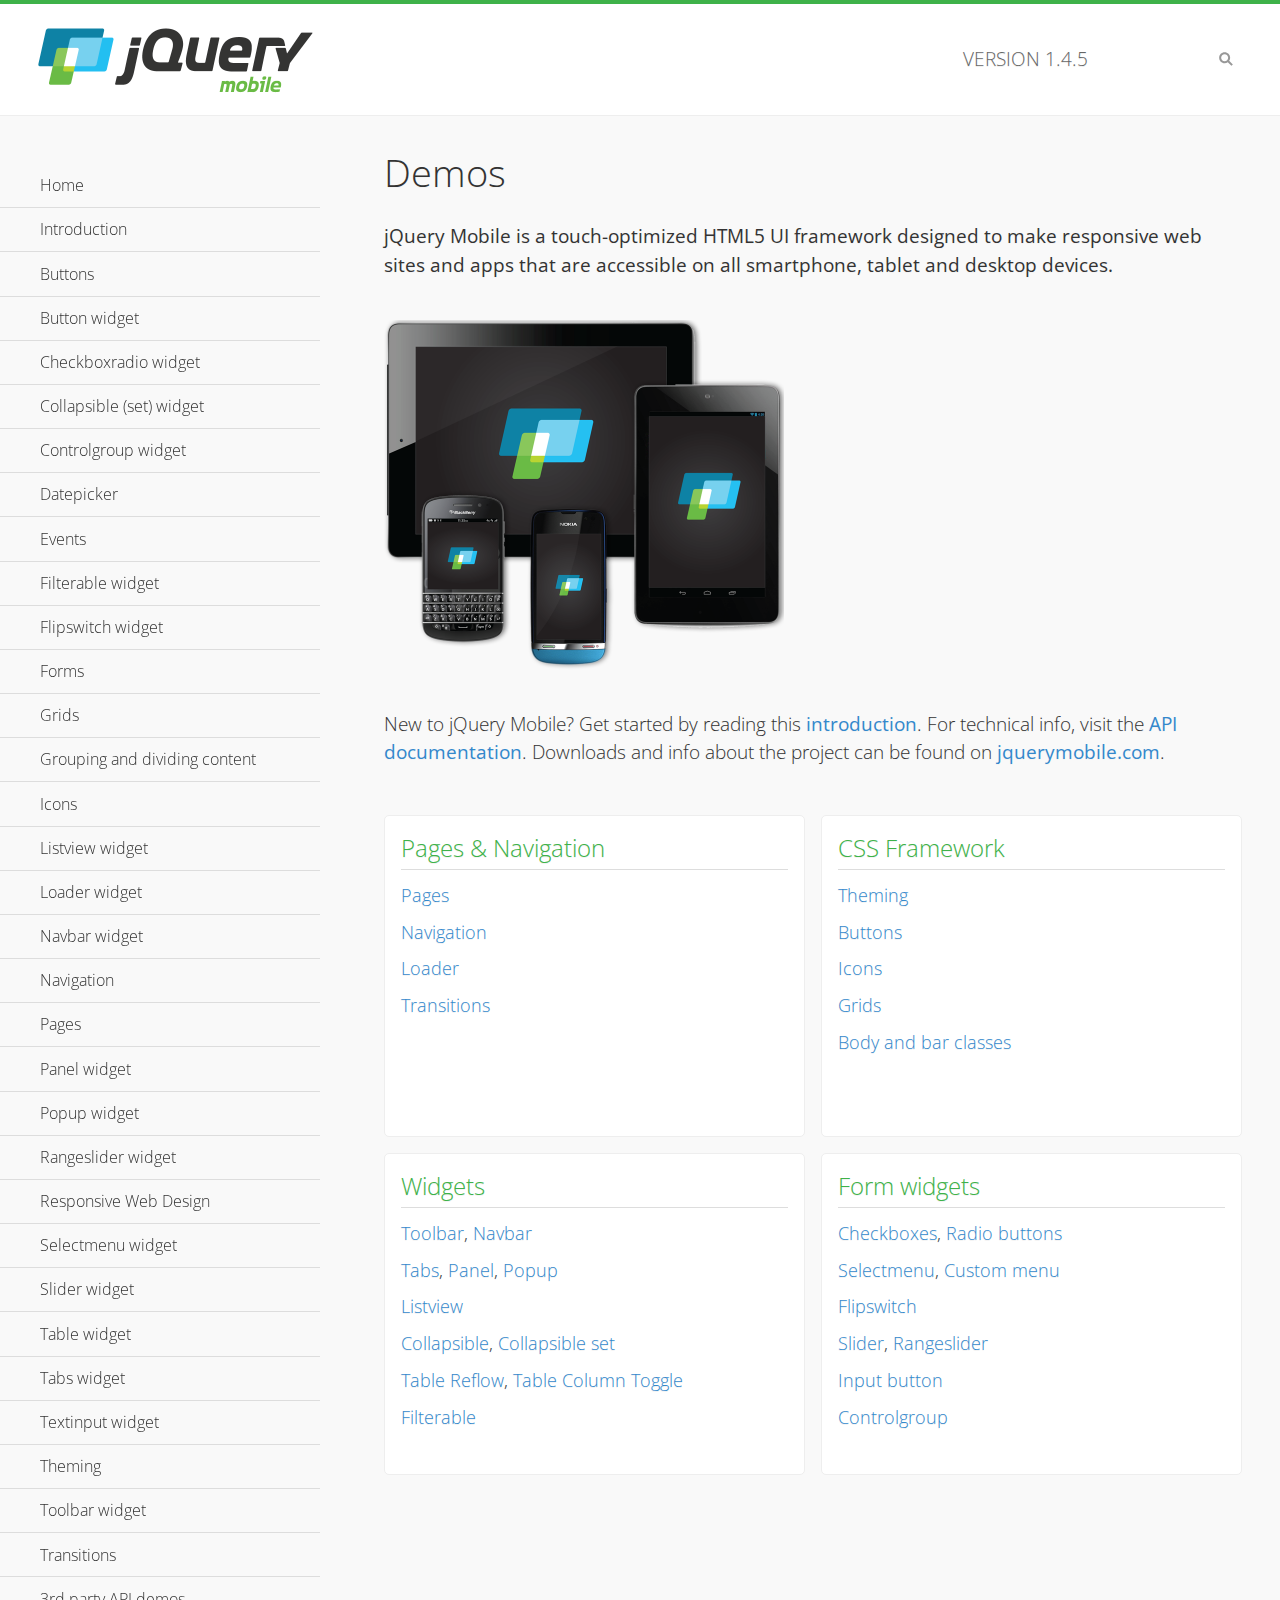
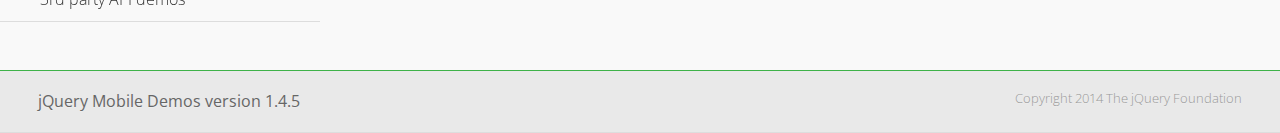
<file: js/demos/index.html>
<!DOCTYPE html>
<html>
<head>
	<meta charset="utf-8">
	<meta name="viewport" content="width=device-width, initial-scale=1">
	<title>jQuery Mobile Demos</title>
	<link rel="shortcut icon" href="favicon.ico">
	<link rel="stylesheet" href="css/themes/default/jquery.mobile-1.4.5.min.css">
	<link rel="stylesheet" href="_assets/css/jqm-demos.css">
    <link rel="stylesheet" href="http://fonts.googleapis.com/css?family=Open+Sans:300,400,700">
	<script src="js/jquery.js"></script>
	<script src="_assets/js/index.js"></script>
	<script src="js/jquery.mobile-1.4.5.min.js"></script>
</head>
<body>
<div data-role="page" class="jqm-demos jqm-home">

	<div data-role="header" class="jqm-header">
		<h2><img src="_assets/img/jquery-logo.png" alt="jQuery Mobile"></h2>
		<p>Version <span class="jqm-version"></span></p>
		<a href="#" class="jqm-navmenu-link ui-btn ui-btn-icon-notext ui-corner-all ui-icon-bars ui-nodisc-icon ui-alt-icon ui-btn-left">Menu</a>
		<a href="#" class="jqm-search-link ui-btn ui-btn-icon-notext ui-corner-all ui-icon-search ui-nodisc-icon ui-alt-icon ui-btn-right">Search</a>
	</div><!-- /header -->

	<div role="main" class="ui-content jqm-content">

		<h1>Demos</h1>

		<p><strong>jQuery Mobile is a touch-optimized HTML5 UI framework designed to make responsive web sites and apps that are accessible on all smartphone, tablet and desktop devices.</strong></p>

		<img src="_assets/img/devices.png">

		<p>New to jQuery Mobile? Get started by reading this <a href="intro/" data-ajax="false">introduction</a>. For technical info, visit the <a href="http://api.jquerymobile.com" title="jQuery Mobile API documentation" target="_blank">API documentation</a>. Downloads and info about the project can be found on <a href="http://jquerymobile.com" title="jQuery Mobile web site" target="_blank">jquerymobile.com</a>.</p>

        <div class="ui-grid-a ui-responsive">
        	<div class="ui-block-a">
        		<div class="jqm-block-content">
        			<h3>Pages &amp; Navigation</h3>

        			<p><a href="pages/" data-ajax="false">Pages</a></p>
        			<p><a href="navigation/" data-ajax="false">Navigation</a></p>
        			<p><a href="loader/" data-ajax="false">Loader</a></p>
        			<p><a href="transitions/" data-ajax="false">Transitions</a></p>
        		</div>
        	</div>
        	<div class="ui-block-b">
        		<div class="jqm-block-content">
        			<h3>CSS Framework</h3>

        			<p><a href="theme-default/" data-ajax="false">Theming</a></p>
        			<p><a href="button-markup/" data-ajax="false">Buttons</a></p>
        			<p><a href="icons/" data-ajax="false">Icons</a></p>
        			<p><a href="grids/" data-ajax="false">Grids</a></p>
        			<p><a href="../body-bar-classes/" data-ajax="false">Body and bar classes</a></p>
        		</div>
        	</div>        	
        	<div class="ui-block-a">
        		<div class="jqm-block-content">
        			<h3>Widgets</h3>

        			<p><a href="toolbar/" data-ajax="false">Toolbar</a>, <a href="navbar/" data-ajax="false">Navbar</a></p>
        			<p><a href="tabs/" data-ajax="false">Tabs</a>, <a href="panel/" data-ajax="false">Panel</a>, <a href="popup/" data-ajax="false">Popup</a></p>
        			<p><a href="listview/" data-ajax="false">Listview</a></p>
        			<p><a href="collapsible/" data-ajax="false">Collapsible</a>, <a href="collapsibleset/" data-ajax="false">Collapsible set</a></p>
        			<p><a href="table-reflow/" data-ajax="false">Table Reflow</a>, <a href="table-column-toggle/" data-ajax="false">Table Column Toggle</a></p>
        			<p><a href="filterable/" data-ajax="false">Filterable</a></p>
        		</div>
        	</div>
        	<div class="ui-block-b">
        		<div class="jqm-block-content">
        			<h3>Form widgets</h3>

        			<p><a href="checkboxradio-checkbox/" data-ajax="false">Checkboxes</a>, <a href="checkboxradio-radio/" data-ajax="false">Radio buttons</a></p>
        			<p><a href="selectmenu/" data-ajax="false">Selectmenu</a>, <a href="selectmenu-custom/" data-ajax="false">Custom menu</a></p>
        			<p><a href="flipswitch/" data-ajax="false">Flipswitch</a></p>
        			<p><a href="slider/" data-ajax="false">Slider</a>, <a href="rangeslider/" data-ajax="false">Rangeslider</a></p>
        			<p><a href="button/" data-ajax="false">Input button</a></p>
        			<p><a href="controlgroup/" data-ajax="false">Controlgroup</a></p>
        		</div>
        	</div>
        </div>

	</div><!-- /content -->
	    <div data-role="panel" class="jqm-navmenu-panel" data-position="left" data-display="overlay" data-theme="a">
	    	<ul class="jqm-list ui-alt-icon ui-nodisc-icon">
<li data-filtertext="demos homepage" data-icon="home"><a href=".././">Home</a></li>
<li data-filtertext="introduction overview getting started"><a href="../intro/" data-ajax="false">Introduction</a></li>
<li data-filtertext="buttons button markup buttonmarkup method anchor link button element"><a href="../button-markup/" data-ajax="false">Buttons</a></li>
<li data-filtertext="form button widget input button submit reset"><a href="../button/" data-ajax="false">Button widget</a></li>
<li data-role="collapsible" data-enhanced="true" data-collapsed-icon="carat-d" data-expanded-icon="carat-u" data-iconpos="right" data-inset="false" class="ui-collapsible ui-collapsible-themed-content ui-collapsible-collapsed">
	<h3 class="ui-collapsible-heading ui-collapsible-heading-collapsed">
		<a href="#" class="ui-collapsible-heading-toggle ui-btn ui-btn-icon-right ui-btn-inherit ui-icon-carat-d">
		    Checkboxradio widget<span class="ui-collapsible-heading-status"> click to expand contents</span>
		</a>
	</h3>
	<div class="ui-collapsible-content ui-body-inherit ui-collapsible-content-collapsed" aria-hidden="true">
		<ul>
			<li data-filtertext="form checkboxradio widget checkbox input checkboxes controlgroups"><a href="../checkboxradio-checkbox/" data-ajax="false">Checkboxes</a></li>
			<li data-filtertext="form checkboxradio widget radio input radio buttons controlgroups"><a href="../checkboxradio-radio/" data-ajax="false">Radio buttons</a></li>
		</ul>
	</div>
</li>
<li data-role="collapsible" data-enhanced="true" data-collapsed-icon="carat-d" data-expanded-icon="carat-u" data-iconpos="right" data-inset="false" class="ui-collapsible ui-collapsible-themed-content ui-collapsible-collapsed">
	<h3 class="ui-collapsible-heading ui-collapsible-heading-collapsed">
		<a href="#" class="ui-collapsible-heading-toggle ui-btn ui-btn-icon-right ui-btn-inherit ui-icon-carat-d">
			Collapsible (set) widget<span class="ui-collapsible-heading-status"> click to expand contents</span>
		</a>
	</h3>
	<div class="ui-collapsible-content ui-body-inherit ui-collapsible-content-collapsed" aria-hidden="true">
		<ul>
			<li data-filtertext="collapsibles content formatting"><a href="../collapsible/" data-ajax="false">Collapsible</a></li>
			<li data-filtertext="dynamic collapsible set accordion append expand"><a href="../collapsible-dynamic/" data-ajax="false">Dynamic collapsibles</a></li>
			<li data-filtertext="accordions collapsible set widget content formatting grouped collapsibles"><a href="../collapsibleset/" data-ajax="false">Collapsible set</a></li>
		</ul>
	</div>
</li>
<li data-role="collapsible" data-enhanced="true" data-collapsed-icon="carat-d" data-expanded-icon="carat-u" data-iconpos="right" data-inset="false" class="ui-collapsible ui-collapsible-themed-content ui-collapsible-collapsed">
	<h3 class="ui-collapsible-heading ui-collapsible-heading-collapsed">
		<a href="#" class="ui-collapsible-heading-toggle ui-btn ui-btn-icon-right ui-btn-inherit ui-icon-carat-d">
			Controlgroup widget<span class="ui-collapsible-heading-status"> click to expand contents</span>
		</a>
	</h3>
	<div class="ui-collapsible-content ui-body-inherit ui-collapsible-content-collapsed" aria-hidden="true">
		<ul>
			<li data-filtertext="controlgroups selectmenu checkboxradio input grouped buttons horizontal vertical"><a href="../controlgroup/" data-ajax="false">Controlgroup</a></li>
			<li data-filtertext="dynamic controlgroup dynamically add buttons"><a href="../controlgroup-dynamic/" data-ajax="false">Dynamic controlgroups</a></li>
		</ul>
	</div>
</li>
<li data-filtertext="form datepicker widget date input"><a href="../datepicker/" data-ajax="false">Datepicker</a></li>
<li data-role="collapsible" data-enhanced="true" data-collapsed-icon="carat-d" data-expanded-icon="carat-u" data-iconpos="right" data-inset="false" class="ui-collapsible ui-collapsible-themed-content ui-collapsible-collapsed">
	<h3 class="ui-collapsible-heading ui-collapsible-heading-collapsed">
		<a href="#" class="ui-collapsible-heading-toggle ui-btn ui-btn-icon-right ui-btn-inherit ui-icon-carat-d">
			Events<span class="ui-collapsible-heading-status"> click to expand contents</span>
		</a>
	</h3>
	<div class="ui-collapsible-content ui-body-inherit ui-collapsible-content-collapsed" aria-hidden="true">
		<ul>
			<li data-filtertext="swipe to delete list items listviews swipe events"><a href="../swipe-list/" data-ajax="false">Swipe list items</a></li>
			<li data-filtertext="swipe to navigate swipe page navigation swipe events"><a href="../swipe-page/" data-ajax="false">Swipe page navigation</a></li>
		</ul>
	</div>
</li>
<li data-filtertext="filterable filter elements sorting searching listview table"><a href="../filterable/" data-ajax="false">Filterable widget</a></li>
<li data-filtertext="form flipswitch widget flip toggle switch binary select checkbox input"><a href="../flipswitch/" data-ajax="false">Flipswitch widget</a></li>
<li data-role="collapsible" data-enhanced="true" data-collapsed-icon="carat-d" data-expanded-icon="carat-u" data-iconpos="right" data-inset="false" class="ui-collapsible ui-collapsible-themed-content ui-collapsible-collapsed">
	<h3 class="ui-collapsible-heading ui-collapsible-heading-collapsed">
		<a href="#" class="ui-collapsible-heading-toggle ui-btn ui-btn-icon-right ui-btn-inherit ui-icon-carat-d">
			Forms<span class="ui-collapsible-heading-status"> click to expand contents</span>
		</a>
	</h3>
	<div class="ui-collapsible-content ui-body-inherit ui-collapsible-content-collapsed" aria-hidden="true">
		<ul>
			<li data-filtertext="forms text checkbox radio range button submit reset inputs selects textarea slider flipswitch label form elements"><a href="../forms/" data-ajax="false">Forms</a></li>
			<li data-filtertext="form hide labels hidden accessible ui-hidden-accessible forms"><a href="../forms-label-hidden-accessible/" data-ajax="false">Hide labels</a></li>
			<li data-filtertext="form field containers fieldcontain ui-field-contain forms"><a href="../forms-field-contain/" data-ajax="false">Field containers</a></li>
			<li data-filtertext="forms disabled form elements"><a href="../forms-disabled/" data-ajax="false">Forms disabled</a></li>
			<li data-filtertext="forms gallery examples overview forms text checkbox radio range button submit reset inputs selects textarea slider flipswitch label form elements"><a href="../forms-gallery/" data-ajax="false">Forms gallery</a></li>
		</ul>
	</div>
</li>
<li data-role="collapsible" data-enhanced="true" data-collapsed-icon="carat-d" data-expanded-icon="carat-u" data-iconpos="right" data-inset="false" class="ui-collapsible ui-collapsible-themed-content ui-collapsible-collapsed">
	<h3 class="ui-collapsible-heading ui-collapsible-heading-collapsed">
		<a href="#" class="ui-collapsible-heading-toggle ui-btn ui-btn-icon-right ui-btn-inherit ui-icon-carat-d">
			Grids<span class="ui-collapsible-heading-status"> click to expand contents</span>
		</a>
	</h3>
	<div class="ui-collapsible-content ui-body-inherit ui-collapsible-content-collapsed" aria-hidden="true">
		<ul>
			<li data-filtertext="grids columns blocks content formatting rwd responsive css framework"><a href="../grids/" data-ajax="false">Grids</a></li>
			<li data-filtertext="buttons in grids css framework"><a href="../grids-buttons/" data-ajax="false">Buttons in grids</a></li>
			<li data-filtertext="custom responsive grids rwd css framework"><a href="../grids-custom-responsive/" data-ajax="false">Custom responsive grids</a></li>
		</ul>
	</div>
</li>
<li data-filtertext="blocks content formatting sections heading"><a href="../body-bar-classes/" data-ajax="false">Grouping and dividing content</a></li>
<li data-role="collapsible" data-enhanced="true" data-collapsed-icon="carat-d" data-expanded-icon="carat-u" data-iconpos="right" data-inset="false" class="ui-collapsible ui-collapsible-themed-content ui-collapsible-collapsed">
	<h3 class="ui-collapsible-heading ui-collapsible-heading-collapsed">
		<a href="#" class="ui-collapsible-heading-toggle ui-btn ui-btn-icon-right ui-btn-inherit ui-icon-carat-d">
			Icons<span class="ui-collapsible-heading-status"> click to expand contents</span>
		</a>
	</h3>
	<div class="ui-collapsible-content ui-body-inherit ui-collapsible-content-collapsed" aria-hidden="true">
		<ul>
			<li data-filtertext="button icons svg disc alt custom icon position"><a href="../icons/" data-ajax="false">Icons</a></li>
			<li data-filtertext=""><a href="../icons-grunticon/" data-ajax="false">Grunticon loader</a></li>
		</ul>
	</div>
</li>
<li data-role="collapsible" data-enhanced="true" data-collapsed-icon="carat-d" data-expanded-icon="carat-u" data-iconpos="right" data-inset="false" class="ui-collapsible ui-collapsible-themed-content ui-collapsible-collapsed">
	<h3 class="ui-collapsible-heading ui-collapsible-heading-collapsed">
		<a href="#" class="ui-collapsible-heading-toggle ui-btn ui-btn-icon-right ui-btn-inherit ui-icon-carat-d">
			Listview widget<span class="ui-collapsible-heading-status"> click to expand contents</span>
		</a>
	</h3>
	<div class="ui-collapsible-content ui-body-inherit ui-collapsible-content-collapsed" aria-hidden="true">
		<ul>
			<li data-filtertext="listview widget thumbnails icons nested split button collapsible ul ol"><a href="../listview/" data-ajax="false">Listview</a></li>
			<li data-filtertext="autocomplete filterable reveal listview filtertextbeforefilter placeholder"><a href="../listview-autocomplete/" data-ajax="false">Listview autocomplete</a></li>
			<li data-filtertext="autocomplete filterable reveal listview remote data filtertextbeforefilter placeholder"><a href="../listview-autocomplete-remote/" data-ajax="false">Listview autocomplete remote data</a></li>
			<li data-filtertext="autodividers anchor jump scroll linkbars listview lists ul ol"><a href="../listview-autodividers-linkbar/" data-ajax="false">Listview autodividers linkbar</a></li>
			<li data-filtertext="listview autodividers selector autodividersselector lists ul ol"><a href="../listview-autodividers-selector/" data-ajax="false">Listview autodividers selector</a></li>
			<li data-filtertext="listview nested list items"><a href="../listview-nested-lists/" data-ajax="false">Nested Listviews</a></li>
			<li data-filtertext="listview collapsible list items flat"><a href="../listview-collapsible-item-flat/" data-ajax="false">Listview collapsible list items (flat)</a></li>
			<li data-filtertext="listview collapsible list indented"><a href="../listview-collapsible-item-indented/" data-ajax="false">Listview collapsible list items (indented)</a></li>
			<li data-filtertext="grid listview responsive grids responsive listviews lists ul"><a href="../listview-grid/" data-ajax="false">Listview responsive grid</a></li>
		</ul>
	</div>
</li>
<li data-filtertext="loader widget page loading navigation overlay spinner"><a href="../loader/" data-ajax="false">Loader widget</a></li>
<li data-filtertext="navbar widget navmenu toolbars header footer"><a href="../navbar/" data-ajax="false">Navbar widget</a></li>
<li data-role="collapsible" data-enhanced="true" data-collapsed-icon="carat-d" data-expanded-icon="carat-u" data-iconpos="right" data-inset="false" class="ui-collapsible ui-collapsible-themed-content ui-collapsible-collapsed">
	<h3 class="ui-collapsible-heading ui-collapsible-heading-collapsed">
		<a href="#" class="ui-collapsible-heading-toggle ui-btn ui-btn-icon-right ui-btn-inherit ui-icon-carat-d">
			Navigation<span class="ui-collapsible-heading-status"> click to expand contents</span>
		</a>
	</h3>
	<div class="ui-collapsible-content ui-body-inherit ui-collapsible-content-collapsed" aria-hidden="true">
		<ul>
			<li data-filtertext="ajax navigation navigate widget history event method"><a href="../navigation/" data-ajax="false">Navigation</a></li>
			<li data-filtertext="linking pages page links navigation ajax prefetch cache"><a href="../navigation-linking-pages/" data-ajax="false">Linking pages</a></li>
			<!-- <li data-filtertext="php redirect server redirection server-side navigation"><a href="../navigation-php-redirect/" data-ajax="false">PHP redirect demo</a></li>-->
			<li data-filtertext="navigation redirection hash query"><a href="../navigation-hash-processing/" data-ajax="false">Hash processing demo</a></li>
			<li data-filtertext="navigation redirection hash query"><a href="../page-events/" data-ajax="false">Page Navigation Events</a></li>
		</ul>
	</div>
</li>
<li data-role="collapsible" data-enhanced="true" data-collapsed-icon="carat-d" data-expanded-icon="carat-u" data-iconpos="right" data-inset="false" class="ui-collapsible ui-collapsible-themed-content ui-collapsible-collapsed">
	<h3 class="ui-collapsible-heading ui-collapsible-heading-collapsed">
		<a href="#" class="ui-collapsible-heading-toggle ui-btn ui-btn-icon-right ui-btn-inherit ui-icon-carat-d">
			Pages<span class="ui-collapsible-heading-status"> click to expand contents</span>
		</a>
	</h3>
	<div class="ui-collapsible-content ui-body-inherit ui-collapsible-content-collapsed" aria-hidden="true">
		<ul>
			<li data-filtertext="pages page widget ajax navigation"><a href="../pages/" data-ajax="false">Pages</a></li>
			<li data-filtertext="single page"><a href="../pages-single-page/" data-ajax="false">Single page</a></li>
			<li data-filtertext="multipage multi-page page"><a href="../pages-multi-page/" data-ajax="false">Multi-page template</a></li>
			<li data-filtertext="dialog page widget modal popup"><a href="../pages-dialog/" data-ajax="false">Dialog page</a></li>
		</ul>
	</div>
</li>
<li data-role="collapsible" data-enhanced="true" data-collapsed-icon="carat-d" data-expanded-icon="carat-u" data-iconpos="right" data-inset="false" class="ui-collapsible ui-collapsible-themed-content ui-collapsible-collapsed">
	<h3 class="ui-collapsible-heading ui-collapsible-heading-collapsed">
		<a href="#" class="ui-collapsible-heading-toggle ui-btn ui-btn-icon-right ui-btn-inherit ui-icon-carat-d">
			Panel widget<span class="ui-collapsible-heading-status"> click to expand contents</span>
		</a>
	</h3>
	<div class="ui-collapsible-content ui-body-inherit ui-collapsible-content-collapsed" aria-hidden="true">
		<ul>
			<li data-filtertext="panel widget sliding panels reveal push overlay responsive"><a href="../panel/" data-ajax="false">Panel</a></li>
			<li data-filtertext=""><a href="../panel-external/" data-ajax="false">External panels</a></li>
			<li data-filtertext="panel "><a href="../panel-fixed/" data-ajax="false">Fixed panels</a></li>
			<li data-filtertext="panel slide panels sliding panels shadow rwd responsive breakpoint"><a href="../panel-responsive/" data-ajax="false">Panels responsive</a></li>
			<li data-filtertext="panel custom style custom panel width reveal shadow listview panel styling page background wrapper"><a href="../panel-styling/" data-ajax="false">Custom panel style</a></li>
			<li data-filtertext="panel open on swipe"><a href="../panel-swipe-open/" data-ajax="false">Panel open on swipe</a></li>
			<li data-filtertext="panels outside page internal external toolbars"><a href="../panel-external-internal/" data-ajax="false">Panel external and internal</a></li>
		</ul>
	</div>
</li>
<li data-role="collapsible" data-enhanced="true" data-collapsed-icon="carat-d" data-expanded-icon="carat-u" data-iconpos="right" data-inset="false" class="ui-collapsible ui-collapsible-themed-content ui-collapsible-collapsed">
	<h3 class="ui-collapsible-heading ui-collapsible-heading-collapsed">
		<a href="#" class="ui-collapsible-heading-toggle ui-btn ui-btn-icon-right ui-btn-inherit ui-icon-carat-d">
			Popup widget<span class="ui-collapsible-heading-status"> click to expand contents</span>
		</a>
	</h3>
	<div class="ui-collapsible-content ui-body-inherit ui-collapsible-content-collapsed" aria-hidden="true">
		<ul>
			<li data-filtertext="popup widget popups dialog modal transition tooltip lightbox form overlay screen flip pop fade transition"><a href="../popup/" data-ajax="false">Popup</a></li>
			<li data-filtertext="popup alignment position"><a href="../popup-alignment/" data-ajax="false">Popup alignment</a></li>
			<li data-filtertext="popup arrow size popups popover"><a href="../popup-arrow-size/" data-ajax="false">Popup arrow size</a></li>
			<li data-filtertext="dynamic popups popup images lightbox"><a href="../popup-dynamic/" data-ajax="false">Dynamic popups</a></li>
			<li data-filtertext="popups with iframes scaling"><a href="../popup-iframe/" data-ajax="false">Popups with iframes</a></li>
			<li data-filtertext="popup image scaling"><a href="../popup-image-scaling/" data-ajax="false">Popup image scaling</a></li>
			<li data-filtertext="external popup outside multi-page"><a href="../popup-outside-multipage/" data-ajax="false">Popup outside multi-page</a></li>
		</ul>
	</div>
</li>
<li data-filtertext="form rangeslider widget dual sliders dual handle sliders range input"><a href="../rangeslider/" data-ajax="false">Rangeslider widget</a></li>
<li data-filtertext="responsive web design rwd adaptive progressive enhancement PE accessible mobile breakpoints media query media queries"><a href="../rwd/" data-ajax="false">Responsive Web Design</a></li>
<li data-role="collapsible" data-enhanced="true" data-collapsed-icon="carat-d" data-expanded-icon="carat-u" data-iconpos="right" data-inset="false" class="ui-collapsible ui-collapsible-themed-content ui-collapsible-collapsed">
	<h3 class="ui-collapsible-heading ui-collapsible-heading-collapsed">
		<a href="#" class="ui-collapsible-heading-toggle ui-btn ui-btn-icon-right ui-btn-inherit ui-icon-carat-d">
			Selectmenu widget<span class="ui-collapsible-heading-status"> click to expand contents</span>
		</a>
	</h3>
	<div class="ui-collapsible-content ui-body-inherit ui-collapsible-content-collapsed" aria-hidden="true">
		<ul>
			<li data-filtertext="form selectmenu widget select input custom select menu selects"><a href="../selectmenu/" data-ajax="false">Selectmenu</a></li>
			<li data-filtertext="form custom select menu selectmenu widget custom menu option optgroup multiple selects"><a href="../selectmenu-custom/" data-ajax="false">Custom select menu</a></li>
			<li data-filtertext="filterable select filter popup dialog"><a href="../selectmenu-custom-filter/" data-ajax="false">Custom select menu with filter</a></li>
		</ul>
	</div>
</li>
<li data-role="collapsible" data-enhanced="true" data-collapsed-icon="carat-d" data-expanded-icon="carat-u" data-iconpos="right" data-inset="false" class="ui-collapsible ui-collapsible-themed-content ui-collapsible-collapsed">
	<h3 class="ui-collapsible-heading ui-collapsible-heading-collapsed">
		<a href="#" class="ui-collapsible-heading-toggle ui-btn ui-btn-icon-right ui-btn-inherit ui-icon-carat-d">
			Slider widget<span class="ui-collapsible-heading-status"> click to expand contents</span>
		</a>
	</h3>
	<div class="ui-collapsible-content ui-body-inherit ui-collapsible-content-collapsed" aria-hidden="true">
		<ul>
			<li data-filtertext="form slider widget range input single sliders"><a href="../slider/" data-ajax="false">Slider</a></li>
			<li data-filtertext="form slider widget flipswitch slider binary select flip toggle switch"><a href="../slider-flipswitch/" data-ajax="false">Slider flip toggle switch</a></li>
			<li data-filtertext="form slider tooltip handle value input range sliders"><a href="../slider-tooltip/" data-ajax="false">Slider tooltip</a></li>
		</ul>
	</div>
</li>
<li data-role="collapsible" data-enhanced="true" data-collapsed-icon="carat-d" data-expanded-icon="carat-u" data-iconpos="right" data-inset="false" class="ui-collapsible ui-collapsible-themed-content ui-collapsible-collapsed">
	<h3 class="ui-collapsible-heading ui-collapsible-heading-collapsed">
		<a href="#" class="ui-collapsible-heading-toggle ui-btn ui-btn-icon-right ui-btn-inherit ui-icon-carat-d">
			Table widget<span class="ui-collapsible-heading-status"> click to expand contents</span>
		</a>
	</h3>
	<div class="ui-collapsible-content ui-body-inherit ui-collapsible-content-collapsed" aria-hidden="true">
		<ul>
			<li data-filtertext="table widget reflow column toggle th td responsive tables rwd hide show tabular"><a href="../table-column-toggle/" data-ajax="false">Table Column Toggle</a></li>
			<li data-filtertext="table column toggle phone comparison demo"><a href="../table-column-toggle-example/" data-ajax="false">Table Column Toggle demo</a></li>
			<li data-filtertext="responsive tables table column toggle heading groups rwd breakpoint"><a href="../table-column-toggle-heading-groups/" data-ajax="false">Table Column Toggle heading groups</a></li>
			<li data-filtertext="responsive tables table column toggle hide rwd breakpoint customization options"><a href="../table-column-toggle-options/" data-ajax="false">Table Column Toggle options</a></li>
			<li data-filtertext="table reflow th td responsive rwd columns tabular"><a href="../table-reflow/" data-ajax="false">Table Reflow</a></li>
			<li data-filtertext="responsive tables table reflow heading groups rwd breakpoint"><a href="../table-reflow-heading-groups/" data-ajax="false">Table Reflow heading groups</a></li>
			<li data-filtertext="responsive tables table reflow stripes strokes table style"><a href="../table-reflow-stripes-strokes/" data-ajax="false">Table Reflow stripes and strokes</a></li>
			<li data-filtertext="responsive tables table reflow stack custom styles"><a href="../table-reflow-styling/" data-ajax="false">Table Reflow custom styles</a></li>
		</ul>
	</div>
</li>
<li data-filtertext="ui tabs widget"><a href="../tabs/" data-ajax="false">Tabs widget</a></li>
<li data-filtertext="form textinput widget text input textarea number date time tel email file color password"><a href="../textinput/" data-ajax="false">Textinput widget</a></li>
<li data-role="collapsible" data-enhanced="true" data-collapsed-icon="carat-d" data-expanded-icon="carat-u" data-iconpos="right" data-inset="false" class="ui-collapsible ui-collapsible-themed-content ui-collapsible-collapsed">
	<h3 class="ui-collapsible-heading ui-collapsible-heading-collapsed">
		<a href="#" class="ui-collapsible-heading-toggle ui-btn ui-btn-icon-right ui-btn-inherit ui-icon-carat-d">
			Theming<span class="ui-collapsible-heading-status"> click to expand contents</span>
		</a>
	</h3>
	<div class="ui-collapsible-content ui-body-inherit ui-collapsible-content-collapsed" aria-hidden="true">
		<ul>
			<li data-filtertext="default theme swatches theming style css"><a href="../theme-default/" data-ajax="false">Default theme</a></li>
			<li data-filtertext="classic theme old theme swatches theming style css"><a href="../theme-classic/" data-ajax="false">Classic theme</a></li>
		</ul>
	</div>
</li>
<li data-role="collapsible" data-enhanced="true" data-collapsed-icon="carat-d" data-expanded-icon="carat-u" data-iconpos="right" data-inset="false" class="ui-collapsible ui-collapsible-themed-content ui-collapsible-collapsed">
	<h3 class="ui-collapsible-heading ui-collapsible-heading-collapsed">
		<a href="#" class="ui-collapsible-heading-toggle ui-btn ui-btn-icon-right ui-btn-inherit ui-icon-carat-d">
			Toolbar widget<span class="ui-collapsible-heading-status"> click to expand contents</span>
		</a>
	</h3>
	<div class="ui-collapsible-content ui-body-inherit ui-collapsible-content-collapsed" aria-hidden="true">
		<ul>
			<li data-filtertext="toolbar widget header footer toolbars fixed fullscreen external sections"><a href="../toolbar/" data-ajax="false">Toolbar</a></li>
			<li data-filtertext="dynamic toolbars dynamically add toolbar header footer"><a href="../toolbar-dynamic/" data-ajax="false">Dynamic toolbars</a></li>
			<li data-filtertext="external toolbars header footer"><a href="../toolbar-external/" data-ajax="false">External toolbars</a></li>
			<li data-filtertext="fixed toolbars header footer"><a href="../toolbar-fixed/" data-ajax="false">Fixed toolbars</a></li>
			<li data-filtertext="fixed fullscreen toolbars header footer"><a href="../toolbar-fixed-fullscreen/" data-ajax="false">Fullscreen toolbars</a></li>
			<li data-filtertext="external fixed toolbars header footer"><a href="../toolbar-fixed-external/" data-ajax="false">Fixed external toolbars</a></li>
			<li data-filtertext="external persistent toolbars header footer navbar navmenu"><a href="../toolbar-fixed-persistent/" data-ajax="false">Persistent toolbars</a></li>
			<li data-filtertext="external ajax optimized toolbars persistent toolbars header footer navbar"><a href="../toolbar-fixed-persistent-optimized/" data-ajax="false">Ajax optimized toolbars</a></li>
			<li data-filtertext="form in toolbars header footer"><a href="../toolbar-fixed-forms/" data-ajax="false">Form in toolbar</a></li>
		</ul>
	</div>
</li>
<li data-filtertext="page transitions animated pages popup navigation flip slide fade pop"><a href="../transitions/" data-ajax="false">Transitions</a></li>
<li data-role="collapsible" data-enhanced="true" data-collapsed-icon="carat-d" data-expanded-icon="carat-u" data-iconpos="right" data-inset="false" class="ui-collapsible ui-collapsible-themed-content ui-collapsible-collapsed">
	<h3 class="ui-collapsible-heading ui-collapsible-heading-collapsed">
		<a href="#" class="ui-collapsible-heading-toggle ui-btn ui-btn-icon-right ui-btn-inherit ui-icon-carat-d">
			3rd party API demos<span class="ui-collapsible-heading-status"> click to expand contents</span>
		</a>
	</h3>
	<div class="ui-collapsible-content ui-body-inherit ui-collapsible-content-collapsed" aria-hidden="true">
		<ul>
			<li data-filtertext="backbone requirejs navigation router"><a href="../backbone-requirejs/" data-ajax="false">Backbone RequireJS</a></li>
			<li data-filtertext="google maps geolocation demo"><a href="../map-geolocation/" data-ajax="false">Google Maps geolocation</a></li>
			<li data-filtertext="google maps hybrid"><a href="../map-list-toggle/" data-ajax="false">Google Maps list toggle</a></li>
		</ul>
	</div>
</li>



		     </ul>
		</div><!-- /panel -->


	<div data-role="footer" data-position="fixed" data-tap-toggle="false" class="jqm-footer">
		<p>jQuery Mobile Demos version <span class="jqm-version"></span></p>
		<p>Copyright 2014 The jQuery Foundation</p>
	</div><!-- /footer -->
	<!-- TODO: This should become an external panel so we can add input to markup (unique ID) -->
    <div data-role="panel" class="jqm-search-panel" data-position="right" data-display="overlay" data-theme="a">
		<div class="jqm-search">
			<ul class="jqm-list" data-filter-placeholder="Search demos..." data-filter-reveal="true">
<li data-filtertext="demos homepage" data-icon="home"><a href=".././">Home</a></li>
<li data-filtertext="introduction overview getting started"><a href="../intro/" data-ajax="false">Introduction</a></li>
<li data-filtertext="buttons button markup buttonmarkup method anchor link button element"><a href="../button-markup/" data-ajax="false">Buttons</a></li>
<li data-filtertext="form button widget input button submit reset"><a href="../button/" data-ajax="false">Button widget</a></li>
<li data-role="collapsible" data-enhanced="true" data-collapsed-icon="carat-d" data-expanded-icon="carat-u" data-iconpos="right" data-inset="false" class="ui-collapsible ui-collapsible-themed-content ui-collapsible-collapsed">
	<h3 class="ui-collapsible-heading ui-collapsible-heading-collapsed">
		<a href="#" class="ui-collapsible-heading-toggle ui-btn ui-btn-icon-right ui-btn-inherit ui-icon-carat-d">
		    Checkboxradio widget<span class="ui-collapsible-heading-status"> click to expand contents</span>
		</a>
	</h3>
	<div class="ui-collapsible-content ui-body-inherit ui-collapsible-content-collapsed" aria-hidden="true">
		<ul>
			<li data-filtertext="form checkboxradio widget checkbox input checkboxes controlgroups"><a href="../checkboxradio-checkbox/" data-ajax="false">Checkboxes</a></li>
			<li data-filtertext="form checkboxradio widget radio input radio buttons controlgroups"><a href="../checkboxradio-radio/" data-ajax="false">Radio buttons</a></li>
		</ul>
	</div>
</li>
<li data-role="collapsible" data-enhanced="true" data-collapsed-icon="carat-d" data-expanded-icon="carat-u" data-iconpos="right" data-inset="false" class="ui-collapsible ui-collapsible-themed-content ui-collapsible-collapsed">
	<h3 class="ui-collapsible-heading ui-collapsible-heading-collapsed">
		<a href="#" class="ui-collapsible-heading-toggle ui-btn ui-btn-icon-right ui-btn-inherit ui-icon-carat-d">
			Collapsible (set) widget<span class="ui-collapsible-heading-status"> click to expand contents</span>
		</a>
	</h3>
	<div class="ui-collapsible-content ui-body-inherit ui-collapsible-content-collapsed" aria-hidden="true">
		<ul>
			<li data-filtertext="collapsibles content formatting"><a href="../collapsible/" data-ajax="false">Collapsible</a></li>
			<li data-filtertext="dynamic collapsible set accordion append expand"><a href="../collapsible-dynamic/" data-ajax="false">Dynamic collapsibles</a></li>
			<li data-filtertext="accordions collapsible set widget content formatting grouped collapsibles"><a href="../collapsibleset/" data-ajax="false">Collapsible set</a></li>
		</ul>
	</div>
</li>
<li data-role="collapsible" data-enhanced="true" data-collapsed-icon="carat-d" data-expanded-icon="carat-u" data-iconpos="right" data-inset="false" class="ui-collapsible ui-collapsible-themed-content ui-collapsible-collapsed">
	<h3 class="ui-collapsible-heading ui-collapsible-heading-collapsed">
		<a href="#" class="ui-collapsible-heading-toggle ui-btn ui-btn-icon-right ui-btn-inherit ui-icon-carat-d">
			Controlgroup widget<span class="ui-collapsible-heading-status"> click to expand contents</span>
		</a>
	</h3>
	<div class="ui-collapsible-content ui-body-inherit ui-collapsible-content-collapsed" aria-hidden="true">
		<ul>
			<li data-filtertext="controlgroups selectmenu checkboxradio input grouped buttons horizontal vertical"><a href="../controlgroup/" data-ajax="false">Controlgroup</a></li>
			<li data-filtertext="dynamic controlgroup dynamically add buttons"><a href="../controlgroup-dynamic/" data-ajax="false">Dynamic controlgroups</a></li>
		</ul>
	</div>
</li>
<li data-filtertext="form datepicker widget date input"><a href="../datepicker/" data-ajax="false">Datepicker</a></li>
<li data-role="collapsible" data-enhanced="true" data-collapsed-icon="carat-d" data-expanded-icon="carat-u" data-iconpos="right" data-inset="false" class="ui-collapsible ui-collapsible-themed-content ui-collapsible-collapsed">
	<h3 class="ui-collapsible-heading ui-collapsible-heading-collapsed">
		<a href="#" class="ui-collapsible-heading-toggle ui-btn ui-btn-icon-right ui-btn-inherit ui-icon-carat-d">
			Events<span class="ui-collapsible-heading-status"> click to expand contents</span>
		</a>
	</h3>
	<div class="ui-collapsible-content ui-body-inherit ui-collapsible-content-collapsed" aria-hidden="true">
		<ul>
			<li data-filtertext="swipe to delete list items listviews swipe events"><a href="../swipe-list/" data-ajax="false">Swipe list items</a></li>
			<li data-filtertext="swipe to navigate swipe page navigation swipe events"><a href="../swipe-page/" data-ajax="false">Swipe page navigation</a></li>
		</ul>
	</div>
</li>
<li data-filtertext="filterable filter elements sorting searching listview table"><a href="../filterable/" data-ajax="false">Filterable widget</a></li>
<li data-filtertext="form flipswitch widget flip toggle switch binary select checkbox input"><a href="../flipswitch/" data-ajax="false">Flipswitch widget</a></li>
<li data-role="collapsible" data-enhanced="true" data-collapsed-icon="carat-d" data-expanded-icon="carat-u" data-iconpos="right" data-inset="false" class="ui-collapsible ui-collapsible-themed-content ui-collapsible-collapsed">
	<h3 class="ui-collapsible-heading ui-collapsible-heading-collapsed">
		<a href="#" class="ui-collapsible-heading-toggle ui-btn ui-btn-icon-right ui-btn-inherit ui-icon-carat-d">
			Forms<span class="ui-collapsible-heading-status"> click to expand contents</span>
		</a>
	</h3>
	<div class="ui-collapsible-content ui-body-inherit ui-collapsible-content-collapsed" aria-hidden="true">
		<ul>
			<li data-filtertext="forms text checkbox radio range button submit reset inputs selects textarea slider flipswitch label form elements"><a href="../forms/" data-ajax="false">Forms</a></li>
			<li data-filtertext="form hide labels hidden accessible ui-hidden-accessible forms"><a href="../forms-label-hidden-accessible/" data-ajax="false">Hide labels</a></li>
			<li data-filtertext="form field containers fieldcontain ui-field-contain forms"><a href="../forms-field-contain/" data-ajax="false">Field containers</a></li>
			<li data-filtertext="forms disabled form elements"><a href="../forms-disabled/" data-ajax="false">Forms disabled</a></li>
			<li data-filtertext="forms gallery examples overview forms text checkbox radio range button submit reset inputs selects textarea slider flipswitch label form elements"><a href="../forms-gallery/" data-ajax="false">Forms gallery</a></li>
		</ul>
	</div>
</li>
<li data-role="collapsible" data-enhanced="true" data-collapsed-icon="carat-d" data-expanded-icon="carat-u" data-iconpos="right" data-inset="false" class="ui-collapsible ui-collapsible-themed-content ui-collapsible-collapsed">
	<h3 class="ui-collapsible-heading ui-collapsible-heading-collapsed">
		<a href="#" class="ui-collapsible-heading-toggle ui-btn ui-btn-icon-right ui-btn-inherit ui-icon-carat-d">
			Grids<span class="ui-collapsible-heading-status"> click to expand contents</span>
		</a>
	</h3>
	<div class="ui-collapsible-content ui-body-inherit ui-collapsible-content-collapsed" aria-hidden="true">
		<ul>
			<li data-filtertext="grids columns blocks content formatting rwd responsive css framework"><a href="../grids/" data-ajax="false">Grids</a></li>
			<li data-filtertext="buttons in grids css framework"><a href="../grids-buttons/" data-ajax="false">Buttons in grids</a></li>
			<li data-filtertext="custom responsive grids rwd css framework"><a href="../grids-custom-responsive/" data-ajax="false">Custom responsive grids</a></li>
		</ul>
	</div>
</li>
<li data-filtertext="blocks content formatting sections heading"><a href="../body-bar-classes/" data-ajax="false">Grouping and dividing content</a></li>
<li data-role="collapsible" data-enhanced="true" data-collapsed-icon="carat-d" data-expanded-icon="carat-u" data-iconpos="right" data-inset="false" class="ui-collapsible ui-collapsible-themed-content ui-collapsible-collapsed">
	<h3 class="ui-collapsible-heading ui-collapsible-heading-collapsed">
		<a href="#" class="ui-collapsible-heading-toggle ui-btn ui-btn-icon-right ui-btn-inherit ui-icon-carat-d">
			Icons<span class="ui-collapsible-heading-status"> click to expand contents</span>
		</a>
	</h3>
	<div class="ui-collapsible-content ui-body-inherit ui-collapsible-content-collapsed" aria-hidden="true">
		<ul>
			<li data-filtertext="button icons svg disc alt custom icon position"><a href="../icons/" data-ajax="false">Icons</a></li>
			<li data-filtertext=""><a href="../icons-grunticon/" data-ajax="false">Grunticon loader</a></li>
		</ul>
	</div>
</li>
<li data-role="collapsible" data-enhanced="true" data-collapsed-icon="carat-d" data-expanded-icon="carat-u" data-iconpos="right" data-inset="false" class="ui-collapsible ui-collapsible-themed-content ui-collapsible-collapsed">
	<h3 class="ui-collapsible-heading ui-collapsible-heading-collapsed">
		<a href="#" class="ui-collapsible-heading-toggle ui-btn ui-btn-icon-right ui-btn-inherit ui-icon-carat-d">
			Listview widget<span class="ui-collapsible-heading-status"> click to expand contents</span>
		</a>
	</h3>
	<div class="ui-collapsible-content ui-body-inherit ui-collapsible-content-collapsed" aria-hidden="true">
		<ul>
			<li data-filtertext="listview widget thumbnails icons nested split button collapsible ul ol"><a href="../listview/" data-ajax="false">Listview</a></li>
			<li data-filtertext="autocomplete filterable reveal listview filtertextbeforefilter placeholder"><a href="../listview-autocomplete/" data-ajax="false">Listview autocomplete</a></li>
			<li data-filtertext="autocomplete filterable reveal listview remote data filtertextbeforefilter placeholder"><a href="../listview-autocomplete-remote/" data-ajax="false">Listview autocomplete remote data</a></li>
			<li data-filtertext="autodividers anchor jump scroll linkbars listview lists ul ol"><a href="../listview-autodividers-linkbar/" data-ajax="false">Listview autodividers linkbar</a></li>
			<li data-filtertext="listview autodividers selector autodividersselector lists ul ol"><a href="../listview-autodividers-selector/" data-ajax="false">Listview autodividers selector</a></li>
			<li data-filtertext="listview nested list items"><a href="../listview-nested-lists/" data-ajax="false">Nested Listviews</a></li>
			<li data-filtertext="listview collapsible list items flat"><a href="../listview-collapsible-item-flat/" data-ajax="false">Listview collapsible list items (flat)</a></li>
			<li data-filtertext="listview collapsible list indented"><a href="../listview-collapsible-item-indented/" data-ajax="false">Listview collapsible list items (indented)</a></li>
			<li data-filtertext="grid listview responsive grids responsive listviews lists ul"><a href="../listview-grid/" data-ajax="false">Listview responsive grid</a></li>
		</ul>
	</div>
</li>
<li data-filtertext="loader widget page loading navigation overlay spinner"><a href="../loader/" data-ajax="false">Loader widget</a></li>
<li data-filtertext="navbar widget navmenu toolbars header footer"><a href="../navbar/" data-ajax="false">Navbar widget</a></li>
<li data-role="collapsible" data-enhanced="true" data-collapsed-icon="carat-d" data-expanded-icon="carat-u" data-iconpos="right" data-inset="false" class="ui-collapsible ui-collapsible-themed-content ui-collapsible-collapsed">
	<h3 class="ui-collapsible-heading ui-collapsible-heading-collapsed">
		<a href="#" class="ui-collapsible-heading-toggle ui-btn ui-btn-icon-right ui-btn-inherit ui-icon-carat-d">
			Navigation<span class="ui-collapsible-heading-status"> click to expand contents</span>
		</a>
	</h3>
	<div class="ui-collapsible-content ui-body-inherit ui-collapsible-content-collapsed" aria-hidden="true">
		<ul>
			<li data-filtertext="ajax navigation navigate widget history event method"><a href="../navigation/" data-ajax="false">Navigation</a></li>
			<li data-filtertext="linking pages page links navigation ajax prefetch cache"><a href="../navigation-linking-pages/" data-ajax="false">Linking pages</a></li>
			<!-- <li data-filtertext="php redirect server redirection server-side navigation"><a href="../navigation-php-redirect/" data-ajax="false">PHP redirect demo</a></li>-->
			<li data-filtertext="navigation redirection hash query"><a href="../navigation-hash-processing/" data-ajax="false">Hash processing demo</a></li>
			<li data-filtertext="navigation redirection hash query"><a href="../page-events/" data-ajax="false">Page Navigation Events</a></li>
		</ul>
	</div>
</li>
<li data-role="collapsible" data-enhanced="true" data-collapsed-icon="carat-d" data-expanded-icon="carat-u" data-iconpos="right" data-inset="false" class="ui-collapsible ui-collapsible-themed-content ui-collapsible-collapsed">
	<h3 class="ui-collapsible-heading ui-collapsible-heading-collapsed">
		<a href="#" class="ui-collapsible-heading-toggle ui-btn ui-btn-icon-right ui-btn-inherit ui-icon-carat-d">
			Pages<span class="ui-collapsible-heading-status"> click to expand contents</span>
		</a>
	</h3>
	<div class="ui-collapsible-content ui-body-inherit ui-collapsible-content-collapsed" aria-hidden="true">
		<ul>
			<li data-filtertext="pages page widget ajax navigation"><a href="../pages/" data-ajax="false">Pages</a></li>
			<li data-filtertext="single page"><a href="../pages-single-page/" data-ajax="false">Single page</a></li>
			<li data-filtertext="multipage multi-page page"><a href="../pages-multi-page/" data-ajax="false">Multi-page template</a></li>
			<li data-filtertext="dialog page widget modal popup"><a href="../pages-dialog/" data-ajax="false">Dialog page</a></li>
		</ul>
	</div>
</li>
<li data-role="collapsible" data-enhanced="true" data-collapsed-icon="carat-d" data-expanded-icon="carat-u" data-iconpos="right" data-inset="false" class="ui-collapsible ui-collapsible-themed-content ui-collapsible-collapsed">
	<h3 class="ui-collapsible-heading ui-collapsible-heading-collapsed">
		<a href="#" class="ui-collapsible-heading-toggle ui-btn ui-btn-icon-right ui-btn-inherit ui-icon-carat-d">
			Panel widget<span class="ui-collapsible-heading-status"> click to expand contents</span>
		</a>
	</h3>
	<div class="ui-collapsible-content ui-body-inherit ui-collapsible-content-collapsed" aria-hidden="true">
		<ul>
			<li data-filtertext="panel widget sliding panels reveal push overlay responsive"><a href="../panel/" data-ajax="false">Panel</a></li>
			<li data-filtertext=""><a href="../panel-external/" data-ajax="false">External panels</a></li>
			<li data-filtertext="panel "><a href="../panel-fixed/" data-ajax="false">Fixed panels</a></li>
			<li data-filtertext="panel slide panels sliding panels shadow rwd responsive breakpoint"><a href="../panel-responsive/" data-ajax="false">Panels responsive</a></li>
			<li data-filtertext="panel custom style custom panel width reveal shadow listview panel styling page background wrapper"><a href="../panel-styling/" data-ajax="false">Custom panel style</a></li>
			<li data-filtertext="panel open on swipe"><a href="../panel-swipe-open/" data-ajax="false">Panel open on swipe</a></li>
			<li data-filtertext="panels outside page internal external toolbars"><a href="../panel-external-internal/" data-ajax="false">Panel external and internal</a></li>
		</ul>
	</div>
</li>
<li data-role="collapsible" data-enhanced="true" data-collapsed-icon="carat-d" data-expanded-icon="carat-u" data-iconpos="right" data-inset="false" class="ui-collapsible ui-collapsible-themed-content ui-collapsible-collapsed">
	<h3 class="ui-collapsible-heading ui-collapsible-heading-collapsed">
		<a href="#" class="ui-collapsible-heading-toggle ui-btn ui-btn-icon-right ui-btn-inherit ui-icon-carat-d">
			Popup widget<span class="ui-collapsible-heading-status"> click to expand contents</span>
		</a>
	</h3>
	<div class="ui-collapsible-content ui-body-inherit ui-collapsible-content-collapsed" aria-hidden="true">
		<ul>
			<li data-filtertext="popup widget popups dialog modal transition tooltip lightbox form overlay screen flip pop fade transition"><a href="../popup/" data-ajax="false">Popup</a></li>
			<li data-filtertext="popup alignment position"><a href="../popup-alignment/" data-ajax="false">Popup alignment</a></li>
			<li data-filtertext="popup arrow size popups popover"><a href="../popup-arrow-size/" data-ajax="false">Popup arrow size</a></li>
			<li data-filtertext="dynamic popups popup images lightbox"><a href="../popup-dynamic/" data-ajax="false">Dynamic popups</a></li>
			<li data-filtertext="popups with iframes scaling"><a href="../popup-iframe/" data-ajax="false">Popups with iframes</a></li>
			<li data-filtertext="popup image scaling"><a href="../popup-image-scaling/" data-ajax="false">Popup image scaling</a></li>
			<li data-filtertext="external popup outside multi-page"><a href="../popup-outside-multipage/" data-ajax="false">Popup outside multi-page</a></li>
		</ul>
	</div>
</li>
<li data-filtertext="form rangeslider widget dual sliders dual handle sliders range input"><a href="../rangeslider/" data-ajax="false">Rangeslider widget</a></li>
<li data-filtertext="responsive web design rwd adaptive progressive enhancement PE accessible mobile breakpoints media query media queries"><a href="../rwd/" data-ajax="false">Responsive Web Design</a></li>
<li data-role="collapsible" data-enhanced="true" data-collapsed-icon="carat-d" data-expanded-icon="carat-u" data-iconpos="right" data-inset="false" class="ui-collapsible ui-collapsible-themed-content ui-collapsible-collapsed">
	<h3 class="ui-collapsible-heading ui-collapsible-heading-collapsed">
		<a href="#" class="ui-collapsible-heading-toggle ui-btn ui-btn-icon-right ui-btn-inherit ui-icon-carat-d">
			Selectmenu widget<span class="ui-collapsible-heading-status"> click to expand contents</span>
		</a>
	</h3>
	<div class="ui-collapsible-content ui-body-inherit ui-collapsible-content-collapsed" aria-hidden="true">
		<ul>
			<li data-filtertext="form selectmenu widget select input custom select menu selects"><a href="../selectmenu/" data-ajax="false">Selectmenu</a></li>
			<li data-filtertext="form custom select menu selectmenu widget custom menu option optgroup multiple selects"><a href="../selectmenu-custom/" data-ajax="false">Custom select menu</a></li>
			<li data-filtertext="filterable select filter popup dialog"><a href="../selectmenu-custom-filter/" data-ajax="false">Custom select menu with filter</a></li>
		</ul>
	</div>
</li>
<li data-role="collapsible" data-enhanced="true" data-collapsed-icon="carat-d" data-expanded-icon="carat-u" data-iconpos="right" data-inset="false" class="ui-collapsible ui-collapsible-themed-content ui-collapsible-collapsed">
	<h3 class="ui-collapsible-heading ui-collapsible-heading-collapsed">
		<a href="#" class="ui-collapsible-heading-toggle ui-btn ui-btn-icon-right ui-btn-inherit ui-icon-carat-d">
			Slider widget<span class="ui-collapsible-heading-status"> click to expand contents</span>
		</a>
	</h3>
	<div class="ui-collapsible-content ui-body-inherit ui-collapsible-content-collapsed" aria-hidden="true">
		<ul>
			<li data-filtertext="form slider widget range input single sliders"><a href="../slider/" data-ajax="false">Slider</a></li>
			<li data-filtertext="form slider widget flipswitch slider binary select flip toggle switch"><a href="../slider-flipswitch/" data-ajax="false">Slider flip toggle switch</a></li>
			<li data-filtertext="form slider tooltip handle value input range sliders"><a href="../slider-tooltip/" data-ajax="false">Slider tooltip</a></li>
		</ul>
	</div>
</li>
<li data-role="collapsible" data-enhanced="true" data-collapsed-icon="carat-d" data-expanded-icon="carat-u" data-iconpos="right" data-inset="false" class="ui-collapsible ui-collapsible-themed-content ui-collapsible-collapsed">
	<h3 class="ui-collapsible-heading ui-collapsible-heading-collapsed">
		<a href="#" class="ui-collapsible-heading-toggle ui-btn ui-btn-icon-right ui-btn-inherit ui-icon-carat-d">
			Table widget<span class="ui-collapsible-heading-status"> click to expand contents</span>
		</a>
	</h3>
	<div class="ui-collapsible-content ui-body-inherit ui-collapsible-content-collapsed" aria-hidden="true">
		<ul>
			<li data-filtertext="table widget reflow column toggle th td responsive tables rwd hide show tabular"><a href="../table-column-toggle/" data-ajax="false">Table Column Toggle</a></li>
			<li data-filtertext="table column toggle phone comparison demo"><a href="../table-column-toggle-example/" data-ajax="false">Table Column Toggle demo</a></li>
			<li data-filtertext="responsive tables table column toggle heading groups rwd breakpoint"><a href="../table-column-toggle-heading-groups/" data-ajax="false">Table Column Toggle heading groups</a></li>
			<li data-filtertext="responsive tables table column toggle hide rwd breakpoint customization options"><a href="../table-column-toggle-options/" data-ajax="false">Table Column Toggle options</a></li>
			<li data-filtertext="table reflow th td responsive rwd columns tabular"><a href="../table-reflow/" data-ajax="false">Table Reflow</a></li>
			<li data-filtertext="responsive tables table reflow heading groups rwd breakpoint"><a href="../table-reflow-heading-groups/" data-ajax="false">Table Reflow heading groups</a></li>
			<li data-filtertext="responsive tables table reflow stripes strokes table style"><a href="../table-reflow-stripes-strokes/" data-ajax="false">Table Reflow stripes and strokes</a></li>
			<li data-filtertext="responsive tables table reflow stack custom styles"><a href="../table-reflow-styling/" data-ajax="false">Table Reflow custom styles</a></li>
		</ul>
	</div>
</li>
<li data-filtertext="ui tabs widget"><a href="../tabs/" data-ajax="false">Tabs widget</a></li>
<li data-filtertext="form textinput widget text input textarea number date time tel email file color password"><a href="../textinput/" data-ajax="false">Textinput widget</a></li>
<li data-role="collapsible" data-enhanced="true" data-collapsed-icon="carat-d" data-expanded-icon="carat-u" data-iconpos="right" data-inset="false" class="ui-collapsible ui-collapsible-themed-content ui-collapsible-collapsed">
	<h3 class="ui-collapsible-heading ui-collapsible-heading-collapsed">
		<a href="#" class="ui-collapsible-heading-toggle ui-btn ui-btn-icon-right ui-btn-inherit ui-icon-carat-d">
			Theming<span class="ui-collapsible-heading-status"> click to expand contents</span>
		</a>
	</h3>
	<div class="ui-collapsible-content ui-body-inherit ui-collapsible-content-collapsed" aria-hidden="true">
		<ul>
			<li data-filtertext="default theme swatches theming style css"><a href="../theme-default/" data-ajax="false">Default theme</a></li>
			<li data-filtertext="classic theme old theme swatches theming style css"><a href="../theme-classic/" data-ajax="false">Classic theme</a></li>
		</ul>
	</div>
</li>
<li data-role="collapsible" data-enhanced="true" data-collapsed-icon="carat-d" data-expanded-icon="carat-u" data-iconpos="right" data-inset="false" class="ui-collapsible ui-collapsible-themed-content ui-collapsible-collapsed">
	<h3 class="ui-collapsible-heading ui-collapsible-heading-collapsed">
		<a href="#" class="ui-collapsible-heading-toggle ui-btn ui-btn-icon-right ui-btn-inherit ui-icon-carat-d">
			Toolbar widget<span class="ui-collapsible-heading-status"> click to expand contents</span>
		</a>
	</h3>
	<div class="ui-collapsible-content ui-body-inherit ui-collapsible-content-collapsed" aria-hidden="true">
		<ul>
			<li data-filtertext="toolbar widget header footer toolbars fixed fullscreen external sections"><a href="../toolbar/" data-ajax="false">Toolbar</a></li>
			<li data-filtertext="dynamic toolbars dynamically add toolbar header footer"><a href="../toolbar-dynamic/" data-ajax="false">Dynamic toolbars</a></li>
			<li data-filtertext="external toolbars header footer"><a href="../toolbar-external/" data-ajax="false">External toolbars</a></li>
			<li data-filtertext="fixed toolbars header footer"><a href="../toolbar-fixed/" data-ajax="false">Fixed toolbars</a></li>
			<li data-filtertext="fixed fullscreen toolbars header footer"><a href="../toolbar-fixed-fullscreen/" data-ajax="false">Fullscreen toolbars</a></li>
			<li data-filtertext="external fixed toolbars header footer"><a href="../toolbar-fixed-external/" data-ajax="false">Fixed external toolbars</a></li>
			<li data-filtertext="external persistent toolbars header footer navbar navmenu"><a href="../toolbar-fixed-persistent/" data-ajax="false">Persistent toolbars</a></li>
			<li data-filtertext="external ajax optimized toolbars persistent toolbars header footer navbar"><a href="../toolbar-fixed-persistent-optimized/" data-ajax="false">Ajax optimized toolbars</a></li>
			<li data-filtertext="form in toolbars header footer"><a href="../toolbar-fixed-forms/" data-ajax="false">Form in toolbar</a></li>
		</ul>
	</div>
</li>
<li data-filtertext="page transitions animated pages popup navigation flip slide fade pop"><a href="../transitions/" data-ajax="false">Transitions</a></li>
<li data-role="collapsible" data-enhanced="true" data-collapsed-icon="carat-d" data-expanded-icon="carat-u" data-iconpos="right" data-inset="false" class="ui-collapsible ui-collapsible-themed-content ui-collapsible-collapsed">
	<h3 class="ui-collapsible-heading ui-collapsible-heading-collapsed">
		<a href="#" class="ui-collapsible-heading-toggle ui-btn ui-btn-icon-right ui-btn-inherit ui-icon-carat-d">
			3rd party API demos<span class="ui-collapsible-heading-status"> click to expand contents</span>
		</a>
	</h3>
	<div class="ui-collapsible-content ui-body-inherit ui-collapsible-content-collapsed" aria-hidden="true">
		<ul>
			<li data-filtertext="backbone requirejs navigation router"><a href="../backbone-requirejs/" data-ajax="false">Backbone RequireJS</a></li>
			<li data-filtertext="google maps geolocation demo"><a href="../map-geolocation/" data-ajax="false">Google Maps geolocation</a></li>
			<li data-filtertext="google maps hybrid"><a href="../map-list-toggle/" data-ajax="false">Google Maps list toggle</a></li>
		</ul>
	</div>
</li>



			</ul>
		</div>
	</div><!-- /panel -->


</div><!-- /page -->

</body>
</html>
</file>
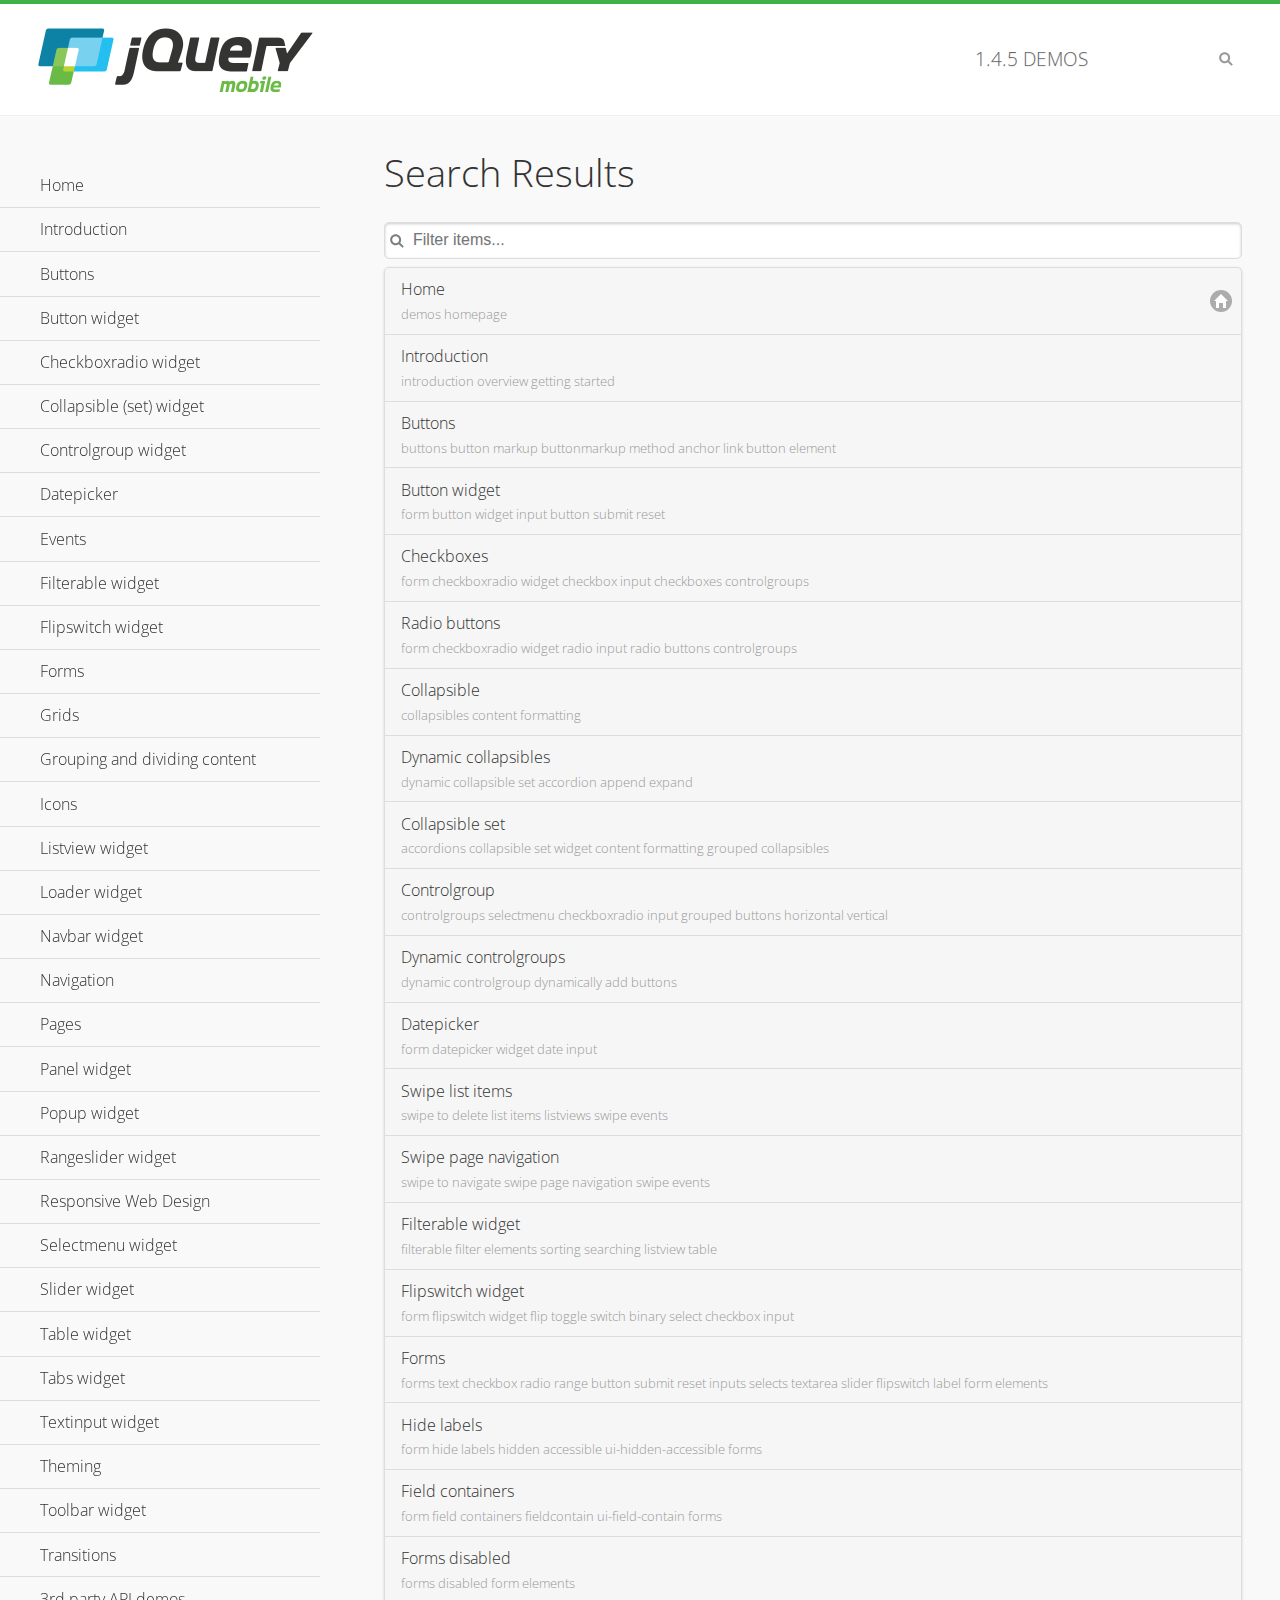
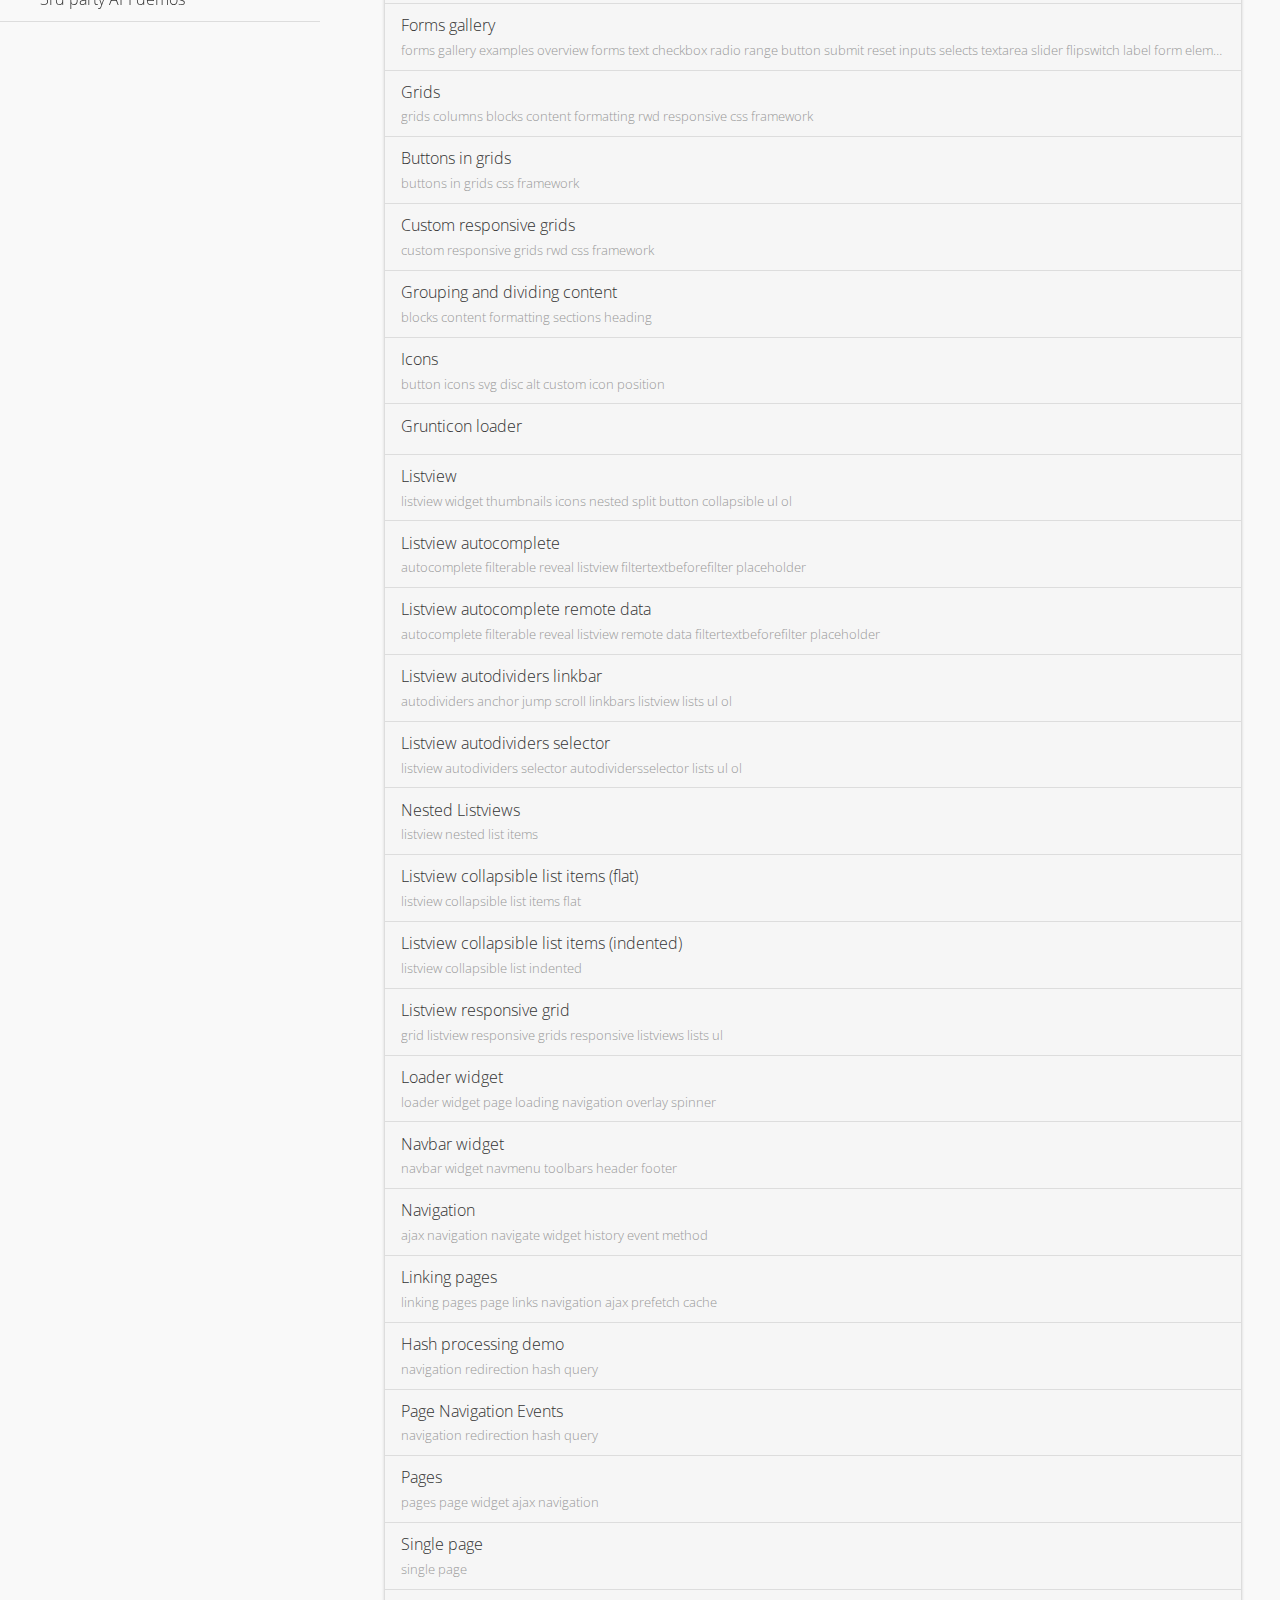
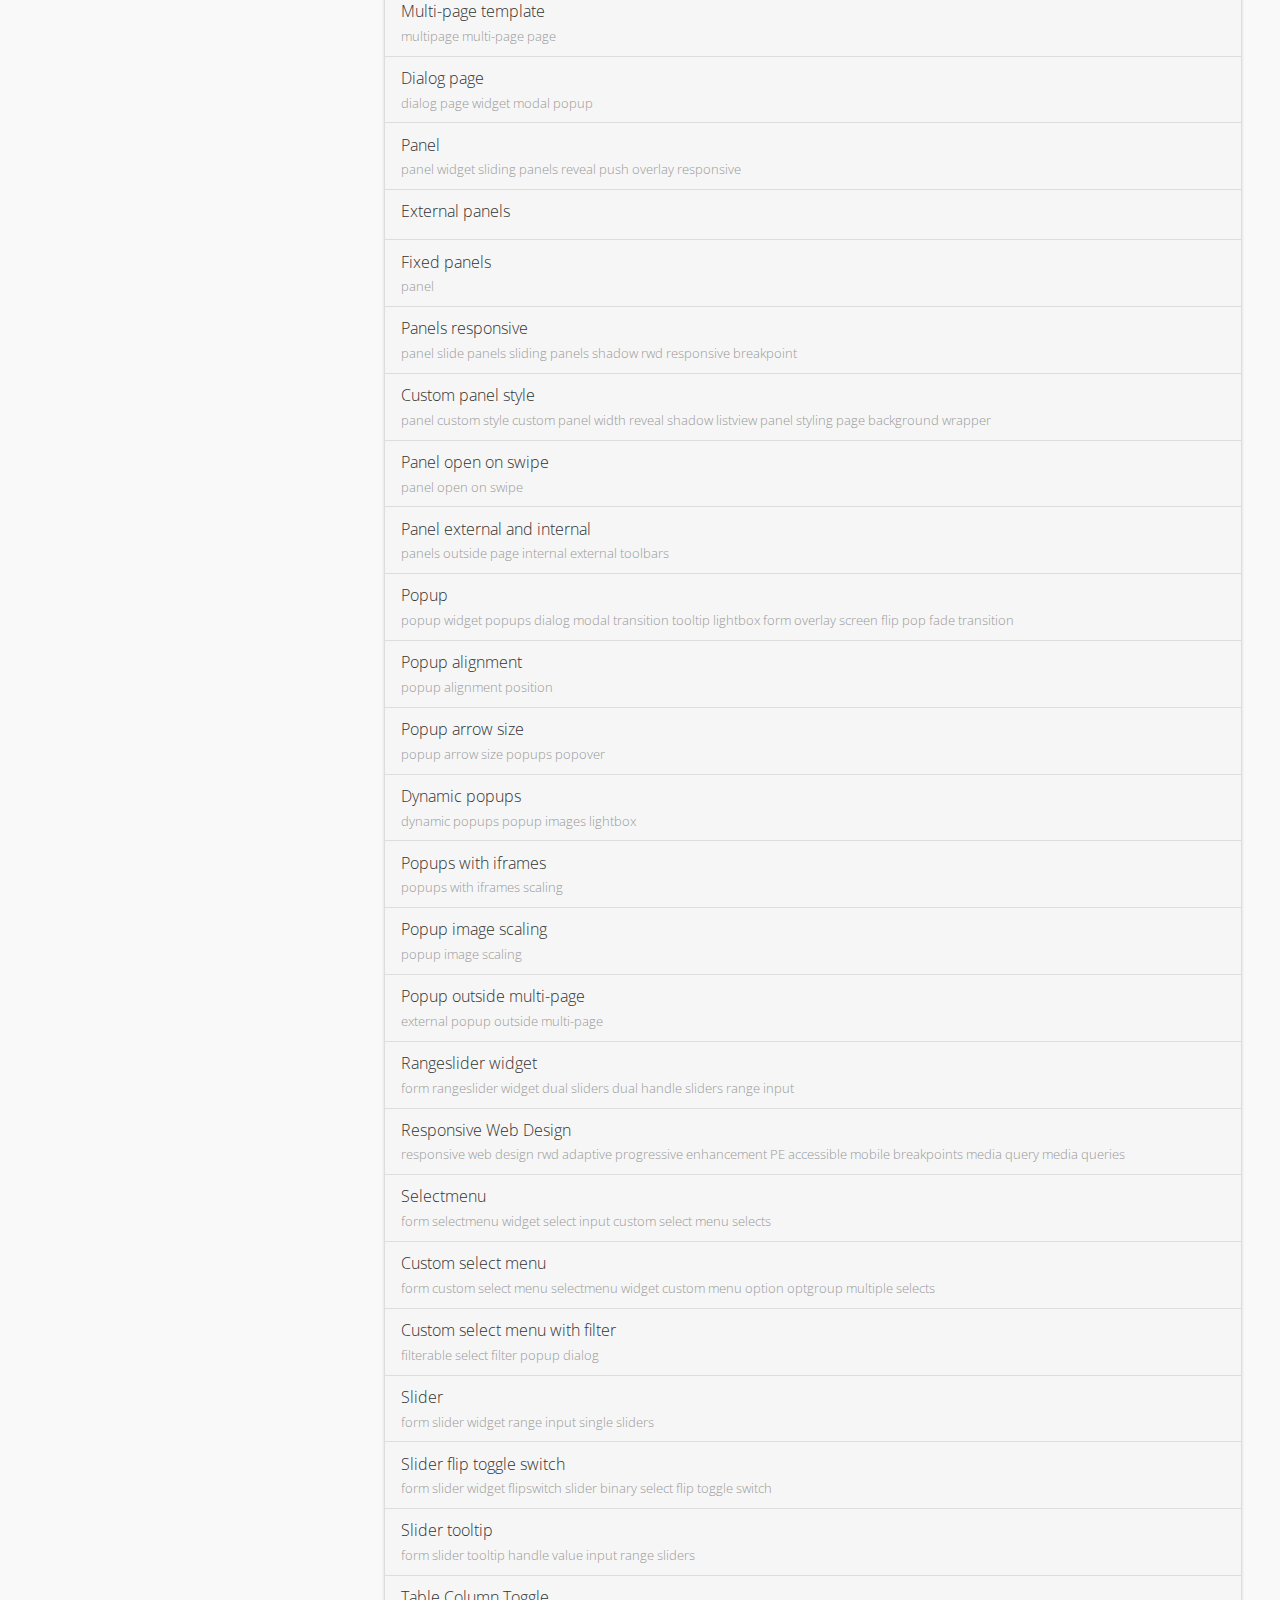
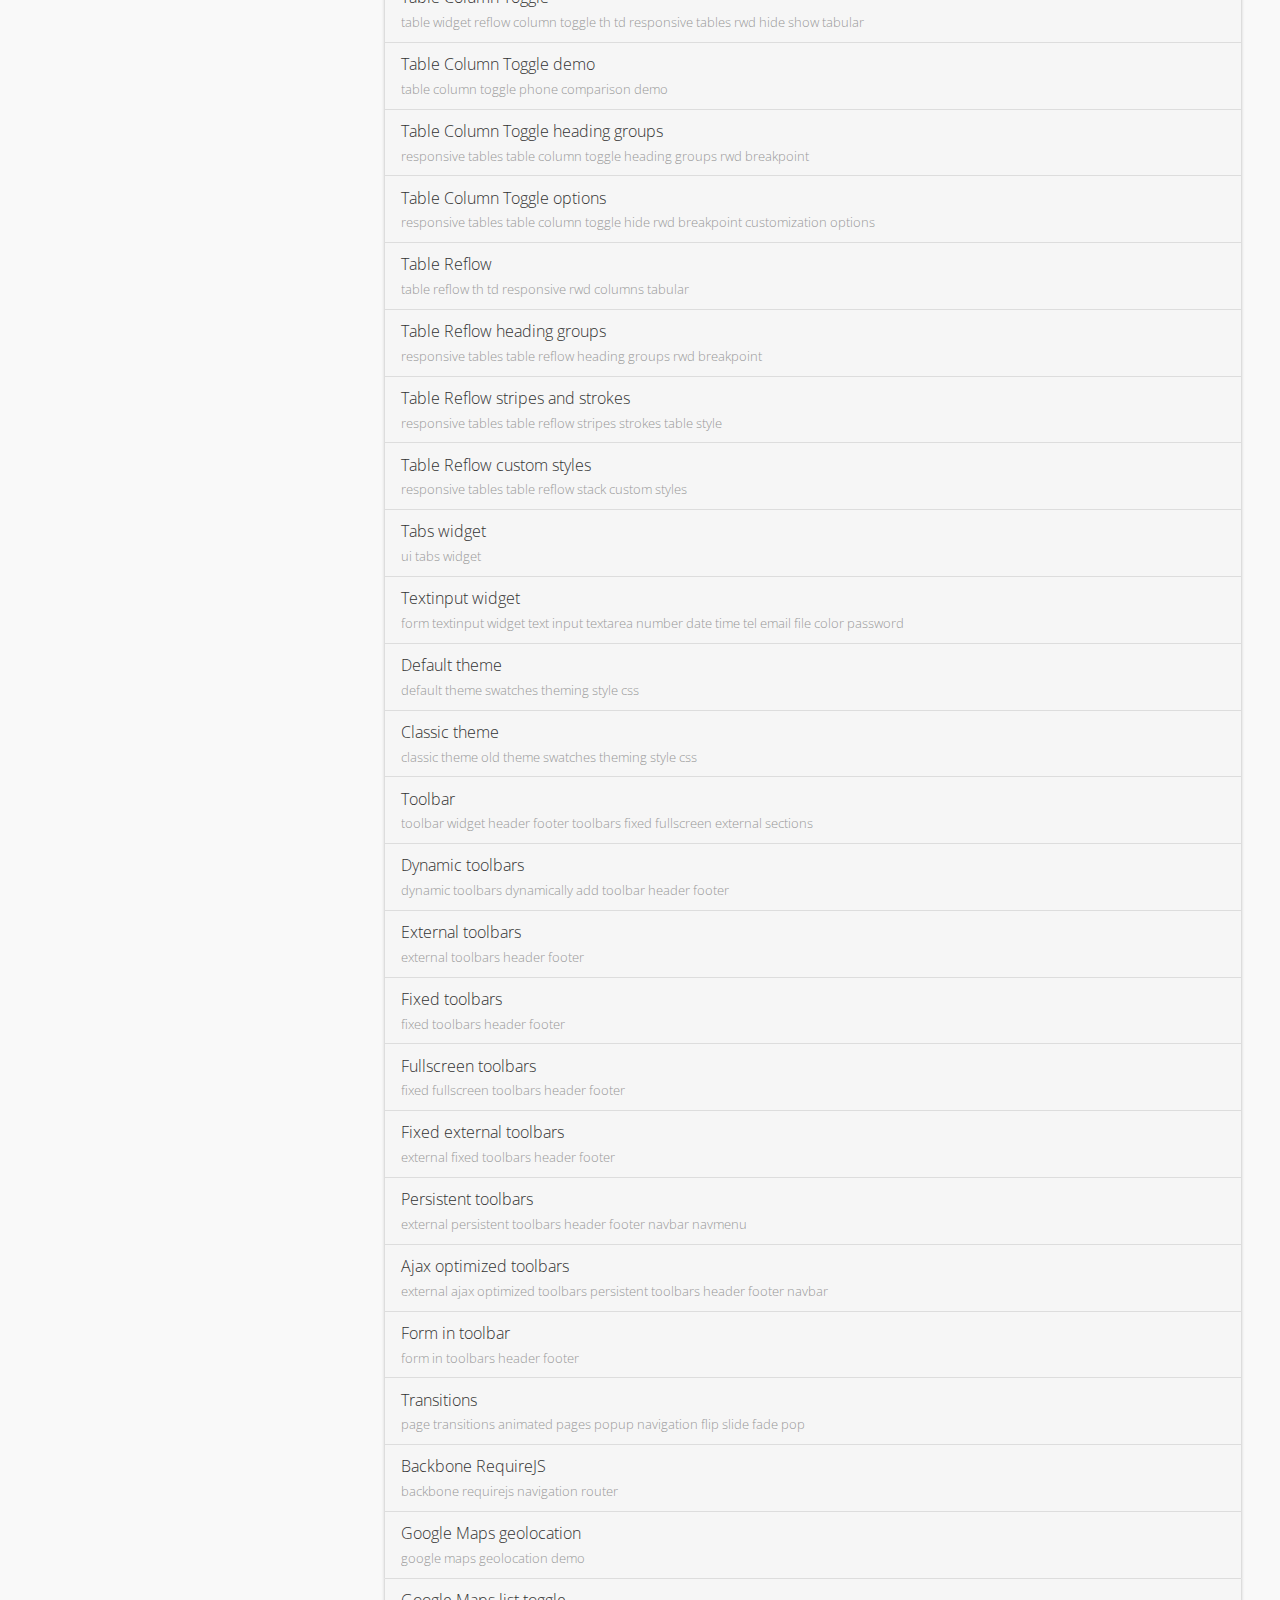
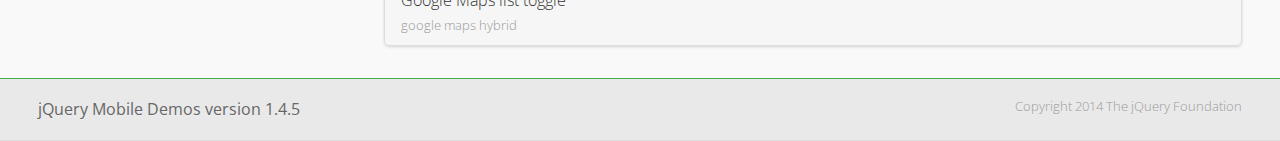
<file: js/demos/_search/index.html>
<!DOCTYPE html>
<html>
<head>
	<meta charset="utf-8">
	<meta name="viewport" content="width=device-width, initial-scale=1">
	<title>jQuery Mobile Demos</title>
	<link rel="stylesheet" href="../css/themes/default/jquery.mobile-1.4.5.min.css">
	<link rel="stylesheet" href="../_assets/css/jqm-demos.css">
	<link rel="shortcut icon" href="../_assets/favicon.ico">
    <link rel="stylesheet" href="http://fonts.googleapis.com/css?family=Open+Sans:300,400,700">
	<script src="../js/jquery.js"></script>
	<script src="../_assets/js/index.js"></script>
	<script src="../js/jquery.mobile-1.4.5.min.js"></script>

</head>
<body>
<div data-role="page" class="jqm-demos jqm-demos-index jqm-demos-search-results">

	<div data-role="header" class="jqm-header">
		<h2><a href="../" title="jQuery Mobile Demos home"><img src="../_assets/img/jquery-logo.png" alt="jQuery Mobile"></a></h2>
		<p><span class="jqm-version"></span> Demos</p>
		<a href="#" class="jqm-navmenu-link ui-btn ui-btn-icon-notext ui-corner-all ui-icon-bars ui-nodisc-icon ui-alt-icon ui-btn-left">Menu</a>
		<a href="#" class="jqm-search-link ui-btn ui-btn-icon-notext ui-corner-all ui-icon-search ui-nodisc-icon ui-alt-icon ui-btn-right">Search</a>
	</div><!-- /header -->

	<div role="main" class="ui-content jqm-content">

		<h1>Search Results</h1>

        <div class="jqm-search-results-wrap">
	        <ul class="jqm-list jqm-search-results-list">
<li data-filtertext="demos homepage" data-icon="home"><a href=".././">Home</a></li>
<li data-filtertext="introduction overview getting started"><a href="../intro/" data-ajax="false">Introduction</a></li>
<li data-filtertext="buttons button markup buttonmarkup method anchor link button element"><a href="../button-markup/" data-ajax="false">Buttons</a></li>
<li data-filtertext="form button widget input button submit reset"><a href="../button/" data-ajax="false">Button widget</a></li>
<li data-role="collapsible" data-enhanced="true" data-collapsed-icon="carat-d" data-expanded-icon="carat-u" data-iconpos="right" data-inset="false" class="ui-collapsible ui-collapsible-themed-content ui-collapsible-collapsed">
	<h3 class="ui-collapsible-heading ui-collapsible-heading-collapsed">
		<a href="#" class="ui-collapsible-heading-toggle ui-btn ui-btn-icon-right ui-btn-inherit ui-icon-carat-d">
		    Checkboxradio widget<span class="ui-collapsible-heading-status"> click to expand contents</span>
		</a>
	</h3>
	<div class="ui-collapsible-content ui-body-inherit ui-collapsible-content-collapsed" aria-hidden="true">
		<ul>
			<li data-filtertext="form checkboxradio widget checkbox input checkboxes controlgroups"><a href="../checkboxradio-checkbox/" data-ajax="false">Checkboxes</a></li>
			<li data-filtertext="form checkboxradio widget radio input radio buttons controlgroups"><a href="../checkboxradio-radio/" data-ajax="false">Radio buttons</a></li>
		</ul>
	</div>
</li>
<li data-role="collapsible" data-enhanced="true" data-collapsed-icon="carat-d" data-expanded-icon="carat-u" data-iconpos="right" data-inset="false" class="ui-collapsible ui-collapsible-themed-content ui-collapsible-collapsed">
	<h3 class="ui-collapsible-heading ui-collapsible-heading-collapsed">
		<a href="#" class="ui-collapsible-heading-toggle ui-btn ui-btn-icon-right ui-btn-inherit ui-icon-carat-d">
			Collapsible (set) widget<span class="ui-collapsible-heading-status"> click to expand contents</span>
		</a>
	</h3>
	<div class="ui-collapsible-content ui-body-inherit ui-collapsible-content-collapsed" aria-hidden="true">
		<ul>
			<li data-filtertext="collapsibles content formatting"><a href="../collapsible/" data-ajax="false">Collapsible</a></li>
			<li data-filtertext="dynamic collapsible set accordion append expand"><a href="../collapsible-dynamic/" data-ajax="false">Dynamic collapsibles</a></li>
			<li data-filtertext="accordions collapsible set widget content formatting grouped collapsibles"><a href="../collapsibleset/" data-ajax="false">Collapsible set</a></li>
		</ul>
	</div>
</li>
<li data-role="collapsible" data-enhanced="true" data-collapsed-icon="carat-d" data-expanded-icon="carat-u" data-iconpos="right" data-inset="false" class="ui-collapsible ui-collapsible-themed-content ui-collapsible-collapsed">
	<h3 class="ui-collapsible-heading ui-collapsible-heading-collapsed">
		<a href="#" class="ui-collapsible-heading-toggle ui-btn ui-btn-icon-right ui-btn-inherit ui-icon-carat-d">
			Controlgroup widget<span class="ui-collapsible-heading-status"> click to expand contents</span>
		</a>
	</h3>
	<div class="ui-collapsible-content ui-body-inherit ui-collapsible-content-collapsed" aria-hidden="true">
		<ul>
			<li data-filtertext="controlgroups selectmenu checkboxradio input grouped buttons horizontal vertical"><a href="../controlgroup/" data-ajax="false">Controlgroup</a></li>
			<li data-filtertext="dynamic controlgroup dynamically add buttons"><a href="../controlgroup-dynamic/" data-ajax="false">Dynamic controlgroups</a></li>
		</ul>
	</div>
</li>
<li data-filtertext="form datepicker widget date input"><a href="../datepicker/" data-ajax="false">Datepicker</a></li>
<li data-role="collapsible" data-enhanced="true" data-collapsed-icon="carat-d" data-expanded-icon="carat-u" data-iconpos="right" data-inset="false" class="ui-collapsible ui-collapsible-themed-content ui-collapsible-collapsed">
	<h3 class="ui-collapsible-heading ui-collapsible-heading-collapsed">
		<a href="#" class="ui-collapsible-heading-toggle ui-btn ui-btn-icon-right ui-btn-inherit ui-icon-carat-d">
			Events<span class="ui-collapsible-heading-status"> click to expand contents</span>
		</a>
	</h3>
	<div class="ui-collapsible-content ui-body-inherit ui-collapsible-content-collapsed" aria-hidden="true">
		<ul>
			<li data-filtertext="swipe to delete list items listviews swipe events"><a href="../swipe-list/" data-ajax="false">Swipe list items</a></li>
			<li data-filtertext="swipe to navigate swipe page navigation swipe events"><a href="../swipe-page/" data-ajax="false">Swipe page navigation</a></li>
		</ul>
	</div>
</li>
<li data-filtertext="filterable filter elements sorting searching listview table"><a href="../filterable/" data-ajax="false">Filterable widget</a></li>
<li data-filtertext="form flipswitch widget flip toggle switch binary select checkbox input"><a href="../flipswitch/" data-ajax="false">Flipswitch widget</a></li>
<li data-role="collapsible" data-enhanced="true" data-collapsed-icon="carat-d" data-expanded-icon="carat-u" data-iconpos="right" data-inset="false" class="ui-collapsible ui-collapsible-themed-content ui-collapsible-collapsed">
	<h3 class="ui-collapsible-heading ui-collapsible-heading-collapsed">
		<a href="#" class="ui-collapsible-heading-toggle ui-btn ui-btn-icon-right ui-btn-inherit ui-icon-carat-d">
			Forms<span class="ui-collapsible-heading-status"> click to expand contents</span>
		</a>
	</h3>
	<div class="ui-collapsible-content ui-body-inherit ui-collapsible-content-collapsed" aria-hidden="true">
		<ul>
			<li data-filtertext="forms text checkbox radio range button submit reset inputs selects textarea slider flipswitch label form elements"><a href="../forms/" data-ajax="false">Forms</a></li>
			<li data-filtertext="form hide labels hidden accessible ui-hidden-accessible forms"><a href="../forms-label-hidden-accessible/" data-ajax="false">Hide labels</a></li>
			<li data-filtertext="form field containers fieldcontain ui-field-contain forms"><a href="../forms-field-contain/" data-ajax="false">Field containers</a></li>
			<li data-filtertext="forms disabled form elements"><a href="../forms-disabled/" data-ajax="false">Forms disabled</a></li>
			<li data-filtertext="forms gallery examples overview forms text checkbox radio range button submit reset inputs selects textarea slider flipswitch label form elements"><a href="../forms-gallery/" data-ajax="false">Forms gallery</a></li>
		</ul>
	</div>
</li>
<li data-role="collapsible" data-enhanced="true" data-collapsed-icon="carat-d" data-expanded-icon="carat-u" data-iconpos="right" data-inset="false" class="ui-collapsible ui-collapsible-themed-content ui-collapsible-collapsed">
	<h3 class="ui-collapsible-heading ui-collapsible-heading-collapsed">
		<a href="#" class="ui-collapsible-heading-toggle ui-btn ui-btn-icon-right ui-btn-inherit ui-icon-carat-d">
			Grids<span class="ui-collapsible-heading-status"> click to expand contents</span>
		</a>
	</h3>
	<div class="ui-collapsible-content ui-body-inherit ui-collapsible-content-collapsed" aria-hidden="true">
		<ul>
			<li data-filtertext="grids columns blocks content formatting rwd responsive css framework"><a href="../grids/" data-ajax="false">Grids</a></li>
			<li data-filtertext="buttons in grids css framework"><a href="../grids-buttons/" data-ajax="false">Buttons in grids</a></li>
			<li data-filtertext="custom responsive grids rwd css framework"><a href="../grids-custom-responsive/" data-ajax="false">Custom responsive grids</a></li>
		</ul>
	</div>
</li>
<li data-filtertext="blocks content formatting sections heading"><a href="../body-bar-classes/" data-ajax="false">Grouping and dividing content</a></li>
<li data-role="collapsible" data-enhanced="true" data-collapsed-icon="carat-d" data-expanded-icon="carat-u" data-iconpos="right" data-inset="false" class="ui-collapsible ui-collapsible-themed-content ui-collapsible-collapsed">
	<h3 class="ui-collapsible-heading ui-collapsible-heading-collapsed">
		<a href="#" class="ui-collapsible-heading-toggle ui-btn ui-btn-icon-right ui-btn-inherit ui-icon-carat-d">
			Icons<span class="ui-collapsible-heading-status"> click to expand contents</span>
		</a>
	</h3>
	<div class="ui-collapsible-content ui-body-inherit ui-collapsible-content-collapsed" aria-hidden="true">
		<ul>
			<li data-filtertext="button icons svg disc alt custom icon position"><a href="../icons/" data-ajax="false">Icons</a></li>
			<li data-filtertext=""><a href="../icons-grunticon/" data-ajax="false">Grunticon loader</a></li>
		</ul>
	</div>
</li>
<li data-role="collapsible" data-enhanced="true" data-collapsed-icon="carat-d" data-expanded-icon="carat-u" data-iconpos="right" data-inset="false" class="ui-collapsible ui-collapsible-themed-content ui-collapsible-collapsed">
	<h3 class="ui-collapsible-heading ui-collapsible-heading-collapsed">
		<a href="#" class="ui-collapsible-heading-toggle ui-btn ui-btn-icon-right ui-btn-inherit ui-icon-carat-d">
			Listview widget<span class="ui-collapsible-heading-status"> click to expand contents</span>
		</a>
	</h3>
	<div class="ui-collapsible-content ui-body-inherit ui-collapsible-content-collapsed" aria-hidden="true">
		<ul>
			<li data-filtertext="listview widget thumbnails icons nested split button collapsible ul ol"><a href="../listview/" data-ajax="false">Listview</a></li>
			<li data-filtertext="autocomplete filterable reveal listview filtertextbeforefilter placeholder"><a href="../listview-autocomplete/" data-ajax="false">Listview autocomplete</a></li>
			<li data-filtertext="autocomplete filterable reveal listview remote data filtertextbeforefilter placeholder"><a href="../listview-autocomplete-remote/" data-ajax="false">Listview autocomplete remote data</a></li>
			<li data-filtertext="autodividers anchor jump scroll linkbars listview lists ul ol"><a href="../listview-autodividers-linkbar/" data-ajax="false">Listview autodividers linkbar</a></li>
			<li data-filtertext="listview autodividers selector autodividersselector lists ul ol"><a href="../listview-autodividers-selector/" data-ajax="false">Listview autodividers selector</a></li>
			<li data-filtertext="listview nested list items"><a href="../listview-nested-lists/" data-ajax="false">Nested Listviews</a></li>
			<li data-filtertext="listview collapsible list items flat"><a href="../listview-collapsible-item-flat/" data-ajax="false">Listview collapsible list items (flat)</a></li>
			<li data-filtertext="listview collapsible list indented"><a href="../listview-collapsible-item-indented/" data-ajax="false">Listview collapsible list items (indented)</a></li>
			<li data-filtertext="grid listview responsive grids responsive listviews lists ul"><a href="../listview-grid/" data-ajax="false">Listview responsive grid</a></li>
		</ul>
	</div>
</li>
<li data-filtertext="loader widget page loading navigation overlay spinner"><a href="../loader/" data-ajax="false">Loader widget</a></li>
<li data-filtertext="navbar widget navmenu toolbars header footer"><a href="../navbar/" data-ajax="false">Navbar widget</a></li>
<li data-role="collapsible" data-enhanced="true" data-collapsed-icon="carat-d" data-expanded-icon="carat-u" data-iconpos="right" data-inset="false" class="ui-collapsible ui-collapsible-themed-content ui-collapsible-collapsed">
	<h3 class="ui-collapsible-heading ui-collapsible-heading-collapsed">
		<a href="#" class="ui-collapsible-heading-toggle ui-btn ui-btn-icon-right ui-btn-inherit ui-icon-carat-d">
			Navigation<span class="ui-collapsible-heading-status"> click to expand contents</span>
		</a>
	</h3>
	<div class="ui-collapsible-content ui-body-inherit ui-collapsible-content-collapsed" aria-hidden="true">
		<ul>
			<li data-filtertext="ajax navigation navigate widget history event method"><a href="../navigation/" data-ajax="false">Navigation</a></li>
			<li data-filtertext="linking pages page links navigation ajax prefetch cache"><a href="../navigation-linking-pages/" data-ajax="false">Linking pages</a></li>
			<!-- <li data-filtertext="php redirect server redirection server-side navigation"><a href="../navigation-php-redirect/" data-ajax="false">PHP redirect demo</a></li>-->
			<li data-filtertext="navigation redirection hash query"><a href="../navigation-hash-processing/" data-ajax="false">Hash processing demo</a></li>
			<li data-filtertext="navigation redirection hash query"><a href="../page-events/" data-ajax="false">Page Navigation Events</a></li>
		</ul>
	</div>
</li>
<li data-role="collapsible" data-enhanced="true" data-collapsed-icon="carat-d" data-expanded-icon="carat-u" data-iconpos="right" data-inset="false" class="ui-collapsible ui-collapsible-themed-content ui-collapsible-collapsed">
	<h3 class="ui-collapsible-heading ui-collapsible-heading-collapsed">
		<a href="#" class="ui-collapsible-heading-toggle ui-btn ui-btn-icon-right ui-btn-inherit ui-icon-carat-d">
			Pages<span class="ui-collapsible-heading-status"> click to expand contents</span>
		</a>
	</h3>
	<div class="ui-collapsible-content ui-body-inherit ui-collapsible-content-collapsed" aria-hidden="true">
		<ul>
			<li data-filtertext="pages page widget ajax navigation"><a href="../pages/" data-ajax="false">Pages</a></li>
			<li data-filtertext="single page"><a href="../pages-single-page/" data-ajax="false">Single page</a></li>
			<li data-filtertext="multipage multi-page page"><a href="../pages-multi-page/" data-ajax="false">Multi-page template</a></li>
			<li data-filtertext="dialog page widget modal popup"><a href="../pages-dialog/" data-ajax="false">Dialog page</a></li>
		</ul>
	</div>
</li>
<li data-role="collapsible" data-enhanced="true" data-collapsed-icon="carat-d" data-expanded-icon="carat-u" data-iconpos="right" data-inset="false" class="ui-collapsible ui-collapsible-themed-content ui-collapsible-collapsed">
	<h3 class="ui-collapsible-heading ui-collapsible-heading-collapsed">
		<a href="#" class="ui-collapsible-heading-toggle ui-btn ui-btn-icon-right ui-btn-inherit ui-icon-carat-d">
			Panel widget<span class="ui-collapsible-heading-status"> click to expand contents</span>
		</a>
	</h3>
	<div class="ui-collapsible-content ui-body-inherit ui-collapsible-content-collapsed" aria-hidden="true">
		<ul>
			<li data-filtertext="panel widget sliding panels reveal push overlay responsive"><a href="../panel/" data-ajax="false">Panel</a></li>
			<li data-filtertext=""><a href="../panel-external/" data-ajax="false">External panels</a></li>
			<li data-filtertext="panel "><a href="../panel-fixed/" data-ajax="false">Fixed panels</a></li>
			<li data-filtertext="panel slide panels sliding panels shadow rwd responsive breakpoint"><a href="../panel-responsive/" data-ajax="false">Panels responsive</a></li>
			<li data-filtertext="panel custom style custom panel width reveal shadow listview panel styling page background wrapper"><a href="../panel-styling/" data-ajax="false">Custom panel style</a></li>
			<li data-filtertext="panel open on swipe"><a href="../panel-swipe-open/" data-ajax="false">Panel open on swipe</a></li>
			<li data-filtertext="panels outside page internal external toolbars"><a href="../panel-external-internal/" data-ajax="false">Panel external and internal</a></li>
		</ul>
	</div>
</li>
<li data-role="collapsible" data-enhanced="true" data-collapsed-icon="carat-d" data-expanded-icon="carat-u" data-iconpos="right" data-inset="false" class="ui-collapsible ui-collapsible-themed-content ui-collapsible-collapsed">
	<h3 class="ui-collapsible-heading ui-collapsible-heading-collapsed">
		<a href="#" class="ui-collapsible-heading-toggle ui-btn ui-btn-icon-right ui-btn-inherit ui-icon-carat-d">
			Popup widget<span class="ui-collapsible-heading-status"> click to expand contents</span>
		</a>
	</h3>
	<div class="ui-collapsible-content ui-body-inherit ui-collapsible-content-collapsed" aria-hidden="true">
		<ul>
			<li data-filtertext="popup widget popups dialog modal transition tooltip lightbox form overlay screen flip pop fade transition"><a href="../popup/" data-ajax="false">Popup</a></li>
			<li data-filtertext="popup alignment position"><a href="../popup-alignment/" data-ajax="false">Popup alignment</a></li>
			<li data-filtertext="popup arrow size popups popover"><a href="../popup-arrow-size/" data-ajax="false">Popup arrow size</a></li>
			<li data-filtertext="dynamic popups popup images lightbox"><a href="../popup-dynamic/" data-ajax="false">Dynamic popups</a></li>
			<li data-filtertext="popups with iframes scaling"><a href="../popup-iframe/" data-ajax="false">Popups with iframes</a></li>
			<li data-filtertext="popup image scaling"><a href="../popup-image-scaling/" data-ajax="false">Popup image scaling</a></li>
			<li data-filtertext="external popup outside multi-page"><a href="../popup-outside-multipage/" data-ajax="false">Popup outside multi-page</a></li>
		</ul>
	</div>
</li>
<li data-filtertext="form rangeslider widget dual sliders dual handle sliders range input"><a href="../rangeslider/" data-ajax="false">Rangeslider widget</a></li>
<li data-filtertext="responsive web design rwd adaptive progressive enhancement PE accessible mobile breakpoints media query media queries"><a href="../rwd/" data-ajax="false">Responsive Web Design</a></li>
<li data-role="collapsible" data-enhanced="true" data-collapsed-icon="carat-d" data-expanded-icon="carat-u" data-iconpos="right" data-inset="false" class="ui-collapsible ui-collapsible-themed-content ui-collapsible-collapsed">
	<h3 class="ui-collapsible-heading ui-collapsible-heading-collapsed">
		<a href="#" class="ui-collapsible-heading-toggle ui-btn ui-btn-icon-right ui-btn-inherit ui-icon-carat-d">
			Selectmenu widget<span class="ui-collapsible-heading-status"> click to expand contents</span>
		</a>
	</h3>
	<div class="ui-collapsible-content ui-body-inherit ui-collapsible-content-collapsed" aria-hidden="true">
		<ul>
			<li data-filtertext="form selectmenu widget select input custom select menu selects"><a href="../selectmenu/" data-ajax="false">Selectmenu</a></li>
			<li data-filtertext="form custom select menu selectmenu widget custom menu option optgroup multiple selects"><a href="../selectmenu-custom/" data-ajax="false">Custom select menu</a></li>
			<li data-filtertext="filterable select filter popup dialog"><a href="../selectmenu-custom-filter/" data-ajax="false">Custom select menu with filter</a></li>
		</ul>
	</div>
</li>
<li data-role="collapsible" data-enhanced="true" data-collapsed-icon="carat-d" data-expanded-icon="carat-u" data-iconpos="right" data-inset="false" class="ui-collapsible ui-collapsible-themed-content ui-collapsible-collapsed">
	<h3 class="ui-collapsible-heading ui-collapsible-heading-collapsed">
		<a href="#" class="ui-collapsible-heading-toggle ui-btn ui-btn-icon-right ui-btn-inherit ui-icon-carat-d">
			Slider widget<span class="ui-collapsible-heading-status"> click to expand contents</span>
		</a>
	</h3>
	<div class="ui-collapsible-content ui-body-inherit ui-collapsible-content-collapsed" aria-hidden="true">
		<ul>
			<li data-filtertext="form slider widget range input single sliders"><a href="../slider/" data-ajax="false">Slider</a></li>
			<li data-filtertext="form slider widget flipswitch slider binary select flip toggle switch"><a href="../slider-flipswitch/" data-ajax="false">Slider flip toggle switch</a></li>
			<li data-filtertext="form slider tooltip handle value input range sliders"><a href="../slider-tooltip/" data-ajax="false">Slider tooltip</a></li>
		</ul>
	</div>
</li>
<li data-role="collapsible" data-enhanced="true" data-collapsed-icon="carat-d" data-expanded-icon="carat-u" data-iconpos="right" data-inset="false" class="ui-collapsible ui-collapsible-themed-content ui-collapsible-collapsed">
	<h3 class="ui-collapsible-heading ui-collapsible-heading-collapsed">
		<a href="#" class="ui-collapsible-heading-toggle ui-btn ui-btn-icon-right ui-btn-inherit ui-icon-carat-d">
			Table widget<span class="ui-collapsible-heading-status"> click to expand contents</span>
		</a>
	</h3>
	<div class="ui-collapsible-content ui-body-inherit ui-collapsible-content-collapsed" aria-hidden="true">
		<ul>
			<li data-filtertext="table widget reflow column toggle th td responsive tables rwd hide show tabular"><a href="../table-column-toggle/" data-ajax="false">Table Column Toggle</a></li>
			<li data-filtertext="table column toggle phone comparison demo"><a href="../table-column-toggle-example/" data-ajax="false">Table Column Toggle demo</a></li>
			<li data-filtertext="responsive tables table column toggle heading groups rwd breakpoint"><a href="../table-column-toggle-heading-groups/" data-ajax="false">Table Column Toggle heading groups</a></li>
			<li data-filtertext="responsive tables table column toggle hide rwd breakpoint customization options"><a href="../table-column-toggle-options/" data-ajax="false">Table Column Toggle options</a></li>
			<li data-filtertext="table reflow th td responsive rwd columns tabular"><a href="../table-reflow/" data-ajax="false">Table Reflow</a></li>
			<li data-filtertext="responsive tables table reflow heading groups rwd breakpoint"><a href="../table-reflow-heading-groups/" data-ajax="false">Table Reflow heading groups</a></li>
			<li data-filtertext="responsive tables table reflow stripes strokes table style"><a href="../table-reflow-stripes-strokes/" data-ajax="false">Table Reflow stripes and strokes</a></li>
			<li data-filtertext="responsive tables table reflow stack custom styles"><a href="../table-reflow-styling/" data-ajax="false">Table Reflow custom styles</a></li>
		</ul>
	</div>
</li>
<li data-filtertext="ui tabs widget"><a href="../tabs/" data-ajax="false">Tabs widget</a></li>
<li data-filtertext="form textinput widget text input textarea number date time tel email file color password"><a href="../textinput/" data-ajax="false">Textinput widget</a></li>
<li data-role="collapsible" data-enhanced="true" data-collapsed-icon="carat-d" data-expanded-icon="carat-u" data-iconpos="right" data-inset="false" class="ui-collapsible ui-collapsible-themed-content ui-collapsible-collapsed">
	<h3 class="ui-collapsible-heading ui-collapsible-heading-collapsed">
		<a href="#" class="ui-collapsible-heading-toggle ui-btn ui-btn-icon-right ui-btn-inherit ui-icon-carat-d">
			Theming<span class="ui-collapsible-heading-status"> click to expand contents</span>
		</a>
	</h3>
	<div class="ui-collapsible-content ui-body-inherit ui-collapsible-content-collapsed" aria-hidden="true">
		<ul>
			<li data-filtertext="default theme swatches theming style css"><a href="../theme-default/" data-ajax="false">Default theme</a></li>
			<li data-filtertext="classic theme old theme swatches theming style css"><a href="../theme-classic/" data-ajax="false">Classic theme</a></li>
		</ul>
	</div>
</li>
<li data-role="collapsible" data-enhanced="true" data-collapsed-icon="carat-d" data-expanded-icon="carat-u" data-iconpos="right" data-inset="false" class="ui-collapsible ui-collapsible-themed-content ui-collapsible-collapsed">
	<h3 class="ui-collapsible-heading ui-collapsible-heading-collapsed">
		<a href="#" class="ui-collapsible-heading-toggle ui-btn ui-btn-icon-right ui-btn-inherit ui-icon-carat-d">
			Toolbar widget<span class="ui-collapsible-heading-status"> click to expand contents</span>
		</a>
	</h3>
	<div class="ui-collapsible-content ui-body-inherit ui-collapsible-content-collapsed" aria-hidden="true">
		<ul>
			<li data-filtertext="toolbar widget header footer toolbars fixed fullscreen external sections"><a href="../toolbar/" data-ajax="false">Toolbar</a></li>
			<li data-filtertext="dynamic toolbars dynamically add toolbar header footer"><a href="../toolbar-dynamic/" data-ajax="false">Dynamic toolbars</a></li>
			<li data-filtertext="external toolbars header footer"><a href="../toolbar-external/" data-ajax="false">External toolbars</a></li>
			<li data-filtertext="fixed toolbars header footer"><a href="../toolbar-fixed/" data-ajax="false">Fixed toolbars</a></li>
			<li data-filtertext="fixed fullscreen toolbars header footer"><a href="../toolbar-fixed-fullscreen/" data-ajax="false">Fullscreen toolbars</a></li>
			<li data-filtertext="external fixed toolbars header footer"><a href="../toolbar-fixed-external/" data-ajax="false">Fixed external toolbars</a></li>
			<li data-filtertext="external persistent toolbars header footer navbar navmenu"><a href="../toolbar-fixed-persistent/" data-ajax="false">Persistent toolbars</a></li>
			<li data-filtertext="external ajax optimized toolbars persistent toolbars header footer navbar"><a href="../toolbar-fixed-persistent-optimized/" data-ajax="false">Ajax optimized toolbars</a></li>
			<li data-filtertext="form in toolbars header footer"><a href="../toolbar-fixed-forms/" data-ajax="false">Form in toolbar</a></li>
		</ul>
	</div>
</li>
<li data-filtertext="page transitions animated pages popup navigation flip slide fade pop"><a href="../transitions/" data-ajax="false">Transitions</a></li>
<li data-role="collapsible" data-enhanced="true" data-collapsed-icon="carat-d" data-expanded-icon="carat-u" data-iconpos="right" data-inset="false" class="ui-collapsible ui-collapsible-themed-content ui-collapsible-collapsed">
	<h3 class="ui-collapsible-heading ui-collapsible-heading-collapsed">
		<a href="#" class="ui-collapsible-heading-toggle ui-btn ui-btn-icon-right ui-btn-inherit ui-icon-carat-d">
			3rd party API demos<span class="ui-collapsible-heading-status"> click to expand contents</span>
		</a>
	</h3>
	<div class="ui-collapsible-content ui-body-inherit ui-collapsible-content-collapsed" aria-hidden="true">
		<ul>
			<li data-filtertext="backbone requirejs navigation router"><a href="../backbone-requirejs/" data-ajax="false">Backbone RequireJS</a></li>
			<li data-filtertext="google maps geolocation demo"><a href="../map-geolocation/" data-ajax="false">Google Maps geolocation</a></li>
			<li data-filtertext="google maps hybrid"><a href="../map-list-toggle/" data-ajax="false">Google Maps list toggle</a></li>
		</ul>
	</div>
</li>



	        </ul>
	    </div>

	</div><!-- /content -->
	    <div data-role="panel" class="jqm-navmenu-panel" data-position="left" data-display="overlay" data-theme="a">
	    	<ul class="jqm-list ui-alt-icon ui-nodisc-icon">
<li data-filtertext="demos homepage" data-icon="home"><a href=".././">Home</a></li>
<li data-filtertext="introduction overview getting started"><a href="../intro/" data-ajax="false">Introduction</a></li>
<li data-filtertext="buttons button markup buttonmarkup method anchor link button element"><a href="../button-markup/" data-ajax="false">Buttons</a></li>
<li data-filtertext="form button widget input button submit reset"><a href="../button/" data-ajax="false">Button widget</a></li>
<li data-role="collapsible" data-enhanced="true" data-collapsed-icon="carat-d" data-expanded-icon="carat-u" data-iconpos="right" data-inset="false" class="ui-collapsible ui-collapsible-themed-content ui-collapsible-collapsed">
	<h3 class="ui-collapsible-heading ui-collapsible-heading-collapsed">
		<a href="#" class="ui-collapsible-heading-toggle ui-btn ui-btn-icon-right ui-btn-inherit ui-icon-carat-d">
		    Checkboxradio widget<span class="ui-collapsible-heading-status"> click to expand contents</span>
		</a>
	</h3>
	<div class="ui-collapsible-content ui-body-inherit ui-collapsible-content-collapsed" aria-hidden="true">
		<ul>
			<li data-filtertext="form checkboxradio widget checkbox input checkboxes controlgroups"><a href="../checkboxradio-checkbox/" data-ajax="false">Checkboxes</a></li>
			<li data-filtertext="form checkboxradio widget radio input radio buttons controlgroups"><a href="../checkboxradio-radio/" data-ajax="false">Radio buttons</a></li>
		</ul>
	</div>
</li>
<li data-role="collapsible" data-enhanced="true" data-collapsed-icon="carat-d" data-expanded-icon="carat-u" data-iconpos="right" data-inset="false" class="ui-collapsible ui-collapsible-themed-content ui-collapsible-collapsed">
	<h3 class="ui-collapsible-heading ui-collapsible-heading-collapsed">
		<a href="#" class="ui-collapsible-heading-toggle ui-btn ui-btn-icon-right ui-btn-inherit ui-icon-carat-d">
			Collapsible (set) widget<span class="ui-collapsible-heading-status"> click to expand contents</span>
		</a>
	</h3>
	<div class="ui-collapsible-content ui-body-inherit ui-collapsible-content-collapsed" aria-hidden="true">
		<ul>
			<li data-filtertext="collapsibles content formatting"><a href="../collapsible/" data-ajax="false">Collapsible</a></li>
			<li data-filtertext="dynamic collapsible set accordion append expand"><a href="../collapsible-dynamic/" data-ajax="false">Dynamic collapsibles</a></li>
			<li data-filtertext="accordions collapsible set widget content formatting grouped collapsibles"><a href="../collapsibleset/" data-ajax="false">Collapsible set</a></li>
		</ul>
	</div>
</li>
<li data-role="collapsible" data-enhanced="true" data-collapsed-icon="carat-d" data-expanded-icon="carat-u" data-iconpos="right" data-inset="false" class="ui-collapsible ui-collapsible-themed-content ui-collapsible-collapsed">
	<h3 class="ui-collapsible-heading ui-collapsible-heading-collapsed">
		<a href="#" class="ui-collapsible-heading-toggle ui-btn ui-btn-icon-right ui-btn-inherit ui-icon-carat-d">
			Controlgroup widget<span class="ui-collapsible-heading-status"> click to expand contents</span>
		</a>
	</h3>
	<div class="ui-collapsible-content ui-body-inherit ui-collapsible-content-collapsed" aria-hidden="true">
		<ul>
			<li data-filtertext="controlgroups selectmenu checkboxradio input grouped buttons horizontal vertical"><a href="../controlgroup/" data-ajax="false">Controlgroup</a></li>
			<li data-filtertext="dynamic controlgroup dynamically add buttons"><a href="../controlgroup-dynamic/" data-ajax="false">Dynamic controlgroups</a></li>
		</ul>
	</div>
</li>
<li data-filtertext="form datepicker widget date input"><a href="../datepicker/" data-ajax="false">Datepicker</a></li>
<li data-role="collapsible" data-enhanced="true" data-collapsed-icon="carat-d" data-expanded-icon="carat-u" data-iconpos="right" data-inset="false" class="ui-collapsible ui-collapsible-themed-content ui-collapsible-collapsed">
	<h3 class="ui-collapsible-heading ui-collapsible-heading-collapsed">
		<a href="#" class="ui-collapsible-heading-toggle ui-btn ui-btn-icon-right ui-btn-inherit ui-icon-carat-d">
			Events<span class="ui-collapsible-heading-status"> click to expand contents</span>
		</a>
	</h3>
	<div class="ui-collapsible-content ui-body-inherit ui-collapsible-content-collapsed" aria-hidden="true">
		<ul>
			<li data-filtertext="swipe to delete list items listviews swipe events"><a href="../swipe-list/" data-ajax="false">Swipe list items</a></li>
			<li data-filtertext="swipe to navigate swipe page navigation swipe events"><a href="../swipe-page/" data-ajax="false">Swipe page navigation</a></li>
		</ul>
	</div>
</li>
<li data-filtertext="filterable filter elements sorting searching listview table"><a href="../filterable/" data-ajax="false">Filterable widget</a></li>
<li data-filtertext="form flipswitch widget flip toggle switch binary select checkbox input"><a href="../flipswitch/" data-ajax="false">Flipswitch widget</a></li>
<li data-role="collapsible" data-enhanced="true" data-collapsed-icon="carat-d" data-expanded-icon="carat-u" data-iconpos="right" data-inset="false" class="ui-collapsible ui-collapsible-themed-content ui-collapsible-collapsed">
	<h3 class="ui-collapsible-heading ui-collapsible-heading-collapsed">
		<a href="#" class="ui-collapsible-heading-toggle ui-btn ui-btn-icon-right ui-btn-inherit ui-icon-carat-d">
			Forms<span class="ui-collapsible-heading-status"> click to expand contents</span>
		</a>
	</h3>
	<div class="ui-collapsible-content ui-body-inherit ui-collapsible-content-collapsed" aria-hidden="true">
		<ul>
			<li data-filtertext="forms text checkbox radio range button submit reset inputs selects textarea slider flipswitch label form elements"><a href="../forms/" data-ajax="false">Forms</a></li>
			<li data-filtertext="form hide labels hidden accessible ui-hidden-accessible forms"><a href="../forms-label-hidden-accessible/" data-ajax="false">Hide labels</a></li>
			<li data-filtertext="form field containers fieldcontain ui-field-contain forms"><a href="../forms-field-contain/" data-ajax="false">Field containers</a></li>
			<li data-filtertext="forms disabled form elements"><a href="../forms-disabled/" data-ajax="false">Forms disabled</a></li>
			<li data-filtertext="forms gallery examples overview forms text checkbox radio range button submit reset inputs selects textarea slider flipswitch label form elements"><a href="../forms-gallery/" data-ajax="false">Forms gallery</a></li>
		</ul>
	</div>
</li>
<li data-role="collapsible" data-enhanced="true" data-collapsed-icon="carat-d" data-expanded-icon="carat-u" data-iconpos="right" data-inset="false" class="ui-collapsible ui-collapsible-themed-content ui-collapsible-collapsed">
	<h3 class="ui-collapsible-heading ui-collapsible-heading-collapsed">
		<a href="#" class="ui-collapsible-heading-toggle ui-btn ui-btn-icon-right ui-btn-inherit ui-icon-carat-d">
			Grids<span class="ui-collapsible-heading-status"> click to expand contents</span>
		</a>
	</h3>
	<div class="ui-collapsible-content ui-body-inherit ui-collapsible-content-collapsed" aria-hidden="true">
		<ul>
			<li data-filtertext="grids columns blocks content formatting rwd responsive css framework"><a href="../grids/" data-ajax="false">Grids</a></li>
			<li data-filtertext="buttons in grids css framework"><a href="../grids-buttons/" data-ajax="false">Buttons in grids</a></li>
			<li data-filtertext="custom responsive grids rwd css framework"><a href="../grids-custom-responsive/" data-ajax="false">Custom responsive grids</a></li>
		</ul>
	</div>
</li>
<li data-filtertext="blocks content formatting sections heading"><a href="../body-bar-classes/" data-ajax="false">Grouping and dividing content</a></li>
<li data-role="collapsible" data-enhanced="true" data-collapsed-icon="carat-d" data-expanded-icon="carat-u" data-iconpos="right" data-inset="false" class="ui-collapsible ui-collapsible-themed-content ui-collapsible-collapsed">
	<h3 class="ui-collapsible-heading ui-collapsible-heading-collapsed">
		<a href="#" class="ui-collapsible-heading-toggle ui-btn ui-btn-icon-right ui-btn-inherit ui-icon-carat-d">
			Icons<span class="ui-collapsible-heading-status"> click to expand contents</span>
		</a>
	</h3>
	<div class="ui-collapsible-content ui-body-inherit ui-collapsible-content-collapsed" aria-hidden="true">
		<ul>
			<li data-filtertext="button icons svg disc alt custom icon position"><a href="../icons/" data-ajax="false">Icons</a></li>
			<li data-filtertext=""><a href="../icons-grunticon/" data-ajax="false">Grunticon loader</a></li>
		</ul>
	</div>
</li>
<li data-role="collapsible" data-enhanced="true" data-collapsed-icon="carat-d" data-expanded-icon="carat-u" data-iconpos="right" data-inset="false" class="ui-collapsible ui-collapsible-themed-content ui-collapsible-collapsed">
	<h3 class="ui-collapsible-heading ui-collapsible-heading-collapsed">
		<a href="#" class="ui-collapsible-heading-toggle ui-btn ui-btn-icon-right ui-btn-inherit ui-icon-carat-d">
			Listview widget<span class="ui-collapsible-heading-status"> click to expand contents</span>
		</a>
	</h3>
	<div class="ui-collapsible-content ui-body-inherit ui-collapsible-content-collapsed" aria-hidden="true">
		<ul>
			<li data-filtertext="listview widget thumbnails icons nested split button collapsible ul ol"><a href="../listview/" data-ajax="false">Listview</a></li>
			<li data-filtertext="autocomplete filterable reveal listview filtertextbeforefilter placeholder"><a href="../listview-autocomplete/" data-ajax="false">Listview autocomplete</a></li>
			<li data-filtertext="autocomplete filterable reveal listview remote data filtertextbeforefilter placeholder"><a href="../listview-autocomplete-remote/" data-ajax="false">Listview autocomplete remote data</a></li>
			<li data-filtertext="autodividers anchor jump scroll linkbars listview lists ul ol"><a href="../listview-autodividers-linkbar/" data-ajax="false">Listview autodividers linkbar</a></li>
			<li data-filtertext="listview autodividers selector autodividersselector lists ul ol"><a href="../listview-autodividers-selector/" data-ajax="false">Listview autodividers selector</a></li>
			<li data-filtertext="listview nested list items"><a href="../listview-nested-lists/" data-ajax="false">Nested Listviews</a></li>
			<li data-filtertext="listview collapsible list items flat"><a href="../listview-collapsible-item-flat/" data-ajax="false">Listview collapsible list items (flat)</a></li>
			<li data-filtertext="listview collapsible list indented"><a href="../listview-collapsible-item-indented/" data-ajax="false">Listview collapsible list items (indented)</a></li>
			<li data-filtertext="grid listview responsive grids responsive listviews lists ul"><a href="../listview-grid/" data-ajax="false">Listview responsive grid</a></li>
		</ul>
	</div>
</li>
<li data-filtertext="loader widget page loading navigation overlay spinner"><a href="../loader/" data-ajax="false">Loader widget</a></li>
<li data-filtertext="navbar widget navmenu toolbars header footer"><a href="../navbar/" data-ajax="false">Navbar widget</a></li>
<li data-role="collapsible" data-enhanced="true" data-collapsed-icon="carat-d" data-expanded-icon="carat-u" data-iconpos="right" data-inset="false" class="ui-collapsible ui-collapsible-themed-content ui-collapsible-collapsed">
	<h3 class="ui-collapsible-heading ui-collapsible-heading-collapsed">
		<a href="#" class="ui-collapsible-heading-toggle ui-btn ui-btn-icon-right ui-btn-inherit ui-icon-carat-d">
			Navigation<span class="ui-collapsible-heading-status"> click to expand contents</span>
		</a>
	</h3>
	<div class="ui-collapsible-content ui-body-inherit ui-collapsible-content-collapsed" aria-hidden="true">
		<ul>
			<li data-filtertext="ajax navigation navigate widget history event method"><a href="../navigation/" data-ajax="false">Navigation</a></li>
			<li data-filtertext="linking pages page links navigation ajax prefetch cache"><a href="../navigation-linking-pages/" data-ajax="false">Linking pages</a></li>
			<!-- <li data-filtertext="php redirect server redirection server-side navigation"><a href="../navigation-php-redirect/" data-ajax="false">PHP redirect demo</a></li>-->
			<li data-filtertext="navigation redirection hash query"><a href="../navigation-hash-processing/" data-ajax="false">Hash processing demo</a></li>
			<li data-filtertext="navigation redirection hash query"><a href="../page-events/" data-ajax="false">Page Navigation Events</a></li>
		</ul>
	</div>
</li>
<li data-role="collapsible" data-enhanced="true" data-collapsed-icon="carat-d" data-expanded-icon="carat-u" data-iconpos="right" data-inset="false" class="ui-collapsible ui-collapsible-themed-content ui-collapsible-collapsed">
	<h3 class="ui-collapsible-heading ui-collapsible-heading-collapsed">
		<a href="#" class="ui-collapsible-heading-toggle ui-btn ui-btn-icon-right ui-btn-inherit ui-icon-carat-d">
			Pages<span class="ui-collapsible-heading-status"> click to expand contents</span>
		</a>
	</h3>
	<div class="ui-collapsible-content ui-body-inherit ui-collapsible-content-collapsed" aria-hidden="true">
		<ul>
			<li data-filtertext="pages page widget ajax navigation"><a href="../pages/" data-ajax="false">Pages</a></li>
			<li data-filtertext="single page"><a href="../pages-single-page/" data-ajax="false">Single page</a></li>
			<li data-filtertext="multipage multi-page page"><a href="../pages-multi-page/" data-ajax="false">Multi-page template</a></li>
			<li data-filtertext="dialog page widget modal popup"><a href="../pages-dialog/" data-ajax="false">Dialog page</a></li>
		</ul>
	</div>
</li>
<li data-role="collapsible" data-enhanced="true" data-collapsed-icon="carat-d" data-expanded-icon="carat-u" data-iconpos="right" data-inset="false" class="ui-collapsible ui-collapsible-themed-content ui-collapsible-collapsed">
	<h3 class="ui-collapsible-heading ui-collapsible-heading-collapsed">
		<a href="#" class="ui-collapsible-heading-toggle ui-btn ui-btn-icon-right ui-btn-inherit ui-icon-carat-d">
			Panel widget<span class="ui-collapsible-heading-status"> click to expand contents</span>
		</a>
	</h3>
	<div class="ui-collapsible-content ui-body-inherit ui-collapsible-content-collapsed" aria-hidden="true">
		<ul>
			<li data-filtertext="panel widget sliding panels reveal push overlay responsive"><a href="../panel/" data-ajax="false">Panel</a></li>
			<li data-filtertext=""><a href="../panel-external/" data-ajax="false">External panels</a></li>
			<li data-filtertext="panel "><a href="../panel-fixed/" data-ajax="false">Fixed panels</a></li>
			<li data-filtertext="panel slide panels sliding panels shadow rwd responsive breakpoint"><a href="../panel-responsive/" data-ajax="false">Panels responsive</a></li>
			<li data-filtertext="panel custom style custom panel width reveal shadow listview panel styling page background wrapper"><a href="../panel-styling/" data-ajax="false">Custom panel style</a></li>
			<li data-filtertext="panel open on swipe"><a href="../panel-swipe-open/" data-ajax="false">Panel open on swipe</a></li>
			<li data-filtertext="panels outside page internal external toolbars"><a href="../panel-external-internal/" data-ajax="false">Panel external and internal</a></li>
		</ul>
	</div>
</li>
<li data-role="collapsible" data-enhanced="true" data-collapsed-icon="carat-d" data-expanded-icon="carat-u" data-iconpos="right" data-inset="false" class="ui-collapsible ui-collapsible-themed-content ui-collapsible-collapsed">
	<h3 class="ui-collapsible-heading ui-collapsible-heading-collapsed">
		<a href="#" class="ui-collapsible-heading-toggle ui-btn ui-btn-icon-right ui-btn-inherit ui-icon-carat-d">
			Popup widget<span class="ui-collapsible-heading-status"> click to expand contents</span>
		</a>
	</h3>
	<div class="ui-collapsible-content ui-body-inherit ui-collapsible-content-collapsed" aria-hidden="true">
		<ul>
			<li data-filtertext="popup widget popups dialog modal transition tooltip lightbox form overlay screen flip pop fade transition"><a href="../popup/" data-ajax="false">Popup</a></li>
			<li data-filtertext="popup alignment position"><a href="../popup-alignment/" data-ajax="false">Popup alignment</a></li>
			<li data-filtertext="popup arrow size popups popover"><a href="../popup-arrow-size/" data-ajax="false">Popup arrow size</a></li>
			<li data-filtertext="dynamic popups popup images lightbox"><a href="../popup-dynamic/" data-ajax="false">Dynamic popups</a></li>
			<li data-filtertext="popups with iframes scaling"><a href="../popup-iframe/" data-ajax="false">Popups with iframes</a></li>
			<li data-filtertext="popup image scaling"><a href="../popup-image-scaling/" data-ajax="false">Popup image scaling</a></li>
			<li data-filtertext="external popup outside multi-page"><a href="../popup-outside-multipage/" data-ajax="false">Popup outside multi-page</a></li>
		</ul>
	</div>
</li>
<li data-filtertext="form rangeslider widget dual sliders dual handle sliders range input"><a href="../rangeslider/" data-ajax="false">Rangeslider widget</a></li>
<li data-filtertext="responsive web design rwd adaptive progressive enhancement PE accessible mobile breakpoints media query media queries"><a href="../rwd/" data-ajax="false">Responsive Web Design</a></li>
<li data-role="collapsible" data-enhanced="true" data-collapsed-icon="carat-d" data-expanded-icon="carat-u" data-iconpos="right" data-inset="false" class="ui-collapsible ui-collapsible-themed-content ui-collapsible-collapsed">
	<h3 class="ui-collapsible-heading ui-collapsible-heading-collapsed">
		<a href="#" class="ui-collapsible-heading-toggle ui-btn ui-btn-icon-right ui-btn-inherit ui-icon-carat-d">
			Selectmenu widget<span class="ui-collapsible-heading-status"> click to expand contents</span>
		</a>
	</h3>
	<div class="ui-collapsible-content ui-body-inherit ui-collapsible-content-collapsed" aria-hidden="true">
		<ul>
			<li data-filtertext="form selectmenu widget select input custom select menu selects"><a href="../selectmenu/" data-ajax="false">Selectmenu</a></li>
			<li data-filtertext="form custom select menu selectmenu widget custom menu option optgroup multiple selects"><a href="../selectmenu-custom/" data-ajax="false">Custom select menu</a></li>
			<li data-filtertext="filterable select filter popup dialog"><a href="../selectmenu-custom-filter/" data-ajax="false">Custom select menu with filter</a></li>
		</ul>
	</div>
</li>
<li data-role="collapsible" data-enhanced="true" data-collapsed-icon="carat-d" data-expanded-icon="carat-u" data-iconpos="right" data-inset="false" class="ui-collapsible ui-collapsible-themed-content ui-collapsible-collapsed">
	<h3 class="ui-collapsible-heading ui-collapsible-heading-collapsed">
		<a href="#" class="ui-collapsible-heading-toggle ui-btn ui-btn-icon-right ui-btn-inherit ui-icon-carat-d">
			Slider widget<span class="ui-collapsible-heading-status"> click to expand contents</span>
		</a>
	</h3>
	<div class="ui-collapsible-content ui-body-inherit ui-collapsible-content-collapsed" aria-hidden="true">
		<ul>
			<li data-filtertext="form slider widget range input single sliders"><a href="../slider/" data-ajax="false">Slider</a></li>
			<li data-filtertext="form slider widget flipswitch slider binary select flip toggle switch"><a href="../slider-flipswitch/" data-ajax="false">Slider flip toggle switch</a></li>
			<li data-filtertext="form slider tooltip handle value input range sliders"><a href="../slider-tooltip/" data-ajax="false">Slider tooltip</a></li>
		</ul>
	</div>
</li>
<li data-role="collapsible" data-enhanced="true" data-collapsed-icon="carat-d" data-expanded-icon="carat-u" data-iconpos="right" data-inset="false" class="ui-collapsible ui-collapsible-themed-content ui-collapsible-collapsed">
	<h3 class="ui-collapsible-heading ui-collapsible-heading-collapsed">
		<a href="#" class="ui-collapsible-heading-toggle ui-btn ui-btn-icon-right ui-btn-inherit ui-icon-carat-d">
			Table widget<span class="ui-collapsible-heading-status"> click to expand contents</span>
		</a>
	</h3>
	<div class="ui-collapsible-content ui-body-inherit ui-collapsible-content-collapsed" aria-hidden="true">
		<ul>
			<li data-filtertext="table widget reflow column toggle th td responsive tables rwd hide show tabular"><a href="../table-column-toggle/" data-ajax="false">Table Column Toggle</a></li>
			<li data-filtertext="table column toggle phone comparison demo"><a href="../table-column-toggle-example/" data-ajax="false">Table Column Toggle demo</a></li>
			<li data-filtertext="responsive tables table column toggle heading groups rwd breakpoint"><a href="../table-column-toggle-heading-groups/" data-ajax="false">Table Column Toggle heading groups</a></li>
			<li data-filtertext="responsive tables table column toggle hide rwd breakpoint customization options"><a href="../table-column-toggle-options/" data-ajax="false">Table Column Toggle options</a></li>
			<li data-filtertext="table reflow th td responsive rwd columns tabular"><a href="../table-reflow/" data-ajax="false">Table Reflow</a></li>
			<li data-filtertext="responsive tables table reflow heading groups rwd breakpoint"><a href="../table-reflow-heading-groups/" data-ajax="false">Table Reflow heading groups</a></li>
			<li data-filtertext="responsive tables table reflow stripes strokes table style"><a href="../table-reflow-stripes-strokes/" data-ajax="false">Table Reflow stripes and strokes</a></li>
			<li data-filtertext="responsive tables table reflow stack custom styles"><a href="../table-reflow-styling/" data-ajax="false">Table Reflow custom styles</a></li>
		</ul>
	</div>
</li>
<li data-filtertext="ui tabs widget"><a href="../tabs/" data-ajax="false">Tabs widget</a></li>
<li data-filtertext="form textinput widget text input textarea number date time tel email file color password"><a href="../textinput/" data-ajax="false">Textinput widget</a></li>
<li data-role="collapsible" data-enhanced="true" data-collapsed-icon="carat-d" data-expanded-icon="carat-u" data-iconpos="right" data-inset="false" class="ui-collapsible ui-collapsible-themed-content ui-collapsible-collapsed">
	<h3 class="ui-collapsible-heading ui-collapsible-heading-collapsed">
		<a href="#" class="ui-collapsible-heading-toggle ui-btn ui-btn-icon-right ui-btn-inherit ui-icon-carat-d">
			Theming<span class="ui-collapsible-heading-status"> click to expand contents</span>
		</a>
	</h3>
	<div class="ui-collapsible-content ui-body-inherit ui-collapsible-content-collapsed" aria-hidden="true">
		<ul>
			<li data-filtertext="default theme swatches theming style css"><a href="../theme-default/" data-ajax="false">Default theme</a></li>
			<li data-filtertext="classic theme old theme swatches theming style css"><a href="../theme-classic/" data-ajax="false">Classic theme</a></li>
		</ul>
	</div>
</li>
<li data-role="collapsible" data-enhanced="true" data-collapsed-icon="carat-d" data-expanded-icon="carat-u" data-iconpos="right" data-inset="false" class="ui-collapsible ui-collapsible-themed-content ui-collapsible-collapsed">
	<h3 class="ui-collapsible-heading ui-collapsible-heading-collapsed">
		<a href="#" class="ui-collapsible-heading-toggle ui-btn ui-btn-icon-right ui-btn-inherit ui-icon-carat-d">
			Toolbar widget<span class="ui-collapsible-heading-status"> click to expand contents</span>
		</a>
	</h3>
	<div class="ui-collapsible-content ui-body-inherit ui-collapsible-content-collapsed" aria-hidden="true">
		<ul>
			<li data-filtertext="toolbar widget header footer toolbars fixed fullscreen external sections"><a href="../toolbar/" data-ajax="false">Toolbar</a></li>
			<li data-filtertext="dynamic toolbars dynamically add toolbar header footer"><a href="../toolbar-dynamic/" data-ajax="false">Dynamic toolbars</a></li>
			<li data-filtertext="external toolbars header footer"><a href="../toolbar-external/" data-ajax="false">External toolbars</a></li>
			<li data-filtertext="fixed toolbars header footer"><a href="../toolbar-fixed/" data-ajax="false">Fixed toolbars</a></li>
			<li data-filtertext="fixed fullscreen toolbars header footer"><a href="../toolbar-fixed-fullscreen/" data-ajax="false">Fullscreen toolbars</a></li>
			<li data-filtertext="external fixed toolbars header footer"><a href="../toolbar-fixed-external/" data-ajax="false">Fixed external toolbars</a></li>
			<li data-filtertext="external persistent toolbars header footer navbar navmenu"><a href="../toolbar-fixed-persistent/" data-ajax="false">Persistent toolbars</a></li>
			<li data-filtertext="external ajax optimized toolbars persistent toolbars header footer navbar"><a href="../toolbar-fixed-persistent-optimized/" data-ajax="false">Ajax optimized toolbars</a></li>
			<li data-filtertext="form in toolbars header footer"><a href="../toolbar-fixed-forms/" data-ajax="false">Form in toolbar</a></li>
		</ul>
	</div>
</li>
<li data-filtertext="page transitions animated pages popup navigation flip slide fade pop"><a href="../transitions/" data-ajax="false">Transitions</a></li>
<li data-role="collapsible" data-enhanced="true" data-collapsed-icon="carat-d" data-expanded-icon="carat-u" data-iconpos="right" data-inset="false" class="ui-collapsible ui-collapsible-themed-content ui-collapsible-collapsed">
	<h3 class="ui-collapsible-heading ui-collapsible-heading-collapsed">
		<a href="#" class="ui-collapsible-heading-toggle ui-btn ui-btn-icon-right ui-btn-inherit ui-icon-carat-d">
			3rd party API demos<span class="ui-collapsible-heading-status"> click to expand contents</span>
		</a>
	</h3>
	<div class="ui-collapsible-content ui-body-inherit ui-collapsible-content-collapsed" aria-hidden="true">
		<ul>
			<li data-filtertext="backbone requirejs navigation router"><a href="../backbone-requirejs/" data-ajax="false">Backbone RequireJS</a></li>
			<li data-filtertext="google maps geolocation demo"><a href="../map-geolocation/" data-ajax="false">Google Maps geolocation</a></li>
			<li data-filtertext="google maps hybrid"><a href="../map-list-toggle/" data-ajax="false">Google Maps list toggle</a></li>
		</ul>
	</div>
</li>



		     </ul>
		</div><!-- /panel -->


	<div data-role="footer" data-position="fixed" data-tap-toggle="false" class="jqm-footer">
		<p>jQuery Mobile Demos version <span class="jqm-version"></span></p>
		<p>Copyright 2014 The jQuery Foundation</p>
	</div><!-- /footer -->
	<!-- TODO: This should become an external panel so we can add input to markup (unique ID) -->
    <div data-role="panel" class="jqm-search-panel" data-position="right" data-display="overlay" data-theme="a">
		<div class="jqm-search">
			<ul class="jqm-list" data-filter-placeholder="Search demos..." data-filter-reveal="true">
<li data-filtertext="demos homepage" data-icon="home"><a href=".././">Home</a></li>
<li data-filtertext="introduction overview getting started"><a href="../intro/" data-ajax="false">Introduction</a></li>
<li data-filtertext="buttons button markup buttonmarkup method anchor link button element"><a href="../button-markup/" data-ajax="false">Buttons</a></li>
<li data-filtertext="form button widget input button submit reset"><a href="../button/" data-ajax="false">Button widget</a></li>
<li data-role="collapsible" data-enhanced="true" data-collapsed-icon="carat-d" data-expanded-icon="carat-u" data-iconpos="right" data-inset="false" class="ui-collapsible ui-collapsible-themed-content ui-collapsible-collapsed">
	<h3 class="ui-collapsible-heading ui-collapsible-heading-collapsed">
		<a href="#" class="ui-collapsible-heading-toggle ui-btn ui-btn-icon-right ui-btn-inherit ui-icon-carat-d">
		    Checkboxradio widget<span class="ui-collapsible-heading-status"> click to expand contents</span>
		</a>
	</h3>
	<div class="ui-collapsible-content ui-body-inherit ui-collapsible-content-collapsed" aria-hidden="true">
		<ul>
			<li data-filtertext="form checkboxradio widget checkbox input checkboxes controlgroups"><a href="../checkboxradio-checkbox/" data-ajax="false">Checkboxes</a></li>
			<li data-filtertext="form checkboxradio widget radio input radio buttons controlgroups"><a href="../checkboxradio-radio/" data-ajax="false">Radio buttons</a></li>
		</ul>
	</div>
</li>
<li data-role="collapsible" data-enhanced="true" data-collapsed-icon="carat-d" data-expanded-icon="carat-u" data-iconpos="right" data-inset="false" class="ui-collapsible ui-collapsible-themed-content ui-collapsible-collapsed">
	<h3 class="ui-collapsible-heading ui-collapsible-heading-collapsed">
		<a href="#" class="ui-collapsible-heading-toggle ui-btn ui-btn-icon-right ui-btn-inherit ui-icon-carat-d">
			Collapsible (set) widget<span class="ui-collapsible-heading-status"> click to expand contents</span>
		</a>
	</h3>
	<div class="ui-collapsible-content ui-body-inherit ui-collapsible-content-collapsed" aria-hidden="true">
		<ul>
			<li data-filtertext="collapsibles content formatting"><a href="../collapsible/" data-ajax="false">Collapsible</a></li>
			<li data-filtertext="dynamic collapsible set accordion append expand"><a href="../collapsible-dynamic/" data-ajax="false">Dynamic collapsibles</a></li>
			<li data-filtertext="accordions collapsible set widget content formatting grouped collapsibles"><a href="../collapsibleset/" data-ajax="false">Collapsible set</a></li>
		</ul>
	</div>
</li>
<li data-role="collapsible" data-enhanced="true" data-collapsed-icon="carat-d" data-expanded-icon="carat-u" data-iconpos="right" data-inset="false" class="ui-collapsible ui-collapsible-themed-content ui-collapsible-collapsed">
	<h3 class="ui-collapsible-heading ui-collapsible-heading-collapsed">
		<a href="#" class="ui-collapsible-heading-toggle ui-btn ui-btn-icon-right ui-btn-inherit ui-icon-carat-d">
			Controlgroup widget<span class="ui-collapsible-heading-status"> click to expand contents</span>
		</a>
	</h3>
	<div class="ui-collapsible-content ui-body-inherit ui-collapsible-content-collapsed" aria-hidden="true">
		<ul>
			<li data-filtertext="controlgroups selectmenu checkboxradio input grouped buttons horizontal vertical"><a href="../controlgroup/" data-ajax="false">Controlgroup</a></li>
			<li data-filtertext="dynamic controlgroup dynamically add buttons"><a href="../controlgroup-dynamic/" data-ajax="false">Dynamic controlgroups</a></li>
		</ul>
	</div>
</li>
<li data-filtertext="form datepicker widget date input"><a href="../datepicker/" data-ajax="false">Datepicker</a></li>
<li data-role="collapsible" data-enhanced="true" data-collapsed-icon="carat-d" data-expanded-icon="carat-u" data-iconpos="right" data-inset="false" class="ui-collapsible ui-collapsible-themed-content ui-collapsible-collapsed">
	<h3 class="ui-collapsible-heading ui-collapsible-heading-collapsed">
		<a href="#" class="ui-collapsible-heading-toggle ui-btn ui-btn-icon-right ui-btn-inherit ui-icon-carat-d">
			Events<span class="ui-collapsible-heading-status"> click to expand contents</span>
		</a>
	</h3>
	<div class="ui-collapsible-content ui-body-inherit ui-collapsible-content-collapsed" aria-hidden="true">
		<ul>
			<li data-filtertext="swipe to delete list items listviews swipe events"><a href="../swipe-list/" data-ajax="false">Swipe list items</a></li>
			<li data-filtertext="swipe to navigate swipe page navigation swipe events"><a href="../swipe-page/" data-ajax="false">Swipe page navigation</a></li>
		</ul>
	</div>
</li>
<li data-filtertext="filterable filter elements sorting searching listview table"><a href="../filterable/" data-ajax="false">Filterable widget</a></li>
<li data-filtertext="form flipswitch widget flip toggle switch binary select checkbox input"><a href="../flipswitch/" data-ajax="false">Flipswitch widget</a></li>
<li data-role="collapsible" data-enhanced="true" data-collapsed-icon="carat-d" data-expanded-icon="carat-u" data-iconpos="right" data-inset="false" class="ui-collapsible ui-collapsible-themed-content ui-collapsible-collapsed">
	<h3 class="ui-collapsible-heading ui-collapsible-heading-collapsed">
		<a href="#" class="ui-collapsible-heading-toggle ui-btn ui-btn-icon-right ui-btn-inherit ui-icon-carat-d">
			Forms<span class="ui-collapsible-heading-status"> click to expand contents</span>
		</a>
	</h3>
	<div class="ui-collapsible-content ui-body-inherit ui-collapsible-content-collapsed" aria-hidden="true">
		<ul>
			<li data-filtertext="forms text checkbox radio range button submit reset inputs selects textarea slider flipswitch label form elements"><a href="../forms/" data-ajax="false">Forms</a></li>
			<li data-filtertext="form hide labels hidden accessible ui-hidden-accessible forms"><a href="../forms-label-hidden-accessible/" data-ajax="false">Hide labels</a></li>
			<li data-filtertext="form field containers fieldcontain ui-field-contain forms"><a href="../forms-field-contain/" data-ajax="false">Field containers</a></li>
			<li data-filtertext="forms disabled form elements"><a href="../forms-disabled/" data-ajax="false">Forms disabled</a></li>
			<li data-filtertext="forms gallery examples overview forms text checkbox radio range button submit reset inputs selects textarea slider flipswitch label form elements"><a href="../forms-gallery/" data-ajax="false">Forms gallery</a></li>
		</ul>
	</div>
</li>
<li data-role="collapsible" data-enhanced="true" data-collapsed-icon="carat-d" data-expanded-icon="carat-u" data-iconpos="right" data-inset="false" class="ui-collapsible ui-collapsible-themed-content ui-collapsible-collapsed">
	<h3 class="ui-collapsible-heading ui-collapsible-heading-collapsed">
		<a href="#" class="ui-collapsible-heading-toggle ui-btn ui-btn-icon-right ui-btn-inherit ui-icon-carat-d">
			Grids<span class="ui-collapsible-heading-status"> click to expand contents</span>
		</a>
	</h3>
	<div class="ui-collapsible-content ui-body-inherit ui-collapsible-content-collapsed" aria-hidden="true">
		<ul>
			<li data-filtertext="grids columns blocks content formatting rwd responsive css framework"><a href="../grids/" data-ajax="false">Grids</a></li>
			<li data-filtertext="buttons in grids css framework"><a href="../grids-buttons/" data-ajax="false">Buttons in grids</a></li>
			<li data-filtertext="custom responsive grids rwd css framework"><a href="../grids-custom-responsive/" data-ajax="false">Custom responsive grids</a></li>
		</ul>
	</div>
</li>
<li data-filtertext="blocks content formatting sections heading"><a href="../body-bar-classes/" data-ajax="false">Grouping and dividing content</a></li>
<li data-role="collapsible" data-enhanced="true" data-collapsed-icon="carat-d" data-expanded-icon="carat-u" data-iconpos="right" data-inset="false" class="ui-collapsible ui-collapsible-themed-content ui-collapsible-collapsed">
	<h3 class="ui-collapsible-heading ui-collapsible-heading-collapsed">
		<a href="#" class="ui-collapsible-heading-toggle ui-btn ui-btn-icon-right ui-btn-inherit ui-icon-carat-d">
			Icons<span class="ui-collapsible-heading-status"> click to expand contents</span>
		</a>
	</h3>
	<div class="ui-collapsible-content ui-body-inherit ui-collapsible-content-collapsed" aria-hidden="true">
		<ul>
			<li data-filtertext="button icons svg disc alt custom icon position"><a href="../icons/" data-ajax="false">Icons</a></li>
			<li data-filtertext=""><a href="../icons-grunticon/" data-ajax="false">Grunticon loader</a></li>
		</ul>
	</div>
</li>
<li data-role="collapsible" data-enhanced="true" data-collapsed-icon="carat-d" data-expanded-icon="carat-u" data-iconpos="right" data-inset="false" class="ui-collapsible ui-collapsible-themed-content ui-collapsible-collapsed">
	<h3 class="ui-collapsible-heading ui-collapsible-heading-collapsed">
		<a href="#" class="ui-collapsible-heading-toggle ui-btn ui-btn-icon-right ui-btn-inherit ui-icon-carat-d">
			Listview widget<span class="ui-collapsible-heading-status"> click to expand contents</span>
		</a>
	</h3>
	<div class="ui-collapsible-content ui-body-inherit ui-collapsible-content-collapsed" aria-hidden="true">
		<ul>
			<li data-filtertext="listview widget thumbnails icons nested split button collapsible ul ol"><a href="../listview/" data-ajax="false">Listview</a></li>
			<li data-filtertext="autocomplete filterable reveal listview filtertextbeforefilter placeholder"><a href="../listview-autocomplete/" data-ajax="false">Listview autocomplete</a></li>
			<li data-filtertext="autocomplete filterable reveal listview remote data filtertextbeforefilter placeholder"><a href="../listview-autocomplete-remote/" data-ajax="false">Listview autocomplete remote data</a></li>
			<li data-filtertext="autodividers anchor jump scroll linkbars listview lists ul ol"><a href="../listview-autodividers-linkbar/" data-ajax="false">Listview autodividers linkbar</a></li>
			<li data-filtertext="listview autodividers selector autodividersselector lists ul ol"><a href="../listview-autodividers-selector/" data-ajax="false">Listview autodividers selector</a></li>
			<li data-filtertext="listview nested list items"><a href="../listview-nested-lists/" data-ajax="false">Nested Listviews</a></li>
			<li data-filtertext="listview collapsible list items flat"><a href="../listview-collapsible-item-flat/" data-ajax="false">Listview collapsible list items (flat)</a></li>
			<li data-filtertext="listview collapsible list indented"><a href="../listview-collapsible-item-indented/" data-ajax="false">Listview collapsible list items (indented)</a></li>
			<li data-filtertext="grid listview responsive grids responsive listviews lists ul"><a href="../listview-grid/" data-ajax="false">Listview responsive grid</a></li>
		</ul>
	</div>
</li>
<li data-filtertext="loader widget page loading navigation overlay spinner"><a href="../loader/" data-ajax="false">Loader widget</a></li>
<li data-filtertext="navbar widget navmenu toolbars header footer"><a href="../navbar/" data-ajax="false">Navbar widget</a></li>
<li data-role="collapsible" data-enhanced="true" data-collapsed-icon="carat-d" data-expanded-icon="carat-u" data-iconpos="right" data-inset="false" class="ui-collapsible ui-collapsible-themed-content ui-collapsible-collapsed">
	<h3 class="ui-collapsible-heading ui-collapsible-heading-collapsed">
		<a href="#" class="ui-collapsible-heading-toggle ui-btn ui-btn-icon-right ui-btn-inherit ui-icon-carat-d">
			Navigation<span class="ui-collapsible-heading-status"> click to expand contents</span>
		</a>
	</h3>
	<div class="ui-collapsible-content ui-body-inherit ui-collapsible-content-collapsed" aria-hidden="true">
		<ul>
			<li data-filtertext="ajax navigation navigate widget history event method"><a href="../navigation/" data-ajax="false">Navigation</a></li>
			<li data-filtertext="linking pages page links navigation ajax prefetch cache"><a href="../navigation-linking-pages/" data-ajax="false">Linking pages</a></li>
			<!-- <li data-filtertext="php redirect server redirection server-side navigation"><a href="../navigation-php-redirect/" data-ajax="false">PHP redirect demo</a></li>-->
			<li data-filtertext="navigation redirection hash query"><a href="../navigation-hash-processing/" data-ajax="false">Hash processing demo</a></li>
			<li data-filtertext="navigation redirection hash query"><a href="../page-events/" data-ajax="false">Page Navigation Events</a></li>
		</ul>
	</div>
</li>
<li data-role="collapsible" data-enhanced="true" data-collapsed-icon="carat-d" data-expanded-icon="carat-u" data-iconpos="right" data-inset="false" class="ui-collapsible ui-collapsible-themed-content ui-collapsible-collapsed">
	<h3 class="ui-collapsible-heading ui-collapsible-heading-collapsed">
		<a href="#" class="ui-collapsible-heading-toggle ui-btn ui-btn-icon-right ui-btn-inherit ui-icon-carat-d">
			Pages<span class="ui-collapsible-heading-status"> click to expand contents</span>
		</a>
	</h3>
	<div class="ui-collapsible-content ui-body-inherit ui-collapsible-content-collapsed" aria-hidden="true">
		<ul>
			<li data-filtertext="pages page widget ajax navigation"><a href="../pages/" data-ajax="false">Pages</a></li>
			<li data-filtertext="single page"><a href="../pages-single-page/" data-ajax="false">Single page</a></li>
			<li data-filtertext="multipage multi-page page"><a href="../pages-multi-page/" data-ajax="false">Multi-page template</a></li>
			<li data-filtertext="dialog page widget modal popup"><a href="../pages-dialog/" data-ajax="false">Dialog page</a></li>
		</ul>
	</div>
</li>
<li data-role="collapsible" data-enhanced="true" data-collapsed-icon="carat-d" data-expanded-icon="carat-u" data-iconpos="right" data-inset="false" class="ui-collapsible ui-collapsible-themed-content ui-collapsible-collapsed">
	<h3 class="ui-collapsible-heading ui-collapsible-heading-collapsed">
		<a href="#" class="ui-collapsible-heading-toggle ui-btn ui-btn-icon-right ui-btn-inherit ui-icon-carat-d">
			Panel widget<span class="ui-collapsible-heading-status"> click to expand contents</span>
		</a>
	</h3>
	<div class="ui-collapsible-content ui-body-inherit ui-collapsible-content-collapsed" aria-hidden="true">
		<ul>
			<li data-filtertext="panel widget sliding panels reveal push overlay responsive"><a href="../panel/" data-ajax="false">Panel</a></li>
			<li data-filtertext=""><a href="../panel-external/" data-ajax="false">External panels</a></li>
			<li data-filtertext="panel "><a href="../panel-fixed/" data-ajax="false">Fixed panels</a></li>
			<li data-filtertext="panel slide panels sliding panels shadow rwd responsive breakpoint"><a href="../panel-responsive/" data-ajax="false">Panels responsive</a></li>
			<li data-filtertext="panel custom style custom panel width reveal shadow listview panel styling page background wrapper"><a href="../panel-styling/" data-ajax="false">Custom panel style</a></li>
			<li data-filtertext="panel open on swipe"><a href="../panel-swipe-open/" data-ajax="false">Panel open on swipe</a></li>
			<li data-filtertext="panels outside page internal external toolbars"><a href="../panel-external-internal/" data-ajax="false">Panel external and internal</a></li>
		</ul>
	</div>
</li>
<li data-role="collapsible" data-enhanced="true" data-collapsed-icon="carat-d" data-expanded-icon="carat-u" data-iconpos="right" data-inset="false" class="ui-collapsible ui-collapsible-themed-content ui-collapsible-collapsed">
	<h3 class="ui-collapsible-heading ui-collapsible-heading-collapsed">
		<a href="#" class="ui-collapsible-heading-toggle ui-btn ui-btn-icon-right ui-btn-inherit ui-icon-carat-d">
			Popup widget<span class="ui-collapsible-heading-status"> click to expand contents</span>
		</a>
	</h3>
	<div class="ui-collapsible-content ui-body-inherit ui-collapsible-content-collapsed" aria-hidden="true">
		<ul>
			<li data-filtertext="popup widget popups dialog modal transition tooltip lightbox form overlay screen flip pop fade transition"><a href="../popup/" data-ajax="false">Popup</a></li>
			<li data-filtertext="popup alignment position"><a href="../popup-alignment/" data-ajax="false">Popup alignment</a></li>
			<li data-filtertext="popup arrow size popups popover"><a href="../popup-arrow-size/" data-ajax="false">Popup arrow size</a></li>
			<li data-filtertext="dynamic popups popup images lightbox"><a href="../popup-dynamic/" data-ajax="false">Dynamic popups</a></li>
			<li data-filtertext="popups with iframes scaling"><a href="../popup-iframe/" data-ajax="false">Popups with iframes</a></li>
			<li data-filtertext="popup image scaling"><a href="../popup-image-scaling/" data-ajax="false">Popup image scaling</a></li>
			<li data-filtertext="external popup outside multi-page"><a href="../popup-outside-multipage/" data-ajax="false">Popup outside multi-page</a></li>
		</ul>
	</div>
</li>
<li data-filtertext="form rangeslider widget dual sliders dual handle sliders range input"><a href="../rangeslider/" data-ajax="false">Rangeslider widget</a></li>
<li data-filtertext="responsive web design rwd adaptive progressive enhancement PE accessible mobile breakpoints media query media queries"><a href="../rwd/" data-ajax="false">Responsive Web Design</a></li>
<li data-role="collapsible" data-enhanced="true" data-collapsed-icon="carat-d" data-expanded-icon="carat-u" data-iconpos="right" data-inset="false" class="ui-collapsible ui-collapsible-themed-content ui-collapsible-collapsed">
	<h3 class="ui-collapsible-heading ui-collapsible-heading-collapsed">
		<a href="#" class="ui-collapsible-heading-toggle ui-btn ui-btn-icon-right ui-btn-inherit ui-icon-carat-d">
			Selectmenu widget<span class="ui-collapsible-heading-status"> click to expand contents</span>
		</a>
	</h3>
	<div class="ui-collapsible-content ui-body-inherit ui-collapsible-content-collapsed" aria-hidden="true">
		<ul>
			<li data-filtertext="form selectmenu widget select input custom select menu selects"><a href="../selectmenu/" data-ajax="false">Selectmenu</a></li>
			<li data-filtertext="form custom select menu selectmenu widget custom menu option optgroup multiple selects"><a href="../selectmenu-custom/" data-ajax="false">Custom select menu</a></li>
			<li data-filtertext="filterable select filter popup dialog"><a href="../selectmenu-custom-filter/" data-ajax="false">Custom select menu with filter</a></li>
		</ul>
	</div>
</li>
<li data-role="collapsible" data-enhanced="true" data-collapsed-icon="carat-d" data-expanded-icon="carat-u" data-iconpos="right" data-inset="false" class="ui-collapsible ui-collapsible-themed-content ui-collapsible-collapsed">
	<h3 class="ui-collapsible-heading ui-collapsible-heading-collapsed">
		<a href="#" class="ui-collapsible-heading-toggle ui-btn ui-btn-icon-right ui-btn-inherit ui-icon-carat-d">
			Slider widget<span class="ui-collapsible-heading-status"> click to expand contents</span>
		</a>
	</h3>
	<div class="ui-collapsible-content ui-body-inherit ui-collapsible-content-collapsed" aria-hidden="true">
		<ul>
			<li data-filtertext="form slider widget range input single sliders"><a href="../slider/" data-ajax="false">Slider</a></li>
			<li data-filtertext="form slider widget flipswitch slider binary select flip toggle switch"><a href="../slider-flipswitch/" data-ajax="false">Slider flip toggle switch</a></li>
			<li data-filtertext="form slider tooltip handle value input range sliders"><a href="../slider-tooltip/" data-ajax="false">Slider tooltip</a></li>
		</ul>
	</div>
</li>
<li data-role="collapsible" data-enhanced="true" data-collapsed-icon="carat-d" data-expanded-icon="carat-u" data-iconpos="right" data-inset="false" class="ui-collapsible ui-collapsible-themed-content ui-collapsible-collapsed">
	<h3 class="ui-collapsible-heading ui-collapsible-heading-collapsed">
		<a href="#" class="ui-collapsible-heading-toggle ui-btn ui-btn-icon-right ui-btn-inherit ui-icon-carat-d">
			Table widget<span class="ui-collapsible-heading-status"> click to expand contents</span>
		</a>
	</h3>
	<div class="ui-collapsible-content ui-body-inherit ui-collapsible-content-collapsed" aria-hidden="true">
		<ul>
			<li data-filtertext="table widget reflow column toggle th td responsive tables rwd hide show tabular"><a href="../table-column-toggle/" data-ajax="false">Table Column Toggle</a></li>
			<li data-filtertext="table column toggle phone comparison demo"><a href="../table-column-toggle-example/" data-ajax="false">Table Column Toggle demo</a></li>
			<li data-filtertext="responsive tables table column toggle heading groups rwd breakpoint"><a href="../table-column-toggle-heading-groups/" data-ajax="false">Table Column Toggle heading groups</a></li>
			<li data-filtertext="responsive tables table column toggle hide rwd breakpoint customization options"><a href="../table-column-toggle-options/" data-ajax="false">Table Column Toggle options</a></li>
			<li data-filtertext="table reflow th td responsive rwd columns tabular"><a href="../table-reflow/" data-ajax="false">Table Reflow</a></li>
			<li data-filtertext="responsive tables table reflow heading groups rwd breakpoint"><a href="../table-reflow-heading-groups/" data-ajax="false">Table Reflow heading groups</a></li>
			<li data-filtertext="responsive tables table reflow stripes strokes table style"><a href="../table-reflow-stripes-strokes/" data-ajax="false">Table Reflow stripes and strokes</a></li>
			<li data-filtertext="responsive tables table reflow stack custom styles"><a href="../table-reflow-styling/" data-ajax="false">Table Reflow custom styles</a></li>
		</ul>
	</div>
</li>
<li data-filtertext="ui tabs widget"><a href="../tabs/" data-ajax="false">Tabs widget</a></li>
<li data-filtertext="form textinput widget text input textarea number date time tel email file color password"><a href="../textinput/" data-ajax="false">Textinput widget</a></li>
<li data-role="collapsible" data-enhanced="true" data-collapsed-icon="carat-d" data-expanded-icon="carat-u" data-iconpos="right" data-inset="false" class="ui-collapsible ui-collapsible-themed-content ui-collapsible-collapsed">
	<h3 class="ui-collapsible-heading ui-collapsible-heading-collapsed">
		<a href="#" class="ui-collapsible-heading-toggle ui-btn ui-btn-icon-right ui-btn-inherit ui-icon-carat-d">
			Theming<span class="ui-collapsible-heading-status"> click to expand contents</span>
		</a>
	</h3>
	<div class="ui-collapsible-content ui-body-inherit ui-collapsible-content-collapsed" aria-hidden="true">
		<ul>
			<li data-filtertext="default theme swatches theming style css"><a href="../theme-default/" data-ajax="false">Default theme</a></li>
			<li data-filtertext="classic theme old theme swatches theming style css"><a href="../theme-classic/" data-ajax="false">Classic theme</a></li>
		</ul>
	</div>
</li>
<li data-role="collapsible" data-enhanced="true" data-collapsed-icon="carat-d" data-expanded-icon="carat-u" data-iconpos="right" data-inset="false" class="ui-collapsible ui-collapsible-themed-content ui-collapsible-collapsed">
	<h3 class="ui-collapsible-heading ui-collapsible-heading-collapsed">
		<a href="#" class="ui-collapsible-heading-toggle ui-btn ui-btn-icon-right ui-btn-inherit ui-icon-carat-d">
			Toolbar widget<span class="ui-collapsible-heading-status"> click to expand contents</span>
		</a>
	</h3>
	<div class="ui-collapsible-content ui-body-inherit ui-collapsible-content-collapsed" aria-hidden="true">
		<ul>
			<li data-filtertext="toolbar widget header footer toolbars fixed fullscreen external sections"><a href="../toolbar/" data-ajax="false">Toolbar</a></li>
			<li data-filtertext="dynamic toolbars dynamically add toolbar header footer"><a href="../toolbar-dynamic/" data-ajax="false">Dynamic toolbars</a></li>
			<li data-filtertext="external toolbars header footer"><a href="../toolbar-external/" data-ajax="false">External toolbars</a></li>
			<li data-filtertext="fixed toolbars header footer"><a href="../toolbar-fixed/" data-ajax="false">Fixed toolbars</a></li>
			<li data-filtertext="fixed fullscreen toolbars header footer"><a href="../toolbar-fixed-fullscreen/" data-ajax="false">Fullscreen toolbars</a></li>
			<li data-filtertext="external fixed toolbars header footer"><a href="../toolbar-fixed-external/" data-ajax="false">Fixed external toolbars</a></li>
			<li data-filtertext="external persistent toolbars header footer navbar navmenu"><a href="../toolbar-fixed-persistent/" data-ajax="false">Persistent toolbars</a></li>
			<li data-filtertext="external ajax optimized toolbars persistent toolbars header footer navbar"><a href="../toolbar-fixed-persistent-optimized/" data-ajax="false">Ajax optimized toolbars</a></li>
			<li data-filtertext="form in toolbars header footer"><a href="../toolbar-fixed-forms/" data-ajax="false">Form in toolbar</a></li>
		</ul>
	</div>
</li>
<li data-filtertext="page transitions animated pages popup navigation flip slide fade pop"><a href="../transitions/" data-ajax="false">Transitions</a></li>
<li data-role="collapsible" data-enhanced="true" data-collapsed-icon="carat-d" data-expanded-icon="carat-u" data-iconpos="right" data-inset="false" class="ui-collapsible ui-collapsible-themed-content ui-collapsible-collapsed">
	<h3 class="ui-collapsible-heading ui-collapsible-heading-collapsed">
		<a href="#" class="ui-collapsible-heading-toggle ui-btn ui-btn-icon-right ui-btn-inherit ui-icon-carat-d">
			3rd party API demos<span class="ui-collapsible-heading-status"> click to expand contents</span>
		</a>
	</h3>
	<div class="ui-collapsible-content ui-body-inherit ui-collapsible-content-collapsed" aria-hidden="true">
		<ul>
			<li data-filtertext="backbone requirejs navigation router"><a href="../backbone-requirejs/" data-ajax="false">Backbone RequireJS</a></li>
			<li data-filtertext="google maps geolocation demo"><a href="../map-geolocation/" data-ajax="false">Google Maps geolocation</a></li>
			<li data-filtertext="google maps hybrid"><a href="../map-list-toggle/" data-ajax="false">Google Maps list toggle</a></li>
		</ul>
	</div>
</li>



			</ul>
		</div>
	</div><!-- /panel -->


</div><!-- /page -->

</body>
</html>
</file>
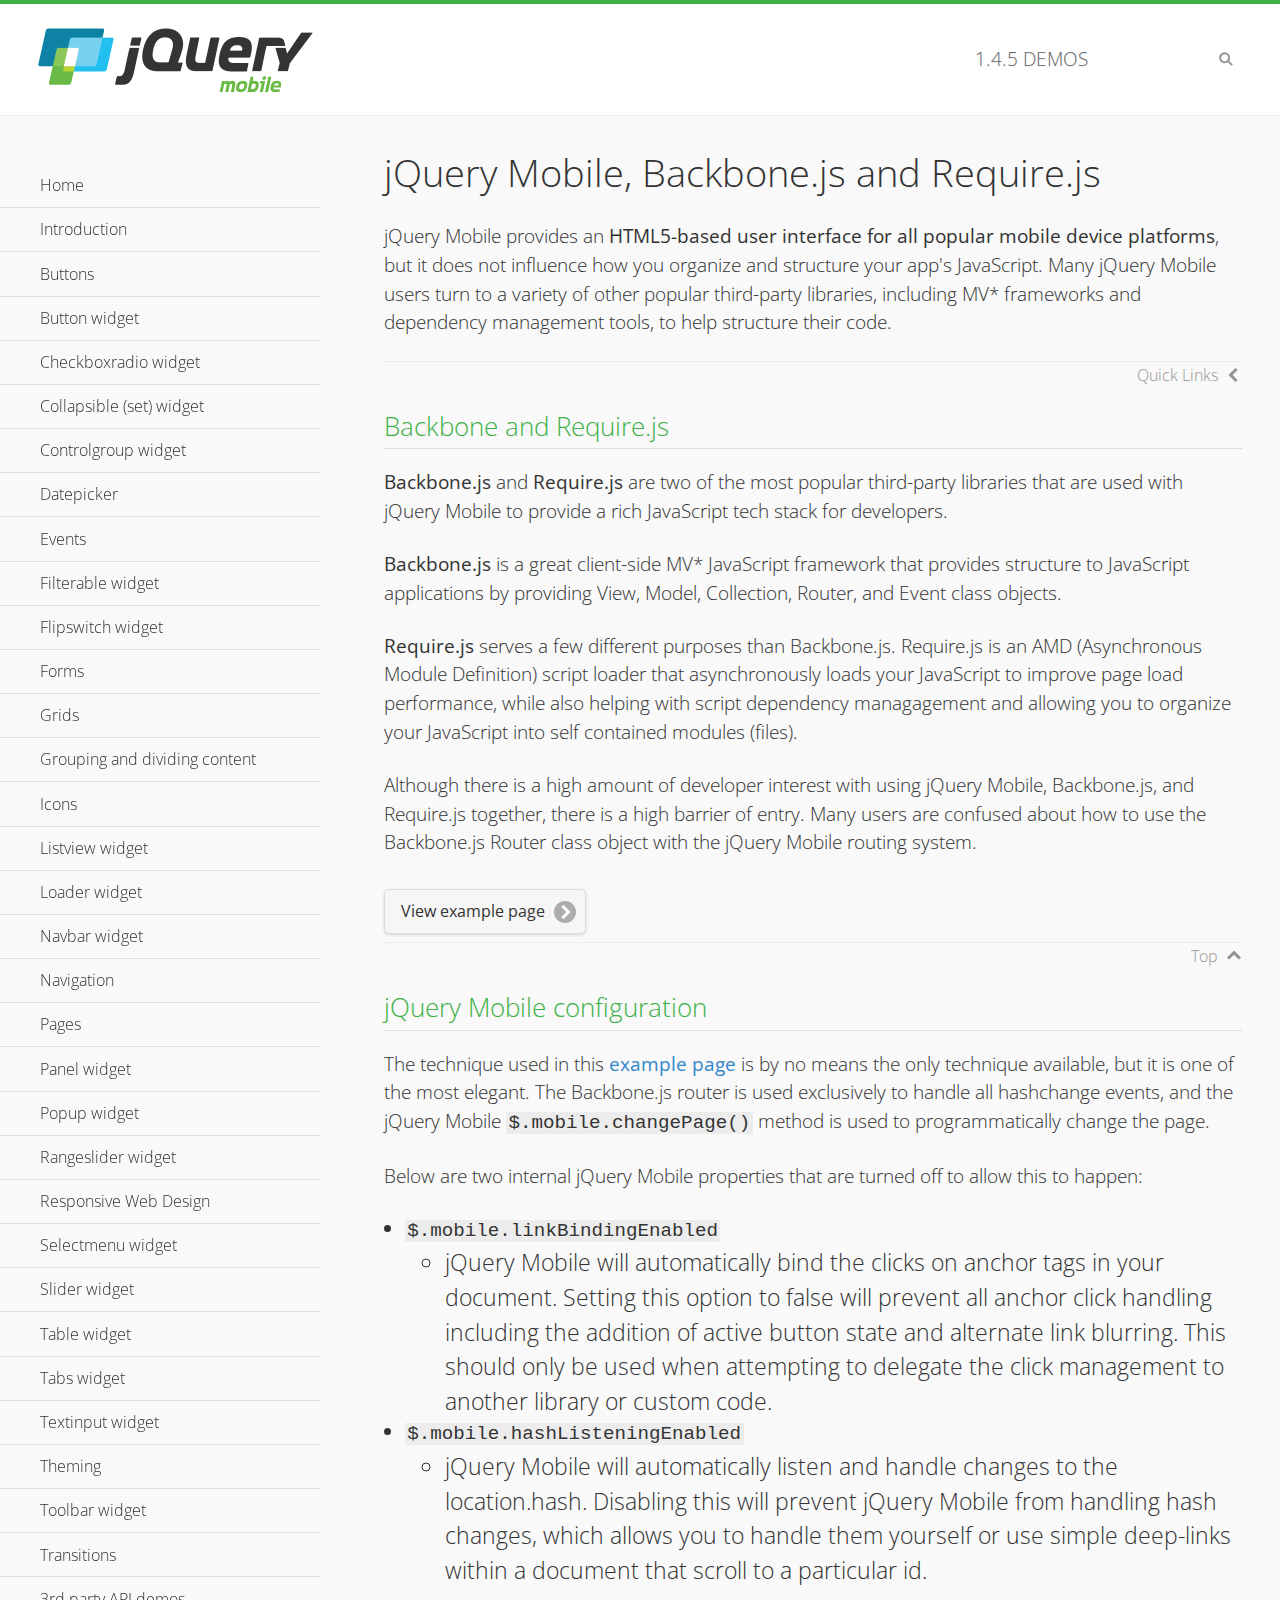
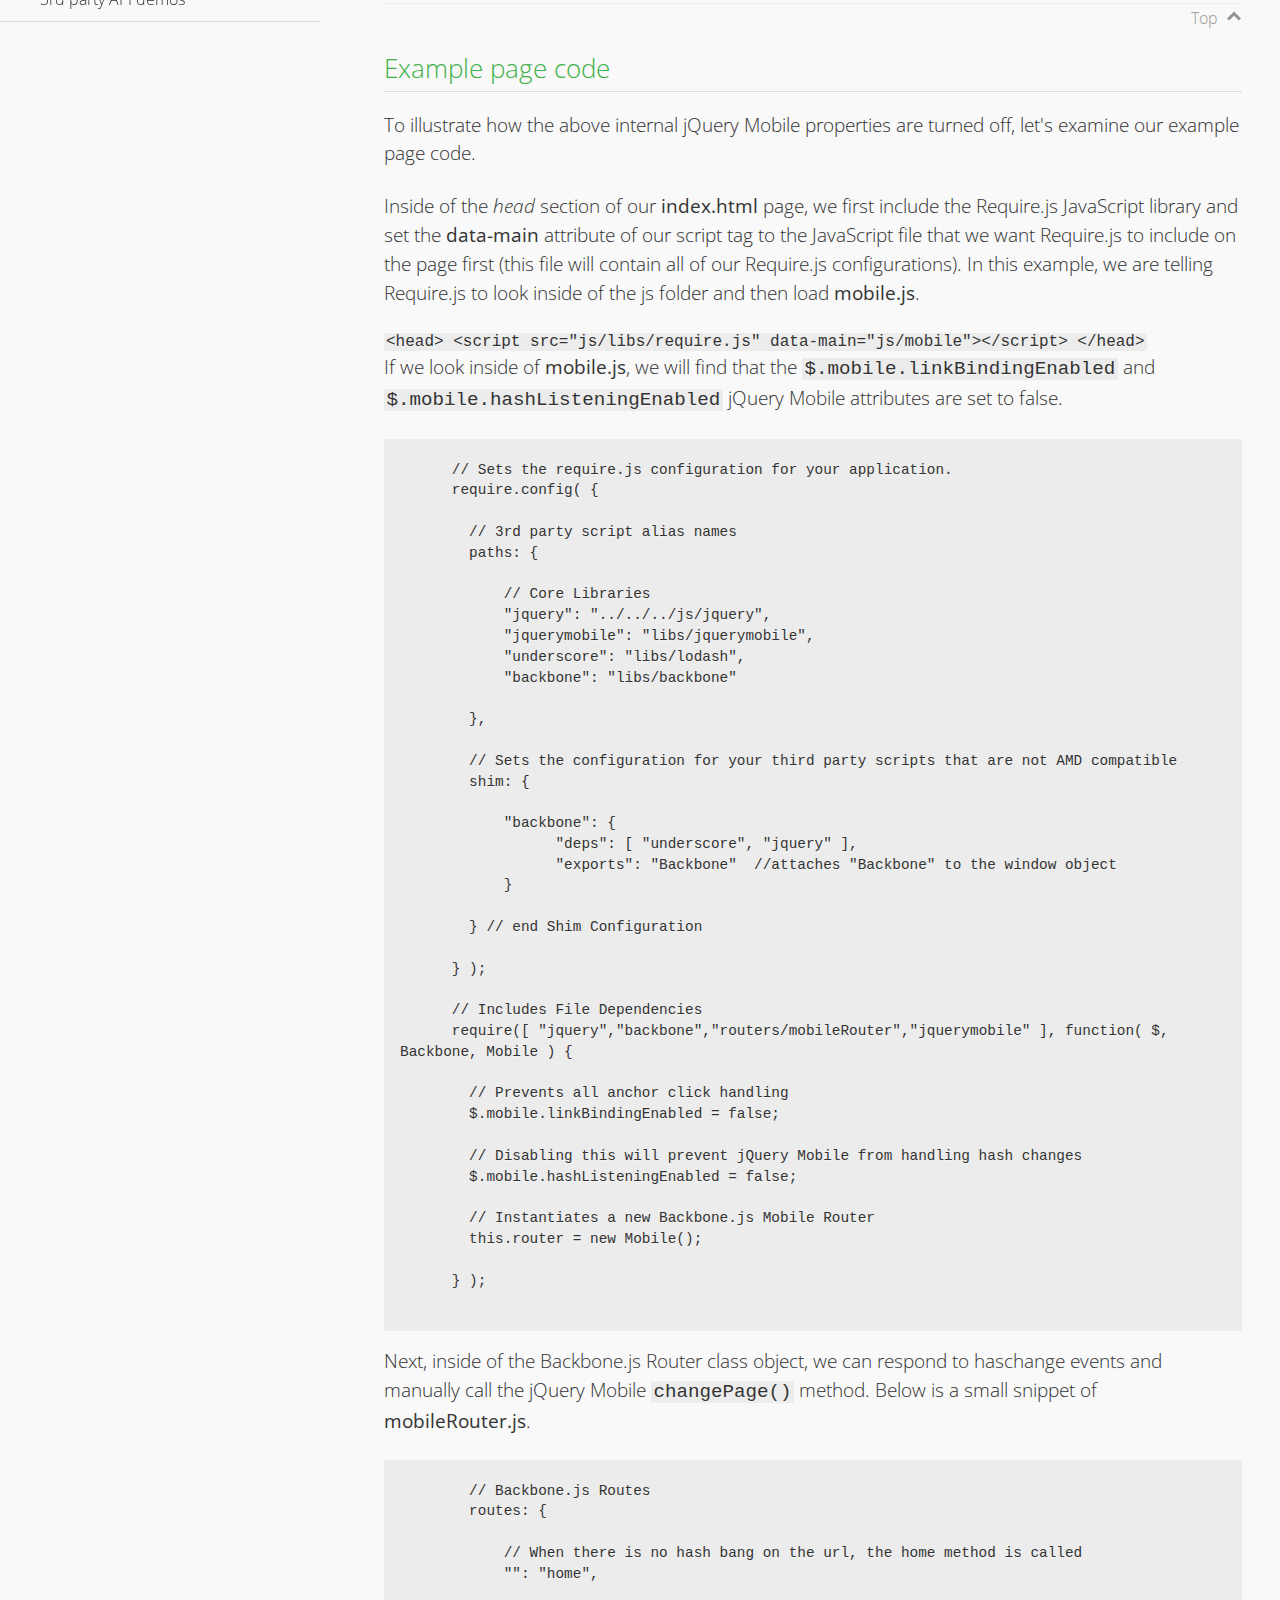
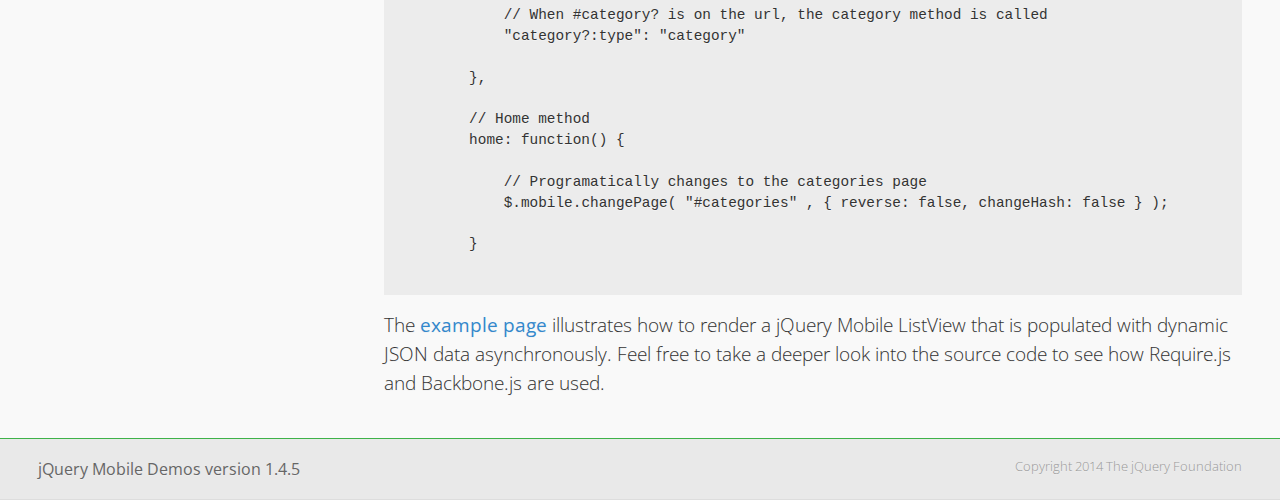
<file: js/demos/backbone-requirejs/index.html>
<!DOCTYPE html>
<html>
  <head>
  <meta charset="utf-8">
  <meta name="viewport" content="width=device-width, initial-scale=1">
  <title>jQuery Mobile - Backbone.js and Require.js Apps</title>
	<link rel="shortcut icon" href="../favicon.ico">
    <link rel="stylesheet" href="http://fonts.googleapis.com/css?family=Open+Sans:300,400,700">
	<link rel="stylesheet" href="../css/themes/default/jquery.mobile-1.4.5.min.css">
	<link rel="stylesheet" href="../_assets/css/jqm-demos.css">
	<script src="../js/jquery.js"></script>
	<script src="../_assets/js/index.js"></script>
	<script src="../js/jquery.mobile-1.4.5.min.js"></script>

</head>
<body>
<div data-role="page" class="jqm-demos" data-quicklinks="true">

    <div data-role="header" class="jqm-header">
		<h2><a href="../" title="jQuery Mobile Demos home"><img src="../_assets/img/jquery-logo.png" alt="jQuery Mobile"></a></h2>
		<p><span class="jqm-version"></span> Demos</p>
        <a href="#" class="jqm-navmenu-link ui-btn ui-btn-icon-notext ui-corner-all ui-icon-bars ui-nodisc-icon ui-alt-icon ui-btn-left">Menu</a>
        <a href="#" class="jqm-search-link ui-btn ui-btn-icon-notext ui-corner-all ui-icon-search ui-nodisc-icon ui-alt-icon ui-btn-right">Search</a>
    </div><!-- /header -->

	<div role="main" class="ui-content jqm-content">

      <h1>jQuery Mobile, Backbone.js and Require.js</h1>
      <p>jQuery Mobile provides an <strong>HTML5-based user interface for all popular mobile device platforms</strong>, but it does not influence how you organize and structure your app's JavaScript.  Many jQuery Mobile users turn to a variety of other popular third-party libraries, including MV* frameworks and dependency management tools, to help structure their code.
      </p>

	  <h2>Backbone and Require.js</h2>
      <p><strong>Backbone.js</strong> and <strong>Require.js</strong> are two of the most popular third-party libraries that are used with jQuery Mobile to provide a rich JavaScript tech stack for developers.
      </p>
      <p><strong>Backbone.js</strong> is a great client-side MV* JavaScript framework that provides structure to JavaScript applications by providing View, Model, Collection, Router, and Event class objects.
      </p>
      <p><strong>Require.js</strong> serves a few different purposes than Backbone.js. Require.js is an AMD (Asynchronous Module Definition) script loader that asynchronously loads your JavaScript to improve page load performance, while also helping with script dependency managagement and allowing you to organize your JavaScript into self contained modules (files).
      </p>
      <p>Although there is a high amount of developer interest with using jQuery Mobile, Backbone.js, and Require.js together, there is a high barrier of entry.  Many users are confused about how to use the Backbone.js Router class object with the jQuery Mobile routing system.</p>

	   <a href="backbone-require.html" rel="external" class="ui-btn ui-btn-inline ui-corner-all ui-shadow ui-btn-icon-right ui-icon-carat-r">View example page</a>

      <h2>jQuery Mobile configuration</h2>

      <p>The technique used in this <a href="backbone-require.html" rel="external">example page</a> is by no means the only technique available, but it is one of the most elegant.  The Backbone.js router is used exclusively to handle all hashchange events, and the jQuery Mobile <code>$.mobile.changePage()</code> method is used to programmatically change the page.</p>

      <p>Below are two internal jQuery Mobile properties that are turned off to allow this to happen:</p>

      <ul>
        <li><code>$.mobile.linkBindingEnabled</code>
          <ul>
            <li>jQuery Mobile will automatically bind the clicks on anchor tags in your document. Setting this option to false will prevent all anchor click handling including the addition of active button state and alternate link blurring. This should only be used when attempting to delegate the click management to another library or custom code.</li>
            </ul>
        </li>
        <li><code>$.mobile.hashListeningEnabled</code>
          <ul>
            <li>jQuery Mobile will automatically listen and handle changes to the location.hash. Disabling this will prevent jQuery Mobile from handling hash changes, which allows you to handle them yourself or use simple deep-links within a document that scroll to a particular id.</li>
            </ul>
        </li>
      </ul>

	  <h2>Example page code</h2>
      <p>To illustrate how the above internal jQuery Mobile properties are turned off, let's examine our example page code.</p>

      <p>Inside of the <em>head</em> section of our <strong>index.html</strong> page, we first include the Require.js JavaScript library and set the <strong>data-main</strong> attribute of our script tag to the JavaScript file that we want Require.js to include on the page first (this file will contain all of our Require.js configurations).  In this example, we are telling Require.js to look inside of the js folder and then load <strong>mobile.js</strong>.
      </p>

      <code>
        &lt;head&gt;
          &lt;script src=&quot;js/libs/require.js&quot; data-main=&quot;js/mobile&quot;&gt;&lt;/script&gt;
        &lt;/head&gt;
      </code>
      <p>If we look inside of <strong>mobile.js</strong>, we will find that the <code>$.mobile.linkBindingEnabled</code> and <code>$.mobile.hashListeningEnabled</code> jQuery Mobile attributes are set to false.
      </p>
      <pre>
      <code>
      // Sets the require.js configuration for your application.
      require.config( {

        // 3rd party script alias names
        paths: {

            // Core Libraries
            "jquery": "../../../js/jquery",
            "jquerymobile": "libs/jquerymobile",
            "underscore": "libs/lodash",
            "backbone": "libs/backbone"

        },

        // Sets the configuration for your third party scripts that are not AMD compatible
        shim: {

            "backbone": {
                  "deps": [ "underscore", "jquery" ],
                  "exports": "Backbone"  //attaches "Backbone" to the window object
            }

        } // end Shim Configuration

      } );

      // Includes File Dependencies
      require([ "jquery","backbone","routers/mobileRouter","jquerymobile" ], function( $, Backbone, Mobile ) {

        // Prevents all anchor click handling
        $.mobile.linkBindingEnabled = false;

        // Disabling this will prevent jQuery Mobile from handling hash changes
        $.mobile.hashListeningEnabled = false;

        // Instantiates a new Backbone.js Mobile Router
        this.router = new Mobile();

      } );
</code>
</pre>
<p>Next, inside of the Backbone.js Router class object, we can respond to haschange events and manually call the jQuery Mobile <code>changePage()</code> method.  Below is a small snippet of <strong>mobileRouter.js</strong>.</p>
<pre>
<code>
        // Backbone.js Routes
        routes: {

            // When there is no hash bang on the url, the home method is called
            "": "home",

            // When #category? is on the url, the category method is called
            "category?:type": "category"

        },

        // Home method
        home: function() {

            // Programatically changes to the categories page
            $.mobile.changePage( "#categories" , { reverse: false, changeHash: false } );

        }
</code>
</pre>

		<p>The <a href="backbone-require.html" rel="external">example page</a> illustrates how to render a jQuery Mobile ListView that is populated with dynamic JSON data asynchronously. Feel free to take a deeper look into the source code to see how Require.js and Backbone.js are used.</p>

    </div><!-- /content -->
	    <div data-role="panel" class="jqm-navmenu-panel" data-position="left" data-display="overlay" data-theme="a">
	    	<ul class="jqm-list ui-alt-icon ui-nodisc-icon">
<li data-filtertext="demos homepage" data-icon="home"><a href=".././">Home</a></li>
<li data-filtertext="introduction overview getting started"><a href="../intro/" data-ajax="false">Introduction</a></li>
<li data-filtertext="buttons button markup buttonmarkup method anchor link button element"><a href="../button-markup/" data-ajax="false">Buttons</a></li>
<li data-filtertext="form button widget input button submit reset"><a href="../button/" data-ajax="false">Button widget</a></li>
<li data-role="collapsible" data-enhanced="true" data-collapsed-icon="carat-d" data-expanded-icon="carat-u" data-iconpos="right" data-inset="false" class="ui-collapsible ui-collapsible-themed-content ui-collapsible-collapsed">
	<h3 class="ui-collapsible-heading ui-collapsible-heading-collapsed">
		<a href="#" class="ui-collapsible-heading-toggle ui-btn ui-btn-icon-right ui-btn-inherit ui-icon-carat-d">
		    Checkboxradio widget<span class="ui-collapsible-heading-status"> click to expand contents</span>
		</a>
	</h3>
	<div class="ui-collapsible-content ui-body-inherit ui-collapsible-content-collapsed" aria-hidden="true">
		<ul>
			<li data-filtertext="form checkboxradio widget checkbox input checkboxes controlgroups"><a href="../checkboxradio-checkbox/" data-ajax="false">Checkboxes</a></li>
			<li data-filtertext="form checkboxradio widget radio input radio buttons controlgroups"><a href="../checkboxradio-radio/" data-ajax="false">Radio buttons</a></li>
		</ul>
	</div>
</li>
<li data-role="collapsible" data-enhanced="true" data-collapsed-icon="carat-d" data-expanded-icon="carat-u" data-iconpos="right" data-inset="false" class="ui-collapsible ui-collapsible-themed-content ui-collapsible-collapsed">
	<h3 class="ui-collapsible-heading ui-collapsible-heading-collapsed">
		<a href="#" class="ui-collapsible-heading-toggle ui-btn ui-btn-icon-right ui-btn-inherit ui-icon-carat-d">
			Collapsible (set) widget<span class="ui-collapsible-heading-status"> click to expand contents</span>
		</a>
	</h3>
	<div class="ui-collapsible-content ui-body-inherit ui-collapsible-content-collapsed" aria-hidden="true">
		<ul>
			<li data-filtertext="collapsibles content formatting"><a href="../collapsible/" data-ajax="false">Collapsible</a></li>
			<li data-filtertext="dynamic collapsible set accordion append expand"><a href="../collapsible-dynamic/" data-ajax="false">Dynamic collapsibles</a></li>
			<li data-filtertext="accordions collapsible set widget content formatting grouped collapsibles"><a href="../collapsibleset/" data-ajax="false">Collapsible set</a></li>
		</ul>
	</div>
</li>
<li data-role="collapsible" data-enhanced="true" data-collapsed-icon="carat-d" data-expanded-icon="carat-u" data-iconpos="right" data-inset="false" class="ui-collapsible ui-collapsible-themed-content ui-collapsible-collapsed">
	<h3 class="ui-collapsible-heading ui-collapsible-heading-collapsed">
		<a href="#" class="ui-collapsible-heading-toggle ui-btn ui-btn-icon-right ui-btn-inherit ui-icon-carat-d">
			Controlgroup widget<span class="ui-collapsible-heading-status"> click to expand contents</span>
		</a>
	</h3>
	<div class="ui-collapsible-content ui-body-inherit ui-collapsible-content-collapsed" aria-hidden="true">
		<ul>
			<li data-filtertext="controlgroups selectmenu checkboxradio input grouped buttons horizontal vertical"><a href="../controlgroup/" data-ajax="false">Controlgroup</a></li>
			<li data-filtertext="dynamic controlgroup dynamically add buttons"><a href="../controlgroup-dynamic/" data-ajax="false">Dynamic controlgroups</a></li>
		</ul>
	</div>
</li>
<li data-filtertext="form datepicker widget date input"><a href="../datepicker/" data-ajax="false">Datepicker</a></li>
<li data-role="collapsible" data-enhanced="true" data-collapsed-icon="carat-d" data-expanded-icon="carat-u" data-iconpos="right" data-inset="false" class="ui-collapsible ui-collapsible-themed-content ui-collapsible-collapsed">
	<h3 class="ui-collapsible-heading ui-collapsible-heading-collapsed">
		<a href="#" class="ui-collapsible-heading-toggle ui-btn ui-btn-icon-right ui-btn-inherit ui-icon-carat-d">
			Events<span class="ui-collapsible-heading-status"> click to expand contents</span>
		</a>
	</h3>
	<div class="ui-collapsible-content ui-body-inherit ui-collapsible-content-collapsed" aria-hidden="true">
		<ul>
			<li data-filtertext="swipe to delete list items listviews swipe events"><a href="../swipe-list/" data-ajax="false">Swipe list items</a></li>
			<li data-filtertext="swipe to navigate swipe page navigation swipe events"><a href="../swipe-page/" data-ajax="false">Swipe page navigation</a></li>
		</ul>
	</div>
</li>
<li data-filtertext="filterable filter elements sorting searching listview table"><a href="../filterable/" data-ajax="false">Filterable widget</a></li>
<li data-filtertext="form flipswitch widget flip toggle switch binary select checkbox input"><a href="../flipswitch/" data-ajax="false">Flipswitch widget</a></li>
<li data-role="collapsible" data-enhanced="true" data-collapsed-icon="carat-d" data-expanded-icon="carat-u" data-iconpos="right" data-inset="false" class="ui-collapsible ui-collapsible-themed-content ui-collapsible-collapsed">
	<h3 class="ui-collapsible-heading ui-collapsible-heading-collapsed">
		<a href="#" class="ui-collapsible-heading-toggle ui-btn ui-btn-icon-right ui-btn-inherit ui-icon-carat-d">
			Forms<span class="ui-collapsible-heading-status"> click to expand contents</span>
		</a>
	</h3>
	<div class="ui-collapsible-content ui-body-inherit ui-collapsible-content-collapsed" aria-hidden="true">
		<ul>
			<li data-filtertext="forms text checkbox radio range button submit reset inputs selects textarea slider flipswitch label form elements"><a href="../forms/" data-ajax="false">Forms</a></li>
			<li data-filtertext="form hide labels hidden accessible ui-hidden-accessible forms"><a href="../forms-label-hidden-accessible/" data-ajax="false">Hide labels</a></li>
			<li data-filtertext="form field containers fieldcontain ui-field-contain forms"><a href="../forms-field-contain/" data-ajax="false">Field containers</a></li>
			<li data-filtertext="forms disabled form elements"><a href="../forms-disabled/" data-ajax="false">Forms disabled</a></li>
			<li data-filtertext="forms gallery examples overview forms text checkbox radio range button submit reset inputs selects textarea slider flipswitch label form elements"><a href="../forms-gallery/" data-ajax="false">Forms gallery</a></li>
		</ul>
	</div>
</li>
<li data-role="collapsible" data-enhanced="true" data-collapsed-icon="carat-d" data-expanded-icon="carat-u" data-iconpos="right" data-inset="false" class="ui-collapsible ui-collapsible-themed-content ui-collapsible-collapsed">
	<h3 class="ui-collapsible-heading ui-collapsible-heading-collapsed">
		<a href="#" class="ui-collapsible-heading-toggle ui-btn ui-btn-icon-right ui-btn-inherit ui-icon-carat-d">
			Grids<span class="ui-collapsible-heading-status"> click to expand contents</span>
		</a>
	</h3>
	<div class="ui-collapsible-content ui-body-inherit ui-collapsible-content-collapsed" aria-hidden="true">
		<ul>
			<li data-filtertext="grids columns blocks content formatting rwd responsive css framework"><a href="../grids/" data-ajax="false">Grids</a></li>
			<li data-filtertext="buttons in grids css framework"><a href="../grids-buttons/" data-ajax="false">Buttons in grids</a></li>
			<li data-filtertext="custom responsive grids rwd css framework"><a href="../grids-custom-responsive/" data-ajax="false">Custom responsive grids</a></li>
		</ul>
	</div>
</li>
<li data-filtertext="blocks content formatting sections heading"><a href="../body-bar-classes/" data-ajax="false">Grouping and dividing content</a></li>
<li data-role="collapsible" data-enhanced="true" data-collapsed-icon="carat-d" data-expanded-icon="carat-u" data-iconpos="right" data-inset="false" class="ui-collapsible ui-collapsible-themed-content ui-collapsible-collapsed">
	<h3 class="ui-collapsible-heading ui-collapsible-heading-collapsed">
		<a href="#" class="ui-collapsible-heading-toggle ui-btn ui-btn-icon-right ui-btn-inherit ui-icon-carat-d">
			Icons<span class="ui-collapsible-heading-status"> click to expand contents</span>
		</a>
	</h3>
	<div class="ui-collapsible-content ui-body-inherit ui-collapsible-content-collapsed" aria-hidden="true">
		<ul>
			<li data-filtertext="button icons svg disc alt custom icon position"><a href="../icons/" data-ajax="false">Icons</a></li>
			<li data-filtertext=""><a href="../icons-grunticon/" data-ajax="false">Grunticon loader</a></li>
		</ul>
	</div>
</li>
<li data-role="collapsible" data-enhanced="true" data-collapsed-icon="carat-d" data-expanded-icon="carat-u" data-iconpos="right" data-inset="false" class="ui-collapsible ui-collapsible-themed-content ui-collapsible-collapsed">
	<h3 class="ui-collapsible-heading ui-collapsible-heading-collapsed">
		<a href="#" class="ui-collapsible-heading-toggle ui-btn ui-btn-icon-right ui-btn-inherit ui-icon-carat-d">
			Listview widget<span class="ui-collapsible-heading-status"> click to expand contents</span>
		</a>
	</h3>
	<div class="ui-collapsible-content ui-body-inherit ui-collapsible-content-collapsed" aria-hidden="true">
		<ul>
			<li data-filtertext="listview widget thumbnails icons nested split button collapsible ul ol"><a href="../listview/" data-ajax="false">Listview</a></li>
			<li data-filtertext="autocomplete filterable reveal listview filtertextbeforefilter placeholder"><a href="../listview-autocomplete/" data-ajax="false">Listview autocomplete</a></li>
			<li data-filtertext="autocomplete filterable reveal listview remote data filtertextbeforefilter placeholder"><a href="../listview-autocomplete-remote/" data-ajax="false">Listview autocomplete remote data</a></li>
			<li data-filtertext="autodividers anchor jump scroll linkbars listview lists ul ol"><a href="../listview-autodividers-linkbar/" data-ajax="false">Listview autodividers linkbar</a></li>
			<li data-filtertext="listview autodividers selector autodividersselector lists ul ol"><a href="../listview-autodividers-selector/" data-ajax="false">Listview autodividers selector</a></li>
			<li data-filtertext="listview nested list items"><a href="../listview-nested-lists/" data-ajax="false">Nested Listviews</a></li>
			<li data-filtertext="listview collapsible list items flat"><a href="../listview-collapsible-item-flat/" data-ajax="false">Listview collapsible list items (flat)</a></li>
			<li data-filtertext="listview collapsible list indented"><a href="../listview-collapsible-item-indented/" data-ajax="false">Listview collapsible list items (indented)</a></li>
			<li data-filtertext="grid listview responsive grids responsive listviews lists ul"><a href="../listview-grid/" data-ajax="false">Listview responsive grid</a></li>
		</ul>
	</div>
</li>
<li data-filtertext="loader widget page loading navigation overlay spinner"><a href="../loader/" data-ajax="false">Loader widget</a></li>
<li data-filtertext="navbar widget navmenu toolbars header footer"><a href="../navbar/" data-ajax="false">Navbar widget</a></li>
<li data-role="collapsible" data-enhanced="true" data-collapsed-icon="carat-d" data-expanded-icon="carat-u" data-iconpos="right" data-inset="false" class="ui-collapsible ui-collapsible-themed-content ui-collapsible-collapsed">
	<h3 class="ui-collapsible-heading ui-collapsible-heading-collapsed">
		<a href="#" class="ui-collapsible-heading-toggle ui-btn ui-btn-icon-right ui-btn-inherit ui-icon-carat-d">
			Navigation<span class="ui-collapsible-heading-status"> click to expand contents</span>
		</a>
	</h3>
	<div class="ui-collapsible-content ui-body-inherit ui-collapsible-content-collapsed" aria-hidden="true">
		<ul>
			<li data-filtertext="ajax navigation navigate widget history event method"><a href="../navigation/" data-ajax="false">Navigation</a></li>
			<li data-filtertext="linking pages page links navigation ajax prefetch cache"><a href="../navigation-linking-pages/" data-ajax="false">Linking pages</a></li>
			<!-- <li data-filtertext="php redirect server redirection server-side navigation"><a href="../navigation-php-redirect/" data-ajax="false">PHP redirect demo</a></li>-->
			<li data-filtertext="navigation redirection hash query"><a href="../navigation-hash-processing/" data-ajax="false">Hash processing demo</a></li>
			<li data-filtertext="navigation redirection hash query"><a href="../page-events/" data-ajax="false">Page Navigation Events</a></li>
		</ul>
	</div>
</li>
<li data-role="collapsible" data-enhanced="true" data-collapsed-icon="carat-d" data-expanded-icon="carat-u" data-iconpos="right" data-inset="false" class="ui-collapsible ui-collapsible-themed-content ui-collapsible-collapsed">
	<h3 class="ui-collapsible-heading ui-collapsible-heading-collapsed">
		<a href="#" class="ui-collapsible-heading-toggle ui-btn ui-btn-icon-right ui-btn-inherit ui-icon-carat-d">
			Pages<span class="ui-collapsible-heading-status"> click to expand contents</span>
		</a>
	</h3>
	<div class="ui-collapsible-content ui-body-inherit ui-collapsible-content-collapsed" aria-hidden="true">
		<ul>
			<li data-filtertext="pages page widget ajax navigation"><a href="../pages/" data-ajax="false">Pages</a></li>
			<li data-filtertext="single page"><a href="../pages-single-page/" data-ajax="false">Single page</a></li>
			<li data-filtertext="multipage multi-page page"><a href="../pages-multi-page/" data-ajax="false">Multi-page template</a></li>
			<li data-filtertext="dialog page widget modal popup"><a href="../pages-dialog/" data-ajax="false">Dialog page</a></li>
		</ul>
	</div>
</li>
<li data-role="collapsible" data-enhanced="true" data-collapsed-icon="carat-d" data-expanded-icon="carat-u" data-iconpos="right" data-inset="false" class="ui-collapsible ui-collapsible-themed-content ui-collapsible-collapsed">
	<h3 class="ui-collapsible-heading ui-collapsible-heading-collapsed">
		<a href="#" class="ui-collapsible-heading-toggle ui-btn ui-btn-icon-right ui-btn-inherit ui-icon-carat-d">
			Panel widget<span class="ui-collapsible-heading-status"> click to expand contents</span>
		</a>
	</h3>
	<div class="ui-collapsible-content ui-body-inherit ui-collapsible-content-collapsed" aria-hidden="true">
		<ul>
			<li data-filtertext="panel widget sliding panels reveal push overlay responsive"><a href="../panel/" data-ajax="false">Panel</a></li>
			<li data-filtertext=""><a href="../panel-external/" data-ajax="false">External panels</a></li>
			<li data-filtertext="panel "><a href="../panel-fixed/" data-ajax="false">Fixed panels</a></li>
			<li data-filtertext="panel slide panels sliding panels shadow rwd responsive breakpoint"><a href="../panel-responsive/" data-ajax="false">Panels responsive</a></li>
			<li data-filtertext="panel custom style custom panel width reveal shadow listview panel styling page background wrapper"><a href="../panel-styling/" data-ajax="false">Custom panel style</a></li>
			<li data-filtertext="panel open on swipe"><a href="../panel-swipe-open/" data-ajax="false">Panel open on swipe</a></li>
			<li data-filtertext="panels outside page internal external toolbars"><a href="../panel-external-internal/" data-ajax="false">Panel external and internal</a></li>
		</ul>
	</div>
</li>
<li data-role="collapsible" data-enhanced="true" data-collapsed-icon="carat-d" data-expanded-icon="carat-u" data-iconpos="right" data-inset="false" class="ui-collapsible ui-collapsible-themed-content ui-collapsible-collapsed">
	<h3 class="ui-collapsible-heading ui-collapsible-heading-collapsed">
		<a href="#" class="ui-collapsible-heading-toggle ui-btn ui-btn-icon-right ui-btn-inherit ui-icon-carat-d">
			Popup widget<span class="ui-collapsible-heading-status"> click to expand contents</span>
		</a>
	</h3>
	<div class="ui-collapsible-content ui-body-inherit ui-collapsible-content-collapsed" aria-hidden="true">
		<ul>
			<li data-filtertext="popup widget popups dialog modal transition tooltip lightbox form overlay screen flip pop fade transition"><a href="../popup/" data-ajax="false">Popup</a></li>
			<li data-filtertext="popup alignment position"><a href="../popup-alignment/" data-ajax="false">Popup alignment</a></li>
			<li data-filtertext="popup arrow size popups popover"><a href="../popup-arrow-size/" data-ajax="false">Popup arrow size</a></li>
			<li data-filtertext="dynamic popups popup images lightbox"><a href="../popup-dynamic/" data-ajax="false">Dynamic popups</a></li>
			<li data-filtertext="popups with iframes scaling"><a href="../popup-iframe/" data-ajax="false">Popups with iframes</a></li>
			<li data-filtertext="popup image scaling"><a href="../popup-image-scaling/" data-ajax="false">Popup image scaling</a></li>
			<li data-filtertext="external popup outside multi-page"><a href="../popup-outside-multipage/" data-ajax="false">Popup outside multi-page</a></li>
		</ul>
	</div>
</li>
<li data-filtertext="form rangeslider widget dual sliders dual handle sliders range input"><a href="../rangeslider/" data-ajax="false">Rangeslider widget</a></li>
<li data-filtertext="responsive web design rwd adaptive progressive enhancement PE accessible mobile breakpoints media query media queries"><a href="../rwd/" data-ajax="false">Responsive Web Design</a></li>
<li data-role="collapsible" data-enhanced="true" data-collapsed-icon="carat-d" data-expanded-icon="carat-u" data-iconpos="right" data-inset="false" class="ui-collapsible ui-collapsible-themed-content ui-collapsible-collapsed">
	<h3 class="ui-collapsible-heading ui-collapsible-heading-collapsed">
		<a href="#" class="ui-collapsible-heading-toggle ui-btn ui-btn-icon-right ui-btn-inherit ui-icon-carat-d">
			Selectmenu widget<span class="ui-collapsible-heading-status"> click to expand contents</span>
		</a>
	</h3>
	<div class="ui-collapsible-content ui-body-inherit ui-collapsible-content-collapsed" aria-hidden="true">
		<ul>
			<li data-filtertext="form selectmenu widget select input custom select menu selects"><a href="../selectmenu/" data-ajax="false">Selectmenu</a></li>
			<li data-filtertext="form custom select menu selectmenu widget custom menu option optgroup multiple selects"><a href="../selectmenu-custom/" data-ajax="false">Custom select menu</a></li>
			<li data-filtertext="filterable select filter popup dialog"><a href="../selectmenu-custom-filter/" data-ajax="false">Custom select menu with filter</a></li>
		</ul>
	</div>
</li>
<li data-role="collapsible" data-enhanced="true" data-collapsed-icon="carat-d" data-expanded-icon="carat-u" data-iconpos="right" data-inset="false" class="ui-collapsible ui-collapsible-themed-content ui-collapsible-collapsed">
	<h3 class="ui-collapsible-heading ui-collapsible-heading-collapsed">
		<a href="#" class="ui-collapsible-heading-toggle ui-btn ui-btn-icon-right ui-btn-inherit ui-icon-carat-d">
			Slider widget<span class="ui-collapsible-heading-status"> click to expand contents</span>
		</a>
	</h3>
	<div class="ui-collapsible-content ui-body-inherit ui-collapsible-content-collapsed" aria-hidden="true">
		<ul>
			<li data-filtertext="form slider widget range input single sliders"><a href="../slider/" data-ajax="false">Slider</a></li>
			<li data-filtertext="form slider widget flipswitch slider binary select flip toggle switch"><a href="../slider-flipswitch/" data-ajax="false">Slider flip toggle switch</a></li>
			<li data-filtertext="form slider tooltip handle value input range sliders"><a href="../slider-tooltip/" data-ajax="false">Slider tooltip</a></li>
		</ul>
	</div>
</li>
<li data-role="collapsible" data-enhanced="true" data-collapsed-icon="carat-d" data-expanded-icon="carat-u" data-iconpos="right" data-inset="false" class="ui-collapsible ui-collapsible-themed-content ui-collapsible-collapsed">
	<h3 class="ui-collapsible-heading ui-collapsible-heading-collapsed">
		<a href="#" class="ui-collapsible-heading-toggle ui-btn ui-btn-icon-right ui-btn-inherit ui-icon-carat-d">
			Table widget<span class="ui-collapsible-heading-status"> click to expand contents</span>
		</a>
	</h3>
	<div class="ui-collapsible-content ui-body-inherit ui-collapsible-content-collapsed" aria-hidden="true">
		<ul>
			<li data-filtertext="table widget reflow column toggle th td responsive tables rwd hide show tabular"><a href="../table-column-toggle/" data-ajax="false">Table Column Toggle</a></li>
			<li data-filtertext="table column toggle phone comparison demo"><a href="../table-column-toggle-example/" data-ajax="false">Table Column Toggle demo</a></li>
			<li data-filtertext="responsive tables table column toggle heading groups rwd breakpoint"><a href="../table-column-toggle-heading-groups/" data-ajax="false">Table Column Toggle heading groups</a></li>
			<li data-filtertext="responsive tables table column toggle hide rwd breakpoint customization options"><a href="../table-column-toggle-options/" data-ajax="false">Table Column Toggle options</a></li>
			<li data-filtertext="table reflow th td responsive rwd columns tabular"><a href="../table-reflow/" data-ajax="false">Table Reflow</a></li>
			<li data-filtertext="responsive tables table reflow heading groups rwd breakpoint"><a href="../table-reflow-heading-groups/" data-ajax="false">Table Reflow heading groups</a></li>
			<li data-filtertext="responsive tables table reflow stripes strokes table style"><a href="../table-reflow-stripes-strokes/" data-ajax="false">Table Reflow stripes and strokes</a></li>
			<li data-filtertext="responsive tables table reflow stack custom styles"><a href="../table-reflow-styling/" data-ajax="false">Table Reflow custom styles</a></li>
		</ul>
	</div>
</li>
<li data-filtertext="ui tabs widget"><a href="../tabs/" data-ajax="false">Tabs widget</a></li>
<li data-filtertext="form textinput widget text input textarea number date time tel email file color password"><a href="../textinput/" data-ajax="false">Textinput widget</a></li>
<li data-role="collapsible" data-enhanced="true" data-collapsed-icon="carat-d" data-expanded-icon="carat-u" data-iconpos="right" data-inset="false" class="ui-collapsible ui-collapsible-themed-content ui-collapsible-collapsed">
	<h3 class="ui-collapsible-heading ui-collapsible-heading-collapsed">
		<a href="#" class="ui-collapsible-heading-toggle ui-btn ui-btn-icon-right ui-btn-inherit ui-icon-carat-d">
			Theming<span class="ui-collapsible-heading-status"> click to expand contents</span>
		</a>
	</h3>
	<div class="ui-collapsible-content ui-body-inherit ui-collapsible-content-collapsed" aria-hidden="true">
		<ul>
			<li data-filtertext="default theme swatches theming style css"><a href="../theme-default/" data-ajax="false">Default theme</a></li>
			<li data-filtertext="classic theme old theme swatches theming style css"><a href="../theme-classic/" data-ajax="false">Classic theme</a></li>
		</ul>
	</div>
</li>
<li data-role="collapsible" data-enhanced="true" data-collapsed-icon="carat-d" data-expanded-icon="carat-u" data-iconpos="right" data-inset="false" class="ui-collapsible ui-collapsible-themed-content ui-collapsible-collapsed">
	<h3 class="ui-collapsible-heading ui-collapsible-heading-collapsed">
		<a href="#" class="ui-collapsible-heading-toggle ui-btn ui-btn-icon-right ui-btn-inherit ui-icon-carat-d">
			Toolbar widget<span class="ui-collapsible-heading-status"> click to expand contents</span>
		</a>
	</h3>
	<div class="ui-collapsible-content ui-body-inherit ui-collapsible-content-collapsed" aria-hidden="true">
		<ul>
			<li data-filtertext="toolbar widget header footer toolbars fixed fullscreen external sections"><a href="../toolbar/" data-ajax="false">Toolbar</a></li>
			<li data-filtertext="dynamic toolbars dynamically add toolbar header footer"><a href="../toolbar-dynamic/" data-ajax="false">Dynamic toolbars</a></li>
			<li data-filtertext="external toolbars header footer"><a href="../toolbar-external/" data-ajax="false">External toolbars</a></li>
			<li data-filtertext="fixed toolbars header footer"><a href="../toolbar-fixed/" data-ajax="false">Fixed toolbars</a></li>
			<li data-filtertext="fixed fullscreen toolbars header footer"><a href="../toolbar-fixed-fullscreen/" data-ajax="false">Fullscreen toolbars</a></li>
			<li data-filtertext="external fixed toolbars header footer"><a href="../toolbar-fixed-external/" data-ajax="false">Fixed external toolbars</a></li>
			<li data-filtertext="external persistent toolbars header footer navbar navmenu"><a href="../toolbar-fixed-persistent/" data-ajax="false">Persistent toolbars</a></li>
			<li data-filtertext="external ajax optimized toolbars persistent toolbars header footer navbar"><a href="../toolbar-fixed-persistent-optimized/" data-ajax="false">Ajax optimized toolbars</a></li>
			<li data-filtertext="form in toolbars header footer"><a href="../toolbar-fixed-forms/" data-ajax="false">Form in toolbar</a></li>
		</ul>
	</div>
</li>
<li data-filtertext="page transitions animated pages popup navigation flip slide fade pop"><a href="../transitions/" data-ajax="false">Transitions</a></li>
<li data-role="collapsible" data-enhanced="true" data-collapsed-icon="carat-d" data-expanded-icon="carat-u" data-iconpos="right" data-inset="false" class="ui-collapsible ui-collapsible-themed-content ui-collapsible-collapsed">
	<h3 class="ui-collapsible-heading ui-collapsible-heading-collapsed">
		<a href="#" class="ui-collapsible-heading-toggle ui-btn ui-btn-icon-right ui-btn-inherit ui-icon-carat-d">
			3rd party API demos<span class="ui-collapsible-heading-status"> click to expand contents</span>
		</a>
	</h3>
	<div class="ui-collapsible-content ui-body-inherit ui-collapsible-content-collapsed" aria-hidden="true">
		<ul>
			<li data-filtertext="backbone requirejs navigation router"><a href="../backbone-requirejs/" data-ajax="false">Backbone RequireJS</a></li>
			<li data-filtertext="google maps geolocation demo"><a href="../map-geolocation/" data-ajax="false">Google Maps geolocation</a></li>
			<li data-filtertext="google maps hybrid"><a href="../map-list-toggle/" data-ajax="false">Google Maps list toggle</a></li>
		</ul>
	</div>
</li>



		     </ul>
		</div><!-- /panel -->


    <div data-role="footer" data-position="fixed" data-tap-toggle="false" class="jqm-footer">
        <p>jQuery Mobile Demos version <span class="jqm-version"></span></p>
        <p>Copyright 2014 The jQuery Foundation</p>
    </div><!-- /footer -->
	<!-- TODO: This should become an external panel so we can add input to markup (unique ID) -->
    <div data-role="panel" class="jqm-search-panel" data-position="right" data-display="overlay" data-theme="a">
		<div class="jqm-search">
			<ul class="jqm-list" data-filter-placeholder="Search demos..." data-filter-reveal="true">
<li data-filtertext="demos homepage" data-icon="home"><a href=".././">Home</a></li>
<li data-filtertext="introduction overview getting started"><a href="../intro/" data-ajax="false">Introduction</a></li>
<li data-filtertext="buttons button markup buttonmarkup method anchor link button element"><a href="../button-markup/" data-ajax="false">Buttons</a></li>
<li data-filtertext="form button widget input button submit reset"><a href="../button/" data-ajax="false">Button widget</a></li>
<li data-role="collapsible" data-enhanced="true" data-collapsed-icon="carat-d" data-expanded-icon="carat-u" data-iconpos="right" data-inset="false" class="ui-collapsible ui-collapsible-themed-content ui-collapsible-collapsed">
	<h3 class="ui-collapsible-heading ui-collapsible-heading-collapsed">
		<a href="#" class="ui-collapsible-heading-toggle ui-btn ui-btn-icon-right ui-btn-inherit ui-icon-carat-d">
		    Checkboxradio widget<span class="ui-collapsible-heading-status"> click to expand contents</span>
		</a>
	</h3>
	<div class="ui-collapsible-content ui-body-inherit ui-collapsible-content-collapsed" aria-hidden="true">
		<ul>
			<li data-filtertext="form checkboxradio widget checkbox input checkboxes controlgroups"><a href="../checkboxradio-checkbox/" data-ajax="false">Checkboxes</a></li>
			<li data-filtertext="form checkboxradio widget radio input radio buttons controlgroups"><a href="../checkboxradio-radio/" data-ajax="false">Radio buttons</a></li>
		</ul>
	</div>
</li>
<li data-role="collapsible" data-enhanced="true" data-collapsed-icon="carat-d" data-expanded-icon="carat-u" data-iconpos="right" data-inset="false" class="ui-collapsible ui-collapsible-themed-content ui-collapsible-collapsed">
	<h3 class="ui-collapsible-heading ui-collapsible-heading-collapsed">
		<a href="#" class="ui-collapsible-heading-toggle ui-btn ui-btn-icon-right ui-btn-inherit ui-icon-carat-d">
			Collapsible (set) widget<span class="ui-collapsible-heading-status"> click to expand contents</span>
		</a>
	</h3>
	<div class="ui-collapsible-content ui-body-inherit ui-collapsible-content-collapsed" aria-hidden="true">
		<ul>
			<li data-filtertext="collapsibles content formatting"><a href="../collapsible/" data-ajax="false">Collapsible</a></li>
			<li data-filtertext="dynamic collapsible set accordion append expand"><a href="../collapsible-dynamic/" data-ajax="false">Dynamic collapsibles</a></li>
			<li data-filtertext="accordions collapsible set widget content formatting grouped collapsibles"><a href="../collapsibleset/" data-ajax="false">Collapsible set</a></li>
		</ul>
	</div>
</li>
<li data-role="collapsible" data-enhanced="true" data-collapsed-icon="carat-d" data-expanded-icon="carat-u" data-iconpos="right" data-inset="false" class="ui-collapsible ui-collapsible-themed-content ui-collapsible-collapsed">
	<h3 class="ui-collapsible-heading ui-collapsible-heading-collapsed">
		<a href="#" class="ui-collapsible-heading-toggle ui-btn ui-btn-icon-right ui-btn-inherit ui-icon-carat-d">
			Controlgroup widget<span class="ui-collapsible-heading-status"> click to expand contents</span>
		</a>
	</h3>
	<div class="ui-collapsible-content ui-body-inherit ui-collapsible-content-collapsed" aria-hidden="true">
		<ul>
			<li data-filtertext="controlgroups selectmenu checkboxradio input grouped buttons horizontal vertical"><a href="../controlgroup/" data-ajax="false">Controlgroup</a></li>
			<li data-filtertext="dynamic controlgroup dynamically add buttons"><a href="../controlgroup-dynamic/" data-ajax="false">Dynamic controlgroups</a></li>
		</ul>
	</div>
</li>
<li data-filtertext="form datepicker widget date input"><a href="../datepicker/" data-ajax="false">Datepicker</a></li>
<li data-role="collapsible" data-enhanced="true" data-collapsed-icon="carat-d" data-expanded-icon="carat-u" data-iconpos="right" data-inset="false" class="ui-collapsible ui-collapsible-themed-content ui-collapsible-collapsed">
	<h3 class="ui-collapsible-heading ui-collapsible-heading-collapsed">
		<a href="#" class="ui-collapsible-heading-toggle ui-btn ui-btn-icon-right ui-btn-inherit ui-icon-carat-d">
			Events<span class="ui-collapsible-heading-status"> click to expand contents</span>
		</a>
	</h3>
	<div class="ui-collapsible-content ui-body-inherit ui-collapsible-content-collapsed" aria-hidden="true">
		<ul>
			<li data-filtertext="swipe to delete list items listviews swipe events"><a href="../swipe-list/" data-ajax="false">Swipe list items</a></li>
			<li data-filtertext="swipe to navigate swipe page navigation swipe events"><a href="../swipe-page/" data-ajax="false">Swipe page navigation</a></li>
		</ul>
	</div>
</li>
<li data-filtertext="filterable filter elements sorting searching listview table"><a href="../filterable/" data-ajax="false">Filterable widget</a></li>
<li data-filtertext="form flipswitch widget flip toggle switch binary select checkbox input"><a href="../flipswitch/" data-ajax="false">Flipswitch widget</a></li>
<li data-role="collapsible" data-enhanced="true" data-collapsed-icon="carat-d" data-expanded-icon="carat-u" data-iconpos="right" data-inset="false" class="ui-collapsible ui-collapsible-themed-content ui-collapsible-collapsed">
	<h3 class="ui-collapsible-heading ui-collapsible-heading-collapsed">
		<a href="#" class="ui-collapsible-heading-toggle ui-btn ui-btn-icon-right ui-btn-inherit ui-icon-carat-d">
			Forms<span class="ui-collapsible-heading-status"> click to expand contents</span>
		</a>
	</h3>
	<div class="ui-collapsible-content ui-body-inherit ui-collapsible-content-collapsed" aria-hidden="true">
		<ul>
			<li data-filtertext="forms text checkbox radio range button submit reset inputs selects textarea slider flipswitch label form elements"><a href="../forms/" data-ajax="false">Forms</a></li>
			<li data-filtertext="form hide labels hidden accessible ui-hidden-accessible forms"><a href="../forms-label-hidden-accessible/" data-ajax="false">Hide labels</a></li>
			<li data-filtertext="form field containers fieldcontain ui-field-contain forms"><a href="../forms-field-contain/" data-ajax="false">Field containers</a></li>
			<li data-filtertext="forms disabled form elements"><a href="../forms-disabled/" data-ajax="false">Forms disabled</a></li>
			<li data-filtertext="forms gallery examples overview forms text checkbox radio range button submit reset inputs selects textarea slider flipswitch label form elements"><a href="../forms-gallery/" data-ajax="false">Forms gallery</a></li>
		</ul>
	</div>
</li>
<li data-role="collapsible" data-enhanced="true" data-collapsed-icon="carat-d" data-expanded-icon="carat-u" data-iconpos="right" data-inset="false" class="ui-collapsible ui-collapsible-themed-content ui-collapsible-collapsed">
	<h3 class="ui-collapsible-heading ui-collapsible-heading-collapsed">
		<a href="#" class="ui-collapsible-heading-toggle ui-btn ui-btn-icon-right ui-btn-inherit ui-icon-carat-d">
			Grids<span class="ui-collapsible-heading-status"> click to expand contents</span>
		</a>
	</h3>
	<div class="ui-collapsible-content ui-body-inherit ui-collapsible-content-collapsed" aria-hidden="true">
		<ul>
			<li data-filtertext="grids columns blocks content formatting rwd responsive css framework"><a href="../grids/" data-ajax="false">Grids</a></li>
			<li data-filtertext="buttons in grids css framework"><a href="../grids-buttons/" data-ajax="false">Buttons in grids</a></li>
			<li data-filtertext="custom responsive grids rwd css framework"><a href="../grids-custom-responsive/" data-ajax="false">Custom responsive grids</a></li>
		</ul>
	</div>
</li>
<li data-filtertext="blocks content formatting sections heading"><a href="../body-bar-classes/" data-ajax="false">Grouping and dividing content</a></li>
<li data-role="collapsible" data-enhanced="true" data-collapsed-icon="carat-d" data-expanded-icon="carat-u" data-iconpos="right" data-inset="false" class="ui-collapsible ui-collapsible-themed-content ui-collapsible-collapsed">
	<h3 class="ui-collapsible-heading ui-collapsible-heading-collapsed">
		<a href="#" class="ui-collapsible-heading-toggle ui-btn ui-btn-icon-right ui-btn-inherit ui-icon-carat-d">
			Icons<span class="ui-collapsible-heading-status"> click to expand contents</span>
		</a>
	</h3>
	<div class="ui-collapsible-content ui-body-inherit ui-collapsible-content-collapsed" aria-hidden="true">
		<ul>
			<li data-filtertext="button icons svg disc alt custom icon position"><a href="../icons/" data-ajax="false">Icons</a></li>
			<li data-filtertext=""><a href="../icons-grunticon/" data-ajax="false">Grunticon loader</a></li>
		</ul>
	</div>
</li>
<li data-role="collapsible" data-enhanced="true" data-collapsed-icon="carat-d" data-expanded-icon="carat-u" data-iconpos="right" data-inset="false" class="ui-collapsible ui-collapsible-themed-content ui-collapsible-collapsed">
	<h3 class="ui-collapsible-heading ui-collapsible-heading-collapsed">
		<a href="#" class="ui-collapsible-heading-toggle ui-btn ui-btn-icon-right ui-btn-inherit ui-icon-carat-d">
			Listview widget<span class="ui-collapsible-heading-status"> click to expand contents</span>
		</a>
	</h3>
	<div class="ui-collapsible-content ui-body-inherit ui-collapsible-content-collapsed" aria-hidden="true">
		<ul>
			<li data-filtertext="listview widget thumbnails icons nested split button collapsible ul ol"><a href="../listview/" data-ajax="false">Listview</a></li>
			<li data-filtertext="autocomplete filterable reveal listview filtertextbeforefilter placeholder"><a href="../listview-autocomplete/" data-ajax="false">Listview autocomplete</a></li>
			<li data-filtertext="autocomplete filterable reveal listview remote data filtertextbeforefilter placeholder"><a href="../listview-autocomplete-remote/" data-ajax="false">Listview autocomplete remote data</a></li>
			<li data-filtertext="autodividers anchor jump scroll linkbars listview lists ul ol"><a href="../listview-autodividers-linkbar/" data-ajax="false">Listview autodividers linkbar</a></li>
			<li data-filtertext="listview autodividers selector autodividersselector lists ul ol"><a href="../listview-autodividers-selector/" data-ajax="false">Listview autodividers selector</a></li>
			<li data-filtertext="listview nested list items"><a href="../listview-nested-lists/" data-ajax="false">Nested Listviews</a></li>
			<li data-filtertext="listview collapsible list items flat"><a href="../listview-collapsible-item-flat/" data-ajax="false">Listview collapsible list items (flat)</a></li>
			<li data-filtertext="listview collapsible list indented"><a href="../listview-collapsible-item-indented/" data-ajax="false">Listview collapsible list items (indented)</a></li>
			<li data-filtertext="grid listview responsive grids responsive listviews lists ul"><a href="../listview-grid/" data-ajax="false">Listview responsive grid</a></li>
		</ul>
	</div>
</li>
<li data-filtertext="loader widget page loading navigation overlay spinner"><a href="../loader/" data-ajax="false">Loader widget</a></li>
<li data-filtertext="navbar widget navmenu toolbars header footer"><a href="../navbar/" data-ajax="false">Navbar widget</a></li>
<li data-role="collapsible" data-enhanced="true" data-collapsed-icon="carat-d" data-expanded-icon="carat-u" data-iconpos="right" data-inset="false" class="ui-collapsible ui-collapsible-themed-content ui-collapsible-collapsed">
	<h3 class="ui-collapsible-heading ui-collapsible-heading-collapsed">
		<a href="#" class="ui-collapsible-heading-toggle ui-btn ui-btn-icon-right ui-btn-inherit ui-icon-carat-d">
			Navigation<span class="ui-collapsible-heading-status"> click to expand contents</span>
		</a>
	</h3>
	<div class="ui-collapsible-content ui-body-inherit ui-collapsible-content-collapsed" aria-hidden="true">
		<ul>
			<li data-filtertext="ajax navigation navigate widget history event method"><a href="../navigation/" data-ajax="false">Navigation</a></li>
			<li data-filtertext="linking pages page links navigation ajax prefetch cache"><a href="../navigation-linking-pages/" data-ajax="false">Linking pages</a></li>
			<!-- <li data-filtertext="php redirect server redirection server-side navigation"><a href="../navigation-php-redirect/" data-ajax="false">PHP redirect demo</a></li>-->
			<li data-filtertext="navigation redirection hash query"><a href="../navigation-hash-processing/" data-ajax="false">Hash processing demo</a></li>
			<li data-filtertext="navigation redirection hash query"><a href="../page-events/" data-ajax="false">Page Navigation Events</a></li>
		</ul>
	</div>
</li>
<li data-role="collapsible" data-enhanced="true" data-collapsed-icon="carat-d" data-expanded-icon="carat-u" data-iconpos="right" data-inset="false" class="ui-collapsible ui-collapsible-themed-content ui-collapsible-collapsed">
	<h3 class="ui-collapsible-heading ui-collapsible-heading-collapsed">
		<a href="#" class="ui-collapsible-heading-toggle ui-btn ui-btn-icon-right ui-btn-inherit ui-icon-carat-d">
			Pages<span class="ui-collapsible-heading-status"> click to expand contents</span>
		</a>
	</h3>
	<div class="ui-collapsible-content ui-body-inherit ui-collapsible-content-collapsed" aria-hidden="true">
		<ul>
			<li data-filtertext="pages page widget ajax navigation"><a href="../pages/" data-ajax="false">Pages</a></li>
			<li data-filtertext="single page"><a href="../pages-single-page/" data-ajax="false">Single page</a></li>
			<li data-filtertext="multipage multi-page page"><a href="../pages-multi-page/" data-ajax="false">Multi-page template</a></li>
			<li data-filtertext="dialog page widget modal popup"><a href="../pages-dialog/" data-ajax="false">Dialog page</a></li>
		</ul>
	</div>
</li>
<li data-role="collapsible" data-enhanced="true" data-collapsed-icon="carat-d" data-expanded-icon="carat-u" data-iconpos="right" data-inset="false" class="ui-collapsible ui-collapsible-themed-content ui-collapsible-collapsed">
	<h3 class="ui-collapsible-heading ui-collapsible-heading-collapsed">
		<a href="#" class="ui-collapsible-heading-toggle ui-btn ui-btn-icon-right ui-btn-inherit ui-icon-carat-d">
			Panel widget<span class="ui-collapsible-heading-status"> click to expand contents</span>
		</a>
	</h3>
	<div class="ui-collapsible-content ui-body-inherit ui-collapsible-content-collapsed" aria-hidden="true">
		<ul>
			<li data-filtertext="panel widget sliding panels reveal push overlay responsive"><a href="../panel/" data-ajax="false">Panel</a></li>
			<li data-filtertext=""><a href="../panel-external/" data-ajax="false">External panels</a></li>
			<li data-filtertext="panel "><a href="../panel-fixed/" data-ajax="false">Fixed panels</a></li>
			<li data-filtertext="panel slide panels sliding panels shadow rwd responsive breakpoint"><a href="../panel-responsive/" data-ajax="false">Panels responsive</a></li>
			<li data-filtertext="panel custom style custom panel width reveal shadow listview panel styling page background wrapper"><a href="../panel-styling/" data-ajax="false">Custom panel style</a></li>
			<li data-filtertext="panel open on swipe"><a href="../panel-swipe-open/" data-ajax="false">Panel open on swipe</a></li>
			<li data-filtertext="panels outside page internal external toolbars"><a href="../panel-external-internal/" data-ajax="false">Panel external and internal</a></li>
		</ul>
	</div>
</li>
<li data-role="collapsible" data-enhanced="true" data-collapsed-icon="carat-d" data-expanded-icon="carat-u" data-iconpos="right" data-inset="false" class="ui-collapsible ui-collapsible-themed-content ui-collapsible-collapsed">
	<h3 class="ui-collapsible-heading ui-collapsible-heading-collapsed">
		<a href="#" class="ui-collapsible-heading-toggle ui-btn ui-btn-icon-right ui-btn-inherit ui-icon-carat-d">
			Popup widget<span class="ui-collapsible-heading-status"> click to expand contents</span>
		</a>
	</h3>
	<div class="ui-collapsible-content ui-body-inherit ui-collapsible-content-collapsed" aria-hidden="true">
		<ul>
			<li data-filtertext="popup widget popups dialog modal transition tooltip lightbox form overlay screen flip pop fade transition"><a href="../popup/" data-ajax="false">Popup</a></li>
			<li data-filtertext="popup alignment position"><a href="../popup-alignment/" data-ajax="false">Popup alignment</a></li>
			<li data-filtertext="popup arrow size popups popover"><a href="../popup-arrow-size/" data-ajax="false">Popup arrow size</a></li>
			<li data-filtertext="dynamic popups popup images lightbox"><a href="../popup-dynamic/" data-ajax="false">Dynamic popups</a></li>
			<li data-filtertext="popups with iframes scaling"><a href="../popup-iframe/" data-ajax="false">Popups with iframes</a></li>
			<li data-filtertext="popup image scaling"><a href="../popup-image-scaling/" data-ajax="false">Popup image scaling</a></li>
			<li data-filtertext="external popup outside multi-page"><a href="../popup-outside-multipage/" data-ajax="false">Popup outside multi-page</a></li>
		</ul>
	</div>
</li>
<li data-filtertext="form rangeslider widget dual sliders dual handle sliders range input"><a href="../rangeslider/" data-ajax="false">Rangeslider widget</a></li>
<li data-filtertext="responsive web design rwd adaptive progressive enhancement PE accessible mobile breakpoints media query media queries"><a href="../rwd/" data-ajax="false">Responsive Web Design</a></li>
<li data-role="collapsible" data-enhanced="true" data-collapsed-icon="carat-d" data-expanded-icon="carat-u" data-iconpos="right" data-inset="false" class="ui-collapsible ui-collapsible-themed-content ui-collapsible-collapsed">
	<h3 class="ui-collapsible-heading ui-collapsible-heading-collapsed">
		<a href="#" class="ui-collapsible-heading-toggle ui-btn ui-btn-icon-right ui-btn-inherit ui-icon-carat-d">
			Selectmenu widget<span class="ui-collapsible-heading-status"> click to expand contents</span>
		</a>
	</h3>
	<div class="ui-collapsible-content ui-body-inherit ui-collapsible-content-collapsed" aria-hidden="true">
		<ul>
			<li data-filtertext="form selectmenu widget select input custom select menu selects"><a href="../selectmenu/" data-ajax="false">Selectmenu</a></li>
			<li data-filtertext="form custom select menu selectmenu widget custom menu option optgroup multiple selects"><a href="../selectmenu-custom/" data-ajax="false">Custom select menu</a></li>
			<li data-filtertext="filterable select filter popup dialog"><a href="../selectmenu-custom-filter/" data-ajax="false">Custom select menu with filter</a></li>
		</ul>
	</div>
</li>
<li data-role="collapsible" data-enhanced="true" data-collapsed-icon="carat-d" data-expanded-icon="carat-u" data-iconpos="right" data-inset="false" class="ui-collapsible ui-collapsible-themed-content ui-collapsible-collapsed">
	<h3 class="ui-collapsible-heading ui-collapsible-heading-collapsed">
		<a href="#" class="ui-collapsible-heading-toggle ui-btn ui-btn-icon-right ui-btn-inherit ui-icon-carat-d">
			Slider widget<span class="ui-collapsible-heading-status"> click to expand contents</span>
		</a>
	</h3>
	<div class="ui-collapsible-content ui-body-inherit ui-collapsible-content-collapsed" aria-hidden="true">
		<ul>
			<li data-filtertext="form slider widget range input single sliders"><a href="../slider/" data-ajax="false">Slider</a></li>
			<li data-filtertext="form slider widget flipswitch slider binary select flip toggle switch"><a href="../slider-flipswitch/" data-ajax="false">Slider flip toggle switch</a></li>
			<li data-filtertext="form slider tooltip handle value input range sliders"><a href="../slider-tooltip/" data-ajax="false">Slider tooltip</a></li>
		</ul>
	</div>
</li>
<li data-role="collapsible" data-enhanced="true" data-collapsed-icon="carat-d" data-expanded-icon="carat-u" data-iconpos="right" data-inset="false" class="ui-collapsible ui-collapsible-themed-content ui-collapsible-collapsed">
	<h3 class="ui-collapsible-heading ui-collapsible-heading-collapsed">
		<a href="#" class="ui-collapsible-heading-toggle ui-btn ui-btn-icon-right ui-btn-inherit ui-icon-carat-d">
			Table widget<span class="ui-collapsible-heading-status"> click to expand contents</span>
		</a>
	</h3>
	<div class="ui-collapsible-content ui-body-inherit ui-collapsible-content-collapsed" aria-hidden="true">
		<ul>
			<li data-filtertext="table widget reflow column toggle th td responsive tables rwd hide show tabular"><a href="../table-column-toggle/" data-ajax="false">Table Column Toggle</a></li>
			<li data-filtertext="table column toggle phone comparison demo"><a href="../table-column-toggle-example/" data-ajax="false">Table Column Toggle demo</a></li>
			<li data-filtertext="responsive tables table column toggle heading groups rwd breakpoint"><a href="../table-column-toggle-heading-groups/" data-ajax="false">Table Column Toggle heading groups</a></li>
			<li data-filtertext="responsive tables table column toggle hide rwd breakpoint customization options"><a href="../table-column-toggle-options/" data-ajax="false">Table Column Toggle options</a></li>
			<li data-filtertext="table reflow th td responsive rwd columns tabular"><a href="../table-reflow/" data-ajax="false">Table Reflow</a></li>
			<li data-filtertext="responsive tables table reflow heading groups rwd breakpoint"><a href="../table-reflow-heading-groups/" data-ajax="false">Table Reflow heading groups</a></li>
			<li data-filtertext="responsive tables table reflow stripes strokes table style"><a href="../table-reflow-stripes-strokes/" data-ajax="false">Table Reflow stripes and strokes</a></li>
			<li data-filtertext="responsive tables table reflow stack custom styles"><a href="../table-reflow-styling/" data-ajax="false">Table Reflow custom styles</a></li>
		</ul>
	</div>
</li>
<li data-filtertext="ui tabs widget"><a href="../tabs/" data-ajax="false">Tabs widget</a></li>
<li data-filtertext="form textinput widget text input textarea number date time tel email file color password"><a href="../textinput/" data-ajax="false">Textinput widget</a></li>
<li data-role="collapsible" data-enhanced="true" data-collapsed-icon="carat-d" data-expanded-icon="carat-u" data-iconpos="right" data-inset="false" class="ui-collapsible ui-collapsible-themed-content ui-collapsible-collapsed">
	<h3 class="ui-collapsible-heading ui-collapsible-heading-collapsed">
		<a href="#" class="ui-collapsible-heading-toggle ui-btn ui-btn-icon-right ui-btn-inherit ui-icon-carat-d">
			Theming<span class="ui-collapsible-heading-status"> click to expand contents</span>
		</a>
	</h3>
	<div class="ui-collapsible-content ui-body-inherit ui-collapsible-content-collapsed" aria-hidden="true">
		<ul>
			<li data-filtertext="default theme swatches theming style css"><a href="../theme-default/" data-ajax="false">Default theme</a></li>
			<li data-filtertext="classic theme old theme swatches theming style css"><a href="../theme-classic/" data-ajax="false">Classic theme</a></li>
		</ul>
	</div>
</li>
<li data-role="collapsible" data-enhanced="true" data-collapsed-icon="carat-d" data-expanded-icon="carat-u" data-iconpos="right" data-inset="false" class="ui-collapsible ui-collapsible-themed-content ui-collapsible-collapsed">
	<h3 class="ui-collapsible-heading ui-collapsible-heading-collapsed">
		<a href="#" class="ui-collapsible-heading-toggle ui-btn ui-btn-icon-right ui-btn-inherit ui-icon-carat-d">
			Toolbar widget<span class="ui-collapsible-heading-status"> click to expand contents</span>
		</a>
	</h3>
	<div class="ui-collapsible-content ui-body-inherit ui-collapsible-content-collapsed" aria-hidden="true">
		<ul>
			<li data-filtertext="toolbar widget header footer toolbars fixed fullscreen external sections"><a href="../toolbar/" data-ajax="false">Toolbar</a></li>
			<li data-filtertext="dynamic toolbars dynamically add toolbar header footer"><a href="../toolbar-dynamic/" data-ajax="false">Dynamic toolbars</a></li>
			<li data-filtertext="external toolbars header footer"><a href="../toolbar-external/" data-ajax="false">External toolbars</a></li>
			<li data-filtertext="fixed toolbars header footer"><a href="../toolbar-fixed/" data-ajax="false">Fixed toolbars</a></li>
			<li data-filtertext="fixed fullscreen toolbars header footer"><a href="../toolbar-fixed-fullscreen/" data-ajax="false">Fullscreen toolbars</a></li>
			<li data-filtertext="external fixed toolbars header footer"><a href="../toolbar-fixed-external/" data-ajax="false">Fixed external toolbars</a></li>
			<li data-filtertext="external persistent toolbars header footer navbar navmenu"><a href="../toolbar-fixed-persistent/" data-ajax="false">Persistent toolbars</a></li>
			<li data-filtertext="external ajax optimized toolbars persistent toolbars header footer navbar"><a href="../toolbar-fixed-persistent-optimized/" data-ajax="false">Ajax optimized toolbars</a></li>
			<li data-filtertext="form in toolbars header footer"><a href="../toolbar-fixed-forms/" data-ajax="false">Form in toolbar</a></li>
		</ul>
	</div>
</li>
<li data-filtertext="page transitions animated pages popup navigation flip slide fade pop"><a href="../transitions/" data-ajax="false">Transitions</a></li>
<li data-role="collapsible" data-enhanced="true" data-collapsed-icon="carat-d" data-expanded-icon="carat-u" data-iconpos="right" data-inset="false" class="ui-collapsible ui-collapsible-themed-content ui-collapsible-collapsed">
	<h3 class="ui-collapsible-heading ui-collapsible-heading-collapsed">
		<a href="#" class="ui-collapsible-heading-toggle ui-btn ui-btn-icon-right ui-btn-inherit ui-icon-carat-d">
			3rd party API demos<span class="ui-collapsible-heading-status"> click to expand contents</span>
		</a>
	</h3>
	<div class="ui-collapsible-content ui-body-inherit ui-collapsible-content-collapsed" aria-hidden="true">
		<ul>
			<li data-filtertext="backbone requirejs navigation router"><a href="../backbone-requirejs/" data-ajax="false">Backbone RequireJS</a></li>
			<li data-filtertext="google maps geolocation demo"><a href="../map-geolocation/" data-ajax="false">Google Maps geolocation</a></li>
			<li data-filtertext="google maps hybrid"><a href="../map-list-toggle/" data-ajax="false">Google Maps list toggle</a></li>
		</ul>
	</div>
</li>



			</ul>
		</div>
	</div><!-- /panel -->


</div><!-- /page -->

</body>
</html>
</file>
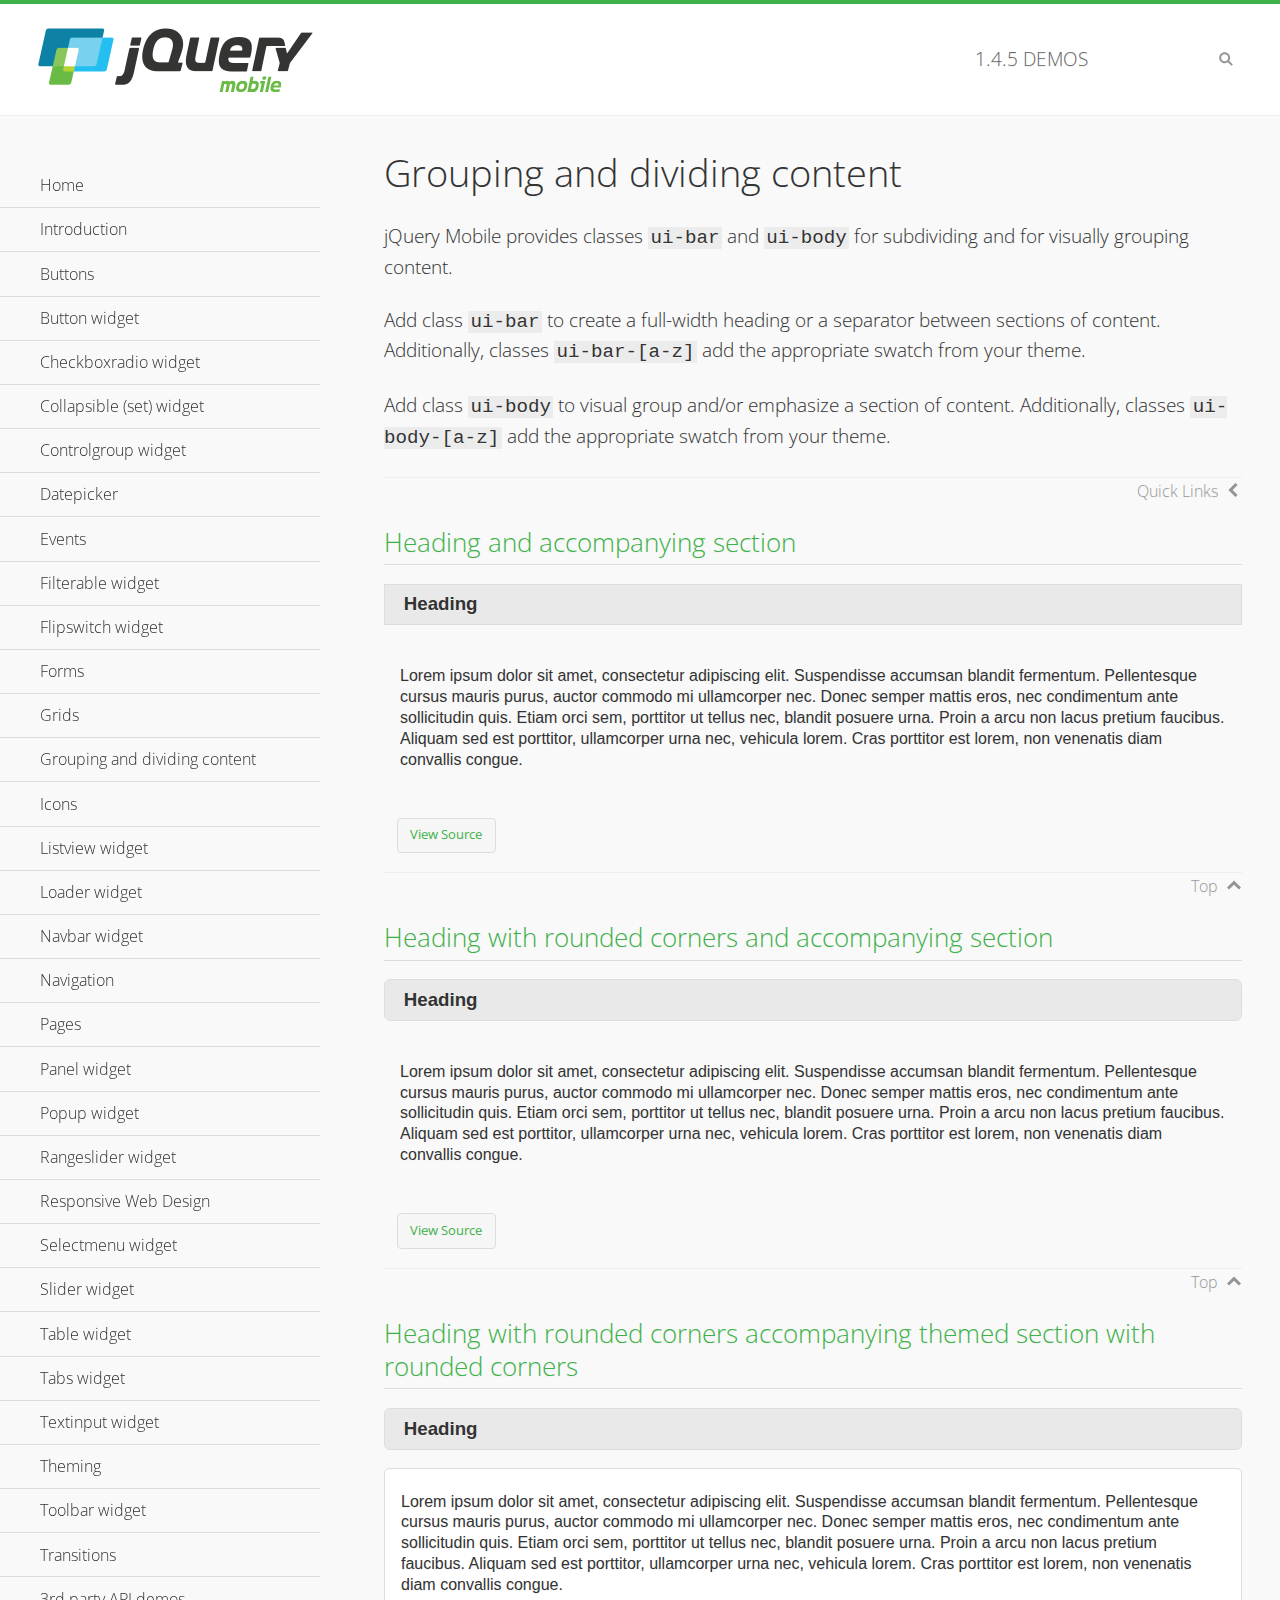
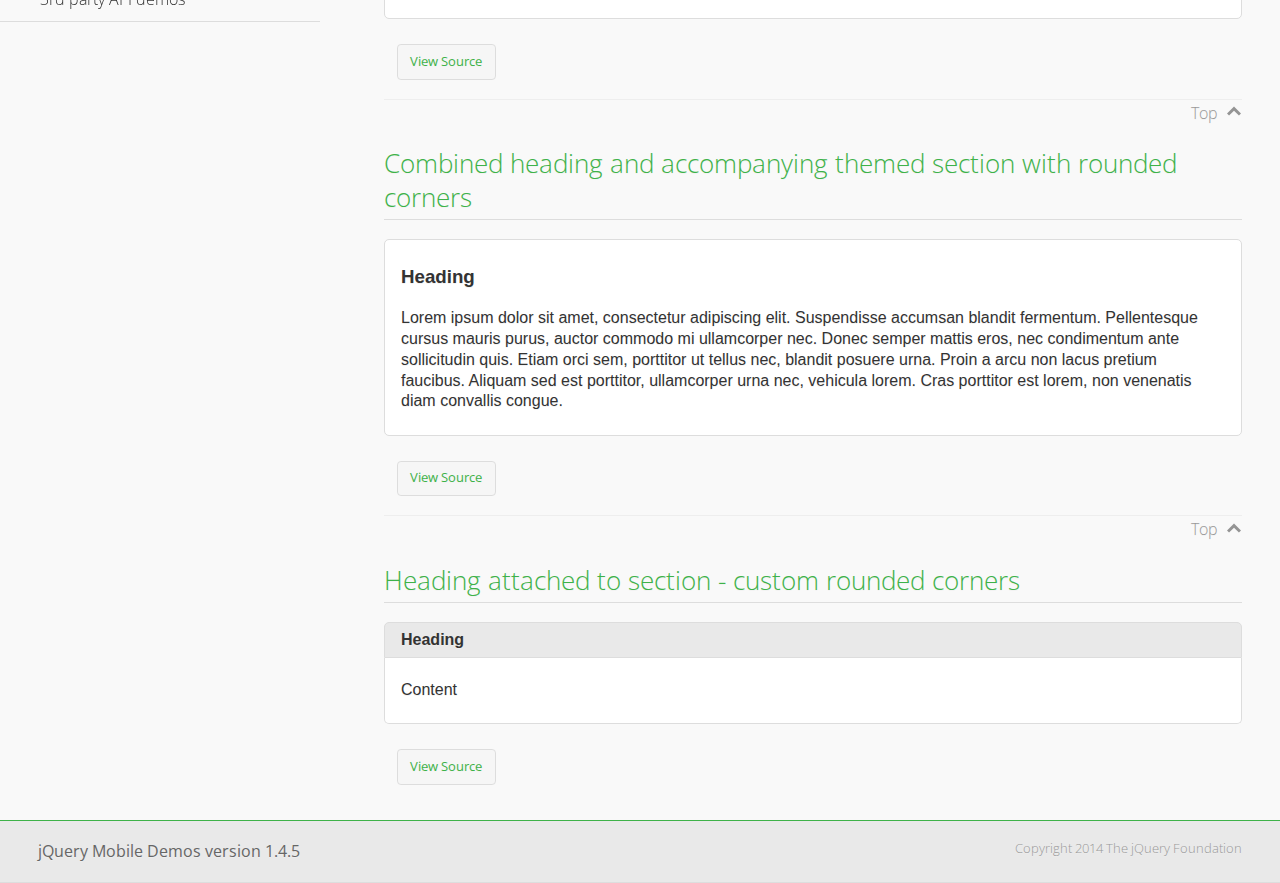
<file: js/demos/body-bar-classes/index.html>
<!DOCTYPE html>
<html>
	<head>
	<meta charset="utf-8">
	<meta name="viewport" content="width=device-width, initial-scale=1">
	<title>Grouping and dividing content - jQuery Mobile Demos</title>
	<link rel="shortcut icon" href="../favicon.ico">
	<link rel="stylesheet" href="http://fonts.googleapis.com/css?family=Open+Sans:300,400,700">
	<link rel="stylesheet" href="../css/themes/default/jquery.mobile-1.4.5.min.css">
	<link rel="stylesheet" href="../_assets/css/jqm-demos.css">
	<script src="../js/jquery.js"></script>
	<script src="../_assets/js/index.js"></script>
	<script src="../js/jquery.mobile-1.4.5.min.js"></script>
  <style id="combined-heading-and-section">
    .custom-corners .ui-bar {
      -webkit-border-top-left-radius: inherit;
      border-top-left-radius: inherit;
      -webkit-border-top-right-radius: inherit;
      border-top-right-radius: inherit;
    }
    .custom-corners .ui-body {
      border-top-width: 0;
      -webkit-border-bottom-left-radius: inherit;
      border-bottom-left-radius: inherit;
      -webkit-border-bottom-right-radius: inherit;
      border-bottom-right-radius: inherit;
    }
  </style>
</head>
<body>
<div data-role="page" class="jqm-demos" data-quicklinks="true">

	<div data-role="header" class="jqm-header">
		<h2><a href="../" title="jQuery Mobile Demos home"><img src="../_assets/img/jquery-logo.png" alt="jQuery Mobile"></a></h2>
		<p><span class="jqm-version"></span> Demos</p>
		<a href="#" class="jqm-navmenu-link ui-btn ui-btn-icon-notext ui-corner-all ui-icon-bars ui-nodisc-icon ui-alt-icon ui-btn-left">Menu</a>
		<a href="#" class="jqm-search-link ui-btn ui-btn-icon-notext ui-corner-all ui-icon-search ui-nodisc-icon ui-alt-icon ui-btn-right">Search</a>
	</div><!-- /header -->

	<div role="main" class="ui-content jqm-content">

		<h1>Grouping and dividing content</h1>

		<p>jQuery Mobile provides classes <code>ui-bar</code> and <code>ui-body</code> for subdividing and for visually grouping content.</p>
		<p>Add class <code>ui-bar</code> to create a full-width heading or a separator between sections of content. Additionally, classes <code>ui-bar-[a-z]</code> add the appropriate swatch from your theme.</p>
		<p>Add class <code>ui-body</code> to visual group and/or emphasize a section of content. Additionally, classes <code>ui-body-[a-z]</code> add the appropriate swatch from your theme.</p>

		<h2>Heading and accompanying section</h2>

		<div data-demo-html="true">
      <h3 class="ui-bar ui-bar-a">Heading</h3>
			<div class="ui-body">
				<p>Lorem ipsum dolor sit amet, consectetur adipiscing elit. Suspendisse accumsan blandit fermentum. Pellentesque cursus mauris purus, auctor commodo mi ullamcorper nec. Donec semper mattis eros, nec condimentum ante sollicitudin quis. Etiam orci sem, porttitor ut tellus nec, blandit posuere urna. Proin a arcu non lacus pretium faucibus. Aliquam sed est porttitor, ullamcorper urna nec, vehicula lorem. Cras porttitor est lorem, non venenatis diam convallis congue.</p>
			</div>
		</div>

		<h2>Heading with rounded corners and accompanying section</h2>

		<div data-demo-html="true">
      <h3 class="ui-bar ui-bar-a ui-corner-all">Heading</h3>
			<div class="ui-body">
				<p>Lorem ipsum dolor sit amet, consectetur adipiscing elit. Suspendisse accumsan blandit fermentum. Pellentesque cursus mauris purus, auctor commodo mi ullamcorper nec. Donec semper mattis eros, nec condimentum ante sollicitudin quis. Etiam orci sem, porttitor ut tellus nec, blandit posuere urna. Proin a arcu non lacus pretium faucibus. Aliquam sed est porttitor, ullamcorper urna nec, vehicula lorem. Cras porttitor est lorem, non venenatis diam convallis congue.</p>
			</div>
		</div>

		<h2>Heading with rounded corners accompanying themed section with rounded corners</h2>

		<div data-demo-html="true">
      <h3 class="ui-bar ui-bar-a ui-corner-all">Heading</h3>
			<div class="ui-body ui-body-a ui-corner-all">
				<p>Lorem ipsum dolor sit amet, consectetur adipiscing elit. Suspendisse accumsan blandit fermentum. Pellentesque cursus mauris purus, auctor commodo mi ullamcorper nec. Donec semper mattis eros, nec condimentum ante sollicitudin quis. Etiam orci sem, porttitor ut tellus nec, blandit posuere urna. Proin a arcu non lacus pretium faucibus. Aliquam sed est porttitor, ullamcorper urna nec, vehicula lorem. Cras porttitor est lorem, non venenatis diam convallis congue.</p>
			</div>
		</div>

		<h2>Combined heading and accompanying themed section with rounded corners</h2>

		<div data-demo-html="true">
			<div class="ui-body ui-body-a ui-corner-all">
	      <h3>Heading</h3>
				<p>Lorem ipsum dolor sit amet, consectetur adipiscing elit. Suspendisse accumsan blandit fermentum. Pellentesque cursus mauris purus, auctor commodo mi ullamcorper nec. Donec semper mattis eros, nec condimentum ante sollicitudin quis. Etiam orci sem, porttitor ut tellus nec, blandit posuere urna. Proin a arcu non lacus pretium faucibus. Aliquam sed est porttitor, ullamcorper urna nec, vehicula lorem. Cras porttitor est lorem, non venenatis diam convallis congue.</p>
			</div>
		</div>

		<h2>Heading attached to section - custom rounded corners</h2>

		<div data-demo-html="true" data-demo-css="#combined-heading-and-section">
      <div class="ui-corner-all custom-corners">
        <div class="ui-bar ui-bar-a">
          <h3>Heading</h3>
        </div>
        <div class="ui-body ui-body-a">
          <p>Content</p>
        </div>
      </div>
		</div>

	</div><!-- /content -->
	    <div data-role="panel" class="jqm-navmenu-panel" data-position="left" data-display="overlay" data-theme="a">
	    	<ul class="jqm-list ui-alt-icon ui-nodisc-icon">
<li data-filtertext="demos homepage" data-icon="home"><a href=".././">Home</a></li>
<li data-filtertext="introduction overview getting started"><a href="../intro/" data-ajax="false">Introduction</a></li>
<li data-filtertext="buttons button markup buttonmarkup method anchor link button element"><a href="../button-markup/" data-ajax="false">Buttons</a></li>
<li data-filtertext="form button widget input button submit reset"><a href="../button/" data-ajax="false">Button widget</a></li>
<li data-role="collapsible" data-enhanced="true" data-collapsed-icon="carat-d" data-expanded-icon="carat-u" data-iconpos="right" data-inset="false" class="ui-collapsible ui-collapsible-themed-content ui-collapsible-collapsed">
	<h3 class="ui-collapsible-heading ui-collapsible-heading-collapsed">
		<a href="#" class="ui-collapsible-heading-toggle ui-btn ui-btn-icon-right ui-btn-inherit ui-icon-carat-d">
		    Checkboxradio widget<span class="ui-collapsible-heading-status"> click to expand contents</span>
		</a>
	</h3>
	<div class="ui-collapsible-content ui-body-inherit ui-collapsible-content-collapsed" aria-hidden="true">
		<ul>
			<li data-filtertext="form checkboxradio widget checkbox input checkboxes controlgroups"><a href="../checkboxradio-checkbox/" data-ajax="false">Checkboxes</a></li>
			<li data-filtertext="form checkboxradio widget radio input radio buttons controlgroups"><a href="../checkboxradio-radio/" data-ajax="false">Radio buttons</a></li>
		</ul>
	</div>
</li>
<li data-role="collapsible" data-enhanced="true" data-collapsed-icon="carat-d" data-expanded-icon="carat-u" data-iconpos="right" data-inset="false" class="ui-collapsible ui-collapsible-themed-content ui-collapsible-collapsed">
	<h3 class="ui-collapsible-heading ui-collapsible-heading-collapsed">
		<a href="#" class="ui-collapsible-heading-toggle ui-btn ui-btn-icon-right ui-btn-inherit ui-icon-carat-d">
			Collapsible (set) widget<span class="ui-collapsible-heading-status"> click to expand contents</span>
		</a>
	</h3>
	<div class="ui-collapsible-content ui-body-inherit ui-collapsible-content-collapsed" aria-hidden="true">
		<ul>
			<li data-filtertext="collapsibles content formatting"><a href="../collapsible/" data-ajax="false">Collapsible</a></li>
			<li data-filtertext="dynamic collapsible set accordion append expand"><a href="../collapsible-dynamic/" data-ajax="false">Dynamic collapsibles</a></li>
			<li data-filtertext="accordions collapsible set widget content formatting grouped collapsibles"><a href="../collapsibleset/" data-ajax="false">Collapsible set</a></li>
		</ul>
	</div>
</li>
<li data-role="collapsible" data-enhanced="true" data-collapsed-icon="carat-d" data-expanded-icon="carat-u" data-iconpos="right" data-inset="false" class="ui-collapsible ui-collapsible-themed-content ui-collapsible-collapsed">
	<h3 class="ui-collapsible-heading ui-collapsible-heading-collapsed">
		<a href="#" class="ui-collapsible-heading-toggle ui-btn ui-btn-icon-right ui-btn-inherit ui-icon-carat-d">
			Controlgroup widget<span class="ui-collapsible-heading-status"> click to expand contents</span>
		</a>
	</h3>
	<div class="ui-collapsible-content ui-body-inherit ui-collapsible-content-collapsed" aria-hidden="true">
		<ul>
			<li data-filtertext="controlgroups selectmenu checkboxradio input grouped buttons horizontal vertical"><a href="../controlgroup/" data-ajax="false">Controlgroup</a></li>
			<li data-filtertext="dynamic controlgroup dynamically add buttons"><a href="../controlgroup-dynamic/" data-ajax="false">Dynamic controlgroups</a></li>
		</ul>
	</div>
</li>
<li data-filtertext="form datepicker widget date input"><a href="../datepicker/" data-ajax="false">Datepicker</a></li>
<li data-role="collapsible" data-enhanced="true" data-collapsed-icon="carat-d" data-expanded-icon="carat-u" data-iconpos="right" data-inset="false" class="ui-collapsible ui-collapsible-themed-content ui-collapsible-collapsed">
	<h3 class="ui-collapsible-heading ui-collapsible-heading-collapsed">
		<a href="#" class="ui-collapsible-heading-toggle ui-btn ui-btn-icon-right ui-btn-inherit ui-icon-carat-d">
			Events<span class="ui-collapsible-heading-status"> click to expand contents</span>
		</a>
	</h3>
	<div class="ui-collapsible-content ui-body-inherit ui-collapsible-content-collapsed" aria-hidden="true">
		<ul>
			<li data-filtertext="swipe to delete list items listviews swipe events"><a href="../swipe-list/" data-ajax="false">Swipe list items</a></li>
			<li data-filtertext="swipe to navigate swipe page navigation swipe events"><a href="../swipe-page/" data-ajax="false">Swipe page navigation</a></li>
		</ul>
	</div>
</li>
<li data-filtertext="filterable filter elements sorting searching listview table"><a href="../filterable/" data-ajax="false">Filterable widget</a></li>
<li data-filtertext="form flipswitch widget flip toggle switch binary select checkbox input"><a href="../flipswitch/" data-ajax="false">Flipswitch widget</a></li>
<li data-role="collapsible" data-enhanced="true" data-collapsed-icon="carat-d" data-expanded-icon="carat-u" data-iconpos="right" data-inset="false" class="ui-collapsible ui-collapsible-themed-content ui-collapsible-collapsed">
	<h3 class="ui-collapsible-heading ui-collapsible-heading-collapsed">
		<a href="#" class="ui-collapsible-heading-toggle ui-btn ui-btn-icon-right ui-btn-inherit ui-icon-carat-d">
			Forms<span class="ui-collapsible-heading-status"> click to expand contents</span>
		</a>
	</h3>
	<div class="ui-collapsible-content ui-body-inherit ui-collapsible-content-collapsed" aria-hidden="true">
		<ul>
			<li data-filtertext="forms text checkbox radio range button submit reset inputs selects textarea slider flipswitch label form elements"><a href="../forms/" data-ajax="false">Forms</a></li>
			<li data-filtertext="form hide labels hidden accessible ui-hidden-accessible forms"><a href="../forms-label-hidden-accessible/" data-ajax="false">Hide labels</a></li>
			<li data-filtertext="form field containers fieldcontain ui-field-contain forms"><a href="../forms-field-contain/" data-ajax="false">Field containers</a></li>
			<li data-filtertext="forms disabled form elements"><a href="../forms-disabled/" data-ajax="false">Forms disabled</a></li>
			<li data-filtertext="forms gallery examples overview forms text checkbox radio range button submit reset inputs selects textarea slider flipswitch label form elements"><a href="../forms-gallery/" data-ajax="false">Forms gallery</a></li>
		</ul>
	</div>
</li>
<li data-role="collapsible" data-enhanced="true" data-collapsed-icon="carat-d" data-expanded-icon="carat-u" data-iconpos="right" data-inset="false" class="ui-collapsible ui-collapsible-themed-content ui-collapsible-collapsed">
	<h3 class="ui-collapsible-heading ui-collapsible-heading-collapsed">
		<a href="#" class="ui-collapsible-heading-toggle ui-btn ui-btn-icon-right ui-btn-inherit ui-icon-carat-d">
			Grids<span class="ui-collapsible-heading-status"> click to expand contents</span>
		</a>
	</h3>
	<div class="ui-collapsible-content ui-body-inherit ui-collapsible-content-collapsed" aria-hidden="true">
		<ul>
			<li data-filtertext="grids columns blocks content formatting rwd responsive css framework"><a href="../grids/" data-ajax="false">Grids</a></li>
			<li data-filtertext="buttons in grids css framework"><a href="../grids-buttons/" data-ajax="false">Buttons in grids</a></li>
			<li data-filtertext="custom responsive grids rwd css framework"><a href="../grids-custom-responsive/" data-ajax="false">Custom responsive grids</a></li>
		</ul>
	</div>
</li>
<li data-filtertext="blocks content formatting sections heading"><a href="../body-bar-classes/" data-ajax="false">Grouping and dividing content</a></li>
<li data-role="collapsible" data-enhanced="true" data-collapsed-icon="carat-d" data-expanded-icon="carat-u" data-iconpos="right" data-inset="false" class="ui-collapsible ui-collapsible-themed-content ui-collapsible-collapsed">
	<h3 class="ui-collapsible-heading ui-collapsible-heading-collapsed">
		<a href="#" class="ui-collapsible-heading-toggle ui-btn ui-btn-icon-right ui-btn-inherit ui-icon-carat-d">
			Icons<span class="ui-collapsible-heading-status"> click to expand contents</span>
		</a>
	</h3>
	<div class="ui-collapsible-content ui-body-inherit ui-collapsible-content-collapsed" aria-hidden="true">
		<ul>
			<li data-filtertext="button icons svg disc alt custom icon position"><a href="../icons/" data-ajax="false">Icons</a></li>
			<li data-filtertext=""><a href="../icons-grunticon/" data-ajax="false">Grunticon loader</a></li>
		</ul>
	</div>
</li>
<li data-role="collapsible" data-enhanced="true" data-collapsed-icon="carat-d" data-expanded-icon="carat-u" data-iconpos="right" data-inset="false" class="ui-collapsible ui-collapsible-themed-content ui-collapsible-collapsed">
	<h3 class="ui-collapsible-heading ui-collapsible-heading-collapsed">
		<a href="#" class="ui-collapsible-heading-toggle ui-btn ui-btn-icon-right ui-btn-inherit ui-icon-carat-d">
			Listview widget<span class="ui-collapsible-heading-status"> click to expand contents</span>
		</a>
	</h3>
	<div class="ui-collapsible-content ui-body-inherit ui-collapsible-content-collapsed" aria-hidden="true">
		<ul>
			<li data-filtertext="listview widget thumbnails icons nested split button collapsible ul ol"><a href="../listview/" data-ajax="false">Listview</a></li>
			<li data-filtertext="autocomplete filterable reveal listview filtertextbeforefilter placeholder"><a href="../listview-autocomplete/" data-ajax="false">Listview autocomplete</a></li>
			<li data-filtertext="autocomplete filterable reveal listview remote data filtertextbeforefilter placeholder"><a href="../listview-autocomplete-remote/" data-ajax="false">Listview autocomplete remote data</a></li>
			<li data-filtertext="autodividers anchor jump scroll linkbars listview lists ul ol"><a href="../listview-autodividers-linkbar/" data-ajax="false">Listview autodividers linkbar</a></li>
			<li data-filtertext="listview autodividers selector autodividersselector lists ul ol"><a href="../listview-autodividers-selector/" data-ajax="false">Listview autodividers selector</a></li>
			<li data-filtertext="listview nested list items"><a href="../listview-nested-lists/" data-ajax="false">Nested Listviews</a></li>
			<li data-filtertext="listview collapsible list items flat"><a href="../listview-collapsible-item-flat/" data-ajax="false">Listview collapsible list items (flat)</a></li>
			<li data-filtertext="listview collapsible list indented"><a href="../listview-collapsible-item-indented/" data-ajax="false">Listview collapsible list items (indented)</a></li>
			<li data-filtertext="grid listview responsive grids responsive listviews lists ul"><a href="../listview-grid/" data-ajax="false">Listview responsive grid</a></li>
		</ul>
	</div>
</li>
<li data-filtertext="loader widget page loading navigation overlay spinner"><a href="../loader/" data-ajax="false">Loader widget</a></li>
<li data-filtertext="navbar widget navmenu toolbars header footer"><a href="../navbar/" data-ajax="false">Navbar widget</a></li>
<li data-role="collapsible" data-enhanced="true" data-collapsed-icon="carat-d" data-expanded-icon="carat-u" data-iconpos="right" data-inset="false" class="ui-collapsible ui-collapsible-themed-content ui-collapsible-collapsed">
	<h3 class="ui-collapsible-heading ui-collapsible-heading-collapsed">
		<a href="#" class="ui-collapsible-heading-toggle ui-btn ui-btn-icon-right ui-btn-inherit ui-icon-carat-d">
			Navigation<span class="ui-collapsible-heading-status"> click to expand contents</span>
		</a>
	</h3>
	<div class="ui-collapsible-content ui-body-inherit ui-collapsible-content-collapsed" aria-hidden="true">
		<ul>
			<li data-filtertext="ajax navigation navigate widget history event method"><a href="../navigation/" data-ajax="false">Navigation</a></li>
			<li data-filtertext="linking pages page links navigation ajax prefetch cache"><a href="../navigation-linking-pages/" data-ajax="false">Linking pages</a></li>
			<!-- <li data-filtertext="php redirect server redirection server-side navigation"><a href="../navigation-php-redirect/" data-ajax="false">PHP redirect demo</a></li>-->
			<li data-filtertext="navigation redirection hash query"><a href="../navigation-hash-processing/" data-ajax="false">Hash processing demo</a></li>
			<li data-filtertext="navigation redirection hash query"><a href="../page-events/" data-ajax="false">Page Navigation Events</a></li>
		</ul>
	</div>
</li>
<li data-role="collapsible" data-enhanced="true" data-collapsed-icon="carat-d" data-expanded-icon="carat-u" data-iconpos="right" data-inset="false" class="ui-collapsible ui-collapsible-themed-content ui-collapsible-collapsed">
	<h3 class="ui-collapsible-heading ui-collapsible-heading-collapsed">
		<a href="#" class="ui-collapsible-heading-toggle ui-btn ui-btn-icon-right ui-btn-inherit ui-icon-carat-d">
			Pages<span class="ui-collapsible-heading-status"> click to expand contents</span>
		</a>
	</h3>
	<div class="ui-collapsible-content ui-body-inherit ui-collapsible-content-collapsed" aria-hidden="true">
		<ul>
			<li data-filtertext="pages page widget ajax navigation"><a href="../pages/" data-ajax="false">Pages</a></li>
			<li data-filtertext="single page"><a href="../pages-single-page/" data-ajax="false">Single page</a></li>
			<li data-filtertext="multipage multi-page page"><a href="../pages-multi-page/" data-ajax="false">Multi-page template</a></li>
			<li data-filtertext="dialog page widget modal popup"><a href="../pages-dialog/" data-ajax="false">Dialog page</a></li>
		</ul>
	</div>
</li>
<li data-role="collapsible" data-enhanced="true" data-collapsed-icon="carat-d" data-expanded-icon="carat-u" data-iconpos="right" data-inset="false" class="ui-collapsible ui-collapsible-themed-content ui-collapsible-collapsed">
	<h3 class="ui-collapsible-heading ui-collapsible-heading-collapsed">
		<a href="#" class="ui-collapsible-heading-toggle ui-btn ui-btn-icon-right ui-btn-inherit ui-icon-carat-d">
			Panel widget<span class="ui-collapsible-heading-status"> click to expand contents</span>
		</a>
	</h3>
	<div class="ui-collapsible-content ui-body-inherit ui-collapsible-content-collapsed" aria-hidden="true">
		<ul>
			<li data-filtertext="panel widget sliding panels reveal push overlay responsive"><a href="../panel/" data-ajax="false">Panel</a></li>
			<li data-filtertext=""><a href="../panel-external/" data-ajax="false">External panels</a></li>
			<li data-filtertext="panel "><a href="../panel-fixed/" data-ajax="false">Fixed panels</a></li>
			<li data-filtertext="panel slide panels sliding panels shadow rwd responsive breakpoint"><a href="../panel-responsive/" data-ajax="false">Panels responsive</a></li>
			<li data-filtertext="panel custom style custom panel width reveal shadow listview panel styling page background wrapper"><a href="../panel-styling/" data-ajax="false">Custom panel style</a></li>
			<li data-filtertext="panel open on swipe"><a href="../panel-swipe-open/" data-ajax="false">Panel open on swipe</a></li>
			<li data-filtertext="panels outside page internal external toolbars"><a href="../panel-external-internal/" data-ajax="false">Panel external and internal</a></li>
		</ul>
	</div>
</li>
<li data-role="collapsible" data-enhanced="true" data-collapsed-icon="carat-d" data-expanded-icon="carat-u" data-iconpos="right" data-inset="false" class="ui-collapsible ui-collapsible-themed-content ui-collapsible-collapsed">
	<h3 class="ui-collapsible-heading ui-collapsible-heading-collapsed">
		<a href="#" class="ui-collapsible-heading-toggle ui-btn ui-btn-icon-right ui-btn-inherit ui-icon-carat-d">
			Popup widget<span class="ui-collapsible-heading-status"> click to expand contents</span>
		</a>
	</h3>
	<div class="ui-collapsible-content ui-body-inherit ui-collapsible-content-collapsed" aria-hidden="true">
		<ul>
			<li data-filtertext="popup widget popups dialog modal transition tooltip lightbox form overlay screen flip pop fade transition"><a href="../popup/" data-ajax="false">Popup</a></li>
			<li data-filtertext="popup alignment position"><a href="../popup-alignment/" data-ajax="false">Popup alignment</a></li>
			<li data-filtertext="popup arrow size popups popover"><a href="../popup-arrow-size/" data-ajax="false">Popup arrow size</a></li>
			<li data-filtertext="dynamic popups popup images lightbox"><a href="../popup-dynamic/" data-ajax="false">Dynamic popups</a></li>
			<li data-filtertext="popups with iframes scaling"><a href="../popup-iframe/" data-ajax="false">Popups with iframes</a></li>
			<li data-filtertext="popup image scaling"><a href="../popup-image-scaling/" data-ajax="false">Popup image scaling</a></li>
			<li data-filtertext="external popup outside multi-page"><a href="../popup-outside-multipage/" data-ajax="false">Popup outside multi-page</a></li>
		</ul>
	</div>
</li>
<li data-filtertext="form rangeslider widget dual sliders dual handle sliders range input"><a href="../rangeslider/" data-ajax="false">Rangeslider widget</a></li>
<li data-filtertext="responsive web design rwd adaptive progressive enhancement PE accessible mobile breakpoints media query media queries"><a href="../rwd/" data-ajax="false">Responsive Web Design</a></li>
<li data-role="collapsible" data-enhanced="true" data-collapsed-icon="carat-d" data-expanded-icon="carat-u" data-iconpos="right" data-inset="false" class="ui-collapsible ui-collapsible-themed-content ui-collapsible-collapsed">
	<h3 class="ui-collapsible-heading ui-collapsible-heading-collapsed">
		<a href="#" class="ui-collapsible-heading-toggle ui-btn ui-btn-icon-right ui-btn-inherit ui-icon-carat-d">
			Selectmenu widget<span class="ui-collapsible-heading-status"> click to expand contents</span>
		</a>
	</h3>
	<div class="ui-collapsible-content ui-body-inherit ui-collapsible-content-collapsed" aria-hidden="true">
		<ul>
			<li data-filtertext="form selectmenu widget select input custom select menu selects"><a href="../selectmenu/" data-ajax="false">Selectmenu</a></li>
			<li data-filtertext="form custom select menu selectmenu widget custom menu option optgroup multiple selects"><a href="../selectmenu-custom/" data-ajax="false">Custom select menu</a></li>
			<li data-filtertext="filterable select filter popup dialog"><a href="../selectmenu-custom-filter/" data-ajax="false">Custom select menu with filter</a></li>
		</ul>
	</div>
</li>
<li data-role="collapsible" data-enhanced="true" data-collapsed-icon="carat-d" data-expanded-icon="carat-u" data-iconpos="right" data-inset="false" class="ui-collapsible ui-collapsible-themed-content ui-collapsible-collapsed">
	<h3 class="ui-collapsible-heading ui-collapsible-heading-collapsed">
		<a href="#" class="ui-collapsible-heading-toggle ui-btn ui-btn-icon-right ui-btn-inherit ui-icon-carat-d">
			Slider widget<span class="ui-collapsible-heading-status"> click to expand contents</span>
		</a>
	</h3>
	<div class="ui-collapsible-content ui-body-inherit ui-collapsible-content-collapsed" aria-hidden="true">
		<ul>
			<li data-filtertext="form slider widget range input single sliders"><a href="../slider/" data-ajax="false">Slider</a></li>
			<li data-filtertext="form slider widget flipswitch slider binary select flip toggle switch"><a href="../slider-flipswitch/" data-ajax="false">Slider flip toggle switch</a></li>
			<li data-filtertext="form slider tooltip handle value input range sliders"><a href="../slider-tooltip/" data-ajax="false">Slider tooltip</a></li>
		</ul>
	</div>
</li>
<li data-role="collapsible" data-enhanced="true" data-collapsed-icon="carat-d" data-expanded-icon="carat-u" data-iconpos="right" data-inset="false" class="ui-collapsible ui-collapsible-themed-content ui-collapsible-collapsed">
	<h3 class="ui-collapsible-heading ui-collapsible-heading-collapsed">
		<a href="#" class="ui-collapsible-heading-toggle ui-btn ui-btn-icon-right ui-btn-inherit ui-icon-carat-d">
			Table widget<span class="ui-collapsible-heading-status"> click to expand contents</span>
		</a>
	</h3>
	<div class="ui-collapsible-content ui-body-inherit ui-collapsible-content-collapsed" aria-hidden="true">
		<ul>
			<li data-filtertext="table widget reflow column toggle th td responsive tables rwd hide show tabular"><a href="../table-column-toggle/" data-ajax="false">Table Column Toggle</a></li>
			<li data-filtertext="table column toggle phone comparison demo"><a href="../table-column-toggle-example/" data-ajax="false">Table Column Toggle demo</a></li>
			<li data-filtertext="responsive tables table column toggle heading groups rwd breakpoint"><a href="../table-column-toggle-heading-groups/" data-ajax="false">Table Column Toggle heading groups</a></li>
			<li data-filtertext="responsive tables table column toggle hide rwd breakpoint customization options"><a href="../table-column-toggle-options/" data-ajax="false">Table Column Toggle options</a></li>
			<li data-filtertext="table reflow th td responsive rwd columns tabular"><a href="../table-reflow/" data-ajax="false">Table Reflow</a></li>
			<li data-filtertext="responsive tables table reflow heading groups rwd breakpoint"><a href="../table-reflow-heading-groups/" data-ajax="false">Table Reflow heading groups</a></li>
			<li data-filtertext="responsive tables table reflow stripes strokes table style"><a href="../table-reflow-stripes-strokes/" data-ajax="false">Table Reflow stripes and strokes</a></li>
			<li data-filtertext="responsive tables table reflow stack custom styles"><a href="../table-reflow-styling/" data-ajax="false">Table Reflow custom styles</a></li>
		</ul>
	</div>
</li>
<li data-filtertext="ui tabs widget"><a href="../tabs/" data-ajax="false">Tabs widget</a></li>
<li data-filtertext="form textinput widget text input textarea number date time tel email file color password"><a href="../textinput/" data-ajax="false">Textinput widget</a></li>
<li data-role="collapsible" data-enhanced="true" data-collapsed-icon="carat-d" data-expanded-icon="carat-u" data-iconpos="right" data-inset="false" class="ui-collapsible ui-collapsible-themed-content ui-collapsible-collapsed">
	<h3 class="ui-collapsible-heading ui-collapsible-heading-collapsed">
		<a href="#" class="ui-collapsible-heading-toggle ui-btn ui-btn-icon-right ui-btn-inherit ui-icon-carat-d">
			Theming<span class="ui-collapsible-heading-status"> click to expand contents</span>
		</a>
	</h3>
	<div class="ui-collapsible-content ui-body-inherit ui-collapsible-content-collapsed" aria-hidden="true">
		<ul>
			<li data-filtertext="default theme swatches theming style css"><a href="../theme-default/" data-ajax="false">Default theme</a></li>
			<li data-filtertext="classic theme old theme swatches theming style css"><a href="../theme-classic/" data-ajax="false">Classic theme</a></li>
		</ul>
	</div>
</li>
<li data-role="collapsible" data-enhanced="true" data-collapsed-icon="carat-d" data-expanded-icon="carat-u" data-iconpos="right" data-inset="false" class="ui-collapsible ui-collapsible-themed-content ui-collapsible-collapsed">
	<h3 class="ui-collapsible-heading ui-collapsible-heading-collapsed">
		<a href="#" class="ui-collapsible-heading-toggle ui-btn ui-btn-icon-right ui-btn-inherit ui-icon-carat-d">
			Toolbar widget<span class="ui-collapsible-heading-status"> click to expand contents</span>
		</a>
	</h3>
	<div class="ui-collapsible-content ui-body-inherit ui-collapsible-content-collapsed" aria-hidden="true">
		<ul>
			<li data-filtertext="toolbar widget header footer toolbars fixed fullscreen external sections"><a href="../toolbar/" data-ajax="false">Toolbar</a></li>
			<li data-filtertext="dynamic toolbars dynamically add toolbar header footer"><a href="../toolbar-dynamic/" data-ajax="false">Dynamic toolbars</a></li>
			<li data-filtertext="external toolbars header footer"><a href="../toolbar-external/" data-ajax="false">External toolbars</a></li>
			<li data-filtertext="fixed toolbars header footer"><a href="../toolbar-fixed/" data-ajax="false">Fixed toolbars</a></li>
			<li data-filtertext="fixed fullscreen toolbars header footer"><a href="../toolbar-fixed-fullscreen/" data-ajax="false">Fullscreen toolbars</a></li>
			<li data-filtertext="external fixed toolbars header footer"><a href="../toolbar-fixed-external/" data-ajax="false">Fixed external toolbars</a></li>
			<li data-filtertext="external persistent toolbars header footer navbar navmenu"><a href="../toolbar-fixed-persistent/" data-ajax="false">Persistent toolbars</a></li>
			<li data-filtertext="external ajax optimized toolbars persistent toolbars header footer navbar"><a href="../toolbar-fixed-persistent-optimized/" data-ajax="false">Ajax optimized toolbars</a></li>
			<li data-filtertext="form in toolbars header footer"><a href="../toolbar-fixed-forms/" data-ajax="false">Form in toolbar</a></li>
		</ul>
	</div>
</li>
<li data-filtertext="page transitions animated pages popup navigation flip slide fade pop"><a href="../transitions/" data-ajax="false">Transitions</a></li>
<li data-role="collapsible" data-enhanced="true" data-collapsed-icon="carat-d" data-expanded-icon="carat-u" data-iconpos="right" data-inset="false" class="ui-collapsible ui-collapsible-themed-content ui-collapsible-collapsed">
	<h3 class="ui-collapsible-heading ui-collapsible-heading-collapsed">
		<a href="#" class="ui-collapsible-heading-toggle ui-btn ui-btn-icon-right ui-btn-inherit ui-icon-carat-d">
			3rd party API demos<span class="ui-collapsible-heading-status"> click to expand contents</span>
		</a>
	</h3>
	<div class="ui-collapsible-content ui-body-inherit ui-collapsible-content-collapsed" aria-hidden="true">
		<ul>
			<li data-filtertext="backbone requirejs navigation router"><a href="../backbone-requirejs/" data-ajax="false">Backbone RequireJS</a></li>
			<li data-filtertext="google maps geolocation demo"><a href="../map-geolocation/" data-ajax="false">Google Maps geolocation</a></li>
			<li data-filtertext="google maps hybrid"><a href="../map-list-toggle/" data-ajax="false">Google Maps list toggle</a></li>
		</ul>
	</div>
</li>



		     </ul>
		</div><!-- /panel -->


	<div data-role="footer" data-position="fixed" data-tap-toggle="false" class="jqm-footer">
		<p>jQuery Mobile Demos version <span class="jqm-version"></span></p>
		<p>Copyright 2014 The jQuery Foundation</p>
	</div><!-- /footer -->
	<!-- TODO: This should become an external panel so we can add input to markup (unique ID) -->
    <div data-role="panel" class="jqm-search-panel" data-position="right" data-display="overlay" data-theme="a">
		<div class="jqm-search">
			<ul class="jqm-list" data-filter-placeholder="Search demos..." data-filter-reveal="true">
<li data-filtertext="demos homepage" data-icon="home"><a href=".././">Home</a></li>
<li data-filtertext="introduction overview getting started"><a href="../intro/" data-ajax="false">Introduction</a></li>
<li data-filtertext="buttons button markup buttonmarkup method anchor link button element"><a href="../button-markup/" data-ajax="false">Buttons</a></li>
<li data-filtertext="form button widget input button submit reset"><a href="../button/" data-ajax="false">Button widget</a></li>
<li data-role="collapsible" data-enhanced="true" data-collapsed-icon="carat-d" data-expanded-icon="carat-u" data-iconpos="right" data-inset="false" class="ui-collapsible ui-collapsible-themed-content ui-collapsible-collapsed">
	<h3 class="ui-collapsible-heading ui-collapsible-heading-collapsed">
		<a href="#" class="ui-collapsible-heading-toggle ui-btn ui-btn-icon-right ui-btn-inherit ui-icon-carat-d">
		    Checkboxradio widget<span class="ui-collapsible-heading-status"> click to expand contents</span>
		</a>
	</h3>
	<div class="ui-collapsible-content ui-body-inherit ui-collapsible-content-collapsed" aria-hidden="true">
		<ul>
			<li data-filtertext="form checkboxradio widget checkbox input checkboxes controlgroups"><a href="../checkboxradio-checkbox/" data-ajax="false">Checkboxes</a></li>
			<li data-filtertext="form checkboxradio widget radio input radio buttons controlgroups"><a href="../checkboxradio-radio/" data-ajax="false">Radio buttons</a></li>
		</ul>
	</div>
</li>
<li data-role="collapsible" data-enhanced="true" data-collapsed-icon="carat-d" data-expanded-icon="carat-u" data-iconpos="right" data-inset="false" class="ui-collapsible ui-collapsible-themed-content ui-collapsible-collapsed">
	<h3 class="ui-collapsible-heading ui-collapsible-heading-collapsed">
		<a href="#" class="ui-collapsible-heading-toggle ui-btn ui-btn-icon-right ui-btn-inherit ui-icon-carat-d">
			Collapsible (set) widget<span class="ui-collapsible-heading-status"> click to expand contents</span>
		</a>
	</h3>
	<div class="ui-collapsible-content ui-body-inherit ui-collapsible-content-collapsed" aria-hidden="true">
		<ul>
			<li data-filtertext="collapsibles content formatting"><a href="../collapsible/" data-ajax="false">Collapsible</a></li>
			<li data-filtertext="dynamic collapsible set accordion append expand"><a href="../collapsible-dynamic/" data-ajax="false">Dynamic collapsibles</a></li>
			<li data-filtertext="accordions collapsible set widget content formatting grouped collapsibles"><a href="../collapsibleset/" data-ajax="false">Collapsible set</a></li>
		</ul>
	</div>
</li>
<li data-role="collapsible" data-enhanced="true" data-collapsed-icon="carat-d" data-expanded-icon="carat-u" data-iconpos="right" data-inset="false" class="ui-collapsible ui-collapsible-themed-content ui-collapsible-collapsed">
	<h3 class="ui-collapsible-heading ui-collapsible-heading-collapsed">
		<a href="#" class="ui-collapsible-heading-toggle ui-btn ui-btn-icon-right ui-btn-inherit ui-icon-carat-d">
			Controlgroup widget<span class="ui-collapsible-heading-status"> click to expand contents</span>
		</a>
	</h3>
	<div class="ui-collapsible-content ui-body-inherit ui-collapsible-content-collapsed" aria-hidden="true">
		<ul>
			<li data-filtertext="controlgroups selectmenu checkboxradio input grouped buttons horizontal vertical"><a href="../controlgroup/" data-ajax="false">Controlgroup</a></li>
			<li data-filtertext="dynamic controlgroup dynamically add buttons"><a href="../controlgroup-dynamic/" data-ajax="false">Dynamic controlgroups</a></li>
		</ul>
	</div>
</li>
<li data-filtertext="form datepicker widget date input"><a href="../datepicker/" data-ajax="false">Datepicker</a></li>
<li data-role="collapsible" data-enhanced="true" data-collapsed-icon="carat-d" data-expanded-icon="carat-u" data-iconpos="right" data-inset="false" class="ui-collapsible ui-collapsible-themed-content ui-collapsible-collapsed">
	<h3 class="ui-collapsible-heading ui-collapsible-heading-collapsed">
		<a href="#" class="ui-collapsible-heading-toggle ui-btn ui-btn-icon-right ui-btn-inherit ui-icon-carat-d">
			Events<span class="ui-collapsible-heading-status"> click to expand contents</span>
		</a>
	</h3>
	<div class="ui-collapsible-content ui-body-inherit ui-collapsible-content-collapsed" aria-hidden="true">
		<ul>
			<li data-filtertext="swipe to delete list items listviews swipe events"><a href="../swipe-list/" data-ajax="false">Swipe list items</a></li>
			<li data-filtertext="swipe to navigate swipe page navigation swipe events"><a href="../swipe-page/" data-ajax="false">Swipe page navigation</a></li>
		</ul>
	</div>
</li>
<li data-filtertext="filterable filter elements sorting searching listview table"><a href="../filterable/" data-ajax="false">Filterable widget</a></li>
<li data-filtertext="form flipswitch widget flip toggle switch binary select checkbox input"><a href="../flipswitch/" data-ajax="false">Flipswitch widget</a></li>
<li data-role="collapsible" data-enhanced="true" data-collapsed-icon="carat-d" data-expanded-icon="carat-u" data-iconpos="right" data-inset="false" class="ui-collapsible ui-collapsible-themed-content ui-collapsible-collapsed">
	<h3 class="ui-collapsible-heading ui-collapsible-heading-collapsed">
		<a href="#" class="ui-collapsible-heading-toggle ui-btn ui-btn-icon-right ui-btn-inherit ui-icon-carat-d">
			Forms<span class="ui-collapsible-heading-status"> click to expand contents</span>
		</a>
	</h3>
	<div class="ui-collapsible-content ui-body-inherit ui-collapsible-content-collapsed" aria-hidden="true">
		<ul>
			<li data-filtertext="forms text checkbox radio range button submit reset inputs selects textarea slider flipswitch label form elements"><a href="../forms/" data-ajax="false">Forms</a></li>
			<li data-filtertext="form hide labels hidden accessible ui-hidden-accessible forms"><a href="../forms-label-hidden-accessible/" data-ajax="false">Hide labels</a></li>
			<li data-filtertext="form field containers fieldcontain ui-field-contain forms"><a href="../forms-field-contain/" data-ajax="false">Field containers</a></li>
			<li data-filtertext="forms disabled form elements"><a href="../forms-disabled/" data-ajax="false">Forms disabled</a></li>
			<li data-filtertext="forms gallery examples overview forms text checkbox radio range button submit reset inputs selects textarea slider flipswitch label form elements"><a href="../forms-gallery/" data-ajax="false">Forms gallery</a></li>
		</ul>
	</div>
</li>
<li data-role="collapsible" data-enhanced="true" data-collapsed-icon="carat-d" data-expanded-icon="carat-u" data-iconpos="right" data-inset="false" class="ui-collapsible ui-collapsible-themed-content ui-collapsible-collapsed">
	<h3 class="ui-collapsible-heading ui-collapsible-heading-collapsed">
		<a href="#" class="ui-collapsible-heading-toggle ui-btn ui-btn-icon-right ui-btn-inherit ui-icon-carat-d">
			Grids<span class="ui-collapsible-heading-status"> click to expand contents</span>
		</a>
	</h3>
	<div class="ui-collapsible-content ui-body-inherit ui-collapsible-content-collapsed" aria-hidden="true">
		<ul>
			<li data-filtertext="grids columns blocks content formatting rwd responsive css framework"><a href="../grids/" data-ajax="false">Grids</a></li>
			<li data-filtertext="buttons in grids css framework"><a href="../grids-buttons/" data-ajax="false">Buttons in grids</a></li>
			<li data-filtertext="custom responsive grids rwd css framework"><a href="../grids-custom-responsive/" data-ajax="false">Custom responsive grids</a></li>
		</ul>
	</div>
</li>
<li data-filtertext="blocks content formatting sections heading"><a href="../body-bar-classes/" data-ajax="false">Grouping and dividing content</a></li>
<li data-role="collapsible" data-enhanced="true" data-collapsed-icon="carat-d" data-expanded-icon="carat-u" data-iconpos="right" data-inset="false" class="ui-collapsible ui-collapsible-themed-content ui-collapsible-collapsed">
	<h3 class="ui-collapsible-heading ui-collapsible-heading-collapsed">
		<a href="#" class="ui-collapsible-heading-toggle ui-btn ui-btn-icon-right ui-btn-inherit ui-icon-carat-d">
			Icons<span class="ui-collapsible-heading-status"> click to expand contents</span>
		</a>
	</h3>
	<div class="ui-collapsible-content ui-body-inherit ui-collapsible-content-collapsed" aria-hidden="true">
		<ul>
			<li data-filtertext="button icons svg disc alt custom icon position"><a href="../icons/" data-ajax="false">Icons</a></li>
			<li data-filtertext=""><a href="../icons-grunticon/" data-ajax="false">Grunticon loader</a></li>
		</ul>
	</div>
</li>
<li data-role="collapsible" data-enhanced="true" data-collapsed-icon="carat-d" data-expanded-icon="carat-u" data-iconpos="right" data-inset="false" class="ui-collapsible ui-collapsible-themed-content ui-collapsible-collapsed">
	<h3 class="ui-collapsible-heading ui-collapsible-heading-collapsed">
		<a href="#" class="ui-collapsible-heading-toggle ui-btn ui-btn-icon-right ui-btn-inherit ui-icon-carat-d">
			Listview widget<span class="ui-collapsible-heading-status"> click to expand contents</span>
		</a>
	</h3>
	<div class="ui-collapsible-content ui-body-inherit ui-collapsible-content-collapsed" aria-hidden="true">
		<ul>
			<li data-filtertext="listview widget thumbnails icons nested split button collapsible ul ol"><a href="../listview/" data-ajax="false">Listview</a></li>
			<li data-filtertext="autocomplete filterable reveal listview filtertextbeforefilter placeholder"><a href="../listview-autocomplete/" data-ajax="false">Listview autocomplete</a></li>
			<li data-filtertext="autocomplete filterable reveal listview remote data filtertextbeforefilter placeholder"><a href="../listview-autocomplete-remote/" data-ajax="false">Listview autocomplete remote data</a></li>
			<li data-filtertext="autodividers anchor jump scroll linkbars listview lists ul ol"><a href="../listview-autodividers-linkbar/" data-ajax="false">Listview autodividers linkbar</a></li>
			<li data-filtertext="listview autodividers selector autodividersselector lists ul ol"><a href="../listview-autodividers-selector/" data-ajax="false">Listview autodividers selector</a></li>
			<li data-filtertext="listview nested list items"><a href="../listview-nested-lists/" data-ajax="false">Nested Listviews</a></li>
			<li data-filtertext="listview collapsible list items flat"><a href="../listview-collapsible-item-flat/" data-ajax="false">Listview collapsible list items (flat)</a></li>
			<li data-filtertext="listview collapsible list indented"><a href="../listview-collapsible-item-indented/" data-ajax="false">Listview collapsible list items (indented)</a></li>
			<li data-filtertext="grid listview responsive grids responsive listviews lists ul"><a href="../listview-grid/" data-ajax="false">Listview responsive grid</a></li>
		</ul>
	</div>
</li>
<li data-filtertext="loader widget page loading navigation overlay spinner"><a href="../loader/" data-ajax="false">Loader widget</a></li>
<li data-filtertext="navbar widget navmenu toolbars header footer"><a href="../navbar/" data-ajax="false">Navbar widget</a></li>
<li data-role="collapsible" data-enhanced="true" data-collapsed-icon="carat-d" data-expanded-icon="carat-u" data-iconpos="right" data-inset="false" class="ui-collapsible ui-collapsible-themed-content ui-collapsible-collapsed">
	<h3 class="ui-collapsible-heading ui-collapsible-heading-collapsed">
		<a href="#" class="ui-collapsible-heading-toggle ui-btn ui-btn-icon-right ui-btn-inherit ui-icon-carat-d">
			Navigation<span class="ui-collapsible-heading-status"> click to expand contents</span>
		</a>
	</h3>
	<div class="ui-collapsible-content ui-body-inherit ui-collapsible-content-collapsed" aria-hidden="true">
		<ul>
			<li data-filtertext="ajax navigation navigate widget history event method"><a href="../navigation/" data-ajax="false">Navigation</a></li>
			<li data-filtertext="linking pages page links navigation ajax prefetch cache"><a href="../navigation-linking-pages/" data-ajax="false">Linking pages</a></li>
			<!-- <li data-filtertext="php redirect server redirection server-side navigation"><a href="../navigation-php-redirect/" data-ajax="false">PHP redirect demo</a></li>-->
			<li data-filtertext="navigation redirection hash query"><a href="../navigation-hash-processing/" data-ajax="false">Hash processing demo</a></li>
			<li data-filtertext="navigation redirection hash query"><a href="../page-events/" data-ajax="false">Page Navigation Events</a></li>
		</ul>
	</div>
</li>
<li data-role="collapsible" data-enhanced="true" data-collapsed-icon="carat-d" data-expanded-icon="carat-u" data-iconpos="right" data-inset="false" class="ui-collapsible ui-collapsible-themed-content ui-collapsible-collapsed">
	<h3 class="ui-collapsible-heading ui-collapsible-heading-collapsed">
		<a href="#" class="ui-collapsible-heading-toggle ui-btn ui-btn-icon-right ui-btn-inherit ui-icon-carat-d">
			Pages<span class="ui-collapsible-heading-status"> click to expand contents</span>
		</a>
	</h3>
	<div class="ui-collapsible-content ui-body-inherit ui-collapsible-content-collapsed" aria-hidden="true">
		<ul>
			<li data-filtertext="pages page widget ajax navigation"><a href="../pages/" data-ajax="false">Pages</a></li>
			<li data-filtertext="single page"><a href="../pages-single-page/" data-ajax="false">Single page</a></li>
			<li data-filtertext="multipage multi-page page"><a href="../pages-multi-page/" data-ajax="false">Multi-page template</a></li>
			<li data-filtertext="dialog page widget modal popup"><a href="../pages-dialog/" data-ajax="false">Dialog page</a></li>
		</ul>
	</div>
</li>
<li data-role="collapsible" data-enhanced="true" data-collapsed-icon="carat-d" data-expanded-icon="carat-u" data-iconpos="right" data-inset="false" class="ui-collapsible ui-collapsible-themed-content ui-collapsible-collapsed">
	<h3 class="ui-collapsible-heading ui-collapsible-heading-collapsed">
		<a href="#" class="ui-collapsible-heading-toggle ui-btn ui-btn-icon-right ui-btn-inherit ui-icon-carat-d">
			Panel widget<span class="ui-collapsible-heading-status"> click to expand contents</span>
		</a>
	</h3>
	<div class="ui-collapsible-content ui-body-inherit ui-collapsible-content-collapsed" aria-hidden="true">
		<ul>
			<li data-filtertext="panel widget sliding panels reveal push overlay responsive"><a href="../panel/" data-ajax="false">Panel</a></li>
			<li data-filtertext=""><a href="../panel-external/" data-ajax="false">External panels</a></li>
			<li data-filtertext="panel "><a href="../panel-fixed/" data-ajax="false">Fixed panels</a></li>
			<li data-filtertext="panel slide panels sliding panels shadow rwd responsive breakpoint"><a href="../panel-responsive/" data-ajax="false">Panels responsive</a></li>
			<li data-filtertext="panel custom style custom panel width reveal shadow listview panel styling page background wrapper"><a href="../panel-styling/" data-ajax="false">Custom panel style</a></li>
			<li data-filtertext="panel open on swipe"><a href="../panel-swipe-open/" data-ajax="false">Panel open on swipe</a></li>
			<li data-filtertext="panels outside page internal external toolbars"><a href="../panel-external-internal/" data-ajax="false">Panel external and internal</a></li>
		</ul>
	</div>
</li>
<li data-role="collapsible" data-enhanced="true" data-collapsed-icon="carat-d" data-expanded-icon="carat-u" data-iconpos="right" data-inset="false" class="ui-collapsible ui-collapsible-themed-content ui-collapsible-collapsed">
	<h3 class="ui-collapsible-heading ui-collapsible-heading-collapsed">
		<a href="#" class="ui-collapsible-heading-toggle ui-btn ui-btn-icon-right ui-btn-inherit ui-icon-carat-d">
			Popup widget<span class="ui-collapsible-heading-status"> click to expand contents</span>
		</a>
	</h3>
	<div class="ui-collapsible-content ui-body-inherit ui-collapsible-content-collapsed" aria-hidden="true">
		<ul>
			<li data-filtertext="popup widget popups dialog modal transition tooltip lightbox form overlay screen flip pop fade transition"><a href="../popup/" data-ajax="false">Popup</a></li>
			<li data-filtertext="popup alignment position"><a href="../popup-alignment/" data-ajax="false">Popup alignment</a></li>
			<li data-filtertext="popup arrow size popups popover"><a href="../popup-arrow-size/" data-ajax="false">Popup arrow size</a></li>
			<li data-filtertext="dynamic popups popup images lightbox"><a href="../popup-dynamic/" data-ajax="false">Dynamic popups</a></li>
			<li data-filtertext="popups with iframes scaling"><a href="../popup-iframe/" data-ajax="false">Popups with iframes</a></li>
			<li data-filtertext="popup image scaling"><a href="../popup-image-scaling/" data-ajax="false">Popup image scaling</a></li>
			<li data-filtertext="external popup outside multi-page"><a href="../popup-outside-multipage/" data-ajax="false">Popup outside multi-page</a></li>
		</ul>
	</div>
</li>
<li data-filtertext="form rangeslider widget dual sliders dual handle sliders range input"><a href="../rangeslider/" data-ajax="false">Rangeslider widget</a></li>
<li data-filtertext="responsive web design rwd adaptive progressive enhancement PE accessible mobile breakpoints media query media queries"><a href="../rwd/" data-ajax="false">Responsive Web Design</a></li>
<li data-role="collapsible" data-enhanced="true" data-collapsed-icon="carat-d" data-expanded-icon="carat-u" data-iconpos="right" data-inset="false" class="ui-collapsible ui-collapsible-themed-content ui-collapsible-collapsed">
	<h3 class="ui-collapsible-heading ui-collapsible-heading-collapsed">
		<a href="#" class="ui-collapsible-heading-toggle ui-btn ui-btn-icon-right ui-btn-inherit ui-icon-carat-d">
			Selectmenu widget<span class="ui-collapsible-heading-status"> click to expand contents</span>
		</a>
	</h3>
	<div class="ui-collapsible-content ui-body-inherit ui-collapsible-content-collapsed" aria-hidden="true">
		<ul>
			<li data-filtertext="form selectmenu widget select input custom select menu selects"><a href="../selectmenu/" data-ajax="false">Selectmenu</a></li>
			<li data-filtertext="form custom select menu selectmenu widget custom menu option optgroup multiple selects"><a href="../selectmenu-custom/" data-ajax="false">Custom select menu</a></li>
			<li data-filtertext="filterable select filter popup dialog"><a href="../selectmenu-custom-filter/" data-ajax="false">Custom select menu with filter</a></li>
		</ul>
	</div>
</li>
<li data-role="collapsible" data-enhanced="true" data-collapsed-icon="carat-d" data-expanded-icon="carat-u" data-iconpos="right" data-inset="false" class="ui-collapsible ui-collapsible-themed-content ui-collapsible-collapsed">
	<h3 class="ui-collapsible-heading ui-collapsible-heading-collapsed">
		<a href="#" class="ui-collapsible-heading-toggle ui-btn ui-btn-icon-right ui-btn-inherit ui-icon-carat-d">
			Slider widget<span class="ui-collapsible-heading-status"> click to expand contents</span>
		</a>
	</h3>
	<div class="ui-collapsible-content ui-body-inherit ui-collapsible-content-collapsed" aria-hidden="true">
		<ul>
			<li data-filtertext="form slider widget range input single sliders"><a href="../slider/" data-ajax="false">Slider</a></li>
			<li data-filtertext="form slider widget flipswitch slider binary select flip toggle switch"><a href="../slider-flipswitch/" data-ajax="false">Slider flip toggle switch</a></li>
			<li data-filtertext="form slider tooltip handle value input range sliders"><a href="../slider-tooltip/" data-ajax="false">Slider tooltip</a></li>
		</ul>
	</div>
</li>
<li data-role="collapsible" data-enhanced="true" data-collapsed-icon="carat-d" data-expanded-icon="carat-u" data-iconpos="right" data-inset="false" class="ui-collapsible ui-collapsible-themed-content ui-collapsible-collapsed">
	<h3 class="ui-collapsible-heading ui-collapsible-heading-collapsed">
		<a href="#" class="ui-collapsible-heading-toggle ui-btn ui-btn-icon-right ui-btn-inherit ui-icon-carat-d">
			Table widget<span class="ui-collapsible-heading-status"> click to expand contents</span>
		</a>
	</h3>
	<div class="ui-collapsible-content ui-body-inherit ui-collapsible-content-collapsed" aria-hidden="true">
		<ul>
			<li data-filtertext="table widget reflow column toggle th td responsive tables rwd hide show tabular"><a href="../table-column-toggle/" data-ajax="false">Table Column Toggle</a></li>
			<li data-filtertext="table column toggle phone comparison demo"><a href="../table-column-toggle-example/" data-ajax="false">Table Column Toggle demo</a></li>
			<li data-filtertext="responsive tables table column toggle heading groups rwd breakpoint"><a href="../table-column-toggle-heading-groups/" data-ajax="false">Table Column Toggle heading groups</a></li>
			<li data-filtertext="responsive tables table column toggle hide rwd breakpoint customization options"><a href="../table-column-toggle-options/" data-ajax="false">Table Column Toggle options</a></li>
			<li data-filtertext="table reflow th td responsive rwd columns tabular"><a href="../table-reflow/" data-ajax="false">Table Reflow</a></li>
			<li data-filtertext="responsive tables table reflow heading groups rwd breakpoint"><a href="../table-reflow-heading-groups/" data-ajax="false">Table Reflow heading groups</a></li>
			<li data-filtertext="responsive tables table reflow stripes strokes table style"><a href="../table-reflow-stripes-strokes/" data-ajax="false">Table Reflow stripes and strokes</a></li>
			<li data-filtertext="responsive tables table reflow stack custom styles"><a href="../table-reflow-styling/" data-ajax="false">Table Reflow custom styles</a></li>
		</ul>
	</div>
</li>
<li data-filtertext="ui tabs widget"><a href="../tabs/" data-ajax="false">Tabs widget</a></li>
<li data-filtertext="form textinput widget text input textarea number date time tel email file color password"><a href="../textinput/" data-ajax="false">Textinput widget</a></li>
<li data-role="collapsible" data-enhanced="true" data-collapsed-icon="carat-d" data-expanded-icon="carat-u" data-iconpos="right" data-inset="false" class="ui-collapsible ui-collapsible-themed-content ui-collapsible-collapsed">
	<h3 class="ui-collapsible-heading ui-collapsible-heading-collapsed">
		<a href="#" class="ui-collapsible-heading-toggle ui-btn ui-btn-icon-right ui-btn-inherit ui-icon-carat-d">
			Theming<span class="ui-collapsible-heading-status"> click to expand contents</span>
		</a>
	</h3>
	<div class="ui-collapsible-content ui-body-inherit ui-collapsible-content-collapsed" aria-hidden="true">
		<ul>
			<li data-filtertext="default theme swatches theming style css"><a href="../theme-default/" data-ajax="false">Default theme</a></li>
			<li data-filtertext="classic theme old theme swatches theming style css"><a href="../theme-classic/" data-ajax="false">Classic theme</a></li>
		</ul>
	</div>
</li>
<li data-role="collapsible" data-enhanced="true" data-collapsed-icon="carat-d" data-expanded-icon="carat-u" data-iconpos="right" data-inset="false" class="ui-collapsible ui-collapsible-themed-content ui-collapsible-collapsed">
	<h3 class="ui-collapsible-heading ui-collapsible-heading-collapsed">
		<a href="#" class="ui-collapsible-heading-toggle ui-btn ui-btn-icon-right ui-btn-inherit ui-icon-carat-d">
			Toolbar widget<span class="ui-collapsible-heading-status"> click to expand contents</span>
		</a>
	</h3>
	<div class="ui-collapsible-content ui-body-inherit ui-collapsible-content-collapsed" aria-hidden="true">
		<ul>
			<li data-filtertext="toolbar widget header footer toolbars fixed fullscreen external sections"><a href="../toolbar/" data-ajax="false">Toolbar</a></li>
			<li data-filtertext="dynamic toolbars dynamically add toolbar header footer"><a href="../toolbar-dynamic/" data-ajax="false">Dynamic toolbars</a></li>
			<li data-filtertext="external toolbars header footer"><a href="../toolbar-external/" data-ajax="false">External toolbars</a></li>
			<li data-filtertext="fixed toolbars header footer"><a href="../toolbar-fixed/" data-ajax="false">Fixed toolbars</a></li>
			<li data-filtertext="fixed fullscreen toolbars header footer"><a href="../toolbar-fixed-fullscreen/" data-ajax="false">Fullscreen toolbars</a></li>
			<li data-filtertext="external fixed toolbars header footer"><a href="../toolbar-fixed-external/" data-ajax="false">Fixed external toolbars</a></li>
			<li data-filtertext="external persistent toolbars header footer navbar navmenu"><a href="../toolbar-fixed-persistent/" data-ajax="false">Persistent toolbars</a></li>
			<li data-filtertext="external ajax optimized toolbars persistent toolbars header footer navbar"><a href="../toolbar-fixed-persistent-optimized/" data-ajax="false">Ajax optimized toolbars</a></li>
			<li data-filtertext="form in toolbars header footer"><a href="../toolbar-fixed-forms/" data-ajax="false">Form in toolbar</a></li>
		</ul>
	</div>
</li>
<li data-filtertext="page transitions animated pages popup navigation flip slide fade pop"><a href="../transitions/" data-ajax="false">Transitions</a></li>
<li data-role="collapsible" data-enhanced="true" data-collapsed-icon="carat-d" data-expanded-icon="carat-u" data-iconpos="right" data-inset="false" class="ui-collapsible ui-collapsible-themed-content ui-collapsible-collapsed">
	<h3 class="ui-collapsible-heading ui-collapsible-heading-collapsed">
		<a href="#" class="ui-collapsible-heading-toggle ui-btn ui-btn-icon-right ui-btn-inherit ui-icon-carat-d">
			3rd party API demos<span class="ui-collapsible-heading-status"> click to expand contents</span>
		</a>
	</h3>
	<div class="ui-collapsible-content ui-body-inherit ui-collapsible-content-collapsed" aria-hidden="true">
		<ul>
			<li data-filtertext="backbone requirejs navigation router"><a href="../backbone-requirejs/" data-ajax="false">Backbone RequireJS</a></li>
			<li data-filtertext="google maps geolocation demo"><a href="../map-geolocation/" data-ajax="false">Google Maps geolocation</a></li>
			<li data-filtertext="google maps hybrid"><a href="../map-list-toggle/" data-ajax="false">Google Maps list toggle</a></li>
		</ul>
	</div>
</li>



			</ul>
		</div>
	</div><!-- /panel -->


</div><!-- /page -->

</body>
</html>
</file>
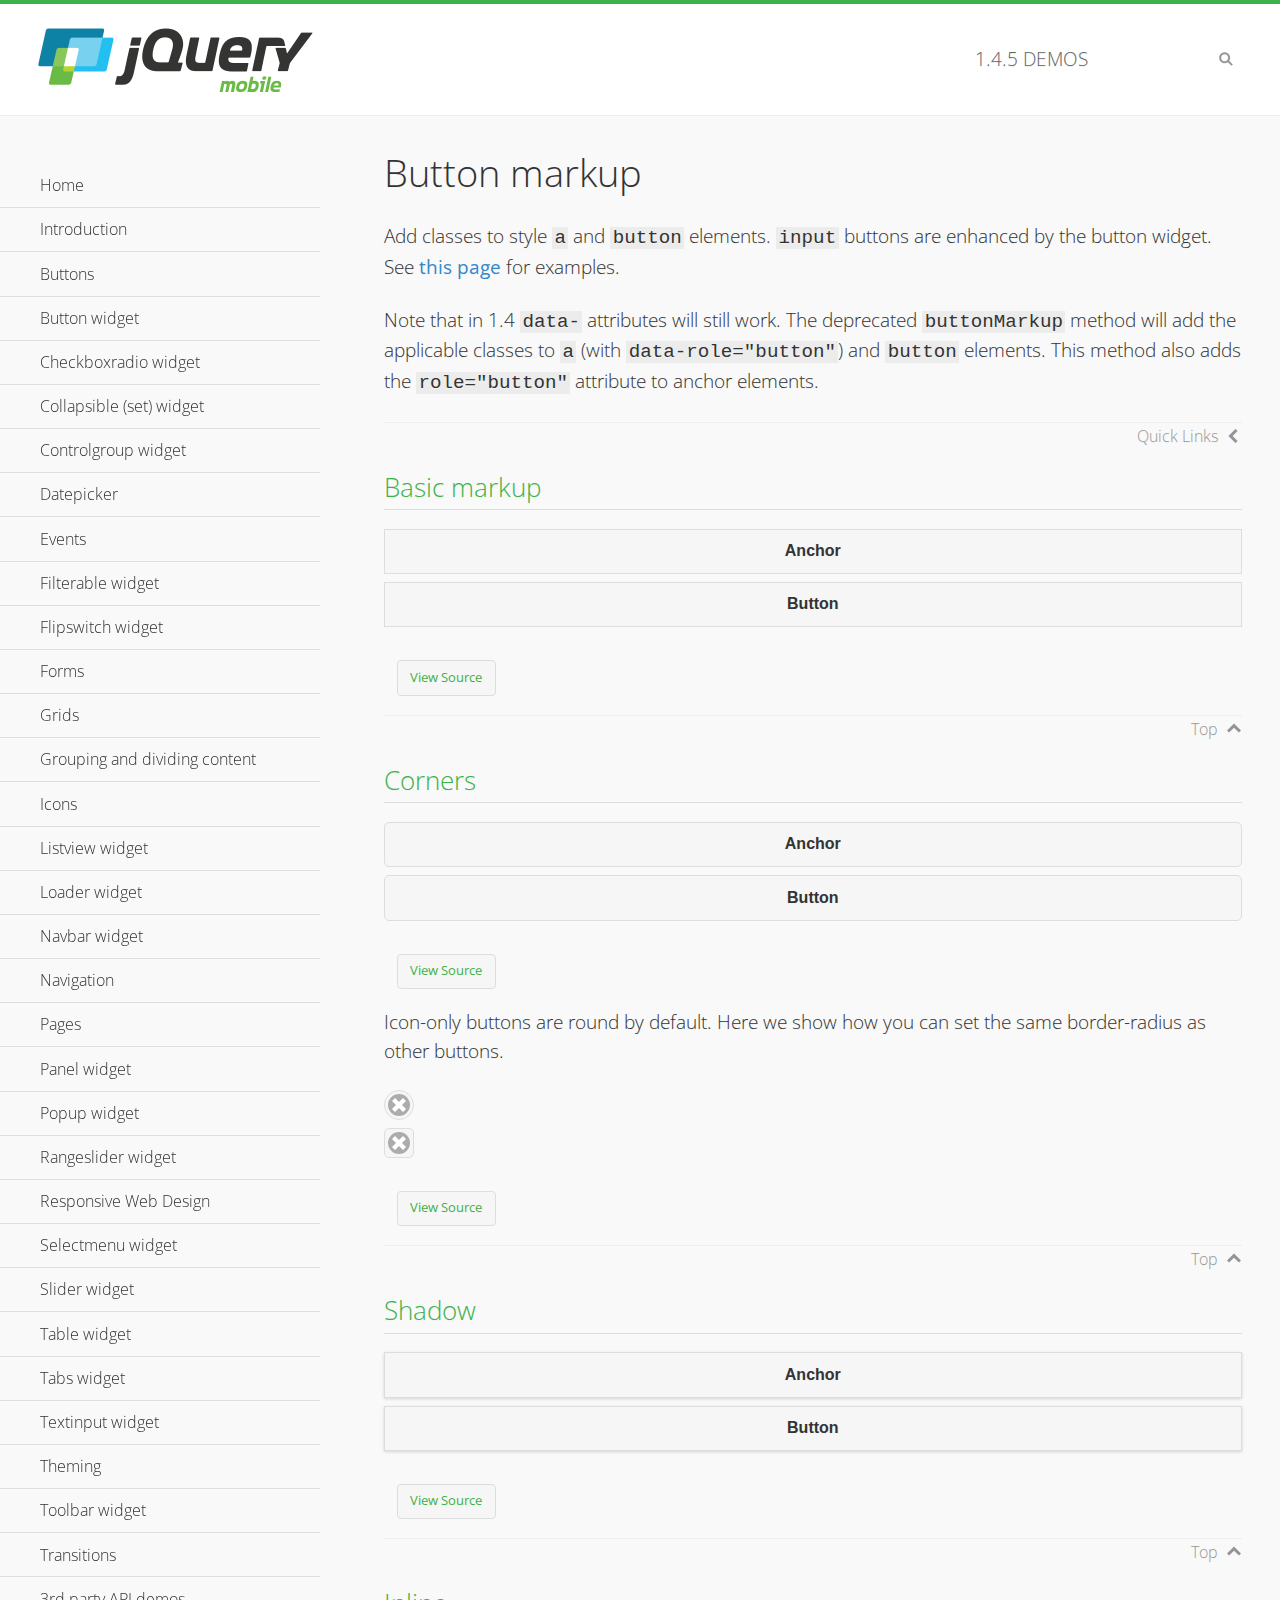
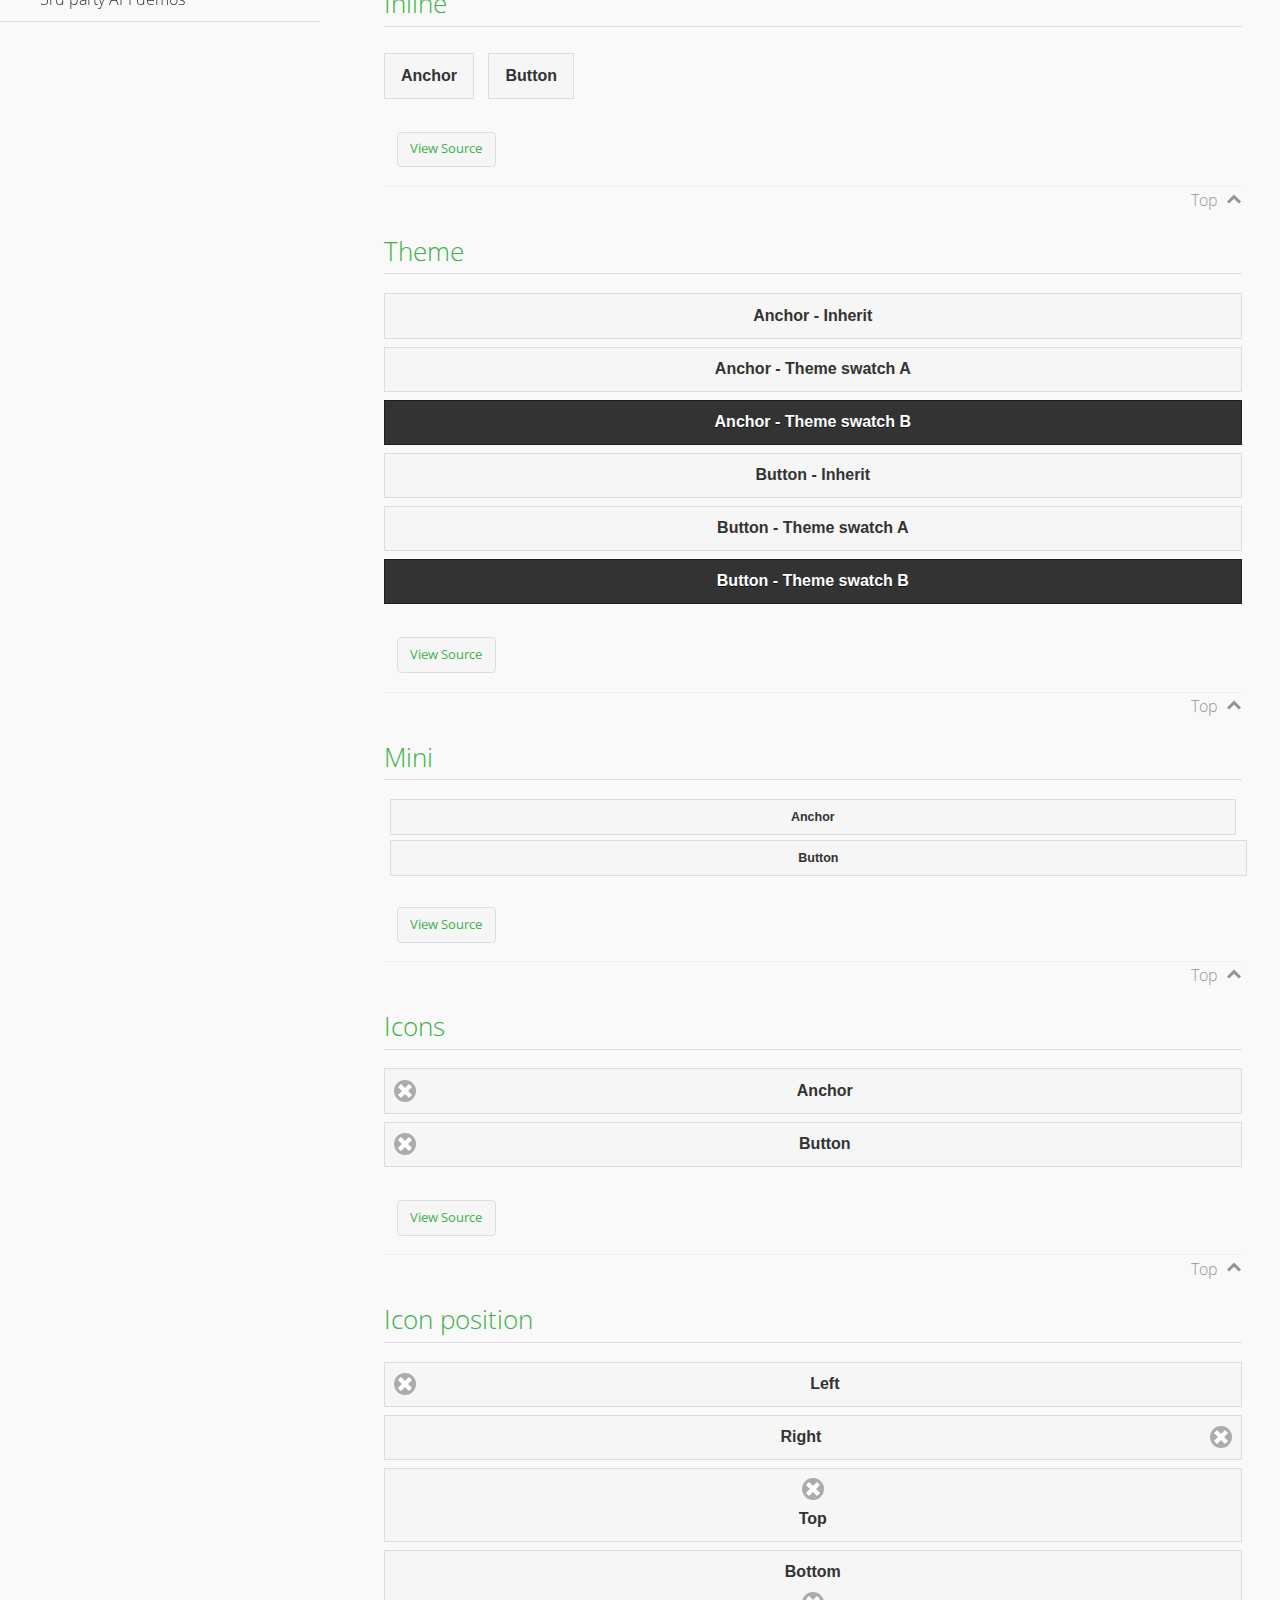
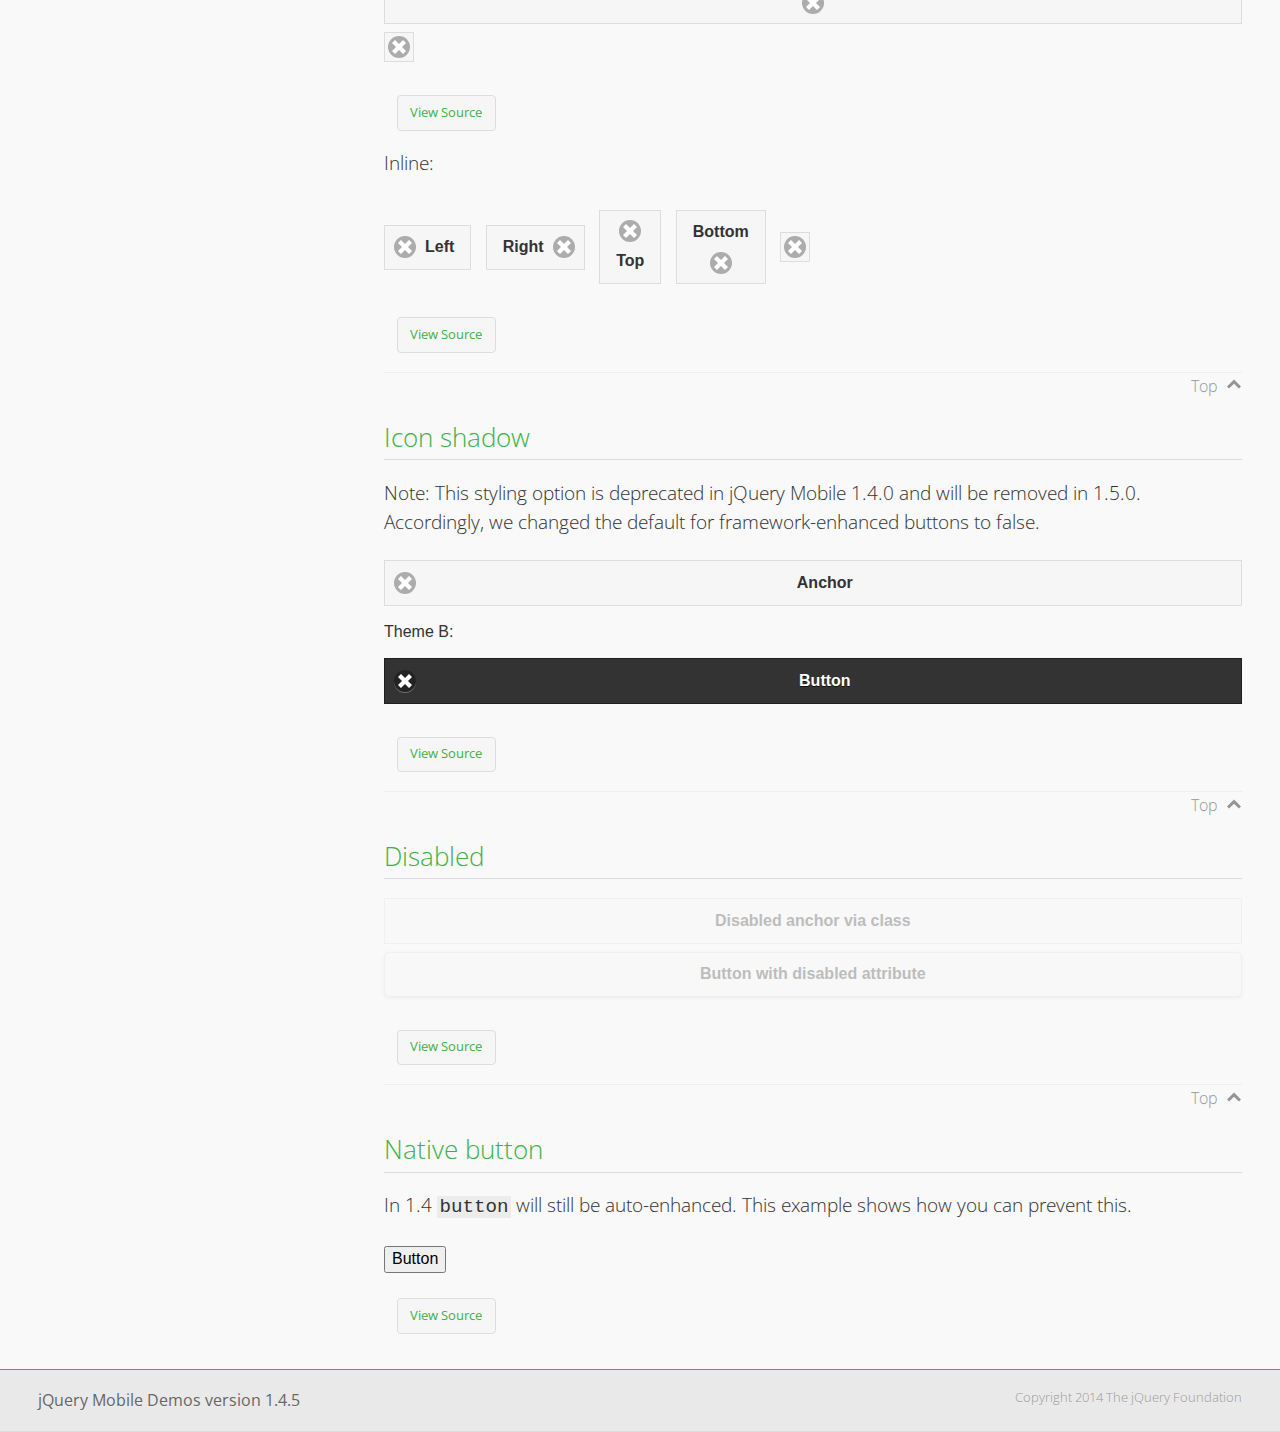
<file: js/demos/button-markup/index.html>
<!DOCTYPE html>
<html>
<head>
	<meta charset="utf-8">
	<meta name="viewport" content="width=device-width, initial-scale=1">
	<title>Button markup - jQuery Mobile Demos</title>
	<link rel="shortcut icon" href="../favicon.ico">
    <link rel="stylesheet" href="http://fonts.googleapis.com/css?family=Open+Sans:300,400,700">
	<link rel="stylesheet" href="../css/themes/default/jquery.mobile-1.4.5.min.css">
	<link rel="stylesheet" href="../_assets/css/jqm-demos.css">
	<script src="../js/jquery.js"></script>
	<script src="../_assets/js/index.js"></script>
	<script src="../js/jquery.mobile-1.4.5.min.js"></script>
	<style>
		#custom-border-radius .ui-btn-icon-notext.ui-corner-all {
			-webkit-border-radius: .3125em;
			border-radius: .3125em;
		}
	</style>
</head>
<body>
<div data-role="page" class="jqm-demos" data-quicklinks="true">

	<div data-role="header" class="jqm-header">
		<h2><a href="../" title="jQuery Mobile Demos home"><img src="../_assets/img/jquery-logo.png" alt="jQuery Mobile"></a></h2>
		<p><span class="jqm-version"></span> Demos</p>
		<a href="#" class="jqm-navmenu-link ui-btn ui-btn-icon-notext ui-corner-all ui-icon-bars ui-nodisc-icon ui-alt-icon ui-btn-left">Menu</a>
		<a href="#" class="jqm-search-link ui-btn ui-btn-icon-notext ui-corner-all ui-icon-search ui-nodisc-icon ui-alt-icon ui-btn-right">Search</a>
	</div><!-- /header -->

	<div role="main" class="ui-content jqm-content">

		<h1>Button markup</h1>

		<p>Add classes to style <code>a</code> and <code>button</code> elements. <code>input</code> buttons are enhanced by the button widget. See <a href="../button/" data-ajax="false">this page</a> for examples.</p>

		<p>Note that in 1.4 <code>data-</code> attributes will still work. The deprecated <code>buttonMarkup</code> method will add the applicable classes to <code>a</code> (with <code>data-role="button"</code>) and <code>button</code> elements. This method also adds the <code>role="button"</code> attribute to anchor elements.</p>

		<h2>Basic markup</h2>

		<div data-demo-html="true">
			<a href="#" class="ui-btn">Anchor</a>
			<button class="ui-btn">Button</button>
		</div><!--/demo-html -->

		<h2>Corners</h2>

		<div data-demo-html="true">
			<a href="#" class="ui-btn ui-corner-all">Anchor</a>
			<button class="ui-btn ui-corner-all">Button</button>
		</div><!--/demo-html -->

		<p>Icon-only buttons are round by default. Here we show how you can set the same border-radius as other buttons.</p>

		<div data-demo-html="true" data-demo-css="true">
			<a href="#" class="ui-btn ui-icon-delete ui-btn-icon-notext ui-corner-all">No text</a>
			<div id="custom-border-radius">
				<a href="#" class="ui-btn ui-icon-delete ui-btn-icon-notext ui-corner-all">No text</a>
			</div>
		</div><!--/demo-html -->

		<h2>Shadow</h2>

		<div data-demo-html="true">
			<a href="#" class="ui-btn ui-shadow">Anchor</a>
			<button class="ui-btn ui-shadow">Button</button>
		</div><!--/demo-html -->

		<h2>Inline</h2>

		<div data-demo-html="true">
			<a href="#" class="ui-btn ui-btn-inline">Anchor</a>
			<button class="ui-btn ui-btn-inline">Button</button>
		</div><!--/demo-html -->

		<h2>Theme</h2>

		<div data-demo-html="true">
			<a href="#" class="ui-btn">Anchor - Inherit</a>
			<a href="#" class="ui-btn ui-btn-a">Anchor - Theme swatch A</a>
			<a href="#" class="ui-btn ui-btn-b">Anchor - Theme swatch B</a>
			<button class="ui-btn">Button - Inherit</button>
			<button class="ui-btn ui-btn-a">Button - Theme swatch A</button>
			<button class="ui-btn ui-btn-b">Button - Theme swatch B</button>
		</div><!--/demo-html -->

		<h2>Mini</h2>

		<div data-demo-html="true">
			<a href="#" class="ui-btn ui-mini">Anchor</a>
			<button class="ui-btn ui-mini">Button</button>
		</div><!--/demo-html -->

		<h2>Icons</h2>

		<div data-demo-html="true">
			<a href="#" class="ui-btn ui-icon-delete ui-btn-icon-left">Anchor</a>
			<button class="ui-btn ui-icon-delete ui-btn-icon-left">Button</button>
		</div><!--/demo-html -->

		<h2>Icon position</h2>

		<div data-demo-html="true">
			<a href="#" class="ui-btn ui-icon-delete ui-btn-icon-left">Left</a>
			<a href="#" class="ui-btn ui-icon-delete ui-btn-icon-right">Right</a>
			<a href="#" class="ui-btn ui-icon-delete ui-btn-icon-top">Top</a>
			<a href="#" class="ui-btn ui-icon-delete ui-btn-icon-bottom">Bottom</a>
			<a href="#" class="ui-btn ui-icon-delete ui-btn-icon-notext">Icon only</a>
		</div><!--/demo-html -->

		<p>Inline:</p>

		<div data-demo-html="true">
			<a href="#" class="ui-btn ui-btn-inline ui-icon-delete ui-btn-icon-left">Left</a>
			<a href="#" class="ui-btn ui-btn-inline ui-icon-delete ui-btn-icon-right">Right</a>
			<a href="#" class="ui-btn ui-btn-inline ui-icon-delete ui-btn-icon-top">Top</a>
			<a href="#" class="ui-btn ui-btn-inline ui-icon-delete ui-btn-icon-bottom">Bottom</a>
			<a href="#" class="ui-btn ui-btn-inline ui-icon-delete ui-btn-icon-notext">Icon only</a>
		</div><!--/demo-html -->

		<h2>Icon shadow</h2>
		<p>Note: This styling option is deprecated in jQuery Mobile 1.4.0 and will be removed in 1.5.0. Accordingly, we changed the default for framework-enhanced buttons to false.</p>

		<div data-demo-html="true">
			<a href="#" class="ui-btn ui-icon-delete ui-btn-icon-left ui-shadow-icon">Anchor</a>
			<p>Theme B:</p>
			<button class="ui-btn ui-icon-delete ui-btn-icon-left ui-shadow-icon ui-btn-b">Button</button>
		</div><!--/demo-html -->

		<h2>Disabled</h2>

		<div data-demo-html="true">
			<a href="#" class="ui-btn ui-state-disabled">Disabled anchor via class</a>
			<button disabled>Button with disabled attribute</button>
		</div><!--/demo-html -->

		<h2>Native button</h2>
		<!-- TODO: Remove this demo in 1.5 -->
		<p>In 1.4 <code>button</code> will still be auto-enhanced. This example shows how you can prevent this.</p>

		<div data-demo-html="true">
			<button data-role="none">Button</button>
		</div><!--/demo-html -->

	</div><!-- /content -->
	    <div data-role="panel" class="jqm-navmenu-panel" data-position="left" data-display="overlay" data-theme="a">
	    	<ul class="jqm-list ui-alt-icon ui-nodisc-icon">
<li data-filtertext="demos homepage" data-icon="home"><a href=".././">Home</a></li>
<li data-filtertext="introduction overview getting started"><a href="../intro/" data-ajax="false">Introduction</a></li>
<li data-filtertext="buttons button markup buttonmarkup method anchor link button element"><a href="../button-markup/" data-ajax="false">Buttons</a></li>
<li data-filtertext="form button widget input button submit reset"><a href="../button/" data-ajax="false">Button widget</a></li>
<li data-role="collapsible" data-enhanced="true" data-collapsed-icon="carat-d" data-expanded-icon="carat-u" data-iconpos="right" data-inset="false" class="ui-collapsible ui-collapsible-themed-content ui-collapsible-collapsed">
	<h3 class="ui-collapsible-heading ui-collapsible-heading-collapsed">
		<a href="#" class="ui-collapsible-heading-toggle ui-btn ui-btn-icon-right ui-btn-inherit ui-icon-carat-d">
		    Checkboxradio widget<span class="ui-collapsible-heading-status"> click to expand contents</span>
		</a>
	</h3>
	<div class="ui-collapsible-content ui-body-inherit ui-collapsible-content-collapsed" aria-hidden="true">
		<ul>
			<li data-filtertext="form checkboxradio widget checkbox input checkboxes controlgroups"><a href="../checkboxradio-checkbox/" data-ajax="false">Checkboxes</a></li>
			<li data-filtertext="form checkboxradio widget radio input radio buttons controlgroups"><a href="../checkboxradio-radio/" data-ajax="false">Radio buttons</a></li>
		</ul>
	</div>
</li>
<li data-role="collapsible" data-enhanced="true" data-collapsed-icon="carat-d" data-expanded-icon="carat-u" data-iconpos="right" data-inset="false" class="ui-collapsible ui-collapsible-themed-content ui-collapsible-collapsed">
	<h3 class="ui-collapsible-heading ui-collapsible-heading-collapsed">
		<a href="#" class="ui-collapsible-heading-toggle ui-btn ui-btn-icon-right ui-btn-inherit ui-icon-carat-d">
			Collapsible (set) widget<span class="ui-collapsible-heading-status"> click to expand contents</span>
		</a>
	</h3>
	<div class="ui-collapsible-content ui-body-inherit ui-collapsible-content-collapsed" aria-hidden="true">
		<ul>
			<li data-filtertext="collapsibles content formatting"><a href="../collapsible/" data-ajax="false">Collapsible</a></li>
			<li data-filtertext="dynamic collapsible set accordion append expand"><a href="../collapsible-dynamic/" data-ajax="false">Dynamic collapsibles</a></li>
			<li data-filtertext="accordions collapsible set widget content formatting grouped collapsibles"><a href="../collapsibleset/" data-ajax="false">Collapsible set</a></li>
		</ul>
	</div>
</li>
<li data-role="collapsible" data-enhanced="true" data-collapsed-icon="carat-d" data-expanded-icon="carat-u" data-iconpos="right" data-inset="false" class="ui-collapsible ui-collapsible-themed-content ui-collapsible-collapsed">
	<h3 class="ui-collapsible-heading ui-collapsible-heading-collapsed">
		<a href="#" class="ui-collapsible-heading-toggle ui-btn ui-btn-icon-right ui-btn-inherit ui-icon-carat-d">
			Controlgroup widget<span class="ui-collapsible-heading-status"> click to expand contents</span>
		</a>
	</h3>
	<div class="ui-collapsible-content ui-body-inherit ui-collapsible-content-collapsed" aria-hidden="true">
		<ul>
			<li data-filtertext="controlgroups selectmenu checkboxradio input grouped buttons horizontal vertical"><a href="../controlgroup/" data-ajax="false">Controlgroup</a></li>
			<li data-filtertext="dynamic controlgroup dynamically add buttons"><a href="../controlgroup-dynamic/" data-ajax="false">Dynamic controlgroups</a></li>
		</ul>
	</div>
</li>
<li data-filtertext="form datepicker widget date input"><a href="../datepicker/" data-ajax="false">Datepicker</a></li>
<li data-role="collapsible" data-enhanced="true" data-collapsed-icon="carat-d" data-expanded-icon="carat-u" data-iconpos="right" data-inset="false" class="ui-collapsible ui-collapsible-themed-content ui-collapsible-collapsed">
	<h3 class="ui-collapsible-heading ui-collapsible-heading-collapsed">
		<a href="#" class="ui-collapsible-heading-toggle ui-btn ui-btn-icon-right ui-btn-inherit ui-icon-carat-d">
			Events<span class="ui-collapsible-heading-status"> click to expand contents</span>
		</a>
	</h3>
	<div class="ui-collapsible-content ui-body-inherit ui-collapsible-content-collapsed" aria-hidden="true">
		<ul>
			<li data-filtertext="swipe to delete list items listviews swipe events"><a href="../swipe-list/" data-ajax="false">Swipe list items</a></li>
			<li data-filtertext="swipe to navigate swipe page navigation swipe events"><a href="../swipe-page/" data-ajax="false">Swipe page navigation</a></li>
		</ul>
	</div>
</li>
<li data-filtertext="filterable filter elements sorting searching listview table"><a href="../filterable/" data-ajax="false">Filterable widget</a></li>
<li data-filtertext="form flipswitch widget flip toggle switch binary select checkbox input"><a href="../flipswitch/" data-ajax="false">Flipswitch widget</a></li>
<li data-role="collapsible" data-enhanced="true" data-collapsed-icon="carat-d" data-expanded-icon="carat-u" data-iconpos="right" data-inset="false" class="ui-collapsible ui-collapsible-themed-content ui-collapsible-collapsed">
	<h3 class="ui-collapsible-heading ui-collapsible-heading-collapsed">
		<a href="#" class="ui-collapsible-heading-toggle ui-btn ui-btn-icon-right ui-btn-inherit ui-icon-carat-d">
			Forms<span class="ui-collapsible-heading-status"> click to expand contents</span>
		</a>
	</h3>
	<div class="ui-collapsible-content ui-body-inherit ui-collapsible-content-collapsed" aria-hidden="true">
		<ul>
			<li data-filtertext="forms text checkbox radio range button submit reset inputs selects textarea slider flipswitch label form elements"><a href="../forms/" data-ajax="false">Forms</a></li>
			<li data-filtertext="form hide labels hidden accessible ui-hidden-accessible forms"><a href="../forms-label-hidden-accessible/" data-ajax="false">Hide labels</a></li>
			<li data-filtertext="form field containers fieldcontain ui-field-contain forms"><a href="../forms-field-contain/" data-ajax="false">Field containers</a></li>
			<li data-filtertext="forms disabled form elements"><a href="../forms-disabled/" data-ajax="false">Forms disabled</a></li>
			<li data-filtertext="forms gallery examples overview forms text checkbox radio range button submit reset inputs selects textarea slider flipswitch label form elements"><a href="../forms-gallery/" data-ajax="false">Forms gallery</a></li>
		</ul>
	</div>
</li>
<li data-role="collapsible" data-enhanced="true" data-collapsed-icon="carat-d" data-expanded-icon="carat-u" data-iconpos="right" data-inset="false" class="ui-collapsible ui-collapsible-themed-content ui-collapsible-collapsed">
	<h3 class="ui-collapsible-heading ui-collapsible-heading-collapsed">
		<a href="#" class="ui-collapsible-heading-toggle ui-btn ui-btn-icon-right ui-btn-inherit ui-icon-carat-d">
			Grids<span class="ui-collapsible-heading-status"> click to expand contents</span>
		</a>
	</h3>
	<div class="ui-collapsible-content ui-body-inherit ui-collapsible-content-collapsed" aria-hidden="true">
		<ul>
			<li data-filtertext="grids columns blocks content formatting rwd responsive css framework"><a href="../grids/" data-ajax="false">Grids</a></li>
			<li data-filtertext="buttons in grids css framework"><a href="../grids-buttons/" data-ajax="false">Buttons in grids</a></li>
			<li data-filtertext="custom responsive grids rwd css framework"><a href="../grids-custom-responsive/" data-ajax="false">Custom responsive grids</a></li>
		</ul>
	</div>
</li>
<li data-filtertext="blocks content formatting sections heading"><a href="../body-bar-classes/" data-ajax="false">Grouping and dividing content</a></li>
<li data-role="collapsible" data-enhanced="true" data-collapsed-icon="carat-d" data-expanded-icon="carat-u" data-iconpos="right" data-inset="false" class="ui-collapsible ui-collapsible-themed-content ui-collapsible-collapsed">
	<h3 class="ui-collapsible-heading ui-collapsible-heading-collapsed">
		<a href="#" class="ui-collapsible-heading-toggle ui-btn ui-btn-icon-right ui-btn-inherit ui-icon-carat-d">
			Icons<span class="ui-collapsible-heading-status"> click to expand contents</span>
		</a>
	</h3>
	<div class="ui-collapsible-content ui-body-inherit ui-collapsible-content-collapsed" aria-hidden="true">
		<ul>
			<li data-filtertext="button icons svg disc alt custom icon position"><a href="../icons/" data-ajax="false">Icons</a></li>
			<li data-filtertext=""><a href="../icons-grunticon/" data-ajax="false">Grunticon loader</a></li>
		</ul>
	</div>
</li>
<li data-role="collapsible" data-enhanced="true" data-collapsed-icon="carat-d" data-expanded-icon="carat-u" data-iconpos="right" data-inset="false" class="ui-collapsible ui-collapsible-themed-content ui-collapsible-collapsed">
	<h3 class="ui-collapsible-heading ui-collapsible-heading-collapsed">
		<a href="#" class="ui-collapsible-heading-toggle ui-btn ui-btn-icon-right ui-btn-inherit ui-icon-carat-d">
			Listview widget<span class="ui-collapsible-heading-status"> click to expand contents</span>
		</a>
	</h3>
	<div class="ui-collapsible-content ui-body-inherit ui-collapsible-content-collapsed" aria-hidden="true">
		<ul>
			<li data-filtertext="listview widget thumbnails icons nested split button collapsible ul ol"><a href="../listview/" data-ajax="false">Listview</a></li>
			<li data-filtertext="autocomplete filterable reveal listview filtertextbeforefilter placeholder"><a href="../listview-autocomplete/" data-ajax="false">Listview autocomplete</a></li>
			<li data-filtertext="autocomplete filterable reveal listview remote data filtertextbeforefilter placeholder"><a href="../listview-autocomplete-remote/" data-ajax="false">Listview autocomplete remote data</a></li>
			<li data-filtertext="autodividers anchor jump scroll linkbars listview lists ul ol"><a href="../listview-autodividers-linkbar/" data-ajax="false">Listview autodividers linkbar</a></li>
			<li data-filtertext="listview autodividers selector autodividersselector lists ul ol"><a href="../listview-autodividers-selector/" data-ajax="false">Listview autodividers selector</a></li>
			<li data-filtertext="listview nested list items"><a href="../listview-nested-lists/" data-ajax="false">Nested Listviews</a></li>
			<li data-filtertext="listview collapsible list items flat"><a href="../listview-collapsible-item-flat/" data-ajax="false">Listview collapsible list items (flat)</a></li>
			<li data-filtertext="listview collapsible list indented"><a href="../listview-collapsible-item-indented/" data-ajax="false">Listview collapsible list items (indented)</a></li>
			<li data-filtertext="grid listview responsive grids responsive listviews lists ul"><a href="../listview-grid/" data-ajax="false">Listview responsive grid</a></li>
		</ul>
	</div>
</li>
<li data-filtertext="loader widget page loading navigation overlay spinner"><a href="../loader/" data-ajax="false">Loader widget</a></li>
<li data-filtertext="navbar widget navmenu toolbars header footer"><a href="../navbar/" data-ajax="false">Navbar widget</a></li>
<li data-role="collapsible" data-enhanced="true" data-collapsed-icon="carat-d" data-expanded-icon="carat-u" data-iconpos="right" data-inset="false" class="ui-collapsible ui-collapsible-themed-content ui-collapsible-collapsed">
	<h3 class="ui-collapsible-heading ui-collapsible-heading-collapsed">
		<a href="#" class="ui-collapsible-heading-toggle ui-btn ui-btn-icon-right ui-btn-inherit ui-icon-carat-d">
			Navigation<span class="ui-collapsible-heading-status"> click to expand contents</span>
		</a>
	</h3>
	<div class="ui-collapsible-content ui-body-inherit ui-collapsible-content-collapsed" aria-hidden="true">
		<ul>
			<li data-filtertext="ajax navigation navigate widget history event method"><a href="../navigation/" data-ajax="false">Navigation</a></li>
			<li data-filtertext="linking pages page links navigation ajax prefetch cache"><a href="../navigation-linking-pages/" data-ajax="false">Linking pages</a></li>
			<!-- <li data-filtertext="php redirect server redirection server-side navigation"><a href="../navigation-php-redirect/" data-ajax="false">PHP redirect demo</a></li>-->
			<li data-filtertext="navigation redirection hash query"><a href="../navigation-hash-processing/" data-ajax="false">Hash processing demo</a></li>
			<li data-filtertext="navigation redirection hash query"><a href="../page-events/" data-ajax="false">Page Navigation Events</a></li>
		</ul>
	</div>
</li>
<li data-role="collapsible" data-enhanced="true" data-collapsed-icon="carat-d" data-expanded-icon="carat-u" data-iconpos="right" data-inset="false" class="ui-collapsible ui-collapsible-themed-content ui-collapsible-collapsed">
	<h3 class="ui-collapsible-heading ui-collapsible-heading-collapsed">
		<a href="#" class="ui-collapsible-heading-toggle ui-btn ui-btn-icon-right ui-btn-inherit ui-icon-carat-d">
			Pages<span class="ui-collapsible-heading-status"> click to expand contents</span>
		</a>
	</h3>
	<div class="ui-collapsible-content ui-body-inherit ui-collapsible-content-collapsed" aria-hidden="true">
		<ul>
			<li data-filtertext="pages page widget ajax navigation"><a href="../pages/" data-ajax="false">Pages</a></li>
			<li data-filtertext="single page"><a href="../pages-single-page/" data-ajax="false">Single page</a></li>
			<li data-filtertext="multipage multi-page page"><a href="../pages-multi-page/" data-ajax="false">Multi-page template</a></li>
			<li data-filtertext="dialog page widget modal popup"><a href="../pages-dialog/" data-ajax="false">Dialog page</a></li>
		</ul>
	</div>
</li>
<li data-role="collapsible" data-enhanced="true" data-collapsed-icon="carat-d" data-expanded-icon="carat-u" data-iconpos="right" data-inset="false" class="ui-collapsible ui-collapsible-themed-content ui-collapsible-collapsed">
	<h3 class="ui-collapsible-heading ui-collapsible-heading-collapsed">
		<a href="#" class="ui-collapsible-heading-toggle ui-btn ui-btn-icon-right ui-btn-inherit ui-icon-carat-d">
			Panel widget<span class="ui-collapsible-heading-status"> click to expand contents</span>
		</a>
	</h3>
	<div class="ui-collapsible-content ui-body-inherit ui-collapsible-content-collapsed" aria-hidden="true">
		<ul>
			<li data-filtertext="panel widget sliding panels reveal push overlay responsive"><a href="../panel/" data-ajax="false">Panel</a></li>
			<li data-filtertext=""><a href="../panel-external/" data-ajax="false">External panels</a></li>
			<li data-filtertext="panel "><a href="../panel-fixed/" data-ajax="false">Fixed panels</a></li>
			<li data-filtertext="panel slide panels sliding panels shadow rwd responsive breakpoint"><a href="../panel-responsive/" data-ajax="false">Panels responsive</a></li>
			<li data-filtertext="panel custom style custom panel width reveal shadow listview panel styling page background wrapper"><a href="../panel-styling/" data-ajax="false">Custom panel style</a></li>
			<li data-filtertext="panel open on swipe"><a href="../panel-swipe-open/" data-ajax="false">Panel open on swipe</a></li>
			<li data-filtertext="panels outside page internal external toolbars"><a href="../panel-external-internal/" data-ajax="false">Panel external and internal</a></li>
		</ul>
	</div>
</li>
<li data-role="collapsible" data-enhanced="true" data-collapsed-icon="carat-d" data-expanded-icon="carat-u" data-iconpos="right" data-inset="false" class="ui-collapsible ui-collapsible-themed-content ui-collapsible-collapsed">
	<h3 class="ui-collapsible-heading ui-collapsible-heading-collapsed">
		<a href="#" class="ui-collapsible-heading-toggle ui-btn ui-btn-icon-right ui-btn-inherit ui-icon-carat-d">
			Popup widget<span class="ui-collapsible-heading-status"> click to expand contents</span>
		</a>
	</h3>
	<div class="ui-collapsible-content ui-body-inherit ui-collapsible-content-collapsed" aria-hidden="true">
		<ul>
			<li data-filtertext="popup widget popups dialog modal transition tooltip lightbox form overlay screen flip pop fade transition"><a href="../popup/" data-ajax="false">Popup</a></li>
			<li data-filtertext="popup alignment position"><a href="../popup-alignment/" data-ajax="false">Popup alignment</a></li>
			<li data-filtertext="popup arrow size popups popover"><a href="../popup-arrow-size/" data-ajax="false">Popup arrow size</a></li>
			<li data-filtertext="dynamic popups popup images lightbox"><a href="../popup-dynamic/" data-ajax="false">Dynamic popups</a></li>
			<li data-filtertext="popups with iframes scaling"><a href="../popup-iframe/" data-ajax="false">Popups with iframes</a></li>
			<li data-filtertext="popup image scaling"><a href="../popup-image-scaling/" data-ajax="false">Popup image scaling</a></li>
			<li data-filtertext="external popup outside multi-page"><a href="../popup-outside-multipage/" data-ajax="false">Popup outside multi-page</a></li>
		</ul>
	</div>
</li>
<li data-filtertext="form rangeslider widget dual sliders dual handle sliders range input"><a href="../rangeslider/" data-ajax="false">Rangeslider widget</a></li>
<li data-filtertext="responsive web design rwd adaptive progressive enhancement PE accessible mobile breakpoints media query media queries"><a href="../rwd/" data-ajax="false">Responsive Web Design</a></li>
<li data-role="collapsible" data-enhanced="true" data-collapsed-icon="carat-d" data-expanded-icon="carat-u" data-iconpos="right" data-inset="false" class="ui-collapsible ui-collapsible-themed-content ui-collapsible-collapsed">
	<h3 class="ui-collapsible-heading ui-collapsible-heading-collapsed">
		<a href="#" class="ui-collapsible-heading-toggle ui-btn ui-btn-icon-right ui-btn-inherit ui-icon-carat-d">
			Selectmenu widget<span class="ui-collapsible-heading-status"> click to expand contents</span>
		</a>
	</h3>
	<div class="ui-collapsible-content ui-body-inherit ui-collapsible-content-collapsed" aria-hidden="true">
		<ul>
			<li data-filtertext="form selectmenu widget select input custom select menu selects"><a href="../selectmenu/" data-ajax="false">Selectmenu</a></li>
			<li data-filtertext="form custom select menu selectmenu widget custom menu option optgroup multiple selects"><a href="../selectmenu-custom/" data-ajax="false">Custom select menu</a></li>
			<li data-filtertext="filterable select filter popup dialog"><a href="../selectmenu-custom-filter/" data-ajax="false">Custom select menu with filter</a></li>
		</ul>
	</div>
</li>
<li data-role="collapsible" data-enhanced="true" data-collapsed-icon="carat-d" data-expanded-icon="carat-u" data-iconpos="right" data-inset="false" class="ui-collapsible ui-collapsible-themed-content ui-collapsible-collapsed">
	<h3 class="ui-collapsible-heading ui-collapsible-heading-collapsed">
		<a href="#" class="ui-collapsible-heading-toggle ui-btn ui-btn-icon-right ui-btn-inherit ui-icon-carat-d">
			Slider widget<span class="ui-collapsible-heading-status"> click to expand contents</span>
		</a>
	</h3>
	<div class="ui-collapsible-content ui-body-inherit ui-collapsible-content-collapsed" aria-hidden="true">
		<ul>
			<li data-filtertext="form slider widget range input single sliders"><a href="../slider/" data-ajax="false">Slider</a></li>
			<li data-filtertext="form slider widget flipswitch slider binary select flip toggle switch"><a href="../slider-flipswitch/" data-ajax="false">Slider flip toggle switch</a></li>
			<li data-filtertext="form slider tooltip handle value input range sliders"><a href="../slider-tooltip/" data-ajax="false">Slider tooltip</a></li>
		</ul>
	</div>
</li>
<li data-role="collapsible" data-enhanced="true" data-collapsed-icon="carat-d" data-expanded-icon="carat-u" data-iconpos="right" data-inset="false" class="ui-collapsible ui-collapsible-themed-content ui-collapsible-collapsed">
	<h3 class="ui-collapsible-heading ui-collapsible-heading-collapsed">
		<a href="#" class="ui-collapsible-heading-toggle ui-btn ui-btn-icon-right ui-btn-inherit ui-icon-carat-d">
			Table widget<span class="ui-collapsible-heading-status"> click to expand contents</span>
		</a>
	</h3>
	<div class="ui-collapsible-content ui-body-inherit ui-collapsible-content-collapsed" aria-hidden="true">
		<ul>
			<li data-filtertext="table widget reflow column toggle th td responsive tables rwd hide show tabular"><a href="../table-column-toggle/" data-ajax="false">Table Column Toggle</a></li>
			<li data-filtertext="table column toggle phone comparison demo"><a href="../table-column-toggle-example/" data-ajax="false">Table Column Toggle demo</a></li>
			<li data-filtertext="responsive tables table column toggle heading groups rwd breakpoint"><a href="../table-column-toggle-heading-groups/" data-ajax="false">Table Column Toggle heading groups</a></li>
			<li data-filtertext="responsive tables table column toggle hide rwd breakpoint customization options"><a href="../table-column-toggle-options/" data-ajax="false">Table Column Toggle options</a></li>
			<li data-filtertext="table reflow th td responsive rwd columns tabular"><a href="../table-reflow/" data-ajax="false">Table Reflow</a></li>
			<li data-filtertext="responsive tables table reflow heading groups rwd breakpoint"><a href="../table-reflow-heading-groups/" data-ajax="false">Table Reflow heading groups</a></li>
			<li data-filtertext="responsive tables table reflow stripes strokes table style"><a href="../table-reflow-stripes-strokes/" data-ajax="false">Table Reflow stripes and strokes</a></li>
			<li data-filtertext="responsive tables table reflow stack custom styles"><a href="../table-reflow-styling/" data-ajax="false">Table Reflow custom styles</a></li>
		</ul>
	</div>
</li>
<li data-filtertext="ui tabs widget"><a href="../tabs/" data-ajax="false">Tabs widget</a></li>
<li data-filtertext="form textinput widget text input textarea number date time tel email file color password"><a href="../textinput/" data-ajax="false">Textinput widget</a></li>
<li data-role="collapsible" data-enhanced="true" data-collapsed-icon="carat-d" data-expanded-icon="carat-u" data-iconpos="right" data-inset="false" class="ui-collapsible ui-collapsible-themed-content ui-collapsible-collapsed">
	<h3 class="ui-collapsible-heading ui-collapsible-heading-collapsed">
		<a href="#" class="ui-collapsible-heading-toggle ui-btn ui-btn-icon-right ui-btn-inherit ui-icon-carat-d">
			Theming<span class="ui-collapsible-heading-status"> click to expand contents</span>
		</a>
	</h3>
	<div class="ui-collapsible-content ui-body-inherit ui-collapsible-content-collapsed" aria-hidden="true">
		<ul>
			<li data-filtertext="default theme swatches theming style css"><a href="../theme-default/" data-ajax="false">Default theme</a></li>
			<li data-filtertext="classic theme old theme swatches theming style css"><a href="../theme-classic/" data-ajax="false">Classic theme</a></li>
		</ul>
	</div>
</li>
<li data-role="collapsible" data-enhanced="true" data-collapsed-icon="carat-d" data-expanded-icon="carat-u" data-iconpos="right" data-inset="false" class="ui-collapsible ui-collapsible-themed-content ui-collapsible-collapsed">
	<h3 class="ui-collapsible-heading ui-collapsible-heading-collapsed">
		<a href="#" class="ui-collapsible-heading-toggle ui-btn ui-btn-icon-right ui-btn-inherit ui-icon-carat-d">
			Toolbar widget<span class="ui-collapsible-heading-status"> click to expand contents</span>
		</a>
	</h3>
	<div class="ui-collapsible-content ui-body-inherit ui-collapsible-content-collapsed" aria-hidden="true">
		<ul>
			<li data-filtertext="toolbar widget header footer toolbars fixed fullscreen external sections"><a href="../toolbar/" data-ajax="false">Toolbar</a></li>
			<li data-filtertext="dynamic toolbars dynamically add toolbar header footer"><a href="../toolbar-dynamic/" data-ajax="false">Dynamic toolbars</a></li>
			<li data-filtertext="external toolbars header footer"><a href="../toolbar-external/" data-ajax="false">External toolbars</a></li>
			<li data-filtertext="fixed toolbars header footer"><a href="../toolbar-fixed/" data-ajax="false">Fixed toolbars</a></li>
			<li data-filtertext="fixed fullscreen toolbars header footer"><a href="../toolbar-fixed-fullscreen/" data-ajax="false">Fullscreen toolbars</a></li>
			<li data-filtertext="external fixed toolbars header footer"><a href="../toolbar-fixed-external/" data-ajax="false">Fixed external toolbars</a></li>
			<li data-filtertext="external persistent toolbars header footer navbar navmenu"><a href="../toolbar-fixed-persistent/" data-ajax="false">Persistent toolbars</a></li>
			<li data-filtertext="external ajax optimized toolbars persistent toolbars header footer navbar"><a href="../toolbar-fixed-persistent-optimized/" data-ajax="false">Ajax optimized toolbars</a></li>
			<li data-filtertext="form in toolbars header footer"><a href="../toolbar-fixed-forms/" data-ajax="false">Form in toolbar</a></li>
		</ul>
	</div>
</li>
<li data-filtertext="page transitions animated pages popup navigation flip slide fade pop"><a href="../transitions/" data-ajax="false">Transitions</a></li>
<li data-role="collapsible" data-enhanced="true" data-collapsed-icon="carat-d" data-expanded-icon="carat-u" data-iconpos="right" data-inset="false" class="ui-collapsible ui-collapsible-themed-content ui-collapsible-collapsed">
	<h3 class="ui-collapsible-heading ui-collapsible-heading-collapsed">
		<a href="#" class="ui-collapsible-heading-toggle ui-btn ui-btn-icon-right ui-btn-inherit ui-icon-carat-d">
			3rd party API demos<span class="ui-collapsible-heading-status"> click to expand contents</span>
		</a>
	</h3>
	<div class="ui-collapsible-content ui-body-inherit ui-collapsible-content-collapsed" aria-hidden="true">
		<ul>
			<li data-filtertext="backbone requirejs navigation router"><a href="../backbone-requirejs/" data-ajax="false">Backbone RequireJS</a></li>
			<li data-filtertext="google maps geolocation demo"><a href="../map-geolocation/" data-ajax="false">Google Maps geolocation</a></li>
			<li data-filtertext="google maps hybrid"><a href="../map-list-toggle/" data-ajax="false">Google Maps list toggle</a></li>
		</ul>
	</div>
</li>



		     </ul>
		</div><!-- /panel -->


	<div data-role="footer" data-position="fixed" data-tap-toggle="false" class="jqm-footer">
		<p>jQuery Mobile Demos version <span class="jqm-version"></span></p>
		<p>Copyright 2014 The jQuery Foundation</p>
	</div><!-- /footer -->
	<!-- TODO: This should become an external panel so we can add input to markup (unique ID) -->
    <div data-role="panel" class="jqm-search-panel" data-position="right" data-display="overlay" data-theme="a">
		<div class="jqm-search">
			<ul class="jqm-list" data-filter-placeholder="Search demos..." data-filter-reveal="true">
<li data-filtertext="demos homepage" data-icon="home"><a href=".././">Home</a></li>
<li data-filtertext="introduction overview getting started"><a href="../intro/" data-ajax="false">Introduction</a></li>
<li data-filtertext="buttons button markup buttonmarkup method anchor link button element"><a href="../button-markup/" data-ajax="false">Buttons</a></li>
<li data-filtertext="form button widget input button submit reset"><a href="../button/" data-ajax="false">Button widget</a></li>
<li data-role="collapsible" data-enhanced="true" data-collapsed-icon="carat-d" data-expanded-icon="carat-u" data-iconpos="right" data-inset="false" class="ui-collapsible ui-collapsible-themed-content ui-collapsible-collapsed">
	<h3 class="ui-collapsible-heading ui-collapsible-heading-collapsed">
		<a href="#" class="ui-collapsible-heading-toggle ui-btn ui-btn-icon-right ui-btn-inherit ui-icon-carat-d">
		    Checkboxradio widget<span class="ui-collapsible-heading-status"> click to expand contents</span>
		</a>
	</h3>
	<div class="ui-collapsible-content ui-body-inherit ui-collapsible-content-collapsed" aria-hidden="true">
		<ul>
			<li data-filtertext="form checkboxradio widget checkbox input checkboxes controlgroups"><a href="../checkboxradio-checkbox/" data-ajax="false">Checkboxes</a></li>
			<li data-filtertext="form checkboxradio widget radio input radio buttons controlgroups"><a href="../checkboxradio-radio/" data-ajax="false">Radio buttons</a></li>
		</ul>
	</div>
</li>
<li data-role="collapsible" data-enhanced="true" data-collapsed-icon="carat-d" data-expanded-icon="carat-u" data-iconpos="right" data-inset="false" class="ui-collapsible ui-collapsible-themed-content ui-collapsible-collapsed">
	<h3 class="ui-collapsible-heading ui-collapsible-heading-collapsed">
		<a href="#" class="ui-collapsible-heading-toggle ui-btn ui-btn-icon-right ui-btn-inherit ui-icon-carat-d">
			Collapsible (set) widget<span class="ui-collapsible-heading-status"> click to expand contents</span>
		</a>
	</h3>
	<div class="ui-collapsible-content ui-body-inherit ui-collapsible-content-collapsed" aria-hidden="true">
		<ul>
			<li data-filtertext="collapsibles content formatting"><a href="../collapsible/" data-ajax="false">Collapsible</a></li>
			<li data-filtertext="dynamic collapsible set accordion append expand"><a href="../collapsible-dynamic/" data-ajax="false">Dynamic collapsibles</a></li>
			<li data-filtertext="accordions collapsible set widget content formatting grouped collapsibles"><a href="../collapsibleset/" data-ajax="false">Collapsible set</a></li>
		</ul>
	</div>
</li>
<li data-role="collapsible" data-enhanced="true" data-collapsed-icon="carat-d" data-expanded-icon="carat-u" data-iconpos="right" data-inset="false" class="ui-collapsible ui-collapsible-themed-content ui-collapsible-collapsed">
	<h3 class="ui-collapsible-heading ui-collapsible-heading-collapsed">
		<a href="#" class="ui-collapsible-heading-toggle ui-btn ui-btn-icon-right ui-btn-inherit ui-icon-carat-d">
			Controlgroup widget<span class="ui-collapsible-heading-status"> click to expand contents</span>
		</a>
	</h3>
	<div class="ui-collapsible-content ui-body-inherit ui-collapsible-content-collapsed" aria-hidden="true">
		<ul>
			<li data-filtertext="controlgroups selectmenu checkboxradio input grouped buttons horizontal vertical"><a href="../controlgroup/" data-ajax="false">Controlgroup</a></li>
			<li data-filtertext="dynamic controlgroup dynamically add buttons"><a href="../controlgroup-dynamic/" data-ajax="false">Dynamic controlgroups</a></li>
		</ul>
	</div>
</li>
<li data-filtertext="form datepicker widget date input"><a href="../datepicker/" data-ajax="false">Datepicker</a></li>
<li data-role="collapsible" data-enhanced="true" data-collapsed-icon="carat-d" data-expanded-icon="carat-u" data-iconpos="right" data-inset="false" class="ui-collapsible ui-collapsible-themed-content ui-collapsible-collapsed">
	<h3 class="ui-collapsible-heading ui-collapsible-heading-collapsed">
		<a href="#" class="ui-collapsible-heading-toggle ui-btn ui-btn-icon-right ui-btn-inherit ui-icon-carat-d">
			Events<span class="ui-collapsible-heading-status"> click to expand contents</span>
		</a>
	</h3>
	<div class="ui-collapsible-content ui-body-inherit ui-collapsible-content-collapsed" aria-hidden="true">
		<ul>
			<li data-filtertext="swipe to delete list items listviews swipe events"><a href="../swipe-list/" data-ajax="false">Swipe list items</a></li>
			<li data-filtertext="swipe to navigate swipe page navigation swipe events"><a href="../swipe-page/" data-ajax="false">Swipe page navigation</a></li>
		</ul>
	</div>
</li>
<li data-filtertext="filterable filter elements sorting searching listview table"><a href="../filterable/" data-ajax="false">Filterable widget</a></li>
<li data-filtertext="form flipswitch widget flip toggle switch binary select checkbox input"><a href="../flipswitch/" data-ajax="false">Flipswitch widget</a></li>
<li data-role="collapsible" data-enhanced="true" data-collapsed-icon="carat-d" data-expanded-icon="carat-u" data-iconpos="right" data-inset="false" class="ui-collapsible ui-collapsible-themed-content ui-collapsible-collapsed">
	<h3 class="ui-collapsible-heading ui-collapsible-heading-collapsed">
		<a href="#" class="ui-collapsible-heading-toggle ui-btn ui-btn-icon-right ui-btn-inherit ui-icon-carat-d">
			Forms<span class="ui-collapsible-heading-status"> click to expand contents</span>
		</a>
	</h3>
	<div class="ui-collapsible-content ui-body-inherit ui-collapsible-content-collapsed" aria-hidden="true">
		<ul>
			<li data-filtertext="forms text checkbox radio range button submit reset inputs selects textarea slider flipswitch label form elements"><a href="../forms/" data-ajax="false">Forms</a></li>
			<li data-filtertext="form hide labels hidden accessible ui-hidden-accessible forms"><a href="../forms-label-hidden-accessible/" data-ajax="false">Hide labels</a></li>
			<li data-filtertext="form field containers fieldcontain ui-field-contain forms"><a href="../forms-field-contain/" data-ajax="false">Field containers</a></li>
			<li data-filtertext="forms disabled form elements"><a href="../forms-disabled/" data-ajax="false">Forms disabled</a></li>
			<li data-filtertext="forms gallery examples overview forms text checkbox radio range button submit reset inputs selects textarea slider flipswitch label form elements"><a href="../forms-gallery/" data-ajax="false">Forms gallery</a></li>
		</ul>
	</div>
</li>
<li data-role="collapsible" data-enhanced="true" data-collapsed-icon="carat-d" data-expanded-icon="carat-u" data-iconpos="right" data-inset="false" class="ui-collapsible ui-collapsible-themed-content ui-collapsible-collapsed">
	<h3 class="ui-collapsible-heading ui-collapsible-heading-collapsed">
		<a href="#" class="ui-collapsible-heading-toggle ui-btn ui-btn-icon-right ui-btn-inherit ui-icon-carat-d">
			Grids<span class="ui-collapsible-heading-status"> click to expand contents</span>
		</a>
	</h3>
	<div class="ui-collapsible-content ui-body-inherit ui-collapsible-content-collapsed" aria-hidden="true">
		<ul>
			<li data-filtertext="grids columns blocks content formatting rwd responsive css framework"><a href="../grids/" data-ajax="false">Grids</a></li>
			<li data-filtertext="buttons in grids css framework"><a href="../grids-buttons/" data-ajax="false">Buttons in grids</a></li>
			<li data-filtertext="custom responsive grids rwd css framework"><a href="../grids-custom-responsive/" data-ajax="false">Custom responsive grids</a></li>
		</ul>
	</div>
</li>
<li data-filtertext="blocks content formatting sections heading"><a href="../body-bar-classes/" data-ajax="false">Grouping and dividing content</a></li>
<li data-role="collapsible" data-enhanced="true" data-collapsed-icon="carat-d" data-expanded-icon="carat-u" data-iconpos="right" data-inset="false" class="ui-collapsible ui-collapsible-themed-content ui-collapsible-collapsed">
	<h3 class="ui-collapsible-heading ui-collapsible-heading-collapsed">
		<a href="#" class="ui-collapsible-heading-toggle ui-btn ui-btn-icon-right ui-btn-inherit ui-icon-carat-d">
			Icons<span class="ui-collapsible-heading-status"> click to expand contents</span>
		</a>
	</h3>
	<div class="ui-collapsible-content ui-body-inherit ui-collapsible-content-collapsed" aria-hidden="true">
		<ul>
			<li data-filtertext="button icons svg disc alt custom icon position"><a href="../icons/" data-ajax="false">Icons</a></li>
			<li data-filtertext=""><a href="../icons-grunticon/" data-ajax="false">Grunticon loader</a></li>
		</ul>
	</div>
</li>
<li data-role="collapsible" data-enhanced="true" data-collapsed-icon="carat-d" data-expanded-icon="carat-u" data-iconpos="right" data-inset="false" class="ui-collapsible ui-collapsible-themed-content ui-collapsible-collapsed">
	<h3 class="ui-collapsible-heading ui-collapsible-heading-collapsed">
		<a href="#" class="ui-collapsible-heading-toggle ui-btn ui-btn-icon-right ui-btn-inherit ui-icon-carat-d">
			Listview widget<span class="ui-collapsible-heading-status"> click to expand contents</span>
		</a>
	</h3>
	<div class="ui-collapsible-content ui-body-inherit ui-collapsible-content-collapsed" aria-hidden="true">
		<ul>
			<li data-filtertext="listview widget thumbnails icons nested split button collapsible ul ol"><a href="../listview/" data-ajax="false">Listview</a></li>
			<li data-filtertext="autocomplete filterable reveal listview filtertextbeforefilter placeholder"><a href="../listview-autocomplete/" data-ajax="false">Listview autocomplete</a></li>
			<li data-filtertext="autocomplete filterable reveal listview remote data filtertextbeforefilter placeholder"><a href="../listview-autocomplete-remote/" data-ajax="false">Listview autocomplete remote data</a></li>
			<li data-filtertext="autodividers anchor jump scroll linkbars listview lists ul ol"><a href="../listview-autodividers-linkbar/" data-ajax="false">Listview autodividers linkbar</a></li>
			<li data-filtertext="listview autodividers selector autodividersselector lists ul ol"><a href="../listview-autodividers-selector/" data-ajax="false">Listview autodividers selector</a></li>
			<li data-filtertext="listview nested list items"><a href="../listview-nested-lists/" data-ajax="false">Nested Listviews</a></li>
			<li data-filtertext="listview collapsible list items flat"><a href="../listview-collapsible-item-flat/" data-ajax="false">Listview collapsible list items (flat)</a></li>
			<li data-filtertext="listview collapsible list indented"><a href="../listview-collapsible-item-indented/" data-ajax="false">Listview collapsible list items (indented)</a></li>
			<li data-filtertext="grid listview responsive grids responsive listviews lists ul"><a href="../listview-grid/" data-ajax="false">Listview responsive grid</a></li>
		</ul>
	</div>
</li>
<li data-filtertext="loader widget page loading navigation overlay spinner"><a href="../loader/" data-ajax="false">Loader widget</a></li>
<li data-filtertext="navbar widget navmenu toolbars header footer"><a href="../navbar/" data-ajax="false">Navbar widget</a></li>
<li data-role="collapsible" data-enhanced="true" data-collapsed-icon="carat-d" data-expanded-icon="carat-u" data-iconpos="right" data-inset="false" class="ui-collapsible ui-collapsible-themed-content ui-collapsible-collapsed">
	<h3 class="ui-collapsible-heading ui-collapsible-heading-collapsed">
		<a href="#" class="ui-collapsible-heading-toggle ui-btn ui-btn-icon-right ui-btn-inherit ui-icon-carat-d">
			Navigation<span class="ui-collapsible-heading-status"> click to expand contents</span>
		</a>
	</h3>
	<div class="ui-collapsible-content ui-body-inherit ui-collapsible-content-collapsed" aria-hidden="true">
		<ul>
			<li data-filtertext="ajax navigation navigate widget history event method"><a href="../navigation/" data-ajax="false">Navigation</a></li>
			<li data-filtertext="linking pages page links navigation ajax prefetch cache"><a href="../navigation-linking-pages/" data-ajax="false">Linking pages</a></li>
			<!-- <li data-filtertext="php redirect server redirection server-side navigation"><a href="../navigation-php-redirect/" data-ajax="false">PHP redirect demo</a></li>-->
			<li data-filtertext="navigation redirection hash query"><a href="../navigation-hash-processing/" data-ajax="false">Hash processing demo</a></li>
			<li data-filtertext="navigation redirection hash query"><a href="../page-events/" data-ajax="false">Page Navigation Events</a></li>
		</ul>
	</div>
</li>
<li data-role="collapsible" data-enhanced="true" data-collapsed-icon="carat-d" data-expanded-icon="carat-u" data-iconpos="right" data-inset="false" class="ui-collapsible ui-collapsible-themed-content ui-collapsible-collapsed">
	<h3 class="ui-collapsible-heading ui-collapsible-heading-collapsed">
		<a href="#" class="ui-collapsible-heading-toggle ui-btn ui-btn-icon-right ui-btn-inherit ui-icon-carat-d">
			Pages<span class="ui-collapsible-heading-status"> click to expand contents</span>
		</a>
	</h3>
	<div class="ui-collapsible-content ui-body-inherit ui-collapsible-content-collapsed" aria-hidden="true">
		<ul>
			<li data-filtertext="pages page widget ajax navigation"><a href="../pages/" data-ajax="false">Pages</a></li>
			<li data-filtertext="single page"><a href="../pages-single-page/" data-ajax="false">Single page</a></li>
			<li data-filtertext="multipage multi-page page"><a href="../pages-multi-page/" data-ajax="false">Multi-page template</a></li>
			<li data-filtertext="dialog page widget modal popup"><a href="../pages-dialog/" data-ajax="false">Dialog page</a></li>
		</ul>
	</div>
</li>
<li data-role="collapsible" data-enhanced="true" data-collapsed-icon="carat-d" data-expanded-icon="carat-u" data-iconpos="right" data-inset="false" class="ui-collapsible ui-collapsible-themed-content ui-collapsible-collapsed">
	<h3 class="ui-collapsible-heading ui-collapsible-heading-collapsed">
		<a href="#" class="ui-collapsible-heading-toggle ui-btn ui-btn-icon-right ui-btn-inherit ui-icon-carat-d">
			Panel widget<span class="ui-collapsible-heading-status"> click to expand contents</span>
		</a>
	</h3>
	<div class="ui-collapsible-content ui-body-inherit ui-collapsible-content-collapsed" aria-hidden="true">
		<ul>
			<li data-filtertext="panel widget sliding panels reveal push overlay responsive"><a href="../panel/" data-ajax="false">Panel</a></li>
			<li data-filtertext=""><a href="../panel-external/" data-ajax="false">External panels</a></li>
			<li data-filtertext="panel "><a href="../panel-fixed/" data-ajax="false">Fixed panels</a></li>
			<li data-filtertext="panel slide panels sliding panels shadow rwd responsive breakpoint"><a href="../panel-responsive/" data-ajax="false">Panels responsive</a></li>
			<li data-filtertext="panel custom style custom panel width reveal shadow listview panel styling page background wrapper"><a href="../panel-styling/" data-ajax="false">Custom panel style</a></li>
			<li data-filtertext="panel open on swipe"><a href="../panel-swipe-open/" data-ajax="false">Panel open on swipe</a></li>
			<li data-filtertext="panels outside page internal external toolbars"><a href="../panel-external-internal/" data-ajax="false">Panel external and internal</a></li>
		</ul>
	</div>
</li>
<li data-role="collapsible" data-enhanced="true" data-collapsed-icon="carat-d" data-expanded-icon="carat-u" data-iconpos="right" data-inset="false" class="ui-collapsible ui-collapsible-themed-content ui-collapsible-collapsed">
	<h3 class="ui-collapsible-heading ui-collapsible-heading-collapsed">
		<a href="#" class="ui-collapsible-heading-toggle ui-btn ui-btn-icon-right ui-btn-inherit ui-icon-carat-d">
			Popup widget<span class="ui-collapsible-heading-status"> click to expand contents</span>
		</a>
	</h3>
	<div class="ui-collapsible-content ui-body-inherit ui-collapsible-content-collapsed" aria-hidden="true">
		<ul>
			<li data-filtertext="popup widget popups dialog modal transition tooltip lightbox form overlay screen flip pop fade transition"><a href="../popup/" data-ajax="false">Popup</a></li>
			<li data-filtertext="popup alignment position"><a href="../popup-alignment/" data-ajax="false">Popup alignment</a></li>
			<li data-filtertext="popup arrow size popups popover"><a href="../popup-arrow-size/" data-ajax="false">Popup arrow size</a></li>
			<li data-filtertext="dynamic popups popup images lightbox"><a href="../popup-dynamic/" data-ajax="false">Dynamic popups</a></li>
			<li data-filtertext="popups with iframes scaling"><a href="../popup-iframe/" data-ajax="false">Popups with iframes</a></li>
			<li data-filtertext="popup image scaling"><a href="../popup-image-scaling/" data-ajax="false">Popup image scaling</a></li>
			<li data-filtertext="external popup outside multi-page"><a href="../popup-outside-multipage/" data-ajax="false">Popup outside multi-page</a></li>
		</ul>
	</div>
</li>
<li data-filtertext="form rangeslider widget dual sliders dual handle sliders range input"><a href="../rangeslider/" data-ajax="false">Rangeslider widget</a></li>
<li data-filtertext="responsive web design rwd adaptive progressive enhancement PE accessible mobile breakpoints media query media queries"><a href="../rwd/" data-ajax="false">Responsive Web Design</a></li>
<li data-role="collapsible" data-enhanced="true" data-collapsed-icon="carat-d" data-expanded-icon="carat-u" data-iconpos="right" data-inset="false" class="ui-collapsible ui-collapsible-themed-content ui-collapsible-collapsed">
	<h3 class="ui-collapsible-heading ui-collapsible-heading-collapsed">
		<a href="#" class="ui-collapsible-heading-toggle ui-btn ui-btn-icon-right ui-btn-inherit ui-icon-carat-d">
			Selectmenu widget<span class="ui-collapsible-heading-status"> click to expand contents</span>
		</a>
	</h3>
	<div class="ui-collapsible-content ui-body-inherit ui-collapsible-content-collapsed" aria-hidden="true">
		<ul>
			<li data-filtertext="form selectmenu widget select input custom select menu selects"><a href="../selectmenu/" data-ajax="false">Selectmenu</a></li>
			<li data-filtertext="form custom select menu selectmenu widget custom menu option optgroup multiple selects"><a href="../selectmenu-custom/" data-ajax="false">Custom select menu</a></li>
			<li data-filtertext="filterable select filter popup dialog"><a href="../selectmenu-custom-filter/" data-ajax="false">Custom select menu with filter</a></li>
		</ul>
	</div>
</li>
<li data-role="collapsible" data-enhanced="true" data-collapsed-icon="carat-d" data-expanded-icon="carat-u" data-iconpos="right" data-inset="false" class="ui-collapsible ui-collapsible-themed-content ui-collapsible-collapsed">
	<h3 class="ui-collapsible-heading ui-collapsible-heading-collapsed">
		<a href="#" class="ui-collapsible-heading-toggle ui-btn ui-btn-icon-right ui-btn-inherit ui-icon-carat-d">
			Slider widget<span class="ui-collapsible-heading-status"> click to expand contents</span>
		</a>
	</h3>
	<div class="ui-collapsible-content ui-body-inherit ui-collapsible-content-collapsed" aria-hidden="true">
		<ul>
			<li data-filtertext="form slider widget range input single sliders"><a href="../slider/" data-ajax="false">Slider</a></li>
			<li data-filtertext="form slider widget flipswitch slider binary select flip toggle switch"><a href="../slider-flipswitch/" data-ajax="false">Slider flip toggle switch</a></li>
			<li data-filtertext="form slider tooltip handle value input range sliders"><a href="../slider-tooltip/" data-ajax="false">Slider tooltip</a></li>
		</ul>
	</div>
</li>
<li data-role="collapsible" data-enhanced="true" data-collapsed-icon="carat-d" data-expanded-icon="carat-u" data-iconpos="right" data-inset="false" class="ui-collapsible ui-collapsible-themed-content ui-collapsible-collapsed">
	<h3 class="ui-collapsible-heading ui-collapsible-heading-collapsed">
		<a href="#" class="ui-collapsible-heading-toggle ui-btn ui-btn-icon-right ui-btn-inherit ui-icon-carat-d">
			Table widget<span class="ui-collapsible-heading-status"> click to expand contents</span>
		</a>
	</h3>
	<div class="ui-collapsible-content ui-body-inherit ui-collapsible-content-collapsed" aria-hidden="true">
		<ul>
			<li data-filtertext="table widget reflow column toggle th td responsive tables rwd hide show tabular"><a href="../table-column-toggle/" data-ajax="false">Table Column Toggle</a></li>
			<li data-filtertext="table column toggle phone comparison demo"><a href="../table-column-toggle-example/" data-ajax="false">Table Column Toggle demo</a></li>
			<li data-filtertext="responsive tables table column toggle heading groups rwd breakpoint"><a href="../table-column-toggle-heading-groups/" data-ajax="false">Table Column Toggle heading groups</a></li>
			<li data-filtertext="responsive tables table column toggle hide rwd breakpoint customization options"><a href="../table-column-toggle-options/" data-ajax="false">Table Column Toggle options</a></li>
			<li data-filtertext="table reflow th td responsive rwd columns tabular"><a href="../table-reflow/" data-ajax="false">Table Reflow</a></li>
			<li data-filtertext="responsive tables table reflow heading groups rwd breakpoint"><a href="../table-reflow-heading-groups/" data-ajax="false">Table Reflow heading groups</a></li>
			<li data-filtertext="responsive tables table reflow stripes strokes table style"><a href="../table-reflow-stripes-strokes/" data-ajax="false">Table Reflow stripes and strokes</a></li>
			<li data-filtertext="responsive tables table reflow stack custom styles"><a href="../table-reflow-styling/" data-ajax="false">Table Reflow custom styles</a></li>
		</ul>
	</div>
</li>
<li data-filtertext="ui tabs widget"><a href="../tabs/" data-ajax="false">Tabs widget</a></li>
<li data-filtertext="form textinput widget text input textarea number date time tel email file color password"><a href="../textinput/" data-ajax="false">Textinput widget</a></li>
<li data-role="collapsible" data-enhanced="true" data-collapsed-icon="carat-d" data-expanded-icon="carat-u" data-iconpos="right" data-inset="false" class="ui-collapsible ui-collapsible-themed-content ui-collapsible-collapsed">
	<h3 class="ui-collapsible-heading ui-collapsible-heading-collapsed">
		<a href="#" class="ui-collapsible-heading-toggle ui-btn ui-btn-icon-right ui-btn-inherit ui-icon-carat-d">
			Theming<span class="ui-collapsible-heading-status"> click to expand contents</span>
		</a>
	</h3>
	<div class="ui-collapsible-content ui-body-inherit ui-collapsible-content-collapsed" aria-hidden="true">
		<ul>
			<li data-filtertext="default theme swatches theming style css"><a href="../theme-default/" data-ajax="false">Default theme</a></li>
			<li data-filtertext="classic theme old theme swatches theming style css"><a href="../theme-classic/" data-ajax="false">Classic theme</a></li>
		</ul>
	</div>
</li>
<li data-role="collapsible" data-enhanced="true" data-collapsed-icon="carat-d" data-expanded-icon="carat-u" data-iconpos="right" data-inset="false" class="ui-collapsible ui-collapsible-themed-content ui-collapsible-collapsed">
	<h3 class="ui-collapsible-heading ui-collapsible-heading-collapsed">
		<a href="#" class="ui-collapsible-heading-toggle ui-btn ui-btn-icon-right ui-btn-inherit ui-icon-carat-d">
			Toolbar widget<span class="ui-collapsible-heading-status"> click to expand contents</span>
		</a>
	</h3>
	<div class="ui-collapsible-content ui-body-inherit ui-collapsible-content-collapsed" aria-hidden="true">
		<ul>
			<li data-filtertext="toolbar widget header footer toolbars fixed fullscreen external sections"><a href="../toolbar/" data-ajax="false">Toolbar</a></li>
			<li data-filtertext="dynamic toolbars dynamically add toolbar header footer"><a href="../toolbar-dynamic/" data-ajax="false">Dynamic toolbars</a></li>
			<li data-filtertext="external toolbars header footer"><a href="../toolbar-external/" data-ajax="false">External toolbars</a></li>
			<li data-filtertext="fixed toolbars header footer"><a href="../toolbar-fixed/" data-ajax="false">Fixed toolbars</a></li>
			<li data-filtertext="fixed fullscreen toolbars header footer"><a href="../toolbar-fixed-fullscreen/" data-ajax="false">Fullscreen toolbars</a></li>
			<li data-filtertext="external fixed toolbars header footer"><a href="../toolbar-fixed-external/" data-ajax="false">Fixed external toolbars</a></li>
			<li data-filtertext="external persistent toolbars header footer navbar navmenu"><a href="../toolbar-fixed-persistent/" data-ajax="false">Persistent toolbars</a></li>
			<li data-filtertext="external ajax optimized toolbars persistent toolbars header footer navbar"><a href="../toolbar-fixed-persistent-optimized/" data-ajax="false">Ajax optimized toolbars</a></li>
			<li data-filtertext="form in toolbars header footer"><a href="../toolbar-fixed-forms/" data-ajax="false">Form in toolbar</a></li>
		</ul>
	</div>
</li>
<li data-filtertext="page transitions animated pages popup navigation flip slide fade pop"><a href="../transitions/" data-ajax="false">Transitions</a></li>
<li data-role="collapsible" data-enhanced="true" data-collapsed-icon="carat-d" data-expanded-icon="carat-u" data-iconpos="right" data-inset="false" class="ui-collapsible ui-collapsible-themed-content ui-collapsible-collapsed">
	<h3 class="ui-collapsible-heading ui-collapsible-heading-collapsed">
		<a href="#" class="ui-collapsible-heading-toggle ui-btn ui-btn-icon-right ui-btn-inherit ui-icon-carat-d">
			3rd party API demos<span class="ui-collapsible-heading-status"> click to expand contents</span>
		</a>
	</h3>
	<div class="ui-collapsible-content ui-body-inherit ui-collapsible-content-collapsed" aria-hidden="true">
		<ul>
			<li data-filtertext="backbone requirejs navigation router"><a href="../backbone-requirejs/" data-ajax="false">Backbone RequireJS</a></li>
			<li data-filtertext="google maps geolocation demo"><a href="../map-geolocation/" data-ajax="false">Google Maps geolocation</a></li>
			<li data-filtertext="google maps hybrid"><a href="../map-list-toggle/" data-ajax="false">Google Maps list toggle</a></li>
		</ul>
	</div>
</li>



			</ul>
		</div>
	</div><!-- /panel -->


</div><!-- /page -->

</body>
</html>
</file>
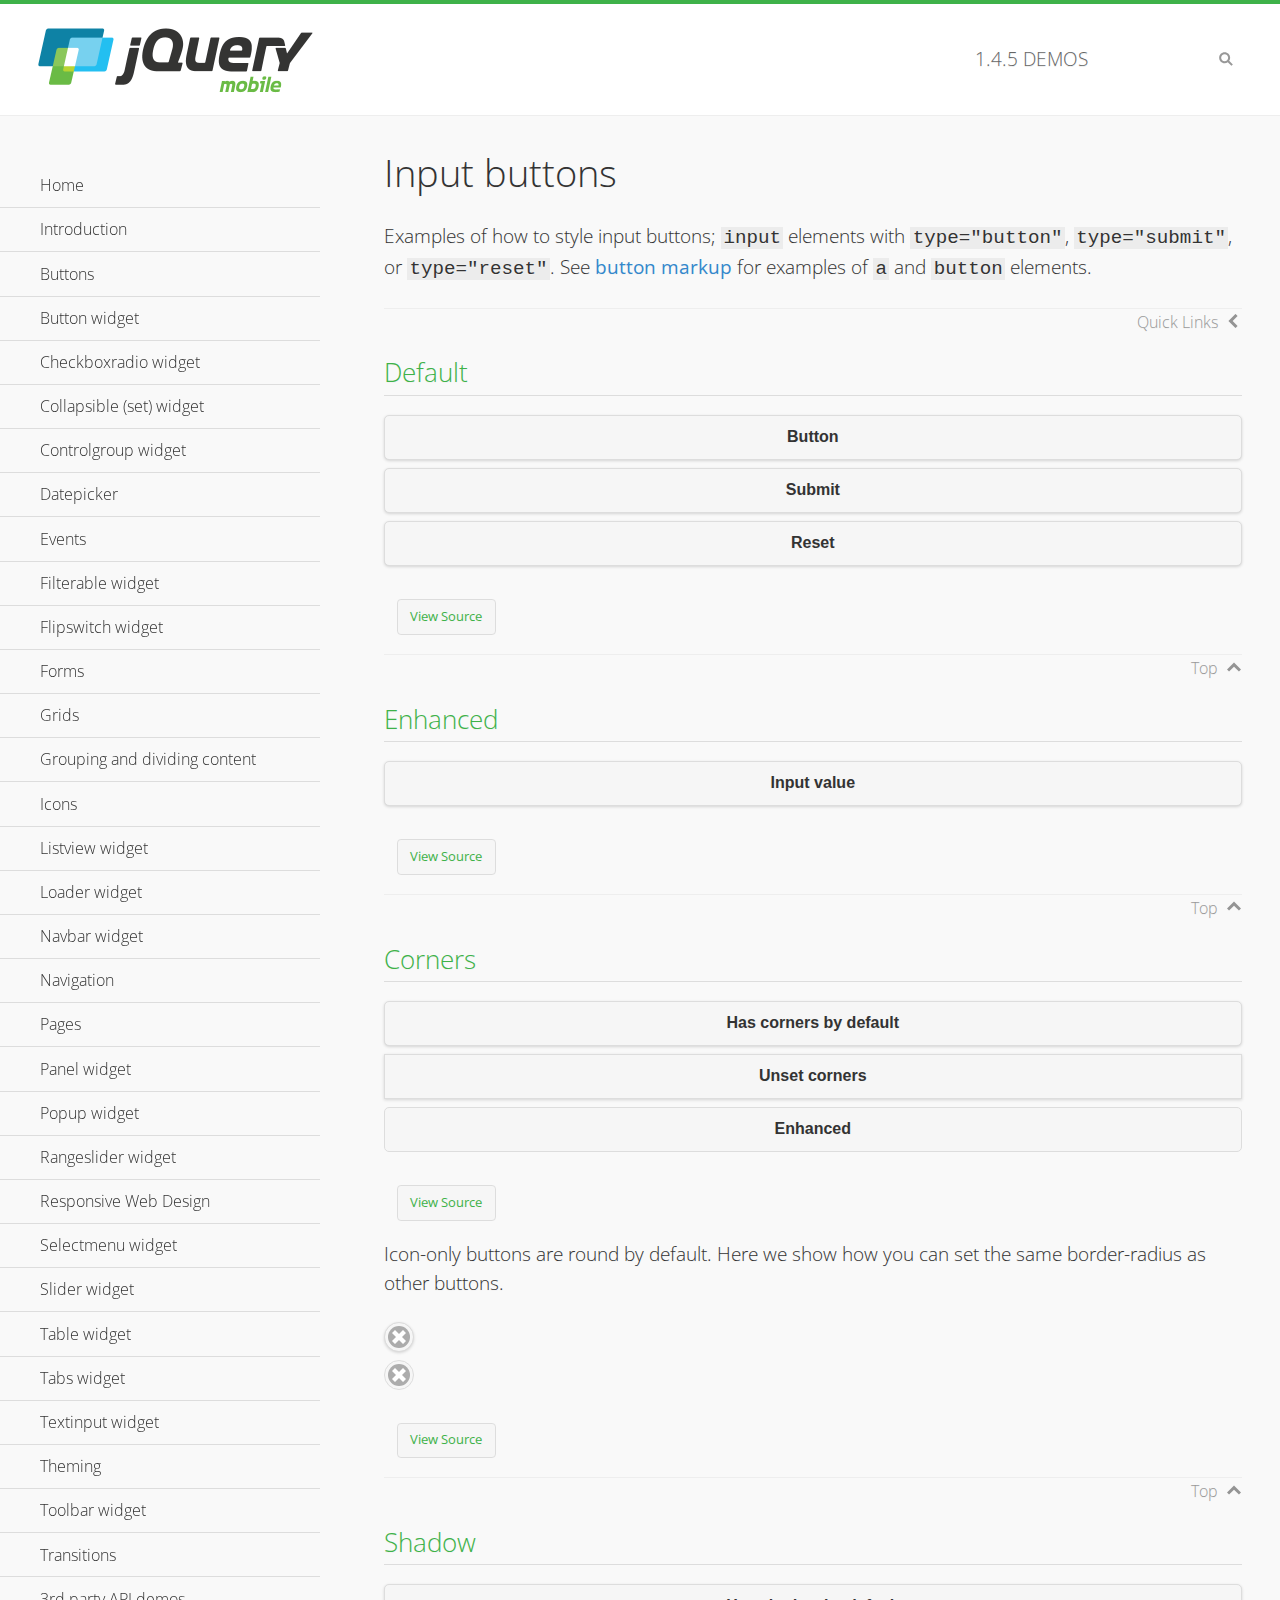
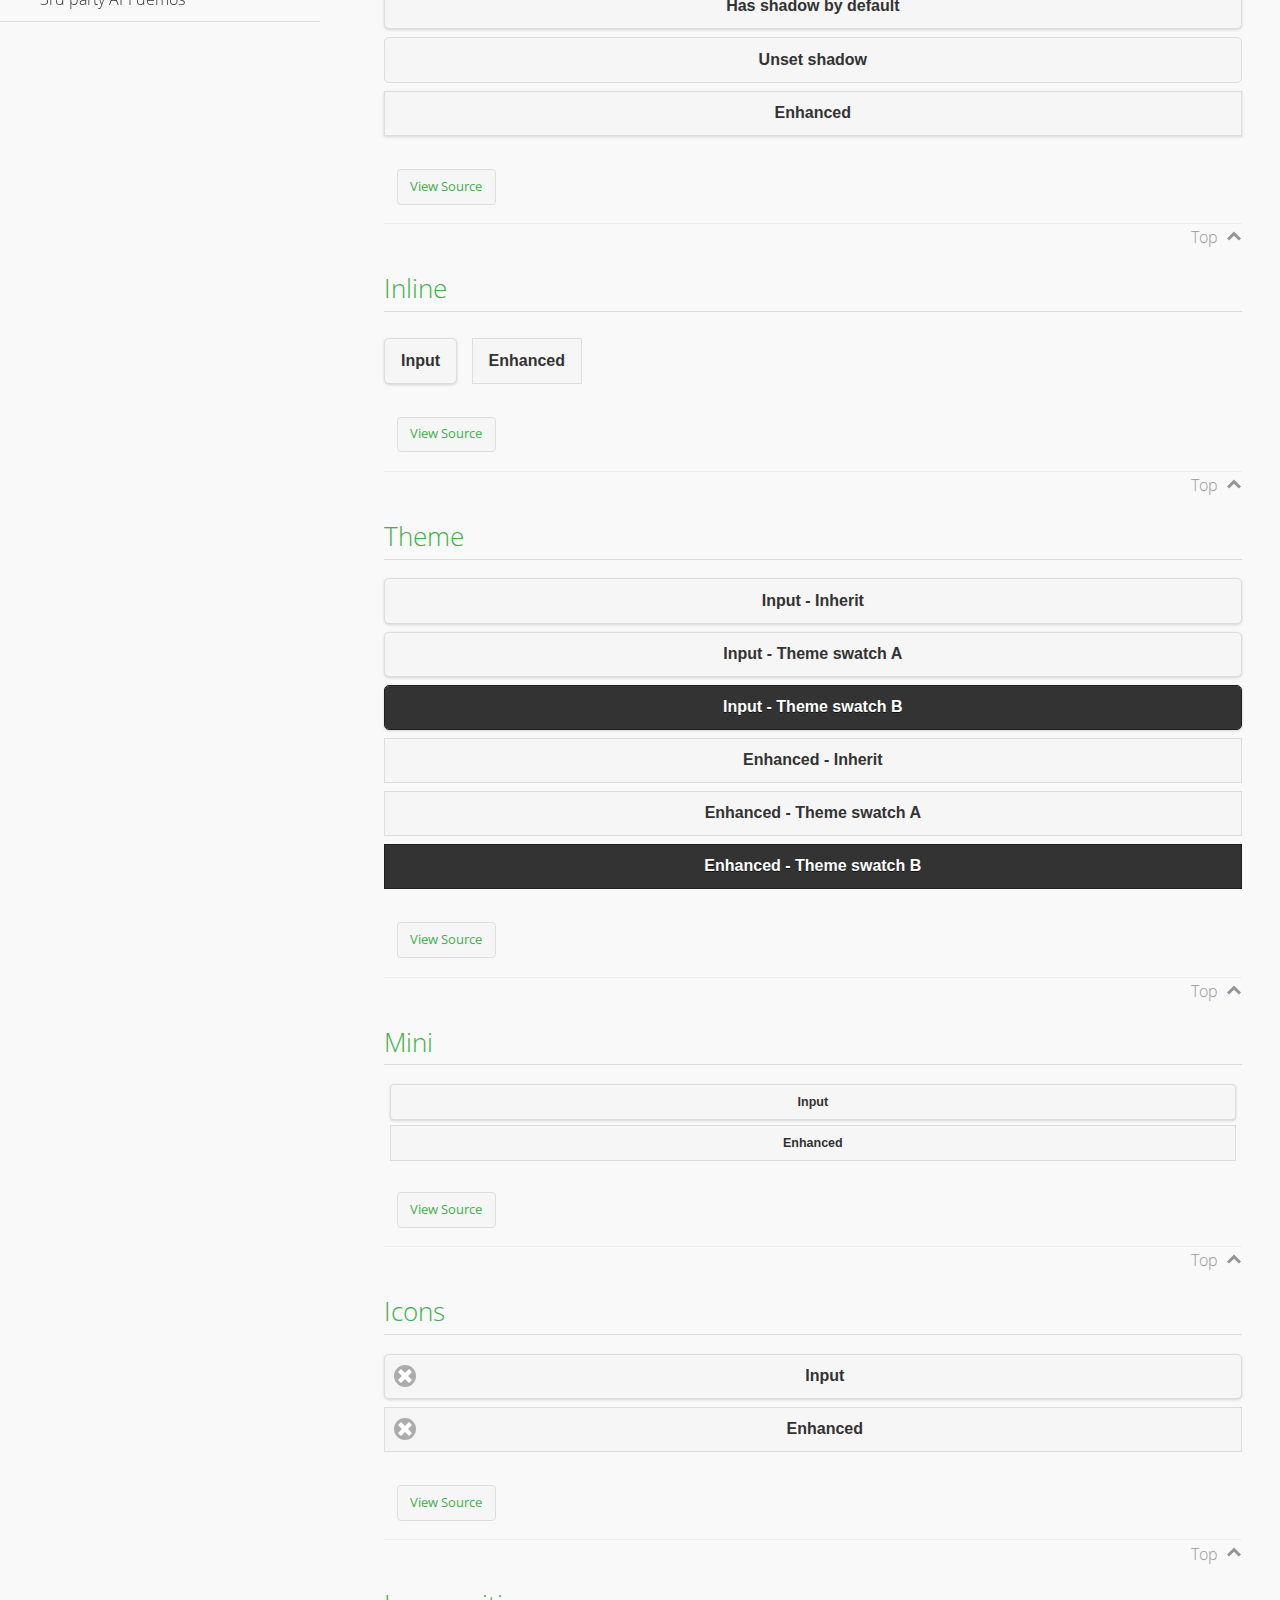
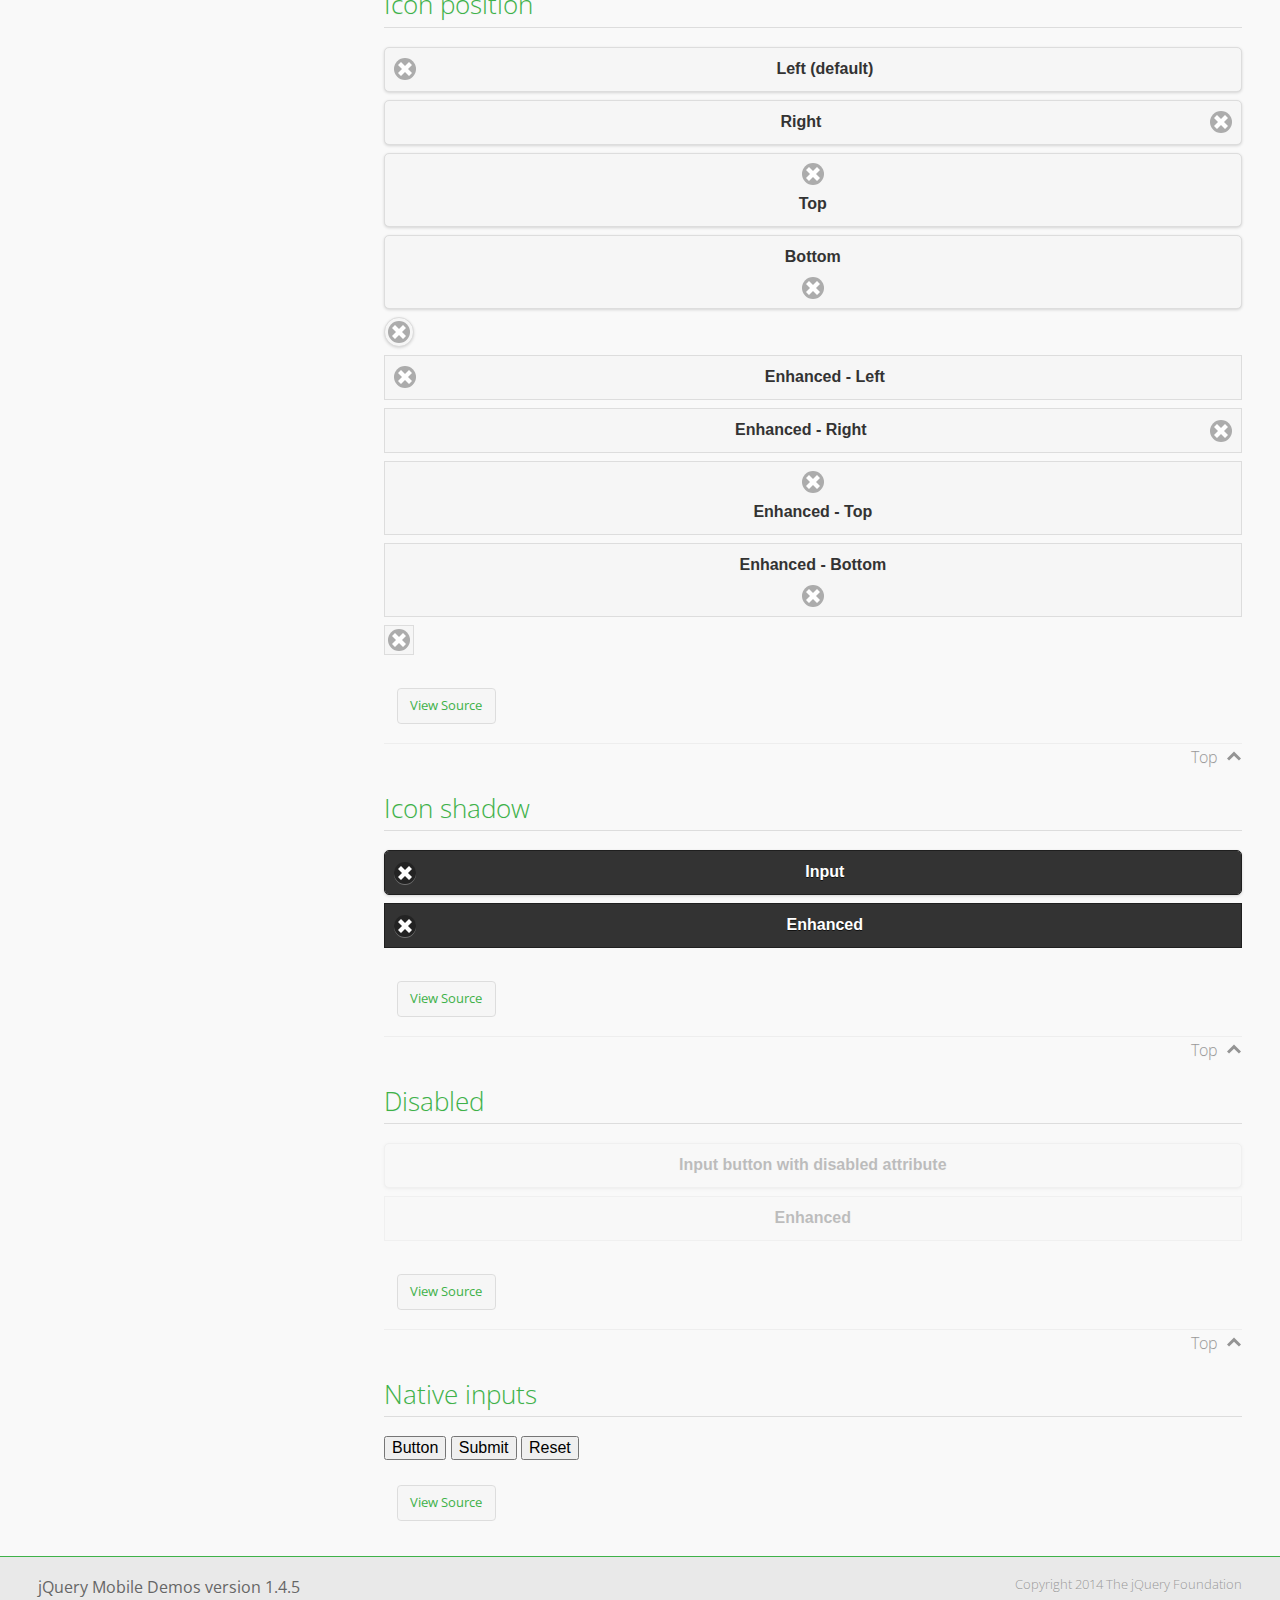
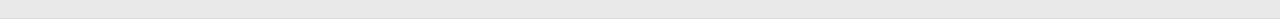
<file: js/demos/button/index.html>
<!DOCTYPE html>
<html>
<head>
	<meta charset="utf-8">
	<meta name="viewport" content="width=device-width, initial-scale=1">
	<title>Input buttons - jQuery Mobile Demos</title>
	<link rel="shortcut icon" href="../favicon.ico">
    <link rel="stylesheet" href="http://fonts.googleapis.com/css?family=Open+Sans:300,400,700">
	<link rel="stylesheet" href="../css/themes/default/jquery.mobile-1.4.5.min.css">
	<link rel="stylesheet" href="../_assets/css/jqm-demos.css">
	<script src="../js/jquery.js"></script>
	<script src="../_assets/js/index.js"></script>
	<script src="../js/jquery.mobile-1.4.5.min.js"></script>
</head>
<body>
<div data-role="page" class="jqm-demos" data-quicklinks="true">

	<div data-role="header" class="jqm-header">
		<h2><a href="../" title="jQuery Mobile Demos home"><img src="../_assets/img/jquery-logo.png" alt="jQuery Mobile"></a></h2>
		<p><span class="jqm-version"></span> Demos</p>
		<a href="#" class="jqm-navmenu-link ui-btn ui-btn-icon-notext ui-corner-all ui-icon-bars ui-nodisc-icon ui-alt-icon ui-btn-left">Menu</a>
		<a href="#" class="jqm-search-link ui-btn ui-btn-icon-notext ui-corner-all ui-icon-search ui-nodisc-icon ui-alt-icon ui-btn-right">Search</a>
	</div><!-- /header -->

	<div role="main" class="ui-content jqm-content">

		<h1>Input buttons</h1>

		<p>Examples of how to style input buttons; <code>input</code> elements with <code>type="button"</code>, <code>type="submit"</code>, or <code>type="reset"</code>. See <a href="../button-markup/">button markup</a> for examples of <code>a</code> and <code>button</code> elements.</p>

		<h2>Default</h2>

		<div data-demo-html="true">
			<form>
				<input type="button" value="Button">
				<input type="submit" value="Submit">
				<input type="reset" value="Reset">
			</form>
		</div><!--/demo-html -->

		<h2>Enhanced</h2>

		<div data-demo-html="true">
			<form>
				<div class="ui-input-btn ui-btn ui-corner-all ui-shadow">
					Input value
					<input type="button" data-enhanced="true" value="Input value">
				</div>
			</form>
		</div><!--/demo-html -->

		<h2>Corners</h2>

		<div data-demo-html="true">
			<form>
				<input type="button" value="Has corners by default">
				<input type="button" data-corners="false" value="Unset corners">
				<div class="ui-input-btn ui-btn ui-corner-all">
					Enhanced
					<input type="button" data-enhanced="true" value="Enhanced">
				</div>
			</form>
		</div><!--/demo-html -->

		<p>Icon-only buttons are round by default. Here we show how you can set the same border-radius as other buttons.</p>

		<div data-demo-html="true" data-demo-css="true">
			<form>
				<input type="button" data-icon="delete" data-iconpos="notext" value="Icon only">
				<div id="custom-border-radius">
					<div class="ui-input-btn ui-btn ui-icon-delete ui-btn-icon-notext ui-corner-all">
						Enhanced - Icon only
						<input type="button" data-enhanced="true" value="Enhanced - Icon only">
					</div>
				</div>
			</form>
		</div><!--/demo-html -->

		<h2>Shadow</h2>

		<div data-demo-html="true">
			<form>
				<input type="button" value="Has shadow by default">
				<input type="button" data-shadow="false" value="Unset shadow">
				<div class="ui-input-btn ui-btn ui-shadow">
					Enhanced
					<input type="button" data-enhanced="true" value="Enhanced">
				</div>
			</form>
		</div><!--/demo-html -->

		<h2>Inline</h2>

		<div data-demo-html="true">
			<form>
				<input type="button" data-inline="true" value="Input">
				<div class="ui-input-btn ui-btn ui-btn-inline">
					Enhanced
					<input type="button" data-enhanced="true" value="Enhanced">
				</div>
			</form>
		</div><!--/demo-html -->

		<h2>Theme</h2>

		<div data-demo-html="true">
			<form>
				<input type="button" value="Input - Inherit">
				<input type="button" data-theme="a" value="Input - Theme swatch A">
				<input type="button" data-theme="b" value="Input - Theme swatch B">
				<div class="ui-input-btn ui-btn">
					Enhanced - Inherit
					<input type="button" data-enhanced="true" value="Enhanced - Inherit">
				</div>
				<div class="ui-input-btn ui-btn ui-btn-a">
					Enhanced - Theme swatch A
					<input type="button" data-enhanced="true" value="Enhanced - Theme swatch A">
				</div>
				<div class="ui-input-btn ui-btn ui-btn-b">
					Enhanced - Theme swatch B
					<input type="button" data-enhanced="true" value="Enhanced - Theme swatch B">
				</div>
			</form>
		</div><!--/demo-html -->

		<h2>Mini</h2>

		<div data-demo-html="true">
			<form>
				<input type="button" data-mini="true" value="Input">
				<div class="ui-input-btn ui-btn ui-mini">
					Enhanced
					<input type="button" data-enhanced="true" value="Enhanced">
				</div>
			</form>
		</div><!--/demo-html -->

		<h2>Icons</h2>

		<div data-demo-html="true">
			<form>
				<input type="button" data-icon="delete" value="Input">
				<div class="ui-input-btn ui-btn ui-icon-delete ui-btn-icon-left">
					Enhanced
					<input type="button" data-enhanced="true" value="Enhanced">
				</div>
			</form>
		</div><!--/demo-html -->

		<h2>Icon position</h2>

		<div data-demo-html="true">
			<form>
				<input type="button" data-icon="delete" value="Left (default)">
				<input type="button" data-icon="delete" data-iconpos="right" value="Right">
				<input type="button" data-icon="delete" data-iconpos="top" value="Top">
				<input type="button" data-icon="delete" data-iconpos="bottom" value="Bottom">
				<input type="button" data-icon="delete" data-iconpos="notext" value="Icon only">
				<div class="ui-input-btn ui-btn ui-icon-delete ui-btn-icon-left">
					Enhanced - Left
					<input type="button" data-enhanced="true" value="Enhanced - Left">
				</div>
				<div class="ui-input-btn ui-btn ui-icon-delete ui-btn-icon-right">
					Enhanced - Right
					<input type="button" data-enhanced="true" value="Enhanced - Right">
				</div>
				<div class="ui-input-btn ui-btn ui-icon-delete ui-btn-icon-top">
					Enhanced - Top
					<input type="button" data-enhanced="true" value="Enhanced - Top">
				</div>
				<div class="ui-input-btn ui-btn ui-icon-delete ui-btn-icon-bottom">
					Enhanced - Bottom
					<input type="button" data-enhanced="true" value="Enhanced - Bottom">
				</div>
				<div class="ui-input-btn ui-btn ui-icon-delete ui-btn-icon-notext">
					Enhanced - Icon only
					<input type="button" data-enhanced="true" value="Enhanced - Icon only">
				</div>
			</form>
		</div><!--/demo-html -->

		<h2>Icon shadow</h2>

		<div data-demo-html="true">
			<form>
				<input type="button" data-theme="b" data-icon="delete" data-iconshadow="true" value="Input">
				<div class="ui-input-btn ui-btn ui-btn-b ui-icon-delete ui-btn-icon-left ui-shadow-icon">
					Enhanced
					<input type="button" data-enhanced="true" value="Enhanced">
				</div>
			</form>
		</div><!--/demo-html -->

		<h2>Disabled</h2>

		<div data-demo-html="true">
			<form>
				<input type="button" disabled value="Input button with disabled attribute">
				<div class="ui-input-btn ui-btn ui-state-disabled">
					Enhanced
					<input type="button" disabled data-enhanced="true" value="Enhanced">
				</div>
			</form>
		</div><!--/demo-html -->

		<h2>Native inputs</h2>

		<div data-demo-html="true">
			<form>
				<input type="button" data-role="none" value="Button">
				<input type="submit" data-role="none" value="Submit">
				<input type="reset" data-role="none" value="Reset">
			</form>
		</div><!--/demo-html -->

	</div><!-- /content -->
	    <div data-role="panel" class="jqm-navmenu-panel" data-position="left" data-display="overlay" data-theme="a">
	    	<ul class="jqm-list ui-alt-icon ui-nodisc-icon">
<li data-filtertext="demos homepage" data-icon="home"><a href=".././">Home</a></li>
<li data-filtertext="introduction overview getting started"><a href="../intro/" data-ajax="false">Introduction</a></li>
<li data-filtertext="buttons button markup buttonmarkup method anchor link button element"><a href="../button-markup/" data-ajax="false">Buttons</a></li>
<li data-filtertext="form button widget input button submit reset"><a href="../button/" data-ajax="false">Button widget</a></li>
<li data-role="collapsible" data-enhanced="true" data-collapsed-icon="carat-d" data-expanded-icon="carat-u" data-iconpos="right" data-inset="false" class="ui-collapsible ui-collapsible-themed-content ui-collapsible-collapsed">
	<h3 class="ui-collapsible-heading ui-collapsible-heading-collapsed">
		<a href="#" class="ui-collapsible-heading-toggle ui-btn ui-btn-icon-right ui-btn-inherit ui-icon-carat-d">
		    Checkboxradio widget<span class="ui-collapsible-heading-status"> click to expand contents</span>
		</a>
	</h3>
	<div class="ui-collapsible-content ui-body-inherit ui-collapsible-content-collapsed" aria-hidden="true">
		<ul>
			<li data-filtertext="form checkboxradio widget checkbox input checkboxes controlgroups"><a href="../checkboxradio-checkbox/" data-ajax="false">Checkboxes</a></li>
			<li data-filtertext="form checkboxradio widget radio input radio buttons controlgroups"><a href="../checkboxradio-radio/" data-ajax="false">Radio buttons</a></li>
		</ul>
	</div>
</li>
<li data-role="collapsible" data-enhanced="true" data-collapsed-icon="carat-d" data-expanded-icon="carat-u" data-iconpos="right" data-inset="false" class="ui-collapsible ui-collapsible-themed-content ui-collapsible-collapsed">
	<h3 class="ui-collapsible-heading ui-collapsible-heading-collapsed">
		<a href="#" class="ui-collapsible-heading-toggle ui-btn ui-btn-icon-right ui-btn-inherit ui-icon-carat-d">
			Collapsible (set) widget<span class="ui-collapsible-heading-status"> click to expand contents</span>
		</a>
	</h3>
	<div class="ui-collapsible-content ui-body-inherit ui-collapsible-content-collapsed" aria-hidden="true">
		<ul>
			<li data-filtertext="collapsibles content formatting"><a href="../collapsible/" data-ajax="false">Collapsible</a></li>
			<li data-filtertext="dynamic collapsible set accordion append expand"><a href="../collapsible-dynamic/" data-ajax="false">Dynamic collapsibles</a></li>
			<li data-filtertext="accordions collapsible set widget content formatting grouped collapsibles"><a href="../collapsibleset/" data-ajax="false">Collapsible set</a></li>
		</ul>
	</div>
</li>
<li data-role="collapsible" data-enhanced="true" data-collapsed-icon="carat-d" data-expanded-icon="carat-u" data-iconpos="right" data-inset="false" class="ui-collapsible ui-collapsible-themed-content ui-collapsible-collapsed">
	<h3 class="ui-collapsible-heading ui-collapsible-heading-collapsed">
		<a href="#" class="ui-collapsible-heading-toggle ui-btn ui-btn-icon-right ui-btn-inherit ui-icon-carat-d">
			Controlgroup widget<span class="ui-collapsible-heading-status"> click to expand contents</span>
		</a>
	</h3>
	<div class="ui-collapsible-content ui-body-inherit ui-collapsible-content-collapsed" aria-hidden="true">
		<ul>
			<li data-filtertext="controlgroups selectmenu checkboxradio input grouped buttons horizontal vertical"><a href="../controlgroup/" data-ajax="false">Controlgroup</a></li>
			<li data-filtertext="dynamic controlgroup dynamically add buttons"><a href="../controlgroup-dynamic/" data-ajax="false">Dynamic controlgroups</a></li>
		</ul>
	</div>
</li>
<li data-filtertext="form datepicker widget date input"><a href="../datepicker/" data-ajax="false">Datepicker</a></li>
<li data-role="collapsible" data-enhanced="true" data-collapsed-icon="carat-d" data-expanded-icon="carat-u" data-iconpos="right" data-inset="false" class="ui-collapsible ui-collapsible-themed-content ui-collapsible-collapsed">
	<h3 class="ui-collapsible-heading ui-collapsible-heading-collapsed">
		<a href="#" class="ui-collapsible-heading-toggle ui-btn ui-btn-icon-right ui-btn-inherit ui-icon-carat-d">
			Events<span class="ui-collapsible-heading-status"> click to expand contents</span>
		</a>
	</h3>
	<div class="ui-collapsible-content ui-body-inherit ui-collapsible-content-collapsed" aria-hidden="true">
		<ul>
			<li data-filtertext="swipe to delete list items listviews swipe events"><a href="../swipe-list/" data-ajax="false">Swipe list items</a></li>
			<li data-filtertext="swipe to navigate swipe page navigation swipe events"><a href="../swipe-page/" data-ajax="false">Swipe page navigation</a></li>
		</ul>
	</div>
</li>
<li data-filtertext="filterable filter elements sorting searching listview table"><a href="../filterable/" data-ajax="false">Filterable widget</a></li>
<li data-filtertext="form flipswitch widget flip toggle switch binary select checkbox input"><a href="../flipswitch/" data-ajax="false">Flipswitch widget</a></li>
<li data-role="collapsible" data-enhanced="true" data-collapsed-icon="carat-d" data-expanded-icon="carat-u" data-iconpos="right" data-inset="false" class="ui-collapsible ui-collapsible-themed-content ui-collapsible-collapsed">
	<h3 class="ui-collapsible-heading ui-collapsible-heading-collapsed">
		<a href="#" class="ui-collapsible-heading-toggle ui-btn ui-btn-icon-right ui-btn-inherit ui-icon-carat-d">
			Forms<span class="ui-collapsible-heading-status"> click to expand contents</span>
		</a>
	</h3>
	<div class="ui-collapsible-content ui-body-inherit ui-collapsible-content-collapsed" aria-hidden="true">
		<ul>
			<li data-filtertext="forms text checkbox radio range button submit reset inputs selects textarea slider flipswitch label form elements"><a href="../forms/" data-ajax="false">Forms</a></li>
			<li data-filtertext="form hide labels hidden accessible ui-hidden-accessible forms"><a href="../forms-label-hidden-accessible/" data-ajax="false">Hide labels</a></li>
			<li data-filtertext="form field containers fieldcontain ui-field-contain forms"><a href="../forms-field-contain/" data-ajax="false">Field containers</a></li>
			<li data-filtertext="forms disabled form elements"><a href="../forms-disabled/" data-ajax="false">Forms disabled</a></li>
			<li data-filtertext="forms gallery examples overview forms text checkbox radio range button submit reset inputs selects textarea slider flipswitch label form elements"><a href="../forms-gallery/" data-ajax="false">Forms gallery</a></li>
		</ul>
	</div>
</li>
<li data-role="collapsible" data-enhanced="true" data-collapsed-icon="carat-d" data-expanded-icon="carat-u" data-iconpos="right" data-inset="false" class="ui-collapsible ui-collapsible-themed-content ui-collapsible-collapsed">
	<h3 class="ui-collapsible-heading ui-collapsible-heading-collapsed">
		<a href="#" class="ui-collapsible-heading-toggle ui-btn ui-btn-icon-right ui-btn-inherit ui-icon-carat-d">
			Grids<span class="ui-collapsible-heading-status"> click to expand contents</span>
		</a>
	</h3>
	<div class="ui-collapsible-content ui-body-inherit ui-collapsible-content-collapsed" aria-hidden="true">
		<ul>
			<li data-filtertext="grids columns blocks content formatting rwd responsive css framework"><a href="../grids/" data-ajax="false">Grids</a></li>
			<li data-filtertext="buttons in grids css framework"><a href="../grids-buttons/" data-ajax="false">Buttons in grids</a></li>
			<li data-filtertext="custom responsive grids rwd css framework"><a href="../grids-custom-responsive/" data-ajax="false">Custom responsive grids</a></li>
		</ul>
	</div>
</li>
<li data-filtertext="blocks content formatting sections heading"><a href="../body-bar-classes/" data-ajax="false">Grouping and dividing content</a></li>
<li data-role="collapsible" data-enhanced="true" data-collapsed-icon="carat-d" data-expanded-icon="carat-u" data-iconpos="right" data-inset="false" class="ui-collapsible ui-collapsible-themed-content ui-collapsible-collapsed">
	<h3 class="ui-collapsible-heading ui-collapsible-heading-collapsed">
		<a href="#" class="ui-collapsible-heading-toggle ui-btn ui-btn-icon-right ui-btn-inherit ui-icon-carat-d">
			Icons<span class="ui-collapsible-heading-status"> click to expand contents</span>
		</a>
	</h3>
	<div class="ui-collapsible-content ui-body-inherit ui-collapsible-content-collapsed" aria-hidden="true">
		<ul>
			<li data-filtertext="button icons svg disc alt custom icon position"><a href="../icons/" data-ajax="false">Icons</a></li>
			<li data-filtertext=""><a href="../icons-grunticon/" data-ajax="false">Grunticon loader</a></li>
		</ul>
	</div>
</li>
<li data-role="collapsible" data-enhanced="true" data-collapsed-icon="carat-d" data-expanded-icon="carat-u" data-iconpos="right" data-inset="false" class="ui-collapsible ui-collapsible-themed-content ui-collapsible-collapsed">
	<h3 class="ui-collapsible-heading ui-collapsible-heading-collapsed">
		<a href="#" class="ui-collapsible-heading-toggle ui-btn ui-btn-icon-right ui-btn-inherit ui-icon-carat-d">
			Listview widget<span class="ui-collapsible-heading-status"> click to expand contents</span>
		</a>
	</h3>
	<div class="ui-collapsible-content ui-body-inherit ui-collapsible-content-collapsed" aria-hidden="true">
		<ul>
			<li data-filtertext="listview widget thumbnails icons nested split button collapsible ul ol"><a href="../listview/" data-ajax="false">Listview</a></li>
			<li data-filtertext="autocomplete filterable reveal listview filtertextbeforefilter placeholder"><a href="../listview-autocomplete/" data-ajax="false">Listview autocomplete</a></li>
			<li data-filtertext="autocomplete filterable reveal listview remote data filtertextbeforefilter placeholder"><a href="../listview-autocomplete-remote/" data-ajax="false">Listview autocomplete remote data</a></li>
			<li data-filtertext="autodividers anchor jump scroll linkbars listview lists ul ol"><a href="../listview-autodividers-linkbar/" data-ajax="false">Listview autodividers linkbar</a></li>
			<li data-filtertext="listview autodividers selector autodividersselector lists ul ol"><a href="../listview-autodividers-selector/" data-ajax="false">Listview autodividers selector</a></li>
			<li data-filtertext="listview nested list items"><a href="../listview-nested-lists/" data-ajax="false">Nested Listviews</a></li>
			<li data-filtertext="listview collapsible list items flat"><a href="../listview-collapsible-item-flat/" data-ajax="false">Listview collapsible list items (flat)</a></li>
			<li data-filtertext="listview collapsible list indented"><a href="../listview-collapsible-item-indented/" data-ajax="false">Listview collapsible list items (indented)</a></li>
			<li data-filtertext="grid listview responsive grids responsive listviews lists ul"><a href="../listview-grid/" data-ajax="false">Listview responsive grid</a></li>
		</ul>
	</div>
</li>
<li data-filtertext="loader widget page loading navigation overlay spinner"><a href="../loader/" data-ajax="false">Loader widget</a></li>
<li data-filtertext="navbar widget navmenu toolbars header footer"><a href="../navbar/" data-ajax="false">Navbar widget</a></li>
<li data-role="collapsible" data-enhanced="true" data-collapsed-icon="carat-d" data-expanded-icon="carat-u" data-iconpos="right" data-inset="false" class="ui-collapsible ui-collapsible-themed-content ui-collapsible-collapsed">
	<h3 class="ui-collapsible-heading ui-collapsible-heading-collapsed">
		<a href="#" class="ui-collapsible-heading-toggle ui-btn ui-btn-icon-right ui-btn-inherit ui-icon-carat-d">
			Navigation<span class="ui-collapsible-heading-status"> click to expand contents</span>
		</a>
	</h3>
	<div class="ui-collapsible-content ui-body-inherit ui-collapsible-content-collapsed" aria-hidden="true">
		<ul>
			<li data-filtertext="ajax navigation navigate widget history event method"><a href="../navigation/" data-ajax="false">Navigation</a></li>
			<li data-filtertext="linking pages page links navigation ajax prefetch cache"><a href="../navigation-linking-pages/" data-ajax="false">Linking pages</a></li>
			<!-- <li data-filtertext="php redirect server redirection server-side navigation"><a href="../navigation-php-redirect/" data-ajax="false">PHP redirect demo</a></li>-->
			<li data-filtertext="navigation redirection hash query"><a href="../navigation-hash-processing/" data-ajax="false">Hash processing demo</a></li>
			<li data-filtertext="navigation redirection hash query"><a href="../page-events/" data-ajax="false">Page Navigation Events</a></li>
		</ul>
	</div>
</li>
<li data-role="collapsible" data-enhanced="true" data-collapsed-icon="carat-d" data-expanded-icon="carat-u" data-iconpos="right" data-inset="false" class="ui-collapsible ui-collapsible-themed-content ui-collapsible-collapsed">
	<h3 class="ui-collapsible-heading ui-collapsible-heading-collapsed">
		<a href="#" class="ui-collapsible-heading-toggle ui-btn ui-btn-icon-right ui-btn-inherit ui-icon-carat-d">
			Pages<span class="ui-collapsible-heading-status"> click to expand contents</span>
		</a>
	</h3>
	<div class="ui-collapsible-content ui-body-inherit ui-collapsible-content-collapsed" aria-hidden="true">
		<ul>
			<li data-filtertext="pages page widget ajax navigation"><a href="../pages/" data-ajax="false">Pages</a></li>
			<li data-filtertext="single page"><a href="../pages-single-page/" data-ajax="false">Single page</a></li>
			<li data-filtertext="multipage multi-page page"><a href="../pages-multi-page/" data-ajax="false">Multi-page template</a></li>
			<li data-filtertext="dialog page widget modal popup"><a href="../pages-dialog/" data-ajax="false">Dialog page</a></li>
		</ul>
	</div>
</li>
<li data-role="collapsible" data-enhanced="true" data-collapsed-icon="carat-d" data-expanded-icon="carat-u" data-iconpos="right" data-inset="false" class="ui-collapsible ui-collapsible-themed-content ui-collapsible-collapsed">
	<h3 class="ui-collapsible-heading ui-collapsible-heading-collapsed">
		<a href="#" class="ui-collapsible-heading-toggle ui-btn ui-btn-icon-right ui-btn-inherit ui-icon-carat-d">
			Panel widget<span class="ui-collapsible-heading-status"> click to expand contents</span>
		</a>
	</h3>
	<div class="ui-collapsible-content ui-body-inherit ui-collapsible-content-collapsed" aria-hidden="true">
		<ul>
			<li data-filtertext="panel widget sliding panels reveal push overlay responsive"><a href="../panel/" data-ajax="false">Panel</a></li>
			<li data-filtertext=""><a href="../panel-external/" data-ajax="false">External panels</a></li>
			<li data-filtertext="panel "><a href="../panel-fixed/" data-ajax="false">Fixed panels</a></li>
			<li data-filtertext="panel slide panels sliding panels shadow rwd responsive breakpoint"><a href="../panel-responsive/" data-ajax="false">Panels responsive</a></li>
			<li data-filtertext="panel custom style custom panel width reveal shadow listview panel styling page background wrapper"><a href="../panel-styling/" data-ajax="false">Custom panel style</a></li>
			<li data-filtertext="panel open on swipe"><a href="../panel-swipe-open/" data-ajax="false">Panel open on swipe</a></li>
			<li data-filtertext="panels outside page internal external toolbars"><a href="../panel-external-internal/" data-ajax="false">Panel external and internal</a></li>
		</ul>
	</div>
</li>
<li data-role="collapsible" data-enhanced="true" data-collapsed-icon="carat-d" data-expanded-icon="carat-u" data-iconpos="right" data-inset="false" class="ui-collapsible ui-collapsible-themed-content ui-collapsible-collapsed">
	<h3 class="ui-collapsible-heading ui-collapsible-heading-collapsed">
		<a href="#" class="ui-collapsible-heading-toggle ui-btn ui-btn-icon-right ui-btn-inherit ui-icon-carat-d">
			Popup widget<span class="ui-collapsible-heading-status"> click to expand contents</span>
		</a>
	</h3>
	<div class="ui-collapsible-content ui-body-inherit ui-collapsible-content-collapsed" aria-hidden="true">
		<ul>
			<li data-filtertext="popup widget popups dialog modal transition tooltip lightbox form overlay screen flip pop fade transition"><a href="../popup/" data-ajax="false">Popup</a></li>
			<li data-filtertext="popup alignment position"><a href="../popup-alignment/" data-ajax="false">Popup alignment</a></li>
			<li data-filtertext="popup arrow size popups popover"><a href="../popup-arrow-size/" data-ajax="false">Popup arrow size</a></li>
			<li data-filtertext="dynamic popups popup images lightbox"><a href="../popup-dynamic/" data-ajax="false">Dynamic popups</a></li>
			<li data-filtertext="popups with iframes scaling"><a href="../popup-iframe/" data-ajax="false">Popups with iframes</a></li>
			<li data-filtertext="popup image scaling"><a href="../popup-image-scaling/" data-ajax="false">Popup image scaling</a></li>
			<li data-filtertext="external popup outside multi-page"><a href="../popup-outside-multipage/" data-ajax="false">Popup outside multi-page</a></li>
		</ul>
	</div>
</li>
<li data-filtertext="form rangeslider widget dual sliders dual handle sliders range input"><a href="../rangeslider/" data-ajax="false">Rangeslider widget</a></li>
<li data-filtertext="responsive web design rwd adaptive progressive enhancement PE accessible mobile breakpoints media query media queries"><a href="../rwd/" data-ajax="false">Responsive Web Design</a></li>
<li data-role="collapsible" data-enhanced="true" data-collapsed-icon="carat-d" data-expanded-icon="carat-u" data-iconpos="right" data-inset="false" class="ui-collapsible ui-collapsible-themed-content ui-collapsible-collapsed">
	<h3 class="ui-collapsible-heading ui-collapsible-heading-collapsed">
		<a href="#" class="ui-collapsible-heading-toggle ui-btn ui-btn-icon-right ui-btn-inherit ui-icon-carat-d">
			Selectmenu widget<span class="ui-collapsible-heading-status"> click to expand contents</span>
		</a>
	</h3>
	<div class="ui-collapsible-content ui-body-inherit ui-collapsible-content-collapsed" aria-hidden="true">
		<ul>
			<li data-filtertext="form selectmenu widget select input custom select menu selects"><a href="../selectmenu/" data-ajax="false">Selectmenu</a></li>
			<li data-filtertext="form custom select menu selectmenu widget custom menu option optgroup multiple selects"><a href="../selectmenu-custom/" data-ajax="false">Custom select menu</a></li>
			<li data-filtertext="filterable select filter popup dialog"><a href="../selectmenu-custom-filter/" data-ajax="false">Custom select menu with filter</a></li>
		</ul>
	</div>
</li>
<li data-role="collapsible" data-enhanced="true" data-collapsed-icon="carat-d" data-expanded-icon="carat-u" data-iconpos="right" data-inset="false" class="ui-collapsible ui-collapsible-themed-content ui-collapsible-collapsed">
	<h3 class="ui-collapsible-heading ui-collapsible-heading-collapsed">
		<a href="#" class="ui-collapsible-heading-toggle ui-btn ui-btn-icon-right ui-btn-inherit ui-icon-carat-d">
			Slider widget<span class="ui-collapsible-heading-status"> click to expand contents</span>
		</a>
	</h3>
	<div class="ui-collapsible-content ui-body-inherit ui-collapsible-content-collapsed" aria-hidden="true">
		<ul>
			<li data-filtertext="form slider widget range input single sliders"><a href="../slider/" data-ajax="false">Slider</a></li>
			<li data-filtertext="form slider widget flipswitch slider binary select flip toggle switch"><a href="../slider-flipswitch/" data-ajax="false">Slider flip toggle switch</a></li>
			<li data-filtertext="form slider tooltip handle value input range sliders"><a href="../slider-tooltip/" data-ajax="false">Slider tooltip</a></li>
		</ul>
	</div>
</li>
<li data-role="collapsible" data-enhanced="true" data-collapsed-icon="carat-d" data-expanded-icon="carat-u" data-iconpos="right" data-inset="false" class="ui-collapsible ui-collapsible-themed-content ui-collapsible-collapsed">
	<h3 class="ui-collapsible-heading ui-collapsible-heading-collapsed">
		<a href="#" class="ui-collapsible-heading-toggle ui-btn ui-btn-icon-right ui-btn-inherit ui-icon-carat-d">
			Table widget<span class="ui-collapsible-heading-status"> click to expand contents</span>
		</a>
	</h3>
	<div class="ui-collapsible-content ui-body-inherit ui-collapsible-content-collapsed" aria-hidden="true">
		<ul>
			<li data-filtertext="table widget reflow column toggle th td responsive tables rwd hide show tabular"><a href="../table-column-toggle/" data-ajax="false">Table Column Toggle</a></li>
			<li data-filtertext="table column toggle phone comparison demo"><a href="../table-column-toggle-example/" data-ajax="false">Table Column Toggle demo</a></li>
			<li data-filtertext="responsive tables table column toggle heading groups rwd breakpoint"><a href="../table-column-toggle-heading-groups/" data-ajax="false">Table Column Toggle heading groups</a></li>
			<li data-filtertext="responsive tables table column toggle hide rwd breakpoint customization options"><a href="../table-column-toggle-options/" data-ajax="false">Table Column Toggle options</a></li>
			<li data-filtertext="table reflow th td responsive rwd columns tabular"><a href="../table-reflow/" data-ajax="false">Table Reflow</a></li>
			<li data-filtertext="responsive tables table reflow heading groups rwd breakpoint"><a href="../table-reflow-heading-groups/" data-ajax="false">Table Reflow heading groups</a></li>
			<li data-filtertext="responsive tables table reflow stripes strokes table style"><a href="../table-reflow-stripes-strokes/" data-ajax="false">Table Reflow stripes and strokes</a></li>
			<li data-filtertext="responsive tables table reflow stack custom styles"><a href="../table-reflow-styling/" data-ajax="false">Table Reflow custom styles</a></li>
		</ul>
	</div>
</li>
<li data-filtertext="ui tabs widget"><a href="../tabs/" data-ajax="false">Tabs widget</a></li>
<li data-filtertext="form textinput widget text input textarea number date time tel email file color password"><a href="../textinput/" data-ajax="false">Textinput widget</a></li>
<li data-role="collapsible" data-enhanced="true" data-collapsed-icon="carat-d" data-expanded-icon="carat-u" data-iconpos="right" data-inset="false" class="ui-collapsible ui-collapsible-themed-content ui-collapsible-collapsed">
	<h3 class="ui-collapsible-heading ui-collapsible-heading-collapsed">
		<a href="#" class="ui-collapsible-heading-toggle ui-btn ui-btn-icon-right ui-btn-inherit ui-icon-carat-d">
			Theming<span class="ui-collapsible-heading-status"> click to expand contents</span>
		</a>
	</h3>
	<div class="ui-collapsible-content ui-body-inherit ui-collapsible-content-collapsed" aria-hidden="true">
		<ul>
			<li data-filtertext="default theme swatches theming style css"><a href="../theme-default/" data-ajax="false">Default theme</a></li>
			<li data-filtertext="classic theme old theme swatches theming style css"><a href="../theme-classic/" data-ajax="false">Classic theme</a></li>
		</ul>
	</div>
</li>
<li data-role="collapsible" data-enhanced="true" data-collapsed-icon="carat-d" data-expanded-icon="carat-u" data-iconpos="right" data-inset="false" class="ui-collapsible ui-collapsible-themed-content ui-collapsible-collapsed">
	<h3 class="ui-collapsible-heading ui-collapsible-heading-collapsed">
		<a href="#" class="ui-collapsible-heading-toggle ui-btn ui-btn-icon-right ui-btn-inherit ui-icon-carat-d">
			Toolbar widget<span class="ui-collapsible-heading-status"> click to expand contents</span>
		</a>
	</h3>
	<div class="ui-collapsible-content ui-body-inherit ui-collapsible-content-collapsed" aria-hidden="true">
		<ul>
			<li data-filtertext="toolbar widget header footer toolbars fixed fullscreen external sections"><a href="../toolbar/" data-ajax="false">Toolbar</a></li>
			<li data-filtertext="dynamic toolbars dynamically add toolbar header footer"><a href="../toolbar-dynamic/" data-ajax="false">Dynamic toolbars</a></li>
			<li data-filtertext="external toolbars header footer"><a href="../toolbar-external/" data-ajax="false">External toolbars</a></li>
			<li data-filtertext="fixed toolbars header footer"><a href="../toolbar-fixed/" data-ajax="false">Fixed toolbars</a></li>
			<li data-filtertext="fixed fullscreen toolbars header footer"><a href="../toolbar-fixed-fullscreen/" data-ajax="false">Fullscreen toolbars</a></li>
			<li data-filtertext="external fixed toolbars header footer"><a href="../toolbar-fixed-external/" data-ajax="false">Fixed external toolbars</a></li>
			<li data-filtertext="external persistent toolbars header footer navbar navmenu"><a href="../toolbar-fixed-persistent/" data-ajax="false">Persistent toolbars</a></li>
			<li data-filtertext="external ajax optimized toolbars persistent toolbars header footer navbar"><a href="../toolbar-fixed-persistent-optimized/" data-ajax="false">Ajax optimized toolbars</a></li>
			<li data-filtertext="form in toolbars header footer"><a href="../toolbar-fixed-forms/" data-ajax="false">Form in toolbar</a></li>
		</ul>
	</div>
</li>
<li data-filtertext="page transitions animated pages popup navigation flip slide fade pop"><a href="../transitions/" data-ajax="false">Transitions</a></li>
<li data-role="collapsible" data-enhanced="true" data-collapsed-icon="carat-d" data-expanded-icon="carat-u" data-iconpos="right" data-inset="false" class="ui-collapsible ui-collapsible-themed-content ui-collapsible-collapsed">
	<h3 class="ui-collapsible-heading ui-collapsible-heading-collapsed">
		<a href="#" class="ui-collapsible-heading-toggle ui-btn ui-btn-icon-right ui-btn-inherit ui-icon-carat-d">
			3rd party API demos<span class="ui-collapsible-heading-status"> click to expand contents</span>
		</a>
	</h3>
	<div class="ui-collapsible-content ui-body-inherit ui-collapsible-content-collapsed" aria-hidden="true">
		<ul>
			<li data-filtertext="backbone requirejs navigation router"><a href="../backbone-requirejs/" data-ajax="false">Backbone RequireJS</a></li>
			<li data-filtertext="google maps geolocation demo"><a href="../map-geolocation/" data-ajax="false">Google Maps geolocation</a></li>
			<li data-filtertext="google maps hybrid"><a href="../map-list-toggle/" data-ajax="false">Google Maps list toggle</a></li>
		</ul>
	</div>
</li>



		     </ul>
		</div><!-- /panel -->


	<div data-role="footer" data-position="fixed" data-tap-toggle="false" class="jqm-footer">
		<p>jQuery Mobile Demos version <span class="jqm-version"></span></p>
		<p>Copyright 2014 The jQuery Foundation</p>
	</div><!-- /footer -->
	<!-- TODO: This should become an external panel so we can add input to markup (unique ID) -->
    <div data-role="panel" class="jqm-search-panel" data-position="right" data-display="overlay" data-theme="a">
		<div class="jqm-search">
			<ul class="jqm-list" data-filter-placeholder="Search demos..." data-filter-reveal="true">
<li data-filtertext="demos homepage" data-icon="home"><a href=".././">Home</a></li>
<li data-filtertext="introduction overview getting started"><a href="../intro/" data-ajax="false">Introduction</a></li>
<li data-filtertext="buttons button markup buttonmarkup method anchor link button element"><a href="../button-markup/" data-ajax="false">Buttons</a></li>
<li data-filtertext="form button widget input button submit reset"><a href="../button/" data-ajax="false">Button widget</a></li>
<li data-role="collapsible" data-enhanced="true" data-collapsed-icon="carat-d" data-expanded-icon="carat-u" data-iconpos="right" data-inset="false" class="ui-collapsible ui-collapsible-themed-content ui-collapsible-collapsed">
	<h3 class="ui-collapsible-heading ui-collapsible-heading-collapsed">
		<a href="#" class="ui-collapsible-heading-toggle ui-btn ui-btn-icon-right ui-btn-inherit ui-icon-carat-d">
		    Checkboxradio widget<span class="ui-collapsible-heading-status"> click to expand contents</span>
		</a>
	</h3>
	<div class="ui-collapsible-content ui-body-inherit ui-collapsible-content-collapsed" aria-hidden="true">
		<ul>
			<li data-filtertext="form checkboxradio widget checkbox input checkboxes controlgroups"><a href="../checkboxradio-checkbox/" data-ajax="false">Checkboxes</a></li>
			<li data-filtertext="form checkboxradio widget radio input radio buttons controlgroups"><a href="../checkboxradio-radio/" data-ajax="false">Radio buttons</a></li>
		</ul>
	</div>
</li>
<li data-role="collapsible" data-enhanced="true" data-collapsed-icon="carat-d" data-expanded-icon="carat-u" data-iconpos="right" data-inset="false" class="ui-collapsible ui-collapsible-themed-content ui-collapsible-collapsed">
	<h3 class="ui-collapsible-heading ui-collapsible-heading-collapsed">
		<a href="#" class="ui-collapsible-heading-toggle ui-btn ui-btn-icon-right ui-btn-inherit ui-icon-carat-d">
			Collapsible (set) widget<span class="ui-collapsible-heading-status"> click to expand contents</span>
		</a>
	</h3>
	<div class="ui-collapsible-content ui-body-inherit ui-collapsible-content-collapsed" aria-hidden="true">
		<ul>
			<li data-filtertext="collapsibles content formatting"><a href="../collapsible/" data-ajax="false">Collapsible</a></li>
			<li data-filtertext="dynamic collapsible set accordion append expand"><a href="../collapsible-dynamic/" data-ajax="false">Dynamic collapsibles</a></li>
			<li data-filtertext="accordions collapsible set widget content formatting grouped collapsibles"><a href="../collapsibleset/" data-ajax="false">Collapsible set</a></li>
		</ul>
	</div>
</li>
<li data-role="collapsible" data-enhanced="true" data-collapsed-icon="carat-d" data-expanded-icon="carat-u" data-iconpos="right" data-inset="false" class="ui-collapsible ui-collapsible-themed-content ui-collapsible-collapsed">
	<h3 class="ui-collapsible-heading ui-collapsible-heading-collapsed">
		<a href="#" class="ui-collapsible-heading-toggle ui-btn ui-btn-icon-right ui-btn-inherit ui-icon-carat-d">
			Controlgroup widget<span class="ui-collapsible-heading-status"> click to expand contents</span>
		</a>
	</h3>
	<div class="ui-collapsible-content ui-body-inherit ui-collapsible-content-collapsed" aria-hidden="true">
		<ul>
			<li data-filtertext="controlgroups selectmenu checkboxradio input grouped buttons horizontal vertical"><a href="../controlgroup/" data-ajax="false">Controlgroup</a></li>
			<li data-filtertext="dynamic controlgroup dynamically add buttons"><a href="../controlgroup-dynamic/" data-ajax="false">Dynamic controlgroups</a></li>
		</ul>
	</div>
</li>
<li data-filtertext="form datepicker widget date input"><a href="../datepicker/" data-ajax="false">Datepicker</a></li>
<li data-role="collapsible" data-enhanced="true" data-collapsed-icon="carat-d" data-expanded-icon="carat-u" data-iconpos="right" data-inset="false" class="ui-collapsible ui-collapsible-themed-content ui-collapsible-collapsed">
	<h3 class="ui-collapsible-heading ui-collapsible-heading-collapsed">
		<a href="#" class="ui-collapsible-heading-toggle ui-btn ui-btn-icon-right ui-btn-inherit ui-icon-carat-d">
			Events<span class="ui-collapsible-heading-status"> click to expand contents</span>
		</a>
	</h3>
	<div class="ui-collapsible-content ui-body-inherit ui-collapsible-content-collapsed" aria-hidden="true">
		<ul>
			<li data-filtertext="swipe to delete list items listviews swipe events"><a href="../swipe-list/" data-ajax="false">Swipe list items</a></li>
			<li data-filtertext="swipe to navigate swipe page navigation swipe events"><a href="../swipe-page/" data-ajax="false">Swipe page navigation</a></li>
		</ul>
	</div>
</li>
<li data-filtertext="filterable filter elements sorting searching listview table"><a href="../filterable/" data-ajax="false">Filterable widget</a></li>
<li data-filtertext="form flipswitch widget flip toggle switch binary select checkbox input"><a href="../flipswitch/" data-ajax="false">Flipswitch widget</a></li>
<li data-role="collapsible" data-enhanced="true" data-collapsed-icon="carat-d" data-expanded-icon="carat-u" data-iconpos="right" data-inset="false" class="ui-collapsible ui-collapsible-themed-content ui-collapsible-collapsed">
	<h3 class="ui-collapsible-heading ui-collapsible-heading-collapsed">
		<a href="#" class="ui-collapsible-heading-toggle ui-btn ui-btn-icon-right ui-btn-inherit ui-icon-carat-d">
			Forms<span class="ui-collapsible-heading-status"> click to expand contents</span>
		</a>
	</h3>
	<div class="ui-collapsible-content ui-body-inherit ui-collapsible-content-collapsed" aria-hidden="true">
		<ul>
			<li data-filtertext="forms text checkbox radio range button submit reset inputs selects textarea slider flipswitch label form elements"><a href="../forms/" data-ajax="false">Forms</a></li>
			<li data-filtertext="form hide labels hidden accessible ui-hidden-accessible forms"><a href="../forms-label-hidden-accessible/" data-ajax="false">Hide labels</a></li>
			<li data-filtertext="form field containers fieldcontain ui-field-contain forms"><a href="../forms-field-contain/" data-ajax="false">Field containers</a></li>
			<li data-filtertext="forms disabled form elements"><a href="../forms-disabled/" data-ajax="false">Forms disabled</a></li>
			<li data-filtertext="forms gallery examples overview forms text checkbox radio range button submit reset inputs selects textarea slider flipswitch label form elements"><a href="../forms-gallery/" data-ajax="false">Forms gallery</a></li>
		</ul>
	</div>
</li>
<li data-role="collapsible" data-enhanced="true" data-collapsed-icon="carat-d" data-expanded-icon="carat-u" data-iconpos="right" data-inset="false" class="ui-collapsible ui-collapsible-themed-content ui-collapsible-collapsed">
	<h3 class="ui-collapsible-heading ui-collapsible-heading-collapsed">
		<a href="#" class="ui-collapsible-heading-toggle ui-btn ui-btn-icon-right ui-btn-inherit ui-icon-carat-d">
			Grids<span class="ui-collapsible-heading-status"> click to expand contents</span>
		</a>
	</h3>
	<div class="ui-collapsible-content ui-body-inherit ui-collapsible-content-collapsed" aria-hidden="true">
		<ul>
			<li data-filtertext="grids columns blocks content formatting rwd responsive css framework"><a href="../grids/" data-ajax="false">Grids</a></li>
			<li data-filtertext="buttons in grids css framework"><a href="../grids-buttons/" data-ajax="false">Buttons in grids</a></li>
			<li data-filtertext="custom responsive grids rwd css framework"><a href="../grids-custom-responsive/" data-ajax="false">Custom responsive grids</a></li>
		</ul>
	</div>
</li>
<li data-filtertext="blocks content formatting sections heading"><a href="../body-bar-classes/" data-ajax="false">Grouping and dividing content</a></li>
<li data-role="collapsible" data-enhanced="true" data-collapsed-icon="carat-d" data-expanded-icon="carat-u" data-iconpos="right" data-inset="false" class="ui-collapsible ui-collapsible-themed-content ui-collapsible-collapsed">
	<h3 class="ui-collapsible-heading ui-collapsible-heading-collapsed">
		<a href="#" class="ui-collapsible-heading-toggle ui-btn ui-btn-icon-right ui-btn-inherit ui-icon-carat-d">
			Icons<span class="ui-collapsible-heading-status"> click to expand contents</span>
		</a>
	</h3>
	<div class="ui-collapsible-content ui-body-inherit ui-collapsible-content-collapsed" aria-hidden="true">
		<ul>
			<li data-filtertext="button icons svg disc alt custom icon position"><a href="../icons/" data-ajax="false">Icons</a></li>
			<li data-filtertext=""><a href="../icons-grunticon/" data-ajax="false">Grunticon loader</a></li>
		</ul>
	</div>
</li>
<li data-role="collapsible" data-enhanced="true" data-collapsed-icon="carat-d" data-expanded-icon="carat-u" data-iconpos="right" data-inset="false" class="ui-collapsible ui-collapsible-themed-content ui-collapsible-collapsed">
	<h3 class="ui-collapsible-heading ui-collapsible-heading-collapsed">
		<a href="#" class="ui-collapsible-heading-toggle ui-btn ui-btn-icon-right ui-btn-inherit ui-icon-carat-d">
			Listview widget<span class="ui-collapsible-heading-status"> click to expand contents</span>
		</a>
	</h3>
	<div class="ui-collapsible-content ui-body-inherit ui-collapsible-content-collapsed" aria-hidden="true">
		<ul>
			<li data-filtertext="listview widget thumbnails icons nested split button collapsible ul ol"><a href="../listview/" data-ajax="false">Listview</a></li>
			<li data-filtertext="autocomplete filterable reveal listview filtertextbeforefilter placeholder"><a href="../listview-autocomplete/" data-ajax="false">Listview autocomplete</a></li>
			<li data-filtertext="autocomplete filterable reveal listview remote data filtertextbeforefilter placeholder"><a href="../listview-autocomplete-remote/" data-ajax="false">Listview autocomplete remote data</a></li>
			<li data-filtertext="autodividers anchor jump scroll linkbars listview lists ul ol"><a href="../listview-autodividers-linkbar/" data-ajax="false">Listview autodividers linkbar</a></li>
			<li data-filtertext="listview autodividers selector autodividersselector lists ul ol"><a href="../listview-autodividers-selector/" data-ajax="false">Listview autodividers selector</a></li>
			<li data-filtertext="listview nested list items"><a href="../listview-nested-lists/" data-ajax="false">Nested Listviews</a></li>
			<li data-filtertext="listview collapsible list items flat"><a href="../listview-collapsible-item-flat/" data-ajax="false">Listview collapsible list items (flat)</a></li>
			<li data-filtertext="listview collapsible list indented"><a href="../listview-collapsible-item-indented/" data-ajax="false">Listview collapsible list items (indented)</a></li>
			<li data-filtertext="grid listview responsive grids responsive listviews lists ul"><a href="../listview-grid/" data-ajax="false">Listview responsive grid</a></li>
		</ul>
	</div>
</li>
<li data-filtertext="loader widget page loading navigation overlay spinner"><a href="../loader/" data-ajax="false">Loader widget</a></li>
<li data-filtertext="navbar widget navmenu toolbars header footer"><a href="../navbar/" data-ajax="false">Navbar widget</a></li>
<li data-role="collapsible" data-enhanced="true" data-collapsed-icon="carat-d" data-expanded-icon="carat-u" data-iconpos="right" data-inset="false" class="ui-collapsible ui-collapsible-themed-content ui-collapsible-collapsed">
	<h3 class="ui-collapsible-heading ui-collapsible-heading-collapsed">
		<a href="#" class="ui-collapsible-heading-toggle ui-btn ui-btn-icon-right ui-btn-inherit ui-icon-carat-d">
			Navigation<span class="ui-collapsible-heading-status"> click to expand contents</span>
		</a>
	</h3>
	<div class="ui-collapsible-content ui-body-inherit ui-collapsible-content-collapsed" aria-hidden="true">
		<ul>
			<li data-filtertext="ajax navigation navigate widget history event method"><a href="../navigation/" data-ajax="false">Navigation</a></li>
			<li data-filtertext="linking pages page links navigation ajax prefetch cache"><a href="../navigation-linking-pages/" data-ajax="false">Linking pages</a></li>
			<!-- <li data-filtertext="php redirect server redirection server-side navigation"><a href="../navigation-php-redirect/" data-ajax="false">PHP redirect demo</a></li>-->
			<li data-filtertext="navigation redirection hash query"><a href="../navigation-hash-processing/" data-ajax="false">Hash processing demo</a></li>
			<li data-filtertext="navigation redirection hash query"><a href="../page-events/" data-ajax="false">Page Navigation Events</a></li>
		</ul>
	</div>
</li>
<li data-role="collapsible" data-enhanced="true" data-collapsed-icon="carat-d" data-expanded-icon="carat-u" data-iconpos="right" data-inset="false" class="ui-collapsible ui-collapsible-themed-content ui-collapsible-collapsed">
	<h3 class="ui-collapsible-heading ui-collapsible-heading-collapsed">
		<a href="#" class="ui-collapsible-heading-toggle ui-btn ui-btn-icon-right ui-btn-inherit ui-icon-carat-d">
			Pages<span class="ui-collapsible-heading-status"> click to expand contents</span>
		</a>
	</h3>
	<div class="ui-collapsible-content ui-body-inherit ui-collapsible-content-collapsed" aria-hidden="true">
		<ul>
			<li data-filtertext="pages page widget ajax navigation"><a href="../pages/" data-ajax="false">Pages</a></li>
			<li data-filtertext="single page"><a href="../pages-single-page/" data-ajax="false">Single page</a></li>
			<li data-filtertext="multipage multi-page page"><a href="../pages-multi-page/" data-ajax="false">Multi-page template</a></li>
			<li data-filtertext="dialog page widget modal popup"><a href="../pages-dialog/" data-ajax="false">Dialog page</a></li>
		</ul>
	</div>
</li>
<li data-role="collapsible" data-enhanced="true" data-collapsed-icon="carat-d" data-expanded-icon="carat-u" data-iconpos="right" data-inset="false" class="ui-collapsible ui-collapsible-themed-content ui-collapsible-collapsed">
	<h3 class="ui-collapsible-heading ui-collapsible-heading-collapsed">
		<a href="#" class="ui-collapsible-heading-toggle ui-btn ui-btn-icon-right ui-btn-inherit ui-icon-carat-d">
			Panel widget<span class="ui-collapsible-heading-status"> click to expand contents</span>
		</a>
	</h3>
	<div class="ui-collapsible-content ui-body-inherit ui-collapsible-content-collapsed" aria-hidden="true">
		<ul>
			<li data-filtertext="panel widget sliding panels reveal push overlay responsive"><a href="../panel/" data-ajax="false">Panel</a></li>
			<li data-filtertext=""><a href="../panel-external/" data-ajax="false">External panels</a></li>
			<li data-filtertext="panel "><a href="../panel-fixed/" data-ajax="false">Fixed panels</a></li>
			<li data-filtertext="panel slide panels sliding panels shadow rwd responsive breakpoint"><a href="../panel-responsive/" data-ajax="false">Panels responsive</a></li>
			<li data-filtertext="panel custom style custom panel width reveal shadow listview panel styling page background wrapper"><a href="../panel-styling/" data-ajax="false">Custom panel style</a></li>
			<li data-filtertext="panel open on swipe"><a href="../panel-swipe-open/" data-ajax="false">Panel open on swipe</a></li>
			<li data-filtertext="panels outside page internal external toolbars"><a href="../panel-external-internal/" data-ajax="false">Panel external and internal</a></li>
		</ul>
	</div>
</li>
<li data-role="collapsible" data-enhanced="true" data-collapsed-icon="carat-d" data-expanded-icon="carat-u" data-iconpos="right" data-inset="false" class="ui-collapsible ui-collapsible-themed-content ui-collapsible-collapsed">
	<h3 class="ui-collapsible-heading ui-collapsible-heading-collapsed">
		<a href="#" class="ui-collapsible-heading-toggle ui-btn ui-btn-icon-right ui-btn-inherit ui-icon-carat-d">
			Popup widget<span class="ui-collapsible-heading-status"> click to expand contents</span>
		</a>
	</h3>
	<div class="ui-collapsible-content ui-body-inherit ui-collapsible-content-collapsed" aria-hidden="true">
		<ul>
			<li data-filtertext="popup widget popups dialog modal transition tooltip lightbox form overlay screen flip pop fade transition"><a href="../popup/" data-ajax="false">Popup</a></li>
			<li data-filtertext="popup alignment position"><a href="../popup-alignment/" data-ajax="false">Popup alignment</a></li>
			<li data-filtertext="popup arrow size popups popover"><a href="../popup-arrow-size/" data-ajax="false">Popup arrow size</a></li>
			<li data-filtertext="dynamic popups popup images lightbox"><a href="../popup-dynamic/" data-ajax="false">Dynamic popups</a></li>
			<li data-filtertext="popups with iframes scaling"><a href="../popup-iframe/" data-ajax="false">Popups with iframes</a></li>
			<li data-filtertext="popup image scaling"><a href="../popup-image-scaling/" data-ajax="false">Popup image scaling</a></li>
			<li data-filtertext="external popup outside multi-page"><a href="../popup-outside-multipage/" data-ajax="false">Popup outside multi-page</a></li>
		</ul>
	</div>
</li>
<li data-filtertext="form rangeslider widget dual sliders dual handle sliders range input"><a href="../rangeslider/" data-ajax="false">Rangeslider widget</a></li>
<li data-filtertext="responsive web design rwd adaptive progressive enhancement PE accessible mobile breakpoints media query media queries"><a href="../rwd/" data-ajax="false">Responsive Web Design</a></li>
<li data-role="collapsible" data-enhanced="true" data-collapsed-icon="carat-d" data-expanded-icon="carat-u" data-iconpos="right" data-inset="false" class="ui-collapsible ui-collapsible-themed-content ui-collapsible-collapsed">
	<h3 class="ui-collapsible-heading ui-collapsible-heading-collapsed">
		<a href="#" class="ui-collapsible-heading-toggle ui-btn ui-btn-icon-right ui-btn-inherit ui-icon-carat-d">
			Selectmenu widget<span class="ui-collapsible-heading-status"> click to expand contents</span>
		</a>
	</h3>
	<div class="ui-collapsible-content ui-body-inherit ui-collapsible-content-collapsed" aria-hidden="true">
		<ul>
			<li data-filtertext="form selectmenu widget select input custom select menu selects"><a href="../selectmenu/" data-ajax="false">Selectmenu</a></li>
			<li data-filtertext="form custom select menu selectmenu widget custom menu option optgroup multiple selects"><a href="../selectmenu-custom/" data-ajax="false">Custom select menu</a></li>
			<li data-filtertext="filterable select filter popup dialog"><a href="../selectmenu-custom-filter/" data-ajax="false">Custom select menu with filter</a></li>
		</ul>
	</div>
</li>
<li data-role="collapsible" data-enhanced="true" data-collapsed-icon="carat-d" data-expanded-icon="carat-u" data-iconpos="right" data-inset="false" class="ui-collapsible ui-collapsible-themed-content ui-collapsible-collapsed">
	<h3 class="ui-collapsible-heading ui-collapsible-heading-collapsed">
		<a href="#" class="ui-collapsible-heading-toggle ui-btn ui-btn-icon-right ui-btn-inherit ui-icon-carat-d">
			Slider widget<span class="ui-collapsible-heading-status"> click to expand contents</span>
		</a>
	</h3>
	<div class="ui-collapsible-content ui-body-inherit ui-collapsible-content-collapsed" aria-hidden="true">
		<ul>
			<li data-filtertext="form slider widget range input single sliders"><a href="../slider/" data-ajax="false">Slider</a></li>
			<li data-filtertext="form slider widget flipswitch slider binary select flip toggle switch"><a href="../slider-flipswitch/" data-ajax="false">Slider flip toggle switch</a></li>
			<li data-filtertext="form slider tooltip handle value input range sliders"><a href="../slider-tooltip/" data-ajax="false">Slider tooltip</a></li>
		</ul>
	</div>
</li>
<li data-role="collapsible" data-enhanced="true" data-collapsed-icon="carat-d" data-expanded-icon="carat-u" data-iconpos="right" data-inset="false" class="ui-collapsible ui-collapsible-themed-content ui-collapsible-collapsed">
	<h3 class="ui-collapsible-heading ui-collapsible-heading-collapsed">
		<a href="#" class="ui-collapsible-heading-toggle ui-btn ui-btn-icon-right ui-btn-inherit ui-icon-carat-d">
			Table widget<span class="ui-collapsible-heading-status"> click to expand contents</span>
		</a>
	</h3>
	<div class="ui-collapsible-content ui-body-inherit ui-collapsible-content-collapsed" aria-hidden="true">
		<ul>
			<li data-filtertext="table widget reflow column toggle th td responsive tables rwd hide show tabular"><a href="../table-column-toggle/" data-ajax="false">Table Column Toggle</a></li>
			<li data-filtertext="table column toggle phone comparison demo"><a href="../table-column-toggle-example/" data-ajax="false">Table Column Toggle demo</a></li>
			<li data-filtertext="responsive tables table column toggle heading groups rwd breakpoint"><a href="../table-column-toggle-heading-groups/" data-ajax="false">Table Column Toggle heading groups</a></li>
			<li data-filtertext="responsive tables table column toggle hide rwd breakpoint customization options"><a href="../table-column-toggle-options/" data-ajax="false">Table Column Toggle options</a></li>
			<li data-filtertext="table reflow th td responsive rwd columns tabular"><a href="../table-reflow/" data-ajax="false">Table Reflow</a></li>
			<li data-filtertext="responsive tables table reflow heading groups rwd breakpoint"><a href="../table-reflow-heading-groups/" data-ajax="false">Table Reflow heading groups</a></li>
			<li data-filtertext="responsive tables table reflow stripes strokes table style"><a href="../table-reflow-stripes-strokes/" data-ajax="false">Table Reflow stripes and strokes</a></li>
			<li data-filtertext="responsive tables table reflow stack custom styles"><a href="../table-reflow-styling/" data-ajax="false">Table Reflow custom styles</a></li>
		</ul>
	</div>
</li>
<li data-filtertext="ui tabs widget"><a href="../tabs/" data-ajax="false">Tabs widget</a></li>
<li data-filtertext="form textinput widget text input textarea number date time tel email file color password"><a href="../textinput/" data-ajax="false">Textinput widget</a></li>
<li data-role="collapsible" data-enhanced="true" data-collapsed-icon="carat-d" data-expanded-icon="carat-u" data-iconpos="right" data-inset="false" class="ui-collapsible ui-collapsible-themed-content ui-collapsible-collapsed">
	<h3 class="ui-collapsible-heading ui-collapsible-heading-collapsed">
		<a href="#" class="ui-collapsible-heading-toggle ui-btn ui-btn-icon-right ui-btn-inherit ui-icon-carat-d">
			Theming<span class="ui-collapsible-heading-status"> click to expand contents</span>
		</a>
	</h3>
	<div class="ui-collapsible-content ui-body-inherit ui-collapsible-content-collapsed" aria-hidden="true">
		<ul>
			<li data-filtertext="default theme swatches theming style css"><a href="../theme-default/" data-ajax="false">Default theme</a></li>
			<li data-filtertext="classic theme old theme swatches theming style css"><a href="../theme-classic/" data-ajax="false">Classic theme</a></li>
		</ul>
	</div>
</li>
<li data-role="collapsible" data-enhanced="true" data-collapsed-icon="carat-d" data-expanded-icon="carat-u" data-iconpos="right" data-inset="false" class="ui-collapsible ui-collapsible-themed-content ui-collapsible-collapsed">
	<h3 class="ui-collapsible-heading ui-collapsible-heading-collapsed">
		<a href="#" class="ui-collapsible-heading-toggle ui-btn ui-btn-icon-right ui-btn-inherit ui-icon-carat-d">
			Toolbar widget<span class="ui-collapsible-heading-status"> click to expand contents</span>
		</a>
	</h3>
	<div class="ui-collapsible-content ui-body-inherit ui-collapsible-content-collapsed" aria-hidden="true">
		<ul>
			<li data-filtertext="toolbar widget header footer toolbars fixed fullscreen external sections"><a href="../toolbar/" data-ajax="false">Toolbar</a></li>
			<li data-filtertext="dynamic toolbars dynamically add toolbar header footer"><a href="../toolbar-dynamic/" data-ajax="false">Dynamic toolbars</a></li>
			<li data-filtertext="external toolbars header footer"><a href="../toolbar-external/" data-ajax="false">External toolbars</a></li>
			<li data-filtertext="fixed toolbars header footer"><a href="../toolbar-fixed/" data-ajax="false">Fixed toolbars</a></li>
			<li data-filtertext="fixed fullscreen toolbars header footer"><a href="../toolbar-fixed-fullscreen/" data-ajax="false">Fullscreen toolbars</a></li>
			<li data-filtertext="external fixed toolbars header footer"><a href="../toolbar-fixed-external/" data-ajax="false">Fixed external toolbars</a></li>
			<li data-filtertext="external persistent toolbars header footer navbar navmenu"><a href="../toolbar-fixed-persistent/" data-ajax="false">Persistent toolbars</a></li>
			<li data-filtertext="external ajax optimized toolbars persistent toolbars header footer navbar"><a href="../toolbar-fixed-persistent-optimized/" data-ajax="false">Ajax optimized toolbars</a></li>
			<li data-filtertext="form in toolbars header footer"><a href="../toolbar-fixed-forms/" data-ajax="false">Form in toolbar</a></li>
		</ul>
	</div>
</li>
<li data-filtertext="page transitions animated pages popup navigation flip slide fade pop"><a href="../transitions/" data-ajax="false">Transitions</a></li>
<li data-role="collapsible" data-enhanced="true" data-collapsed-icon="carat-d" data-expanded-icon="carat-u" data-iconpos="right" data-inset="false" class="ui-collapsible ui-collapsible-themed-content ui-collapsible-collapsed">
	<h3 class="ui-collapsible-heading ui-collapsible-heading-collapsed">
		<a href="#" class="ui-collapsible-heading-toggle ui-btn ui-btn-icon-right ui-btn-inherit ui-icon-carat-d">
			3rd party API demos<span class="ui-collapsible-heading-status"> click to expand contents</span>
		</a>
	</h3>
	<div class="ui-collapsible-content ui-body-inherit ui-collapsible-content-collapsed" aria-hidden="true">
		<ul>
			<li data-filtertext="backbone requirejs navigation router"><a href="../backbone-requirejs/" data-ajax="false">Backbone RequireJS</a></li>
			<li data-filtertext="google maps geolocation demo"><a href="../map-geolocation/" data-ajax="false">Google Maps geolocation</a></li>
			<li data-filtertext="google maps hybrid"><a href="../map-list-toggle/" data-ajax="false">Google Maps list toggle</a></li>
		</ul>
	</div>
</li>



			</ul>
		</div>
	</div><!-- /panel -->


</div><!-- /page -->

</body>
</html>
</file>
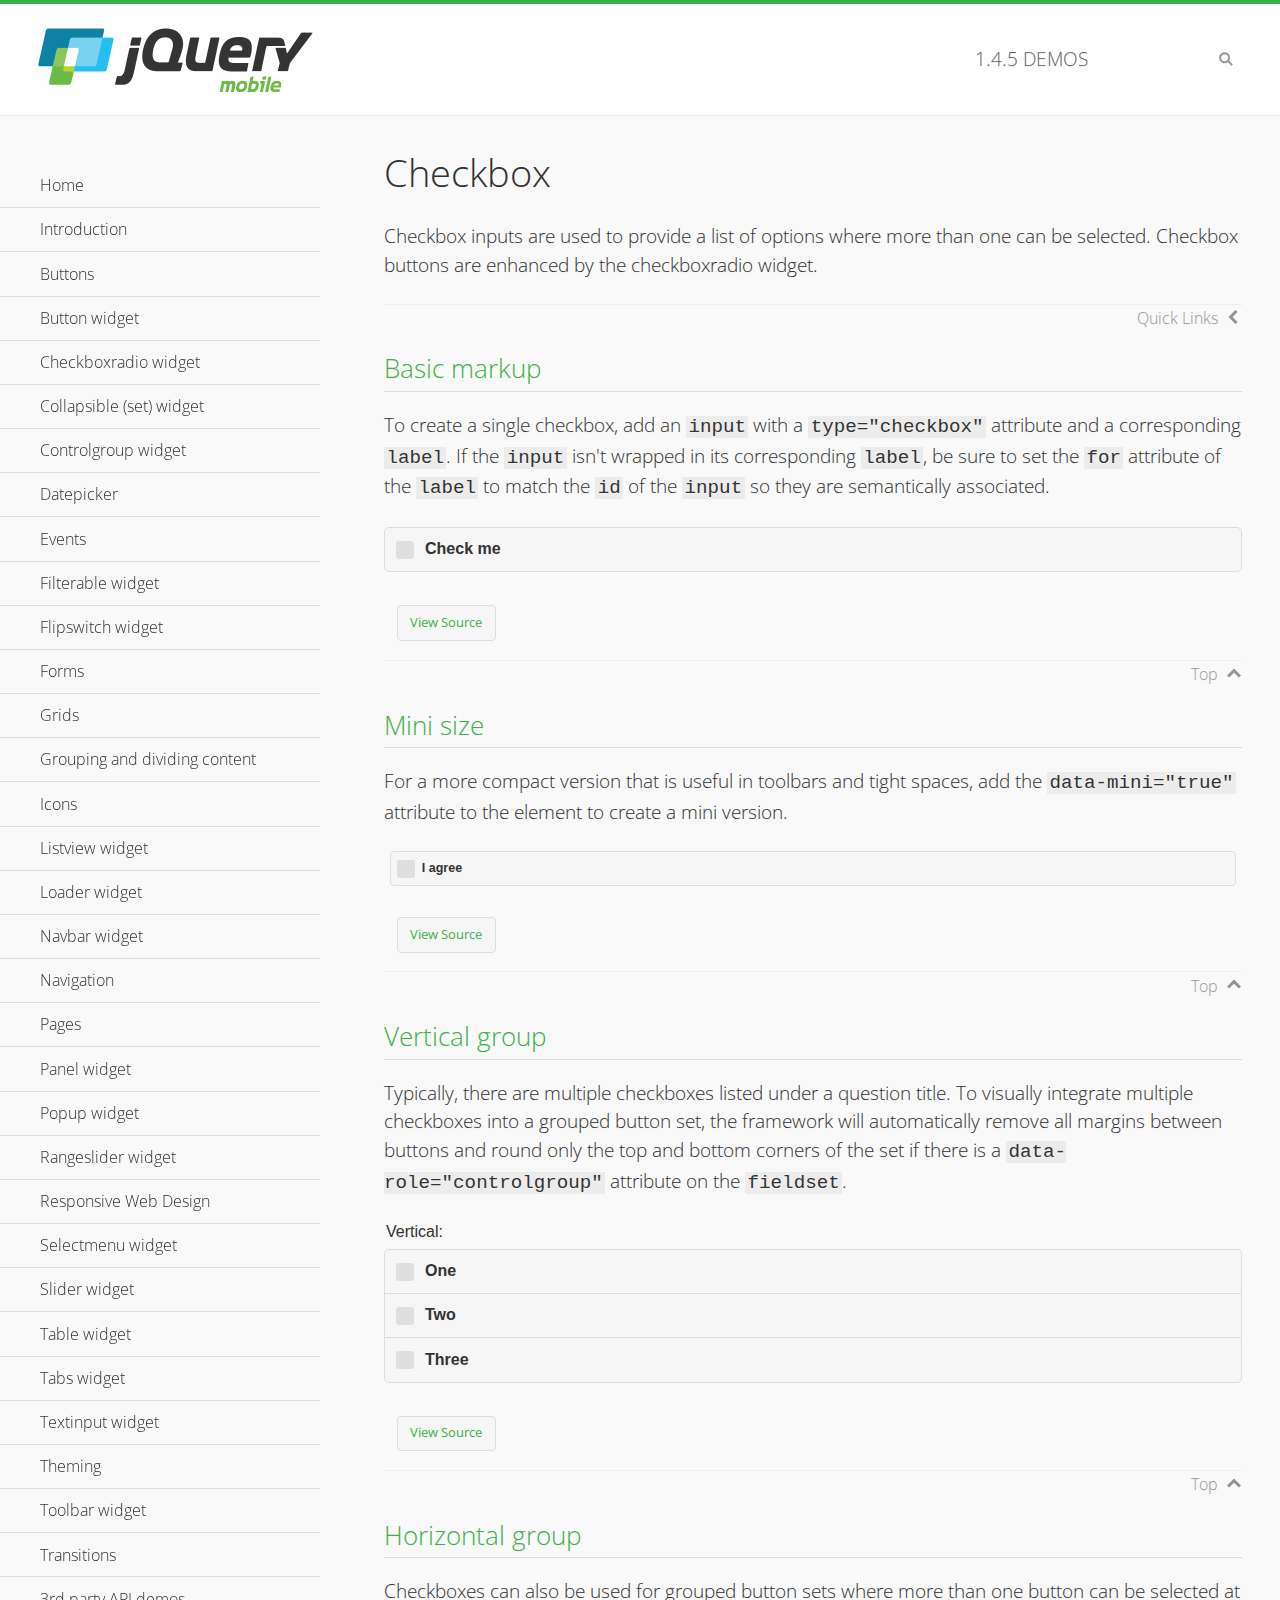
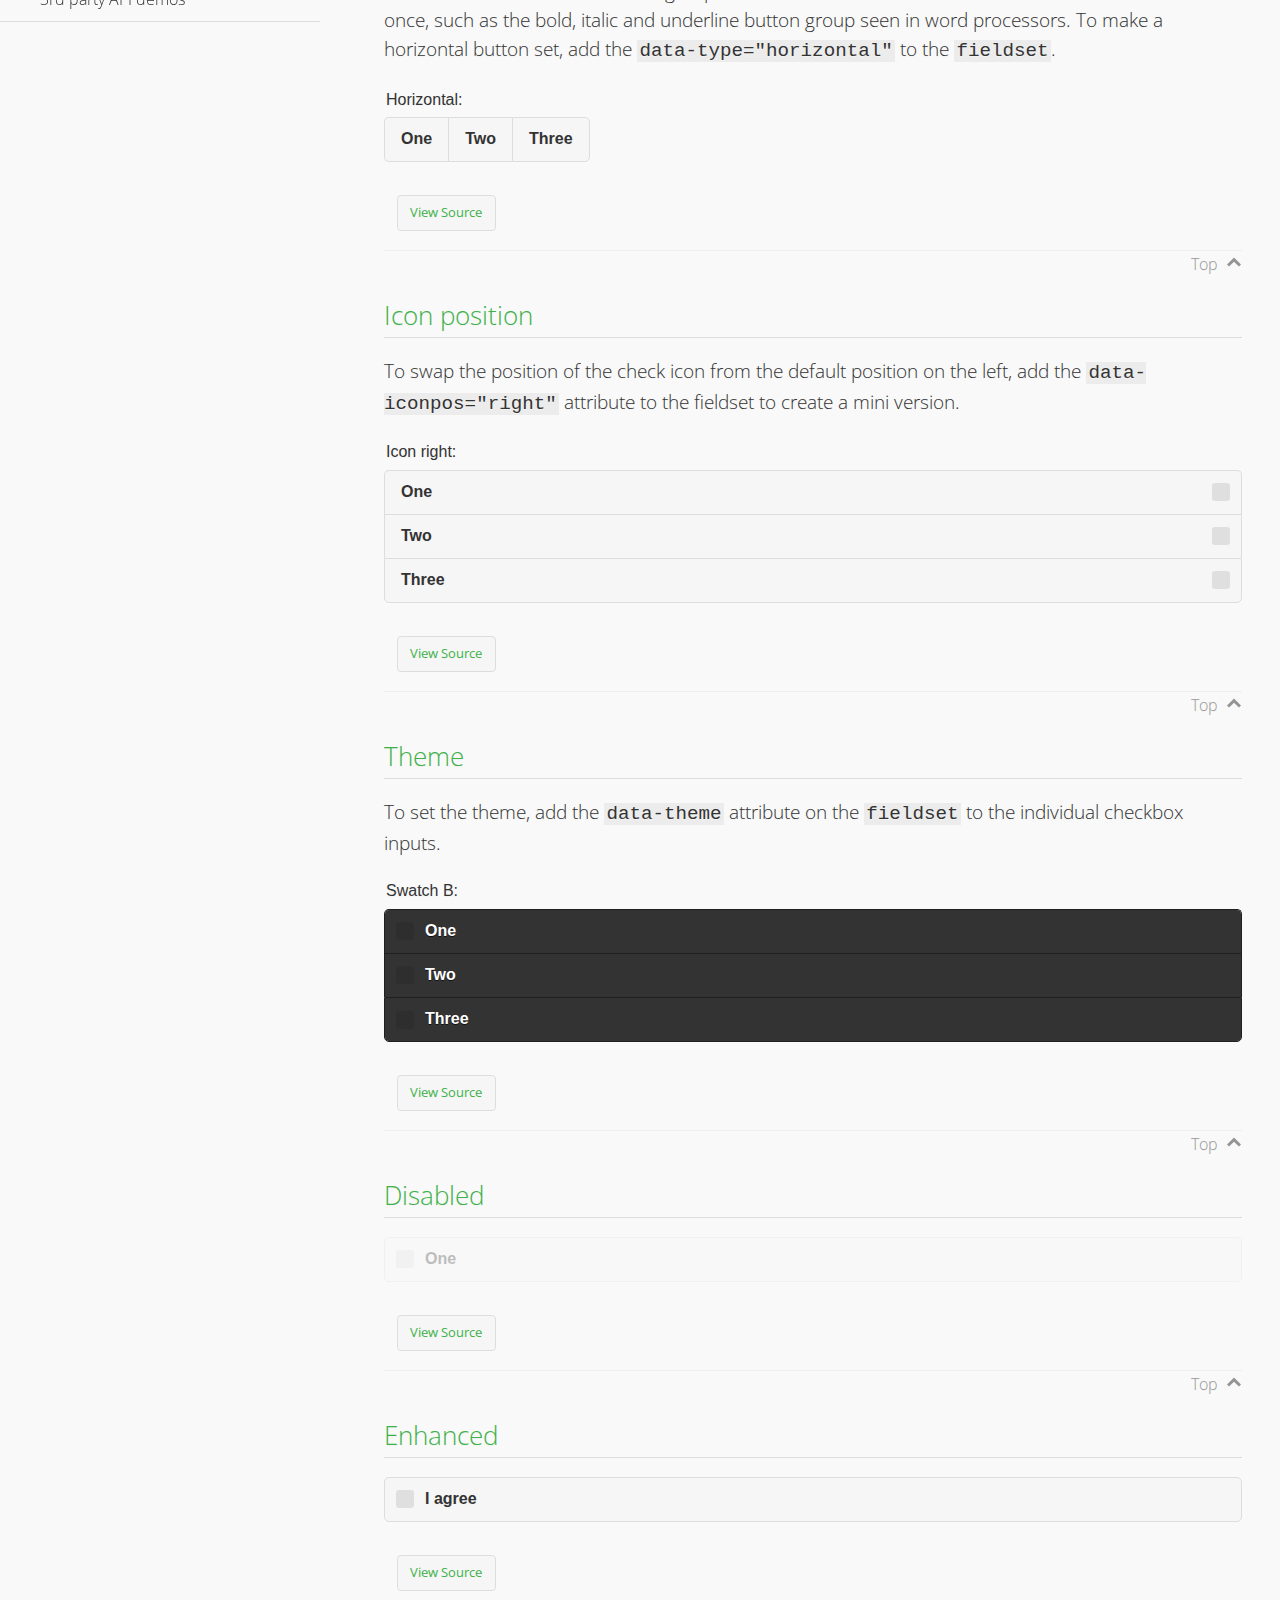
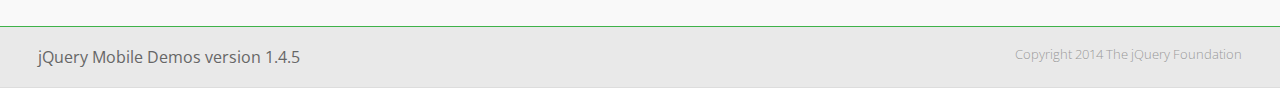
<file: js/demos/checkboxradio-checkbox/index.html>
<!DOCTYPE html>
<html>
<head>
	<meta charset="utf-8">
	<meta name="viewport" content="width=device-width, initial-scale=1">
	<title>Checkbox - jQuery Mobile Demos</title>
	<link rel="shortcut icon" href="../favicon.ico">
	<link rel="stylesheet" href="http://fonts.googleapis.com/css?family=Open+Sans:300,400,700">
	<link rel="stylesheet" href="../css/themes/default/jquery.mobile-1.4.5.min.css">
	<link rel="stylesheet" href="../_assets/css/jqm-demos.css">
	<script src="../js/jquery.js"></script>
	<script src="../_assets/js/index.js"></script>
	<script src="../js/jquery.mobile-1.4.5.min.js"></script>
</head>
<body>
<div data-role="page" class="jqm-demos" data-quicklinks="true">

	<div data-role="header" class="jqm-header">
		<h2><a href="../" title="jQuery Mobile Demos home"><img src="../_assets/img/jquery-logo.png" alt="jQuery Mobile"></a></h2>
		<p><span class="jqm-version"></span> Demos</p>
		<a href="#" class="jqm-navmenu-link ui-btn ui-btn-icon-notext ui-corner-all ui-icon-bars ui-nodisc-icon ui-alt-icon ui-btn-left">Menu</a>
		<a href="#" class="jqm-search-link ui-btn ui-btn-icon-notext ui-corner-all ui-icon-search ui-nodisc-icon ui-alt-icon ui-btn-right">Search</a>
	</div><!-- /header -->

	<div role="main" class="ui-content jqm-content">

		<h1>Checkbox</h1>

		<p>Checkbox inputs are used to provide a list of options where more than one can be selected. Checkbox buttons are enhanced by the checkboxradio widget.</p>

		<h2>Basic markup</h2>

		<p>To create a single checkbox, add an <code>input</code> with a <code>type="checkbox"</code> attribute and a corresponding <code>label</code>. If the <code>input</code> isn't wrapped in its corresponding <code>label</code>, be sure to set the <code>for</code> attribute of the <code>label</code> to match the <code>id</code> of the <code>input</code> so they are semantically associated.</p>

		<div data-demo-html="true">
			<form>
				<label>
					<input type="checkbox" name="checkbox-0 ">Check me
				</label>
			</form>
		</div><!--/demo-html -->

		<h2>Mini size</h2>

		<p>For a more compact version that is useful in toolbars and tight spaces, add the <code>data-mini="true"</code> attribute to the element to create a mini version. </p>

		<div data-demo-html="true">
			<form>
				<input type="checkbox" name="checkbox-mini-0" id="checkbox-mini-0" data-mini="true">
				<label for="checkbox-mini-0">I agree</label>
			</form>
		</div><!--/demo-html -->

		<h2>Vertical group</h2>

		<p>Typically, there are multiple checkboxes listed under a question title. To visually integrate multiple checkboxes into a grouped button set, the framework will automatically remove all margins between buttons and round only the top and bottom corners of the set if there is a <code> data-role="controlgroup"</code> attribute on the <code>fieldset</code>.</p>

		<div data-demo-html="true">
			<form>
				<fieldset data-role="controlgroup">
					<legend>Vertical:</legend>
					<input type="checkbox" name="checkbox-v-2a" id="checkbox-v-2a">
					<label for="checkbox-v-2a">One</label>
					<input type="checkbox" name="checkbox-v-2b" id="checkbox-v-2b">
					<label for="checkbox-v-2b">Two</label>
					<input type="checkbox" name="checkbox-v-2c" id="checkbox-v-2c">
					<label for="checkbox-v-2c">Three</label>
				</fieldset>
			</form>
		</div><!--/demo-html -->

		<h2>Horizontal group</h2>

		<p>Checkboxes can also be used for grouped button sets where more than one button can be selected at once, such as the bold, italic and underline button group seen in word processors. To make a horizontal button set, add the <code> data-type="horizontal"</code> to the <code>fieldset</code>.</p>

		<div data-demo-html="true">
			<form>
				<fieldset data-role="controlgroup" data-type="horizontal">
					<legend>Horizontal:</legend>
					<input type="checkbox" name="checkbox-h-2a" id="checkbox-h-2a">
					<label for="checkbox-h-2a">One</label>
					<input type="checkbox" name="checkbox-h-2b" id="checkbox-h-2b">
					<label for="checkbox-h-2b">Two</label>
					<input type="checkbox" name="checkbox-h-2c" id="checkbox-h-2c">
					<label for="checkbox-h-2c">Three</label>
				</fieldset>
			</form>
		</div><!--/demo-html -->

		<h2>Icon position</h2>

		<p>To swap the position of the check icon from the default position on the left, add the <code>data-iconpos="right"</code> attribute to the fieldset to create a mini version. </p>

		<div data-demo-html="true">
			<form>
				<fieldset data-role="controlgroup" data-iconpos="right">
					<legend>Icon right:</legend>
					<input type="checkbox" name="checkbox-h-6a" id="checkbox-h-6a">
					<label for="checkbox-h-6a">One</label>
					<input type="checkbox" name="checkbox-h-6b" id="checkbox-h-6b">
					<label for="checkbox-h-6b">Two</label>
					<input type="checkbox" name="checkbox-h-6c" id="checkbox-h-6c">
					<label for="checkbox-h-6c">Three</label>
				</fieldset>
			</form>
		</div><!--/demo-html -->

		<h2>Theme</h2>

		<p>To set the theme, add the <code>data-theme</code> attribute on the <code>fieldset</code> to the individual checkbox inputs.</p>

		<div data-demo-html="true">
			<form>
				<fieldset data-role="controlgroup">
					<legend>Swatch B:</legend>
					<input type="checkbox" name="checkbox-t-2a" id="checkbox-t-2a" data-theme="b">
					<label for="checkbox-t-2a">One</label>
					<input type="checkbox" name="checkbox-t-2b" id="checkbox-t-2b" data-theme="b">
					<label for="checkbox-t-2b">Two</label>
					<input type="checkbox" name="checkbox-t-2c" id="checkbox-t-2c" data-theme="b">
					<label for="checkbox-t-2c">Three</label>
				</fieldset>
			</form>
		</div><!--/demo-html -->

		<h2>Disabled</h2>

		<div data-demo-html="true">
			<form>
				<input disabled type="checkbox" name="checkbox-t-3a" id="checkbox-t-3a" data-theme="a">
				<label for="checkbox-t-3a">One</label>
			</form>
		</div><!--/demo-html -->

		<h2>Enhanced</h2>

		<div data-demo-html="true">
			<div class="ui-checkbox">
				<label for="checkbox-enhanced" class="ui-btn ui-corner-all ui-btn-inherit ui-btn-icon-left ui-checkbox-off">I agree</label>
				<input type="checkbox" name="checkbox-enhanced" id="checkbox-enhanced" data-enhanced="true">
			</div>
		</div><!--/demo-html -->

	</div><!-- /content -->
	    <div data-role="panel" class="jqm-navmenu-panel" data-position="left" data-display="overlay" data-theme="a">
	    	<ul class="jqm-list ui-alt-icon ui-nodisc-icon">
<li data-filtertext="demos homepage" data-icon="home"><a href=".././">Home</a></li>
<li data-filtertext="introduction overview getting started"><a href="../intro/" data-ajax="false">Introduction</a></li>
<li data-filtertext="buttons button markup buttonmarkup method anchor link button element"><a href="../button-markup/" data-ajax="false">Buttons</a></li>
<li data-filtertext="form button widget input button submit reset"><a href="../button/" data-ajax="false">Button widget</a></li>
<li data-role="collapsible" data-enhanced="true" data-collapsed-icon="carat-d" data-expanded-icon="carat-u" data-iconpos="right" data-inset="false" class="ui-collapsible ui-collapsible-themed-content ui-collapsible-collapsed">
	<h3 class="ui-collapsible-heading ui-collapsible-heading-collapsed">
		<a href="#" class="ui-collapsible-heading-toggle ui-btn ui-btn-icon-right ui-btn-inherit ui-icon-carat-d">
		    Checkboxradio widget<span class="ui-collapsible-heading-status"> click to expand contents</span>
		</a>
	</h3>
	<div class="ui-collapsible-content ui-body-inherit ui-collapsible-content-collapsed" aria-hidden="true">
		<ul>
			<li data-filtertext="form checkboxradio widget checkbox input checkboxes controlgroups"><a href="../checkboxradio-checkbox/" data-ajax="false">Checkboxes</a></li>
			<li data-filtertext="form checkboxradio widget radio input radio buttons controlgroups"><a href="../checkboxradio-radio/" data-ajax="false">Radio buttons</a></li>
		</ul>
	</div>
</li>
<li data-role="collapsible" data-enhanced="true" data-collapsed-icon="carat-d" data-expanded-icon="carat-u" data-iconpos="right" data-inset="false" class="ui-collapsible ui-collapsible-themed-content ui-collapsible-collapsed">
	<h3 class="ui-collapsible-heading ui-collapsible-heading-collapsed">
		<a href="#" class="ui-collapsible-heading-toggle ui-btn ui-btn-icon-right ui-btn-inherit ui-icon-carat-d">
			Collapsible (set) widget<span class="ui-collapsible-heading-status"> click to expand contents</span>
		</a>
	</h3>
	<div class="ui-collapsible-content ui-body-inherit ui-collapsible-content-collapsed" aria-hidden="true">
		<ul>
			<li data-filtertext="collapsibles content formatting"><a href="../collapsible/" data-ajax="false">Collapsible</a></li>
			<li data-filtertext="dynamic collapsible set accordion append expand"><a href="../collapsible-dynamic/" data-ajax="false">Dynamic collapsibles</a></li>
			<li data-filtertext="accordions collapsible set widget content formatting grouped collapsibles"><a href="../collapsibleset/" data-ajax="false">Collapsible set</a></li>
		</ul>
	</div>
</li>
<li data-role="collapsible" data-enhanced="true" data-collapsed-icon="carat-d" data-expanded-icon="carat-u" data-iconpos="right" data-inset="false" class="ui-collapsible ui-collapsible-themed-content ui-collapsible-collapsed">
	<h3 class="ui-collapsible-heading ui-collapsible-heading-collapsed">
		<a href="#" class="ui-collapsible-heading-toggle ui-btn ui-btn-icon-right ui-btn-inherit ui-icon-carat-d">
			Controlgroup widget<span class="ui-collapsible-heading-status"> click to expand contents</span>
		</a>
	</h3>
	<div class="ui-collapsible-content ui-body-inherit ui-collapsible-content-collapsed" aria-hidden="true">
		<ul>
			<li data-filtertext="controlgroups selectmenu checkboxradio input grouped buttons horizontal vertical"><a href="../controlgroup/" data-ajax="false">Controlgroup</a></li>
			<li data-filtertext="dynamic controlgroup dynamically add buttons"><a href="../controlgroup-dynamic/" data-ajax="false">Dynamic controlgroups</a></li>
		</ul>
	</div>
</li>
<li data-filtertext="form datepicker widget date input"><a href="../datepicker/" data-ajax="false">Datepicker</a></li>
<li data-role="collapsible" data-enhanced="true" data-collapsed-icon="carat-d" data-expanded-icon="carat-u" data-iconpos="right" data-inset="false" class="ui-collapsible ui-collapsible-themed-content ui-collapsible-collapsed">
	<h3 class="ui-collapsible-heading ui-collapsible-heading-collapsed">
		<a href="#" class="ui-collapsible-heading-toggle ui-btn ui-btn-icon-right ui-btn-inherit ui-icon-carat-d">
			Events<span class="ui-collapsible-heading-status"> click to expand contents</span>
		</a>
	</h3>
	<div class="ui-collapsible-content ui-body-inherit ui-collapsible-content-collapsed" aria-hidden="true">
		<ul>
			<li data-filtertext="swipe to delete list items listviews swipe events"><a href="../swipe-list/" data-ajax="false">Swipe list items</a></li>
			<li data-filtertext="swipe to navigate swipe page navigation swipe events"><a href="../swipe-page/" data-ajax="false">Swipe page navigation</a></li>
		</ul>
	</div>
</li>
<li data-filtertext="filterable filter elements sorting searching listview table"><a href="../filterable/" data-ajax="false">Filterable widget</a></li>
<li data-filtertext="form flipswitch widget flip toggle switch binary select checkbox input"><a href="../flipswitch/" data-ajax="false">Flipswitch widget</a></li>
<li data-role="collapsible" data-enhanced="true" data-collapsed-icon="carat-d" data-expanded-icon="carat-u" data-iconpos="right" data-inset="false" class="ui-collapsible ui-collapsible-themed-content ui-collapsible-collapsed">
	<h3 class="ui-collapsible-heading ui-collapsible-heading-collapsed">
		<a href="#" class="ui-collapsible-heading-toggle ui-btn ui-btn-icon-right ui-btn-inherit ui-icon-carat-d">
			Forms<span class="ui-collapsible-heading-status"> click to expand contents</span>
		</a>
	</h3>
	<div class="ui-collapsible-content ui-body-inherit ui-collapsible-content-collapsed" aria-hidden="true">
		<ul>
			<li data-filtertext="forms text checkbox radio range button submit reset inputs selects textarea slider flipswitch label form elements"><a href="../forms/" data-ajax="false">Forms</a></li>
			<li data-filtertext="form hide labels hidden accessible ui-hidden-accessible forms"><a href="../forms-label-hidden-accessible/" data-ajax="false">Hide labels</a></li>
			<li data-filtertext="form field containers fieldcontain ui-field-contain forms"><a href="../forms-field-contain/" data-ajax="false">Field containers</a></li>
			<li data-filtertext="forms disabled form elements"><a href="../forms-disabled/" data-ajax="false">Forms disabled</a></li>
			<li data-filtertext="forms gallery examples overview forms text checkbox radio range button submit reset inputs selects textarea slider flipswitch label form elements"><a href="../forms-gallery/" data-ajax="false">Forms gallery</a></li>
		</ul>
	</div>
</li>
<li data-role="collapsible" data-enhanced="true" data-collapsed-icon="carat-d" data-expanded-icon="carat-u" data-iconpos="right" data-inset="false" class="ui-collapsible ui-collapsible-themed-content ui-collapsible-collapsed">
	<h3 class="ui-collapsible-heading ui-collapsible-heading-collapsed">
		<a href="#" class="ui-collapsible-heading-toggle ui-btn ui-btn-icon-right ui-btn-inherit ui-icon-carat-d">
			Grids<span class="ui-collapsible-heading-status"> click to expand contents</span>
		</a>
	</h3>
	<div class="ui-collapsible-content ui-body-inherit ui-collapsible-content-collapsed" aria-hidden="true">
		<ul>
			<li data-filtertext="grids columns blocks content formatting rwd responsive css framework"><a href="../grids/" data-ajax="false">Grids</a></li>
			<li data-filtertext="buttons in grids css framework"><a href="../grids-buttons/" data-ajax="false">Buttons in grids</a></li>
			<li data-filtertext="custom responsive grids rwd css framework"><a href="../grids-custom-responsive/" data-ajax="false">Custom responsive grids</a></li>
		</ul>
	</div>
</li>
<li data-filtertext="blocks content formatting sections heading"><a href="../body-bar-classes/" data-ajax="false">Grouping and dividing content</a></li>
<li data-role="collapsible" data-enhanced="true" data-collapsed-icon="carat-d" data-expanded-icon="carat-u" data-iconpos="right" data-inset="false" class="ui-collapsible ui-collapsible-themed-content ui-collapsible-collapsed">
	<h3 class="ui-collapsible-heading ui-collapsible-heading-collapsed">
		<a href="#" class="ui-collapsible-heading-toggle ui-btn ui-btn-icon-right ui-btn-inherit ui-icon-carat-d">
			Icons<span class="ui-collapsible-heading-status"> click to expand contents</span>
		</a>
	</h3>
	<div class="ui-collapsible-content ui-body-inherit ui-collapsible-content-collapsed" aria-hidden="true">
		<ul>
			<li data-filtertext="button icons svg disc alt custom icon position"><a href="../icons/" data-ajax="false">Icons</a></li>
			<li data-filtertext=""><a href="../icons-grunticon/" data-ajax="false">Grunticon loader</a></li>
		</ul>
	</div>
</li>
<li data-role="collapsible" data-enhanced="true" data-collapsed-icon="carat-d" data-expanded-icon="carat-u" data-iconpos="right" data-inset="false" class="ui-collapsible ui-collapsible-themed-content ui-collapsible-collapsed">
	<h3 class="ui-collapsible-heading ui-collapsible-heading-collapsed">
		<a href="#" class="ui-collapsible-heading-toggle ui-btn ui-btn-icon-right ui-btn-inherit ui-icon-carat-d">
			Listview widget<span class="ui-collapsible-heading-status"> click to expand contents</span>
		</a>
	</h3>
	<div class="ui-collapsible-content ui-body-inherit ui-collapsible-content-collapsed" aria-hidden="true">
		<ul>
			<li data-filtertext="listview widget thumbnails icons nested split button collapsible ul ol"><a href="../listview/" data-ajax="false">Listview</a></li>
			<li data-filtertext="autocomplete filterable reveal listview filtertextbeforefilter placeholder"><a href="../listview-autocomplete/" data-ajax="false">Listview autocomplete</a></li>
			<li data-filtertext="autocomplete filterable reveal listview remote data filtertextbeforefilter placeholder"><a href="../listview-autocomplete-remote/" data-ajax="false">Listview autocomplete remote data</a></li>
			<li data-filtertext="autodividers anchor jump scroll linkbars listview lists ul ol"><a href="../listview-autodividers-linkbar/" data-ajax="false">Listview autodividers linkbar</a></li>
			<li data-filtertext="listview autodividers selector autodividersselector lists ul ol"><a href="../listview-autodividers-selector/" data-ajax="false">Listview autodividers selector</a></li>
			<li data-filtertext="listview nested list items"><a href="../listview-nested-lists/" data-ajax="false">Nested Listviews</a></li>
			<li data-filtertext="listview collapsible list items flat"><a href="../listview-collapsible-item-flat/" data-ajax="false">Listview collapsible list items (flat)</a></li>
			<li data-filtertext="listview collapsible list indented"><a href="../listview-collapsible-item-indented/" data-ajax="false">Listview collapsible list items (indented)</a></li>
			<li data-filtertext="grid listview responsive grids responsive listviews lists ul"><a href="../listview-grid/" data-ajax="false">Listview responsive grid</a></li>
		</ul>
	</div>
</li>
<li data-filtertext="loader widget page loading navigation overlay spinner"><a href="../loader/" data-ajax="false">Loader widget</a></li>
<li data-filtertext="navbar widget navmenu toolbars header footer"><a href="../navbar/" data-ajax="false">Navbar widget</a></li>
<li data-role="collapsible" data-enhanced="true" data-collapsed-icon="carat-d" data-expanded-icon="carat-u" data-iconpos="right" data-inset="false" class="ui-collapsible ui-collapsible-themed-content ui-collapsible-collapsed">
	<h3 class="ui-collapsible-heading ui-collapsible-heading-collapsed">
		<a href="#" class="ui-collapsible-heading-toggle ui-btn ui-btn-icon-right ui-btn-inherit ui-icon-carat-d">
			Navigation<span class="ui-collapsible-heading-status"> click to expand contents</span>
		</a>
	</h3>
	<div class="ui-collapsible-content ui-body-inherit ui-collapsible-content-collapsed" aria-hidden="true">
		<ul>
			<li data-filtertext="ajax navigation navigate widget history event method"><a href="../navigation/" data-ajax="false">Navigation</a></li>
			<li data-filtertext="linking pages page links navigation ajax prefetch cache"><a href="../navigation-linking-pages/" data-ajax="false">Linking pages</a></li>
			<!-- <li data-filtertext="php redirect server redirection server-side navigation"><a href="../navigation-php-redirect/" data-ajax="false">PHP redirect demo</a></li>-->
			<li data-filtertext="navigation redirection hash query"><a href="../navigation-hash-processing/" data-ajax="false">Hash processing demo</a></li>
			<li data-filtertext="navigation redirection hash query"><a href="../page-events/" data-ajax="false">Page Navigation Events</a></li>
		</ul>
	</div>
</li>
<li data-role="collapsible" data-enhanced="true" data-collapsed-icon="carat-d" data-expanded-icon="carat-u" data-iconpos="right" data-inset="false" class="ui-collapsible ui-collapsible-themed-content ui-collapsible-collapsed">
	<h3 class="ui-collapsible-heading ui-collapsible-heading-collapsed">
		<a href="#" class="ui-collapsible-heading-toggle ui-btn ui-btn-icon-right ui-btn-inherit ui-icon-carat-d">
			Pages<span class="ui-collapsible-heading-status"> click to expand contents</span>
		</a>
	</h3>
	<div class="ui-collapsible-content ui-body-inherit ui-collapsible-content-collapsed" aria-hidden="true">
		<ul>
			<li data-filtertext="pages page widget ajax navigation"><a href="../pages/" data-ajax="false">Pages</a></li>
			<li data-filtertext="single page"><a href="../pages-single-page/" data-ajax="false">Single page</a></li>
			<li data-filtertext="multipage multi-page page"><a href="../pages-multi-page/" data-ajax="false">Multi-page template</a></li>
			<li data-filtertext="dialog page widget modal popup"><a href="../pages-dialog/" data-ajax="false">Dialog page</a></li>
		</ul>
	</div>
</li>
<li data-role="collapsible" data-enhanced="true" data-collapsed-icon="carat-d" data-expanded-icon="carat-u" data-iconpos="right" data-inset="false" class="ui-collapsible ui-collapsible-themed-content ui-collapsible-collapsed">
	<h3 class="ui-collapsible-heading ui-collapsible-heading-collapsed">
		<a href="#" class="ui-collapsible-heading-toggle ui-btn ui-btn-icon-right ui-btn-inherit ui-icon-carat-d">
			Panel widget<span class="ui-collapsible-heading-status"> click to expand contents</span>
		</a>
	</h3>
	<div class="ui-collapsible-content ui-body-inherit ui-collapsible-content-collapsed" aria-hidden="true">
		<ul>
			<li data-filtertext="panel widget sliding panels reveal push overlay responsive"><a href="../panel/" data-ajax="false">Panel</a></li>
			<li data-filtertext=""><a href="../panel-external/" data-ajax="false">External panels</a></li>
			<li data-filtertext="panel "><a href="../panel-fixed/" data-ajax="false">Fixed panels</a></li>
			<li data-filtertext="panel slide panels sliding panels shadow rwd responsive breakpoint"><a href="../panel-responsive/" data-ajax="false">Panels responsive</a></li>
			<li data-filtertext="panel custom style custom panel width reveal shadow listview panel styling page background wrapper"><a href="../panel-styling/" data-ajax="false">Custom panel style</a></li>
			<li data-filtertext="panel open on swipe"><a href="../panel-swipe-open/" data-ajax="false">Panel open on swipe</a></li>
			<li data-filtertext="panels outside page internal external toolbars"><a href="../panel-external-internal/" data-ajax="false">Panel external and internal</a></li>
		</ul>
	</div>
</li>
<li data-role="collapsible" data-enhanced="true" data-collapsed-icon="carat-d" data-expanded-icon="carat-u" data-iconpos="right" data-inset="false" class="ui-collapsible ui-collapsible-themed-content ui-collapsible-collapsed">
	<h3 class="ui-collapsible-heading ui-collapsible-heading-collapsed">
		<a href="#" class="ui-collapsible-heading-toggle ui-btn ui-btn-icon-right ui-btn-inherit ui-icon-carat-d">
			Popup widget<span class="ui-collapsible-heading-status"> click to expand contents</span>
		</a>
	</h3>
	<div class="ui-collapsible-content ui-body-inherit ui-collapsible-content-collapsed" aria-hidden="true">
		<ul>
			<li data-filtertext="popup widget popups dialog modal transition tooltip lightbox form overlay screen flip pop fade transition"><a href="../popup/" data-ajax="false">Popup</a></li>
			<li data-filtertext="popup alignment position"><a href="../popup-alignment/" data-ajax="false">Popup alignment</a></li>
			<li data-filtertext="popup arrow size popups popover"><a href="../popup-arrow-size/" data-ajax="false">Popup arrow size</a></li>
			<li data-filtertext="dynamic popups popup images lightbox"><a href="../popup-dynamic/" data-ajax="false">Dynamic popups</a></li>
			<li data-filtertext="popups with iframes scaling"><a href="../popup-iframe/" data-ajax="false">Popups with iframes</a></li>
			<li data-filtertext="popup image scaling"><a href="../popup-image-scaling/" data-ajax="false">Popup image scaling</a></li>
			<li data-filtertext="external popup outside multi-page"><a href="../popup-outside-multipage/" data-ajax="false">Popup outside multi-page</a></li>
		</ul>
	</div>
</li>
<li data-filtertext="form rangeslider widget dual sliders dual handle sliders range input"><a href="../rangeslider/" data-ajax="false">Rangeslider widget</a></li>
<li data-filtertext="responsive web design rwd adaptive progressive enhancement PE accessible mobile breakpoints media query media queries"><a href="../rwd/" data-ajax="false">Responsive Web Design</a></li>
<li data-role="collapsible" data-enhanced="true" data-collapsed-icon="carat-d" data-expanded-icon="carat-u" data-iconpos="right" data-inset="false" class="ui-collapsible ui-collapsible-themed-content ui-collapsible-collapsed">
	<h3 class="ui-collapsible-heading ui-collapsible-heading-collapsed">
		<a href="#" class="ui-collapsible-heading-toggle ui-btn ui-btn-icon-right ui-btn-inherit ui-icon-carat-d">
			Selectmenu widget<span class="ui-collapsible-heading-status"> click to expand contents</span>
		</a>
	</h3>
	<div class="ui-collapsible-content ui-body-inherit ui-collapsible-content-collapsed" aria-hidden="true">
		<ul>
			<li data-filtertext="form selectmenu widget select input custom select menu selects"><a href="../selectmenu/" data-ajax="false">Selectmenu</a></li>
			<li data-filtertext="form custom select menu selectmenu widget custom menu option optgroup multiple selects"><a href="../selectmenu-custom/" data-ajax="false">Custom select menu</a></li>
			<li data-filtertext="filterable select filter popup dialog"><a href="../selectmenu-custom-filter/" data-ajax="false">Custom select menu with filter</a></li>
		</ul>
	</div>
</li>
<li data-role="collapsible" data-enhanced="true" data-collapsed-icon="carat-d" data-expanded-icon="carat-u" data-iconpos="right" data-inset="false" class="ui-collapsible ui-collapsible-themed-content ui-collapsible-collapsed">
	<h3 class="ui-collapsible-heading ui-collapsible-heading-collapsed">
		<a href="#" class="ui-collapsible-heading-toggle ui-btn ui-btn-icon-right ui-btn-inherit ui-icon-carat-d">
			Slider widget<span class="ui-collapsible-heading-status"> click to expand contents</span>
		</a>
	</h3>
	<div class="ui-collapsible-content ui-body-inherit ui-collapsible-content-collapsed" aria-hidden="true">
		<ul>
			<li data-filtertext="form slider widget range input single sliders"><a href="../slider/" data-ajax="false">Slider</a></li>
			<li data-filtertext="form slider widget flipswitch slider binary select flip toggle switch"><a href="../slider-flipswitch/" data-ajax="false">Slider flip toggle switch</a></li>
			<li data-filtertext="form slider tooltip handle value input range sliders"><a href="../slider-tooltip/" data-ajax="false">Slider tooltip</a></li>
		</ul>
	</div>
</li>
<li data-role="collapsible" data-enhanced="true" data-collapsed-icon="carat-d" data-expanded-icon="carat-u" data-iconpos="right" data-inset="false" class="ui-collapsible ui-collapsible-themed-content ui-collapsible-collapsed">
	<h3 class="ui-collapsible-heading ui-collapsible-heading-collapsed">
		<a href="#" class="ui-collapsible-heading-toggle ui-btn ui-btn-icon-right ui-btn-inherit ui-icon-carat-d">
			Table widget<span class="ui-collapsible-heading-status"> click to expand contents</span>
		</a>
	</h3>
	<div class="ui-collapsible-content ui-body-inherit ui-collapsible-content-collapsed" aria-hidden="true">
		<ul>
			<li data-filtertext="table widget reflow column toggle th td responsive tables rwd hide show tabular"><a href="../table-column-toggle/" data-ajax="false">Table Column Toggle</a></li>
			<li data-filtertext="table column toggle phone comparison demo"><a href="../table-column-toggle-example/" data-ajax="false">Table Column Toggle demo</a></li>
			<li data-filtertext="responsive tables table column toggle heading groups rwd breakpoint"><a href="../table-column-toggle-heading-groups/" data-ajax="false">Table Column Toggle heading groups</a></li>
			<li data-filtertext="responsive tables table column toggle hide rwd breakpoint customization options"><a href="../table-column-toggle-options/" data-ajax="false">Table Column Toggle options</a></li>
			<li data-filtertext="table reflow th td responsive rwd columns tabular"><a href="../table-reflow/" data-ajax="false">Table Reflow</a></li>
			<li data-filtertext="responsive tables table reflow heading groups rwd breakpoint"><a href="../table-reflow-heading-groups/" data-ajax="false">Table Reflow heading groups</a></li>
			<li data-filtertext="responsive tables table reflow stripes strokes table style"><a href="../table-reflow-stripes-strokes/" data-ajax="false">Table Reflow stripes and strokes</a></li>
			<li data-filtertext="responsive tables table reflow stack custom styles"><a href="../table-reflow-styling/" data-ajax="false">Table Reflow custom styles</a></li>
		</ul>
	</div>
</li>
<li data-filtertext="ui tabs widget"><a href="../tabs/" data-ajax="false">Tabs widget</a></li>
<li data-filtertext="form textinput widget text input textarea number date time tel email file color password"><a href="../textinput/" data-ajax="false">Textinput widget</a></li>
<li data-role="collapsible" data-enhanced="true" data-collapsed-icon="carat-d" data-expanded-icon="carat-u" data-iconpos="right" data-inset="false" class="ui-collapsible ui-collapsible-themed-content ui-collapsible-collapsed">
	<h3 class="ui-collapsible-heading ui-collapsible-heading-collapsed">
		<a href="#" class="ui-collapsible-heading-toggle ui-btn ui-btn-icon-right ui-btn-inherit ui-icon-carat-d">
			Theming<span class="ui-collapsible-heading-status"> click to expand contents</span>
		</a>
	</h3>
	<div class="ui-collapsible-content ui-body-inherit ui-collapsible-content-collapsed" aria-hidden="true">
		<ul>
			<li data-filtertext="default theme swatches theming style css"><a href="../theme-default/" data-ajax="false">Default theme</a></li>
			<li data-filtertext="classic theme old theme swatches theming style css"><a href="../theme-classic/" data-ajax="false">Classic theme</a></li>
		</ul>
	</div>
</li>
<li data-role="collapsible" data-enhanced="true" data-collapsed-icon="carat-d" data-expanded-icon="carat-u" data-iconpos="right" data-inset="false" class="ui-collapsible ui-collapsible-themed-content ui-collapsible-collapsed">
	<h3 class="ui-collapsible-heading ui-collapsible-heading-collapsed">
		<a href="#" class="ui-collapsible-heading-toggle ui-btn ui-btn-icon-right ui-btn-inherit ui-icon-carat-d">
			Toolbar widget<span class="ui-collapsible-heading-status"> click to expand contents</span>
		</a>
	</h3>
	<div class="ui-collapsible-content ui-body-inherit ui-collapsible-content-collapsed" aria-hidden="true">
		<ul>
			<li data-filtertext="toolbar widget header footer toolbars fixed fullscreen external sections"><a href="../toolbar/" data-ajax="false">Toolbar</a></li>
			<li data-filtertext="dynamic toolbars dynamically add toolbar header footer"><a href="../toolbar-dynamic/" data-ajax="false">Dynamic toolbars</a></li>
			<li data-filtertext="external toolbars header footer"><a href="../toolbar-external/" data-ajax="false">External toolbars</a></li>
			<li data-filtertext="fixed toolbars header footer"><a href="../toolbar-fixed/" data-ajax="false">Fixed toolbars</a></li>
			<li data-filtertext="fixed fullscreen toolbars header footer"><a href="../toolbar-fixed-fullscreen/" data-ajax="false">Fullscreen toolbars</a></li>
			<li data-filtertext="external fixed toolbars header footer"><a href="../toolbar-fixed-external/" data-ajax="false">Fixed external toolbars</a></li>
			<li data-filtertext="external persistent toolbars header footer navbar navmenu"><a href="../toolbar-fixed-persistent/" data-ajax="false">Persistent toolbars</a></li>
			<li data-filtertext="external ajax optimized toolbars persistent toolbars header footer navbar"><a href="../toolbar-fixed-persistent-optimized/" data-ajax="false">Ajax optimized toolbars</a></li>
			<li data-filtertext="form in toolbars header footer"><a href="../toolbar-fixed-forms/" data-ajax="false">Form in toolbar</a></li>
		</ul>
	</div>
</li>
<li data-filtertext="page transitions animated pages popup navigation flip slide fade pop"><a href="../transitions/" data-ajax="false">Transitions</a></li>
<li data-role="collapsible" data-enhanced="true" data-collapsed-icon="carat-d" data-expanded-icon="carat-u" data-iconpos="right" data-inset="false" class="ui-collapsible ui-collapsible-themed-content ui-collapsible-collapsed">
	<h3 class="ui-collapsible-heading ui-collapsible-heading-collapsed">
		<a href="#" class="ui-collapsible-heading-toggle ui-btn ui-btn-icon-right ui-btn-inherit ui-icon-carat-d">
			3rd party API demos<span class="ui-collapsible-heading-status"> click to expand contents</span>
		</a>
	</h3>
	<div class="ui-collapsible-content ui-body-inherit ui-collapsible-content-collapsed" aria-hidden="true">
		<ul>
			<li data-filtertext="backbone requirejs navigation router"><a href="../backbone-requirejs/" data-ajax="false">Backbone RequireJS</a></li>
			<li data-filtertext="google maps geolocation demo"><a href="../map-geolocation/" data-ajax="false">Google Maps geolocation</a></li>
			<li data-filtertext="google maps hybrid"><a href="../map-list-toggle/" data-ajax="false">Google Maps list toggle</a></li>
		</ul>
	</div>
</li>



		     </ul>
		</div><!-- /panel -->


	<div data-role="footer" data-position="fixed" data-tap-toggle="false" class="jqm-footer">
		<p>jQuery Mobile Demos version <span class="jqm-version"></span></p>
		<p>Copyright 2014 The jQuery Foundation</p>
	</div><!-- /footer -->
	<!-- TODO: This should become an external panel so we can add input to markup (unique ID) -->
    <div data-role="panel" class="jqm-search-panel" data-position="right" data-display="overlay" data-theme="a">
		<div class="jqm-search">
			<ul class="jqm-list" data-filter-placeholder="Search demos..." data-filter-reveal="true">
<li data-filtertext="demos homepage" data-icon="home"><a href=".././">Home</a></li>
<li data-filtertext="introduction overview getting started"><a href="../intro/" data-ajax="false">Introduction</a></li>
<li data-filtertext="buttons button markup buttonmarkup method anchor link button element"><a href="../button-markup/" data-ajax="false">Buttons</a></li>
<li data-filtertext="form button widget input button submit reset"><a href="../button/" data-ajax="false">Button widget</a></li>
<li data-role="collapsible" data-enhanced="true" data-collapsed-icon="carat-d" data-expanded-icon="carat-u" data-iconpos="right" data-inset="false" class="ui-collapsible ui-collapsible-themed-content ui-collapsible-collapsed">
	<h3 class="ui-collapsible-heading ui-collapsible-heading-collapsed">
		<a href="#" class="ui-collapsible-heading-toggle ui-btn ui-btn-icon-right ui-btn-inherit ui-icon-carat-d">
		    Checkboxradio widget<span class="ui-collapsible-heading-status"> click to expand contents</span>
		</a>
	</h3>
	<div class="ui-collapsible-content ui-body-inherit ui-collapsible-content-collapsed" aria-hidden="true">
		<ul>
			<li data-filtertext="form checkboxradio widget checkbox input checkboxes controlgroups"><a href="../checkboxradio-checkbox/" data-ajax="false">Checkboxes</a></li>
			<li data-filtertext="form checkboxradio widget radio input radio buttons controlgroups"><a href="../checkboxradio-radio/" data-ajax="false">Radio buttons</a></li>
		</ul>
	</div>
</li>
<li data-role="collapsible" data-enhanced="true" data-collapsed-icon="carat-d" data-expanded-icon="carat-u" data-iconpos="right" data-inset="false" class="ui-collapsible ui-collapsible-themed-content ui-collapsible-collapsed">
	<h3 class="ui-collapsible-heading ui-collapsible-heading-collapsed">
		<a href="#" class="ui-collapsible-heading-toggle ui-btn ui-btn-icon-right ui-btn-inherit ui-icon-carat-d">
			Collapsible (set) widget<span class="ui-collapsible-heading-status"> click to expand contents</span>
		</a>
	</h3>
	<div class="ui-collapsible-content ui-body-inherit ui-collapsible-content-collapsed" aria-hidden="true">
		<ul>
			<li data-filtertext="collapsibles content formatting"><a href="../collapsible/" data-ajax="false">Collapsible</a></li>
			<li data-filtertext="dynamic collapsible set accordion append expand"><a href="../collapsible-dynamic/" data-ajax="false">Dynamic collapsibles</a></li>
			<li data-filtertext="accordions collapsible set widget content formatting grouped collapsibles"><a href="../collapsibleset/" data-ajax="false">Collapsible set</a></li>
		</ul>
	</div>
</li>
<li data-role="collapsible" data-enhanced="true" data-collapsed-icon="carat-d" data-expanded-icon="carat-u" data-iconpos="right" data-inset="false" class="ui-collapsible ui-collapsible-themed-content ui-collapsible-collapsed">
	<h3 class="ui-collapsible-heading ui-collapsible-heading-collapsed">
		<a href="#" class="ui-collapsible-heading-toggle ui-btn ui-btn-icon-right ui-btn-inherit ui-icon-carat-d">
			Controlgroup widget<span class="ui-collapsible-heading-status"> click to expand contents</span>
		</a>
	</h3>
	<div class="ui-collapsible-content ui-body-inherit ui-collapsible-content-collapsed" aria-hidden="true">
		<ul>
			<li data-filtertext="controlgroups selectmenu checkboxradio input grouped buttons horizontal vertical"><a href="../controlgroup/" data-ajax="false">Controlgroup</a></li>
			<li data-filtertext="dynamic controlgroup dynamically add buttons"><a href="../controlgroup-dynamic/" data-ajax="false">Dynamic controlgroups</a></li>
		</ul>
	</div>
</li>
<li data-filtertext="form datepicker widget date input"><a href="../datepicker/" data-ajax="false">Datepicker</a></li>
<li data-role="collapsible" data-enhanced="true" data-collapsed-icon="carat-d" data-expanded-icon="carat-u" data-iconpos="right" data-inset="false" class="ui-collapsible ui-collapsible-themed-content ui-collapsible-collapsed">
	<h3 class="ui-collapsible-heading ui-collapsible-heading-collapsed">
		<a href="#" class="ui-collapsible-heading-toggle ui-btn ui-btn-icon-right ui-btn-inherit ui-icon-carat-d">
			Events<span class="ui-collapsible-heading-status"> click to expand contents</span>
		</a>
	</h3>
	<div class="ui-collapsible-content ui-body-inherit ui-collapsible-content-collapsed" aria-hidden="true">
		<ul>
			<li data-filtertext="swipe to delete list items listviews swipe events"><a href="../swipe-list/" data-ajax="false">Swipe list items</a></li>
			<li data-filtertext="swipe to navigate swipe page navigation swipe events"><a href="../swipe-page/" data-ajax="false">Swipe page navigation</a></li>
		</ul>
	</div>
</li>
<li data-filtertext="filterable filter elements sorting searching listview table"><a href="../filterable/" data-ajax="false">Filterable widget</a></li>
<li data-filtertext="form flipswitch widget flip toggle switch binary select checkbox input"><a href="../flipswitch/" data-ajax="false">Flipswitch widget</a></li>
<li data-role="collapsible" data-enhanced="true" data-collapsed-icon="carat-d" data-expanded-icon="carat-u" data-iconpos="right" data-inset="false" class="ui-collapsible ui-collapsible-themed-content ui-collapsible-collapsed">
	<h3 class="ui-collapsible-heading ui-collapsible-heading-collapsed">
		<a href="#" class="ui-collapsible-heading-toggle ui-btn ui-btn-icon-right ui-btn-inherit ui-icon-carat-d">
			Forms<span class="ui-collapsible-heading-status"> click to expand contents</span>
		</a>
	</h3>
	<div class="ui-collapsible-content ui-body-inherit ui-collapsible-content-collapsed" aria-hidden="true">
		<ul>
			<li data-filtertext="forms text checkbox radio range button submit reset inputs selects textarea slider flipswitch label form elements"><a href="../forms/" data-ajax="false">Forms</a></li>
			<li data-filtertext="form hide labels hidden accessible ui-hidden-accessible forms"><a href="../forms-label-hidden-accessible/" data-ajax="false">Hide labels</a></li>
			<li data-filtertext="form field containers fieldcontain ui-field-contain forms"><a href="../forms-field-contain/" data-ajax="false">Field containers</a></li>
			<li data-filtertext="forms disabled form elements"><a href="../forms-disabled/" data-ajax="false">Forms disabled</a></li>
			<li data-filtertext="forms gallery examples overview forms text checkbox radio range button submit reset inputs selects textarea slider flipswitch label form elements"><a href="../forms-gallery/" data-ajax="false">Forms gallery</a></li>
		</ul>
	</div>
</li>
<li data-role="collapsible" data-enhanced="true" data-collapsed-icon="carat-d" data-expanded-icon="carat-u" data-iconpos="right" data-inset="false" class="ui-collapsible ui-collapsible-themed-content ui-collapsible-collapsed">
	<h3 class="ui-collapsible-heading ui-collapsible-heading-collapsed">
		<a href="#" class="ui-collapsible-heading-toggle ui-btn ui-btn-icon-right ui-btn-inherit ui-icon-carat-d">
			Grids<span class="ui-collapsible-heading-status"> click to expand contents</span>
		</a>
	</h3>
	<div class="ui-collapsible-content ui-body-inherit ui-collapsible-content-collapsed" aria-hidden="true">
		<ul>
			<li data-filtertext="grids columns blocks content formatting rwd responsive css framework"><a href="../grids/" data-ajax="false">Grids</a></li>
			<li data-filtertext="buttons in grids css framework"><a href="../grids-buttons/" data-ajax="false">Buttons in grids</a></li>
			<li data-filtertext="custom responsive grids rwd css framework"><a href="../grids-custom-responsive/" data-ajax="false">Custom responsive grids</a></li>
		</ul>
	</div>
</li>
<li data-filtertext="blocks content formatting sections heading"><a href="../body-bar-classes/" data-ajax="false">Grouping and dividing content</a></li>
<li data-role="collapsible" data-enhanced="true" data-collapsed-icon="carat-d" data-expanded-icon="carat-u" data-iconpos="right" data-inset="false" class="ui-collapsible ui-collapsible-themed-content ui-collapsible-collapsed">
	<h3 class="ui-collapsible-heading ui-collapsible-heading-collapsed">
		<a href="#" class="ui-collapsible-heading-toggle ui-btn ui-btn-icon-right ui-btn-inherit ui-icon-carat-d">
			Icons<span class="ui-collapsible-heading-status"> click to expand contents</span>
		</a>
	</h3>
	<div class="ui-collapsible-content ui-body-inherit ui-collapsible-content-collapsed" aria-hidden="true">
		<ul>
			<li data-filtertext="button icons svg disc alt custom icon position"><a href="../icons/" data-ajax="false">Icons</a></li>
			<li data-filtertext=""><a href="../icons-grunticon/" data-ajax="false">Grunticon loader</a></li>
		</ul>
	</div>
</li>
<li data-role="collapsible" data-enhanced="true" data-collapsed-icon="carat-d" data-expanded-icon="carat-u" data-iconpos="right" data-inset="false" class="ui-collapsible ui-collapsible-themed-content ui-collapsible-collapsed">
	<h3 class="ui-collapsible-heading ui-collapsible-heading-collapsed">
		<a href="#" class="ui-collapsible-heading-toggle ui-btn ui-btn-icon-right ui-btn-inherit ui-icon-carat-d">
			Listview widget<span class="ui-collapsible-heading-status"> click to expand contents</span>
		</a>
	</h3>
	<div class="ui-collapsible-content ui-body-inherit ui-collapsible-content-collapsed" aria-hidden="true">
		<ul>
			<li data-filtertext="listview widget thumbnails icons nested split button collapsible ul ol"><a href="../listview/" data-ajax="false">Listview</a></li>
			<li data-filtertext="autocomplete filterable reveal listview filtertextbeforefilter placeholder"><a href="../listview-autocomplete/" data-ajax="false">Listview autocomplete</a></li>
			<li data-filtertext="autocomplete filterable reveal listview remote data filtertextbeforefilter placeholder"><a href="../listview-autocomplete-remote/" data-ajax="false">Listview autocomplete remote data</a></li>
			<li data-filtertext="autodividers anchor jump scroll linkbars listview lists ul ol"><a href="../listview-autodividers-linkbar/" data-ajax="false">Listview autodividers linkbar</a></li>
			<li data-filtertext="listview autodividers selector autodividersselector lists ul ol"><a href="../listview-autodividers-selector/" data-ajax="false">Listview autodividers selector</a></li>
			<li data-filtertext="listview nested list items"><a href="../listview-nested-lists/" data-ajax="false">Nested Listviews</a></li>
			<li data-filtertext="listview collapsible list items flat"><a href="../listview-collapsible-item-flat/" data-ajax="false">Listview collapsible list items (flat)</a></li>
			<li data-filtertext="listview collapsible list indented"><a href="../listview-collapsible-item-indented/" data-ajax="false">Listview collapsible list items (indented)</a></li>
			<li data-filtertext="grid listview responsive grids responsive listviews lists ul"><a href="../listview-grid/" data-ajax="false">Listview responsive grid</a></li>
		</ul>
	</div>
</li>
<li data-filtertext="loader widget page loading navigation overlay spinner"><a href="../loader/" data-ajax="false">Loader widget</a></li>
<li data-filtertext="navbar widget navmenu toolbars header footer"><a href="../navbar/" data-ajax="false">Navbar widget</a></li>
<li data-role="collapsible" data-enhanced="true" data-collapsed-icon="carat-d" data-expanded-icon="carat-u" data-iconpos="right" data-inset="false" class="ui-collapsible ui-collapsible-themed-content ui-collapsible-collapsed">
	<h3 class="ui-collapsible-heading ui-collapsible-heading-collapsed">
		<a href="#" class="ui-collapsible-heading-toggle ui-btn ui-btn-icon-right ui-btn-inherit ui-icon-carat-d">
			Navigation<span class="ui-collapsible-heading-status"> click to expand contents</span>
		</a>
	</h3>
	<div class="ui-collapsible-content ui-body-inherit ui-collapsible-content-collapsed" aria-hidden="true">
		<ul>
			<li data-filtertext="ajax navigation navigate widget history event method"><a href="../navigation/" data-ajax="false">Navigation</a></li>
			<li data-filtertext="linking pages page links navigation ajax prefetch cache"><a href="../navigation-linking-pages/" data-ajax="false">Linking pages</a></li>
			<!-- <li data-filtertext="php redirect server redirection server-side navigation"><a href="../navigation-php-redirect/" data-ajax="false">PHP redirect demo</a></li>-->
			<li data-filtertext="navigation redirection hash query"><a href="../navigation-hash-processing/" data-ajax="false">Hash processing demo</a></li>
			<li data-filtertext="navigation redirection hash query"><a href="../page-events/" data-ajax="false">Page Navigation Events</a></li>
		</ul>
	</div>
</li>
<li data-role="collapsible" data-enhanced="true" data-collapsed-icon="carat-d" data-expanded-icon="carat-u" data-iconpos="right" data-inset="false" class="ui-collapsible ui-collapsible-themed-content ui-collapsible-collapsed">
	<h3 class="ui-collapsible-heading ui-collapsible-heading-collapsed">
		<a href="#" class="ui-collapsible-heading-toggle ui-btn ui-btn-icon-right ui-btn-inherit ui-icon-carat-d">
			Pages<span class="ui-collapsible-heading-status"> click to expand contents</span>
		</a>
	</h3>
	<div class="ui-collapsible-content ui-body-inherit ui-collapsible-content-collapsed" aria-hidden="true">
		<ul>
			<li data-filtertext="pages page widget ajax navigation"><a href="../pages/" data-ajax="false">Pages</a></li>
			<li data-filtertext="single page"><a href="../pages-single-page/" data-ajax="false">Single page</a></li>
			<li data-filtertext="multipage multi-page page"><a href="../pages-multi-page/" data-ajax="false">Multi-page template</a></li>
			<li data-filtertext="dialog page widget modal popup"><a href="../pages-dialog/" data-ajax="false">Dialog page</a></li>
		</ul>
	</div>
</li>
<li data-role="collapsible" data-enhanced="true" data-collapsed-icon="carat-d" data-expanded-icon="carat-u" data-iconpos="right" data-inset="false" class="ui-collapsible ui-collapsible-themed-content ui-collapsible-collapsed">
	<h3 class="ui-collapsible-heading ui-collapsible-heading-collapsed">
		<a href="#" class="ui-collapsible-heading-toggle ui-btn ui-btn-icon-right ui-btn-inherit ui-icon-carat-d">
			Panel widget<span class="ui-collapsible-heading-status"> click to expand contents</span>
		</a>
	</h3>
	<div class="ui-collapsible-content ui-body-inherit ui-collapsible-content-collapsed" aria-hidden="true">
		<ul>
			<li data-filtertext="panel widget sliding panels reveal push overlay responsive"><a href="../panel/" data-ajax="false">Panel</a></li>
			<li data-filtertext=""><a href="../panel-external/" data-ajax="false">External panels</a></li>
			<li data-filtertext="panel "><a href="../panel-fixed/" data-ajax="false">Fixed panels</a></li>
			<li data-filtertext="panel slide panels sliding panels shadow rwd responsive breakpoint"><a href="../panel-responsive/" data-ajax="false">Panels responsive</a></li>
			<li data-filtertext="panel custom style custom panel width reveal shadow listview panel styling page background wrapper"><a href="../panel-styling/" data-ajax="false">Custom panel style</a></li>
			<li data-filtertext="panel open on swipe"><a href="../panel-swipe-open/" data-ajax="false">Panel open on swipe</a></li>
			<li data-filtertext="panels outside page internal external toolbars"><a href="../panel-external-internal/" data-ajax="false">Panel external and internal</a></li>
		</ul>
	</div>
</li>
<li data-role="collapsible" data-enhanced="true" data-collapsed-icon="carat-d" data-expanded-icon="carat-u" data-iconpos="right" data-inset="false" class="ui-collapsible ui-collapsible-themed-content ui-collapsible-collapsed">
	<h3 class="ui-collapsible-heading ui-collapsible-heading-collapsed">
		<a href="#" class="ui-collapsible-heading-toggle ui-btn ui-btn-icon-right ui-btn-inherit ui-icon-carat-d">
			Popup widget<span class="ui-collapsible-heading-status"> click to expand contents</span>
		</a>
	</h3>
	<div class="ui-collapsible-content ui-body-inherit ui-collapsible-content-collapsed" aria-hidden="true">
		<ul>
			<li data-filtertext="popup widget popups dialog modal transition tooltip lightbox form overlay screen flip pop fade transition"><a href="../popup/" data-ajax="false">Popup</a></li>
			<li data-filtertext="popup alignment position"><a href="../popup-alignment/" data-ajax="false">Popup alignment</a></li>
			<li data-filtertext="popup arrow size popups popover"><a href="../popup-arrow-size/" data-ajax="false">Popup arrow size</a></li>
			<li data-filtertext="dynamic popups popup images lightbox"><a href="../popup-dynamic/" data-ajax="false">Dynamic popups</a></li>
			<li data-filtertext="popups with iframes scaling"><a href="../popup-iframe/" data-ajax="false">Popups with iframes</a></li>
			<li data-filtertext="popup image scaling"><a href="../popup-image-scaling/" data-ajax="false">Popup image scaling</a></li>
			<li data-filtertext="external popup outside multi-page"><a href="../popup-outside-multipage/" data-ajax="false">Popup outside multi-page</a></li>
		</ul>
	</div>
</li>
<li data-filtertext="form rangeslider widget dual sliders dual handle sliders range input"><a href="../rangeslider/" data-ajax="false">Rangeslider widget</a></li>
<li data-filtertext="responsive web design rwd adaptive progressive enhancement PE accessible mobile breakpoints media query media queries"><a href="../rwd/" data-ajax="false">Responsive Web Design</a></li>
<li data-role="collapsible" data-enhanced="true" data-collapsed-icon="carat-d" data-expanded-icon="carat-u" data-iconpos="right" data-inset="false" class="ui-collapsible ui-collapsible-themed-content ui-collapsible-collapsed">
	<h3 class="ui-collapsible-heading ui-collapsible-heading-collapsed">
		<a href="#" class="ui-collapsible-heading-toggle ui-btn ui-btn-icon-right ui-btn-inherit ui-icon-carat-d">
			Selectmenu widget<span class="ui-collapsible-heading-status"> click to expand contents</span>
		</a>
	</h3>
	<div class="ui-collapsible-content ui-body-inherit ui-collapsible-content-collapsed" aria-hidden="true">
		<ul>
			<li data-filtertext="form selectmenu widget select input custom select menu selects"><a href="../selectmenu/" data-ajax="false">Selectmenu</a></li>
			<li data-filtertext="form custom select menu selectmenu widget custom menu option optgroup multiple selects"><a href="../selectmenu-custom/" data-ajax="false">Custom select menu</a></li>
			<li data-filtertext="filterable select filter popup dialog"><a href="../selectmenu-custom-filter/" data-ajax="false">Custom select menu with filter</a></li>
		</ul>
	</div>
</li>
<li data-role="collapsible" data-enhanced="true" data-collapsed-icon="carat-d" data-expanded-icon="carat-u" data-iconpos="right" data-inset="false" class="ui-collapsible ui-collapsible-themed-content ui-collapsible-collapsed">
	<h3 class="ui-collapsible-heading ui-collapsible-heading-collapsed">
		<a href="#" class="ui-collapsible-heading-toggle ui-btn ui-btn-icon-right ui-btn-inherit ui-icon-carat-d">
			Slider widget<span class="ui-collapsible-heading-status"> click to expand contents</span>
		</a>
	</h3>
	<div class="ui-collapsible-content ui-body-inherit ui-collapsible-content-collapsed" aria-hidden="true">
		<ul>
			<li data-filtertext="form slider widget range input single sliders"><a href="../slider/" data-ajax="false">Slider</a></li>
			<li data-filtertext="form slider widget flipswitch slider binary select flip toggle switch"><a href="../slider-flipswitch/" data-ajax="false">Slider flip toggle switch</a></li>
			<li data-filtertext="form slider tooltip handle value input range sliders"><a href="../slider-tooltip/" data-ajax="false">Slider tooltip</a></li>
		</ul>
	</div>
</li>
<li data-role="collapsible" data-enhanced="true" data-collapsed-icon="carat-d" data-expanded-icon="carat-u" data-iconpos="right" data-inset="false" class="ui-collapsible ui-collapsible-themed-content ui-collapsible-collapsed">
	<h3 class="ui-collapsible-heading ui-collapsible-heading-collapsed">
		<a href="#" class="ui-collapsible-heading-toggle ui-btn ui-btn-icon-right ui-btn-inherit ui-icon-carat-d">
			Table widget<span class="ui-collapsible-heading-status"> click to expand contents</span>
		</a>
	</h3>
	<div class="ui-collapsible-content ui-body-inherit ui-collapsible-content-collapsed" aria-hidden="true">
		<ul>
			<li data-filtertext="table widget reflow column toggle th td responsive tables rwd hide show tabular"><a href="../table-column-toggle/" data-ajax="false">Table Column Toggle</a></li>
			<li data-filtertext="table column toggle phone comparison demo"><a href="../table-column-toggle-example/" data-ajax="false">Table Column Toggle demo</a></li>
			<li data-filtertext="responsive tables table column toggle heading groups rwd breakpoint"><a href="../table-column-toggle-heading-groups/" data-ajax="false">Table Column Toggle heading groups</a></li>
			<li data-filtertext="responsive tables table column toggle hide rwd breakpoint customization options"><a href="../table-column-toggle-options/" data-ajax="false">Table Column Toggle options</a></li>
			<li data-filtertext="table reflow th td responsive rwd columns tabular"><a href="../table-reflow/" data-ajax="false">Table Reflow</a></li>
			<li data-filtertext="responsive tables table reflow heading groups rwd breakpoint"><a href="../table-reflow-heading-groups/" data-ajax="false">Table Reflow heading groups</a></li>
			<li data-filtertext="responsive tables table reflow stripes strokes table style"><a href="../table-reflow-stripes-strokes/" data-ajax="false">Table Reflow stripes and strokes</a></li>
			<li data-filtertext="responsive tables table reflow stack custom styles"><a href="../table-reflow-styling/" data-ajax="false">Table Reflow custom styles</a></li>
		</ul>
	</div>
</li>
<li data-filtertext="ui tabs widget"><a href="../tabs/" data-ajax="false">Tabs widget</a></li>
<li data-filtertext="form textinput widget text input textarea number date time tel email file color password"><a href="../textinput/" data-ajax="false">Textinput widget</a></li>
<li data-role="collapsible" data-enhanced="true" data-collapsed-icon="carat-d" data-expanded-icon="carat-u" data-iconpos="right" data-inset="false" class="ui-collapsible ui-collapsible-themed-content ui-collapsible-collapsed">
	<h3 class="ui-collapsible-heading ui-collapsible-heading-collapsed">
		<a href="#" class="ui-collapsible-heading-toggle ui-btn ui-btn-icon-right ui-btn-inherit ui-icon-carat-d">
			Theming<span class="ui-collapsible-heading-status"> click to expand contents</span>
		</a>
	</h3>
	<div class="ui-collapsible-content ui-body-inherit ui-collapsible-content-collapsed" aria-hidden="true">
		<ul>
			<li data-filtertext="default theme swatches theming style css"><a href="../theme-default/" data-ajax="false">Default theme</a></li>
			<li data-filtertext="classic theme old theme swatches theming style css"><a href="../theme-classic/" data-ajax="false">Classic theme</a></li>
		</ul>
	</div>
</li>
<li data-role="collapsible" data-enhanced="true" data-collapsed-icon="carat-d" data-expanded-icon="carat-u" data-iconpos="right" data-inset="false" class="ui-collapsible ui-collapsible-themed-content ui-collapsible-collapsed">
	<h3 class="ui-collapsible-heading ui-collapsible-heading-collapsed">
		<a href="#" class="ui-collapsible-heading-toggle ui-btn ui-btn-icon-right ui-btn-inherit ui-icon-carat-d">
			Toolbar widget<span class="ui-collapsible-heading-status"> click to expand contents</span>
		</a>
	</h3>
	<div class="ui-collapsible-content ui-body-inherit ui-collapsible-content-collapsed" aria-hidden="true">
		<ul>
			<li data-filtertext="toolbar widget header footer toolbars fixed fullscreen external sections"><a href="../toolbar/" data-ajax="false">Toolbar</a></li>
			<li data-filtertext="dynamic toolbars dynamically add toolbar header footer"><a href="../toolbar-dynamic/" data-ajax="false">Dynamic toolbars</a></li>
			<li data-filtertext="external toolbars header footer"><a href="../toolbar-external/" data-ajax="false">External toolbars</a></li>
			<li data-filtertext="fixed toolbars header footer"><a href="../toolbar-fixed/" data-ajax="false">Fixed toolbars</a></li>
			<li data-filtertext="fixed fullscreen toolbars header footer"><a href="../toolbar-fixed-fullscreen/" data-ajax="false">Fullscreen toolbars</a></li>
			<li data-filtertext="external fixed toolbars header footer"><a href="../toolbar-fixed-external/" data-ajax="false">Fixed external toolbars</a></li>
			<li data-filtertext="external persistent toolbars header footer navbar navmenu"><a href="../toolbar-fixed-persistent/" data-ajax="false">Persistent toolbars</a></li>
			<li data-filtertext="external ajax optimized toolbars persistent toolbars header footer navbar"><a href="../toolbar-fixed-persistent-optimized/" data-ajax="false">Ajax optimized toolbars</a></li>
			<li data-filtertext="form in toolbars header footer"><a href="../toolbar-fixed-forms/" data-ajax="false">Form in toolbar</a></li>
		</ul>
	</div>
</li>
<li data-filtertext="page transitions animated pages popup navigation flip slide fade pop"><a href="../transitions/" data-ajax="false">Transitions</a></li>
<li data-role="collapsible" data-enhanced="true" data-collapsed-icon="carat-d" data-expanded-icon="carat-u" data-iconpos="right" data-inset="false" class="ui-collapsible ui-collapsible-themed-content ui-collapsible-collapsed">
	<h3 class="ui-collapsible-heading ui-collapsible-heading-collapsed">
		<a href="#" class="ui-collapsible-heading-toggle ui-btn ui-btn-icon-right ui-btn-inherit ui-icon-carat-d">
			3rd party API demos<span class="ui-collapsible-heading-status"> click to expand contents</span>
		</a>
	</h3>
	<div class="ui-collapsible-content ui-body-inherit ui-collapsible-content-collapsed" aria-hidden="true">
		<ul>
			<li data-filtertext="backbone requirejs navigation router"><a href="../backbone-requirejs/" data-ajax="false">Backbone RequireJS</a></li>
			<li data-filtertext="google maps geolocation demo"><a href="../map-geolocation/" data-ajax="false">Google Maps geolocation</a></li>
			<li data-filtertext="google maps hybrid"><a href="../map-list-toggle/" data-ajax="false">Google Maps list toggle</a></li>
		</ul>
	</div>
</li>



			</ul>
		</div>
	</div><!-- /panel -->


</div><!-- /page -->

</body>
</html>
</file>
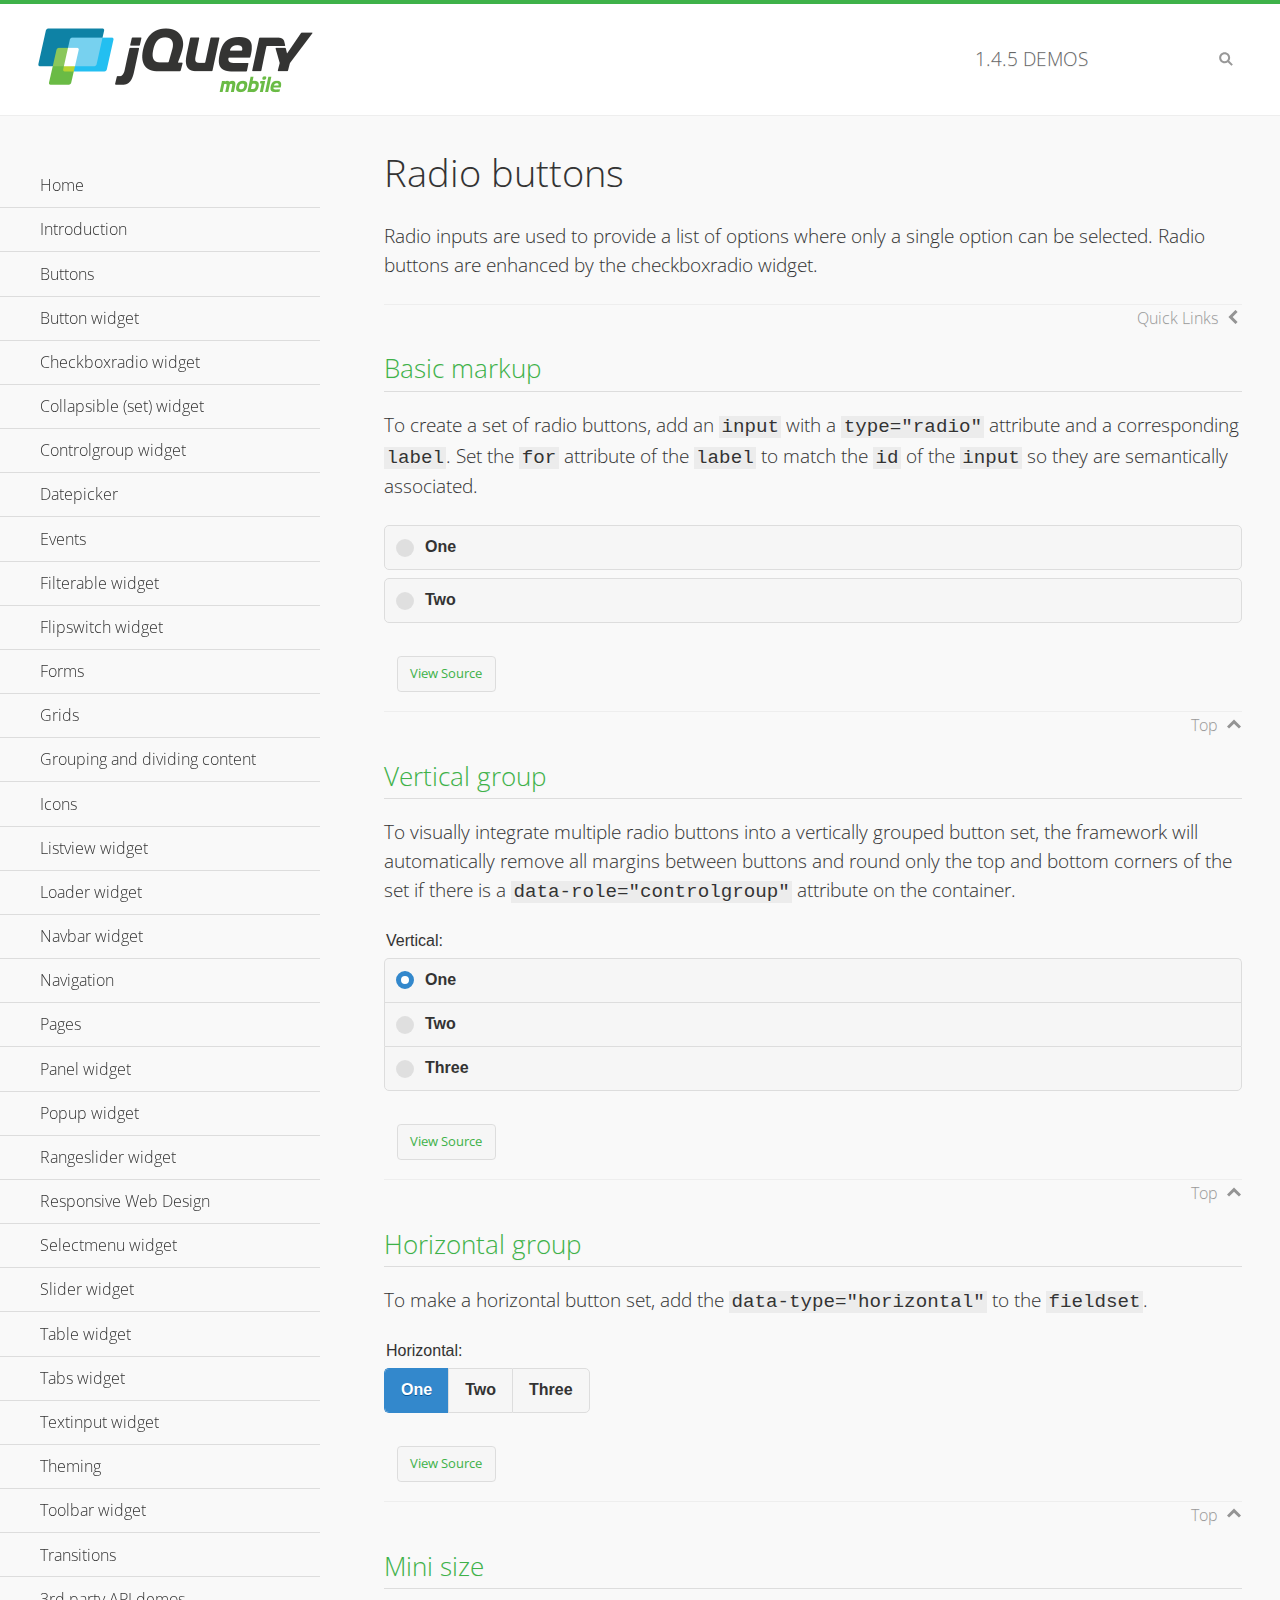
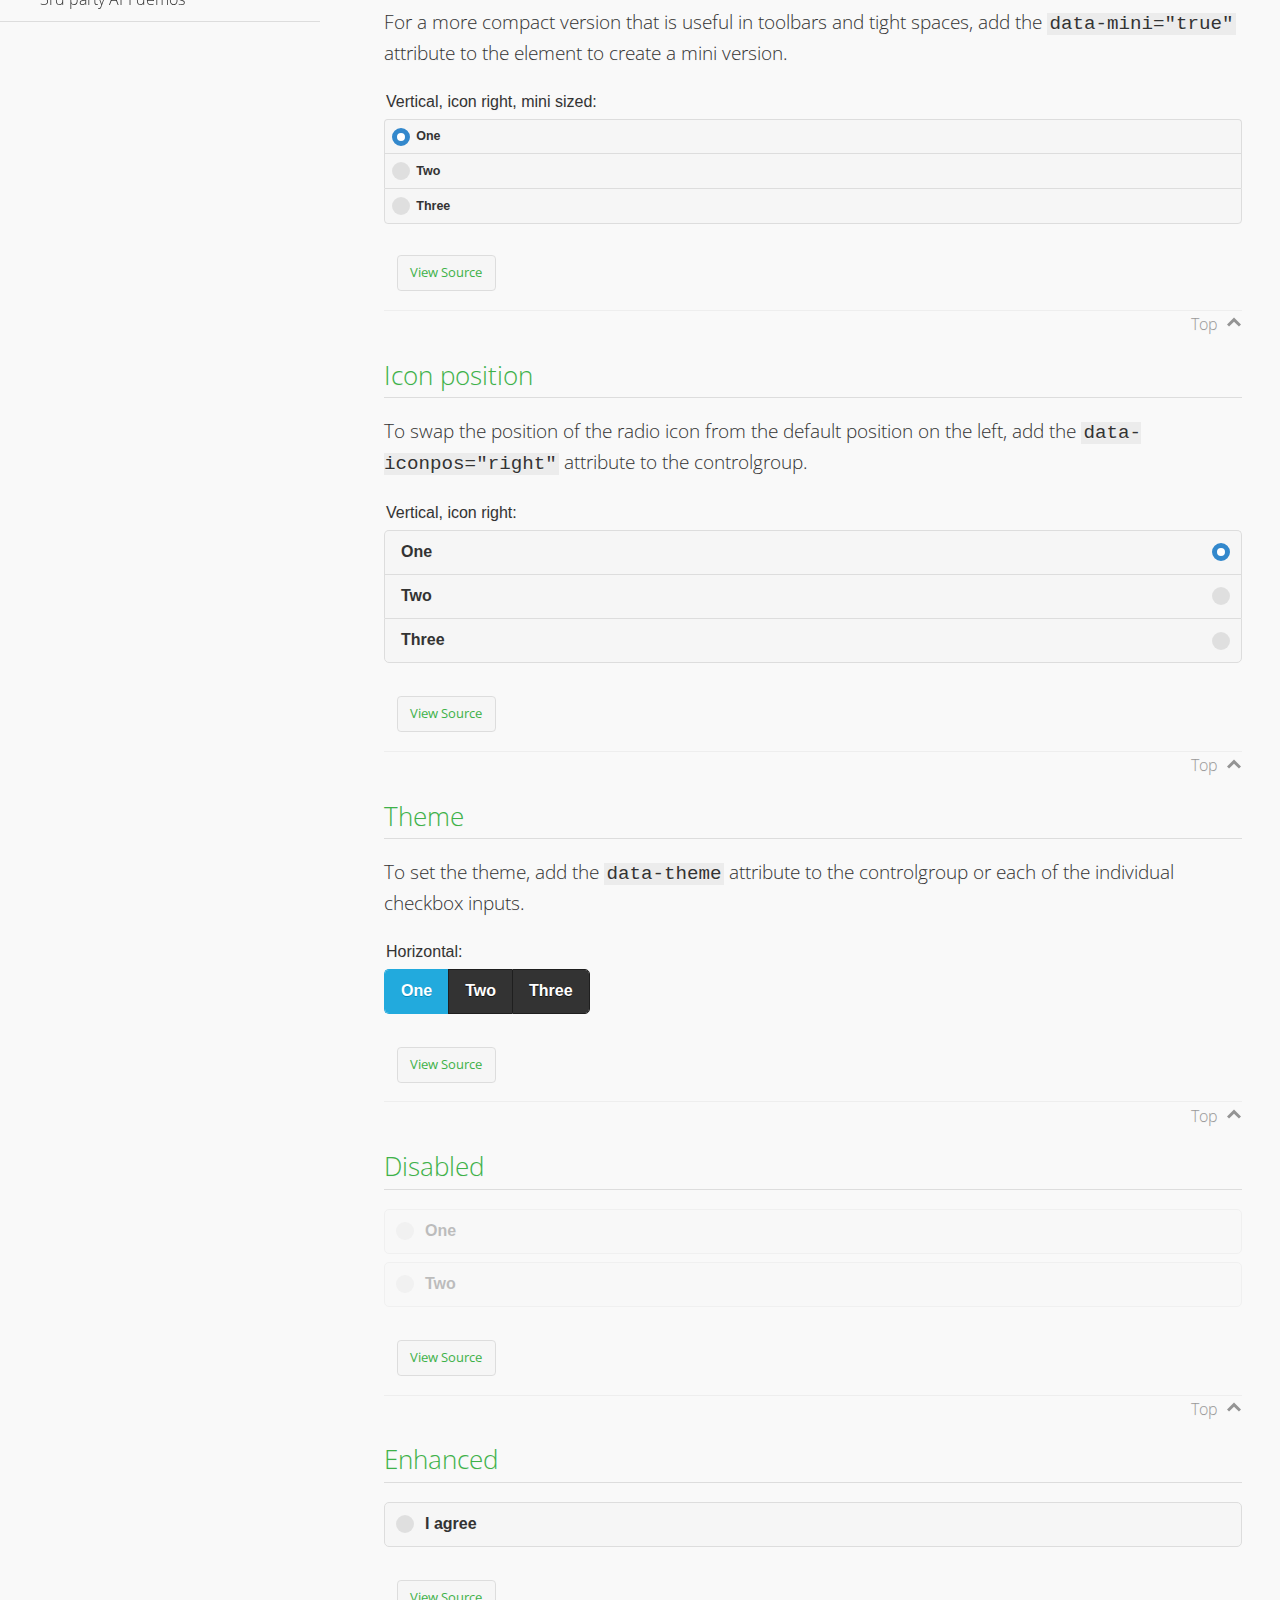
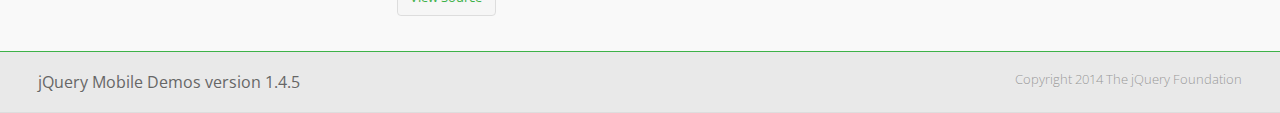
<file: js/demos/checkboxradio-radio/index.html>
<!DOCTYPE html>
<html>
<head>
	<meta charset="utf-8">
	<meta name="viewport" content="width=device-width, initial-scale=1">
	<title>Radio buttons - jQuery Mobile Demos</title>
	<link rel="shortcut icon" href="../favicon.ico">
	<link rel="stylesheet" href="http://fonts.googleapis.com/css?family=Open+Sans:300,400,700">
	<link rel="stylesheet" href="../css/themes/default/jquery.mobile-1.4.5.min.css">
	<link rel="stylesheet" href="../_assets/css/jqm-demos.css">
	<script src="../js/jquery.js"></script>
	<script src="../_assets/js/index.js"></script>
	<script src="../js/jquery.mobile-1.4.5.min.js"></script>
</head>
<body>
<div data-role="page" class="jqm-demos" data-quicklinks="true">

	<div data-role="header" class="jqm-header">
		<h2><a href="../" title="jQuery Mobile Demos home"><img src="../_assets/img/jquery-logo.png" alt="jQuery Mobile"></a></h2>
		<p><span class="jqm-version"></span> Demos</p>
		<a href="#" class="jqm-navmenu-link ui-btn ui-btn-icon-notext ui-corner-all ui-icon-bars ui-nodisc-icon ui-alt-icon ui-btn-left">Menu</a>
		<a href="#" class="jqm-search-link ui-btn ui-btn-icon-notext ui-corner-all ui-icon-search ui-nodisc-icon ui-alt-icon ui-btn-right">Search</a>
	</div><!-- /header -->

	<div role="main" class="ui-content jqm-content">

		<h1>Radio buttons</h1>

		<p>Radio inputs are used to provide a list of options where only a single option can be selected. Radio buttons are enhanced by the checkboxradio widget.</p>

		<h2>Basic markup</h2>

		<p>To create a set of radio buttons, add an <code>input</code> with a <code>type="radio"</code> attribute and a corresponding <code>label</code>. Set the <code>for</code> attribute of the <code>label</code> to match the <code>id</code> of the <code>input</code> so they are semantically associated.</p>

		<div data-demo-html="true">
			<form>
				<label>
					<input type="radio" name="radio-choice-0" id="radio-choice-0a">One
				</label>

				<label for="radio-choice-0b">Two</label>
				<input type="radio" name="radio-choice-0" id="radio-choice-0b" class="custom">
			</form>
		</div><!--/demo-html -->

		<h2>Vertical group</h2>

		<p>To visually integrate multiple radio buttons into a vertically grouped button set, the framework will automatically remove all margins between buttons and round only the top and bottom corners of the set if there is a <code> data-role="controlgroup"</code> attribute on the container.</p>

		<div data-demo-html="true">
			<form>
					<fieldset data-role="controlgroup">
					<legend>Vertical:</legend>
					<input type="radio" name="radio-choice-v-2" id="radio-choice-v-2a" value="on" checked="checked">
					<label for="radio-choice-v-2a">One</label>
					<input type="radio" name="radio-choice-v-2" id="radio-choice-v-2b" value="off">
					<label for="radio-choice-v-2b">Two</label>
					<input type="radio" name="radio-choice-v-2" id="radio-choice-v-2c" value="other">
					<label for="radio-choice-v-2c">Three</label>
				</fieldset>
			</form>
		</div><!--/demo-html -->

		<h2>Horizontal group</h2>

		<p>To make a horizontal button set, add the <code> data-type="horizontal"</code> to the <code>fieldset</code>.</p>

		<div data-demo-html="true">
			<form>
				<fieldset data-role="controlgroup" data-type="horizontal">
					<legend>Horizontal:</legend>
					<input type="radio" name="radio-choice-h-2" id="radio-choice-h-2a" value="on" checked="checked">
					<label for="radio-choice-h-2a">One</label>
					<input type="radio" name="radio-choice-h-2" id="radio-choice-h-2b" value="off">
					<label for="radio-choice-h-2b">Two</label>
					<input type="radio" name="radio-choice-h-2" id="radio-choice-h-2c" value="other">
					<label for="radio-choice-h-2c">Three</label>
				</fieldset>
			</form>
		</div><!--/demo-html -->

		<h2>Mini size</h2>

		<p>For a more compact version that is useful in toolbars and tight spaces, add the <code>data-mini="true"</code> attribute to the element to create a mini version. </p>

		<div data-demo-html="true">
			<form>
				<fieldset data-role="controlgroup" data-mini="true">
					<legend>Vertical, icon right, mini sized:</legend>
					<input type="radio" name="radio-choice-v-6" id="radio-choice-v-6a" value="on" checked="checked">
					<label for="radio-choice-v-6a">One</label>
					<input type="radio" name="radio-choice-v-6" id="radio-choice-v-6b" value="off">
					<label for="radio-choice-v-6b">Two</label>
					<input type="radio" name="radio-choice-v-6" id="radio-choice-v-6c" value="other">
					<label for="radio-choice-v-6c">Three</label>
				</fieldset>
			</form>
		</div><!--/demo-html -->

		<h2>Icon position</h2>

		<p>To swap the position of the radio icon from the default position on the left, add the <code>data-iconpos="right"</code> attribute to the controlgroup.</p>

		<div data-demo-html="true">
			<form>
				<fieldset data-role="controlgroup" data-iconpos="right">
					<legend>Vertical, icon right:</legend>
					<input type="radio" name="radio-choice-w-6" id="radio-choice-w-6a" value="on" checked="checked">
					<label for="radio-choice-w-6a">One</label>
					<input type="radio" name="radio-choice-w-6" id="radio-choice-w-6b" value="off">
					<label for="radio-choice-w-6b">Two</label>
					<input type="radio" name="radio-choice-w-6" id="radio-choice-w-6c" value="other">
					<label for="radio-choice-w-6c">Three</label>
				</fieldset>
			</form>
		</div><!--/demo-html -->

		<h2>Theme</h2>

		<p>To set the theme, add the <code>data-theme</code> attribute to the controlgroup or each of the individual checkbox inputs.</p>

		<div data-demo-html="true">
			<form>
				<fieldset data-role="controlgroup" data-theme="b" data-type="horizontal">
					<legend>Horizontal:</legend>
					<input type="radio" name="radio-choice-t-6" id="radio-choice-t-6a" value="on" checked="checked">
					<label for="radio-choice-t-6a">One</label>
					<input type="radio" name="radio-choice-t-6" id="radio-choice-t-6b" value="off">
					<label for="radio-choice-t-6b">Two</label>
					<input type="radio" name="radio-choice-t-6" id="radio-choice-t-6c" value="other">
					<label for="radio-choice-t-6c">Three</label>
				</fieldset>
			</form>
		</div><!--/demo-html -->

		<h2>Disabled</h2>

		<div data-demo-html="true">
			<form>
				<label>
					<input type="radio" name="radio-choice-7" id="radio-choice-7a" disabled="disabled">One
				</label>
				<label for="radio-choice-7b">Two</label>
				<input type="radio" name="radio-choice-7" id="radio-choice-7b" disabled="disabled">
			</form>
		</div><!--/demo-html -->

		<h2>Enhanced</h2>

		<div data-demo-html="true">
			<div class="ui-radio">
				<label for="radio-enhanced" class="ui-btn ui-corner-all ui-btn-inherit ui-btn-icon-left ui-radio-off">I agree</label>
				<input type="radio" name="radio-enhanced" id="radio-enhanced" data-enhanced="true">
			</div>
		</div><!--/demo-html -->

	</div><!-- /content -->
	    <div data-role="panel" class="jqm-navmenu-panel" data-position="left" data-display="overlay" data-theme="a">
	    	<ul class="jqm-list ui-alt-icon ui-nodisc-icon">
<li data-filtertext="demos homepage" data-icon="home"><a href=".././">Home</a></li>
<li data-filtertext="introduction overview getting started"><a href="../intro/" data-ajax="false">Introduction</a></li>
<li data-filtertext="buttons button markup buttonmarkup method anchor link button element"><a href="../button-markup/" data-ajax="false">Buttons</a></li>
<li data-filtertext="form button widget input button submit reset"><a href="../button/" data-ajax="false">Button widget</a></li>
<li data-role="collapsible" data-enhanced="true" data-collapsed-icon="carat-d" data-expanded-icon="carat-u" data-iconpos="right" data-inset="false" class="ui-collapsible ui-collapsible-themed-content ui-collapsible-collapsed">
	<h3 class="ui-collapsible-heading ui-collapsible-heading-collapsed">
		<a href="#" class="ui-collapsible-heading-toggle ui-btn ui-btn-icon-right ui-btn-inherit ui-icon-carat-d">
		    Checkboxradio widget<span class="ui-collapsible-heading-status"> click to expand contents</span>
		</a>
	</h3>
	<div class="ui-collapsible-content ui-body-inherit ui-collapsible-content-collapsed" aria-hidden="true">
		<ul>
			<li data-filtertext="form checkboxradio widget checkbox input checkboxes controlgroups"><a href="../checkboxradio-checkbox/" data-ajax="false">Checkboxes</a></li>
			<li data-filtertext="form checkboxradio widget radio input radio buttons controlgroups"><a href="../checkboxradio-radio/" data-ajax="false">Radio buttons</a></li>
		</ul>
	</div>
</li>
<li data-role="collapsible" data-enhanced="true" data-collapsed-icon="carat-d" data-expanded-icon="carat-u" data-iconpos="right" data-inset="false" class="ui-collapsible ui-collapsible-themed-content ui-collapsible-collapsed">
	<h3 class="ui-collapsible-heading ui-collapsible-heading-collapsed">
		<a href="#" class="ui-collapsible-heading-toggle ui-btn ui-btn-icon-right ui-btn-inherit ui-icon-carat-d">
			Collapsible (set) widget<span class="ui-collapsible-heading-status"> click to expand contents</span>
		</a>
	</h3>
	<div class="ui-collapsible-content ui-body-inherit ui-collapsible-content-collapsed" aria-hidden="true">
		<ul>
			<li data-filtertext="collapsibles content formatting"><a href="../collapsible/" data-ajax="false">Collapsible</a></li>
			<li data-filtertext="dynamic collapsible set accordion append expand"><a href="../collapsible-dynamic/" data-ajax="false">Dynamic collapsibles</a></li>
			<li data-filtertext="accordions collapsible set widget content formatting grouped collapsibles"><a href="../collapsibleset/" data-ajax="false">Collapsible set</a></li>
		</ul>
	</div>
</li>
<li data-role="collapsible" data-enhanced="true" data-collapsed-icon="carat-d" data-expanded-icon="carat-u" data-iconpos="right" data-inset="false" class="ui-collapsible ui-collapsible-themed-content ui-collapsible-collapsed">
	<h3 class="ui-collapsible-heading ui-collapsible-heading-collapsed">
		<a href="#" class="ui-collapsible-heading-toggle ui-btn ui-btn-icon-right ui-btn-inherit ui-icon-carat-d">
			Controlgroup widget<span class="ui-collapsible-heading-status"> click to expand contents</span>
		</a>
	</h3>
	<div class="ui-collapsible-content ui-body-inherit ui-collapsible-content-collapsed" aria-hidden="true">
		<ul>
			<li data-filtertext="controlgroups selectmenu checkboxradio input grouped buttons horizontal vertical"><a href="../controlgroup/" data-ajax="false">Controlgroup</a></li>
			<li data-filtertext="dynamic controlgroup dynamically add buttons"><a href="../controlgroup-dynamic/" data-ajax="false">Dynamic controlgroups</a></li>
		</ul>
	</div>
</li>
<li data-filtertext="form datepicker widget date input"><a href="../datepicker/" data-ajax="false">Datepicker</a></li>
<li data-role="collapsible" data-enhanced="true" data-collapsed-icon="carat-d" data-expanded-icon="carat-u" data-iconpos="right" data-inset="false" class="ui-collapsible ui-collapsible-themed-content ui-collapsible-collapsed">
	<h3 class="ui-collapsible-heading ui-collapsible-heading-collapsed">
		<a href="#" class="ui-collapsible-heading-toggle ui-btn ui-btn-icon-right ui-btn-inherit ui-icon-carat-d">
			Events<span class="ui-collapsible-heading-status"> click to expand contents</span>
		</a>
	</h3>
	<div class="ui-collapsible-content ui-body-inherit ui-collapsible-content-collapsed" aria-hidden="true">
		<ul>
			<li data-filtertext="swipe to delete list items listviews swipe events"><a href="../swipe-list/" data-ajax="false">Swipe list items</a></li>
			<li data-filtertext="swipe to navigate swipe page navigation swipe events"><a href="../swipe-page/" data-ajax="false">Swipe page navigation</a></li>
		</ul>
	</div>
</li>
<li data-filtertext="filterable filter elements sorting searching listview table"><a href="../filterable/" data-ajax="false">Filterable widget</a></li>
<li data-filtertext="form flipswitch widget flip toggle switch binary select checkbox input"><a href="../flipswitch/" data-ajax="false">Flipswitch widget</a></li>
<li data-role="collapsible" data-enhanced="true" data-collapsed-icon="carat-d" data-expanded-icon="carat-u" data-iconpos="right" data-inset="false" class="ui-collapsible ui-collapsible-themed-content ui-collapsible-collapsed">
	<h3 class="ui-collapsible-heading ui-collapsible-heading-collapsed">
		<a href="#" class="ui-collapsible-heading-toggle ui-btn ui-btn-icon-right ui-btn-inherit ui-icon-carat-d">
			Forms<span class="ui-collapsible-heading-status"> click to expand contents</span>
		</a>
	</h3>
	<div class="ui-collapsible-content ui-body-inherit ui-collapsible-content-collapsed" aria-hidden="true">
		<ul>
			<li data-filtertext="forms text checkbox radio range button submit reset inputs selects textarea slider flipswitch label form elements"><a href="../forms/" data-ajax="false">Forms</a></li>
			<li data-filtertext="form hide labels hidden accessible ui-hidden-accessible forms"><a href="../forms-label-hidden-accessible/" data-ajax="false">Hide labels</a></li>
			<li data-filtertext="form field containers fieldcontain ui-field-contain forms"><a href="../forms-field-contain/" data-ajax="false">Field containers</a></li>
			<li data-filtertext="forms disabled form elements"><a href="../forms-disabled/" data-ajax="false">Forms disabled</a></li>
			<li data-filtertext="forms gallery examples overview forms text checkbox radio range button submit reset inputs selects textarea slider flipswitch label form elements"><a href="../forms-gallery/" data-ajax="false">Forms gallery</a></li>
		</ul>
	</div>
</li>
<li data-role="collapsible" data-enhanced="true" data-collapsed-icon="carat-d" data-expanded-icon="carat-u" data-iconpos="right" data-inset="false" class="ui-collapsible ui-collapsible-themed-content ui-collapsible-collapsed">
	<h3 class="ui-collapsible-heading ui-collapsible-heading-collapsed">
		<a href="#" class="ui-collapsible-heading-toggle ui-btn ui-btn-icon-right ui-btn-inherit ui-icon-carat-d">
			Grids<span class="ui-collapsible-heading-status"> click to expand contents</span>
		</a>
	</h3>
	<div class="ui-collapsible-content ui-body-inherit ui-collapsible-content-collapsed" aria-hidden="true">
		<ul>
			<li data-filtertext="grids columns blocks content formatting rwd responsive css framework"><a href="../grids/" data-ajax="false">Grids</a></li>
			<li data-filtertext="buttons in grids css framework"><a href="../grids-buttons/" data-ajax="false">Buttons in grids</a></li>
			<li data-filtertext="custom responsive grids rwd css framework"><a href="../grids-custom-responsive/" data-ajax="false">Custom responsive grids</a></li>
		</ul>
	</div>
</li>
<li data-filtertext="blocks content formatting sections heading"><a href="../body-bar-classes/" data-ajax="false">Grouping and dividing content</a></li>
<li data-role="collapsible" data-enhanced="true" data-collapsed-icon="carat-d" data-expanded-icon="carat-u" data-iconpos="right" data-inset="false" class="ui-collapsible ui-collapsible-themed-content ui-collapsible-collapsed">
	<h3 class="ui-collapsible-heading ui-collapsible-heading-collapsed">
		<a href="#" class="ui-collapsible-heading-toggle ui-btn ui-btn-icon-right ui-btn-inherit ui-icon-carat-d">
			Icons<span class="ui-collapsible-heading-status"> click to expand contents</span>
		</a>
	</h3>
	<div class="ui-collapsible-content ui-body-inherit ui-collapsible-content-collapsed" aria-hidden="true">
		<ul>
			<li data-filtertext="button icons svg disc alt custom icon position"><a href="../icons/" data-ajax="false">Icons</a></li>
			<li data-filtertext=""><a href="../icons-grunticon/" data-ajax="false">Grunticon loader</a></li>
		</ul>
	</div>
</li>
<li data-role="collapsible" data-enhanced="true" data-collapsed-icon="carat-d" data-expanded-icon="carat-u" data-iconpos="right" data-inset="false" class="ui-collapsible ui-collapsible-themed-content ui-collapsible-collapsed">
	<h3 class="ui-collapsible-heading ui-collapsible-heading-collapsed">
		<a href="#" class="ui-collapsible-heading-toggle ui-btn ui-btn-icon-right ui-btn-inherit ui-icon-carat-d">
			Listview widget<span class="ui-collapsible-heading-status"> click to expand contents</span>
		</a>
	</h3>
	<div class="ui-collapsible-content ui-body-inherit ui-collapsible-content-collapsed" aria-hidden="true">
		<ul>
			<li data-filtertext="listview widget thumbnails icons nested split button collapsible ul ol"><a href="../listview/" data-ajax="false">Listview</a></li>
			<li data-filtertext="autocomplete filterable reveal listview filtertextbeforefilter placeholder"><a href="../listview-autocomplete/" data-ajax="false">Listview autocomplete</a></li>
			<li data-filtertext="autocomplete filterable reveal listview remote data filtertextbeforefilter placeholder"><a href="../listview-autocomplete-remote/" data-ajax="false">Listview autocomplete remote data</a></li>
			<li data-filtertext="autodividers anchor jump scroll linkbars listview lists ul ol"><a href="../listview-autodividers-linkbar/" data-ajax="false">Listview autodividers linkbar</a></li>
			<li data-filtertext="listview autodividers selector autodividersselector lists ul ol"><a href="../listview-autodividers-selector/" data-ajax="false">Listview autodividers selector</a></li>
			<li data-filtertext="listview nested list items"><a href="../listview-nested-lists/" data-ajax="false">Nested Listviews</a></li>
			<li data-filtertext="listview collapsible list items flat"><a href="../listview-collapsible-item-flat/" data-ajax="false">Listview collapsible list items (flat)</a></li>
			<li data-filtertext="listview collapsible list indented"><a href="../listview-collapsible-item-indented/" data-ajax="false">Listview collapsible list items (indented)</a></li>
			<li data-filtertext="grid listview responsive grids responsive listviews lists ul"><a href="../listview-grid/" data-ajax="false">Listview responsive grid</a></li>
		</ul>
	</div>
</li>
<li data-filtertext="loader widget page loading navigation overlay spinner"><a href="../loader/" data-ajax="false">Loader widget</a></li>
<li data-filtertext="navbar widget navmenu toolbars header footer"><a href="../navbar/" data-ajax="false">Navbar widget</a></li>
<li data-role="collapsible" data-enhanced="true" data-collapsed-icon="carat-d" data-expanded-icon="carat-u" data-iconpos="right" data-inset="false" class="ui-collapsible ui-collapsible-themed-content ui-collapsible-collapsed">
	<h3 class="ui-collapsible-heading ui-collapsible-heading-collapsed">
		<a href="#" class="ui-collapsible-heading-toggle ui-btn ui-btn-icon-right ui-btn-inherit ui-icon-carat-d">
			Navigation<span class="ui-collapsible-heading-status"> click to expand contents</span>
		</a>
	</h3>
	<div class="ui-collapsible-content ui-body-inherit ui-collapsible-content-collapsed" aria-hidden="true">
		<ul>
			<li data-filtertext="ajax navigation navigate widget history event method"><a href="../navigation/" data-ajax="false">Navigation</a></li>
			<li data-filtertext="linking pages page links navigation ajax prefetch cache"><a href="../navigation-linking-pages/" data-ajax="false">Linking pages</a></li>
			<!-- <li data-filtertext="php redirect server redirection server-side navigation"><a href="../navigation-php-redirect/" data-ajax="false">PHP redirect demo</a></li>-->
			<li data-filtertext="navigation redirection hash query"><a href="../navigation-hash-processing/" data-ajax="false">Hash processing demo</a></li>
			<li data-filtertext="navigation redirection hash query"><a href="../page-events/" data-ajax="false">Page Navigation Events</a></li>
		</ul>
	</div>
</li>
<li data-role="collapsible" data-enhanced="true" data-collapsed-icon="carat-d" data-expanded-icon="carat-u" data-iconpos="right" data-inset="false" class="ui-collapsible ui-collapsible-themed-content ui-collapsible-collapsed">
	<h3 class="ui-collapsible-heading ui-collapsible-heading-collapsed">
		<a href="#" class="ui-collapsible-heading-toggle ui-btn ui-btn-icon-right ui-btn-inherit ui-icon-carat-d">
			Pages<span class="ui-collapsible-heading-status"> click to expand contents</span>
		</a>
	</h3>
	<div class="ui-collapsible-content ui-body-inherit ui-collapsible-content-collapsed" aria-hidden="true">
		<ul>
			<li data-filtertext="pages page widget ajax navigation"><a href="../pages/" data-ajax="false">Pages</a></li>
			<li data-filtertext="single page"><a href="../pages-single-page/" data-ajax="false">Single page</a></li>
			<li data-filtertext="multipage multi-page page"><a href="../pages-multi-page/" data-ajax="false">Multi-page template</a></li>
			<li data-filtertext="dialog page widget modal popup"><a href="../pages-dialog/" data-ajax="false">Dialog page</a></li>
		</ul>
	</div>
</li>
<li data-role="collapsible" data-enhanced="true" data-collapsed-icon="carat-d" data-expanded-icon="carat-u" data-iconpos="right" data-inset="false" class="ui-collapsible ui-collapsible-themed-content ui-collapsible-collapsed">
	<h3 class="ui-collapsible-heading ui-collapsible-heading-collapsed">
		<a href="#" class="ui-collapsible-heading-toggle ui-btn ui-btn-icon-right ui-btn-inherit ui-icon-carat-d">
			Panel widget<span class="ui-collapsible-heading-status"> click to expand contents</span>
		</a>
	</h3>
	<div class="ui-collapsible-content ui-body-inherit ui-collapsible-content-collapsed" aria-hidden="true">
		<ul>
			<li data-filtertext="panel widget sliding panels reveal push overlay responsive"><a href="../panel/" data-ajax="false">Panel</a></li>
			<li data-filtertext=""><a href="../panel-external/" data-ajax="false">External panels</a></li>
			<li data-filtertext="panel "><a href="../panel-fixed/" data-ajax="false">Fixed panels</a></li>
			<li data-filtertext="panel slide panels sliding panels shadow rwd responsive breakpoint"><a href="../panel-responsive/" data-ajax="false">Panels responsive</a></li>
			<li data-filtertext="panel custom style custom panel width reveal shadow listview panel styling page background wrapper"><a href="../panel-styling/" data-ajax="false">Custom panel style</a></li>
			<li data-filtertext="panel open on swipe"><a href="../panel-swipe-open/" data-ajax="false">Panel open on swipe</a></li>
			<li data-filtertext="panels outside page internal external toolbars"><a href="../panel-external-internal/" data-ajax="false">Panel external and internal</a></li>
		</ul>
	</div>
</li>
<li data-role="collapsible" data-enhanced="true" data-collapsed-icon="carat-d" data-expanded-icon="carat-u" data-iconpos="right" data-inset="false" class="ui-collapsible ui-collapsible-themed-content ui-collapsible-collapsed">
	<h3 class="ui-collapsible-heading ui-collapsible-heading-collapsed">
		<a href="#" class="ui-collapsible-heading-toggle ui-btn ui-btn-icon-right ui-btn-inherit ui-icon-carat-d">
			Popup widget<span class="ui-collapsible-heading-status"> click to expand contents</span>
		</a>
	</h3>
	<div class="ui-collapsible-content ui-body-inherit ui-collapsible-content-collapsed" aria-hidden="true">
		<ul>
			<li data-filtertext="popup widget popups dialog modal transition tooltip lightbox form overlay screen flip pop fade transition"><a href="../popup/" data-ajax="false">Popup</a></li>
			<li data-filtertext="popup alignment position"><a href="../popup-alignment/" data-ajax="false">Popup alignment</a></li>
			<li data-filtertext="popup arrow size popups popover"><a href="../popup-arrow-size/" data-ajax="false">Popup arrow size</a></li>
			<li data-filtertext="dynamic popups popup images lightbox"><a href="../popup-dynamic/" data-ajax="false">Dynamic popups</a></li>
			<li data-filtertext="popups with iframes scaling"><a href="../popup-iframe/" data-ajax="false">Popups with iframes</a></li>
			<li data-filtertext="popup image scaling"><a href="../popup-image-scaling/" data-ajax="false">Popup image scaling</a></li>
			<li data-filtertext="external popup outside multi-page"><a href="../popup-outside-multipage/" data-ajax="false">Popup outside multi-page</a></li>
		</ul>
	</div>
</li>
<li data-filtertext="form rangeslider widget dual sliders dual handle sliders range input"><a href="../rangeslider/" data-ajax="false">Rangeslider widget</a></li>
<li data-filtertext="responsive web design rwd adaptive progressive enhancement PE accessible mobile breakpoints media query media queries"><a href="../rwd/" data-ajax="false">Responsive Web Design</a></li>
<li data-role="collapsible" data-enhanced="true" data-collapsed-icon="carat-d" data-expanded-icon="carat-u" data-iconpos="right" data-inset="false" class="ui-collapsible ui-collapsible-themed-content ui-collapsible-collapsed">
	<h3 class="ui-collapsible-heading ui-collapsible-heading-collapsed">
		<a href="#" class="ui-collapsible-heading-toggle ui-btn ui-btn-icon-right ui-btn-inherit ui-icon-carat-d">
			Selectmenu widget<span class="ui-collapsible-heading-status"> click to expand contents</span>
		</a>
	</h3>
	<div class="ui-collapsible-content ui-body-inherit ui-collapsible-content-collapsed" aria-hidden="true">
		<ul>
			<li data-filtertext="form selectmenu widget select input custom select menu selects"><a href="../selectmenu/" data-ajax="false">Selectmenu</a></li>
			<li data-filtertext="form custom select menu selectmenu widget custom menu option optgroup multiple selects"><a href="../selectmenu-custom/" data-ajax="false">Custom select menu</a></li>
			<li data-filtertext="filterable select filter popup dialog"><a href="../selectmenu-custom-filter/" data-ajax="false">Custom select menu with filter</a></li>
		</ul>
	</div>
</li>
<li data-role="collapsible" data-enhanced="true" data-collapsed-icon="carat-d" data-expanded-icon="carat-u" data-iconpos="right" data-inset="false" class="ui-collapsible ui-collapsible-themed-content ui-collapsible-collapsed">
	<h3 class="ui-collapsible-heading ui-collapsible-heading-collapsed">
		<a href="#" class="ui-collapsible-heading-toggle ui-btn ui-btn-icon-right ui-btn-inherit ui-icon-carat-d">
			Slider widget<span class="ui-collapsible-heading-status"> click to expand contents</span>
		</a>
	</h3>
	<div class="ui-collapsible-content ui-body-inherit ui-collapsible-content-collapsed" aria-hidden="true">
		<ul>
			<li data-filtertext="form slider widget range input single sliders"><a href="../slider/" data-ajax="false">Slider</a></li>
			<li data-filtertext="form slider widget flipswitch slider binary select flip toggle switch"><a href="../slider-flipswitch/" data-ajax="false">Slider flip toggle switch</a></li>
			<li data-filtertext="form slider tooltip handle value input range sliders"><a href="../slider-tooltip/" data-ajax="false">Slider tooltip</a></li>
		</ul>
	</div>
</li>
<li data-role="collapsible" data-enhanced="true" data-collapsed-icon="carat-d" data-expanded-icon="carat-u" data-iconpos="right" data-inset="false" class="ui-collapsible ui-collapsible-themed-content ui-collapsible-collapsed">
	<h3 class="ui-collapsible-heading ui-collapsible-heading-collapsed">
		<a href="#" class="ui-collapsible-heading-toggle ui-btn ui-btn-icon-right ui-btn-inherit ui-icon-carat-d">
			Table widget<span class="ui-collapsible-heading-status"> click to expand contents</span>
		</a>
	</h3>
	<div class="ui-collapsible-content ui-body-inherit ui-collapsible-content-collapsed" aria-hidden="true">
		<ul>
			<li data-filtertext="table widget reflow column toggle th td responsive tables rwd hide show tabular"><a href="../table-column-toggle/" data-ajax="false">Table Column Toggle</a></li>
			<li data-filtertext="table column toggle phone comparison demo"><a href="../table-column-toggle-example/" data-ajax="false">Table Column Toggle demo</a></li>
			<li data-filtertext="responsive tables table column toggle heading groups rwd breakpoint"><a href="../table-column-toggle-heading-groups/" data-ajax="false">Table Column Toggle heading groups</a></li>
			<li data-filtertext="responsive tables table column toggle hide rwd breakpoint customization options"><a href="../table-column-toggle-options/" data-ajax="false">Table Column Toggle options</a></li>
			<li data-filtertext="table reflow th td responsive rwd columns tabular"><a href="../table-reflow/" data-ajax="false">Table Reflow</a></li>
			<li data-filtertext="responsive tables table reflow heading groups rwd breakpoint"><a href="../table-reflow-heading-groups/" data-ajax="false">Table Reflow heading groups</a></li>
			<li data-filtertext="responsive tables table reflow stripes strokes table style"><a href="../table-reflow-stripes-strokes/" data-ajax="false">Table Reflow stripes and strokes</a></li>
			<li data-filtertext="responsive tables table reflow stack custom styles"><a href="../table-reflow-styling/" data-ajax="false">Table Reflow custom styles</a></li>
		</ul>
	</div>
</li>
<li data-filtertext="ui tabs widget"><a href="../tabs/" data-ajax="false">Tabs widget</a></li>
<li data-filtertext="form textinput widget text input textarea number date time tel email file color password"><a href="../textinput/" data-ajax="false">Textinput widget</a></li>
<li data-role="collapsible" data-enhanced="true" data-collapsed-icon="carat-d" data-expanded-icon="carat-u" data-iconpos="right" data-inset="false" class="ui-collapsible ui-collapsible-themed-content ui-collapsible-collapsed">
	<h3 class="ui-collapsible-heading ui-collapsible-heading-collapsed">
		<a href="#" class="ui-collapsible-heading-toggle ui-btn ui-btn-icon-right ui-btn-inherit ui-icon-carat-d">
			Theming<span class="ui-collapsible-heading-status"> click to expand contents</span>
		</a>
	</h3>
	<div class="ui-collapsible-content ui-body-inherit ui-collapsible-content-collapsed" aria-hidden="true">
		<ul>
			<li data-filtertext="default theme swatches theming style css"><a href="../theme-default/" data-ajax="false">Default theme</a></li>
			<li data-filtertext="classic theme old theme swatches theming style css"><a href="../theme-classic/" data-ajax="false">Classic theme</a></li>
		</ul>
	</div>
</li>
<li data-role="collapsible" data-enhanced="true" data-collapsed-icon="carat-d" data-expanded-icon="carat-u" data-iconpos="right" data-inset="false" class="ui-collapsible ui-collapsible-themed-content ui-collapsible-collapsed">
	<h3 class="ui-collapsible-heading ui-collapsible-heading-collapsed">
		<a href="#" class="ui-collapsible-heading-toggle ui-btn ui-btn-icon-right ui-btn-inherit ui-icon-carat-d">
			Toolbar widget<span class="ui-collapsible-heading-status"> click to expand contents</span>
		</a>
	</h3>
	<div class="ui-collapsible-content ui-body-inherit ui-collapsible-content-collapsed" aria-hidden="true">
		<ul>
			<li data-filtertext="toolbar widget header footer toolbars fixed fullscreen external sections"><a href="../toolbar/" data-ajax="false">Toolbar</a></li>
			<li data-filtertext="dynamic toolbars dynamically add toolbar header footer"><a href="../toolbar-dynamic/" data-ajax="false">Dynamic toolbars</a></li>
			<li data-filtertext="external toolbars header footer"><a href="../toolbar-external/" data-ajax="false">External toolbars</a></li>
			<li data-filtertext="fixed toolbars header footer"><a href="../toolbar-fixed/" data-ajax="false">Fixed toolbars</a></li>
			<li data-filtertext="fixed fullscreen toolbars header footer"><a href="../toolbar-fixed-fullscreen/" data-ajax="false">Fullscreen toolbars</a></li>
			<li data-filtertext="external fixed toolbars header footer"><a href="../toolbar-fixed-external/" data-ajax="false">Fixed external toolbars</a></li>
			<li data-filtertext="external persistent toolbars header footer navbar navmenu"><a href="../toolbar-fixed-persistent/" data-ajax="false">Persistent toolbars</a></li>
			<li data-filtertext="external ajax optimized toolbars persistent toolbars header footer navbar"><a href="../toolbar-fixed-persistent-optimized/" data-ajax="false">Ajax optimized toolbars</a></li>
			<li data-filtertext="form in toolbars header footer"><a href="../toolbar-fixed-forms/" data-ajax="false">Form in toolbar</a></li>
		</ul>
	</div>
</li>
<li data-filtertext="page transitions animated pages popup navigation flip slide fade pop"><a href="../transitions/" data-ajax="false">Transitions</a></li>
<li data-role="collapsible" data-enhanced="true" data-collapsed-icon="carat-d" data-expanded-icon="carat-u" data-iconpos="right" data-inset="false" class="ui-collapsible ui-collapsible-themed-content ui-collapsible-collapsed">
	<h3 class="ui-collapsible-heading ui-collapsible-heading-collapsed">
		<a href="#" class="ui-collapsible-heading-toggle ui-btn ui-btn-icon-right ui-btn-inherit ui-icon-carat-d">
			3rd party API demos<span class="ui-collapsible-heading-status"> click to expand contents</span>
		</a>
	</h3>
	<div class="ui-collapsible-content ui-body-inherit ui-collapsible-content-collapsed" aria-hidden="true">
		<ul>
			<li data-filtertext="backbone requirejs navigation router"><a href="../backbone-requirejs/" data-ajax="false">Backbone RequireJS</a></li>
			<li data-filtertext="google maps geolocation demo"><a href="../map-geolocation/" data-ajax="false">Google Maps geolocation</a></li>
			<li data-filtertext="google maps hybrid"><a href="../map-list-toggle/" data-ajax="false">Google Maps list toggle</a></li>
		</ul>
	</div>
</li>



		     </ul>
		</div><!-- /panel -->


	<div data-role="footer" data-position="fixed" data-tap-toggle="false" class="jqm-footer">
		<p>jQuery Mobile Demos version <span class="jqm-version"></span></p>
		<p>Copyright 2014 The jQuery Foundation</p>
	</div><!-- /footer -->
	<!-- TODO: This should become an external panel so we can add input to markup (unique ID) -->
    <div data-role="panel" class="jqm-search-panel" data-position="right" data-display="overlay" data-theme="a">
		<div class="jqm-search">
			<ul class="jqm-list" data-filter-placeholder="Search demos..." data-filter-reveal="true">
<li data-filtertext="demos homepage" data-icon="home"><a href=".././">Home</a></li>
<li data-filtertext="introduction overview getting started"><a href="../intro/" data-ajax="false">Introduction</a></li>
<li data-filtertext="buttons button markup buttonmarkup method anchor link button element"><a href="../button-markup/" data-ajax="false">Buttons</a></li>
<li data-filtertext="form button widget input button submit reset"><a href="../button/" data-ajax="false">Button widget</a></li>
<li data-role="collapsible" data-enhanced="true" data-collapsed-icon="carat-d" data-expanded-icon="carat-u" data-iconpos="right" data-inset="false" class="ui-collapsible ui-collapsible-themed-content ui-collapsible-collapsed">
	<h3 class="ui-collapsible-heading ui-collapsible-heading-collapsed">
		<a href="#" class="ui-collapsible-heading-toggle ui-btn ui-btn-icon-right ui-btn-inherit ui-icon-carat-d">
		    Checkboxradio widget<span class="ui-collapsible-heading-status"> click to expand contents</span>
		</a>
	</h3>
	<div class="ui-collapsible-content ui-body-inherit ui-collapsible-content-collapsed" aria-hidden="true">
		<ul>
			<li data-filtertext="form checkboxradio widget checkbox input checkboxes controlgroups"><a href="../checkboxradio-checkbox/" data-ajax="false">Checkboxes</a></li>
			<li data-filtertext="form checkboxradio widget radio input radio buttons controlgroups"><a href="../checkboxradio-radio/" data-ajax="false">Radio buttons</a></li>
		</ul>
	</div>
</li>
<li data-role="collapsible" data-enhanced="true" data-collapsed-icon="carat-d" data-expanded-icon="carat-u" data-iconpos="right" data-inset="false" class="ui-collapsible ui-collapsible-themed-content ui-collapsible-collapsed">
	<h3 class="ui-collapsible-heading ui-collapsible-heading-collapsed">
		<a href="#" class="ui-collapsible-heading-toggle ui-btn ui-btn-icon-right ui-btn-inherit ui-icon-carat-d">
			Collapsible (set) widget<span class="ui-collapsible-heading-status"> click to expand contents</span>
		</a>
	</h3>
	<div class="ui-collapsible-content ui-body-inherit ui-collapsible-content-collapsed" aria-hidden="true">
		<ul>
			<li data-filtertext="collapsibles content formatting"><a href="../collapsible/" data-ajax="false">Collapsible</a></li>
			<li data-filtertext="dynamic collapsible set accordion append expand"><a href="../collapsible-dynamic/" data-ajax="false">Dynamic collapsibles</a></li>
			<li data-filtertext="accordions collapsible set widget content formatting grouped collapsibles"><a href="../collapsibleset/" data-ajax="false">Collapsible set</a></li>
		</ul>
	</div>
</li>
<li data-role="collapsible" data-enhanced="true" data-collapsed-icon="carat-d" data-expanded-icon="carat-u" data-iconpos="right" data-inset="false" class="ui-collapsible ui-collapsible-themed-content ui-collapsible-collapsed">
	<h3 class="ui-collapsible-heading ui-collapsible-heading-collapsed">
		<a href="#" class="ui-collapsible-heading-toggle ui-btn ui-btn-icon-right ui-btn-inherit ui-icon-carat-d">
			Controlgroup widget<span class="ui-collapsible-heading-status"> click to expand contents</span>
		</a>
	</h3>
	<div class="ui-collapsible-content ui-body-inherit ui-collapsible-content-collapsed" aria-hidden="true">
		<ul>
			<li data-filtertext="controlgroups selectmenu checkboxradio input grouped buttons horizontal vertical"><a href="../controlgroup/" data-ajax="false">Controlgroup</a></li>
			<li data-filtertext="dynamic controlgroup dynamically add buttons"><a href="../controlgroup-dynamic/" data-ajax="false">Dynamic controlgroups</a></li>
		</ul>
	</div>
</li>
<li data-filtertext="form datepicker widget date input"><a href="../datepicker/" data-ajax="false">Datepicker</a></li>
<li data-role="collapsible" data-enhanced="true" data-collapsed-icon="carat-d" data-expanded-icon="carat-u" data-iconpos="right" data-inset="false" class="ui-collapsible ui-collapsible-themed-content ui-collapsible-collapsed">
	<h3 class="ui-collapsible-heading ui-collapsible-heading-collapsed">
		<a href="#" class="ui-collapsible-heading-toggle ui-btn ui-btn-icon-right ui-btn-inherit ui-icon-carat-d">
			Events<span class="ui-collapsible-heading-status"> click to expand contents</span>
		</a>
	</h3>
	<div class="ui-collapsible-content ui-body-inherit ui-collapsible-content-collapsed" aria-hidden="true">
		<ul>
			<li data-filtertext="swipe to delete list items listviews swipe events"><a href="../swipe-list/" data-ajax="false">Swipe list items</a></li>
			<li data-filtertext="swipe to navigate swipe page navigation swipe events"><a href="../swipe-page/" data-ajax="false">Swipe page navigation</a></li>
		</ul>
	</div>
</li>
<li data-filtertext="filterable filter elements sorting searching listview table"><a href="../filterable/" data-ajax="false">Filterable widget</a></li>
<li data-filtertext="form flipswitch widget flip toggle switch binary select checkbox input"><a href="../flipswitch/" data-ajax="false">Flipswitch widget</a></li>
<li data-role="collapsible" data-enhanced="true" data-collapsed-icon="carat-d" data-expanded-icon="carat-u" data-iconpos="right" data-inset="false" class="ui-collapsible ui-collapsible-themed-content ui-collapsible-collapsed">
	<h3 class="ui-collapsible-heading ui-collapsible-heading-collapsed">
		<a href="#" class="ui-collapsible-heading-toggle ui-btn ui-btn-icon-right ui-btn-inherit ui-icon-carat-d">
			Forms<span class="ui-collapsible-heading-status"> click to expand contents</span>
		</a>
	</h3>
	<div class="ui-collapsible-content ui-body-inherit ui-collapsible-content-collapsed" aria-hidden="true">
		<ul>
			<li data-filtertext="forms text checkbox radio range button submit reset inputs selects textarea slider flipswitch label form elements"><a href="../forms/" data-ajax="false">Forms</a></li>
			<li data-filtertext="form hide labels hidden accessible ui-hidden-accessible forms"><a href="../forms-label-hidden-accessible/" data-ajax="false">Hide labels</a></li>
			<li data-filtertext="form field containers fieldcontain ui-field-contain forms"><a href="../forms-field-contain/" data-ajax="false">Field containers</a></li>
			<li data-filtertext="forms disabled form elements"><a href="../forms-disabled/" data-ajax="false">Forms disabled</a></li>
			<li data-filtertext="forms gallery examples overview forms text checkbox radio range button submit reset inputs selects textarea slider flipswitch label form elements"><a href="../forms-gallery/" data-ajax="false">Forms gallery</a></li>
		</ul>
	</div>
</li>
<li data-role="collapsible" data-enhanced="true" data-collapsed-icon="carat-d" data-expanded-icon="carat-u" data-iconpos="right" data-inset="false" class="ui-collapsible ui-collapsible-themed-content ui-collapsible-collapsed">
	<h3 class="ui-collapsible-heading ui-collapsible-heading-collapsed">
		<a href="#" class="ui-collapsible-heading-toggle ui-btn ui-btn-icon-right ui-btn-inherit ui-icon-carat-d">
			Grids<span class="ui-collapsible-heading-status"> click to expand contents</span>
		</a>
	</h3>
	<div class="ui-collapsible-content ui-body-inherit ui-collapsible-content-collapsed" aria-hidden="true">
		<ul>
			<li data-filtertext="grids columns blocks content formatting rwd responsive css framework"><a href="../grids/" data-ajax="false">Grids</a></li>
			<li data-filtertext="buttons in grids css framework"><a href="../grids-buttons/" data-ajax="false">Buttons in grids</a></li>
			<li data-filtertext="custom responsive grids rwd css framework"><a href="../grids-custom-responsive/" data-ajax="false">Custom responsive grids</a></li>
		</ul>
	</div>
</li>
<li data-filtertext="blocks content formatting sections heading"><a href="../body-bar-classes/" data-ajax="false">Grouping and dividing content</a></li>
<li data-role="collapsible" data-enhanced="true" data-collapsed-icon="carat-d" data-expanded-icon="carat-u" data-iconpos="right" data-inset="false" class="ui-collapsible ui-collapsible-themed-content ui-collapsible-collapsed">
	<h3 class="ui-collapsible-heading ui-collapsible-heading-collapsed">
		<a href="#" class="ui-collapsible-heading-toggle ui-btn ui-btn-icon-right ui-btn-inherit ui-icon-carat-d">
			Icons<span class="ui-collapsible-heading-status"> click to expand contents</span>
		</a>
	</h3>
	<div class="ui-collapsible-content ui-body-inherit ui-collapsible-content-collapsed" aria-hidden="true">
		<ul>
			<li data-filtertext="button icons svg disc alt custom icon position"><a href="../icons/" data-ajax="false">Icons</a></li>
			<li data-filtertext=""><a href="../icons-grunticon/" data-ajax="false">Grunticon loader</a></li>
		</ul>
	</div>
</li>
<li data-role="collapsible" data-enhanced="true" data-collapsed-icon="carat-d" data-expanded-icon="carat-u" data-iconpos="right" data-inset="false" class="ui-collapsible ui-collapsible-themed-content ui-collapsible-collapsed">
	<h3 class="ui-collapsible-heading ui-collapsible-heading-collapsed">
		<a href="#" class="ui-collapsible-heading-toggle ui-btn ui-btn-icon-right ui-btn-inherit ui-icon-carat-d">
			Listview widget<span class="ui-collapsible-heading-status"> click to expand contents</span>
		</a>
	</h3>
	<div class="ui-collapsible-content ui-body-inherit ui-collapsible-content-collapsed" aria-hidden="true">
		<ul>
			<li data-filtertext="listview widget thumbnails icons nested split button collapsible ul ol"><a href="../listview/" data-ajax="false">Listview</a></li>
			<li data-filtertext="autocomplete filterable reveal listview filtertextbeforefilter placeholder"><a href="../listview-autocomplete/" data-ajax="false">Listview autocomplete</a></li>
			<li data-filtertext="autocomplete filterable reveal listview remote data filtertextbeforefilter placeholder"><a href="../listview-autocomplete-remote/" data-ajax="false">Listview autocomplete remote data</a></li>
			<li data-filtertext="autodividers anchor jump scroll linkbars listview lists ul ol"><a href="../listview-autodividers-linkbar/" data-ajax="false">Listview autodividers linkbar</a></li>
			<li data-filtertext="listview autodividers selector autodividersselector lists ul ol"><a href="../listview-autodividers-selector/" data-ajax="false">Listview autodividers selector</a></li>
			<li data-filtertext="listview nested list items"><a href="../listview-nested-lists/" data-ajax="false">Nested Listviews</a></li>
			<li data-filtertext="listview collapsible list items flat"><a href="../listview-collapsible-item-flat/" data-ajax="false">Listview collapsible list items (flat)</a></li>
			<li data-filtertext="listview collapsible list indented"><a href="../listview-collapsible-item-indented/" data-ajax="false">Listview collapsible list items (indented)</a></li>
			<li data-filtertext="grid listview responsive grids responsive listviews lists ul"><a href="../listview-grid/" data-ajax="false">Listview responsive grid</a></li>
		</ul>
	</div>
</li>
<li data-filtertext="loader widget page loading navigation overlay spinner"><a href="../loader/" data-ajax="false">Loader widget</a></li>
<li data-filtertext="navbar widget navmenu toolbars header footer"><a href="../navbar/" data-ajax="false">Navbar widget</a></li>
<li data-role="collapsible" data-enhanced="true" data-collapsed-icon="carat-d" data-expanded-icon="carat-u" data-iconpos="right" data-inset="false" class="ui-collapsible ui-collapsible-themed-content ui-collapsible-collapsed">
	<h3 class="ui-collapsible-heading ui-collapsible-heading-collapsed">
		<a href="#" class="ui-collapsible-heading-toggle ui-btn ui-btn-icon-right ui-btn-inherit ui-icon-carat-d">
			Navigation<span class="ui-collapsible-heading-status"> click to expand contents</span>
		</a>
	</h3>
	<div class="ui-collapsible-content ui-body-inherit ui-collapsible-content-collapsed" aria-hidden="true">
		<ul>
			<li data-filtertext="ajax navigation navigate widget history event method"><a href="../navigation/" data-ajax="false">Navigation</a></li>
			<li data-filtertext="linking pages page links navigation ajax prefetch cache"><a href="../navigation-linking-pages/" data-ajax="false">Linking pages</a></li>
			<!-- <li data-filtertext="php redirect server redirection server-side navigation"><a href="../navigation-php-redirect/" data-ajax="false">PHP redirect demo</a></li>-->
			<li data-filtertext="navigation redirection hash query"><a href="../navigation-hash-processing/" data-ajax="false">Hash processing demo</a></li>
			<li data-filtertext="navigation redirection hash query"><a href="../page-events/" data-ajax="false">Page Navigation Events</a></li>
		</ul>
	</div>
</li>
<li data-role="collapsible" data-enhanced="true" data-collapsed-icon="carat-d" data-expanded-icon="carat-u" data-iconpos="right" data-inset="false" class="ui-collapsible ui-collapsible-themed-content ui-collapsible-collapsed">
	<h3 class="ui-collapsible-heading ui-collapsible-heading-collapsed">
		<a href="#" class="ui-collapsible-heading-toggle ui-btn ui-btn-icon-right ui-btn-inherit ui-icon-carat-d">
			Pages<span class="ui-collapsible-heading-status"> click to expand contents</span>
		</a>
	</h3>
	<div class="ui-collapsible-content ui-body-inherit ui-collapsible-content-collapsed" aria-hidden="true">
		<ul>
			<li data-filtertext="pages page widget ajax navigation"><a href="../pages/" data-ajax="false">Pages</a></li>
			<li data-filtertext="single page"><a href="../pages-single-page/" data-ajax="false">Single page</a></li>
			<li data-filtertext="multipage multi-page page"><a href="../pages-multi-page/" data-ajax="false">Multi-page template</a></li>
			<li data-filtertext="dialog page widget modal popup"><a href="../pages-dialog/" data-ajax="false">Dialog page</a></li>
		</ul>
	</div>
</li>
<li data-role="collapsible" data-enhanced="true" data-collapsed-icon="carat-d" data-expanded-icon="carat-u" data-iconpos="right" data-inset="false" class="ui-collapsible ui-collapsible-themed-content ui-collapsible-collapsed">
	<h3 class="ui-collapsible-heading ui-collapsible-heading-collapsed">
		<a href="#" class="ui-collapsible-heading-toggle ui-btn ui-btn-icon-right ui-btn-inherit ui-icon-carat-d">
			Panel widget<span class="ui-collapsible-heading-status"> click to expand contents</span>
		</a>
	</h3>
	<div class="ui-collapsible-content ui-body-inherit ui-collapsible-content-collapsed" aria-hidden="true">
		<ul>
			<li data-filtertext="panel widget sliding panels reveal push overlay responsive"><a href="../panel/" data-ajax="false">Panel</a></li>
			<li data-filtertext=""><a href="../panel-external/" data-ajax="false">External panels</a></li>
			<li data-filtertext="panel "><a href="../panel-fixed/" data-ajax="false">Fixed panels</a></li>
			<li data-filtertext="panel slide panels sliding panels shadow rwd responsive breakpoint"><a href="../panel-responsive/" data-ajax="false">Panels responsive</a></li>
			<li data-filtertext="panel custom style custom panel width reveal shadow listview panel styling page background wrapper"><a href="../panel-styling/" data-ajax="false">Custom panel style</a></li>
			<li data-filtertext="panel open on swipe"><a href="../panel-swipe-open/" data-ajax="false">Panel open on swipe</a></li>
			<li data-filtertext="panels outside page internal external toolbars"><a href="../panel-external-internal/" data-ajax="false">Panel external and internal</a></li>
		</ul>
	</div>
</li>
<li data-role="collapsible" data-enhanced="true" data-collapsed-icon="carat-d" data-expanded-icon="carat-u" data-iconpos="right" data-inset="false" class="ui-collapsible ui-collapsible-themed-content ui-collapsible-collapsed">
	<h3 class="ui-collapsible-heading ui-collapsible-heading-collapsed">
		<a href="#" class="ui-collapsible-heading-toggle ui-btn ui-btn-icon-right ui-btn-inherit ui-icon-carat-d">
			Popup widget<span class="ui-collapsible-heading-status"> click to expand contents</span>
		</a>
	</h3>
	<div class="ui-collapsible-content ui-body-inherit ui-collapsible-content-collapsed" aria-hidden="true">
		<ul>
			<li data-filtertext="popup widget popups dialog modal transition tooltip lightbox form overlay screen flip pop fade transition"><a href="../popup/" data-ajax="false">Popup</a></li>
			<li data-filtertext="popup alignment position"><a href="../popup-alignment/" data-ajax="false">Popup alignment</a></li>
			<li data-filtertext="popup arrow size popups popover"><a href="../popup-arrow-size/" data-ajax="false">Popup arrow size</a></li>
			<li data-filtertext="dynamic popups popup images lightbox"><a href="../popup-dynamic/" data-ajax="false">Dynamic popups</a></li>
			<li data-filtertext="popups with iframes scaling"><a href="../popup-iframe/" data-ajax="false">Popups with iframes</a></li>
			<li data-filtertext="popup image scaling"><a href="../popup-image-scaling/" data-ajax="false">Popup image scaling</a></li>
			<li data-filtertext="external popup outside multi-page"><a href="../popup-outside-multipage/" data-ajax="false">Popup outside multi-page</a></li>
		</ul>
	</div>
</li>
<li data-filtertext="form rangeslider widget dual sliders dual handle sliders range input"><a href="../rangeslider/" data-ajax="false">Rangeslider widget</a></li>
<li data-filtertext="responsive web design rwd adaptive progressive enhancement PE accessible mobile breakpoints media query media queries"><a href="../rwd/" data-ajax="false">Responsive Web Design</a></li>
<li data-role="collapsible" data-enhanced="true" data-collapsed-icon="carat-d" data-expanded-icon="carat-u" data-iconpos="right" data-inset="false" class="ui-collapsible ui-collapsible-themed-content ui-collapsible-collapsed">
	<h3 class="ui-collapsible-heading ui-collapsible-heading-collapsed">
		<a href="#" class="ui-collapsible-heading-toggle ui-btn ui-btn-icon-right ui-btn-inherit ui-icon-carat-d">
			Selectmenu widget<span class="ui-collapsible-heading-status"> click to expand contents</span>
		</a>
	</h3>
	<div class="ui-collapsible-content ui-body-inherit ui-collapsible-content-collapsed" aria-hidden="true">
		<ul>
			<li data-filtertext="form selectmenu widget select input custom select menu selects"><a href="../selectmenu/" data-ajax="false">Selectmenu</a></li>
			<li data-filtertext="form custom select menu selectmenu widget custom menu option optgroup multiple selects"><a href="../selectmenu-custom/" data-ajax="false">Custom select menu</a></li>
			<li data-filtertext="filterable select filter popup dialog"><a href="../selectmenu-custom-filter/" data-ajax="false">Custom select menu with filter</a></li>
		</ul>
	</div>
</li>
<li data-role="collapsible" data-enhanced="true" data-collapsed-icon="carat-d" data-expanded-icon="carat-u" data-iconpos="right" data-inset="false" class="ui-collapsible ui-collapsible-themed-content ui-collapsible-collapsed">
	<h3 class="ui-collapsible-heading ui-collapsible-heading-collapsed">
		<a href="#" class="ui-collapsible-heading-toggle ui-btn ui-btn-icon-right ui-btn-inherit ui-icon-carat-d">
			Slider widget<span class="ui-collapsible-heading-status"> click to expand contents</span>
		</a>
	</h3>
	<div class="ui-collapsible-content ui-body-inherit ui-collapsible-content-collapsed" aria-hidden="true">
		<ul>
			<li data-filtertext="form slider widget range input single sliders"><a href="../slider/" data-ajax="false">Slider</a></li>
			<li data-filtertext="form slider widget flipswitch slider binary select flip toggle switch"><a href="../slider-flipswitch/" data-ajax="false">Slider flip toggle switch</a></li>
			<li data-filtertext="form slider tooltip handle value input range sliders"><a href="../slider-tooltip/" data-ajax="false">Slider tooltip</a></li>
		</ul>
	</div>
</li>
<li data-role="collapsible" data-enhanced="true" data-collapsed-icon="carat-d" data-expanded-icon="carat-u" data-iconpos="right" data-inset="false" class="ui-collapsible ui-collapsible-themed-content ui-collapsible-collapsed">
	<h3 class="ui-collapsible-heading ui-collapsible-heading-collapsed">
		<a href="#" class="ui-collapsible-heading-toggle ui-btn ui-btn-icon-right ui-btn-inherit ui-icon-carat-d">
			Table widget<span class="ui-collapsible-heading-status"> click to expand contents</span>
		</a>
	</h3>
	<div class="ui-collapsible-content ui-body-inherit ui-collapsible-content-collapsed" aria-hidden="true">
		<ul>
			<li data-filtertext="table widget reflow column toggle th td responsive tables rwd hide show tabular"><a href="../table-column-toggle/" data-ajax="false">Table Column Toggle</a></li>
			<li data-filtertext="table column toggle phone comparison demo"><a href="../table-column-toggle-example/" data-ajax="false">Table Column Toggle demo</a></li>
			<li data-filtertext="responsive tables table column toggle heading groups rwd breakpoint"><a href="../table-column-toggle-heading-groups/" data-ajax="false">Table Column Toggle heading groups</a></li>
			<li data-filtertext="responsive tables table column toggle hide rwd breakpoint customization options"><a href="../table-column-toggle-options/" data-ajax="false">Table Column Toggle options</a></li>
			<li data-filtertext="table reflow th td responsive rwd columns tabular"><a href="../table-reflow/" data-ajax="false">Table Reflow</a></li>
			<li data-filtertext="responsive tables table reflow heading groups rwd breakpoint"><a href="../table-reflow-heading-groups/" data-ajax="false">Table Reflow heading groups</a></li>
			<li data-filtertext="responsive tables table reflow stripes strokes table style"><a href="../table-reflow-stripes-strokes/" data-ajax="false">Table Reflow stripes and strokes</a></li>
			<li data-filtertext="responsive tables table reflow stack custom styles"><a href="../table-reflow-styling/" data-ajax="false">Table Reflow custom styles</a></li>
		</ul>
	</div>
</li>
<li data-filtertext="ui tabs widget"><a href="../tabs/" data-ajax="false">Tabs widget</a></li>
<li data-filtertext="form textinput widget text input textarea number date time tel email file color password"><a href="../textinput/" data-ajax="false">Textinput widget</a></li>
<li data-role="collapsible" data-enhanced="true" data-collapsed-icon="carat-d" data-expanded-icon="carat-u" data-iconpos="right" data-inset="false" class="ui-collapsible ui-collapsible-themed-content ui-collapsible-collapsed">
	<h3 class="ui-collapsible-heading ui-collapsible-heading-collapsed">
		<a href="#" class="ui-collapsible-heading-toggle ui-btn ui-btn-icon-right ui-btn-inherit ui-icon-carat-d">
			Theming<span class="ui-collapsible-heading-status"> click to expand contents</span>
		</a>
	</h3>
	<div class="ui-collapsible-content ui-body-inherit ui-collapsible-content-collapsed" aria-hidden="true">
		<ul>
			<li data-filtertext="default theme swatches theming style css"><a href="../theme-default/" data-ajax="false">Default theme</a></li>
			<li data-filtertext="classic theme old theme swatches theming style css"><a href="../theme-classic/" data-ajax="false">Classic theme</a></li>
		</ul>
	</div>
</li>
<li data-role="collapsible" data-enhanced="true" data-collapsed-icon="carat-d" data-expanded-icon="carat-u" data-iconpos="right" data-inset="false" class="ui-collapsible ui-collapsible-themed-content ui-collapsible-collapsed">
	<h3 class="ui-collapsible-heading ui-collapsible-heading-collapsed">
		<a href="#" class="ui-collapsible-heading-toggle ui-btn ui-btn-icon-right ui-btn-inherit ui-icon-carat-d">
			Toolbar widget<span class="ui-collapsible-heading-status"> click to expand contents</span>
		</a>
	</h3>
	<div class="ui-collapsible-content ui-body-inherit ui-collapsible-content-collapsed" aria-hidden="true">
		<ul>
			<li data-filtertext="toolbar widget header footer toolbars fixed fullscreen external sections"><a href="../toolbar/" data-ajax="false">Toolbar</a></li>
			<li data-filtertext="dynamic toolbars dynamically add toolbar header footer"><a href="../toolbar-dynamic/" data-ajax="false">Dynamic toolbars</a></li>
			<li data-filtertext="external toolbars header footer"><a href="../toolbar-external/" data-ajax="false">External toolbars</a></li>
			<li data-filtertext="fixed toolbars header footer"><a href="../toolbar-fixed/" data-ajax="false">Fixed toolbars</a></li>
			<li data-filtertext="fixed fullscreen toolbars header footer"><a href="../toolbar-fixed-fullscreen/" data-ajax="false">Fullscreen toolbars</a></li>
			<li data-filtertext="external fixed toolbars header footer"><a href="../toolbar-fixed-external/" data-ajax="false">Fixed external toolbars</a></li>
			<li data-filtertext="external persistent toolbars header footer navbar navmenu"><a href="../toolbar-fixed-persistent/" data-ajax="false">Persistent toolbars</a></li>
			<li data-filtertext="external ajax optimized toolbars persistent toolbars header footer navbar"><a href="../toolbar-fixed-persistent-optimized/" data-ajax="false">Ajax optimized toolbars</a></li>
			<li data-filtertext="form in toolbars header footer"><a href="../toolbar-fixed-forms/" data-ajax="false">Form in toolbar</a></li>
		</ul>
	</div>
</li>
<li data-filtertext="page transitions animated pages popup navigation flip slide fade pop"><a href="../transitions/" data-ajax="false">Transitions</a></li>
<li data-role="collapsible" data-enhanced="true" data-collapsed-icon="carat-d" data-expanded-icon="carat-u" data-iconpos="right" data-inset="false" class="ui-collapsible ui-collapsible-themed-content ui-collapsible-collapsed">
	<h3 class="ui-collapsible-heading ui-collapsible-heading-collapsed">
		<a href="#" class="ui-collapsible-heading-toggle ui-btn ui-btn-icon-right ui-btn-inherit ui-icon-carat-d">
			3rd party API demos<span class="ui-collapsible-heading-status"> click to expand contents</span>
		</a>
	</h3>
	<div class="ui-collapsible-content ui-body-inherit ui-collapsible-content-collapsed" aria-hidden="true">
		<ul>
			<li data-filtertext="backbone requirejs navigation router"><a href="../backbone-requirejs/" data-ajax="false">Backbone RequireJS</a></li>
			<li data-filtertext="google maps geolocation demo"><a href="../map-geolocation/" data-ajax="false">Google Maps geolocation</a></li>
			<li data-filtertext="google maps hybrid"><a href="../map-list-toggle/" data-ajax="false">Google Maps list toggle</a></li>
		</ul>
	</div>
</li>



			</ul>
		</div>
	</div><!-- /panel -->


</div><!-- /page -->

</body>
</html>
</file>
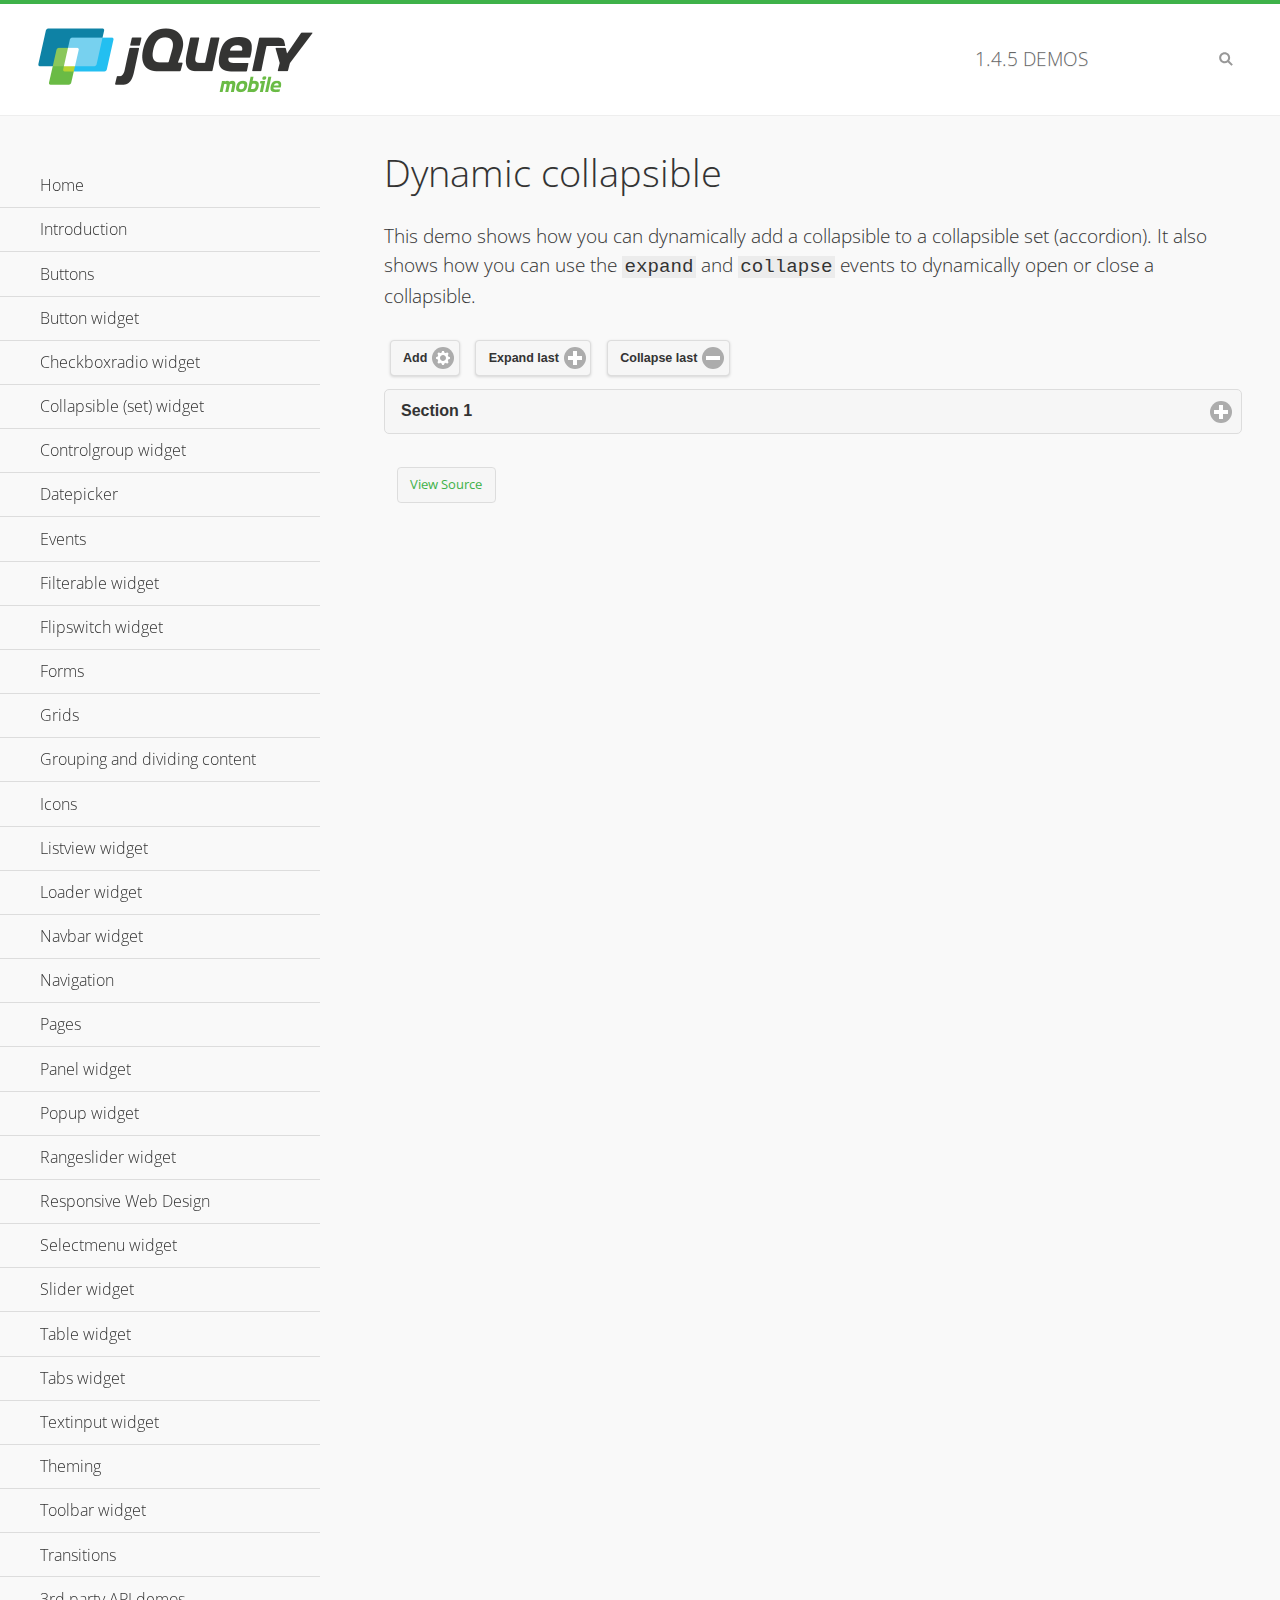
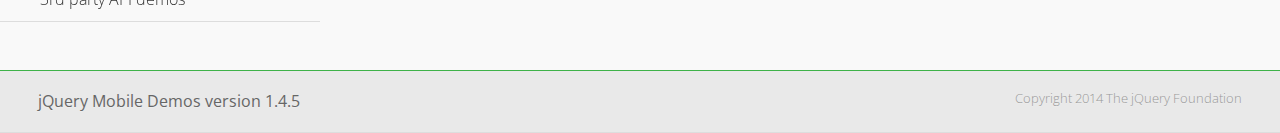
<file: js/demos/collapsible-dynamic/index.html>
<!DOCTYPE html>
<html>
<head>
	<meta charset="utf-8">
	<meta name="viewport" content="width=device-width, initial-scale=1">
	<title>Dynamic collapsible - jQuery Mobile Demos</title>
	<link rel="shortcut icon" href="../favicon.ico">
    <link rel="stylesheet" href="http://fonts.googleapis.com/css?family=Open+Sans:300,400,700">
	<link rel="stylesheet" href="../css/themes/default/jquery.mobile-1.4.5.min.css">
	<link rel="stylesheet" href="../_assets/css/jqm-demos.css">
	<script src="../js/jquery.js"></script>
	<script src="../_assets/js/index.js"></script>
	<script src="../js/jquery.mobile-1.4.5.min.js"></script>
	<script>
		$( document ).on( "pagecreate", function() {
			var nextId = 1;

			$("#add").click(function() {
				nextId++;
				var content = "<div data-role='collapsible' id='set" + nextId + "'><h3>Section " + nextId + "</h3><p>I am the collapsible content in a set so this feels like an accordion. I am hidden by default because I have the 'collapsed' state; you need to expand the header to see me.</p></div>";

				$( "#set" ).append( content ).collapsibleset( "refresh" );
			});

			$( "#expand" ).click(function() {
				$("#set").children(":last").collapsible( "expand" );
			});

			$( "#collapse" ).click(function() {
				$( "#set" ).children( ":last" ).collapsible( "collapse" );
			});
		});
	</script>
</head>
<body>
<div data-role="page" class="jqm-demos">

	<div data-role="header" class="jqm-header">
		<h2><a href="../" title="jQuery Mobile Demos home"><img src="../_assets/img/jquery-logo.png" alt="jQuery Mobile"></a></h2>
		<p><span class="jqm-version"></span> Demos</p>
		<a href="#" class="jqm-navmenu-link ui-btn ui-btn-icon-notext ui-corner-all ui-icon-bars ui-nodisc-icon ui-alt-icon ui-btn-left">Menu</a>
		<a href="#" class="jqm-search-link ui-btn ui-btn-icon-notext ui-corner-all ui-icon-search ui-nodisc-icon ui-alt-icon ui-btn-right">Search</a>
	</div><!-- /header -->

	<div role="main" class="ui-content jqm-content">

        <h1>Dynamic collapsible</h1>

        <p>This demo shows how you can dynamically add a collapsible to a collapsible set (accordion). It also shows how you can use the <code>expand</code> and <code>collapse</code> events to dynamically open or close a collapsible.</p>

        <div data-demo-html="true" data-demo-js="true">
            <button type="button" data-icon="gear" data-iconpos="right" data-mini="true" data-inline="true" id="add">Add</button>
            <button type="button" data-icon="plus" data-iconpos="right" data-mini="true" data-inline="true" id="expand">Expand last</button>
            <button type="button" data-icon="minus" data-iconpos="right" data-mini="true" data-inline="true" id="collapse">Collapse last</button>

            <div data-role="collapsibleset" data-content-theme="a" data-iconpos="right" id="set">
                <div data-role="collapsible" id="set1" data-collapsed="true">
                    <h3>Section 1</h3>
                    <p>I'm the collapsible content.</p>
                </div>
            </div>

        </div><!--/demo-html -->

	</div><!-- /content -->
	    <div data-role="panel" class="jqm-navmenu-panel" data-position="left" data-display="overlay" data-theme="a">
	    	<ul class="jqm-list ui-alt-icon ui-nodisc-icon">
<li data-filtertext="demos homepage" data-icon="home"><a href=".././">Home</a></li>
<li data-filtertext="introduction overview getting started"><a href="../intro/" data-ajax="false">Introduction</a></li>
<li data-filtertext="buttons button markup buttonmarkup method anchor link button element"><a href="../button-markup/" data-ajax="false">Buttons</a></li>
<li data-filtertext="form button widget input button submit reset"><a href="../button/" data-ajax="false">Button widget</a></li>
<li data-role="collapsible" data-enhanced="true" data-collapsed-icon="carat-d" data-expanded-icon="carat-u" data-iconpos="right" data-inset="false" class="ui-collapsible ui-collapsible-themed-content ui-collapsible-collapsed">
	<h3 class="ui-collapsible-heading ui-collapsible-heading-collapsed">
		<a href="#" class="ui-collapsible-heading-toggle ui-btn ui-btn-icon-right ui-btn-inherit ui-icon-carat-d">
		    Checkboxradio widget<span class="ui-collapsible-heading-status"> click to expand contents</span>
		</a>
	</h3>
	<div class="ui-collapsible-content ui-body-inherit ui-collapsible-content-collapsed" aria-hidden="true">
		<ul>
			<li data-filtertext="form checkboxradio widget checkbox input checkboxes controlgroups"><a href="../checkboxradio-checkbox/" data-ajax="false">Checkboxes</a></li>
			<li data-filtertext="form checkboxradio widget radio input radio buttons controlgroups"><a href="../checkboxradio-radio/" data-ajax="false">Radio buttons</a></li>
		</ul>
	</div>
</li>
<li data-role="collapsible" data-enhanced="true" data-collapsed-icon="carat-d" data-expanded-icon="carat-u" data-iconpos="right" data-inset="false" class="ui-collapsible ui-collapsible-themed-content ui-collapsible-collapsed">
	<h3 class="ui-collapsible-heading ui-collapsible-heading-collapsed">
		<a href="#" class="ui-collapsible-heading-toggle ui-btn ui-btn-icon-right ui-btn-inherit ui-icon-carat-d">
			Collapsible (set) widget<span class="ui-collapsible-heading-status"> click to expand contents</span>
		</a>
	</h3>
	<div class="ui-collapsible-content ui-body-inherit ui-collapsible-content-collapsed" aria-hidden="true">
		<ul>
			<li data-filtertext="collapsibles content formatting"><a href="../collapsible/" data-ajax="false">Collapsible</a></li>
			<li data-filtertext="dynamic collapsible set accordion append expand"><a href="../collapsible-dynamic/" data-ajax="false">Dynamic collapsibles</a></li>
			<li data-filtertext="accordions collapsible set widget content formatting grouped collapsibles"><a href="../collapsibleset/" data-ajax="false">Collapsible set</a></li>
		</ul>
	</div>
</li>
<li data-role="collapsible" data-enhanced="true" data-collapsed-icon="carat-d" data-expanded-icon="carat-u" data-iconpos="right" data-inset="false" class="ui-collapsible ui-collapsible-themed-content ui-collapsible-collapsed">
	<h3 class="ui-collapsible-heading ui-collapsible-heading-collapsed">
		<a href="#" class="ui-collapsible-heading-toggle ui-btn ui-btn-icon-right ui-btn-inherit ui-icon-carat-d">
			Controlgroup widget<span class="ui-collapsible-heading-status"> click to expand contents</span>
		</a>
	</h3>
	<div class="ui-collapsible-content ui-body-inherit ui-collapsible-content-collapsed" aria-hidden="true">
		<ul>
			<li data-filtertext="controlgroups selectmenu checkboxradio input grouped buttons horizontal vertical"><a href="../controlgroup/" data-ajax="false">Controlgroup</a></li>
			<li data-filtertext="dynamic controlgroup dynamically add buttons"><a href="../controlgroup-dynamic/" data-ajax="false">Dynamic controlgroups</a></li>
		</ul>
	</div>
</li>
<li data-filtertext="form datepicker widget date input"><a href="../datepicker/" data-ajax="false">Datepicker</a></li>
<li data-role="collapsible" data-enhanced="true" data-collapsed-icon="carat-d" data-expanded-icon="carat-u" data-iconpos="right" data-inset="false" class="ui-collapsible ui-collapsible-themed-content ui-collapsible-collapsed">
	<h3 class="ui-collapsible-heading ui-collapsible-heading-collapsed">
		<a href="#" class="ui-collapsible-heading-toggle ui-btn ui-btn-icon-right ui-btn-inherit ui-icon-carat-d">
			Events<span class="ui-collapsible-heading-status"> click to expand contents</span>
		</a>
	</h3>
	<div class="ui-collapsible-content ui-body-inherit ui-collapsible-content-collapsed" aria-hidden="true">
		<ul>
			<li data-filtertext="swipe to delete list items listviews swipe events"><a href="../swipe-list/" data-ajax="false">Swipe list items</a></li>
			<li data-filtertext="swipe to navigate swipe page navigation swipe events"><a href="../swipe-page/" data-ajax="false">Swipe page navigation</a></li>
		</ul>
	</div>
</li>
<li data-filtertext="filterable filter elements sorting searching listview table"><a href="../filterable/" data-ajax="false">Filterable widget</a></li>
<li data-filtertext="form flipswitch widget flip toggle switch binary select checkbox input"><a href="../flipswitch/" data-ajax="false">Flipswitch widget</a></li>
<li data-role="collapsible" data-enhanced="true" data-collapsed-icon="carat-d" data-expanded-icon="carat-u" data-iconpos="right" data-inset="false" class="ui-collapsible ui-collapsible-themed-content ui-collapsible-collapsed">
	<h3 class="ui-collapsible-heading ui-collapsible-heading-collapsed">
		<a href="#" class="ui-collapsible-heading-toggle ui-btn ui-btn-icon-right ui-btn-inherit ui-icon-carat-d">
			Forms<span class="ui-collapsible-heading-status"> click to expand contents</span>
		</a>
	</h3>
	<div class="ui-collapsible-content ui-body-inherit ui-collapsible-content-collapsed" aria-hidden="true">
		<ul>
			<li data-filtertext="forms text checkbox radio range button submit reset inputs selects textarea slider flipswitch label form elements"><a href="../forms/" data-ajax="false">Forms</a></li>
			<li data-filtertext="form hide labels hidden accessible ui-hidden-accessible forms"><a href="../forms-label-hidden-accessible/" data-ajax="false">Hide labels</a></li>
			<li data-filtertext="form field containers fieldcontain ui-field-contain forms"><a href="../forms-field-contain/" data-ajax="false">Field containers</a></li>
			<li data-filtertext="forms disabled form elements"><a href="../forms-disabled/" data-ajax="false">Forms disabled</a></li>
			<li data-filtertext="forms gallery examples overview forms text checkbox radio range button submit reset inputs selects textarea slider flipswitch label form elements"><a href="../forms-gallery/" data-ajax="false">Forms gallery</a></li>
		</ul>
	</div>
</li>
<li data-role="collapsible" data-enhanced="true" data-collapsed-icon="carat-d" data-expanded-icon="carat-u" data-iconpos="right" data-inset="false" class="ui-collapsible ui-collapsible-themed-content ui-collapsible-collapsed">
	<h3 class="ui-collapsible-heading ui-collapsible-heading-collapsed">
		<a href="#" class="ui-collapsible-heading-toggle ui-btn ui-btn-icon-right ui-btn-inherit ui-icon-carat-d">
			Grids<span class="ui-collapsible-heading-status"> click to expand contents</span>
		</a>
	</h3>
	<div class="ui-collapsible-content ui-body-inherit ui-collapsible-content-collapsed" aria-hidden="true">
		<ul>
			<li data-filtertext="grids columns blocks content formatting rwd responsive css framework"><a href="../grids/" data-ajax="false">Grids</a></li>
			<li data-filtertext="buttons in grids css framework"><a href="../grids-buttons/" data-ajax="false">Buttons in grids</a></li>
			<li data-filtertext="custom responsive grids rwd css framework"><a href="../grids-custom-responsive/" data-ajax="false">Custom responsive grids</a></li>
		</ul>
	</div>
</li>
<li data-filtertext="blocks content formatting sections heading"><a href="../body-bar-classes/" data-ajax="false">Grouping and dividing content</a></li>
<li data-role="collapsible" data-enhanced="true" data-collapsed-icon="carat-d" data-expanded-icon="carat-u" data-iconpos="right" data-inset="false" class="ui-collapsible ui-collapsible-themed-content ui-collapsible-collapsed">
	<h3 class="ui-collapsible-heading ui-collapsible-heading-collapsed">
		<a href="#" class="ui-collapsible-heading-toggle ui-btn ui-btn-icon-right ui-btn-inherit ui-icon-carat-d">
			Icons<span class="ui-collapsible-heading-status"> click to expand contents</span>
		</a>
	</h3>
	<div class="ui-collapsible-content ui-body-inherit ui-collapsible-content-collapsed" aria-hidden="true">
		<ul>
			<li data-filtertext="button icons svg disc alt custom icon position"><a href="../icons/" data-ajax="false">Icons</a></li>
			<li data-filtertext=""><a href="../icons-grunticon/" data-ajax="false">Grunticon loader</a></li>
		</ul>
	</div>
</li>
<li data-role="collapsible" data-enhanced="true" data-collapsed-icon="carat-d" data-expanded-icon="carat-u" data-iconpos="right" data-inset="false" class="ui-collapsible ui-collapsible-themed-content ui-collapsible-collapsed">
	<h3 class="ui-collapsible-heading ui-collapsible-heading-collapsed">
		<a href="#" class="ui-collapsible-heading-toggle ui-btn ui-btn-icon-right ui-btn-inherit ui-icon-carat-d">
			Listview widget<span class="ui-collapsible-heading-status"> click to expand contents</span>
		</a>
	</h3>
	<div class="ui-collapsible-content ui-body-inherit ui-collapsible-content-collapsed" aria-hidden="true">
		<ul>
			<li data-filtertext="listview widget thumbnails icons nested split button collapsible ul ol"><a href="../listview/" data-ajax="false">Listview</a></li>
			<li data-filtertext="autocomplete filterable reveal listview filtertextbeforefilter placeholder"><a href="../listview-autocomplete/" data-ajax="false">Listview autocomplete</a></li>
			<li data-filtertext="autocomplete filterable reveal listview remote data filtertextbeforefilter placeholder"><a href="../listview-autocomplete-remote/" data-ajax="false">Listview autocomplete remote data</a></li>
			<li data-filtertext="autodividers anchor jump scroll linkbars listview lists ul ol"><a href="../listview-autodividers-linkbar/" data-ajax="false">Listview autodividers linkbar</a></li>
			<li data-filtertext="listview autodividers selector autodividersselector lists ul ol"><a href="../listview-autodividers-selector/" data-ajax="false">Listview autodividers selector</a></li>
			<li data-filtertext="listview nested list items"><a href="../listview-nested-lists/" data-ajax="false">Nested Listviews</a></li>
			<li data-filtertext="listview collapsible list items flat"><a href="../listview-collapsible-item-flat/" data-ajax="false">Listview collapsible list items (flat)</a></li>
			<li data-filtertext="listview collapsible list indented"><a href="../listview-collapsible-item-indented/" data-ajax="false">Listview collapsible list items (indented)</a></li>
			<li data-filtertext="grid listview responsive grids responsive listviews lists ul"><a href="../listview-grid/" data-ajax="false">Listview responsive grid</a></li>
		</ul>
	</div>
</li>
<li data-filtertext="loader widget page loading navigation overlay spinner"><a href="../loader/" data-ajax="false">Loader widget</a></li>
<li data-filtertext="navbar widget navmenu toolbars header footer"><a href="../navbar/" data-ajax="false">Navbar widget</a></li>
<li data-role="collapsible" data-enhanced="true" data-collapsed-icon="carat-d" data-expanded-icon="carat-u" data-iconpos="right" data-inset="false" class="ui-collapsible ui-collapsible-themed-content ui-collapsible-collapsed">
	<h3 class="ui-collapsible-heading ui-collapsible-heading-collapsed">
		<a href="#" class="ui-collapsible-heading-toggle ui-btn ui-btn-icon-right ui-btn-inherit ui-icon-carat-d">
			Navigation<span class="ui-collapsible-heading-status"> click to expand contents</span>
		</a>
	</h3>
	<div class="ui-collapsible-content ui-body-inherit ui-collapsible-content-collapsed" aria-hidden="true">
		<ul>
			<li data-filtertext="ajax navigation navigate widget history event method"><a href="../navigation/" data-ajax="false">Navigation</a></li>
			<li data-filtertext="linking pages page links navigation ajax prefetch cache"><a href="../navigation-linking-pages/" data-ajax="false">Linking pages</a></li>
			<!-- <li data-filtertext="php redirect server redirection server-side navigation"><a href="../navigation-php-redirect/" data-ajax="false">PHP redirect demo</a></li>-->
			<li data-filtertext="navigation redirection hash query"><a href="../navigation-hash-processing/" data-ajax="false">Hash processing demo</a></li>
			<li data-filtertext="navigation redirection hash query"><a href="../page-events/" data-ajax="false">Page Navigation Events</a></li>
		</ul>
	</div>
</li>
<li data-role="collapsible" data-enhanced="true" data-collapsed-icon="carat-d" data-expanded-icon="carat-u" data-iconpos="right" data-inset="false" class="ui-collapsible ui-collapsible-themed-content ui-collapsible-collapsed">
	<h3 class="ui-collapsible-heading ui-collapsible-heading-collapsed">
		<a href="#" class="ui-collapsible-heading-toggle ui-btn ui-btn-icon-right ui-btn-inherit ui-icon-carat-d">
			Pages<span class="ui-collapsible-heading-status"> click to expand contents</span>
		</a>
	</h3>
	<div class="ui-collapsible-content ui-body-inherit ui-collapsible-content-collapsed" aria-hidden="true">
		<ul>
			<li data-filtertext="pages page widget ajax navigation"><a href="../pages/" data-ajax="false">Pages</a></li>
			<li data-filtertext="single page"><a href="../pages-single-page/" data-ajax="false">Single page</a></li>
			<li data-filtertext="multipage multi-page page"><a href="../pages-multi-page/" data-ajax="false">Multi-page template</a></li>
			<li data-filtertext="dialog page widget modal popup"><a href="../pages-dialog/" data-ajax="false">Dialog page</a></li>
		</ul>
	</div>
</li>
<li data-role="collapsible" data-enhanced="true" data-collapsed-icon="carat-d" data-expanded-icon="carat-u" data-iconpos="right" data-inset="false" class="ui-collapsible ui-collapsible-themed-content ui-collapsible-collapsed">
	<h3 class="ui-collapsible-heading ui-collapsible-heading-collapsed">
		<a href="#" class="ui-collapsible-heading-toggle ui-btn ui-btn-icon-right ui-btn-inherit ui-icon-carat-d">
			Panel widget<span class="ui-collapsible-heading-status"> click to expand contents</span>
		</a>
	</h3>
	<div class="ui-collapsible-content ui-body-inherit ui-collapsible-content-collapsed" aria-hidden="true">
		<ul>
			<li data-filtertext="panel widget sliding panels reveal push overlay responsive"><a href="../panel/" data-ajax="false">Panel</a></li>
			<li data-filtertext=""><a href="../panel-external/" data-ajax="false">External panels</a></li>
			<li data-filtertext="panel "><a href="../panel-fixed/" data-ajax="false">Fixed panels</a></li>
			<li data-filtertext="panel slide panels sliding panels shadow rwd responsive breakpoint"><a href="../panel-responsive/" data-ajax="false">Panels responsive</a></li>
			<li data-filtertext="panel custom style custom panel width reveal shadow listview panel styling page background wrapper"><a href="../panel-styling/" data-ajax="false">Custom panel style</a></li>
			<li data-filtertext="panel open on swipe"><a href="../panel-swipe-open/" data-ajax="false">Panel open on swipe</a></li>
			<li data-filtertext="panels outside page internal external toolbars"><a href="../panel-external-internal/" data-ajax="false">Panel external and internal</a></li>
		</ul>
	</div>
</li>
<li data-role="collapsible" data-enhanced="true" data-collapsed-icon="carat-d" data-expanded-icon="carat-u" data-iconpos="right" data-inset="false" class="ui-collapsible ui-collapsible-themed-content ui-collapsible-collapsed">
	<h3 class="ui-collapsible-heading ui-collapsible-heading-collapsed">
		<a href="#" class="ui-collapsible-heading-toggle ui-btn ui-btn-icon-right ui-btn-inherit ui-icon-carat-d">
			Popup widget<span class="ui-collapsible-heading-status"> click to expand contents</span>
		</a>
	</h3>
	<div class="ui-collapsible-content ui-body-inherit ui-collapsible-content-collapsed" aria-hidden="true">
		<ul>
			<li data-filtertext="popup widget popups dialog modal transition tooltip lightbox form overlay screen flip pop fade transition"><a href="../popup/" data-ajax="false">Popup</a></li>
			<li data-filtertext="popup alignment position"><a href="../popup-alignment/" data-ajax="false">Popup alignment</a></li>
			<li data-filtertext="popup arrow size popups popover"><a href="../popup-arrow-size/" data-ajax="false">Popup arrow size</a></li>
			<li data-filtertext="dynamic popups popup images lightbox"><a href="../popup-dynamic/" data-ajax="false">Dynamic popups</a></li>
			<li data-filtertext="popups with iframes scaling"><a href="../popup-iframe/" data-ajax="false">Popups with iframes</a></li>
			<li data-filtertext="popup image scaling"><a href="../popup-image-scaling/" data-ajax="false">Popup image scaling</a></li>
			<li data-filtertext="external popup outside multi-page"><a href="../popup-outside-multipage/" data-ajax="false">Popup outside multi-page</a></li>
		</ul>
	</div>
</li>
<li data-filtertext="form rangeslider widget dual sliders dual handle sliders range input"><a href="../rangeslider/" data-ajax="false">Rangeslider widget</a></li>
<li data-filtertext="responsive web design rwd adaptive progressive enhancement PE accessible mobile breakpoints media query media queries"><a href="../rwd/" data-ajax="false">Responsive Web Design</a></li>
<li data-role="collapsible" data-enhanced="true" data-collapsed-icon="carat-d" data-expanded-icon="carat-u" data-iconpos="right" data-inset="false" class="ui-collapsible ui-collapsible-themed-content ui-collapsible-collapsed">
	<h3 class="ui-collapsible-heading ui-collapsible-heading-collapsed">
		<a href="#" class="ui-collapsible-heading-toggle ui-btn ui-btn-icon-right ui-btn-inherit ui-icon-carat-d">
			Selectmenu widget<span class="ui-collapsible-heading-status"> click to expand contents</span>
		</a>
	</h3>
	<div class="ui-collapsible-content ui-body-inherit ui-collapsible-content-collapsed" aria-hidden="true">
		<ul>
			<li data-filtertext="form selectmenu widget select input custom select menu selects"><a href="../selectmenu/" data-ajax="false">Selectmenu</a></li>
			<li data-filtertext="form custom select menu selectmenu widget custom menu option optgroup multiple selects"><a href="../selectmenu-custom/" data-ajax="false">Custom select menu</a></li>
			<li data-filtertext="filterable select filter popup dialog"><a href="../selectmenu-custom-filter/" data-ajax="false">Custom select menu with filter</a></li>
		</ul>
	</div>
</li>
<li data-role="collapsible" data-enhanced="true" data-collapsed-icon="carat-d" data-expanded-icon="carat-u" data-iconpos="right" data-inset="false" class="ui-collapsible ui-collapsible-themed-content ui-collapsible-collapsed">
	<h3 class="ui-collapsible-heading ui-collapsible-heading-collapsed">
		<a href="#" class="ui-collapsible-heading-toggle ui-btn ui-btn-icon-right ui-btn-inherit ui-icon-carat-d">
			Slider widget<span class="ui-collapsible-heading-status"> click to expand contents</span>
		</a>
	</h3>
	<div class="ui-collapsible-content ui-body-inherit ui-collapsible-content-collapsed" aria-hidden="true">
		<ul>
			<li data-filtertext="form slider widget range input single sliders"><a href="../slider/" data-ajax="false">Slider</a></li>
			<li data-filtertext="form slider widget flipswitch slider binary select flip toggle switch"><a href="../slider-flipswitch/" data-ajax="false">Slider flip toggle switch</a></li>
			<li data-filtertext="form slider tooltip handle value input range sliders"><a href="../slider-tooltip/" data-ajax="false">Slider tooltip</a></li>
		</ul>
	</div>
</li>
<li data-role="collapsible" data-enhanced="true" data-collapsed-icon="carat-d" data-expanded-icon="carat-u" data-iconpos="right" data-inset="false" class="ui-collapsible ui-collapsible-themed-content ui-collapsible-collapsed">
	<h3 class="ui-collapsible-heading ui-collapsible-heading-collapsed">
		<a href="#" class="ui-collapsible-heading-toggle ui-btn ui-btn-icon-right ui-btn-inherit ui-icon-carat-d">
			Table widget<span class="ui-collapsible-heading-status"> click to expand contents</span>
		</a>
	</h3>
	<div class="ui-collapsible-content ui-body-inherit ui-collapsible-content-collapsed" aria-hidden="true">
		<ul>
			<li data-filtertext="table widget reflow column toggle th td responsive tables rwd hide show tabular"><a href="../table-column-toggle/" data-ajax="false">Table Column Toggle</a></li>
			<li data-filtertext="table column toggle phone comparison demo"><a href="../table-column-toggle-example/" data-ajax="false">Table Column Toggle demo</a></li>
			<li data-filtertext="responsive tables table column toggle heading groups rwd breakpoint"><a href="../table-column-toggle-heading-groups/" data-ajax="false">Table Column Toggle heading groups</a></li>
			<li data-filtertext="responsive tables table column toggle hide rwd breakpoint customization options"><a href="../table-column-toggle-options/" data-ajax="false">Table Column Toggle options</a></li>
			<li data-filtertext="table reflow th td responsive rwd columns tabular"><a href="../table-reflow/" data-ajax="false">Table Reflow</a></li>
			<li data-filtertext="responsive tables table reflow heading groups rwd breakpoint"><a href="../table-reflow-heading-groups/" data-ajax="false">Table Reflow heading groups</a></li>
			<li data-filtertext="responsive tables table reflow stripes strokes table style"><a href="../table-reflow-stripes-strokes/" data-ajax="false">Table Reflow stripes and strokes</a></li>
			<li data-filtertext="responsive tables table reflow stack custom styles"><a href="../table-reflow-styling/" data-ajax="false">Table Reflow custom styles</a></li>
		</ul>
	</div>
</li>
<li data-filtertext="ui tabs widget"><a href="../tabs/" data-ajax="false">Tabs widget</a></li>
<li data-filtertext="form textinput widget text input textarea number date time tel email file color password"><a href="../textinput/" data-ajax="false">Textinput widget</a></li>
<li data-role="collapsible" data-enhanced="true" data-collapsed-icon="carat-d" data-expanded-icon="carat-u" data-iconpos="right" data-inset="false" class="ui-collapsible ui-collapsible-themed-content ui-collapsible-collapsed">
	<h3 class="ui-collapsible-heading ui-collapsible-heading-collapsed">
		<a href="#" class="ui-collapsible-heading-toggle ui-btn ui-btn-icon-right ui-btn-inherit ui-icon-carat-d">
			Theming<span class="ui-collapsible-heading-status"> click to expand contents</span>
		</a>
	</h3>
	<div class="ui-collapsible-content ui-body-inherit ui-collapsible-content-collapsed" aria-hidden="true">
		<ul>
			<li data-filtertext="default theme swatches theming style css"><a href="../theme-default/" data-ajax="false">Default theme</a></li>
			<li data-filtertext="classic theme old theme swatches theming style css"><a href="../theme-classic/" data-ajax="false">Classic theme</a></li>
		</ul>
	</div>
</li>
<li data-role="collapsible" data-enhanced="true" data-collapsed-icon="carat-d" data-expanded-icon="carat-u" data-iconpos="right" data-inset="false" class="ui-collapsible ui-collapsible-themed-content ui-collapsible-collapsed">
	<h3 class="ui-collapsible-heading ui-collapsible-heading-collapsed">
		<a href="#" class="ui-collapsible-heading-toggle ui-btn ui-btn-icon-right ui-btn-inherit ui-icon-carat-d">
			Toolbar widget<span class="ui-collapsible-heading-status"> click to expand contents</span>
		</a>
	</h3>
	<div class="ui-collapsible-content ui-body-inherit ui-collapsible-content-collapsed" aria-hidden="true">
		<ul>
			<li data-filtertext="toolbar widget header footer toolbars fixed fullscreen external sections"><a href="../toolbar/" data-ajax="false">Toolbar</a></li>
			<li data-filtertext="dynamic toolbars dynamically add toolbar header footer"><a href="../toolbar-dynamic/" data-ajax="false">Dynamic toolbars</a></li>
			<li data-filtertext="external toolbars header footer"><a href="../toolbar-external/" data-ajax="false">External toolbars</a></li>
			<li data-filtertext="fixed toolbars header footer"><a href="../toolbar-fixed/" data-ajax="false">Fixed toolbars</a></li>
			<li data-filtertext="fixed fullscreen toolbars header footer"><a href="../toolbar-fixed-fullscreen/" data-ajax="false">Fullscreen toolbars</a></li>
			<li data-filtertext="external fixed toolbars header footer"><a href="../toolbar-fixed-external/" data-ajax="false">Fixed external toolbars</a></li>
			<li data-filtertext="external persistent toolbars header footer navbar navmenu"><a href="../toolbar-fixed-persistent/" data-ajax="false">Persistent toolbars</a></li>
			<li data-filtertext="external ajax optimized toolbars persistent toolbars header footer navbar"><a href="../toolbar-fixed-persistent-optimized/" data-ajax="false">Ajax optimized toolbars</a></li>
			<li data-filtertext="form in toolbars header footer"><a href="../toolbar-fixed-forms/" data-ajax="false">Form in toolbar</a></li>
		</ul>
	</div>
</li>
<li data-filtertext="page transitions animated pages popup navigation flip slide fade pop"><a href="../transitions/" data-ajax="false">Transitions</a></li>
<li data-role="collapsible" data-enhanced="true" data-collapsed-icon="carat-d" data-expanded-icon="carat-u" data-iconpos="right" data-inset="false" class="ui-collapsible ui-collapsible-themed-content ui-collapsible-collapsed">
	<h3 class="ui-collapsible-heading ui-collapsible-heading-collapsed">
		<a href="#" class="ui-collapsible-heading-toggle ui-btn ui-btn-icon-right ui-btn-inherit ui-icon-carat-d">
			3rd party API demos<span class="ui-collapsible-heading-status"> click to expand contents</span>
		</a>
	</h3>
	<div class="ui-collapsible-content ui-body-inherit ui-collapsible-content-collapsed" aria-hidden="true">
		<ul>
			<li data-filtertext="backbone requirejs navigation router"><a href="../backbone-requirejs/" data-ajax="false">Backbone RequireJS</a></li>
			<li data-filtertext="google maps geolocation demo"><a href="../map-geolocation/" data-ajax="false">Google Maps geolocation</a></li>
			<li data-filtertext="google maps hybrid"><a href="../map-list-toggle/" data-ajax="false">Google Maps list toggle</a></li>
		</ul>
	</div>
</li>



		     </ul>
		</div><!-- /panel -->


	<div data-role="footer" data-position="fixed" data-tap-toggle="false" class="jqm-footer">
		<p>jQuery Mobile Demos version <span class="jqm-version"></span></p>
		<p>Copyright 2014 The jQuery Foundation</p>
	</div><!-- /footer -->
	<!-- TODO: This should become an external panel so we can add input to markup (unique ID) -->
    <div data-role="panel" class="jqm-search-panel" data-position="right" data-display="overlay" data-theme="a">
		<div class="jqm-search">
			<ul class="jqm-list" data-filter-placeholder="Search demos..." data-filter-reveal="true">
<li data-filtertext="demos homepage" data-icon="home"><a href=".././">Home</a></li>
<li data-filtertext="introduction overview getting started"><a href="../intro/" data-ajax="false">Introduction</a></li>
<li data-filtertext="buttons button markup buttonmarkup method anchor link button element"><a href="../button-markup/" data-ajax="false">Buttons</a></li>
<li data-filtertext="form button widget input button submit reset"><a href="../button/" data-ajax="false">Button widget</a></li>
<li data-role="collapsible" data-enhanced="true" data-collapsed-icon="carat-d" data-expanded-icon="carat-u" data-iconpos="right" data-inset="false" class="ui-collapsible ui-collapsible-themed-content ui-collapsible-collapsed">
	<h3 class="ui-collapsible-heading ui-collapsible-heading-collapsed">
		<a href="#" class="ui-collapsible-heading-toggle ui-btn ui-btn-icon-right ui-btn-inherit ui-icon-carat-d">
		    Checkboxradio widget<span class="ui-collapsible-heading-status"> click to expand contents</span>
		</a>
	</h3>
	<div class="ui-collapsible-content ui-body-inherit ui-collapsible-content-collapsed" aria-hidden="true">
		<ul>
			<li data-filtertext="form checkboxradio widget checkbox input checkboxes controlgroups"><a href="../checkboxradio-checkbox/" data-ajax="false">Checkboxes</a></li>
			<li data-filtertext="form checkboxradio widget radio input radio buttons controlgroups"><a href="../checkboxradio-radio/" data-ajax="false">Radio buttons</a></li>
		</ul>
	</div>
</li>
<li data-role="collapsible" data-enhanced="true" data-collapsed-icon="carat-d" data-expanded-icon="carat-u" data-iconpos="right" data-inset="false" class="ui-collapsible ui-collapsible-themed-content ui-collapsible-collapsed">
	<h3 class="ui-collapsible-heading ui-collapsible-heading-collapsed">
		<a href="#" class="ui-collapsible-heading-toggle ui-btn ui-btn-icon-right ui-btn-inherit ui-icon-carat-d">
			Collapsible (set) widget<span class="ui-collapsible-heading-status"> click to expand contents</span>
		</a>
	</h3>
	<div class="ui-collapsible-content ui-body-inherit ui-collapsible-content-collapsed" aria-hidden="true">
		<ul>
			<li data-filtertext="collapsibles content formatting"><a href="../collapsible/" data-ajax="false">Collapsible</a></li>
			<li data-filtertext="dynamic collapsible set accordion append expand"><a href="../collapsible-dynamic/" data-ajax="false">Dynamic collapsibles</a></li>
			<li data-filtertext="accordions collapsible set widget content formatting grouped collapsibles"><a href="../collapsibleset/" data-ajax="false">Collapsible set</a></li>
		</ul>
	</div>
</li>
<li data-role="collapsible" data-enhanced="true" data-collapsed-icon="carat-d" data-expanded-icon="carat-u" data-iconpos="right" data-inset="false" class="ui-collapsible ui-collapsible-themed-content ui-collapsible-collapsed">
	<h3 class="ui-collapsible-heading ui-collapsible-heading-collapsed">
		<a href="#" class="ui-collapsible-heading-toggle ui-btn ui-btn-icon-right ui-btn-inherit ui-icon-carat-d">
			Controlgroup widget<span class="ui-collapsible-heading-status"> click to expand contents</span>
		</a>
	</h3>
	<div class="ui-collapsible-content ui-body-inherit ui-collapsible-content-collapsed" aria-hidden="true">
		<ul>
			<li data-filtertext="controlgroups selectmenu checkboxradio input grouped buttons horizontal vertical"><a href="../controlgroup/" data-ajax="false">Controlgroup</a></li>
			<li data-filtertext="dynamic controlgroup dynamically add buttons"><a href="../controlgroup-dynamic/" data-ajax="false">Dynamic controlgroups</a></li>
		</ul>
	</div>
</li>
<li data-filtertext="form datepicker widget date input"><a href="../datepicker/" data-ajax="false">Datepicker</a></li>
<li data-role="collapsible" data-enhanced="true" data-collapsed-icon="carat-d" data-expanded-icon="carat-u" data-iconpos="right" data-inset="false" class="ui-collapsible ui-collapsible-themed-content ui-collapsible-collapsed">
	<h3 class="ui-collapsible-heading ui-collapsible-heading-collapsed">
		<a href="#" class="ui-collapsible-heading-toggle ui-btn ui-btn-icon-right ui-btn-inherit ui-icon-carat-d">
			Events<span class="ui-collapsible-heading-status"> click to expand contents</span>
		</a>
	</h3>
	<div class="ui-collapsible-content ui-body-inherit ui-collapsible-content-collapsed" aria-hidden="true">
		<ul>
			<li data-filtertext="swipe to delete list items listviews swipe events"><a href="../swipe-list/" data-ajax="false">Swipe list items</a></li>
			<li data-filtertext="swipe to navigate swipe page navigation swipe events"><a href="../swipe-page/" data-ajax="false">Swipe page navigation</a></li>
		</ul>
	</div>
</li>
<li data-filtertext="filterable filter elements sorting searching listview table"><a href="../filterable/" data-ajax="false">Filterable widget</a></li>
<li data-filtertext="form flipswitch widget flip toggle switch binary select checkbox input"><a href="../flipswitch/" data-ajax="false">Flipswitch widget</a></li>
<li data-role="collapsible" data-enhanced="true" data-collapsed-icon="carat-d" data-expanded-icon="carat-u" data-iconpos="right" data-inset="false" class="ui-collapsible ui-collapsible-themed-content ui-collapsible-collapsed">
	<h3 class="ui-collapsible-heading ui-collapsible-heading-collapsed">
		<a href="#" class="ui-collapsible-heading-toggle ui-btn ui-btn-icon-right ui-btn-inherit ui-icon-carat-d">
			Forms<span class="ui-collapsible-heading-status"> click to expand contents</span>
		</a>
	</h3>
	<div class="ui-collapsible-content ui-body-inherit ui-collapsible-content-collapsed" aria-hidden="true">
		<ul>
			<li data-filtertext="forms text checkbox radio range button submit reset inputs selects textarea slider flipswitch label form elements"><a href="../forms/" data-ajax="false">Forms</a></li>
			<li data-filtertext="form hide labels hidden accessible ui-hidden-accessible forms"><a href="../forms-label-hidden-accessible/" data-ajax="false">Hide labels</a></li>
			<li data-filtertext="form field containers fieldcontain ui-field-contain forms"><a href="../forms-field-contain/" data-ajax="false">Field containers</a></li>
			<li data-filtertext="forms disabled form elements"><a href="../forms-disabled/" data-ajax="false">Forms disabled</a></li>
			<li data-filtertext="forms gallery examples overview forms text checkbox radio range button submit reset inputs selects textarea slider flipswitch label form elements"><a href="../forms-gallery/" data-ajax="false">Forms gallery</a></li>
		</ul>
	</div>
</li>
<li data-role="collapsible" data-enhanced="true" data-collapsed-icon="carat-d" data-expanded-icon="carat-u" data-iconpos="right" data-inset="false" class="ui-collapsible ui-collapsible-themed-content ui-collapsible-collapsed">
	<h3 class="ui-collapsible-heading ui-collapsible-heading-collapsed">
		<a href="#" class="ui-collapsible-heading-toggle ui-btn ui-btn-icon-right ui-btn-inherit ui-icon-carat-d">
			Grids<span class="ui-collapsible-heading-status"> click to expand contents</span>
		</a>
	</h3>
	<div class="ui-collapsible-content ui-body-inherit ui-collapsible-content-collapsed" aria-hidden="true">
		<ul>
			<li data-filtertext="grids columns blocks content formatting rwd responsive css framework"><a href="../grids/" data-ajax="false">Grids</a></li>
			<li data-filtertext="buttons in grids css framework"><a href="../grids-buttons/" data-ajax="false">Buttons in grids</a></li>
			<li data-filtertext="custom responsive grids rwd css framework"><a href="../grids-custom-responsive/" data-ajax="false">Custom responsive grids</a></li>
		</ul>
	</div>
</li>
<li data-filtertext="blocks content formatting sections heading"><a href="../body-bar-classes/" data-ajax="false">Grouping and dividing content</a></li>
<li data-role="collapsible" data-enhanced="true" data-collapsed-icon="carat-d" data-expanded-icon="carat-u" data-iconpos="right" data-inset="false" class="ui-collapsible ui-collapsible-themed-content ui-collapsible-collapsed">
	<h3 class="ui-collapsible-heading ui-collapsible-heading-collapsed">
		<a href="#" class="ui-collapsible-heading-toggle ui-btn ui-btn-icon-right ui-btn-inherit ui-icon-carat-d">
			Icons<span class="ui-collapsible-heading-status"> click to expand contents</span>
		</a>
	</h3>
	<div class="ui-collapsible-content ui-body-inherit ui-collapsible-content-collapsed" aria-hidden="true">
		<ul>
			<li data-filtertext="button icons svg disc alt custom icon position"><a href="../icons/" data-ajax="false">Icons</a></li>
			<li data-filtertext=""><a href="../icons-grunticon/" data-ajax="false">Grunticon loader</a></li>
		</ul>
	</div>
</li>
<li data-role="collapsible" data-enhanced="true" data-collapsed-icon="carat-d" data-expanded-icon="carat-u" data-iconpos="right" data-inset="false" class="ui-collapsible ui-collapsible-themed-content ui-collapsible-collapsed">
	<h3 class="ui-collapsible-heading ui-collapsible-heading-collapsed">
		<a href="#" class="ui-collapsible-heading-toggle ui-btn ui-btn-icon-right ui-btn-inherit ui-icon-carat-d">
			Listview widget<span class="ui-collapsible-heading-status"> click to expand contents</span>
		</a>
	</h3>
	<div class="ui-collapsible-content ui-body-inherit ui-collapsible-content-collapsed" aria-hidden="true">
		<ul>
			<li data-filtertext="listview widget thumbnails icons nested split button collapsible ul ol"><a href="../listview/" data-ajax="false">Listview</a></li>
			<li data-filtertext="autocomplete filterable reveal listview filtertextbeforefilter placeholder"><a href="../listview-autocomplete/" data-ajax="false">Listview autocomplete</a></li>
			<li data-filtertext="autocomplete filterable reveal listview remote data filtertextbeforefilter placeholder"><a href="../listview-autocomplete-remote/" data-ajax="false">Listview autocomplete remote data</a></li>
			<li data-filtertext="autodividers anchor jump scroll linkbars listview lists ul ol"><a href="../listview-autodividers-linkbar/" data-ajax="false">Listview autodividers linkbar</a></li>
			<li data-filtertext="listview autodividers selector autodividersselector lists ul ol"><a href="../listview-autodividers-selector/" data-ajax="false">Listview autodividers selector</a></li>
			<li data-filtertext="listview nested list items"><a href="../listview-nested-lists/" data-ajax="false">Nested Listviews</a></li>
			<li data-filtertext="listview collapsible list items flat"><a href="../listview-collapsible-item-flat/" data-ajax="false">Listview collapsible list items (flat)</a></li>
			<li data-filtertext="listview collapsible list indented"><a href="../listview-collapsible-item-indented/" data-ajax="false">Listview collapsible list items (indented)</a></li>
			<li data-filtertext="grid listview responsive grids responsive listviews lists ul"><a href="../listview-grid/" data-ajax="false">Listview responsive grid</a></li>
		</ul>
	</div>
</li>
<li data-filtertext="loader widget page loading navigation overlay spinner"><a href="../loader/" data-ajax="false">Loader widget</a></li>
<li data-filtertext="navbar widget navmenu toolbars header footer"><a href="../navbar/" data-ajax="false">Navbar widget</a></li>
<li data-role="collapsible" data-enhanced="true" data-collapsed-icon="carat-d" data-expanded-icon="carat-u" data-iconpos="right" data-inset="false" class="ui-collapsible ui-collapsible-themed-content ui-collapsible-collapsed">
	<h3 class="ui-collapsible-heading ui-collapsible-heading-collapsed">
		<a href="#" class="ui-collapsible-heading-toggle ui-btn ui-btn-icon-right ui-btn-inherit ui-icon-carat-d">
			Navigation<span class="ui-collapsible-heading-status"> click to expand contents</span>
		</a>
	</h3>
	<div class="ui-collapsible-content ui-body-inherit ui-collapsible-content-collapsed" aria-hidden="true">
		<ul>
			<li data-filtertext="ajax navigation navigate widget history event method"><a href="../navigation/" data-ajax="false">Navigation</a></li>
			<li data-filtertext="linking pages page links navigation ajax prefetch cache"><a href="../navigation-linking-pages/" data-ajax="false">Linking pages</a></li>
			<!-- <li data-filtertext="php redirect server redirection server-side navigation"><a href="../navigation-php-redirect/" data-ajax="false">PHP redirect demo</a></li>-->
			<li data-filtertext="navigation redirection hash query"><a href="../navigation-hash-processing/" data-ajax="false">Hash processing demo</a></li>
			<li data-filtertext="navigation redirection hash query"><a href="../page-events/" data-ajax="false">Page Navigation Events</a></li>
		</ul>
	</div>
</li>
<li data-role="collapsible" data-enhanced="true" data-collapsed-icon="carat-d" data-expanded-icon="carat-u" data-iconpos="right" data-inset="false" class="ui-collapsible ui-collapsible-themed-content ui-collapsible-collapsed">
	<h3 class="ui-collapsible-heading ui-collapsible-heading-collapsed">
		<a href="#" class="ui-collapsible-heading-toggle ui-btn ui-btn-icon-right ui-btn-inherit ui-icon-carat-d">
			Pages<span class="ui-collapsible-heading-status"> click to expand contents</span>
		</a>
	</h3>
	<div class="ui-collapsible-content ui-body-inherit ui-collapsible-content-collapsed" aria-hidden="true">
		<ul>
			<li data-filtertext="pages page widget ajax navigation"><a href="../pages/" data-ajax="false">Pages</a></li>
			<li data-filtertext="single page"><a href="../pages-single-page/" data-ajax="false">Single page</a></li>
			<li data-filtertext="multipage multi-page page"><a href="../pages-multi-page/" data-ajax="false">Multi-page template</a></li>
			<li data-filtertext="dialog page widget modal popup"><a href="../pages-dialog/" data-ajax="false">Dialog page</a></li>
		</ul>
	</div>
</li>
<li data-role="collapsible" data-enhanced="true" data-collapsed-icon="carat-d" data-expanded-icon="carat-u" data-iconpos="right" data-inset="false" class="ui-collapsible ui-collapsible-themed-content ui-collapsible-collapsed">
	<h3 class="ui-collapsible-heading ui-collapsible-heading-collapsed">
		<a href="#" class="ui-collapsible-heading-toggle ui-btn ui-btn-icon-right ui-btn-inherit ui-icon-carat-d">
			Panel widget<span class="ui-collapsible-heading-status"> click to expand contents</span>
		</a>
	</h3>
	<div class="ui-collapsible-content ui-body-inherit ui-collapsible-content-collapsed" aria-hidden="true">
		<ul>
			<li data-filtertext="panel widget sliding panels reveal push overlay responsive"><a href="../panel/" data-ajax="false">Panel</a></li>
			<li data-filtertext=""><a href="../panel-external/" data-ajax="false">External panels</a></li>
			<li data-filtertext="panel "><a href="../panel-fixed/" data-ajax="false">Fixed panels</a></li>
			<li data-filtertext="panel slide panels sliding panels shadow rwd responsive breakpoint"><a href="../panel-responsive/" data-ajax="false">Panels responsive</a></li>
			<li data-filtertext="panel custom style custom panel width reveal shadow listview panel styling page background wrapper"><a href="../panel-styling/" data-ajax="false">Custom panel style</a></li>
			<li data-filtertext="panel open on swipe"><a href="../panel-swipe-open/" data-ajax="false">Panel open on swipe</a></li>
			<li data-filtertext="panels outside page internal external toolbars"><a href="../panel-external-internal/" data-ajax="false">Panel external and internal</a></li>
		</ul>
	</div>
</li>
<li data-role="collapsible" data-enhanced="true" data-collapsed-icon="carat-d" data-expanded-icon="carat-u" data-iconpos="right" data-inset="false" class="ui-collapsible ui-collapsible-themed-content ui-collapsible-collapsed">
	<h3 class="ui-collapsible-heading ui-collapsible-heading-collapsed">
		<a href="#" class="ui-collapsible-heading-toggle ui-btn ui-btn-icon-right ui-btn-inherit ui-icon-carat-d">
			Popup widget<span class="ui-collapsible-heading-status"> click to expand contents</span>
		</a>
	</h3>
	<div class="ui-collapsible-content ui-body-inherit ui-collapsible-content-collapsed" aria-hidden="true">
		<ul>
			<li data-filtertext="popup widget popups dialog modal transition tooltip lightbox form overlay screen flip pop fade transition"><a href="../popup/" data-ajax="false">Popup</a></li>
			<li data-filtertext="popup alignment position"><a href="../popup-alignment/" data-ajax="false">Popup alignment</a></li>
			<li data-filtertext="popup arrow size popups popover"><a href="../popup-arrow-size/" data-ajax="false">Popup arrow size</a></li>
			<li data-filtertext="dynamic popups popup images lightbox"><a href="../popup-dynamic/" data-ajax="false">Dynamic popups</a></li>
			<li data-filtertext="popups with iframes scaling"><a href="../popup-iframe/" data-ajax="false">Popups with iframes</a></li>
			<li data-filtertext="popup image scaling"><a href="../popup-image-scaling/" data-ajax="false">Popup image scaling</a></li>
			<li data-filtertext="external popup outside multi-page"><a href="../popup-outside-multipage/" data-ajax="false">Popup outside multi-page</a></li>
		</ul>
	</div>
</li>
<li data-filtertext="form rangeslider widget dual sliders dual handle sliders range input"><a href="../rangeslider/" data-ajax="false">Rangeslider widget</a></li>
<li data-filtertext="responsive web design rwd adaptive progressive enhancement PE accessible mobile breakpoints media query media queries"><a href="../rwd/" data-ajax="false">Responsive Web Design</a></li>
<li data-role="collapsible" data-enhanced="true" data-collapsed-icon="carat-d" data-expanded-icon="carat-u" data-iconpos="right" data-inset="false" class="ui-collapsible ui-collapsible-themed-content ui-collapsible-collapsed">
	<h3 class="ui-collapsible-heading ui-collapsible-heading-collapsed">
		<a href="#" class="ui-collapsible-heading-toggle ui-btn ui-btn-icon-right ui-btn-inherit ui-icon-carat-d">
			Selectmenu widget<span class="ui-collapsible-heading-status"> click to expand contents</span>
		</a>
	</h3>
	<div class="ui-collapsible-content ui-body-inherit ui-collapsible-content-collapsed" aria-hidden="true">
		<ul>
			<li data-filtertext="form selectmenu widget select input custom select menu selects"><a href="../selectmenu/" data-ajax="false">Selectmenu</a></li>
			<li data-filtertext="form custom select menu selectmenu widget custom menu option optgroup multiple selects"><a href="../selectmenu-custom/" data-ajax="false">Custom select menu</a></li>
			<li data-filtertext="filterable select filter popup dialog"><a href="../selectmenu-custom-filter/" data-ajax="false">Custom select menu with filter</a></li>
		</ul>
	</div>
</li>
<li data-role="collapsible" data-enhanced="true" data-collapsed-icon="carat-d" data-expanded-icon="carat-u" data-iconpos="right" data-inset="false" class="ui-collapsible ui-collapsible-themed-content ui-collapsible-collapsed">
	<h3 class="ui-collapsible-heading ui-collapsible-heading-collapsed">
		<a href="#" class="ui-collapsible-heading-toggle ui-btn ui-btn-icon-right ui-btn-inherit ui-icon-carat-d">
			Slider widget<span class="ui-collapsible-heading-status"> click to expand contents</span>
		</a>
	</h3>
	<div class="ui-collapsible-content ui-body-inherit ui-collapsible-content-collapsed" aria-hidden="true">
		<ul>
			<li data-filtertext="form slider widget range input single sliders"><a href="../slider/" data-ajax="false">Slider</a></li>
			<li data-filtertext="form slider widget flipswitch slider binary select flip toggle switch"><a href="../slider-flipswitch/" data-ajax="false">Slider flip toggle switch</a></li>
			<li data-filtertext="form slider tooltip handle value input range sliders"><a href="../slider-tooltip/" data-ajax="false">Slider tooltip</a></li>
		</ul>
	</div>
</li>
<li data-role="collapsible" data-enhanced="true" data-collapsed-icon="carat-d" data-expanded-icon="carat-u" data-iconpos="right" data-inset="false" class="ui-collapsible ui-collapsible-themed-content ui-collapsible-collapsed">
	<h3 class="ui-collapsible-heading ui-collapsible-heading-collapsed">
		<a href="#" class="ui-collapsible-heading-toggle ui-btn ui-btn-icon-right ui-btn-inherit ui-icon-carat-d">
			Table widget<span class="ui-collapsible-heading-status"> click to expand contents</span>
		</a>
	</h3>
	<div class="ui-collapsible-content ui-body-inherit ui-collapsible-content-collapsed" aria-hidden="true">
		<ul>
			<li data-filtertext="table widget reflow column toggle th td responsive tables rwd hide show tabular"><a href="../table-column-toggle/" data-ajax="false">Table Column Toggle</a></li>
			<li data-filtertext="table column toggle phone comparison demo"><a href="../table-column-toggle-example/" data-ajax="false">Table Column Toggle demo</a></li>
			<li data-filtertext="responsive tables table column toggle heading groups rwd breakpoint"><a href="../table-column-toggle-heading-groups/" data-ajax="false">Table Column Toggle heading groups</a></li>
			<li data-filtertext="responsive tables table column toggle hide rwd breakpoint customization options"><a href="../table-column-toggle-options/" data-ajax="false">Table Column Toggle options</a></li>
			<li data-filtertext="table reflow th td responsive rwd columns tabular"><a href="../table-reflow/" data-ajax="false">Table Reflow</a></li>
			<li data-filtertext="responsive tables table reflow heading groups rwd breakpoint"><a href="../table-reflow-heading-groups/" data-ajax="false">Table Reflow heading groups</a></li>
			<li data-filtertext="responsive tables table reflow stripes strokes table style"><a href="../table-reflow-stripes-strokes/" data-ajax="false">Table Reflow stripes and strokes</a></li>
			<li data-filtertext="responsive tables table reflow stack custom styles"><a href="../table-reflow-styling/" data-ajax="false">Table Reflow custom styles</a></li>
		</ul>
	</div>
</li>
<li data-filtertext="ui tabs widget"><a href="../tabs/" data-ajax="false">Tabs widget</a></li>
<li data-filtertext="form textinput widget text input textarea number date time tel email file color password"><a href="../textinput/" data-ajax="false">Textinput widget</a></li>
<li data-role="collapsible" data-enhanced="true" data-collapsed-icon="carat-d" data-expanded-icon="carat-u" data-iconpos="right" data-inset="false" class="ui-collapsible ui-collapsible-themed-content ui-collapsible-collapsed">
	<h3 class="ui-collapsible-heading ui-collapsible-heading-collapsed">
		<a href="#" class="ui-collapsible-heading-toggle ui-btn ui-btn-icon-right ui-btn-inherit ui-icon-carat-d">
			Theming<span class="ui-collapsible-heading-status"> click to expand contents</span>
		</a>
	</h3>
	<div class="ui-collapsible-content ui-body-inherit ui-collapsible-content-collapsed" aria-hidden="true">
		<ul>
			<li data-filtertext="default theme swatches theming style css"><a href="../theme-default/" data-ajax="false">Default theme</a></li>
			<li data-filtertext="classic theme old theme swatches theming style css"><a href="../theme-classic/" data-ajax="false">Classic theme</a></li>
		</ul>
	</div>
</li>
<li data-role="collapsible" data-enhanced="true" data-collapsed-icon="carat-d" data-expanded-icon="carat-u" data-iconpos="right" data-inset="false" class="ui-collapsible ui-collapsible-themed-content ui-collapsible-collapsed">
	<h3 class="ui-collapsible-heading ui-collapsible-heading-collapsed">
		<a href="#" class="ui-collapsible-heading-toggle ui-btn ui-btn-icon-right ui-btn-inherit ui-icon-carat-d">
			Toolbar widget<span class="ui-collapsible-heading-status"> click to expand contents</span>
		</a>
	</h3>
	<div class="ui-collapsible-content ui-body-inherit ui-collapsible-content-collapsed" aria-hidden="true">
		<ul>
			<li data-filtertext="toolbar widget header footer toolbars fixed fullscreen external sections"><a href="../toolbar/" data-ajax="false">Toolbar</a></li>
			<li data-filtertext="dynamic toolbars dynamically add toolbar header footer"><a href="../toolbar-dynamic/" data-ajax="false">Dynamic toolbars</a></li>
			<li data-filtertext="external toolbars header footer"><a href="../toolbar-external/" data-ajax="false">External toolbars</a></li>
			<li data-filtertext="fixed toolbars header footer"><a href="../toolbar-fixed/" data-ajax="false">Fixed toolbars</a></li>
			<li data-filtertext="fixed fullscreen toolbars header footer"><a href="../toolbar-fixed-fullscreen/" data-ajax="false">Fullscreen toolbars</a></li>
			<li data-filtertext="external fixed toolbars header footer"><a href="../toolbar-fixed-external/" data-ajax="false">Fixed external toolbars</a></li>
			<li data-filtertext="external persistent toolbars header footer navbar navmenu"><a href="../toolbar-fixed-persistent/" data-ajax="false">Persistent toolbars</a></li>
			<li data-filtertext="external ajax optimized toolbars persistent toolbars header footer navbar"><a href="../toolbar-fixed-persistent-optimized/" data-ajax="false">Ajax optimized toolbars</a></li>
			<li data-filtertext="form in toolbars header footer"><a href="../toolbar-fixed-forms/" data-ajax="false">Form in toolbar</a></li>
		</ul>
	</div>
</li>
<li data-filtertext="page transitions animated pages popup navigation flip slide fade pop"><a href="../transitions/" data-ajax="false">Transitions</a></li>
<li data-role="collapsible" data-enhanced="true" data-collapsed-icon="carat-d" data-expanded-icon="carat-u" data-iconpos="right" data-inset="false" class="ui-collapsible ui-collapsible-themed-content ui-collapsible-collapsed">
	<h3 class="ui-collapsible-heading ui-collapsible-heading-collapsed">
		<a href="#" class="ui-collapsible-heading-toggle ui-btn ui-btn-icon-right ui-btn-inherit ui-icon-carat-d">
			3rd party API demos<span class="ui-collapsible-heading-status"> click to expand contents</span>
		</a>
	</h3>
	<div class="ui-collapsible-content ui-body-inherit ui-collapsible-content-collapsed" aria-hidden="true">
		<ul>
			<li data-filtertext="backbone requirejs navigation router"><a href="../backbone-requirejs/" data-ajax="false">Backbone RequireJS</a></li>
			<li data-filtertext="google maps geolocation demo"><a href="../map-geolocation/" data-ajax="false">Google Maps geolocation</a></li>
			<li data-filtertext="google maps hybrid"><a href="../map-list-toggle/" data-ajax="false">Google Maps list toggle</a></li>
		</ul>
	</div>
</li>



			</ul>
		</div>
	</div><!-- /panel -->


</div><!-- /page -->

</body>
</html>
</file>
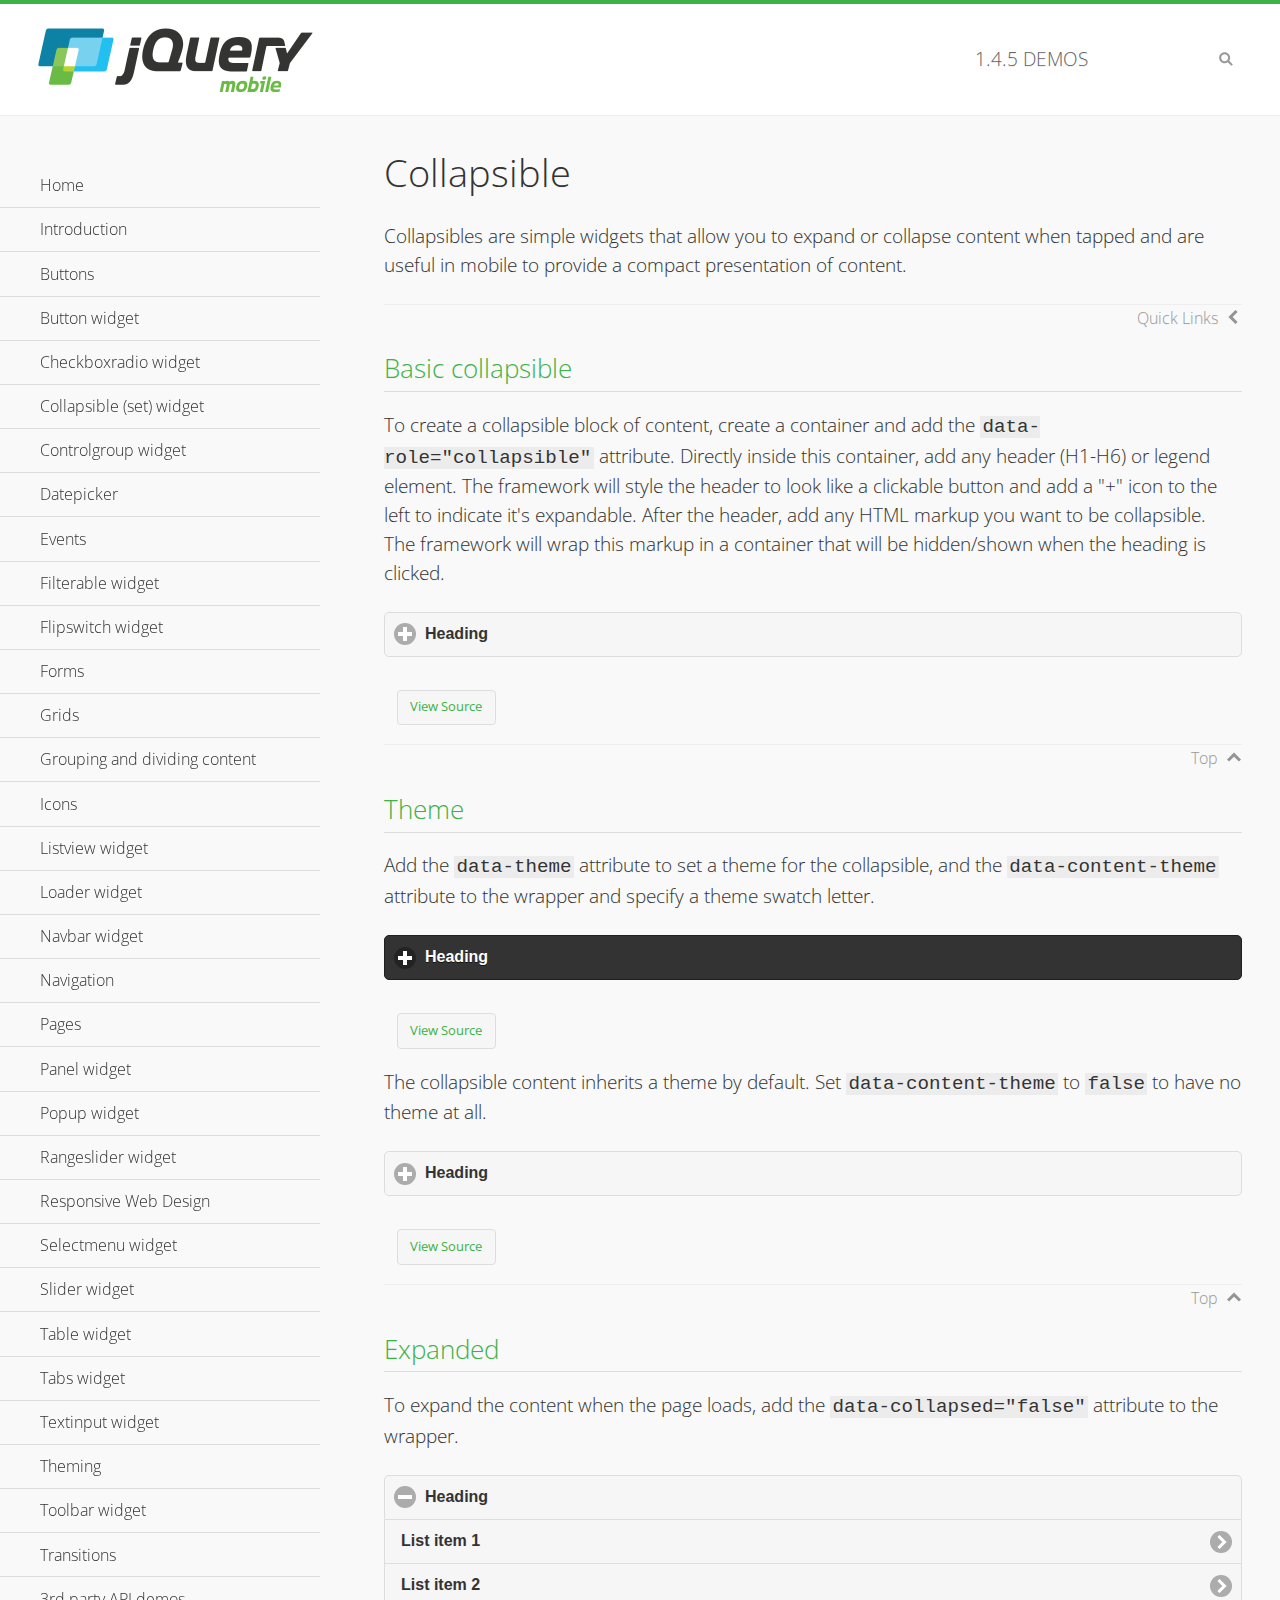
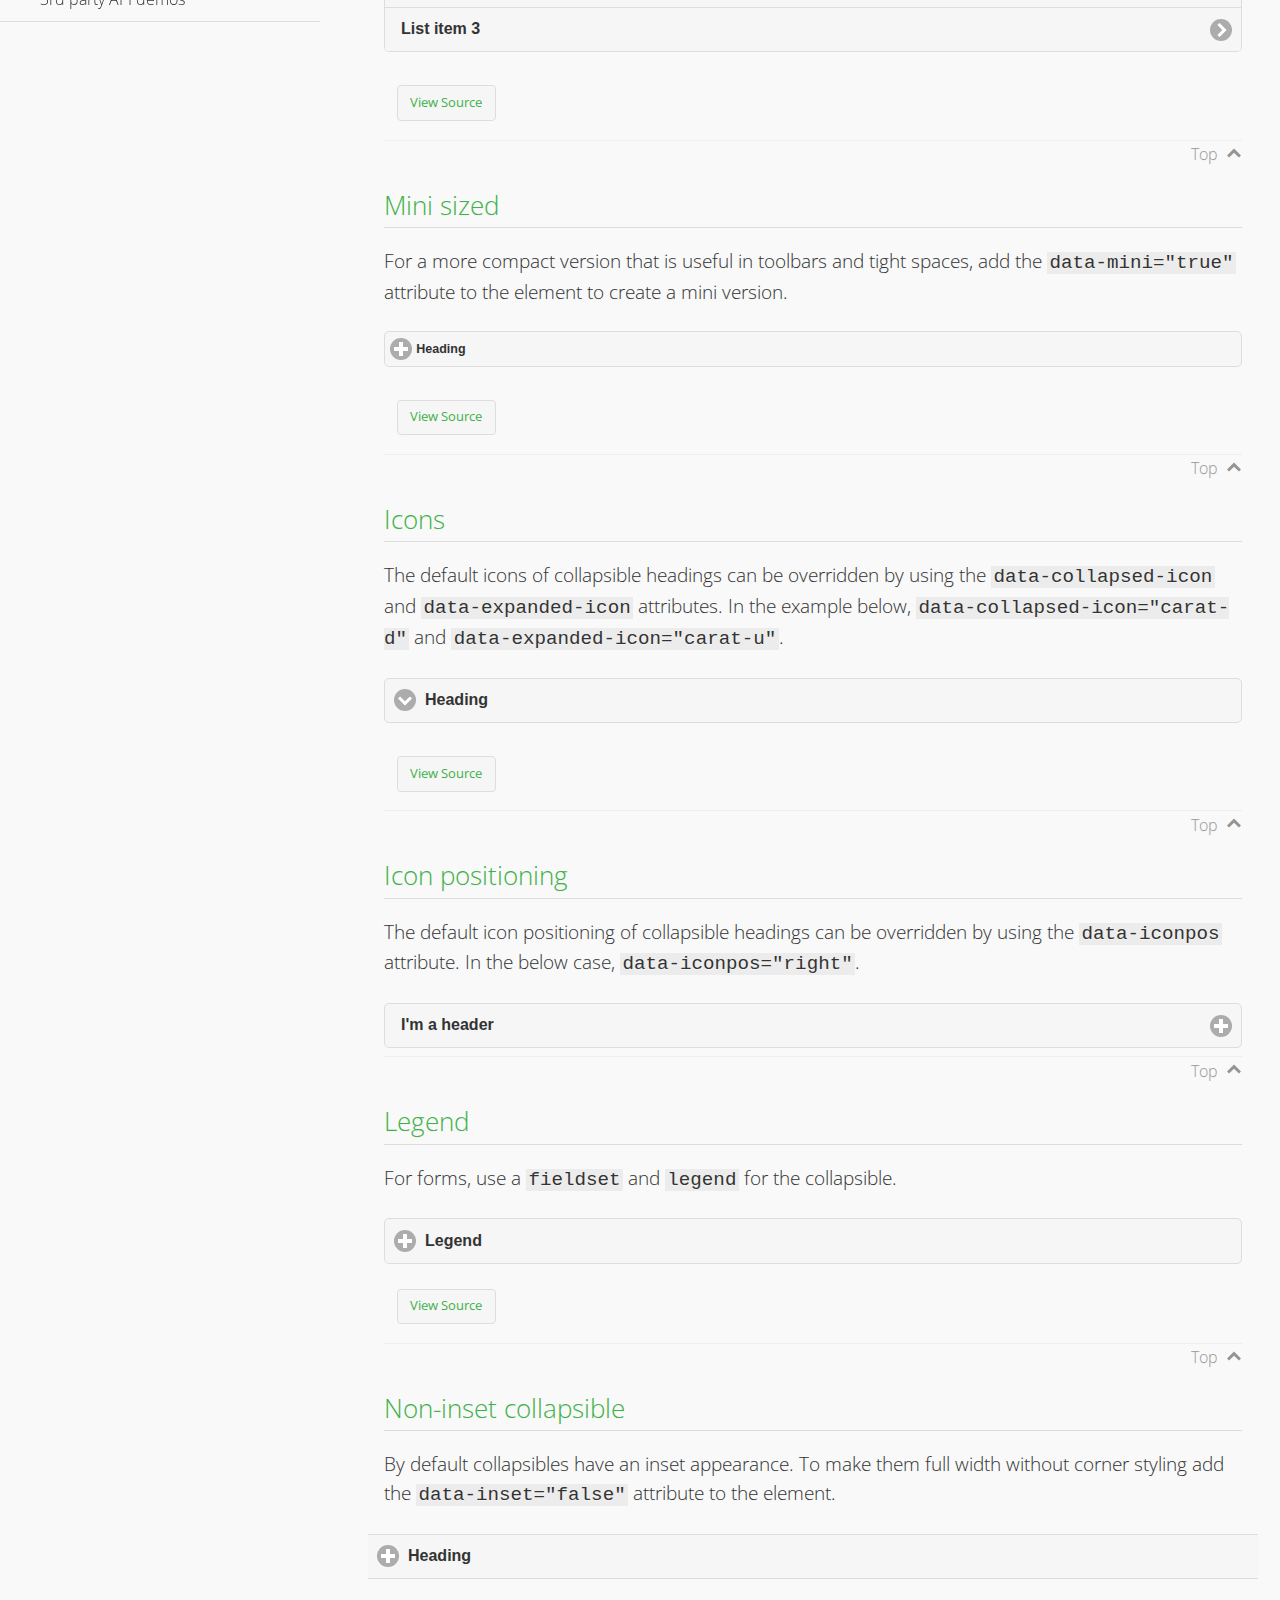
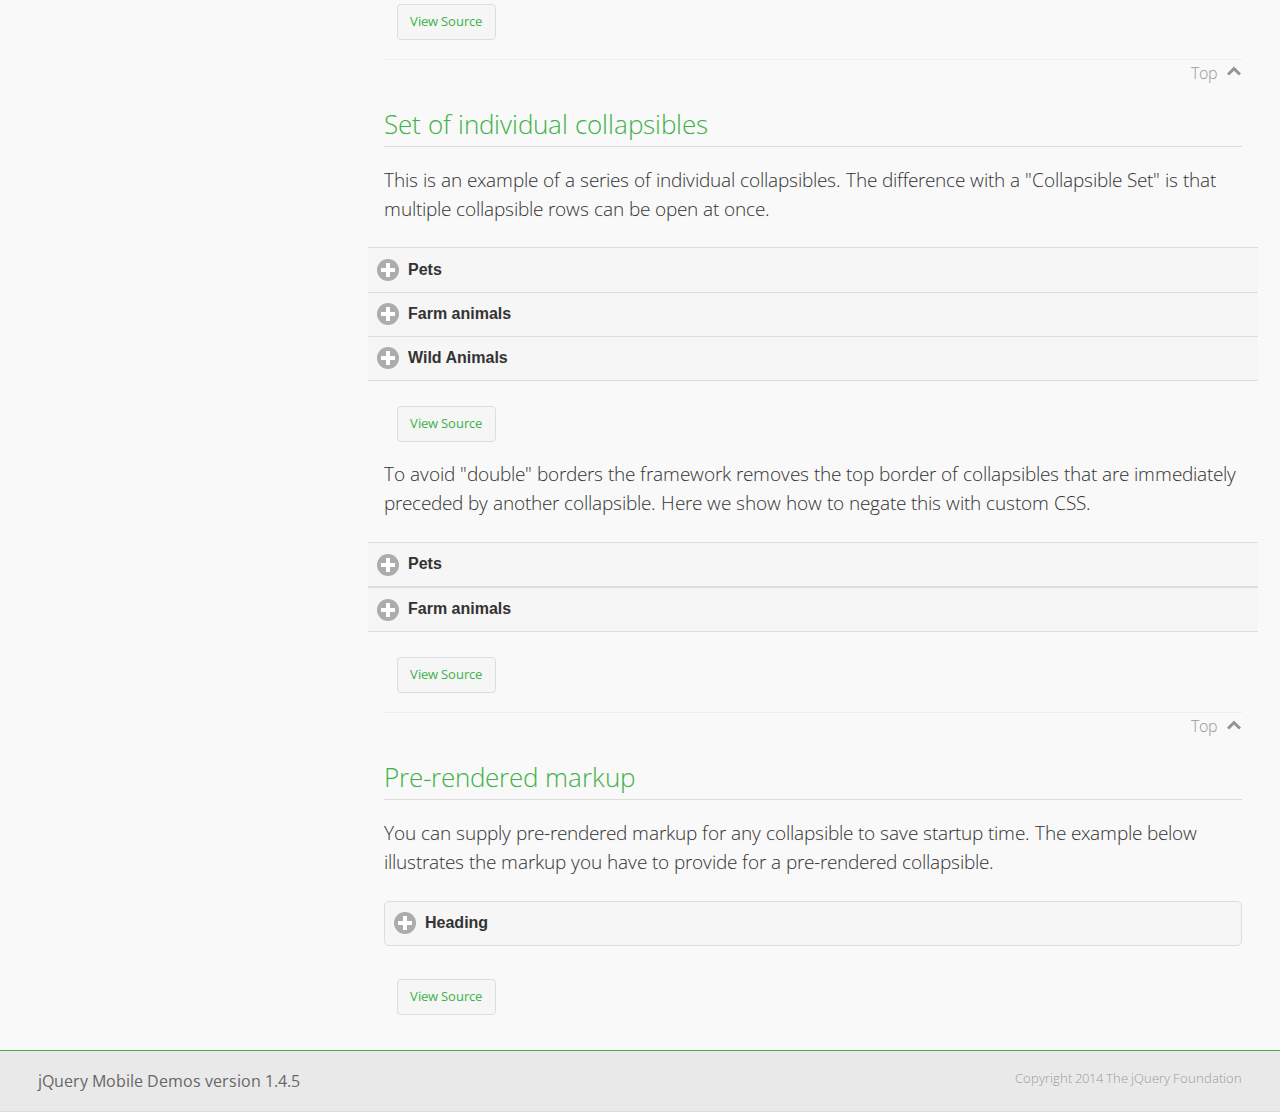
<file: js/demos/collapsible/index.html>
<!DOCTYPE html>
<html>
<head>
	<meta charset="utf-8">
	<meta name="viewport" content="width=device-width, initial-scale=1">
	<title>Collapsible - jQuery Mobile Demos</title>
    <link rel="stylesheet" href="../css/themes/default/jquery.mobile-1.4.5.min.css">
    <link rel="stylesheet" href="../_assets/css/jqm-demos.css">
    <link rel="shortcut icon" href="../favicon.ico">
    <link rel="stylesheet" href="http://fonts.googleapis.com/css?family=Open+Sans:300,400,700">
    <script src="../js/jquery.js"></script>
    <script src="../_assets/js/index.js"></script>
    <script src="../js/jquery.mobile-1.4.5.min.js"></script>
    <style id="negateDoubleBorder">
        #demo-borders .ui-collapsible-heading .ui-btn { border-top-width: 1px !important; }
    </style>
</head>
<body>
<div data-role="page" class="jqm-demos" data-quicklinks="true">

    <div data-role="header" class="jqm-header">
		<h2><a href="../" title="jQuery Mobile Demos home"><img src="../_assets/img/jquery-logo.png" alt="jQuery Mobile"></a></h2>
		<p><span class="jqm-version"></span> Demos</p>
        <a href="#" class="jqm-navmenu-link ui-btn ui-btn-icon-notext ui-corner-all ui-icon-bars ui-nodisc-icon ui-alt-icon ui-btn-left">Menu</a>
        <a href="#" class="jqm-search-link ui-btn ui-btn-icon-notext ui-corner-all ui-icon-search ui-nodisc-icon ui-alt-icon ui-btn-right">Search</a>
    </div><!-- /header -->

    <div role="main" class="ui-content jqm-content">

        <h1>Collapsible</h1>

        <p>Collapsibles are simple widgets that allow you to expand or collapse content when tapped and are useful in mobile to provide a compact presentation of content.</p>

        <h2>Basic collapsible</h2>

        <p>To create a collapsible block of content, create a container and add the <code> data-role="collapsible"</code> attribute. Directly inside this container, add any header (H1-H6) or legend element. The framework will style the header to look like a clickable button and add a "+" icon to the left to indicate it's expandable. After the header, add any HTML markup you want to be collapsible. The framework will wrap this markup in a container that will be hidden/shown when the heading is clicked.</p>

        <div data-demo-html="true">
            <div data-role="collapsible">
                <h4>Heading</h4>
                <p>I'm the collapsible content. By default I'm closed, but you can click the header to open me.</p>
            </div>
        </div><!--/demo-html -->

        <h2>Theme</h2>

        <p>Add the <code>data-theme</code> attribute to set a theme for the collapsible, and the <code>data-content-theme</code> attribute to the wrapper and specify a theme swatch letter.</p>

        <div data-demo-html="true">
            <div data-role="collapsible" data-theme="b" data-content-theme="b">
                <h4>Heading</h4>
                <p>I'm the collapsible content with a themed content block set to "b".</p>
            </div>
        </div><!--/demo-html -->

        <p>The collapsible content inherits a theme by default. Set <code>data-content-theme</code> to <code>false</code> to have no theme at all.</p>

        <div data-demo-html="true">
            <div data-role="collapsible" data-content-theme="false">
                <h4>Heading</h4>
                <p>I'm the collapsible content without a theme.</p>
            </div>
        </div><!--/demo-html -->

        <h2>Expanded</h2>

        <p>To expand the content when the page loads, add the <code>data-collapsed="false"</code> attribute to the wrapper.</p>

        <div data-demo-html="true">
            <div data-role="collapsible" data-collapsed="false">
                <h4>Heading</h4>
                <ul data-role="listview">
                    <li><a href="#">List item 1</a></li>
                    <li><a href="#">List item 2</a></li>
                    <li><a href="#">List item 3</a></li>
                </ul>
            </div>
        </div><!--/demo-html -->

        <h2>Mini sized</h2>

        <p>For a more compact version that is useful in toolbars and tight spaces, add the <code>data-mini="true"</code> attribute to the element to create a mini version. </p>

        <div data-demo-html="true">
            <div data-role="collapsible" data-mini="true">
                <h4>Heading</h4>
                <ul data-role="listview">
                    <li><a href="#">List item 1</a></li>
                    <li><a href="#">List item 2</a></li>
                    <li><a href="#">List item 3</a></li>
                </ul>
            </div>
        </div><!--/demo-html -->

            <h2>Icons</h2>

            <p>The default icons of collapsible headings can be overridden by using the <code>data-collapsed-icon</code> and <code>data-expanded-icon</code> attributes. In the example below, <code>data-collapsed-icon="carat-d"</code> and <code>data-expanded-icon="carat-u"</code>.</p>

            <div data-demo-html="true">
                <div data-role="collapsible" data-collapsed-icon="carat-d" data-expanded-icon="carat-u">
                    <h4>Heading</h4>
                    <ul data-role="listview" data-inset="false">
                        <li>Read-only list item 1</li>
                        <li>Read-only list item 2</li>
                        <li>Read-only list item 3</li>
                    </ul>
                </div>
            </div><!--/demo-html -->

            <h2>Icon positioning</h2>

            <p>The default icon positioning of collapsible headings can be overridden by using the <code>data-iconpos</code> attribute. In the below case, <code>data-iconpos="right"</code>.</p>

            <div data-role="collapsible" data-iconpos="right">
                <h3>I'm a header</h3>
                <p><code>data-iconpos="right"</code></p>
            </div>

        <h2>Legend</h2>

        <p>For forms, use a <code>fieldset</code> and <code>legend</code> for the collapsible.</p>
        <div data-demo-html="true">
            <form>
                <fieldset data-role="collapsible">
                    <legend>Legend</legend>

                    <label for="textinput-f">Text Input:</label>
                    <input type="text" name="textinput-f" id="textinput-f" placeholder="Text input" value="">

                    <div data-role="controlgroup">
                        <input type="checkbox" name="checkbox-1-a" id="checkbox-1-a">
                        <label for="checkbox-1-a">One</label>
                        <input type="checkbox" name="checkbox-2-a" id="checkbox-2-a">
                        <label for="checkbox-2-a">Two</label>
                        <input type="checkbox" name="checkbox-3-a" id="checkbox-3-a">
                        <label for="checkbox-3-a">Three</label>
                    </div>
                </fieldset>
            </form>
        </div><!--/demo-html -->

        <h2>Non-inset collapsible</h2>

        <p>By default collapsibles have an inset appearance. To make them full width without corner styling add the <code>data-inset="false"</code> attribute to the element.</p>

        <div data-demo-html="true">
            <div data-role="collapsible" data-inset="false">
                <h4>Heading</h4>
                <p>I'm the collapsible content. By default I'm closed, but you can click the header to open me.</p>
            </div>
        </div><!--/demo-html -->

        <h2>Set of individual collapsibles</h2>

        <p>This is an example of a series of individual collapsibles. The difference with a "Collapsible Set" is that multiple collapsible rows can be open at once.</p>

        <div data-demo-html="true">
            <div data-role="collapsible" data-inset="false">
                <h3>Pets</h3>
                <ul data-role="listview">
                    <li><a href="#">Canary</a></li>
                    <li><a href="#">Cat</a></li>
                    <li><a href="#">Dog</a></li>
                    <li><a href="#">Gerbil</a></li>
                    <li><a href="#">Iguana</a></li>
                    <li><a href="#">Mouse</a></li>
                </ul>
            </div><!-- /collapsible -->
            <div data-role="collapsible" data-inset="false">
                <h3>Farm animals</h3>
                <ul data-role="listview">
                    <li><a href="#">Chicken</a></li>
                    <li><a href="#">Cow</a></li>
                    <li><a href="#">Duck</a></li>
                    <li><a href="#">Horse</a></li>
                    <li><a href="#">Pig</a></li>
                    <li><a href="#">Sheep</a></li>
                </ul>
            </div><!-- /collapsible -->
            <div data-role="collapsible" data-inset="false">
                <h3>Wild Animals</h3>
                <ul data-role="listview">
                    <li><a href="#">Aardvark</a></li>
                    <li><a href="#">Alligator</a></li>
                    <li><a href="#">Ant</a></li>
                    <li><a href="#">Bear</a></li>
                    <li><a href="#">Beaver</a></li>
                    <li><a href="#">Cougar</a></li>
                    <li><a href="#">Dingo</a></li>
                </ul>
            </div><!-- /collapsible -->
        </div><!--/demo-html -->

        <p>To avoid "double" borders the framework removes the top border of collapsibles that are immediately preceded by another collapsible. Here we show how to negate this with custom CSS.</p>

        <div data-demo-html="true" data-demo-css="#negateDoubleBorder">
            <div id="demo-borders">
                <div data-role="collapsible" data-inset="false">
                    <h3>Pets</h3>
                    <ul data-role="listview">
                        <li><a href="#">Canary</a></li>
                        <li><a href="#">Cat</a></li>
                        <li><a href="#">Dog</a></li>
                        <li><a href="#">Gerbil</a></li>
                        <li><a href="#">Iguana</a></li>
                        <li><a href="#">Mouse</a></li>
                    </ul>
                </div><!-- /collapsible -->
                <div data-role="collapsible" data-inset="false">
                    <h3>Farm animals</h3>
                    <ul data-role="listview">
                        <li><a href="#">Chicken</a></li>
                        <li><a href="#">Cow</a></li>
                        <li><a href="#">Duck</a></li>
                        <li><a href="#">Horse</a></li>
                        <li><a href="#">Pig</a></li>
                        <li><a href="#">Sheep</a></li>
                    </ul>
                </div><!-- /collapsible -->
            </div>
        </div><!--/demo-html -->

			<h2>Pre-rendered markup</h2>
			<p>You can supply pre-rendered markup for any collapsible to save startup time. The example below illustrates the markup you have to provide for a pre-rendered collapsible.</p>
				<div data-demo-html="true">
					<div data-role="collapsible" data-enhanced="true" class="ui-collapsible ui-collapsible-inset ui-corner-all ui-collapsible-collapsed">
						<h4 class="ui-collapsible-heading ui-collapsible-heading-collapsed">
							<a href="#" class="ui-collapsible-heading-toggle ui-btn ui-btn-icon-left ui-icon-plus">
							Heading
							<div class="ui-collapsible-heading-status"> click to expand contents</div>
							</a>
						</h4>
						<div class="ui-collapsible-content ui-collapsible-content-collapsed" aria-hidden="true">
						<p>I'm the collapsible content. By default I'm closed, but you can click the header to open me.</p>
						</div>
					</div>
				</div>

	</div><!-- /content -->
	    <div data-role="panel" class="jqm-navmenu-panel" data-position="left" data-display="overlay" data-theme="a">
	    	<ul class="jqm-list ui-alt-icon ui-nodisc-icon">
<li data-filtertext="demos homepage" data-icon="home"><a href=".././">Home</a></li>
<li data-filtertext="introduction overview getting started"><a href="../intro/" data-ajax="false">Introduction</a></li>
<li data-filtertext="buttons button markup buttonmarkup method anchor link button element"><a href="../button-markup/" data-ajax="false">Buttons</a></li>
<li data-filtertext="form button widget input button submit reset"><a href="../button/" data-ajax="false">Button widget</a></li>
<li data-role="collapsible" data-enhanced="true" data-collapsed-icon="carat-d" data-expanded-icon="carat-u" data-iconpos="right" data-inset="false" class="ui-collapsible ui-collapsible-themed-content ui-collapsible-collapsed">
	<h3 class="ui-collapsible-heading ui-collapsible-heading-collapsed">
		<a href="#" class="ui-collapsible-heading-toggle ui-btn ui-btn-icon-right ui-btn-inherit ui-icon-carat-d">
		    Checkboxradio widget<span class="ui-collapsible-heading-status"> click to expand contents</span>
		</a>
	</h3>
	<div class="ui-collapsible-content ui-body-inherit ui-collapsible-content-collapsed" aria-hidden="true">
		<ul>
			<li data-filtertext="form checkboxradio widget checkbox input checkboxes controlgroups"><a href="../checkboxradio-checkbox/" data-ajax="false">Checkboxes</a></li>
			<li data-filtertext="form checkboxradio widget radio input radio buttons controlgroups"><a href="../checkboxradio-radio/" data-ajax="false">Radio buttons</a></li>
		</ul>
	</div>
</li>
<li data-role="collapsible" data-enhanced="true" data-collapsed-icon="carat-d" data-expanded-icon="carat-u" data-iconpos="right" data-inset="false" class="ui-collapsible ui-collapsible-themed-content ui-collapsible-collapsed">
	<h3 class="ui-collapsible-heading ui-collapsible-heading-collapsed">
		<a href="#" class="ui-collapsible-heading-toggle ui-btn ui-btn-icon-right ui-btn-inherit ui-icon-carat-d">
			Collapsible (set) widget<span class="ui-collapsible-heading-status"> click to expand contents</span>
		</a>
	</h3>
	<div class="ui-collapsible-content ui-body-inherit ui-collapsible-content-collapsed" aria-hidden="true">
		<ul>
			<li data-filtertext="collapsibles content formatting"><a href="../collapsible/" data-ajax="false">Collapsible</a></li>
			<li data-filtertext="dynamic collapsible set accordion append expand"><a href="../collapsible-dynamic/" data-ajax="false">Dynamic collapsibles</a></li>
			<li data-filtertext="accordions collapsible set widget content formatting grouped collapsibles"><a href="../collapsibleset/" data-ajax="false">Collapsible set</a></li>
		</ul>
	</div>
</li>
<li data-role="collapsible" data-enhanced="true" data-collapsed-icon="carat-d" data-expanded-icon="carat-u" data-iconpos="right" data-inset="false" class="ui-collapsible ui-collapsible-themed-content ui-collapsible-collapsed">
	<h3 class="ui-collapsible-heading ui-collapsible-heading-collapsed">
		<a href="#" class="ui-collapsible-heading-toggle ui-btn ui-btn-icon-right ui-btn-inherit ui-icon-carat-d">
			Controlgroup widget<span class="ui-collapsible-heading-status"> click to expand contents</span>
		</a>
	</h3>
	<div class="ui-collapsible-content ui-body-inherit ui-collapsible-content-collapsed" aria-hidden="true">
		<ul>
			<li data-filtertext="controlgroups selectmenu checkboxradio input grouped buttons horizontal vertical"><a href="../controlgroup/" data-ajax="false">Controlgroup</a></li>
			<li data-filtertext="dynamic controlgroup dynamically add buttons"><a href="../controlgroup-dynamic/" data-ajax="false">Dynamic controlgroups</a></li>
		</ul>
	</div>
</li>
<li data-filtertext="form datepicker widget date input"><a href="../datepicker/" data-ajax="false">Datepicker</a></li>
<li data-role="collapsible" data-enhanced="true" data-collapsed-icon="carat-d" data-expanded-icon="carat-u" data-iconpos="right" data-inset="false" class="ui-collapsible ui-collapsible-themed-content ui-collapsible-collapsed">
	<h3 class="ui-collapsible-heading ui-collapsible-heading-collapsed">
		<a href="#" class="ui-collapsible-heading-toggle ui-btn ui-btn-icon-right ui-btn-inherit ui-icon-carat-d">
			Events<span class="ui-collapsible-heading-status"> click to expand contents</span>
		</a>
	</h3>
	<div class="ui-collapsible-content ui-body-inherit ui-collapsible-content-collapsed" aria-hidden="true">
		<ul>
			<li data-filtertext="swipe to delete list items listviews swipe events"><a href="../swipe-list/" data-ajax="false">Swipe list items</a></li>
			<li data-filtertext="swipe to navigate swipe page navigation swipe events"><a href="../swipe-page/" data-ajax="false">Swipe page navigation</a></li>
		</ul>
	</div>
</li>
<li data-filtertext="filterable filter elements sorting searching listview table"><a href="../filterable/" data-ajax="false">Filterable widget</a></li>
<li data-filtertext="form flipswitch widget flip toggle switch binary select checkbox input"><a href="../flipswitch/" data-ajax="false">Flipswitch widget</a></li>
<li data-role="collapsible" data-enhanced="true" data-collapsed-icon="carat-d" data-expanded-icon="carat-u" data-iconpos="right" data-inset="false" class="ui-collapsible ui-collapsible-themed-content ui-collapsible-collapsed">
	<h3 class="ui-collapsible-heading ui-collapsible-heading-collapsed">
		<a href="#" class="ui-collapsible-heading-toggle ui-btn ui-btn-icon-right ui-btn-inherit ui-icon-carat-d">
			Forms<span class="ui-collapsible-heading-status"> click to expand contents</span>
		</a>
	</h3>
	<div class="ui-collapsible-content ui-body-inherit ui-collapsible-content-collapsed" aria-hidden="true">
		<ul>
			<li data-filtertext="forms text checkbox radio range button submit reset inputs selects textarea slider flipswitch label form elements"><a href="../forms/" data-ajax="false">Forms</a></li>
			<li data-filtertext="form hide labels hidden accessible ui-hidden-accessible forms"><a href="../forms-label-hidden-accessible/" data-ajax="false">Hide labels</a></li>
			<li data-filtertext="form field containers fieldcontain ui-field-contain forms"><a href="../forms-field-contain/" data-ajax="false">Field containers</a></li>
			<li data-filtertext="forms disabled form elements"><a href="../forms-disabled/" data-ajax="false">Forms disabled</a></li>
			<li data-filtertext="forms gallery examples overview forms text checkbox radio range button submit reset inputs selects textarea slider flipswitch label form elements"><a href="../forms-gallery/" data-ajax="false">Forms gallery</a></li>
		</ul>
	</div>
</li>
<li data-role="collapsible" data-enhanced="true" data-collapsed-icon="carat-d" data-expanded-icon="carat-u" data-iconpos="right" data-inset="false" class="ui-collapsible ui-collapsible-themed-content ui-collapsible-collapsed">
	<h3 class="ui-collapsible-heading ui-collapsible-heading-collapsed">
		<a href="#" class="ui-collapsible-heading-toggle ui-btn ui-btn-icon-right ui-btn-inherit ui-icon-carat-d">
			Grids<span class="ui-collapsible-heading-status"> click to expand contents</span>
		</a>
	</h3>
	<div class="ui-collapsible-content ui-body-inherit ui-collapsible-content-collapsed" aria-hidden="true">
		<ul>
			<li data-filtertext="grids columns blocks content formatting rwd responsive css framework"><a href="../grids/" data-ajax="false">Grids</a></li>
			<li data-filtertext="buttons in grids css framework"><a href="../grids-buttons/" data-ajax="false">Buttons in grids</a></li>
			<li data-filtertext="custom responsive grids rwd css framework"><a href="../grids-custom-responsive/" data-ajax="false">Custom responsive grids</a></li>
		</ul>
	</div>
</li>
<li data-filtertext="blocks content formatting sections heading"><a href="../body-bar-classes/" data-ajax="false">Grouping and dividing content</a></li>
<li data-role="collapsible" data-enhanced="true" data-collapsed-icon="carat-d" data-expanded-icon="carat-u" data-iconpos="right" data-inset="false" class="ui-collapsible ui-collapsible-themed-content ui-collapsible-collapsed">
	<h3 class="ui-collapsible-heading ui-collapsible-heading-collapsed">
		<a href="#" class="ui-collapsible-heading-toggle ui-btn ui-btn-icon-right ui-btn-inherit ui-icon-carat-d">
			Icons<span class="ui-collapsible-heading-status"> click to expand contents</span>
		</a>
	</h3>
	<div class="ui-collapsible-content ui-body-inherit ui-collapsible-content-collapsed" aria-hidden="true">
		<ul>
			<li data-filtertext="button icons svg disc alt custom icon position"><a href="../icons/" data-ajax="false">Icons</a></li>
			<li data-filtertext=""><a href="../icons-grunticon/" data-ajax="false">Grunticon loader</a></li>
		</ul>
	</div>
</li>
<li data-role="collapsible" data-enhanced="true" data-collapsed-icon="carat-d" data-expanded-icon="carat-u" data-iconpos="right" data-inset="false" class="ui-collapsible ui-collapsible-themed-content ui-collapsible-collapsed">
	<h3 class="ui-collapsible-heading ui-collapsible-heading-collapsed">
		<a href="#" class="ui-collapsible-heading-toggle ui-btn ui-btn-icon-right ui-btn-inherit ui-icon-carat-d">
			Listview widget<span class="ui-collapsible-heading-status"> click to expand contents</span>
		</a>
	</h3>
	<div class="ui-collapsible-content ui-body-inherit ui-collapsible-content-collapsed" aria-hidden="true">
		<ul>
			<li data-filtertext="listview widget thumbnails icons nested split button collapsible ul ol"><a href="../listview/" data-ajax="false">Listview</a></li>
			<li data-filtertext="autocomplete filterable reveal listview filtertextbeforefilter placeholder"><a href="../listview-autocomplete/" data-ajax="false">Listview autocomplete</a></li>
			<li data-filtertext="autocomplete filterable reveal listview remote data filtertextbeforefilter placeholder"><a href="../listview-autocomplete-remote/" data-ajax="false">Listview autocomplete remote data</a></li>
			<li data-filtertext="autodividers anchor jump scroll linkbars listview lists ul ol"><a href="../listview-autodividers-linkbar/" data-ajax="false">Listview autodividers linkbar</a></li>
			<li data-filtertext="listview autodividers selector autodividersselector lists ul ol"><a href="../listview-autodividers-selector/" data-ajax="false">Listview autodividers selector</a></li>
			<li data-filtertext="listview nested list items"><a href="../listview-nested-lists/" data-ajax="false">Nested Listviews</a></li>
			<li data-filtertext="listview collapsible list items flat"><a href="../listview-collapsible-item-flat/" data-ajax="false">Listview collapsible list items (flat)</a></li>
			<li data-filtertext="listview collapsible list indented"><a href="../listview-collapsible-item-indented/" data-ajax="false">Listview collapsible list items (indented)</a></li>
			<li data-filtertext="grid listview responsive grids responsive listviews lists ul"><a href="../listview-grid/" data-ajax="false">Listview responsive grid</a></li>
		</ul>
	</div>
</li>
<li data-filtertext="loader widget page loading navigation overlay spinner"><a href="../loader/" data-ajax="false">Loader widget</a></li>
<li data-filtertext="navbar widget navmenu toolbars header footer"><a href="../navbar/" data-ajax="false">Navbar widget</a></li>
<li data-role="collapsible" data-enhanced="true" data-collapsed-icon="carat-d" data-expanded-icon="carat-u" data-iconpos="right" data-inset="false" class="ui-collapsible ui-collapsible-themed-content ui-collapsible-collapsed">
	<h3 class="ui-collapsible-heading ui-collapsible-heading-collapsed">
		<a href="#" class="ui-collapsible-heading-toggle ui-btn ui-btn-icon-right ui-btn-inherit ui-icon-carat-d">
			Navigation<span class="ui-collapsible-heading-status"> click to expand contents</span>
		</a>
	</h3>
	<div class="ui-collapsible-content ui-body-inherit ui-collapsible-content-collapsed" aria-hidden="true">
		<ul>
			<li data-filtertext="ajax navigation navigate widget history event method"><a href="../navigation/" data-ajax="false">Navigation</a></li>
			<li data-filtertext="linking pages page links navigation ajax prefetch cache"><a href="../navigation-linking-pages/" data-ajax="false">Linking pages</a></li>
			<!-- <li data-filtertext="php redirect server redirection server-side navigation"><a href="../navigation-php-redirect/" data-ajax="false">PHP redirect demo</a></li>-->
			<li data-filtertext="navigation redirection hash query"><a href="../navigation-hash-processing/" data-ajax="false">Hash processing demo</a></li>
			<li data-filtertext="navigation redirection hash query"><a href="../page-events/" data-ajax="false">Page Navigation Events</a></li>
		</ul>
	</div>
</li>
<li data-role="collapsible" data-enhanced="true" data-collapsed-icon="carat-d" data-expanded-icon="carat-u" data-iconpos="right" data-inset="false" class="ui-collapsible ui-collapsible-themed-content ui-collapsible-collapsed">
	<h3 class="ui-collapsible-heading ui-collapsible-heading-collapsed">
		<a href="#" class="ui-collapsible-heading-toggle ui-btn ui-btn-icon-right ui-btn-inherit ui-icon-carat-d">
			Pages<span class="ui-collapsible-heading-status"> click to expand contents</span>
		</a>
	</h3>
	<div class="ui-collapsible-content ui-body-inherit ui-collapsible-content-collapsed" aria-hidden="true">
		<ul>
			<li data-filtertext="pages page widget ajax navigation"><a href="../pages/" data-ajax="false">Pages</a></li>
			<li data-filtertext="single page"><a href="../pages-single-page/" data-ajax="false">Single page</a></li>
			<li data-filtertext="multipage multi-page page"><a href="../pages-multi-page/" data-ajax="false">Multi-page template</a></li>
			<li data-filtertext="dialog page widget modal popup"><a href="../pages-dialog/" data-ajax="false">Dialog page</a></li>
		</ul>
	</div>
</li>
<li data-role="collapsible" data-enhanced="true" data-collapsed-icon="carat-d" data-expanded-icon="carat-u" data-iconpos="right" data-inset="false" class="ui-collapsible ui-collapsible-themed-content ui-collapsible-collapsed">
	<h3 class="ui-collapsible-heading ui-collapsible-heading-collapsed">
		<a href="#" class="ui-collapsible-heading-toggle ui-btn ui-btn-icon-right ui-btn-inherit ui-icon-carat-d">
			Panel widget<span class="ui-collapsible-heading-status"> click to expand contents</span>
		</a>
	</h3>
	<div class="ui-collapsible-content ui-body-inherit ui-collapsible-content-collapsed" aria-hidden="true">
		<ul>
			<li data-filtertext="panel widget sliding panels reveal push overlay responsive"><a href="../panel/" data-ajax="false">Panel</a></li>
			<li data-filtertext=""><a href="../panel-external/" data-ajax="false">External panels</a></li>
			<li data-filtertext="panel "><a href="../panel-fixed/" data-ajax="false">Fixed panels</a></li>
			<li data-filtertext="panel slide panels sliding panels shadow rwd responsive breakpoint"><a href="../panel-responsive/" data-ajax="false">Panels responsive</a></li>
			<li data-filtertext="panel custom style custom panel width reveal shadow listview panel styling page background wrapper"><a href="../panel-styling/" data-ajax="false">Custom panel style</a></li>
			<li data-filtertext="panel open on swipe"><a href="../panel-swipe-open/" data-ajax="false">Panel open on swipe</a></li>
			<li data-filtertext="panels outside page internal external toolbars"><a href="../panel-external-internal/" data-ajax="false">Panel external and internal</a></li>
		</ul>
	</div>
</li>
<li data-role="collapsible" data-enhanced="true" data-collapsed-icon="carat-d" data-expanded-icon="carat-u" data-iconpos="right" data-inset="false" class="ui-collapsible ui-collapsible-themed-content ui-collapsible-collapsed">
	<h3 class="ui-collapsible-heading ui-collapsible-heading-collapsed">
		<a href="#" class="ui-collapsible-heading-toggle ui-btn ui-btn-icon-right ui-btn-inherit ui-icon-carat-d">
			Popup widget<span class="ui-collapsible-heading-status"> click to expand contents</span>
		</a>
	</h3>
	<div class="ui-collapsible-content ui-body-inherit ui-collapsible-content-collapsed" aria-hidden="true">
		<ul>
			<li data-filtertext="popup widget popups dialog modal transition tooltip lightbox form overlay screen flip pop fade transition"><a href="../popup/" data-ajax="false">Popup</a></li>
			<li data-filtertext="popup alignment position"><a href="../popup-alignment/" data-ajax="false">Popup alignment</a></li>
			<li data-filtertext="popup arrow size popups popover"><a href="../popup-arrow-size/" data-ajax="false">Popup arrow size</a></li>
			<li data-filtertext="dynamic popups popup images lightbox"><a href="../popup-dynamic/" data-ajax="false">Dynamic popups</a></li>
			<li data-filtertext="popups with iframes scaling"><a href="../popup-iframe/" data-ajax="false">Popups with iframes</a></li>
			<li data-filtertext="popup image scaling"><a href="../popup-image-scaling/" data-ajax="false">Popup image scaling</a></li>
			<li data-filtertext="external popup outside multi-page"><a href="../popup-outside-multipage/" data-ajax="false">Popup outside multi-page</a></li>
		</ul>
	</div>
</li>
<li data-filtertext="form rangeslider widget dual sliders dual handle sliders range input"><a href="../rangeslider/" data-ajax="false">Rangeslider widget</a></li>
<li data-filtertext="responsive web design rwd adaptive progressive enhancement PE accessible mobile breakpoints media query media queries"><a href="../rwd/" data-ajax="false">Responsive Web Design</a></li>
<li data-role="collapsible" data-enhanced="true" data-collapsed-icon="carat-d" data-expanded-icon="carat-u" data-iconpos="right" data-inset="false" class="ui-collapsible ui-collapsible-themed-content ui-collapsible-collapsed">
	<h3 class="ui-collapsible-heading ui-collapsible-heading-collapsed">
		<a href="#" class="ui-collapsible-heading-toggle ui-btn ui-btn-icon-right ui-btn-inherit ui-icon-carat-d">
			Selectmenu widget<span class="ui-collapsible-heading-status"> click to expand contents</span>
		</a>
	</h3>
	<div class="ui-collapsible-content ui-body-inherit ui-collapsible-content-collapsed" aria-hidden="true">
		<ul>
			<li data-filtertext="form selectmenu widget select input custom select menu selects"><a href="../selectmenu/" data-ajax="false">Selectmenu</a></li>
			<li data-filtertext="form custom select menu selectmenu widget custom menu option optgroup multiple selects"><a href="../selectmenu-custom/" data-ajax="false">Custom select menu</a></li>
			<li data-filtertext="filterable select filter popup dialog"><a href="../selectmenu-custom-filter/" data-ajax="false">Custom select menu with filter</a></li>
		</ul>
	</div>
</li>
<li data-role="collapsible" data-enhanced="true" data-collapsed-icon="carat-d" data-expanded-icon="carat-u" data-iconpos="right" data-inset="false" class="ui-collapsible ui-collapsible-themed-content ui-collapsible-collapsed">
	<h3 class="ui-collapsible-heading ui-collapsible-heading-collapsed">
		<a href="#" class="ui-collapsible-heading-toggle ui-btn ui-btn-icon-right ui-btn-inherit ui-icon-carat-d">
			Slider widget<span class="ui-collapsible-heading-status"> click to expand contents</span>
		</a>
	</h3>
	<div class="ui-collapsible-content ui-body-inherit ui-collapsible-content-collapsed" aria-hidden="true">
		<ul>
			<li data-filtertext="form slider widget range input single sliders"><a href="../slider/" data-ajax="false">Slider</a></li>
			<li data-filtertext="form slider widget flipswitch slider binary select flip toggle switch"><a href="../slider-flipswitch/" data-ajax="false">Slider flip toggle switch</a></li>
			<li data-filtertext="form slider tooltip handle value input range sliders"><a href="../slider-tooltip/" data-ajax="false">Slider tooltip</a></li>
		</ul>
	</div>
</li>
<li data-role="collapsible" data-enhanced="true" data-collapsed-icon="carat-d" data-expanded-icon="carat-u" data-iconpos="right" data-inset="false" class="ui-collapsible ui-collapsible-themed-content ui-collapsible-collapsed">
	<h3 class="ui-collapsible-heading ui-collapsible-heading-collapsed">
		<a href="#" class="ui-collapsible-heading-toggle ui-btn ui-btn-icon-right ui-btn-inherit ui-icon-carat-d">
			Table widget<span class="ui-collapsible-heading-status"> click to expand contents</span>
		</a>
	</h3>
	<div class="ui-collapsible-content ui-body-inherit ui-collapsible-content-collapsed" aria-hidden="true">
		<ul>
			<li data-filtertext="table widget reflow column toggle th td responsive tables rwd hide show tabular"><a href="../table-column-toggle/" data-ajax="false">Table Column Toggle</a></li>
			<li data-filtertext="table column toggle phone comparison demo"><a href="../table-column-toggle-example/" data-ajax="false">Table Column Toggle demo</a></li>
			<li data-filtertext="responsive tables table column toggle heading groups rwd breakpoint"><a href="../table-column-toggle-heading-groups/" data-ajax="false">Table Column Toggle heading groups</a></li>
			<li data-filtertext="responsive tables table column toggle hide rwd breakpoint customization options"><a href="../table-column-toggle-options/" data-ajax="false">Table Column Toggle options</a></li>
			<li data-filtertext="table reflow th td responsive rwd columns tabular"><a href="../table-reflow/" data-ajax="false">Table Reflow</a></li>
			<li data-filtertext="responsive tables table reflow heading groups rwd breakpoint"><a href="../table-reflow-heading-groups/" data-ajax="false">Table Reflow heading groups</a></li>
			<li data-filtertext="responsive tables table reflow stripes strokes table style"><a href="../table-reflow-stripes-strokes/" data-ajax="false">Table Reflow stripes and strokes</a></li>
			<li data-filtertext="responsive tables table reflow stack custom styles"><a href="../table-reflow-styling/" data-ajax="false">Table Reflow custom styles</a></li>
		</ul>
	</div>
</li>
<li data-filtertext="ui tabs widget"><a href="../tabs/" data-ajax="false">Tabs widget</a></li>
<li data-filtertext="form textinput widget text input textarea number date time tel email file color password"><a href="../textinput/" data-ajax="false">Textinput widget</a></li>
<li data-role="collapsible" data-enhanced="true" data-collapsed-icon="carat-d" data-expanded-icon="carat-u" data-iconpos="right" data-inset="false" class="ui-collapsible ui-collapsible-themed-content ui-collapsible-collapsed">
	<h3 class="ui-collapsible-heading ui-collapsible-heading-collapsed">
		<a href="#" class="ui-collapsible-heading-toggle ui-btn ui-btn-icon-right ui-btn-inherit ui-icon-carat-d">
			Theming<span class="ui-collapsible-heading-status"> click to expand contents</span>
		</a>
	</h3>
	<div class="ui-collapsible-content ui-body-inherit ui-collapsible-content-collapsed" aria-hidden="true">
		<ul>
			<li data-filtertext="default theme swatches theming style css"><a href="../theme-default/" data-ajax="false">Default theme</a></li>
			<li data-filtertext="classic theme old theme swatches theming style css"><a href="../theme-classic/" data-ajax="false">Classic theme</a></li>
		</ul>
	</div>
</li>
<li data-role="collapsible" data-enhanced="true" data-collapsed-icon="carat-d" data-expanded-icon="carat-u" data-iconpos="right" data-inset="false" class="ui-collapsible ui-collapsible-themed-content ui-collapsible-collapsed">
	<h3 class="ui-collapsible-heading ui-collapsible-heading-collapsed">
		<a href="#" class="ui-collapsible-heading-toggle ui-btn ui-btn-icon-right ui-btn-inherit ui-icon-carat-d">
			Toolbar widget<span class="ui-collapsible-heading-status"> click to expand contents</span>
		</a>
	</h3>
	<div class="ui-collapsible-content ui-body-inherit ui-collapsible-content-collapsed" aria-hidden="true">
		<ul>
			<li data-filtertext="toolbar widget header footer toolbars fixed fullscreen external sections"><a href="../toolbar/" data-ajax="false">Toolbar</a></li>
			<li data-filtertext="dynamic toolbars dynamically add toolbar header footer"><a href="../toolbar-dynamic/" data-ajax="false">Dynamic toolbars</a></li>
			<li data-filtertext="external toolbars header footer"><a href="../toolbar-external/" data-ajax="false">External toolbars</a></li>
			<li data-filtertext="fixed toolbars header footer"><a href="../toolbar-fixed/" data-ajax="false">Fixed toolbars</a></li>
			<li data-filtertext="fixed fullscreen toolbars header footer"><a href="../toolbar-fixed-fullscreen/" data-ajax="false">Fullscreen toolbars</a></li>
			<li data-filtertext="external fixed toolbars header footer"><a href="../toolbar-fixed-external/" data-ajax="false">Fixed external toolbars</a></li>
			<li data-filtertext="external persistent toolbars header footer navbar navmenu"><a href="../toolbar-fixed-persistent/" data-ajax="false">Persistent toolbars</a></li>
			<li data-filtertext="external ajax optimized toolbars persistent toolbars header footer navbar"><a href="../toolbar-fixed-persistent-optimized/" data-ajax="false">Ajax optimized toolbars</a></li>
			<li data-filtertext="form in toolbars header footer"><a href="../toolbar-fixed-forms/" data-ajax="false">Form in toolbar</a></li>
		</ul>
	</div>
</li>
<li data-filtertext="page transitions animated pages popup navigation flip slide fade pop"><a href="../transitions/" data-ajax="false">Transitions</a></li>
<li data-role="collapsible" data-enhanced="true" data-collapsed-icon="carat-d" data-expanded-icon="carat-u" data-iconpos="right" data-inset="false" class="ui-collapsible ui-collapsible-themed-content ui-collapsible-collapsed">
	<h3 class="ui-collapsible-heading ui-collapsible-heading-collapsed">
		<a href="#" class="ui-collapsible-heading-toggle ui-btn ui-btn-icon-right ui-btn-inherit ui-icon-carat-d">
			3rd party API demos<span class="ui-collapsible-heading-status"> click to expand contents</span>
		</a>
	</h3>
	<div class="ui-collapsible-content ui-body-inherit ui-collapsible-content-collapsed" aria-hidden="true">
		<ul>
			<li data-filtertext="backbone requirejs navigation router"><a href="../backbone-requirejs/" data-ajax="false">Backbone RequireJS</a></li>
			<li data-filtertext="google maps geolocation demo"><a href="../map-geolocation/" data-ajax="false">Google Maps geolocation</a></li>
			<li data-filtertext="google maps hybrid"><a href="../map-list-toggle/" data-ajax="false">Google Maps list toggle</a></li>
		</ul>
	</div>
</li>



		     </ul>
		</div><!-- /panel -->


	<div data-role="footer" data-position="fixed" data-tap-toggle="false" class="jqm-footer">
		<p>jQuery Mobile Demos version <span class="jqm-version"></span></p>
		<p>Copyright 2014 The jQuery Foundation</p>
	</div><!-- /footer -->
	<!-- TODO: This should become an external panel so we can add input to markup (unique ID) -->
    <div data-role="panel" class="jqm-search-panel" data-position="right" data-display="overlay" data-theme="a">
		<div class="jqm-search">
			<ul class="jqm-list" data-filter-placeholder="Search demos..." data-filter-reveal="true">
<li data-filtertext="demos homepage" data-icon="home"><a href=".././">Home</a></li>
<li data-filtertext="introduction overview getting started"><a href="../intro/" data-ajax="false">Introduction</a></li>
<li data-filtertext="buttons button markup buttonmarkup method anchor link button element"><a href="../button-markup/" data-ajax="false">Buttons</a></li>
<li data-filtertext="form button widget input button submit reset"><a href="../button/" data-ajax="false">Button widget</a></li>
<li data-role="collapsible" data-enhanced="true" data-collapsed-icon="carat-d" data-expanded-icon="carat-u" data-iconpos="right" data-inset="false" class="ui-collapsible ui-collapsible-themed-content ui-collapsible-collapsed">
	<h3 class="ui-collapsible-heading ui-collapsible-heading-collapsed">
		<a href="#" class="ui-collapsible-heading-toggle ui-btn ui-btn-icon-right ui-btn-inherit ui-icon-carat-d">
		    Checkboxradio widget<span class="ui-collapsible-heading-status"> click to expand contents</span>
		</a>
	</h3>
	<div class="ui-collapsible-content ui-body-inherit ui-collapsible-content-collapsed" aria-hidden="true">
		<ul>
			<li data-filtertext="form checkboxradio widget checkbox input checkboxes controlgroups"><a href="../checkboxradio-checkbox/" data-ajax="false">Checkboxes</a></li>
			<li data-filtertext="form checkboxradio widget radio input radio buttons controlgroups"><a href="../checkboxradio-radio/" data-ajax="false">Radio buttons</a></li>
		</ul>
	</div>
</li>
<li data-role="collapsible" data-enhanced="true" data-collapsed-icon="carat-d" data-expanded-icon="carat-u" data-iconpos="right" data-inset="false" class="ui-collapsible ui-collapsible-themed-content ui-collapsible-collapsed">
	<h3 class="ui-collapsible-heading ui-collapsible-heading-collapsed">
		<a href="#" class="ui-collapsible-heading-toggle ui-btn ui-btn-icon-right ui-btn-inherit ui-icon-carat-d">
			Collapsible (set) widget<span class="ui-collapsible-heading-status"> click to expand contents</span>
		</a>
	</h3>
	<div class="ui-collapsible-content ui-body-inherit ui-collapsible-content-collapsed" aria-hidden="true">
		<ul>
			<li data-filtertext="collapsibles content formatting"><a href="../collapsible/" data-ajax="false">Collapsible</a></li>
			<li data-filtertext="dynamic collapsible set accordion append expand"><a href="../collapsible-dynamic/" data-ajax="false">Dynamic collapsibles</a></li>
			<li data-filtertext="accordions collapsible set widget content formatting grouped collapsibles"><a href="../collapsibleset/" data-ajax="false">Collapsible set</a></li>
		</ul>
	</div>
</li>
<li data-role="collapsible" data-enhanced="true" data-collapsed-icon="carat-d" data-expanded-icon="carat-u" data-iconpos="right" data-inset="false" class="ui-collapsible ui-collapsible-themed-content ui-collapsible-collapsed">
	<h3 class="ui-collapsible-heading ui-collapsible-heading-collapsed">
		<a href="#" class="ui-collapsible-heading-toggle ui-btn ui-btn-icon-right ui-btn-inherit ui-icon-carat-d">
			Controlgroup widget<span class="ui-collapsible-heading-status"> click to expand contents</span>
		</a>
	</h3>
	<div class="ui-collapsible-content ui-body-inherit ui-collapsible-content-collapsed" aria-hidden="true">
		<ul>
			<li data-filtertext="controlgroups selectmenu checkboxradio input grouped buttons horizontal vertical"><a href="../controlgroup/" data-ajax="false">Controlgroup</a></li>
			<li data-filtertext="dynamic controlgroup dynamically add buttons"><a href="../controlgroup-dynamic/" data-ajax="false">Dynamic controlgroups</a></li>
		</ul>
	</div>
</li>
<li data-filtertext="form datepicker widget date input"><a href="../datepicker/" data-ajax="false">Datepicker</a></li>
<li data-role="collapsible" data-enhanced="true" data-collapsed-icon="carat-d" data-expanded-icon="carat-u" data-iconpos="right" data-inset="false" class="ui-collapsible ui-collapsible-themed-content ui-collapsible-collapsed">
	<h3 class="ui-collapsible-heading ui-collapsible-heading-collapsed">
		<a href="#" class="ui-collapsible-heading-toggle ui-btn ui-btn-icon-right ui-btn-inherit ui-icon-carat-d">
			Events<span class="ui-collapsible-heading-status"> click to expand contents</span>
		</a>
	</h3>
	<div class="ui-collapsible-content ui-body-inherit ui-collapsible-content-collapsed" aria-hidden="true">
		<ul>
			<li data-filtertext="swipe to delete list items listviews swipe events"><a href="../swipe-list/" data-ajax="false">Swipe list items</a></li>
			<li data-filtertext="swipe to navigate swipe page navigation swipe events"><a href="../swipe-page/" data-ajax="false">Swipe page navigation</a></li>
		</ul>
	</div>
</li>
<li data-filtertext="filterable filter elements sorting searching listview table"><a href="../filterable/" data-ajax="false">Filterable widget</a></li>
<li data-filtertext="form flipswitch widget flip toggle switch binary select checkbox input"><a href="../flipswitch/" data-ajax="false">Flipswitch widget</a></li>
<li data-role="collapsible" data-enhanced="true" data-collapsed-icon="carat-d" data-expanded-icon="carat-u" data-iconpos="right" data-inset="false" class="ui-collapsible ui-collapsible-themed-content ui-collapsible-collapsed">
	<h3 class="ui-collapsible-heading ui-collapsible-heading-collapsed">
		<a href="#" class="ui-collapsible-heading-toggle ui-btn ui-btn-icon-right ui-btn-inherit ui-icon-carat-d">
			Forms<span class="ui-collapsible-heading-status"> click to expand contents</span>
		</a>
	</h3>
	<div class="ui-collapsible-content ui-body-inherit ui-collapsible-content-collapsed" aria-hidden="true">
		<ul>
			<li data-filtertext="forms text checkbox radio range button submit reset inputs selects textarea slider flipswitch label form elements"><a href="../forms/" data-ajax="false">Forms</a></li>
			<li data-filtertext="form hide labels hidden accessible ui-hidden-accessible forms"><a href="../forms-label-hidden-accessible/" data-ajax="false">Hide labels</a></li>
			<li data-filtertext="form field containers fieldcontain ui-field-contain forms"><a href="../forms-field-contain/" data-ajax="false">Field containers</a></li>
			<li data-filtertext="forms disabled form elements"><a href="../forms-disabled/" data-ajax="false">Forms disabled</a></li>
			<li data-filtertext="forms gallery examples overview forms text checkbox radio range button submit reset inputs selects textarea slider flipswitch label form elements"><a href="../forms-gallery/" data-ajax="false">Forms gallery</a></li>
		</ul>
	</div>
</li>
<li data-role="collapsible" data-enhanced="true" data-collapsed-icon="carat-d" data-expanded-icon="carat-u" data-iconpos="right" data-inset="false" class="ui-collapsible ui-collapsible-themed-content ui-collapsible-collapsed">
	<h3 class="ui-collapsible-heading ui-collapsible-heading-collapsed">
		<a href="#" class="ui-collapsible-heading-toggle ui-btn ui-btn-icon-right ui-btn-inherit ui-icon-carat-d">
			Grids<span class="ui-collapsible-heading-status"> click to expand contents</span>
		</a>
	</h3>
	<div class="ui-collapsible-content ui-body-inherit ui-collapsible-content-collapsed" aria-hidden="true">
		<ul>
			<li data-filtertext="grids columns blocks content formatting rwd responsive css framework"><a href="../grids/" data-ajax="false">Grids</a></li>
			<li data-filtertext="buttons in grids css framework"><a href="../grids-buttons/" data-ajax="false">Buttons in grids</a></li>
			<li data-filtertext="custom responsive grids rwd css framework"><a href="../grids-custom-responsive/" data-ajax="false">Custom responsive grids</a></li>
		</ul>
	</div>
</li>
<li data-filtertext="blocks content formatting sections heading"><a href="../body-bar-classes/" data-ajax="false">Grouping and dividing content</a></li>
<li data-role="collapsible" data-enhanced="true" data-collapsed-icon="carat-d" data-expanded-icon="carat-u" data-iconpos="right" data-inset="false" class="ui-collapsible ui-collapsible-themed-content ui-collapsible-collapsed">
	<h3 class="ui-collapsible-heading ui-collapsible-heading-collapsed">
		<a href="#" class="ui-collapsible-heading-toggle ui-btn ui-btn-icon-right ui-btn-inherit ui-icon-carat-d">
			Icons<span class="ui-collapsible-heading-status"> click to expand contents</span>
		</a>
	</h3>
	<div class="ui-collapsible-content ui-body-inherit ui-collapsible-content-collapsed" aria-hidden="true">
		<ul>
			<li data-filtertext="button icons svg disc alt custom icon position"><a href="../icons/" data-ajax="false">Icons</a></li>
			<li data-filtertext=""><a href="../icons-grunticon/" data-ajax="false">Grunticon loader</a></li>
		</ul>
	</div>
</li>
<li data-role="collapsible" data-enhanced="true" data-collapsed-icon="carat-d" data-expanded-icon="carat-u" data-iconpos="right" data-inset="false" class="ui-collapsible ui-collapsible-themed-content ui-collapsible-collapsed">
	<h3 class="ui-collapsible-heading ui-collapsible-heading-collapsed">
		<a href="#" class="ui-collapsible-heading-toggle ui-btn ui-btn-icon-right ui-btn-inherit ui-icon-carat-d">
			Listview widget<span class="ui-collapsible-heading-status"> click to expand contents</span>
		</a>
	</h3>
	<div class="ui-collapsible-content ui-body-inherit ui-collapsible-content-collapsed" aria-hidden="true">
		<ul>
			<li data-filtertext="listview widget thumbnails icons nested split button collapsible ul ol"><a href="../listview/" data-ajax="false">Listview</a></li>
			<li data-filtertext="autocomplete filterable reveal listview filtertextbeforefilter placeholder"><a href="../listview-autocomplete/" data-ajax="false">Listview autocomplete</a></li>
			<li data-filtertext="autocomplete filterable reveal listview remote data filtertextbeforefilter placeholder"><a href="../listview-autocomplete-remote/" data-ajax="false">Listview autocomplete remote data</a></li>
			<li data-filtertext="autodividers anchor jump scroll linkbars listview lists ul ol"><a href="../listview-autodividers-linkbar/" data-ajax="false">Listview autodividers linkbar</a></li>
			<li data-filtertext="listview autodividers selector autodividersselector lists ul ol"><a href="../listview-autodividers-selector/" data-ajax="false">Listview autodividers selector</a></li>
			<li data-filtertext="listview nested list items"><a href="../listview-nested-lists/" data-ajax="false">Nested Listviews</a></li>
			<li data-filtertext="listview collapsible list items flat"><a href="../listview-collapsible-item-flat/" data-ajax="false">Listview collapsible list items (flat)</a></li>
			<li data-filtertext="listview collapsible list indented"><a href="../listview-collapsible-item-indented/" data-ajax="false">Listview collapsible list items (indented)</a></li>
			<li data-filtertext="grid listview responsive grids responsive listviews lists ul"><a href="../listview-grid/" data-ajax="false">Listview responsive grid</a></li>
		</ul>
	</div>
</li>
<li data-filtertext="loader widget page loading navigation overlay spinner"><a href="../loader/" data-ajax="false">Loader widget</a></li>
<li data-filtertext="navbar widget navmenu toolbars header footer"><a href="../navbar/" data-ajax="false">Navbar widget</a></li>
<li data-role="collapsible" data-enhanced="true" data-collapsed-icon="carat-d" data-expanded-icon="carat-u" data-iconpos="right" data-inset="false" class="ui-collapsible ui-collapsible-themed-content ui-collapsible-collapsed">
	<h3 class="ui-collapsible-heading ui-collapsible-heading-collapsed">
		<a href="#" class="ui-collapsible-heading-toggle ui-btn ui-btn-icon-right ui-btn-inherit ui-icon-carat-d">
			Navigation<span class="ui-collapsible-heading-status"> click to expand contents</span>
		</a>
	</h3>
	<div class="ui-collapsible-content ui-body-inherit ui-collapsible-content-collapsed" aria-hidden="true">
		<ul>
			<li data-filtertext="ajax navigation navigate widget history event method"><a href="../navigation/" data-ajax="false">Navigation</a></li>
			<li data-filtertext="linking pages page links navigation ajax prefetch cache"><a href="../navigation-linking-pages/" data-ajax="false">Linking pages</a></li>
			<!-- <li data-filtertext="php redirect server redirection server-side navigation"><a href="../navigation-php-redirect/" data-ajax="false">PHP redirect demo</a></li>-->
			<li data-filtertext="navigation redirection hash query"><a href="../navigation-hash-processing/" data-ajax="false">Hash processing demo</a></li>
			<li data-filtertext="navigation redirection hash query"><a href="../page-events/" data-ajax="false">Page Navigation Events</a></li>
		</ul>
	</div>
</li>
<li data-role="collapsible" data-enhanced="true" data-collapsed-icon="carat-d" data-expanded-icon="carat-u" data-iconpos="right" data-inset="false" class="ui-collapsible ui-collapsible-themed-content ui-collapsible-collapsed">
	<h3 class="ui-collapsible-heading ui-collapsible-heading-collapsed">
		<a href="#" class="ui-collapsible-heading-toggle ui-btn ui-btn-icon-right ui-btn-inherit ui-icon-carat-d">
			Pages<span class="ui-collapsible-heading-status"> click to expand contents</span>
		</a>
	</h3>
	<div class="ui-collapsible-content ui-body-inherit ui-collapsible-content-collapsed" aria-hidden="true">
		<ul>
			<li data-filtertext="pages page widget ajax navigation"><a href="../pages/" data-ajax="false">Pages</a></li>
			<li data-filtertext="single page"><a href="../pages-single-page/" data-ajax="false">Single page</a></li>
			<li data-filtertext="multipage multi-page page"><a href="../pages-multi-page/" data-ajax="false">Multi-page template</a></li>
			<li data-filtertext="dialog page widget modal popup"><a href="../pages-dialog/" data-ajax="false">Dialog page</a></li>
		</ul>
	</div>
</li>
<li data-role="collapsible" data-enhanced="true" data-collapsed-icon="carat-d" data-expanded-icon="carat-u" data-iconpos="right" data-inset="false" class="ui-collapsible ui-collapsible-themed-content ui-collapsible-collapsed">
	<h3 class="ui-collapsible-heading ui-collapsible-heading-collapsed">
		<a href="#" class="ui-collapsible-heading-toggle ui-btn ui-btn-icon-right ui-btn-inherit ui-icon-carat-d">
			Panel widget<span class="ui-collapsible-heading-status"> click to expand contents</span>
		</a>
	</h3>
	<div class="ui-collapsible-content ui-body-inherit ui-collapsible-content-collapsed" aria-hidden="true">
		<ul>
			<li data-filtertext="panel widget sliding panels reveal push overlay responsive"><a href="../panel/" data-ajax="false">Panel</a></li>
			<li data-filtertext=""><a href="../panel-external/" data-ajax="false">External panels</a></li>
			<li data-filtertext="panel "><a href="../panel-fixed/" data-ajax="false">Fixed panels</a></li>
			<li data-filtertext="panel slide panels sliding panels shadow rwd responsive breakpoint"><a href="../panel-responsive/" data-ajax="false">Panels responsive</a></li>
			<li data-filtertext="panel custom style custom panel width reveal shadow listview panel styling page background wrapper"><a href="../panel-styling/" data-ajax="false">Custom panel style</a></li>
			<li data-filtertext="panel open on swipe"><a href="../panel-swipe-open/" data-ajax="false">Panel open on swipe</a></li>
			<li data-filtertext="panels outside page internal external toolbars"><a href="../panel-external-internal/" data-ajax="false">Panel external and internal</a></li>
		</ul>
	</div>
</li>
<li data-role="collapsible" data-enhanced="true" data-collapsed-icon="carat-d" data-expanded-icon="carat-u" data-iconpos="right" data-inset="false" class="ui-collapsible ui-collapsible-themed-content ui-collapsible-collapsed">
	<h3 class="ui-collapsible-heading ui-collapsible-heading-collapsed">
		<a href="#" class="ui-collapsible-heading-toggle ui-btn ui-btn-icon-right ui-btn-inherit ui-icon-carat-d">
			Popup widget<span class="ui-collapsible-heading-status"> click to expand contents</span>
		</a>
	</h3>
	<div class="ui-collapsible-content ui-body-inherit ui-collapsible-content-collapsed" aria-hidden="true">
		<ul>
			<li data-filtertext="popup widget popups dialog modal transition tooltip lightbox form overlay screen flip pop fade transition"><a href="../popup/" data-ajax="false">Popup</a></li>
			<li data-filtertext="popup alignment position"><a href="../popup-alignment/" data-ajax="false">Popup alignment</a></li>
			<li data-filtertext="popup arrow size popups popover"><a href="../popup-arrow-size/" data-ajax="false">Popup arrow size</a></li>
			<li data-filtertext="dynamic popups popup images lightbox"><a href="../popup-dynamic/" data-ajax="false">Dynamic popups</a></li>
			<li data-filtertext="popups with iframes scaling"><a href="../popup-iframe/" data-ajax="false">Popups with iframes</a></li>
			<li data-filtertext="popup image scaling"><a href="../popup-image-scaling/" data-ajax="false">Popup image scaling</a></li>
			<li data-filtertext="external popup outside multi-page"><a href="../popup-outside-multipage/" data-ajax="false">Popup outside multi-page</a></li>
		</ul>
	</div>
</li>
<li data-filtertext="form rangeslider widget dual sliders dual handle sliders range input"><a href="../rangeslider/" data-ajax="false">Rangeslider widget</a></li>
<li data-filtertext="responsive web design rwd adaptive progressive enhancement PE accessible mobile breakpoints media query media queries"><a href="../rwd/" data-ajax="false">Responsive Web Design</a></li>
<li data-role="collapsible" data-enhanced="true" data-collapsed-icon="carat-d" data-expanded-icon="carat-u" data-iconpos="right" data-inset="false" class="ui-collapsible ui-collapsible-themed-content ui-collapsible-collapsed">
	<h3 class="ui-collapsible-heading ui-collapsible-heading-collapsed">
		<a href="#" class="ui-collapsible-heading-toggle ui-btn ui-btn-icon-right ui-btn-inherit ui-icon-carat-d">
			Selectmenu widget<span class="ui-collapsible-heading-status"> click to expand contents</span>
		</a>
	</h3>
	<div class="ui-collapsible-content ui-body-inherit ui-collapsible-content-collapsed" aria-hidden="true">
		<ul>
			<li data-filtertext="form selectmenu widget select input custom select menu selects"><a href="../selectmenu/" data-ajax="false">Selectmenu</a></li>
			<li data-filtertext="form custom select menu selectmenu widget custom menu option optgroup multiple selects"><a href="../selectmenu-custom/" data-ajax="false">Custom select menu</a></li>
			<li data-filtertext="filterable select filter popup dialog"><a href="../selectmenu-custom-filter/" data-ajax="false">Custom select menu with filter</a></li>
		</ul>
	</div>
</li>
<li data-role="collapsible" data-enhanced="true" data-collapsed-icon="carat-d" data-expanded-icon="carat-u" data-iconpos="right" data-inset="false" class="ui-collapsible ui-collapsible-themed-content ui-collapsible-collapsed">
	<h3 class="ui-collapsible-heading ui-collapsible-heading-collapsed">
		<a href="#" class="ui-collapsible-heading-toggle ui-btn ui-btn-icon-right ui-btn-inherit ui-icon-carat-d">
			Slider widget<span class="ui-collapsible-heading-status"> click to expand contents</span>
		</a>
	</h3>
	<div class="ui-collapsible-content ui-body-inherit ui-collapsible-content-collapsed" aria-hidden="true">
		<ul>
			<li data-filtertext="form slider widget range input single sliders"><a href="../slider/" data-ajax="false">Slider</a></li>
			<li data-filtertext="form slider widget flipswitch slider binary select flip toggle switch"><a href="../slider-flipswitch/" data-ajax="false">Slider flip toggle switch</a></li>
			<li data-filtertext="form slider tooltip handle value input range sliders"><a href="../slider-tooltip/" data-ajax="false">Slider tooltip</a></li>
		</ul>
	</div>
</li>
<li data-role="collapsible" data-enhanced="true" data-collapsed-icon="carat-d" data-expanded-icon="carat-u" data-iconpos="right" data-inset="false" class="ui-collapsible ui-collapsible-themed-content ui-collapsible-collapsed">
	<h3 class="ui-collapsible-heading ui-collapsible-heading-collapsed">
		<a href="#" class="ui-collapsible-heading-toggle ui-btn ui-btn-icon-right ui-btn-inherit ui-icon-carat-d">
			Table widget<span class="ui-collapsible-heading-status"> click to expand contents</span>
		</a>
	</h3>
	<div class="ui-collapsible-content ui-body-inherit ui-collapsible-content-collapsed" aria-hidden="true">
		<ul>
			<li data-filtertext="table widget reflow column toggle th td responsive tables rwd hide show tabular"><a href="../table-column-toggle/" data-ajax="false">Table Column Toggle</a></li>
			<li data-filtertext="table column toggle phone comparison demo"><a href="../table-column-toggle-example/" data-ajax="false">Table Column Toggle demo</a></li>
			<li data-filtertext="responsive tables table column toggle heading groups rwd breakpoint"><a href="../table-column-toggle-heading-groups/" data-ajax="false">Table Column Toggle heading groups</a></li>
			<li data-filtertext="responsive tables table column toggle hide rwd breakpoint customization options"><a href="../table-column-toggle-options/" data-ajax="false">Table Column Toggle options</a></li>
			<li data-filtertext="table reflow th td responsive rwd columns tabular"><a href="../table-reflow/" data-ajax="false">Table Reflow</a></li>
			<li data-filtertext="responsive tables table reflow heading groups rwd breakpoint"><a href="../table-reflow-heading-groups/" data-ajax="false">Table Reflow heading groups</a></li>
			<li data-filtertext="responsive tables table reflow stripes strokes table style"><a href="../table-reflow-stripes-strokes/" data-ajax="false">Table Reflow stripes and strokes</a></li>
			<li data-filtertext="responsive tables table reflow stack custom styles"><a href="../table-reflow-styling/" data-ajax="false">Table Reflow custom styles</a></li>
		</ul>
	</div>
</li>
<li data-filtertext="ui tabs widget"><a href="../tabs/" data-ajax="false">Tabs widget</a></li>
<li data-filtertext="form textinput widget text input textarea number date time tel email file color password"><a href="../textinput/" data-ajax="false">Textinput widget</a></li>
<li data-role="collapsible" data-enhanced="true" data-collapsed-icon="carat-d" data-expanded-icon="carat-u" data-iconpos="right" data-inset="false" class="ui-collapsible ui-collapsible-themed-content ui-collapsible-collapsed">
	<h3 class="ui-collapsible-heading ui-collapsible-heading-collapsed">
		<a href="#" class="ui-collapsible-heading-toggle ui-btn ui-btn-icon-right ui-btn-inherit ui-icon-carat-d">
			Theming<span class="ui-collapsible-heading-status"> click to expand contents</span>
		</a>
	</h3>
	<div class="ui-collapsible-content ui-body-inherit ui-collapsible-content-collapsed" aria-hidden="true">
		<ul>
			<li data-filtertext="default theme swatches theming style css"><a href="../theme-default/" data-ajax="false">Default theme</a></li>
			<li data-filtertext="classic theme old theme swatches theming style css"><a href="../theme-classic/" data-ajax="false">Classic theme</a></li>
		</ul>
	</div>
</li>
<li data-role="collapsible" data-enhanced="true" data-collapsed-icon="carat-d" data-expanded-icon="carat-u" data-iconpos="right" data-inset="false" class="ui-collapsible ui-collapsible-themed-content ui-collapsible-collapsed">
	<h3 class="ui-collapsible-heading ui-collapsible-heading-collapsed">
		<a href="#" class="ui-collapsible-heading-toggle ui-btn ui-btn-icon-right ui-btn-inherit ui-icon-carat-d">
			Toolbar widget<span class="ui-collapsible-heading-status"> click to expand contents</span>
		</a>
	</h3>
	<div class="ui-collapsible-content ui-body-inherit ui-collapsible-content-collapsed" aria-hidden="true">
		<ul>
			<li data-filtertext="toolbar widget header footer toolbars fixed fullscreen external sections"><a href="../toolbar/" data-ajax="false">Toolbar</a></li>
			<li data-filtertext="dynamic toolbars dynamically add toolbar header footer"><a href="../toolbar-dynamic/" data-ajax="false">Dynamic toolbars</a></li>
			<li data-filtertext="external toolbars header footer"><a href="../toolbar-external/" data-ajax="false">External toolbars</a></li>
			<li data-filtertext="fixed toolbars header footer"><a href="../toolbar-fixed/" data-ajax="false">Fixed toolbars</a></li>
			<li data-filtertext="fixed fullscreen toolbars header footer"><a href="../toolbar-fixed-fullscreen/" data-ajax="false">Fullscreen toolbars</a></li>
			<li data-filtertext="external fixed toolbars header footer"><a href="../toolbar-fixed-external/" data-ajax="false">Fixed external toolbars</a></li>
			<li data-filtertext="external persistent toolbars header footer navbar navmenu"><a href="../toolbar-fixed-persistent/" data-ajax="false">Persistent toolbars</a></li>
			<li data-filtertext="external ajax optimized toolbars persistent toolbars header footer navbar"><a href="../toolbar-fixed-persistent-optimized/" data-ajax="false">Ajax optimized toolbars</a></li>
			<li data-filtertext="form in toolbars header footer"><a href="../toolbar-fixed-forms/" data-ajax="false">Form in toolbar</a></li>
		</ul>
	</div>
</li>
<li data-filtertext="page transitions animated pages popup navigation flip slide fade pop"><a href="../transitions/" data-ajax="false">Transitions</a></li>
<li data-role="collapsible" data-enhanced="true" data-collapsed-icon="carat-d" data-expanded-icon="carat-u" data-iconpos="right" data-inset="false" class="ui-collapsible ui-collapsible-themed-content ui-collapsible-collapsed">
	<h3 class="ui-collapsible-heading ui-collapsible-heading-collapsed">
		<a href="#" class="ui-collapsible-heading-toggle ui-btn ui-btn-icon-right ui-btn-inherit ui-icon-carat-d">
			3rd party API demos<span class="ui-collapsible-heading-status"> click to expand contents</span>
		</a>
	</h3>
	<div class="ui-collapsible-content ui-body-inherit ui-collapsible-content-collapsed" aria-hidden="true">
		<ul>
			<li data-filtertext="backbone requirejs navigation router"><a href="../backbone-requirejs/" data-ajax="false">Backbone RequireJS</a></li>
			<li data-filtertext="google maps geolocation demo"><a href="../map-geolocation/" data-ajax="false">Google Maps geolocation</a></li>
			<li data-filtertext="google maps hybrid"><a href="../map-list-toggle/" data-ajax="false">Google Maps list toggle</a></li>
		</ul>
	</div>
</li>



			</ul>
		</div>
	</div><!-- /panel -->


</div><!-- /page -->

</body>
</html>
</file>
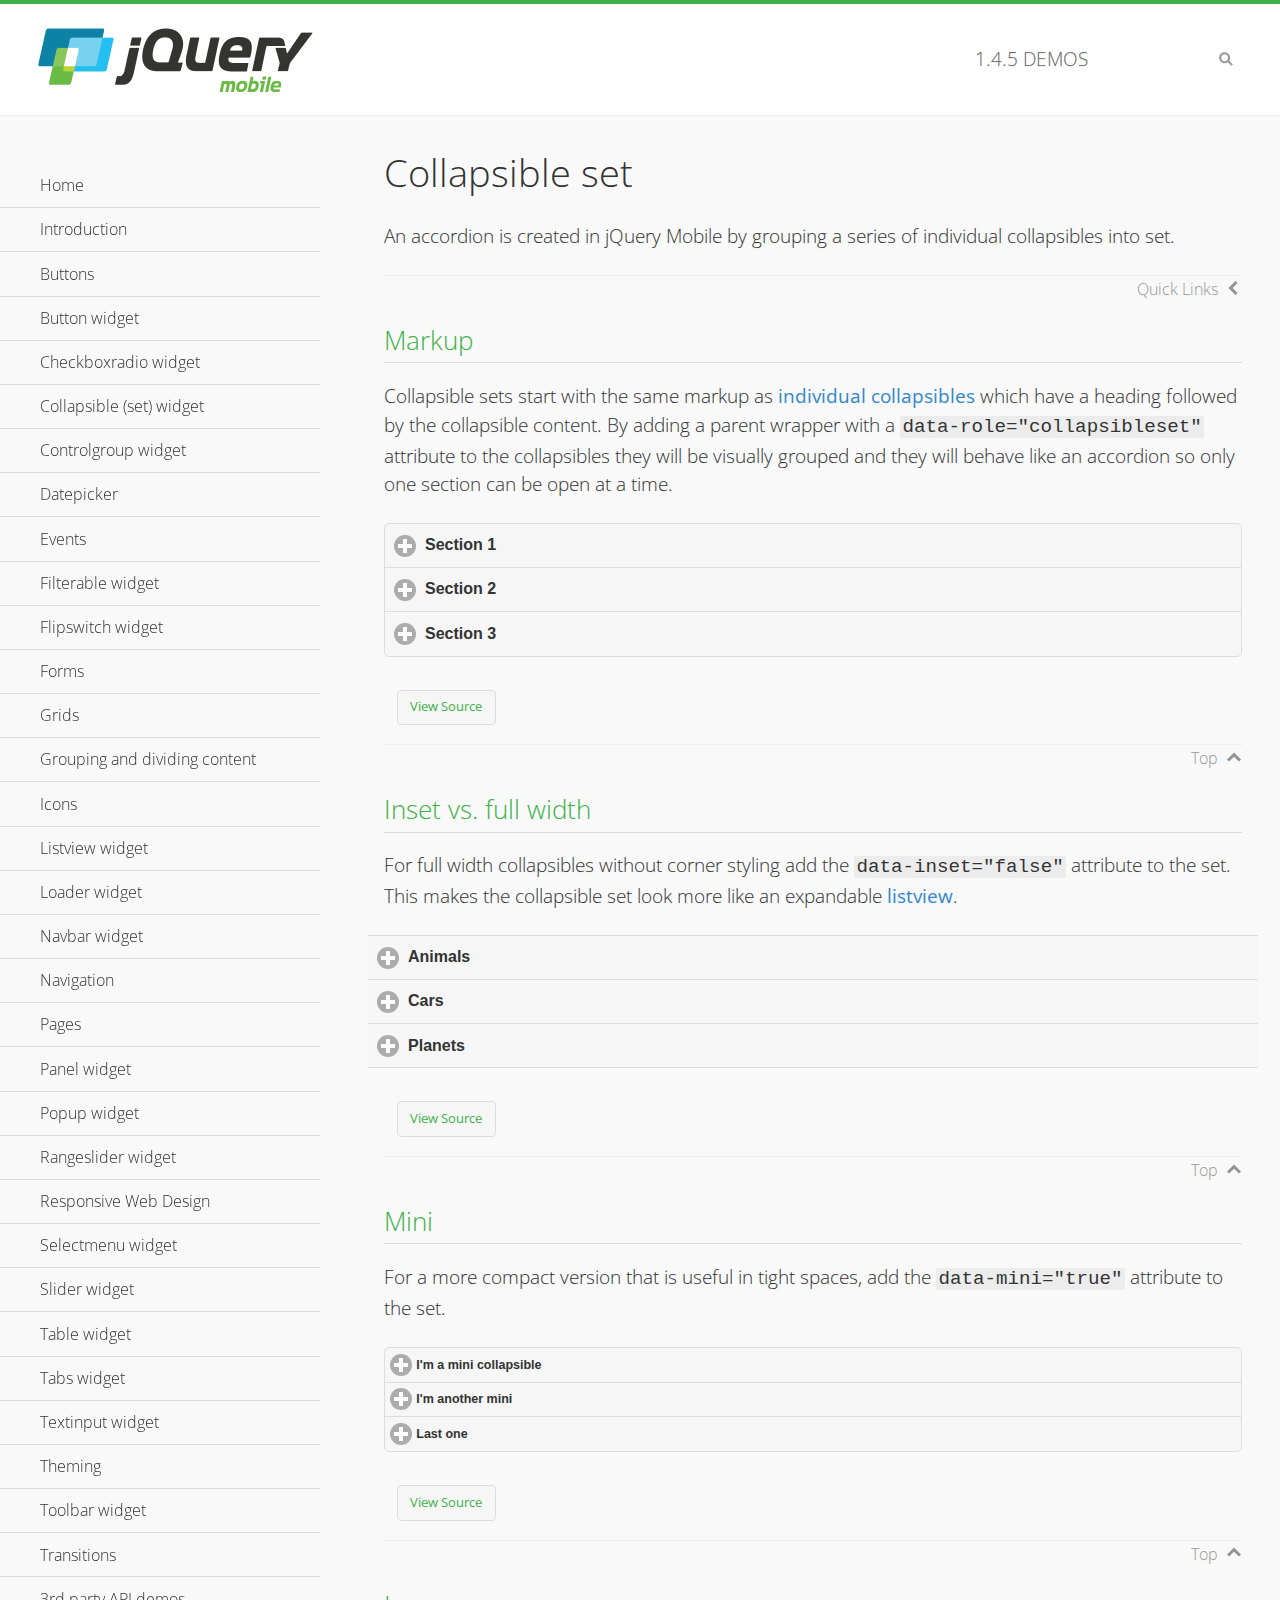
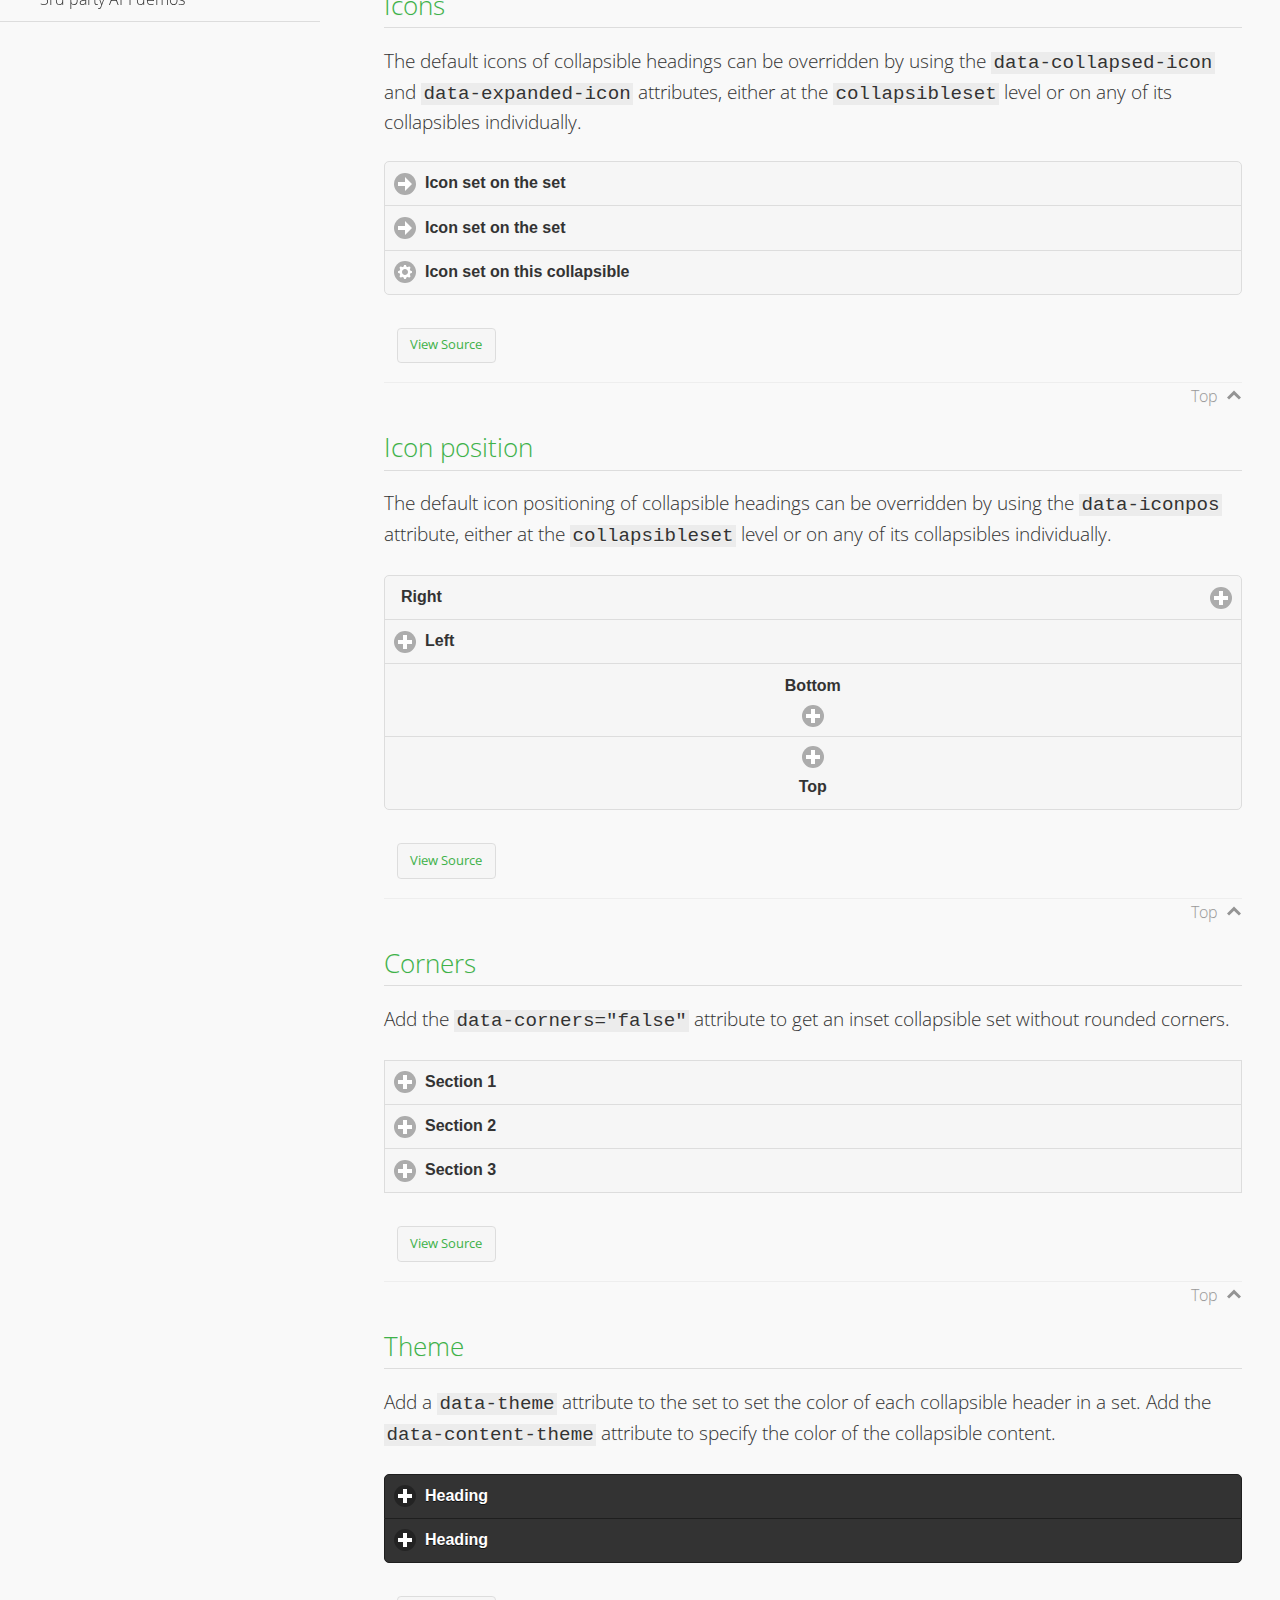
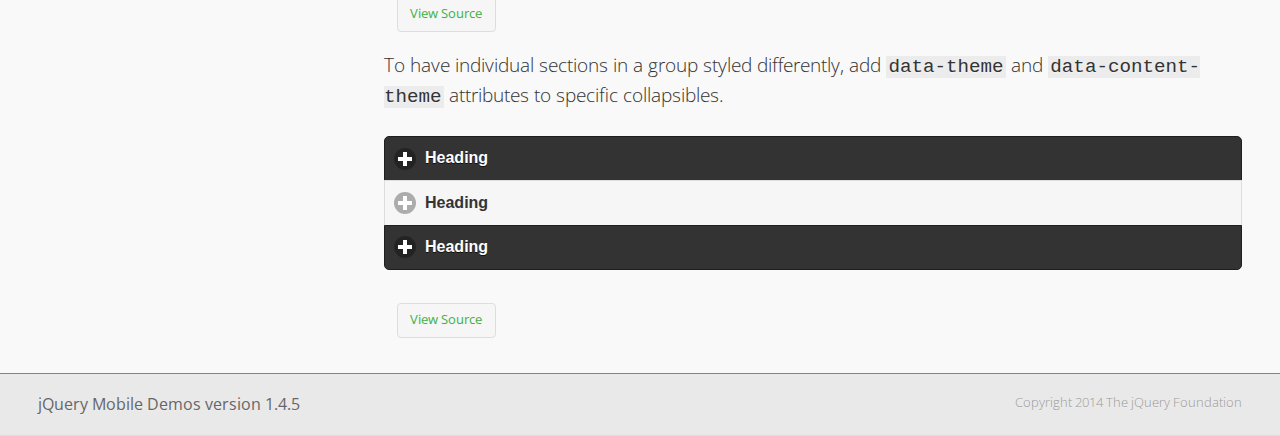
<file: js/demos/collapsibleset/index.html>
<!DOCTYPE html>
<html>
<head>
	<meta charset="utf-8">
	<meta name="viewport" content="width=device-width, initial-scale=1">
	<title>Collapsible set - jQuery Mobile Demos</title>
	<link rel="shortcut icon" href="../favicon.ico">
    <link rel="stylesheet" href="http://fonts.googleapis.com/css?family=Open+Sans:300,400,700">
	<link rel="stylesheet" href="../css/themes/default/jquery.mobile-1.4.5.min.css">
	<link rel="stylesheet" href="../_assets/css/jqm-demos.css">
	<script src="../js/jquery.js"></script>
	<script src="../_assets/js/index.js"></script>
	<script src="../js/jquery.mobile-1.4.5.min.js"></script>
</head>
<body>
<div data-role="page" class="jqm-demos" data-quicklinks="true">

	<div data-role="header" class="jqm-header">
		<h2><a href="../" title="jQuery Mobile Demos home"><img src="../_assets/img/jquery-logo.png" alt="jQuery Mobile"></a></h2>
		<p><span class="jqm-version"></span> Demos</p>
		<a href="#" class="jqm-navmenu-link ui-btn ui-btn-icon-notext ui-corner-all ui-icon-bars ui-nodisc-icon ui-alt-icon ui-btn-left">Menu</a>
		<a href="#" class="jqm-search-link ui-btn ui-btn-icon-notext ui-corner-all ui-icon-search ui-nodisc-icon ui-alt-icon ui-btn-right">Search</a>
	</div><!-- /header -->

	<div role="main" class="ui-content jqm-content">

		<h1>Collapsible set</h1>

		<p>An accordion is created in jQuery Mobile by grouping a series of individual collapsibles into set.</p>

		<h2>Markup</h2>

		<p>Collapsible sets start with the same markup as <a href="../collapsible/" data-ajax="false">individual collapsibles</a> which have a heading followed by the collapsible content. By adding a parent wrapper with a <code>data-role="collapsibleset"</code> attribute to the collapsibles they will be visually grouped and they will behave like an accordion so only one section can be open at a time.</p>

			<div data-demo-html="true">
				<div data-role="collapsibleset" data-theme="a" data-content-theme="a">
					<div data-role="collapsible">
						<h3>Section 1</h3>
					<p>I'm the collapsible content for section 1</p>
					</div>
					<div data-role="collapsible">
						<h3>Section 2</h3>
					<p>I'm the collapsible content for section 2</p>

					</div>
					<div data-role="collapsible">
						<h3>Section 3</h3>
					<p>I'm the collapsible content for section 3</p>
					</div>
				</div>
			</div><!--/demo-html -->

		<h2>Inset vs. full width</h2>

		<p>For full width collapsibles without corner styling add the <code>data-inset="false"</code> attribute to the set. This makes the collapsible set look more like an expandable <a href="../listview/">listview</a>.</p>

			<div data-demo-html="true">
				<div data-role="collapsibleset" data-inset="false">
					<div data-role="collapsible">
						<h3>Animals</h3>
						<ul data-role="listview" data-inset="false">
							<li>Cats</li>
							<li>Dogs</li>
							<li>Lizards</li>
							<li>Snakes</li>
						</ul>
					</div>
					<div data-role="collapsible">
						<h3>Cars</h3>
						<ul data-role="listview" data-inset="false">
							<li>Acura</li>
							<li>Audi</li>
							<li>BMW</li>
							<li>Cadillac</li>
						</ul>
					</div>
					<div data-role="collapsible">
						<h3>Planets</h3>
						<ul data-role="listview" data-inset="false">
							<li>Earth</li>
							<li>Jupiter</li>
							<li>Mars</li>
							<li>Mercury</li>
						</ul>
					</div>
				</div>
			</div><!--/demo-html -->

		<h2>Mini</h2>

		<p>For a more compact version that is useful in tight spaces, add the <code>data-mini="true"</code> attribute to the set. </p>

			<div data-demo-html="true">
				<div data-role="collapsibleset" data-theme="a" data-content-theme="a" data-mini="true">
					<div data-role="collapsible">
						<h3>I'm a mini collapsible</h3>
					<p>This is good for tight spaces.</p>
					</div>
					<div data-role="collapsible">
						<h3>I'm another mini</h3>
					<p>Here's some collapsible content.</p>

					</div>
					<div data-role="collapsible">
						<h3>Last one</h3>
					<p>Final bit of collapsible content.</p>
					</div>
				</div>
			</div><!--/demo-html -->

		<h2>Icons</h2>

		<p>The default icons of collapsible headings can be overridden by using the <code>data-collapsed-icon</code> and <code>data-expanded-icon</code> attributes, either at the <code>collapsibleset</code> level or on any of its collapsibles individually.</p>

			<div data-demo-html="true">
				<div data-role="collapsibleset" data-theme="a" data-content-theme="a" data-collapsed-icon="arrow-r" data-expanded-icon="arrow-d">
					<div data-role="collapsible">
						<h3>Icon set on the set</h3>
					<p>Specify the open and close icons on the set to apply it to all the collapsibles within.</p>
					</div>
					<div data-role="collapsible">
						<h3>Icon set on the set</h3>
					<p>This collapsible also gets the icon from the set.</p>
					</div>
					<div data-role="collapsible" data-collapsed-icon="gear" data-expanded-icon="delete">
						<h3>Icon set on this collapsible</h3>
					<p>The icons here are applied to this collapsible specifically, thus overriding the set icons.</p>
					</div>
				</div>
			</div><!--/demo-html -->

		<h2>Icon position</h2>

		<p>The default icon positioning of collapsible headings can be overridden by using the <code>data-iconpos</code> attribute, either at the <code>collapsibleset</code> level or on any of its collapsibles individually.</p>

			<div data-demo-html="true">
				<div data-role="collapsibleset" data-theme="a" data-content-theme="a" data-iconpos="right">
					<div data-role="collapsible">
						<h3>Right</h3>
					<p>Inherits icon positioning from <code>data-iconpos="right"</code> attribute on set.</p>
					</div>
					<div data-role="collapsible" data-iconpos="left">
						<h3>Left</h3>
					<p>Set via <code>data-iconpos="left"</code> attribute on the collapsible</p>
					</div>
					<div data-role="collapsible" data-iconpos="bottom">
						<h3>Bottom</h3>
					<p>Set via <code>data-iconpos="bottom"</code> attribute on the collapsible</p>
					</div>
					<div data-role="collapsible" data-iconpos="top">
						<h3>Top</h3>
					<p>Set via <code>data-iconpos="top"</code> attribute on the collapsible</p>
					</div>
				</div>
			</div><!--/demo-html -->

		<h2>Corners</h2>
		<p>Add the <code>data-corners="false"</code> attribute to get an inset collapsible set without rounded corners.</p>

			<div data-demo-html="true">
				<div data-role="collapsibleset" data-corners="false" data-theme="a" data-content-theme="a">
					<div data-role="collapsible">
						<h3>Section 1</h3>
					<p>Collapsible content</p>
					</div>
					<div data-role="collapsible">
						<h3>Section 2</h3>
					<p>Collapsible content</p>

					</div>
					<div data-role="collapsible">
						<h3>Section 3</h3>
					<p>Collapsible content</p>
					</div>
				</div>
			</div><!--/demo-html -->

		<h2>Theme</h2>

		<p>Add a <code>data-theme</code> attribute to the set to set the color of each collapsible header in a set. Add the <code>data-content-theme</code> attribute to specify the color of the collapsible content. </p>

			<div data-demo-html="true">
				<div data-role="collapsibleset" data-theme="b" data-content-theme="b">
					<div data-role="collapsible">
						<h3>Heading</h3>
						<p>Content</p>
					</div>
					<div data-role="collapsible">
						<h3>Heading</h3>
						<p>Content</p>
					</div>
				</div>
			</div><!--/demo-html -->

		<p>To have individual sections in a group styled differently, add <code>data-theme</code> and <code>data-content-theme</code> attributes to specific collapsibles.</p>

			<div data-demo-html="true">
				<div data-role="collapsibleset" data-theme="b" data-content-theme="b">
					<div data-role="collapsible">
						<h3>Heading</h3>
						<p>Content</p>
					</div>
					<div data-role="collapsible" data-theme="a" data-content-theme="a">
						<h3>Heading</h3>
						<p>Content</p>
					</div>
					<div data-role="collapsible">
						<h3>Heading</h3>
						<p>Content</p>
					</div>
				</div>
		</div><!--/demo-html -->

	</div><!-- /content -->
	    <div data-role="panel" class="jqm-navmenu-panel" data-position="left" data-display="overlay" data-theme="a">
	    	<ul class="jqm-list ui-alt-icon ui-nodisc-icon">
<li data-filtertext="demos homepage" data-icon="home"><a href=".././">Home</a></li>
<li data-filtertext="introduction overview getting started"><a href="../intro/" data-ajax="false">Introduction</a></li>
<li data-filtertext="buttons button markup buttonmarkup method anchor link button element"><a href="../button-markup/" data-ajax="false">Buttons</a></li>
<li data-filtertext="form button widget input button submit reset"><a href="../button/" data-ajax="false">Button widget</a></li>
<li data-role="collapsible" data-enhanced="true" data-collapsed-icon="carat-d" data-expanded-icon="carat-u" data-iconpos="right" data-inset="false" class="ui-collapsible ui-collapsible-themed-content ui-collapsible-collapsed">
	<h3 class="ui-collapsible-heading ui-collapsible-heading-collapsed">
		<a href="#" class="ui-collapsible-heading-toggle ui-btn ui-btn-icon-right ui-btn-inherit ui-icon-carat-d">
		    Checkboxradio widget<span class="ui-collapsible-heading-status"> click to expand contents</span>
		</a>
	</h3>
	<div class="ui-collapsible-content ui-body-inherit ui-collapsible-content-collapsed" aria-hidden="true">
		<ul>
			<li data-filtertext="form checkboxradio widget checkbox input checkboxes controlgroups"><a href="../checkboxradio-checkbox/" data-ajax="false">Checkboxes</a></li>
			<li data-filtertext="form checkboxradio widget radio input radio buttons controlgroups"><a href="../checkboxradio-radio/" data-ajax="false">Radio buttons</a></li>
		</ul>
	</div>
</li>
<li data-role="collapsible" data-enhanced="true" data-collapsed-icon="carat-d" data-expanded-icon="carat-u" data-iconpos="right" data-inset="false" class="ui-collapsible ui-collapsible-themed-content ui-collapsible-collapsed">
	<h3 class="ui-collapsible-heading ui-collapsible-heading-collapsed">
		<a href="#" class="ui-collapsible-heading-toggle ui-btn ui-btn-icon-right ui-btn-inherit ui-icon-carat-d">
			Collapsible (set) widget<span class="ui-collapsible-heading-status"> click to expand contents</span>
		</a>
	</h3>
	<div class="ui-collapsible-content ui-body-inherit ui-collapsible-content-collapsed" aria-hidden="true">
		<ul>
			<li data-filtertext="collapsibles content formatting"><a href="../collapsible/" data-ajax="false">Collapsible</a></li>
			<li data-filtertext="dynamic collapsible set accordion append expand"><a href="../collapsible-dynamic/" data-ajax="false">Dynamic collapsibles</a></li>
			<li data-filtertext="accordions collapsible set widget content formatting grouped collapsibles"><a href="../collapsibleset/" data-ajax="false">Collapsible set</a></li>
		</ul>
	</div>
</li>
<li data-role="collapsible" data-enhanced="true" data-collapsed-icon="carat-d" data-expanded-icon="carat-u" data-iconpos="right" data-inset="false" class="ui-collapsible ui-collapsible-themed-content ui-collapsible-collapsed">
	<h3 class="ui-collapsible-heading ui-collapsible-heading-collapsed">
		<a href="#" class="ui-collapsible-heading-toggle ui-btn ui-btn-icon-right ui-btn-inherit ui-icon-carat-d">
			Controlgroup widget<span class="ui-collapsible-heading-status"> click to expand contents</span>
		</a>
	</h3>
	<div class="ui-collapsible-content ui-body-inherit ui-collapsible-content-collapsed" aria-hidden="true">
		<ul>
			<li data-filtertext="controlgroups selectmenu checkboxradio input grouped buttons horizontal vertical"><a href="../controlgroup/" data-ajax="false">Controlgroup</a></li>
			<li data-filtertext="dynamic controlgroup dynamically add buttons"><a href="../controlgroup-dynamic/" data-ajax="false">Dynamic controlgroups</a></li>
		</ul>
	</div>
</li>
<li data-filtertext="form datepicker widget date input"><a href="../datepicker/" data-ajax="false">Datepicker</a></li>
<li data-role="collapsible" data-enhanced="true" data-collapsed-icon="carat-d" data-expanded-icon="carat-u" data-iconpos="right" data-inset="false" class="ui-collapsible ui-collapsible-themed-content ui-collapsible-collapsed">
	<h3 class="ui-collapsible-heading ui-collapsible-heading-collapsed">
		<a href="#" class="ui-collapsible-heading-toggle ui-btn ui-btn-icon-right ui-btn-inherit ui-icon-carat-d">
			Events<span class="ui-collapsible-heading-status"> click to expand contents</span>
		</a>
	</h3>
	<div class="ui-collapsible-content ui-body-inherit ui-collapsible-content-collapsed" aria-hidden="true">
		<ul>
			<li data-filtertext="swipe to delete list items listviews swipe events"><a href="../swipe-list/" data-ajax="false">Swipe list items</a></li>
			<li data-filtertext="swipe to navigate swipe page navigation swipe events"><a href="../swipe-page/" data-ajax="false">Swipe page navigation</a></li>
		</ul>
	</div>
</li>
<li data-filtertext="filterable filter elements sorting searching listview table"><a href="../filterable/" data-ajax="false">Filterable widget</a></li>
<li data-filtertext="form flipswitch widget flip toggle switch binary select checkbox input"><a href="../flipswitch/" data-ajax="false">Flipswitch widget</a></li>
<li data-role="collapsible" data-enhanced="true" data-collapsed-icon="carat-d" data-expanded-icon="carat-u" data-iconpos="right" data-inset="false" class="ui-collapsible ui-collapsible-themed-content ui-collapsible-collapsed">
	<h3 class="ui-collapsible-heading ui-collapsible-heading-collapsed">
		<a href="#" class="ui-collapsible-heading-toggle ui-btn ui-btn-icon-right ui-btn-inherit ui-icon-carat-d">
			Forms<span class="ui-collapsible-heading-status"> click to expand contents</span>
		</a>
	</h3>
	<div class="ui-collapsible-content ui-body-inherit ui-collapsible-content-collapsed" aria-hidden="true">
		<ul>
			<li data-filtertext="forms text checkbox radio range button submit reset inputs selects textarea slider flipswitch label form elements"><a href="../forms/" data-ajax="false">Forms</a></li>
			<li data-filtertext="form hide labels hidden accessible ui-hidden-accessible forms"><a href="../forms-label-hidden-accessible/" data-ajax="false">Hide labels</a></li>
			<li data-filtertext="form field containers fieldcontain ui-field-contain forms"><a href="../forms-field-contain/" data-ajax="false">Field containers</a></li>
			<li data-filtertext="forms disabled form elements"><a href="../forms-disabled/" data-ajax="false">Forms disabled</a></li>
			<li data-filtertext="forms gallery examples overview forms text checkbox radio range button submit reset inputs selects textarea slider flipswitch label form elements"><a href="../forms-gallery/" data-ajax="false">Forms gallery</a></li>
		</ul>
	</div>
</li>
<li data-role="collapsible" data-enhanced="true" data-collapsed-icon="carat-d" data-expanded-icon="carat-u" data-iconpos="right" data-inset="false" class="ui-collapsible ui-collapsible-themed-content ui-collapsible-collapsed">
	<h3 class="ui-collapsible-heading ui-collapsible-heading-collapsed">
		<a href="#" class="ui-collapsible-heading-toggle ui-btn ui-btn-icon-right ui-btn-inherit ui-icon-carat-d">
			Grids<span class="ui-collapsible-heading-status"> click to expand contents</span>
		</a>
	</h3>
	<div class="ui-collapsible-content ui-body-inherit ui-collapsible-content-collapsed" aria-hidden="true">
		<ul>
			<li data-filtertext="grids columns blocks content formatting rwd responsive css framework"><a href="../grids/" data-ajax="false">Grids</a></li>
			<li data-filtertext="buttons in grids css framework"><a href="../grids-buttons/" data-ajax="false">Buttons in grids</a></li>
			<li data-filtertext="custom responsive grids rwd css framework"><a href="../grids-custom-responsive/" data-ajax="false">Custom responsive grids</a></li>
		</ul>
	</div>
</li>
<li data-filtertext="blocks content formatting sections heading"><a href="../body-bar-classes/" data-ajax="false">Grouping and dividing content</a></li>
<li data-role="collapsible" data-enhanced="true" data-collapsed-icon="carat-d" data-expanded-icon="carat-u" data-iconpos="right" data-inset="false" class="ui-collapsible ui-collapsible-themed-content ui-collapsible-collapsed">
	<h3 class="ui-collapsible-heading ui-collapsible-heading-collapsed">
		<a href="#" class="ui-collapsible-heading-toggle ui-btn ui-btn-icon-right ui-btn-inherit ui-icon-carat-d">
			Icons<span class="ui-collapsible-heading-status"> click to expand contents</span>
		</a>
	</h3>
	<div class="ui-collapsible-content ui-body-inherit ui-collapsible-content-collapsed" aria-hidden="true">
		<ul>
			<li data-filtertext="button icons svg disc alt custom icon position"><a href="../icons/" data-ajax="false">Icons</a></li>
			<li data-filtertext=""><a href="../icons-grunticon/" data-ajax="false">Grunticon loader</a></li>
		</ul>
	</div>
</li>
<li data-role="collapsible" data-enhanced="true" data-collapsed-icon="carat-d" data-expanded-icon="carat-u" data-iconpos="right" data-inset="false" class="ui-collapsible ui-collapsible-themed-content ui-collapsible-collapsed">
	<h3 class="ui-collapsible-heading ui-collapsible-heading-collapsed">
		<a href="#" class="ui-collapsible-heading-toggle ui-btn ui-btn-icon-right ui-btn-inherit ui-icon-carat-d">
			Listview widget<span class="ui-collapsible-heading-status"> click to expand contents</span>
		</a>
	</h3>
	<div class="ui-collapsible-content ui-body-inherit ui-collapsible-content-collapsed" aria-hidden="true">
		<ul>
			<li data-filtertext="listview widget thumbnails icons nested split button collapsible ul ol"><a href="../listview/" data-ajax="false">Listview</a></li>
			<li data-filtertext="autocomplete filterable reveal listview filtertextbeforefilter placeholder"><a href="../listview-autocomplete/" data-ajax="false">Listview autocomplete</a></li>
			<li data-filtertext="autocomplete filterable reveal listview remote data filtertextbeforefilter placeholder"><a href="../listview-autocomplete-remote/" data-ajax="false">Listview autocomplete remote data</a></li>
			<li data-filtertext="autodividers anchor jump scroll linkbars listview lists ul ol"><a href="../listview-autodividers-linkbar/" data-ajax="false">Listview autodividers linkbar</a></li>
			<li data-filtertext="listview autodividers selector autodividersselector lists ul ol"><a href="../listview-autodividers-selector/" data-ajax="false">Listview autodividers selector</a></li>
			<li data-filtertext="listview nested list items"><a href="../listview-nested-lists/" data-ajax="false">Nested Listviews</a></li>
			<li data-filtertext="listview collapsible list items flat"><a href="../listview-collapsible-item-flat/" data-ajax="false">Listview collapsible list items (flat)</a></li>
			<li data-filtertext="listview collapsible list indented"><a href="../listview-collapsible-item-indented/" data-ajax="false">Listview collapsible list items (indented)</a></li>
			<li data-filtertext="grid listview responsive grids responsive listviews lists ul"><a href="../listview-grid/" data-ajax="false">Listview responsive grid</a></li>
		</ul>
	</div>
</li>
<li data-filtertext="loader widget page loading navigation overlay spinner"><a href="../loader/" data-ajax="false">Loader widget</a></li>
<li data-filtertext="navbar widget navmenu toolbars header footer"><a href="../navbar/" data-ajax="false">Navbar widget</a></li>
<li data-role="collapsible" data-enhanced="true" data-collapsed-icon="carat-d" data-expanded-icon="carat-u" data-iconpos="right" data-inset="false" class="ui-collapsible ui-collapsible-themed-content ui-collapsible-collapsed">
	<h3 class="ui-collapsible-heading ui-collapsible-heading-collapsed">
		<a href="#" class="ui-collapsible-heading-toggle ui-btn ui-btn-icon-right ui-btn-inherit ui-icon-carat-d">
			Navigation<span class="ui-collapsible-heading-status"> click to expand contents</span>
		</a>
	</h3>
	<div class="ui-collapsible-content ui-body-inherit ui-collapsible-content-collapsed" aria-hidden="true">
		<ul>
			<li data-filtertext="ajax navigation navigate widget history event method"><a href="../navigation/" data-ajax="false">Navigation</a></li>
			<li data-filtertext="linking pages page links navigation ajax prefetch cache"><a href="../navigation-linking-pages/" data-ajax="false">Linking pages</a></li>
			<!-- <li data-filtertext="php redirect server redirection server-side navigation"><a href="../navigation-php-redirect/" data-ajax="false">PHP redirect demo</a></li>-->
			<li data-filtertext="navigation redirection hash query"><a href="../navigation-hash-processing/" data-ajax="false">Hash processing demo</a></li>
			<li data-filtertext="navigation redirection hash query"><a href="../page-events/" data-ajax="false">Page Navigation Events</a></li>
		</ul>
	</div>
</li>
<li data-role="collapsible" data-enhanced="true" data-collapsed-icon="carat-d" data-expanded-icon="carat-u" data-iconpos="right" data-inset="false" class="ui-collapsible ui-collapsible-themed-content ui-collapsible-collapsed">
	<h3 class="ui-collapsible-heading ui-collapsible-heading-collapsed">
		<a href="#" class="ui-collapsible-heading-toggle ui-btn ui-btn-icon-right ui-btn-inherit ui-icon-carat-d">
			Pages<span class="ui-collapsible-heading-status"> click to expand contents</span>
		</a>
	</h3>
	<div class="ui-collapsible-content ui-body-inherit ui-collapsible-content-collapsed" aria-hidden="true">
		<ul>
			<li data-filtertext="pages page widget ajax navigation"><a href="../pages/" data-ajax="false">Pages</a></li>
			<li data-filtertext="single page"><a href="../pages-single-page/" data-ajax="false">Single page</a></li>
			<li data-filtertext="multipage multi-page page"><a href="../pages-multi-page/" data-ajax="false">Multi-page template</a></li>
			<li data-filtertext="dialog page widget modal popup"><a href="../pages-dialog/" data-ajax="false">Dialog page</a></li>
		</ul>
	</div>
</li>
<li data-role="collapsible" data-enhanced="true" data-collapsed-icon="carat-d" data-expanded-icon="carat-u" data-iconpos="right" data-inset="false" class="ui-collapsible ui-collapsible-themed-content ui-collapsible-collapsed">
	<h3 class="ui-collapsible-heading ui-collapsible-heading-collapsed">
		<a href="#" class="ui-collapsible-heading-toggle ui-btn ui-btn-icon-right ui-btn-inherit ui-icon-carat-d">
			Panel widget<span class="ui-collapsible-heading-status"> click to expand contents</span>
		</a>
	</h3>
	<div class="ui-collapsible-content ui-body-inherit ui-collapsible-content-collapsed" aria-hidden="true">
		<ul>
			<li data-filtertext="panel widget sliding panels reveal push overlay responsive"><a href="../panel/" data-ajax="false">Panel</a></li>
			<li data-filtertext=""><a href="../panel-external/" data-ajax="false">External panels</a></li>
			<li data-filtertext="panel "><a href="../panel-fixed/" data-ajax="false">Fixed panels</a></li>
			<li data-filtertext="panel slide panels sliding panels shadow rwd responsive breakpoint"><a href="../panel-responsive/" data-ajax="false">Panels responsive</a></li>
			<li data-filtertext="panel custom style custom panel width reveal shadow listview panel styling page background wrapper"><a href="../panel-styling/" data-ajax="false">Custom panel style</a></li>
			<li data-filtertext="panel open on swipe"><a href="../panel-swipe-open/" data-ajax="false">Panel open on swipe</a></li>
			<li data-filtertext="panels outside page internal external toolbars"><a href="../panel-external-internal/" data-ajax="false">Panel external and internal</a></li>
		</ul>
	</div>
</li>
<li data-role="collapsible" data-enhanced="true" data-collapsed-icon="carat-d" data-expanded-icon="carat-u" data-iconpos="right" data-inset="false" class="ui-collapsible ui-collapsible-themed-content ui-collapsible-collapsed">
	<h3 class="ui-collapsible-heading ui-collapsible-heading-collapsed">
		<a href="#" class="ui-collapsible-heading-toggle ui-btn ui-btn-icon-right ui-btn-inherit ui-icon-carat-d">
			Popup widget<span class="ui-collapsible-heading-status"> click to expand contents</span>
		</a>
	</h3>
	<div class="ui-collapsible-content ui-body-inherit ui-collapsible-content-collapsed" aria-hidden="true">
		<ul>
			<li data-filtertext="popup widget popups dialog modal transition tooltip lightbox form overlay screen flip pop fade transition"><a href="../popup/" data-ajax="false">Popup</a></li>
			<li data-filtertext="popup alignment position"><a href="../popup-alignment/" data-ajax="false">Popup alignment</a></li>
			<li data-filtertext="popup arrow size popups popover"><a href="../popup-arrow-size/" data-ajax="false">Popup arrow size</a></li>
			<li data-filtertext="dynamic popups popup images lightbox"><a href="../popup-dynamic/" data-ajax="false">Dynamic popups</a></li>
			<li data-filtertext="popups with iframes scaling"><a href="../popup-iframe/" data-ajax="false">Popups with iframes</a></li>
			<li data-filtertext="popup image scaling"><a href="../popup-image-scaling/" data-ajax="false">Popup image scaling</a></li>
			<li data-filtertext="external popup outside multi-page"><a href="../popup-outside-multipage/" data-ajax="false">Popup outside multi-page</a></li>
		</ul>
	</div>
</li>
<li data-filtertext="form rangeslider widget dual sliders dual handle sliders range input"><a href="../rangeslider/" data-ajax="false">Rangeslider widget</a></li>
<li data-filtertext="responsive web design rwd adaptive progressive enhancement PE accessible mobile breakpoints media query media queries"><a href="../rwd/" data-ajax="false">Responsive Web Design</a></li>
<li data-role="collapsible" data-enhanced="true" data-collapsed-icon="carat-d" data-expanded-icon="carat-u" data-iconpos="right" data-inset="false" class="ui-collapsible ui-collapsible-themed-content ui-collapsible-collapsed">
	<h3 class="ui-collapsible-heading ui-collapsible-heading-collapsed">
		<a href="#" class="ui-collapsible-heading-toggle ui-btn ui-btn-icon-right ui-btn-inherit ui-icon-carat-d">
			Selectmenu widget<span class="ui-collapsible-heading-status"> click to expand contents</span>
		</a>
	</h3>
	<div class="ui-collapsible-content ui-body-inherit ui-collapsible-content-collapsed" aria-hidden="true">
		<ul>
			<li data-filtertext="form selectmenu widget select input custom select menu selects"><a href="../selectmenu/" data-ajax="false">Selectmenu</a></li>
			<li data-filtertext="form custom select menu selectmenu widget custom menu option optgroup multiple selects"><a href="../selectmenu-custom/" data-ajax="false">Custom select menu</a></li>
			<li data-filtertext="filterable select filter popup dialog"><a href="../selectmenu-custom-filter/" data-ajax="false">Custom select menu with filter</a></li>
		</ul>
	</div>
</li>
<li data-role="collapsible" data-enhanced="true" data-collapsed-icon="carat-d" data-expanded-icon="carat-u" data-iconpos="right" data-inset="false" class="ui-collapsible ui-collapsible-themed-content ui-collapsible-collapsed">
	<h3 class="ui-collapsible-heading ui-collapsible-heading-collapsed">
		<a href="#" class="ui-collapsible-heading-toggle ui-btn ui-btn-icon-right ui-btn-inherit ui-icon-carat-d">
			Slider widget<span class="ui-collapsible-heading-status"> click to expand contents</span>
		</a>
	</h3>
	<div class="ui-collapsible-content ui-body-inherit ui-collapsible-content-collapsed" aria-hidden="true">
		<ul>
			<li data-filtertext="form slider widget range input single sliders"><a href="../slider/" data-ajax="false">Slider</a></li>
			<li data-filtertext="form slider widget flipswitch slider binary select flip toggle switch"><a href="../slider-flipswitch/" data-ajax="false">Slider flip toggle switch</a></li>
			<li data-filtertext="form slider tooltip handle value input range sliders"><a href="../slider-tooltip/" data-ajax="false">Slider tooltip</a></li>
		</ul>
	</div>
</li>
<li data-role="collapsible" data-enhanced="true" data-collapsed-icon="carat-d" data-expanded-icon="carat-u" data-iconpos="right" data-inset="false" class="ui-collapsible ui-collapsible-themed-content ui-collapsible-collapsed">
	<h3 class="ui-collapsible-heading ui-collapsible-heading-collapsed">
		<a href="#" class="ui-collapsible-heading-toggle ui-btn ui-btn-icon-right ui-btn-inherit ui-icon-carat-d">
			Table widget<span class="ui-collapsible-heading-status"> click to expand contents</span>
		</a>
	</h3>
	<div class="ui-collapsible-content ui-body-inherit ui-collapsible-content-collapsed" aria-hidden="true">
		<ul>
			<li data-filtertext="table widget reflow column toggle th td responsive tables rwd hide show tabular"><a href="../table-column-toggle/" data-ajax="false">Table Column Toggle</a></li>
			<li data-filtertext="table column toggle phone comparison demo"><a href="../table-column-toggle-example/" data-ajax="false">Table Column Toggle demo</a></li>
			<li data-filtertext="responsive tables table column toggle heading groups rwd breakpoint"><a href="../table-column-toggle-heading-groups/" data-ajax="false">Table Column Toggle heading groups</a></li>
			<li data-filtertext="responsive tables table column toggle hide rwd breakpoint customization options"><a href="../table-column-toggle-options/" data-ajax="false">Table Column Toggle options</a></li>
			<li data-filtertext="table reflow th td responsive rwd columns tabular"><a href="../table-reflow/" data-ajax="false">Table Reflow</a></li>
			<li data-filtertext="responsive tables table reflow heading groups rwd breakpoint"><a href="../table-reflow-heading-groups/" data-ajax="false">Table Reflow heading groups</a></li>
			<li data-filtertext="responsive tables table reflow stripes strokes table style"><a href="../table-reflow-stripes-strokes/" data-ajax="false">Table Reflow stripes and strokes</a></li>
			<li data-filtertext="responsive tables table reflow stack custom styles"><a href="../table-reflow-styling/" data-ajax="false">Table Reflow custom styles</a></li>
		</ul>
	</div>
</li>
<li data-filtertext="ui tabs widget"><a href="../tabs/" data-ajax="false">Tabs widget</a></li>
<li data-filtertext="form textinput widget text input textarea number date time tel email file color password"><a href="../textinput/" data-ajax="false">Textinput widget</a></li>
<li data-role="collapsible" data-enhanced="true" data-collapsed-icon="carat-d" data-expanded-icon="carat-u" data-iconpos="right" data-inset="false" class="ui-collapsible ui-collapsible-themed-content ui-collapsible-collapsed">
	<h3 class="ui-collapsible-heading ui-collapsible-heading-collapsed">
		<a href="#" class="ui-collapsible-heading-toggle ui-btn ui-btn-icon-right ui-btn-inherit ui-icon-carat-d">
			Theming<span class="ui-collapsible-heading-status"> click to expand contents</span>
		</a>
	</h3>
	<div class="ui-collapsible-content ui-body-inherit ui-collapsible-content-collapsed" aria-hidden="true">
		<ul>
			<li data-filtertext="default theme swatches theming style css"><a href="../theme-default/" data-ajax="false">Default theme</a></li>
			<li data-filtertext="classic theme old theme swatches theming style css"><a href="../theme-classic/" data-ajax="false">Classic theme</a></li>
		</ul>
	</div>
</li>
<li data-role="collapsible" data-enhanced="true" data-collapsed-icon="carat-d" data-expanded-icon="carat-u" data-iconpos="right" data-inset="false" class="ui-collapsible ui-collapsible-themed-content ui-collapsible-collapsed">
	<h3 class="ui-collapsible-heading ui-collapsible-heading-collapsed">
		<a href="#" class="ui-collapsible-heading-toggle ui-btn ui-btn-icon-right ui-btn-inherit ui-icon-carat-d">
			Toolbar widget<span class="ui-collapsible-heading-status"> click to expand contents</span>
		</a>
	</h3>
	<div class="ui-collapsible-content ui-body-inherit ui-collapsible-content-collapsed" aria-hidden="true">
		<ul>
			<li data-filtertext="toolbar widget header footer toolbars fixed fullscreen external sections"><a href="../toolbar/" data-ajax="false">Toolbar</a></li>
			<li data-filtertext="dynamic toolbars dynamically add toolbar header footer"><a href="../toolbar-dynamic/" data-ajax="false">Dynamic toolbars</a></li>
			<li data-filtertext="external toolbars header footer"><a href="../toolbar-external/" data-ajax="false">External toolbars</a></li>
			<li data-filtertext="fixed toolbars header footer"><a href="../toolbar-fixed/" data-ajax="false">Fixed toolbars</a></li>
			<li data-filtertext="fixed fullscreen toolbars header footer"><a href="../toolbar-fixed-fullscreen/" data-ajax="false">Fullscreen toolbars</a></li>
			<li data-filtertext="external fixed toolbars header footer"><a href="../toolbar-fixed-external/" data-ajax="false">Fixed external toolbars</a></li>
			<li data-filtertext="external persistent toolbars header footer navbar navmenu"><a href="../toolbar-fixed-persistent/" data-ajax="false">Persistent toolbars</a></li>
			<li data-filtertext="external ajax optimized toolbars persistent toolbars header footer navbar"><a href="../toolbar-fixed-persistent-optimized/" data-ajax="false">Ajax optimized toolbars</a></li>
			<li data-filtertext="form in toolbars header footer"><a href="../toolbar-fixed-forms/" data-ajax="false">Form in toolbar</a></li>
		</ul>
	</div>
</li>
<li data-filtertext="page transitions animated pages popup navigation flip slide fade pop"><a href="../transitions/" data-ajax="false">Transitions</a></li>
<li data-role="collapsible" data-enhanced="true" data-collapsed-icon="carat-d" data-expanded-icon="carat-u" data-iconpos="right" data-inset="false" class="ui-collapsible ui-collapsible-themed-content ui-collapsible-collapsed">
	<h3 class="ui-collapsible-heading ui-collapsible-heading-collapsed">
		<a href="#" class="ui-collapsible-heading-toggle ui-btn ui-btn-icon-right ui-btn-inherit ui-icon-carat-d">
			3rd party API demos<span class="ui-collapsible-heading-status"> click to expand contents</span>
		</a>
	</h3>
	<div class="ui-collapsible-content ui-body-inherit ui-collapsible-content-collapsed" aria-hidden="true">
		<ul>
			<li data-filtertext="backbone requirejs navigation router"><a href="../backbone-requirejs/" data-ajax="false">Backbone RequireJS</a></li>
			<li data-filtertext="google maps geolocation demo"><a href="../map-geolocation/" data-ajax="false">Google Maps geolocation</a></li>
			<li data-filtertext="google maps hybrid"><a href="../map-list-toggle/" data-ajax="false">Google Maps list toggle</a></li>
		</ul>
	</div>
</li>



		     </ul>
		</div><!-- /panel -->


	<div data-role="footer" data-position="fixed" data-tap-toggle="false" class="jqm-footer">
		<p>jQuery Mobile Demos version <span class="jqm-version"></span></p>
		<p>Copyright 2014 The jQuery Foundation</p>
	</div><!-- /footer -->
	<!-- TODO: This should become an external panel so we can add input to markup (unique ID) -->
    <div data-role="panel" class="jqm-search-panel" data-position="right" data-display="overlay" data-theme="a">
		<div class="jqm-search">
			<ul class="jqm-list" data-filter-placeholder="Search demos..." data-filter-reveal="true">
<li data-filtertext="demos homepage" data-icon="home"><a href=".././">Home</a></li>
<li data-filtertext="introduction overview getting started"><a href="../intro/" data-ajax="false">Introduction</a></li>
<li data-filtertext="buttons button markup buttonmarkup method anchor link button element"><a href="../button-markup/" data-ajax="false">Buttons</a></li>
<li data-filtertext="form button widget input button submit reset"><a href="../button/" data-ajax="false">Button widget</a></li>
<li data-role="collapsible" data-enhanced="true" data-collapsed-icon="carat-d" data-expanded-icon="carat-u" data-iconpos="right" data-inset="false" class="ui-collapsible ui-collapsible-themed-content ui-collapsible-collapsed">
	<h3 class="ui-collapsible-heading ui-collapsible-heading-collapsed">
		<a href="#" class="ui-collapsible-heading-toggle ui-btn ui-btn-icon-right ui-btn-inherit ui-icon-carat-d">
		    Checkboxradio widget<span class="ui-collapsible-heading-status"> click to expand contents</span>
		</a>
	</h3>
	<div class="ui-collapsible-content ui-body-inherit ui-collapsible-content-collapsed" aria-hidden="true">
		<ul>
			<li data-filtertext="form checkboxradio widget checkbox input checkboxes controlgroups"><a href="../checkboxradio-checkbox/" data-ajax="false">Checkboxes</a></li>
			<li data-filtertext="form checkboxradio widget radio input radio buttons controlgroups"><a href="../checkboxradio-radio/" data-ajax="false">Radio buttons</a></li>
		</ul>
	</div>
</li>
<li data-role="collapsible" data-enhanced="true" data-collapsed-icon="carat-d" data-expanded-icon="carat-u" data-iconpos="right" data-inset="false" class="ui-collapsible ui-collapsible-themed-content ui-collapsible-collapsed">
	<h3 class="ui-collapsible-heading ui-collapsible-heading-collapsed">
		<a href="#" class="ui-collapsible-heading-toggle ui-btn ui-btn-icon-right ui-btn-inherit ui-icon-carat-d">
			Collapsible (set) widget<span class="ui-collapsible-heading-status"> click to expand contents</span>
		</a>
	</h3>
	<div class="ui-collapsible-content ui-body-inherit ui-collapsible-content-collapsed" aria-hidden="true">
		<ul>
			<li data-filtertext="collapsibles content formatting"><a href="../collapsible/" data-ajax="false">Collapsible</a></li>
			<li data-filtertext="dynamic collapsible set accordion append expand"><a href="../collapsible-dynamic/" data-ajax="false">Dynamic collapsibles</a></li>
			<li data-filtertext="accordions collapsible set widget content formatting grouped collapsibles"><a href="../collapsibleset/" data-ajax="false">Collapsible set</a></li>
		</ul>
	</div>
</li>
<li data-role="collapsible" data-enhanced="true" data-collapsed-icon="carat-d" data-expanded-icon="carat-u" data-iconpos="right" data-inset="false" class="ui-collapsible ui-collapsible-themed-content ui-collapsible-collapsed">
	<h3 class="ui-collapsible-heading ui-collapsible-heading-collapsed">
		<a href="#" class="ui-collapsible-heading-toggle ui-btn ui-btn-icon-right ui-btn-inherit ui-icon-carat-d">
			Controlgroup widget<span class="ui-collapsible-heading-status"> click to expand contents</span>
		</a>
	</h3>
	<div class="ui-collapsible-content ui-body-inherit ui-collapsible-content-collapsed" aria-hidden="true">
		<ul>
			<li data-filtertext="controlgroups selectmenu checkboxradio input grouped buttons horizontal vertical"><a href="../controlgroup/" data-ajax="false">Controlgroup</a></li>
			<li data-filtertext="dynamic controlgroup dynamically add buttons"><a href="../controlgroup-dynamic/" data-ajax="false">Dynamic controlgroups</a></li>
		</ul>
	</div>
</li>
<li data-filtertext="form datepicker widget date input"><a href="../datepicker/" data-ajax="false">Datepicker</a></li>
<li data-role="collapsible" data-enhanced="true" data-collapsed-icon="carat-d" data-expanded-icon="carat-u" data-iconpos="right" data-inset="false" class="ui-collapsible ui-collapsible-themed-content ui-collapsible-collapsed">
	<h3 class="ui-collapsible-heading ui-collapsible-heading-collapsed">
		<a href="#" class="ui-collapsible-heading-toggle ui-btn ui-btn-icon-right ui-btn-inherit ui-icon-carat-d">
			Events<span class="ui-collapsible-heading-status"> click to expand contents</span>
		</a>
	</h3>
	<div class="ui-collapsible-content ui-body-inherit ui-collapsible-content-collapsed" aria-hidden="true">
		<ul>
			<li data-filtertext="swipe to delete list items listviews swipe events"><a href="../swipe-list/" data-ajax="false">Swipe list items</a></li>
			<li data-filtertext="swipe to navigate swipe page navigation swipe events"><a href="../swipe-page/" data-ajax="false">Swipe page navigation</a></li>
		</ul>
	</div>
</li>
<li data-filtertext="filterable filter elements sorting searching listview table"><a href="../filterable/" data-ajax="false">Filterable widget</a></li>
<li data-filtertext="form flipswitch widget flip toggle switch binary select checkbox input"><a href="../flipswitch/" data-ajax="false">Flipswitch widget</a></li>
<li data-role="collapsible" data-enhanced="true" data-collapsed-icon="carat-d" data-expanded-icon="carat-u" data-iconpos="right" data-inset="false" class="ui-collapsible ui-collapsible-themed-content ui-collapsible-collapsed">
	<h3 class="ui-collapsible-heading ui-collapsible-heading-collapsed">
		<a href="#" class="ui-collapsible-heading-toggle ui-btn ui-btn-icon-right ui-btn-inherit ui-icon-carat-d">
			Forms<span class="ui-collapsible-heading-status"> click to expand contents</span>
		</a>
	</h3>
	<div class="ui-collapsible-content ui-body-inherit ui-collapsible-content-collapsed" aria-hidden="true">
		<ul>
			<li data-filtertext="forms text checkbox radio range button submit reset inputs selects textarea slider flipswitch label form elements"><a href="../forms/" data-ajax="false">Forms</a></li>
			<li data-filtertext="form hide labels hidden accessible ui-hidden-accessible forms"><a href="../forms-label-hidden-accessible/" data-ajax="false">Hide labels</a></li>
			<li data-filtertext="form field containers fieldcontain ui-field-contain forms"><a href="../forms-field-contain/" data-ajax="false">Field containers</a></li>
			<li data-filtertext="forms disabled form elements"><a href="../forms-disabled/" data-ajax="false">Forms disabled</a></li>
			<li data-filtertext="forms gallery examples overview forms text checkbox radio range button submit reset inputs selects textarea slider flipswitch label form elements"><a href="../forms-gallery/" data-ajax="false">Forms gallery</a></li>
		</ul>
	</div>
</li>
<li data-role="collapsible" data-enhanced="true" data-collapsed-icon="carat-d" data-expanded-icon="carat-u" data-iconpos="right" data-inset="false" class="ui-collapsible ui-collapsible-themed-content ui-collapsible-collapsed">
	<h3 class="ui-collapsible-heading ui-collapsible-heading-collapsed">
		<a href="#" class="ui-collapsible-heading-toggle ui-btn ui-btn-icon-right ui-btn-inherit ui-icon-carat-d">
			Grids<span class="ui-collapsible-heading-status"> click to expand contents</span>
		</a>
	</h3>
	<div class="ui-collapsible-content ui-body-inherit ui-collapsible-content-collapsed" aria-hidden="true">
		<ul>
			<li data-filtertext="grids columns blocks content formatting rwd responsive css framework"><a href="../grids/" data-ajax="false">Grids</a></li>
			<li data-filtertext="buttons in grids css framework"><a href="../grids-buttons/" data-ajax="false">Buttons in grids</a></li>
			<li data-filtertext="custom responsive grids rwd css framework"><a href="../grids-custom-responsive/" data-ajax="false">Custom responsive grids</a></li>
		</ul>
	</div>
</li>
<li data-filtertext="blocks content formatting sections heading"><a href="../body-bar-classes/" data-ajax="false">Grouping and dividing content</a></li>
<li data-role="collapsible" data-enhanced="true" data-collapsed-icon="carat-d" data-expanded-icon="carat-u" data-iconpos="right" data-inset="false" class="ui-collapsible ui-collapsible-themed-content ui-collapsible-collapsed">
	<h3 class="ui-collapsible-heading ui-collapsible-heading-collapsed">
		<a href="#" class="ui-collapsible-heading-toggle ui-btn ui-btn-icon-right ui-btn-inherit ui-icon-carat-d">
			Icons<span class="ui-collapsible-heading-status"> click to expand contents</span>
		</a>
	</h3>
	<div class="ui-collapsible-content ui-body-inherit ui-collapsible-content-collapsed" aria-hidden="true">
		<ul>
			<li data-filtertext="button icons svg disc alt custom icon position"><a href="../icons/" data-ajax="false">Icons</a></li>
			<li data-filtertext=""><a href="../icons-grunticon/" data-ajax="false">Grunticon loader</a></li>
		</ul>
	</div>
</li>
<li data-role="collapsible" data-enhanced="true" data-collapsed-icon="carat-d" data-expanded-icon="carat-u" data-iconpos="right" data-inset="false" class="ui-collapsible ui-collapsible-themed-content ui-collapsible-collapsed">
	<h3 class="ui-collapsible-heading ui-collapsible-heading-collapsed">
		<a href="#" class="ui-collapsible-heading-toggle ui-btn ui-btn-icon-right ui-btn-inherit ui-icon-carat-d">
			Listview widget<span class="ui-collapsible-heading-status"> click to expand contents</span>
		</a>
	</h3>
	<div class="ui-collapsible-content ui-body-inherit ui-collapsible-content-collapsed" aria-hidden="true">
		<ul>
			<li data-filtertext="listview widget thumbnails icons nested split button collapsible ul ol"><a href="../listview/" data-ajax="false">Listview</a></li>
			<li data-filtertext="autocomplete filterable reveal listview filtertextbeforefilter placeholder"><a href="../listview-autocomplete/" data-ajax="false">Listview autocomplete</a></li>
			<li data-filtertext="autocomplete filterable reveal listview remote data filtertextbeforefilter placeholder"><a href="../listview-autocomplete-remote/" data-ajax="false">Listview autocomplete remote data</a></li>
			<li data-filtertext="autodividers anchor jump scroll linkbars listview lists ul ol"><a href="../listview-autodividers-linkbar/" data-ajax="false">Listview autodividers linkbar</a></li>
			<li data-filtertext="listview autodividers selector autodividersselector lists ul ol"><a href="../listview-autodividers-selector/" data-ajax="false">Listview autodividers selector</a></li>
			<li data-filtertext="listview nested list items"><a href="../listview-nested-lists/" data-ajax="false">Nested Listviews</a></li>
			<li data-filtertext="listview collapsible list items flat"><a href="../listview-collapsible-item-flat/" data-ajax="false">Listview collapsible list items (flat)</a></li>
			<li data-filtertext="listview collapsible list indented"><a href="../listview-collapsible-item-indented/" data-ajax="false">Listview collapsible list items (indented)</a></li>
			<li data-filtertext="grid listview responsive grids responsive listviews lists ul"><a href="../listview-grid/" data-ajax="false">Listview responsive grid</a></li>
		</ul>
	</div>
</li>
<li data-filtertext="loader widget page loading navigation overlay spinner"><a href="../loader/" data-ajax="false">Loader widget</a></li>
<li data-filtertext="navbar widget navmenu toolbars header footer"><a href="../navbar/" data-ajax="false">Navbar widget</a></li>
<li data-role="collapsible" data-enhanced="true" data-collapsed-icon="carat-d" data-expanded-icon="carat-u" data-iconpos="right" data-inset="false" class="ui-collapsible ui-collapsible-themed-content ui-collapsible-collapsed">
	<h3 class="ui-collapsible-heading ui-collapsible-heading-collapsed">
		<a href="#" class="ui-collapsible-heading-toggle ui-btn ui-btn-icon-right ui-btn-inherit ui-icon-carat-d">
			Navigation<span class="ui-collapsible-heading-status"> click to expand contents</span>
		</a>
	</h3>
	<div class="ui-collapsible-content ui-body-inherit ui-collapsible-content-collapsed" aria-hidden="true">
		<ul>
			<li data-filtertext="ajax navigation navigate widget history event method"><a href="../navigation/" data-ajax="false">Navigation</a></li>
			<li data-filtertext="linking pages page links navigation ajax prefetch cache"><a href="../navigation-linking-pages/" data-ajax="false">Linking pages</a></li>
			<!-- <li data-filtertext="php redirect server redirection server-side navigation"><a href="../navigation-php-redirect/" data-ajax="false">PHP redirect demo</a></li>-->
			<li data-filtertext="navigation redirection hash query"><a href="../navigation-hash-processing/" data-ajax="false">Hash processing demo</a></li>
			<li data-filtertext="navigation redirection hash query"><a href="../page-events/" data-ajax="false">Page Navigation Events</a></li>
		</ul>
	</div>
</li>
<li data-role="collapsible" data-enhanced="true" data-collapsed-icon="carat-d" data-expanded-icon="carat-u" data-iconpos="right" data-inset="false" class="ui-collapsible ui-collapsible-themed-content ui-collapsible-collapsed">
	<h3 class="ui-collapsible-heading ui-collapsible-heading-collapsed">
		<a href="#" class="ui-collapsible-heading-toggle ui-btn ui-btn-icon-right ui-btn-inherit ui-icon-carat-d">
			Pages<span class="ui-collapsible-heading-status"> click to expand contents</span>
		</a>
	</h3>
	<div class="ui-collapsible-content ui-body-inherit ui-collapsible-content-collapsed" aria-hidden="true">
		<ul>
			<li data-filtertext="pages page widget ajax navigation"><a href="../pages/" data-ajax="false">Pages</a></li>
			<li data-filtertext="single page"><a href="../pages-single-page/" data-ajax="false">Single page</a></li>
			<li data-filtertext="multipage multi-page page"><a href="../pages-multi-page/" data-ajax="false">Multi-page template</a></li>
			<li data-filtertext="dialog page widget modal popup"><a href="../pages-dialog/" data-ajax="false">Dialog page</a></li>
		</ul>
	</div>
</li>
<li data-role="collapsible" data-enhanced="true" data-collapsed-icon="carat-d" data-expanded-icon="carat-u" data-iconpos="right" data-inset="false" class="ui-collapsible ui-collapsible-themed-content ui-collapsible-collapsed">
	<h3 class="ui-collapsible-heading ui-collapsible-heading-collapsed">
		<a href="#" class="ui-collapsible-heading-toggle ui-btn ui-btn-icon-right ui-btn-inherit ui-icon-carat-d">
			Panel widget<span class="ui-collapsible-heading-status"> click to expand contents</span>
		</a>
	</h3>
	<div class="ui-collapsible-content ui-body-inherit ui-collapsible-content-collapsed" aria-hidden="true">
		<ul>
			<li data-filtertext="panel widget sliding panels reveal push overlay responsive"><a href="../panel/" data-ajax="false">Panel</a></li>
			<li data-filtertext=""><a href="../panel-external/" data-ajax="false">External panels</a></li>
			<li data-filtertext="panel "><a href="../panel-fixed/" data-ajax="false">Fixed panels</a></li>
			<li data-filtertext="panel slide panels sliding panels shadow rwd responsive breakpoint"><a href="../panel-responsive/" data-ajax="false">Panels responsive</a></li>
			<li data-filtertext="panel custom style custom panel width reveal shadow listview panel styling page background wrapper"><a href="../panel-styling/" data-ajax="false">Custom panel style</a></li>
			<li data-filtertext="panel open on swipe"><a href="../panel-swipe-open/" data-ajax="false">Panel open on swipe</a></li>
			<li data-filtertext="panels outside page internal external toolbars"><a href="../panel-external-internal/" data-ajax="false">Panel external and internal</a></li>
		</ul>
	</div>
</li>
<li data-role="collapsible" data-enhanced="true" data-collapsed-icon="carat-d" data-expanded-icon="carat-u" data-iconpos="right" data-inset="false" class="ui-collapsible ui-collapsible-themed-content ui-collapsible-collapsed">
	<h3 class="ui-collapsible-heading ui-collapsible-heading-collapsed">
		<a href="#" class="ui-collapsible-heading-toggle ui-btn ui-btn-icon-right ui-btn-inherit ui-icon-carat-d">
			Popup widget<span class="ui-collapsible-heading-status"> click to expand contents</span>
		</a>
	</h3>
	<div class="ui-collapsible-content ui-body-inherit ui-collapsible-content-collapsed" aria-hidden="true">
		<ul>
			<li data-filtertext="popup widget popups dialog modal transition tooltip lightbox form overlay screen flip pop fade transition"><a href="../popup/" data-ajax="false">Popup</a></li>
			<li data-filtertext="popup alignment position"><a href="../popup-alignment/" data-ajax="false">Popup alignment</a></li>
			<li data-filtertext="popup arrow size popups popover"><a href="../popup-arrow-size/" data-ajax="false">Popup arrow size</a></li>
			<li data-filtertext="dynamic popups popup images lightbox"><a href="../popup-dynamic/" data-ajax="false">Dynamic popups</a></li>
			<li data-filtertext="popups with iframes scaling"><a href="../popup-iframe/" data-ajax="false">Popups with iframes</a></li>
			<li data-filtertext="popup image scaling"><a href="../popup-image-scaling/" data-ajax="false">Popup image scaling</a></li>
			<li data-filtertext="external popup outside multi-page"><a href="../popup-outside-multipage/" data-ajax="false">Popup outside multi-page</a></li>
		</ul>
	</div>
</li>
<li data-filtertext="form rangeslider widget dual sliders dual handle sliders range input"><a href="../rangeslider/" data-ajax="false">Rangeslider widget</a></li>
<li data-filtertext="responsive web design rwd adaptive progressive enhancement PE accessible mobile breakpoints media query media queries"><a href="../rwd/" data-ajax="false">Responsive Web Design</a></li>
<li data-role="collapsible" data-enhanced="true" data-collapsed-icon="carat-d" data-expanded-icon="carat-u" data-iconpos="right" data-inset="false" class="ui-collapsible ui-collapsible-themed-content ui-collapsible-collapsed">
	<h3 class="ui-collapsible-heading ui-collapsible-heading-collapsed">
		<a href="#" class="ui-collapsible-heading-toggle ui-btn ui-btn-icon-right ui-btn-inherit ui-icon-carat-d">
			Selectmenu widget<span class="ui-collapsible-heading-status"> click to expand contents</span>
		</a>
	</h3>
	<div class="ui-collapsible-content ui-body-inherit ui-collapsible-content-collapsed" aria-hidden="true">
		<ul>
			<li data-filtertext="form selectmenu widget select input custom select menu selects"><a href="../selectmenu/" data-ajax="false">Selectmenu</a></li>
			<li data-filtertext="form custom select menu selectmenu widget custom menu option optgroup multiple selects"><a href="../selectmenu-custom/" data-ajax="false">Custom select menu</a></li>
			<li data-filtertext="filterable select filter popup dialog"><a href="../selectmenu-custom-filter/" data-ajax="false">Custom select menu with filter</a></li>
		</ul>
	</div>
</li>
<li data-role="collapsible" data-enhanced="true" data-collapsed-icon="carat-d" data-expanded-icon="carat-u" data-iconpos="right" data-inset="false" class="ui-collapsible ui-collapsible-themed-content ui-collapsible-collapsed">
	<h3 class="ui-collapsible-heading ui-collapsible-heading-collapsed">
		<a href="#" class="ui-collapsible-heading-toggle ui-btn ui-btn-icon-right ui-btn-inherit ui-icon-carat-d">
			Slider widget<span class="ui-collapsible-heading-status"> click to expand contents</span>
		</a>
	</h3>
	<div class="ui-collapsible-content ui-body-inherit ui-collapsible-content-collapsed" aria-hidden="true">
		<ul>
			<li data-filtertext="form slider widget range input single sliders"><a href="../slider/" data-ajax="false">Slider</a></li>
			<li data-filtertext="form slider widget flipswitch slider binary select flip toggle switch"><a href="../slider-flipswitch/" data-ajax="false">Slider flip toggle switch</a></li>
			<li data-filtertext="form slider tooltip handle value input range sliders"><a href="../slider-tooltip/" data-ajax="false">Slider tooltip</a></li>
		</ul>
	</div>
</li>
<li data-role="collapsible" data-enhanced="true" data-collapsed-icon="carat-d" data-expanded-icon="carat-u" data-iconpos="right" data-inset="false" class="ui-collapsible ui-collapsible-themed-content ui-collapsible-collapsed">
	<h3 class="ui-collapsible-heading ui-collapsible-heading-collapsed">
		<a href="#" class="ui-collapsible-heading-toggle ui-btn ui-btn-icon-right ui-btn-inherit ui-icon-carat-d">
			Table widget<span class="ui-collapsible-heading-status"> click to expand contents</span>
		</a>
	</h3>
	<div class="ui-collapsible-content ui-body-inherit ui-collapsible-content-collapsed" aria-hidden="true">
		<ul>
			<li data-filtertext="table widget reflow column toggle th td responsive tables rwd hide show tabular"><a href="../table-column-toggle/" data-ajax="false">Table Column Toggle</a></li>
			<li data-filtertext="table column toggle phone comparison demo"><a href="../table-column-toggle-example/" data-ajax="false">Table Column Toggle demo</a></li>
			<li data-filtertext="responsive tables table column toggle heading groups rwd breakpoint"><a href="../table-column-toggle-heading-groups/" data-ajax="false">Table Column Toggle heading groups</a></li>
			<li data-filtertext="responsive tables table column toggle hide rwd breakpoint customization options"><a href="../table-column-toggle-options/" data-ajax="false">Table Column Toggle options</a></li>
			<li data-filtertext="table reflow th td responsive rwd columns tabular"><a href="../table-reflow/" data-ajax="false">Table Reflow</a></li>
			<li data-filtertext="responsive tables table reflow heading groups rwd breakpoint"><a href="../table-reflow-heading-groups/" data-ajax="false">Table Reflow heading groups</a></li>
			<li data-filtertext="responsive tables table reflow stripes strokes table style"><a href="../table-reflow-stripes-strokes/" data-ajax="false">Table Reflow stripes and strokes</a></li>
			<li data-filtertext="responsive tables table reflow stack custom styles"><a href="../table-reflow-styling/" data-ajax="false">Table Reflow custom styles</a></li>
		</ul>
	</div>
</li>
<li data-filtertext="ui tabs widget"><a href="../tabs/" data-ajax="false">Tabs widget</a></li>
<li data-filtertext="form textinput widget text input textarea number date time tel email file color password"><a href="../textinput/" data-ajax="false">Textinput widget</a></li>
<li data-role="collapsible" data-enhanced="true" data-collapsed-icon="carat-d" data-expanded-icon="carat-u" data-iconpos="right" data-inset="false" class="ui-collapsible ui-collapsible-themed-content ui-collapsible-collapsed">
	<h3 class="ui-collapsible-heading ui-collapsible-heading-collapsed">
		<a href="#" class="ui-collapsible-heading-toggle ui-btn ui-btn-icon-right ui-btn-inherit ui-icon-carat-d">
			Theming<span class="ui-collapsible-heading-status"> click to expand contents</span>
		</a>
	</h3>
	<div class="ui-collapsible-content ui-body-inherit ui-collapsible-content-collapsed" aria-hidden="true">
		<ul>
			<li data-filtertext="default theme swatches theming style css"><a href="../theme-default/" data-ajax="false">Default theme</a></li>
			<li data-filtertext="classic theme old theme swatches theming style css"><a href="../theme-classic/" data-ajax="false">Classic theme</a></li>
		</ul>
	</div>
</li>
<li data-role="collapsible" data-enhanced="true" data-collapsed-icon="carat-d" data-expanded-icon="carat-u" data-iconpos="right" data-inset="false" class="ui-collapsible ui-collapsible-themed-content ui-collapsible-collapsed">
	<h3 class="ui-collapsible-heading ui-collapsible-heading-collapsed">
		<a href="#" class="ui-collapsible-heading-toggle ui-btn ui-btn-icon-right ui-btn-inherit ui-icon-carat-d">
			Toolbar widget<span class="ui-collapsible-heading-status"> click to expand contents</span>
		</a>
	</h3>
	<div class="ui-collapsible-content ui-body-inherit ui-collapsible-content-collapsed" aria-hidden="true">
		<ul>
			<li data-filtertext="toolbar widget header footer toolbars fixed fullscreen external sections"><a href="../toolbar/" data-ajax="false">Toolbar</a></li>
			<li data-filtertext="dynamic toolbars dynamically add toolbar header footer"><a href="../toolbar-dynamic/" data-ajax="false">Dynamic toolbars</a></li>
			<li data-filtertext="external toolbars header footer"><a href="../toolbar-external/" data-ajax="false">External toolbars</a></li>
			<li data-filtertext="fixed toolbars header footer"><a href="../toolbar-fixed/" data-ajax="false">Fixed toolbars</a></li>
			<li data-filtertext="fixed fullscreen toolbars header footer"><a href="../toolbar-fixed-fullscreen/" data-ajax="false">Fullscreen toolbars</a></li>
			<li data-filtertext="external fixed toolbars header footer"><a href="../toolbar-fixed-external/" data-ajax="false">Fixed external toolbars</a></li>
			<li data-filtertext="external persistent toolbars header footer navbar navmenu"><a href="../toolbar-fixed-persistent/" data-ajax="false">Persistent toolbars</a></li>
			<li data-filtertext="external ajax optimized toolbars persistent toolbars header footer navbar"><a href="../toolbar-fixed-persistent-optimized/" data-ajax="false">Ajax optimized toolbars</a></li>
			<li data-filtertext="form in toolbars header footer"><a href="../toolbar-fixed-forms/" data-ajax="false">Form in toolbar</a></li>
		</ul>
	</div>
</li>
<li data-filtertext="page transitions animated pages popup navigation flip slide fade pop"><a href="../transitions/" data-ajax="false">Transitions</a></li>
<li data-role="collapsible" data-enhanced="true" data-collapsed-icon="carat-d" data-expanded-icon="carat-u" data-iconpos="right" data-inset="false" class="ui-collapsible ui-collapsible-themed-content ui-collapsible-collapsed">
	<h3 class="ui-collapsible-heading ui-collapsible-heading-collapsed">
		<a href="#" class="ui-collapsible-heading-toggle ui-btn ui-btn-icon-right ui-btn-inherit ui-icon-carat-d">
			3rd party API demos<span class="ui-collapsible-heading-status"> click to expand contents</span>
		</a>
	</h3>
	<div class="ui-collapsible-content ui-body-inherit ui-collapsible-content-collapsed" aria-hidden="true">
		<ul>
			<li data-filtertext="backbone requirejs navigation router"><a href="../backbone-requirejs/" data-ajax="false">Backbone RequireJS</a></li>
			<li data-filtertext="google maps geolocation demo"><a href="../map-geolocation/" data-ajax="false">Google Maps geolocation</a></li>
			<li data-filtertext="google maps hybrid"><a href="../map-list-toggle/" data-ajax="false">Google Maps list toggle</a></li>
		</ul>
	</div>
</li>



			</ul>
		</div>
	</div><!-- /panel -->


</div><!-- /page -->

</body>
</html>
</file>
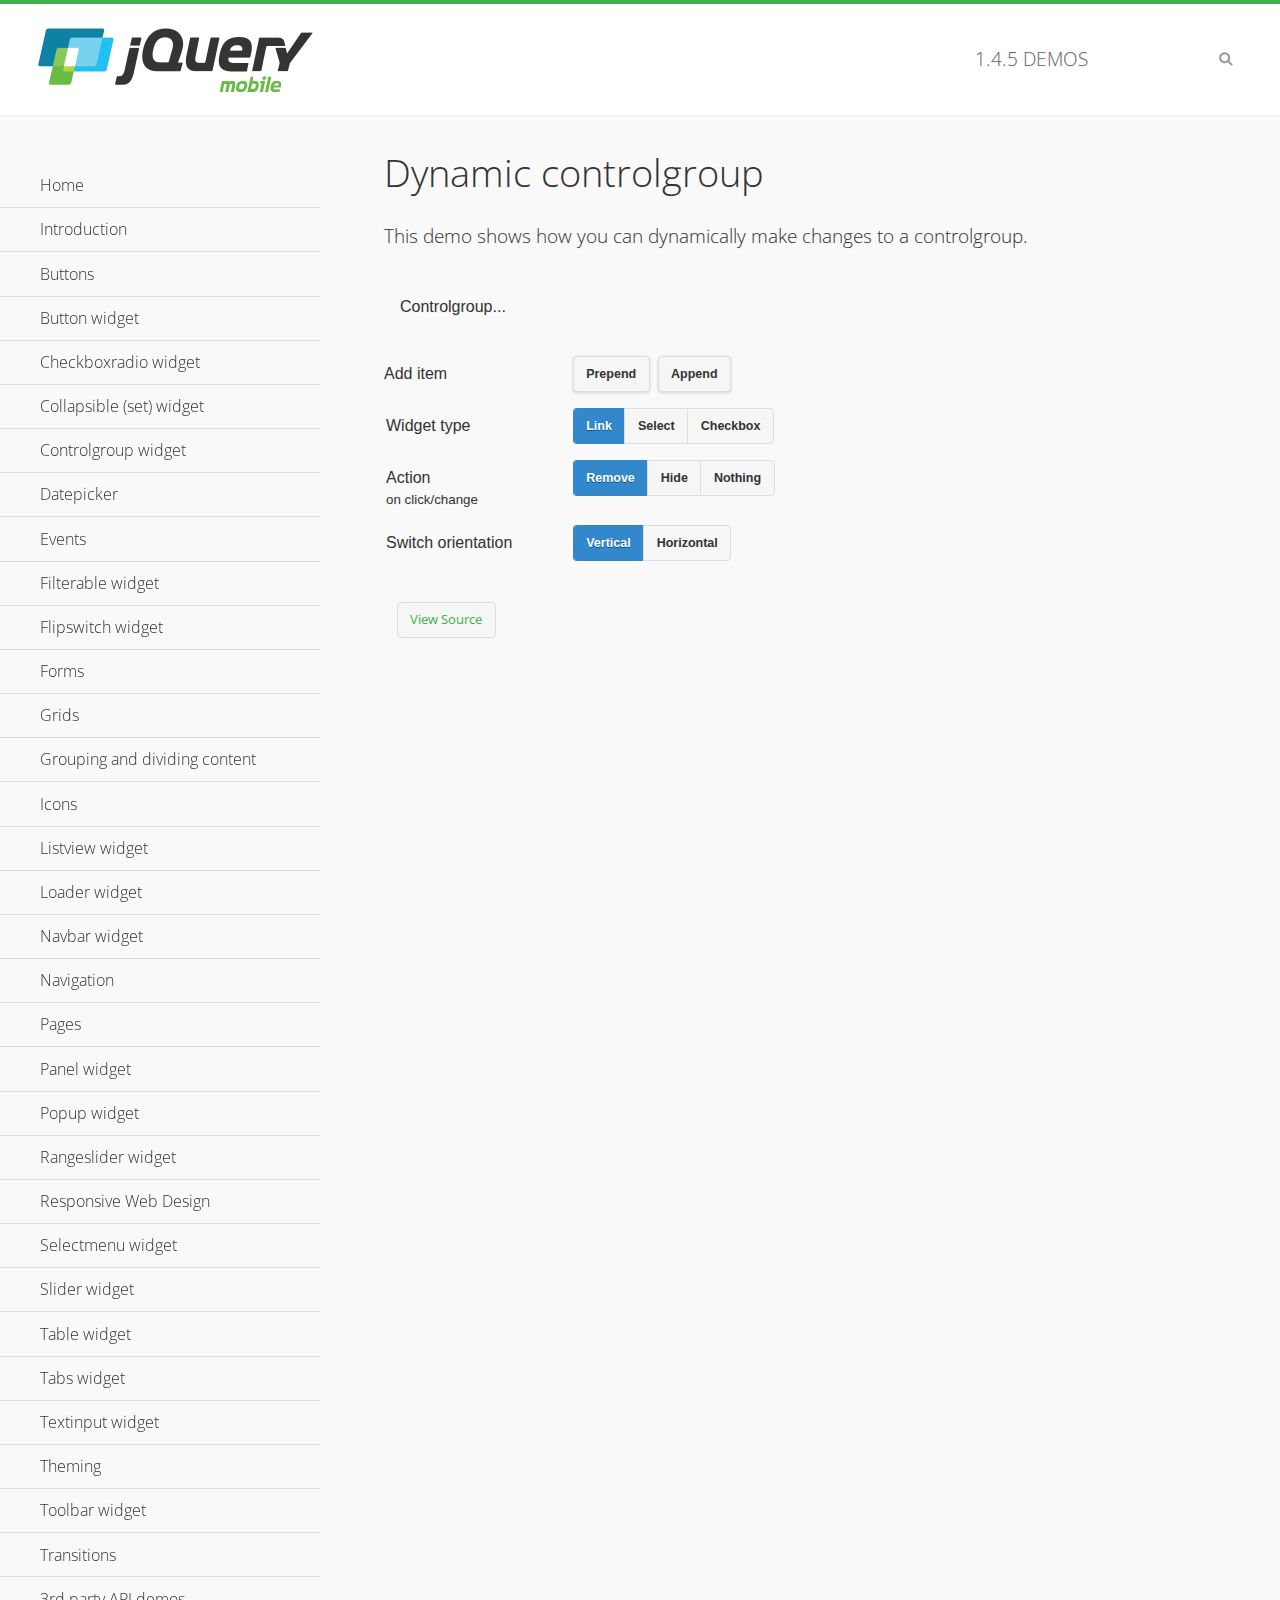
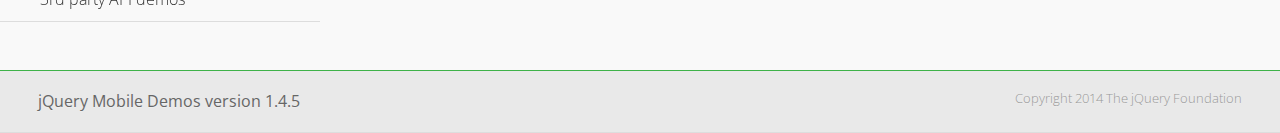
<file: js/demos/controlgroup-dynamic/index.html>
<!DOCTYPE html>
<html>
<head>
	<meta charset="utf-8">
	<meta name="viewport" content="width=device-width, initial-scale=1">
	<title>Dynamic controlgroup - jQuery Mobile Demos</title>
	<link rel="shortcut icon" href="../favicon.ico">
    <link rel="stylesheet" href="http://fonts.googleapis.com/css?family=Open+Sans:300,400,700">
	<link rel="stylesheet" href="../css/themes/default/jquery.mobile-1.4.5.min.css">
	<link rel="stylesheet" href="../_assets/css/jqm-demos.css">
	<script src="../js/jquery.js"></script>
	<script src="../_assets/js/index.js"></script>
	<script src="../js/jquery.mobile-1.4.5.min.js"></script>
	<script>
		( function( $, undefined ) {
			var counter = 0;
			$( document ).bind( "pagecreate", function( e ) {
				$( "#prepend, #append", e.target ).on( "click", function( e ) {
					counter++;

					var widgetType = $( "[name='radio-widget']:checked" ).attr( "id" ),
						group = $( "#my-controlgroup" ),
						$el,
						action = function() {
							var action = $( "[name='radio-action']:checked" ).attr( "id" );
							if ( $( $el[1] ).is( "select" ) && action === "hide" ) {
								$el = $( $el[1] ).parents( ".ui-select" );
							}
							$el[ action ]();
							group.controlgroup( "refresh" );
						};

					if ( widgetType === "link" ) {

						$el = $( "<a href='#'>Link " + counter + "</a>" ).bind( "click", action );
						$( "#my-controlgroup" ).controlgroup( "container" )[ $( this ).attr( "id" ) ]( $el );
						$el.buttonMarkup();

					} else if ( widgetType === "select" ) {

						$el = $( "<label for='widget" + counter + "'>Select " + counter + "</label><select id='widget" + counter + "'><option value='option1'>Select " + counter + "</option><option value='option2'>Select option</option></select>" );
						$( $el[ 1 ] ).bind( "change", action);
						$( "#my-controlgroup" ).controlgroup( "container" )[ $( this ).attr( "id" ) ]( $el );
						$( $el[ 1 ] ).selectmenu();

					} else {

						$el = $( "<label for='widget" + counter + "'>Checkbox " + counter + "</label><input type='checkbox' id='widget" + counter + "'></input>" );
						$( $el[ 1 ] ).bind( "change", action );
						$( "#my-controlgroup" ).controlgroup( "container" )[ $( this ).attr( "id" ) ]( $el );
						$( $el[ 1 ] ).checkboxradio();

					}

					group.controlgroup( "refresh" );
				});

				$( "[name='radio-orientation']" ).bind( "change", function( e ) {
					$( "#my-controlgroup" ).controlgroup( "option", "type", ( $( "#isHorizontal" ).is( ":checked" ) ? "horizontal" : "vertical" ) );
				});
			});
		})( jQuery );
	</script>
</head>
<body>
<div data-role="page" class="jqm-demos">

	<div data-role="header" class="jqm-header">
		<h2><a href="../" title="jQuery Mobile Demos home"><img src="../_assets/img/jquery-logo.png" alt="jQuery Mobile"></a></h2>
		<p><span class="jqm-version"></span> Demos</p>
		<a href="#" class="jqm-navmenu-link ui-btn ui-btn-icon-notext ui-corner-all ui-icon-bars ui-nodisc-icon ui-alt-icon ui-btn-left">Menu</a>
		<a href="#" class="jqm-search-link ui-btn ui-btn-icon-notext ui-corner-all ui-icon-search ui-nodisc-icon ui-alt-icon ui-btn-right">Search</a>
	</div><!-- /header -->

	<div role="main" class="ui-content jqm-content">

        <h1>Dynamic controlgroup</h1>

        <p>This demo shows how you can dynamically make changes to a controlgroup.</p>

        <div data-demo-html="true" data-demo-js="true">

            <form>
            	<div class="ui-body ui-body-d ui-corner-all">
                	<p>Controlgroup...</p>
                	<div data-role="controlgroup" id="my-controlgroup"><!-- items will be injected here --></div>
                </div>
            </form>

            <div class="ui-field-contain">
                <label for="prepend">Add item</label>
                <button id="prepend" data-mini="true" data-inline="true">Prepend</button>
                <label for="append" class="ui-hidden-accessible">Action</label>
                <button id="append" data-mini="true" data-inline="true">Append</button>
            </div>

            <form action="#" method="get">
            	<div class="ui-field-contain">
                    <fieldset data-role="controlgroup" data-type="horizontal" data-mini="true">
                        <legend>Widget type</legend>

                        <input type="radio" name="radio-widget" id="link" value="link" checked="checked">
                        <label for="link">Link</label>

                        <input type="radio" name="radio-widget" id="select" value="select">
                        <label for="select">Select</label>

                        <input type="radio" name="radio-widget" id="checkbox" value="checkbox">
                        <label for="checkbox">Checkbox</label>
                    </fieldset>
            	</div>

            	<div class="ui-field-contain">
                    <fieldset data-role="controlgroup" data-type="horizontal" data-mini="true">
                        <legend>Action<br><small>on click/change</small></legend>

                        <input type="radio" name="radio-action" id="remove" value="remove" checked="checked">
                        <label for="remove">Remove</label>

                        <input type="radio" name="radio-action" id="hide" value="hide">
                        <label for="hide">Hide</label>

                        <input type="radio" name="radio-action" id="width" value="width">
                        <label for="width">Nothing</label>
                    </fieldset>
            	</div>

            	<div class="ui-field-contain">
                    <fieldset data-role="controlgroup" data-type="horizontal" data-mini="true">
                        <legend>Switch orientation</legend>

                        <input type="radio" name="radio-orientation" id="isVertical" value="isVertical" checked="checked">
                        <label for="isVertical">Vertical</label>

                        <input type="radio" name="radio-orientation" id="isHorizontal" value="isHorizontal">
                        <label for="isHorizontal">Horizontal</label>
                    </fieldset>
            	</div>

            </form>

        </div><!--/demo-html -->

	</div><!-- /content -->
	    <div data-role="panel" class="jqm-navmenu-panel" data-position="left" data-display="overlay" data-theme="a">
	    	<ul class="jqm-list ui-alt-icon ui-nodisc-icon">
<li data-filtertext="demos homepage" data-icon="home"><a href=".././">Home</a></li>
<li data-filtertext="introduction overview getting started"><a href="../intro/" data-ajax="false">Introduction</a></li>
<li data-filtertext="buttons button markup buttonmarkup method anchor link button element"><a href="../button-markup/" data-ajax="false">Buttons</a></li>
<li data-filtertext="form button widget input button submit reset"><a href="../button/" data-ajax="false">Button widget</a></li>
<li data-role="collapsible" data-enhanced="true" data-collapsed-icon="carat-d" data-expanded-icon="carat-u" data-iconpos="right" data-inset="false" class="ui-collapsible ui-collapsible-themed-content ui-collapsible-collapsed">
	<h3 class="ui-collapsible-heading ui-collapsible-heading-collapsed">
		<a href="#" class="ui-collapsible-heading-toggle ui-btn ui-btn-icon-right ui-btn-inherit ui-icon-carat-d">
		    Checkboxradio widget<span class="ui-collapsible-heading-status"> click to expand contents</span>
		</a>
	</h3>
	<div class="ui-collapsible-content ui-body-inherit ui-collapsible-content-collapsed" aria-hidden="true">
		<ul>
			<li data-filtertext="form checkboxradio widget checkbox input checkboxes controlgroups"><a href="../checkboxradio-checkbox/" data-ajax="false">Checkboxes</a></li>
			<li data-filtertext="form checkboxradio widget radio input radio buttons controlgroups"><a href="../checkboxradio-radio/" data-ajax="false">Radio buttons</a></li>
		</ul>
	</div>
</li>
<li data-role="collapsible" data-enhanced="true" data-collapsed-icon="carat-d" data-expanded-icon="carat-u" data-iconpos="right" data-inset="false" class="ui-collapsible ui-collapsible-themed-content ui-collapsible-collapsed">
	<h3 class="ui-collapsible-heading ui-collapsible-heading-collapsed">
		<a href="#" class="ui-collapsible-heading-toggle ui-btn ui-btn-icon-right ui-btn-inherit ui-icon-carat-d">
			Collapsible (set) widget<span class="ui-collapsible-heading-status"> click to expand contents</span>
		</a>
	</h3>
	<div class="ui-collapsible-content ui-body-inherit ui-collapsible-content-collapsed" aria-hidden="true">
		<ul>
			<li data-filtertext="collapsibles content formatting"><a href="../collapsible/" data-ajax="false">Collapsible</a></li>
			<li data-filtertext="dynamic collapsible set accordion append expand"><a href="../collapsible-dynamic/" data-ajax="false">Dynamic collapsibles</a></li>
			<li data-filtertext="accordions collapsible set widget content formatting grouped collapsibles"><a href="../collapsibleset/" data-ajax="false">Collapsible set</a></li>
		</ul>
	</div>
</li>
<li data-role="collapsible" data-enhanced="true" data-collapsed-icon="carat-d" data-expanded-icon="carat-u" data-iconpos="right" data-inset="false" class="ui-collapsible ui-collapsible-themed-content ui-collapsible-collapsed">
	<h3 class="ui-collapsible-heading ui-collapsible-heading-collapsed">
		<a href="#" class="ui-collapsible-heading-toggle ui-btn ui-btn-icon-right ui-btn-inherit ui-icon-carat-d">
			Controlgroup widget<span class="ui-collapsible-heading-status"> click to expand contents</span>
		</a>
	</h3>
	<div class="ui-collapsible-content ui-body-inherit ui-collapsible-content-collapsed" aria-hidden="true">
		<ul>
			<li data-filtertext="controlgroups selectmenu checkboxradio input grouped buttons horizontal vertical"><a href="../controlgroup/" data-ajax="false">Controlgroup</a></li>
			<li data-filtertext="dynamic controlgroup dynamically add buttons"><a href="../controlgroup-dynamic/" data-ajax="false">Dynamic controlgroups</a></li>
		</ul>
	</div>
</li>
<li data-filtertext="form datepicker widget date input"><a href="../datepicker/" data-ajax="false">Datepicker</a></li>
<li data-role="collapsible" data-enhanced="true" data-collapsed-icon="carat-d" data-expanded-icon="carat-u" data-iconpos="right" data-inset="false" class="ui-collapsible ui-collapsible-themed-content ui-collapsible-collapsed">
	<h3 class="ui-collapsible-heading ui-collapsible-heading-collapsed">
		<a href="#" class="ui-collapsible-heading-toggle ui-btn ui-btn-icon-right ui-btn-inherit ui-icon-carat-d">
			Events<span class="ui-collapsible-heading-status"> click to expand contents</span>
		</a>
	</h3>
	<div class="ui-collapsible-content ui-body-inherit ui-collapsible-content-collapsed" aria-hidden="true">
		<ul>
			<li data-filtertext="swipe to delete list items listviews swipe events"><a href="../swipe-list/" data-ajax="false">Swipe list items</a></li>
			<li data-filtertext="swipe to navigate swipe page navigation swipe events"><a href="../swipe-page/" data-ajax="false">Swipe page navigation</a></li>
		</ul>
	</div>
</li>
<li data-filtertext="filterable filter elements sorting searching listview table"><a href="../filterable/" data-ajax="false">Filterable widget</a></li>
<li data-filtertext="form flipswitch widget flip toggle switch binary select checkbox input"><a href="../flipswitch/" data-ajax="false">Flipswitch widget</a></li>
<li data-role="collapsible" data-enhanced="true" data-collapsed-icon="carat-d" data-expanded-icon="carat-u" data-iconpos="right" data-inset="false" class="ui-collapsible ui-collapsible-themed-content ui-collapsible-collapsed">
	<h3 class="ui-collapsible-heading ui-collapsible-heading-collapsed">
		<a href="#" class="ui-collapsible-heading-toggle ui-btn ui-btn-icon-right ui-btn-inherit ui-icon-carat-d">
			Forms<span class="ui-collapsible-heading-status"> click to expand contents</span>
		</a>
	</h3>
	<div class="ui-collapsible-content ui-body-inherit ui-collapsible-content-collapsed" aria-hidden="true">
		<ul>
			<li data-filtertext="forms text checkbox radio range button submit reset inputs selects textarea slider flipswitch label form elements"><a href="../forms/" data-ajax="false">Forms</a></li>
			<li data-filtertext="form hide labels hidden accessible ui-hidden-accessible forms"><a href="../forms-label-hidden-accessible/" data-ajax="false">Hide labels</a></li>
			<li data-filtertext="form field containers fieldcontain ui-field-contain forms"><a href="../forms-field-contain/" data-ajax="false">Field containers</a></li>
			<li data-filtertext="forms disabled form elements"><a href="../forms-disabled/" data-ajax="false">Forms disabled</a></li>
			<li data-filtertext="forms gallery examples overview forms text checkbox radio range button submit reset inputs selects textarea slider flipswitch label form elements"><a href="../forms-gallery/" data-ajax="false">Forms gallery</a></li>
		</ul>
	</div>
</li>
<li data-role="collapsible" data-enhanced="true" data-collapsed-icon="carat-d" data-expanded-icon="carat-u" data-iconpos="right" data-inset="false" class="ui-collapsible ui-collapsible-themed-content ui-collapsible-collapsed">
	<h3 class="ui-collapsible-heading ui-collapsible-heading-collapsed">
		<a href="#" class="ui-collapsible-heading-toggle ui-btn ui-btn-icon-right ui-btn-inherit ui-icon-carat-d">
			Grids<span class="ui-collapsible-heading-status"> click to expand contents</span>
		</a>
	</h3>
	<div class="ui-collapsible-content ui-body-inherit ui-collapsible-content-collapsed" aria-hidden="true">
		<ul>
			<li data-filtertext="grids columns blocks content formatting rwd responsive css framework"><a href="../grids/" data-ajax="false">Grids</a></li>
			<li data-filtertext="buttons in grids css framework"><a href="../grids-buttons/" data-ajax="false">Buttons in grids</a></li>
			<li data-filtertext="custom responsive grids rwd css framework"><a href="../grids-custom-responsive/" data-ajax="false">Custom responsive grids</a></li>
		</ul>
	</div>
</li>
<li data-filtertext="blocks content formatting sections heading"><a href="../body-bar-classes/" data-ajax="false">Grouping and dividing content</a></li>
<li data-role="collapsible" data-enhanced="true" data-collapsed-icon="carat-d" data-expanded-icon="carat-u" data-iconpos="right" data-inset="false" class="ui-collapsible ui-collapsible-themed-content ui-collapsible-collapsed">
	<h3 class="ui-collapsible-heading ui-collapsible-heading-collapsed">
		<a href="#" class="ui-collapsible-heading-toggle ui-btn ui-btn-icon-right ui-btn-inherit ui-icon-carat-d">
			Icons<span class="ui-collapsible-heading-status"> click to expand contents</span>
		</a>
	</h3>
	<div class="ui-collapsible-content ui-body-inherit ui-collapsible-content-collapsed" aria-hidden="true">
		<ul>
			<li data-filtertext="button icons svg disc alt custom icon position"><a href="../icons/" data-ajax="false">Icons</a></li>
			<li data-filtertext=""><a href="../icons-grunticon/" data-ajax="false">Grunticon loader</a></li>
		</ul>
	</div>
</li>
<li data-role="collapsible" data-enhanced="true" data-collapsed-icon="carat-d" data-expanded-icon="carat-u" data-iconpos="right" data-inset="false" class="ui-collapsible ui-collapsible-themed-content ui-collapsible-collapsed">
	<h3 class="ui-collapsible-heading ui-collapsible-heading-collapsed">
		<a href="#" class="ui-collapsible-heading-toggle ui-btn ui-btn-icon-right ui-btn-inherit ui-icon-carat-d">
			Listview widget<span class="ui-collapsible-heading-status"> click to expand contents</span>
		</a>
	</h3>
	<div class="ui-collapsible-content ui-body-inherit ui-collapsible-content-collapsed" aria-hidden="true">
		<ul>
			<li data-filtertext="listview widget thumbnails icons nested split button collapsible ul ol"><a href="../listview/" data-ajax="false">Listview</a></li>
			<li data-filtertext="autocomplete filterable reveal listview filtertextbeforefilter placeholder"><a href="../listview-autocomplete/" data-ajax="false">Listview autocomplete</a></li>
			<li data-filtertext="autocomplete filterable reveal listview remote data filtertextbeforefilter placeholder"><a href="../listview-autocomplete-remote/" data-ajax="false">Listview autocomplete remote data</a></li>
			<li data-filtertext="autodividers anchor jump scroll linkbars listview lists ul ol"><a href="../listview-autodividers-linkbar/" data-ajax="false">Listview autodividers linkbar</a></li>
			<li data-filtertext="listview autodividers selector autodividersselector lists ul ol"><a href="../listview-autodividers-selector/" data-ajax="false">Listview autodividers selector</a></li>
			<li data-filtertext="listview nested list items"><a href="../listview-nested-lists/" data-ajax="false">Nested Listviews</a></li>
			<li data-filtertext="listview collapsible list items flat"><a href="../listview-collapsible-item-flat/" data-ajax="false">Listview collapsible list items (flat)</a></li>
			<li data-filtertext="listview collapsible list indented"><a href="../listview-collapsible-item-indented/" data-ajax="false">Listview collapsible list items (indented)</a></li>
			<li data-filtertext="grid listview responsive grids responsive listviews lists ul"><a href="../listview-grid/" data-ajax="false">Listview responsive grid</a></li>
		</ul>
	</div>
</li>
<li data-filtertext="loader widget page loading navigation overlay spinner"><a href="../loader/" data-ajax="false">Loader widget</a></li>
<li data-filtertext="navbar widget navmenu toolbars header footer"><a href="../navbar/" data-ajax="false">Navbar widget</a></li>
<li data-role="collapsible" data-enhanced="true" data-collapsed-icon="carat-d" data-expanded-icon="carat-u" data-iconpos="right" data-inset="false" class="ui-collapsible ui-collapsible-themed-content ui-collapsible-collapsed">
	<h3 class="ui-collapsible-heading ui-collapsible-heading-collapsed">
		<a href="#" class="ui-collapsible-heading-toggle ui-btn ui-btn-icon-right ui-btn-inherit ui-icon-carat-d">
			Navigation<span class="ui-collapsible-heading-status"> click to expand contents</span>
		</a>
	</h3>
	<div class="ui-collapsible-content ui-body-inherit ui-collapsible-content-collapsed" aria-hidden="true">
		<ul>
			<li data-filtertext="ajax navigation navigate widget history event method"><a href="../navigation/" data-ajax="false">Navigation</a></li>
			<li data-filtertext="linking pages page links navigation ajax prefetch cache"><a href="../navigation-linking-pages/" data-ajax="false">Linking pages</a></li>
			<!-- <li data-filtertext="php redirect server redirection server-side navigation"><a href="../navigation-php-redirect/" data-ajax="false">PHP redirect demo</a></li>-->
			<li data-filtertext="navigation redirection hash query"><a href="../navigation-hash-processing/" data-ajax="false">Hash processing demo</a></li>
			<li data-filtertext="navigation redirection hash query"><a href="../page-events/" data-ajax="false">Page Navigation Events</a></li>
		</ul>
	</div>
</li>
<li data-role="collapsible" data-enhanced="true" data-collapsed-icon="carat-d" data-expanded-icon="carat-u" data-iconpos="right" data-inset="false" class="ui-collapsible ui-collapsible-themed-content ui-collapsible-collapsed">
	<h3 class="ui-collapsible-heading ui-collapsible-heading-collapsed">
		<a href="#" class="ui-collapsible-heading-toggle ui-btn ui-btn-icon-right ui-btn-inherit ui-icon-carat-d">
			Pages<span class="ui-collapsible-heading-status"> click to expand contents</span>
		</a>
	</h3>
	<div class="ui-collapsible-content ui-body-inherit ui-collapsible-content-collapsed" aria-hidden="true">
		<ul>
			<li data-filtertext="pages page widget ajax navigation"><a href="../pages/" data-ajax="false">Pages</a></li>
			<li data-filtertext="single page"><a href="../pages-single-page/" data-ajax="false">Single page</a></li>
			<li data-filtertext="multipage multi-page page"><a href="../pages-multi-page/" data-ajax="false">Multi-page template</a></li>
			<li data-filtertext="dialog page widget modal popup"><a href="../pages-dialog/" data-ajax="false">Dialog page</a></li>
		</ul>
	</div>
</li>
<li data-role="collapsible" data-enhanced="true" data-collapsed-icon="carat-d" data-expanded-icon="carat-u" data-iconpos="right" data-inset="false" class="ui-collapsible ui-collapsible-themed-content ui-collapsible-collapsed">
	<h3 class="ui-collapsible-heading ui-collapsible-heading-collapsed">
		<a href="#" class="ui-collapsible-heading-toggle ui-btn ui-btn-icon-right ui-btn-inherit ui-icon-carat-d">
			Panel widget<span class="ui-collapsible-heading-status"> click to expand contents</span>
		</a>
	</h3>
	<div class="ui-collapsible-content ui-body-inherit ui-collapsible-content-collapsed" aria-hidden="true">
		<ul>
			<li data-filtertext="panel widget sliding panels reveal push overlay responsive"><a href="../panel/" data-ajax="false">Panel</a></li>
			<li data-filtertext=""><a href="../panel-external/" data-ajax="false">External panels</a></li>
			<li data-filtertext="panel "><a href="../panel-fixed/" data-ajax="false">Fixed panels</a></li>
			<li data-filtertext="panel slide panels sliding panels shadow rwd responsive breakpoint"><a href="../panel-responsive/" data-ajax="false">Panels responsive</a></li>
			<li data-filtertext="panel custom style custom panel width reveal shadow listview panel styling page background wrapper"><a href="../panel-styling/" data-ajax="false">Custom panel style</a></li>
			<li data-filtertext="panel open on swipe"><a href="../panel-swipe-open/" data-ajax="false">Panel open on swipe</a></li>
			<li data-filtertext="panels outside page internal external toolbars"><a href="../panel-external-internal/" data-ajax="false">Panel external and internal</a></li>
		</ul>
	</div>
</li>
<li data-role="collapsible" data-enhanced="true" data-collapsed-icon="carat-d" data-expanded-icon="carat-u" data-iconpos="right" data-inset="false" class="ui-collapsible ui-collapsible-themed-content ui-collapsible-collapsed">
	<h3 class="ui-collapsible-heading ui-collapsible-heading-collapsed">
		<a href="#" class="ui-collapsible-heading-toggle ui-btn ui-btn-icon-right ui-btn-inherit ui-icon-carat-d">
			Popup widget<span class="ui-collapsible-heading-status"> click to expand contents</span>
		</a>
	</h3>
	<div class="ui-collapsible-content ui-body-inherit ui-collapsible-content-collapsed" aria-hidden="true">
		<ul>
			<li data-filtertext="popup widget popups dialog modal transition tooltip lightbox form overlay screen flip pop fade transition"><a href="../popup/" data-ajax="false">Popup</a></li>
			<li data-filtertext="popup alignment position"><a href="../popup-alignment/" data-ajax="false">Popup alignment</a></li>
			<li data-filtertext="popup arrow size popups popover"><a href="../popup-arrow-size/" data-ajax="false">Popup arrow size</a></li>
			<li data-filtertext="dynamic popups popup images lightbox"><a href="../popup-dynamic/" data-ajax="false">Dynamic popups</a></li>
			<li data-filtertext="popups with iframes scaling"><a href="../popup-iframe/" data-ajax="false">Popups with iframes</a></li>
			<li data-filtertext="popup image scaling"><a href="../popup-image-scaling/" data-ajax="false">Popup image scaling</a></li>
			<li data-filtertext="external popup outside multi-page"><a href="../popup-outside-multipage/" data-ajax="false">Popup outside multi-page</a></li>
		</ul>
	</div>
</li>
<li data-filtertext="form rangeslider widget dual sliders dual handle sliders range input"><a href="../rangeslider/" data-ajax="false">Rangeslider widget</a></li>
<li data-filtertext="responsive web design rwd adaptive progressive enhancement PE accessible mobile breakpoints media query media queries"><a href="../rwd/" data-ajax="false">Responsive Web Design</a></li>
<li data-role="collapsible" data-enhanced="true" data-collapsed-icon="carat-d" data-expanded-icon="carat-u" data-iconpos="right" data-inset="false" class="ui-collapsible ui-collapsible-themed-content ui-collapsible-collapsed">
	<h3 class="ui-collapsible-heading ui-collapsible-heading-collapsed">
		<a href="#" class="ui-collapsible-heading-toggle ui-btn ui-btn-icon-right ui-btn-inherit ui-icon-carat-d">
			Selectmenu widget<span class="ui-collapsible-heading-status"> click to expand contents</span>
		</a>
	</h3>
	<div class="ui-collapsible-content ui-body-inherit ui-collapsible-content-collapsed" aria-hidden="true">
		<ul>
			<li data-filtertext="form selectmenu widget select input custom select menu selects"><a href="../selectmenu/" data-ajax="false">Selectmenu</a></li>
			<li data-filtertext="form custom select menu selectmenu widget custom menu option optgroup multiple selects"><a href="../selectmenu-custom/" data-ajax="false">Custom select menu</a></li>
			<li data-filtertext="filterable select filter popup dialog"><a href="../selectmenu-custom-filter/" data-ajax="false">Custom select menu with filter</a></li>
		</ul>
	</div>
</li>
<li data-role="collapsible" data-enhanced="true" data-collapsed-icon="carat-d" data-expanded-icon="carat-u" data-iconpos="right" data-inset="false" class="ui-collapsible ui-collapsible-themed-content ui-collapsible-collapsed">
	<h3 class="ui-collapsible-heading ui-collapsible-heading-collapsed">
		<a href="#" class="ui-collapsible-heading-toggle ui-btn ui-btn-icon-right ui-btn-inherit ui-icon-carat-d">
			Slider widget<span class="ui-collapsible-heading-status"> click to expand contents</span>
		</a>
	</h3>
	<div class="ui-collapsible-content ui-body-inherit ui-collapsible-content-collapsed" aria-hidden="true">
		<ul>
			<li data-filtertext="form slider widget range input single sliders"><a href="../slider/" data-ajax="false">Slider</a></li>
			<li data-filtertext="form slider widget flipswitch slider binary select flip toggle switch"><a href="../slider-flipswitch/" data-ajax="false">Slider flip toggle switch</a></li>
			<li data-filtertext="form slider tooltip handle value input range sliders"><a href="../slider-tooltip/" data-ajax="false">Slider tooltip</a></li>
		</ul>
	</div>
</li>
<li data-role="collapsible" data-enhanced="true" data-collapsed-icon="carat-d" data-expanded-icon="carat-u" data-iconpos="right" data-inset="false" class="ui-collapsible ui-collapsible-themed-content ui-collapsible-collapsed">
	<h3 class="ui-collapsible-heading ui-collapsible-heading-collapsed">
		<a href="#" class="ui-collapsible-heading-toggle ui-btn ui-btn-icon-right ui-btn-inherit ui-icon-carat-d">
			Table widget<span class="ui-collapsible-heading-status"> click to expand contents</span>
		</a>
	</h3>
	<div class="ui-collapsible-content ui-body-inherit ui-collapsible-content-collapsed" aria-hidden="true">
		<ul>
			<li data-filtertext="table widget reflow column toggle th td responsive tables rwd hide show tabular"><a href="../table-column-toggle/" data-ajax="false">Table Column Toggle</a></li>
			<li data-filtertext="table column toggle phone comparison demo"><a href="../table-column-toggle-example/" data-ajax="false">Table Column Toggle demo</a></li>
			<li data-filtertext="responsive tables table column toggle heading groups rwd breakpoint"><a href="../table-column-toggle-heading-groups/" data-ajax="false">Table Column Toggle heading groups</a></li>
			<li data-filtertext="responsive tables table column toggle hide rwd breakpoint customization options"><a href="../table-column-toggle-options/" data-ajax="false">Table Column Toggle options</a></li>
			<li data-filtertext="table reflow th td responsive rwd columns tabular"><a href="../table-reflow/" data-ajax="false">Table Reflow</a></li>
			<li data-filtertext="responsive tables table reflow heading groups rwd breakpoint"><a href="../table-reflow-heading-groups/" data-ajax="false">Table Reflow heading groups</a></li>
			<li data-filtertext="responsive tables table reflow stripes strokes table style"><a href="../table-reflow-stripes-strokes/" data-ajax="false">Table Reflow stripes and strokes</a></li>
			<li data-filtertext="responsive tables table reflow stack custom styles"><a href="../table-reflow-styling/" data-ajax="false">Table Reflow custom styles</a></li>
		</ul>
	</div>
</li>
<li data-filtertext="ui tabs widget"><a href="../tabs/" data-ajax="false">Tabs widget</a></li>
<li data-filtertext="form textinput widget text input textarea number date time tel email file color password"><a href="../textinput/" data-ajax="false">Textinput widget</a></li>
<li data-role="collapsible" data-enhanced="true" data-collapsed-icon="carat-d" data-expanded-icon="carat-u" data-iconpos="right" data-inset="false" class="ui-collapsible ui-collapsible-themed-content ui-collapsible-collapsed">
	<h3 class="ui-collapsible-heading ui-collapsible-heading-collapsed">
		<a href="#" class="ui-collapsible-heading-toggle ui-btn ui-btn-icon-right ui-btn-inherit ui-icon-carat-d">
			Theming<span class="ui-collapsible-heading-status"> click to expand contents</span>
		</a>
	</h3>
	<div class="ui-collapsible-content ui-body-inherit ui-collapsible-content-collapsed" aria-hidden="true">
		<ul>
			<li data-filtertext="default theme swatches theming style css"><a href="../theme-default/" data-ajax="false">Default theme</a></li>
			<li data-filtertext="classic theme old theme swatches theming style css"><a href="../theme-classic/" data-ajax="false">Classic theme</a></li>
		</ul>
	</div>
</li>
<li data-role="collapsible" data-enhanced="true" data-collapsed-icon="carat-d" data-expanded-icon="carat-u" data-iconpos="right" data-inset="false" class="ui-collapsible ui-collapsible-themed-content ui-collapsible-collapsed">
	<h3 class="ui-collapsible-heading ui-collapsible-heading-collapsed">
		<a href="#" class="ui-collapsible-heading-toggle ui-btn ui-btn-icon-right ui-btn-inherit ui-icon-carat-d">
			Toolbar widget<span class="ui-collapsible-heading-status"> click to expand contents</span>
		</a>
	</h3>
	<div class="ui-collapsible-content ui-body-inherit ui-collapsible-content-collapsed" aria-hidden="true">
		<ul>
			<li data-filtertext="toolbar widget header footer toolbars fixed fullscreen external sections"><a href="../toolbar/" data-ajax="false">Toolbar</a></li>
			<li data-filtertext="dynamic toolbars dynamically add toolbar header footer"><a href="../toolbar-dynamic/" data-ajax="false">Dynamic toolbars</a></li>
			<li data-filtertext="external toolbars header footer"><a href="../toolbar-external/" data-ajax="false">External toolbars</a></li>
			<li data-filtertext="fixed toolbars header footer"><a href="../toolbar-fixed/" data-ajax="false">Fixed toolbars</a></li>
			<li data-filtertext="fixed fullscreen toolbars header footer"><a href="../toolbar-fixed-fullscreen/" data-ajax="false">Fullscreen toolbars</a></li>
			<li data-filtertext="external fixed toolbars header footer"><a href="../toolbar-fixed-external/" data-ajax="false">Fixed external toolbars</a></li>
			<li data-filtertext="external persistent toolbars header footer navbar navmenu"><a href="../toolbar-fixed-persistent/" data-ajax="false">Persistent toolbars</a></li>
			<li data-filtertext="external ajax optimized toolbars persistent toolbars header footer navbar"><a href="../toolbar-fixed-persistent-optimized/" data-ajax="false">Ajax optimized toolbars</a></li>
			<li data-filtertext="form in toolbars header footer"><a href="../toolbar-fixed-forms/" data-ajax="false">Form in toolbar</a></li>
		</ul>
	</div>
</li>
<li data-filtertext="page transitions animated pages popup navigation flip slide fade pop"><a href="../transitions/" data-ajax="false">Transitions</a></li>
<li data-role="collapsible" data-enhanced="true" data-collapsed-icon="carat-d" data-expanded-icon="carat-u" data-iconpos="right" data-inset="false" class="ui-collapsible ui-collapsible-themed-content ui-collapsible-collapsed">
	<h3 class="ui-collapsible-heading ui-collapsible-heading-collapsed">
		<a href="#" class="ui-collapsible-heading-toggle ui-btn ui-btn-icon-right ui-btn-inherit ui-icon-carat-d">
			3rd party API demos<span class="ui-collapsible-heading-status"> click to expand contents</span>
		</a>
	</h3>
	<div class="ui-collapsible-content ui-body-inherit ui-collapsible-content-collapsed" aria-hidden="true">
		<ul>
			<li data-filtertext="backbone requirejs navigation router"><a href="../backbone-requirejs/" data-ajax="false">Backbone RequireJS</a></li>
			<li data-filtertext="google maps geolocation demo"><a href="../map-geolocation/" data-ajax="false">Google Maps geolocation</a></li>
			<li data-filtertext="google maps hybrid"><a href="../map-list-toggle/" data-ajax="false">Google Maps list toggle</a></li>
		</ul>
	</div>
</li>



		     </ul>
		</div><!-- /panel -->


	<div data-role="footer" data-position="fixed" data-tap-toggle="false" class="jqm-footer">
		<p>jQuery Mobile Demos version <span class="jqm-version"></span></p>
		<p>Copyright 2014 The jQuery Foundation</p>
	</div><!-- /footer -->
	<!-- TODO: This should become an external panel so we can add input to markup (unique ID) -->
    <div data-role="panel" class="jqm-search-panel" data-position="right" data-display="overlay" data-theme="a">
		<div class="jqm-search">
			<ul class="jqm-list" data-filter-placeholder="Search demos..." data-filter-reveal="true">
<li data-filtertext="demos homepage" data-icon="home"><a href=".././">Home</a></li>
<li data-filtertext="introduction overview getting started"><a href="../intro/" data-ajax="false">Introduction</a></li>
<li data-filtertext="buttons button markup buttonmarkup method anchor link button element"><a href="../button-markup/" data-ajax="false">Buttons</a></li>
<li data-filtertext="form button widget input button submit reset"><a href="../button/" data-ajax="false">Button widget</a></li>
<li data-role="collapsible" data-enhanced="true" data-collapsed-icon="carat-d" data-expanded-icon="carat-u" data-iconpos="right" data-inset="false" class="ui-collapsible ui-collapsible-themed-content ui-collapsible-collapsed">
	<h3 class="ui-collapsible-heading ui-collapsible-heading-collapsed">
		<a href="#" class="ui-collapsible-heading-toggle ui-btn ui-btn-icon-right ui-btn-inherit ui-icon-carat-d">
		    Checkboxradio widget<span class="ui-collapsible-heading-status"> click to expand contents</span>
		</a>
	</h3>
	<div class="ui-collapsible-content ui-body-inherit ui-collapsible-content-collapsed" aria-hidden="true">
		<ul>
			<li data-filtertext="form checkboxradio widget checkbox input checkboxes controlgroups"><a href="../checkboxradio-checkbox/" data-ajax="false">Checkboxes</a></li>
			<li data-filtertext="form checkboxradio widget radio input radio buttons controlgroups"><a href="../checkboxradio-radio/" data-ajax="false">Radio buttons</a></li>
		</ul>
	</div>
</li>
<li data-role="collapsible" data-enhanced="true" data-collapsed-icon="carat-d" data-expanded-icon="carat-u" data-iconpos="right" data-inset="false" class="ui-collapsible ui-collapsible-themed-content ui-collapsible-collapsed">
	<h3 class="ui-collapsible-heading ui-collapsible-heading-collapsed">
		<a href="#" class="ui-collapsible-heading-toggle ui-btn ui-btn-icon-right ui-btn-inherit ui-icon-carat-d">
			Collapsible (set) widget<span class="ui-collapsible-heading-status"> click to expand contents</span>
		</a>
	</h3>
	<div class="ui-collapsible-content ui-body-inherit ui-collapsible-content-collapsed" aria-hidden="true">
		<ul>
			<li data-filtertext="collapsibles content formatting"><a href="../collapsible/" data-ajax="false">Collapsible</a></li>
			<li data-filtertext="dynamic collapsible set accordion append expand"><a href="../collapsible-dynamic/" data-ajax="false">Dynamic collapsibles</a></li>
			<li data-filtertext="accordions collapsible set widget content formatting grouped collapsibles"><a href="../collapsibleset/" data-ajax="false">Collapsible set</a></li>
		</ul>
	</div>
</li>
<li data-role="collapsible" data-enhanced="true" data-collapsed-icon="carat-d" data-expanded-icon="carat-u" data-iconpos="right" data-inset="false" class="ui-collapsible ui-collapsible-themed-content ui-collapsible-collapsed">
	<h3 class="ui-collapsible-heading ui-collapsible-heading-collapsed">
		<a href="#" class="ui-collapsible-heading-toggle ui-btn ui-btn-icon-right ui-btn-inherit ui-icon-carat-d">
			Controlgroup widget<span class="ui-collapsible-heading-status"> click to expand contents</span>
		</a>
	</h3>
	<div class="ui-collapsible-content ui-body-inherit ui-collapsible-content-collapsed" aria-hidden="true">
		<ul>
			<li data-filtertext="controlgroups selectmenu checkboxradio input grouped buttons horizontal vertical"><a href="../controlgroup/" data-ajax="false">Controlgroup</a></li>
			<li data-filtertext="dynamic controlgroup dynamically add buttons"><a href="../controlgroup-dynamic/" data-ajax="false">Dynamic controlgroups</a></li>
		</ul>
	</div>
</li>
<li data-filtertext="form datepicker widget date input"><a href="../datepicker/" data-ajax="false">Datepicker</a></li>
<li data-role="collapsible" data-enhanced="true" data-collapsed-icon="carat-d" data-expanded-icon="carat-u" data-iconpos="right" data-inset="false" class="ui-collapsible ui-collapsible-themed-content ui-collapsible-collapsed">
	<h3 class="ui-collapsible-heading ui-collapsible-heading-collapsed">
		<a href="#" class="ui-collapsible-heading-toggle ui-btn ui-btn-icon-right ui-btn-inherit ui-icon-carat-d">
			Events<span class="ui-collapsible-heading-status"> click to expand contents</span>
		</a>
	</h3>
	<div class="ui-collapsible-content ui-body-inherit ui-collapsible-content-collapsed" aria-hidden="true">
		<ul>
			<li data-filtertext="swipe to delete list items listviews swipe events"><a href="../swipe-list/" data-ajax="false">Swipe list items</a></li>
			<li data-filtertext="swipe to navigate swipe page navigation swipe events"><a href="../swipe-page/" data-ajax="false">Swipe page navigation</a></li>
		</ul>
	</div>
</li>
<li data-filtertext="filterable filter elements sorting searching listview table"><a href="../filterable/" data-ajax="false">Filterable widget</a></li>
<li data-filtertext="form flipswitch widget flip toggle switch binary select checkbox input"><a href="../flipswitch/" data-ajax="false">Flipswitch widget</a></li>
<li data-role="collapsible" data-enhanced="true" data-collapsed-icon="carat-d" data-expanded-icon="carat-u" data-iconpos="right" data-inset="false" class="ui-collapsible ui-collapsible-themed-content ui-collapsible-collapsed">
	<h3 class="ui-collapsible-heading ui-collapsible-heading-collapsed">
		<a href="#" class="ui-collapsible-heading-toggle ui-btn ui-btn-icon-right ui-btn-inherit ui-icon-carat-d">
			Forms<span class="ui-collapsible-heading-status"> click to expand contents</span>
		</a>
	</h3>
	<div class="ui-collapsible-content ui-body-inherit ui-collapsible-content-collapsed" aria-hidden="true">
		<ul>
			<li data-filtertext="forms text checkbox radio range button submit reset inputs selects textarea slider flipswitch label form elements"><a href="../forms/" data-ajax="false">Forms</a></li>
			<li data-filtertext="form hide labels hidden accessible ui-hidden-accessible forms"><a href="../forms-label-hidden-accessible/" data-ajax="false">Hide labels</a></li>
			<li data-filtertext="form field containers fieldcontain ui-field-contain forms"><a href="../forms-field-contain/" data-ajax="false">Field containers</a></li>
			<li data-filtertext="forms disabled form elements"><a href="../forms-disabled/" data-ajax="false">Forms disabled</a></li>
			<li data-filtertext="forms gallery examples overview forms text checkbox radio range button submit reset inputs selects textarea slider flipswitch label form elements"><a href="../forms-gallery/" data-ajax="false">Forms gallery</a></li>
		</ul>
	</div>
</li>
<li data-role="collapsible" data-enhanced="true" data-collapsed-icon="carat-d" data-expanded-icon="carat-u" data-iconpos="right" data-inset="false" class="ui-collapsible ui-collapsible-themed-content ui-collapsible-collapsed">
	<h3 class="ui-collapsible-heading ui-collapsible-heading-collapsed">
		<a href="#" class="ui-collapsible-heading-toggle ui-btn ui-btn-icon-right ui-btn-inherit ui-icon-carat-d">
			Grids<span class="ui-collapsible-heading-status"> click to expand contents</span>
		</a>
	</h3>
	<div class="ui-collapsible-content ui-body-inherit ui-collapsible-content-collapsed" aria-hidden="true">
		<ul>
			<li data-filtertext="grids columns blocks content formatting rwd responsive css framework"><a href="../grids/" data-ajax="false">Grids</a></li>
			<li data-filtertext="buttons in grids css framework"><a href="../grids-buttons/" data-ajax="false">Buttons in grids</a></li>
			<li data-filtertext="custom responsive grids rwd css framework"><a href="../grids-custom-responsive/" data-ajax="false">Custom responsive grids</a></li>
		</ul>
	</div>
</li>
<li data-filtertext="blocks content formatting sections heading"><a href="../body-bar-classes/" data-ajax="false">Grouping and dividing content</a></li>
<li data-role="collapsible" data-enhanced="true" data-collapsed-icon="carat-d" data-expanded-icon="carat-u" data-iconpos="right" data-inset="false" class="ui-collapsible ui-collapsible-themed-content ui-collapsible-collapsed">
	<h3 class="ui-collapsible-heading ui-collapsible-heading-collapsed">
		<a href="#" class="ui-collapsible-heading-toggle ui-btn ui-btn-icon-right ui-btn-inherit ui-icon-carat-d">
			Icons<span class="ui-collapsible-heading-status"> click to expand contents</span>
		</a>
	</h3>
	<div class="ui-collapsible-content ui-body-inherit ui-collapsible-content-collapsed" aria-hidden="true">
		<ul>
			<li data-filtertext="button icons svg disc alt custom icon position"><a href="../icons/" data-ajax="false">Icons</a></li>
			<li data-filtertext=""><a href="../icons-grunticon/" data-ajax="false">Grunticon loader</a></li>
		</ul>
	</div>
</li>
<li data-role="collapsible" data-enhanced="true" data-collapsed-icon="carat-d" data-expanded-icon="carat-u" data-iconpos="right" data-inset="false" class="ui-collapsible ui-collapsible-themed-content ui-collapsible-collapsed">
	<h3 class="ui-collapsible-heading ui-collapsible-heading-collapsed">
		<a href="#" class="ui-collapsible-heading-toggle ui-btn ui-btn-icon-right ui-btn-inherit ui-icon-carat-d">
			Listview widget<span class="ui-collapsible-heading-status"> click to expand contents</span>
		</a>
	</h3>
	<div class="ui-collapsible-content ui-body-inherit ui-collapsible-content-collapsed" aria-hidden="true">
		<ul>
			<li data-filtertext="listview widget thumbnails icons nested split button collapsible ul ol"><a href="../listview/" data-ajax="false">Listview</a></li>
			<li data-filtertext="autocomplete filterable reveal listview filtertextbeforefilter placeholder"><a href="../listview-autocomplete/" data-ajax="false">Listview autocomplete</a></li>
			<li data-filtertext="autocomplete filterable reveal listview remote data filtertextbeforefilter placeholder"><a href="../listview-autocomplete-remote/" data-ajax="false">Listview autocomplete remote data</a></li>
			<li data-filtertext="autodividers anchor jump scroll linkbars listview lists ul ol"><a href="../listview-autodividers-linkbar/" data-ajax="false">Listview autodividers linkbar</a></li>
			<li data-filtertext="listview autodividers selector autodividersselector lists ul ol"><a href="../listview-autodividers-selector/" data-ajax="false">Listview autodividers selector</a></li>
			<li data-filtertext="listview nested list items"><a href="../listview-nested-lists/" data-ajax="false">Nested Listviews</a></li>
			<li data-filtertext="listview collapsible list items flat"><a href="../listview-collapsible-item-flat/" data-ajax="false">Listview collapsible list items (flat)</a></li>
			<li data-filtertext="listview collapsible list indented"><a href="../listview-collapsible-item-indented/" data-ajax="false">Listview collapsible list items (indented)</a></li>
			<li data-filtertext="grid listview responsive grids responsive listviews lists ul"><a href="../listview-grid/" data-ajax="false">Listview responsive grid</a></li>
		</ul>
	</div>
</li>
<li data-filtertext="loader widget page loading navigation overlay spinner"><a href="../loader/" data-ajax="false">Loader widget</a></li>
<li data-filtertext="navbar widget navmenu toolbars header footer"><a href="../navbar/" data-ajax="false">Navbar widget</a></li>
<li data-role="collapsible" data-enhanced="true" data-collapsed-icon="carat-d" data-expanded-icon="carat-u" data-iconpos="right" data-inset="false" class="ui-collapsible ui-collapsible-themed-content ui-collapsible-collapsed">
	<h3 class="ui-collapsible-heading ui-collapsible-heading-collapsed">
		<a href="#" class="ui-collapsible-heading-toggle ui-btn ui-btn-icon-right ui-btn-inherit ui-icon-carat-d">
			Navigation<span class="ui-collapsible-heading-status"> click to expand contents</span>
		</a>
	</h3>
	<div class="ui-collapsible-content ui-body-inherit ui-collapsible-content-collapsed" aria-hidden="true">
		<ul>
			<li data-filtertext="ajax navigation navigate widget history event method"><a href="../navigation/" data-ajax="false">Navigation</a></li>
			<li data-filtertext="linking pages page links navigation ajax prefetch cache"><a href="../navigation-linking-pages/" data-ajax="false">Linking pages</a></li>
			<!-- <li data-filtertext="php redirect server redirection server-side navigation"><a href="../navigation-php-redirect/" data-ajax="false">PHP redirect demo</a></li>-->
			<li data-filtertext="navigation redirection hash query"><a href="../navigation-hash-processing/" data-ajax="false">Hash processing demo</a></li>
			<li data-filtertext="navigation redirection hash query"><a href="../page-events/" data-ajax="false">Page Navigation Events</a></li>
		</ul>
	</div>
</li>
<li data-role="collapsible" data-enhanced="true" data-collapsed-icon="carat-d" data-expanded-icon="carat-u" data-iconpos="right" data-inset="false" class="ui-collapsible ui-collapsible-themed-content ui-collapsible-collapsed">
	<h3 class="ui-collapsible-heading ui-collapsible-heading-collapsed">
		<a href="#" class="ui-collapsible-heading-toggle ui-btn ui-btn-icon-right ui-btn-inherit ui-icon-carat-d">
			Pages<span class="ui-collapsible-heading-status"> click to expand contents</span>
		</a>
	</h3>
	<div class="ui-collapsible-content ui-body-inherit ui-collapsible-content-collapsed" aria-hidden="true">
		<ul>
			<li data-filtertext="pages page widget ajax navigation"><a href="../pages/" data-ajax="false">Pages</a></li>
			<li data-filtertext="single page"><a href="../pages-single-page/" data-ajax="false">Single page</a></li>
			<li data-filtertext="multipage multi-page page"><a href="../pages-multi-page/" data-ajax="false">Multi-page template</a></li>
			<li data-filtertext="dialog page widget modal popup"><a href="../pages-dialog/" data-ajax="false">Dialog page</a></li>
		</ul>
	</div>
</li>
<li data-role="collapsible" data-enhanced="true" data-collapsed-icon="carat-d" data-expanded-icon="carat-u" data-iconpos="right" data-inset="false" class="ui-collapsible ui-collapsible-themed-content ui-collapsible-collapsed">
	<h3 class="ui-collapsible-heading ui-collapsible-heading-collapsed">
		<a href="#" class="ui-collapsible-heading-toggle ui-btn ui-btn-icon-right ui-btn-inherit ui-icon-carat-d">
			Panel widget<span class="ui-collapsible-heading-status"> click to expand contents</span>
		</a>
	</h3>
	<div class="ui-collapsible-content ui-body-inherit ui-collapsible-content-collapsed" aria-hidden="true">
		<ul>
			<li data-filtertext="panel widget sliding panels reveal push overlay responsive"><a href="../panel/" data-ajax="false">Panel</a></li>
			<li data-filtertext=""><a href="../panel-external/" data-ajax="false">External panels</a></li>
			<li data-filtertext="panel "><a href="../panel-fixed/" data-ajax="false">Fixed panels</a></li>
			<li data-filtertext="panel slide panels sliding panels shadow rwd responsive breakpoint"><a href="../panel-responsive/" data-ajax="false">Panels responsive</a></li>
			<li data-filtertext="panel custom style custom panel width reveal shadow listview panel styling page background wrapper"><a href="../panel-styling/" data-ajax="false">Custom panel style</a></li>
			<li data-filtertext="panel open on swipe"><a href="../panel-swipe-open/" data-ajax="false">Panel open on swipe</a></li>
			<li data-filtertext="panels outside page internal external toolbars"><a href="../panel-external-internal/" data-ajax="false">Panel external and internal</a></li>
		</ul>
	</div>
</li>
<li data-role="collapsible" data-enhanced="true" data-collapsed-icon="carat-d" data-expanded-icon="carat-u" data-iconpos="right" data-inset="false" class="ui-collapsible ui-collapsible-themed-content ui-collapsible-collapsed">
	<h3 class="ui-collapsible-heading ui-collapsible-heading-collapsed">
		<a href="#" class="ui-collapsible-heading-toggle ui-btn ui-btn-icon-right ui-btn-inherit ui-icon-carat-d">
			Popup widget<span class="ui-collapsible-heading-status"> click to expand contents</span>
		</a>
	</h3>
	<div class="ui-collapsible-content ui-body-inherit ui-collapsible-content-collapsed" aria-hidden="true">
		<ul>
			<li data-filtertext="popup widget popups dialog modal transition tooltip lightbox form overlay screen flip pop fade transition"><a href="../popup/" data-ajax="false">Popup</a></li>
			<li data-filtertext="popup alignment position"><a href="../popup-alignment/" data-ajax="false">Popup alignment</a></li>
			<li data-filtertext="popup arrow size popups popover"><a href="../popup-arrow-size/" data-ajax="false">Popup arrow size</a></li>
			<li data-filtertext="dynamic popups popup images lightbox"><a href="../popup-dynamic/" data-ajax="false">Dynamic popups</a></li>
			<li data-filtertext="popups with iframes scaling"><a href="../popup-iframe/" data-ajax="false">Popups with iframes</a></li>
			<li data-filtertext="popup image scaling"><a href="../popup-image-scaling/" data-ajax="false">Popup image scaling</a></li>
			<li data-filtertext="external popup outside multi-page"><a href="../popup-outside-multipage/" data-ajax="false">Popup outside multi-page</a></li>
		</ul>
	</div>
</li>
<li data-filtertext="form rangeslider widget dual sliders dual handle sliders range input"><a href="../rangeslider/" data-ajax="false">Rangeslider widget</a></li>
<li data-filtertext="responsive web design rwd adaptive progressive enhancement PE accessible mobile breakpoints media query media queries"><a href="../rwd/" data-ajax="false">Responsive Web Design</a></li>
<li data-role="collapsible" data-enhanced="true" data-collapsed-icon="carat-d" data-expanded-icon="carat-u" data-iconpos="right" data-inset="false" class="ui-collapsible ui-collapsible-themed-content ui-collapsible-collapsed">
	<h3 class="ui-collapsible-heading ui-collapsible-heading-collapsed">
		<a href="#" class="ui-collapsible-heading-toggle ui-btn ui-btn-icon-right ui-btn-inherit ui-icon-carat-d">
			Selectmenu widget<span class="ui-collapsible-heading-status"> click to expand contents</span>
		</a>
	</h3>
	<div class="ui-collapsible-content ui-body-inherit ui-collapsible-content-collapsed" aria-hidden="true">
		<ul>
			<li data-filtertext="form selectmenu widget select input custom select menu selects"><a href="../selectmenu/" data-ajax="false">Selectmenu</a></li>
			<li data-filtertext="form custom select menu selectmenu widget custom menu option optgroup multiple selects"><a href="../selectmenu-custom/" data-ajax="false">Custom select menu</a></li>
			<li data-filtertext="filterable select filter popup dialog"><a href="../selectmenu-custom-filter/" data-ajax="false">Custom select menu with filter</a></li>
		</ul>
	</div>
</li>
<li data-role="collapsible" data-enhanced="true" data-collapsed-icon="carat-d" data-expanded-icon="carat-u" data-iconpos="right" data-inset="false" class="ui-collapsible ui-collapsible-themed-content ui-collapsible-collapsed">
	<h3 class="ui-collapsible-heading ui-collapsible-heading-collapsed">
		<a href="#" class="ui-collapsible-heading-toggle ui-btn ui-btn-icon-right ui-btn-inherit ui-icon-carat-d">
			Slider widget<span class="ui-collapsible-heading-status"> click to expand contents</span>
		</a>
	</h3>
	<div class="ui-collapsible-content ui-body-inherit ui-collapsible-content-collapsed" aria-hidden="true">
		<ul>
			<li data-filtertext="form slider widget range input single sliders"><a href="../slider/" data-ajax="false">Slider</a></li>
			<li data-filtertext="form slider widget flipswitch slider binary select flip toggle switch"><a href="../slider-flipswitch/" data-ajax="false">Slider flip toggle switch</a></li>
			<li data-filtertext="form slider tooltip handle value input range sliders"><a href="../slider-tooltip/" data-ajax="false">Slider tooltip</a></li>
		</ul>
	</div>
</li>
<li data-role="collapsible" data-enhanced="true" data-collapsed-icon="carat-d" data-expanded-icon="carat-u" data-iconpos="right" data-inset="false" class="ui-collapsible ui-collapsible-themed-content ui-collapsible-collapsed">
	<h3 class="ui-collapsible-heading ui-collapsible-heading-collapsed">
		<a href="#" class="ui-collapsible-heading-toggle ui-btn ui-btn-icon-right ui-btn-inherit ui-icon-carat-d">
			Table widget<span class="ui-collapsible-heading-status"> click to expand contents</span>
		</a>
	</h3>
	<div class="ui-collapsible-content ui-body-inherit ui-collapsible-content-collapsed" aria-hidden="true">
		<ul>
			<li data-filtertext="table widget reflow column toggle th td responsive tables rwd hide show tabular"><a href="../table-column-toggle/" data-ajax="false">Table Column Toggle</a></li>
			<li data-filtertext="table column toggle phone comparison demo"><a href="../table-column-toggle-example/" data-ajax="false">Table Column Toggle demo</a></li>
			<li data-filtertext="responsive tables table column toggle heading groups rwd breakpoint"><a href="../table-column-toggle-heading-groups/" data-ajax="false">Table Column Toggle heading groups</a></li>
			<li data-filtertext="responsive tables table column toggle hide rwd breakpoint customization options"><a href="../table-column-toggle-options/" data-ajax="false">Table Column Toggle options</a></li>
			<li data-filtertext="table reflow th td responsive rwd columns tabular"><a href="../table-reflow/" data-ajax="false">Table Reflow</a></li>
			<li data-filtertext="responsive tables table reflow heading groups rwd breakpoint"><a href="../table-reflow-heading-groups/" data-ajax="false">Table Reflow heading groups</a></li>
			<li data-filtertext="responsive tables table reflow stripes strokes table style"><a href="../table-reflow-stripes-strokes/" data-ajax="false">Table Reflow stripes and strokes</a></li>
			<li data-filtertext="responsive tables table reflow stack custom styles"><a href="../table-reflow-styling/" data-ajax="false">Table Reflow custom styles</a></li>
		</ul>
	</div>
</li>
<li data-filtertext="ui tabs widget"><a href="../tabs/" data-ajax="false">Tabs widget</a></li>
<li data-filtertext="form textinput widget text input textarea number date time tel email file color password"><a href="../textinput/" data-ajax="false">Textinput widget</a></li>
<li data-role="collapsible" data-enhanced="true" data-collapsed-icon="carat-d" data-expanded-icon="carat-u" data-iconpos="right" data-inset="false" class="ui-collapsible ui-collapsible-themed-content ui-collapsible-collapsed">
	<h3 class="ui-collapsible-heading ui-collapsible-heading-collapsed">
		<a href="#" class="ui-collapsible-heading-toggle ui-btn ui-btn-icon-right ui-btn-inherit ui-icon-carat-d">
			Theming<span class="ui-collapsible-heading-status"> click to expand contents</span>
		</a>
	</h3>
	<div class="ui-collapsible-content ui-body-inherit ui-collapsible-content-collapsed" aria-hidden="true">
		<ul>
			<li data-filtertext="default theme swatches theming style css"><a href="../theme-default/" data-ajax="false">Default theme</a></li>
			<li data-filtertext="classic theme old theme swatches theming style css"><a href="../theme-classic/" data-ajax="false">Classic theme</a></li>
		</ul>
	</div>
</li>
<li data-role="collapsible" data-enhanced="true" data-collapsed-icon="carat-d" data-expanded-icon="carat-u" data-iconpos="right" data-inset="false" class="ui-collapsible ui-collapsible-themed-content ui-collapsible-collapsed">
	<h3 class="ui-collapsible-heading ui-collapsible-heading-collapsed">
		<a href="#" class="ui-collapsible-heading-toggle ui-btn ui-btn-icon-right ui-btn-inherit ui-icon-carat-d">
			Toolbar widget<span class="ui-collapsible-heading-status"> click to expand contents</span>
		</a>
	</h3>
	<div class="ui-collapsible-content ui-body-inherit ui-collapsible-content-collapsed" aria-hidden="true">
		<ul>
			<li data-filtertext="toolbar widget header footer toolbars fixed fullscreen external sections"><a href="../toolbar/" data-ajax="false">Toolbar</a></li>
			<li data-filtertext="dynamic toolbars dynamically add toolbar header footer"><a href="../toolbar-dynamic/" data-ajax="false">Dynamic toolbars</a></li>
			<li data-filtertext="external toolbars header footer"><a href="../toolbar-external/" data-ajax="false">External toolbars</a></li>
			<li data-filtertext="fixed toolbars header footer"><a href="../toolbar-fixed/" data-ajax="false">Fixed toolbars</a></li>
			<li data-filtertext="fixed fullscreen toolbars header footer"><a href="../toolbar-fixed-fullscreen/" data-ajax="false">Fullscreen toolbars</a></li>
			<li data-filtertext="external fixed toolbars header footer"><a href="../toolbar-fixed-external/" data-ajax="false">Fixed external toolbars</a></li>
			<li data-filtertext="external persistent toolbars header footer navbar navmenu"><a href="../toolbar-fixed-persistent/" data-ajax="false">Persistent toolbars</a></li>
			<li data-filtertext="external ajax optimized toolbars persistent toolbars header footer navbar"><a href="../toolbar-fixed-persistent-optimized/" data-ajax="false">Ajax optimized toolbars</a></li>
			<li data-filtertext="form in toolbars header footer"><a href="../toolbar-fixed-forms/" data-ajax="false">Form in toolbar</a></li>
		</ul>
	</div>
</li>
<li data-filtertext="page transitions animated pages popup navigation flip slide fade pop"><a href="../transitions/" data-ajax="false">Transitions</a></li>
<li data-role="collapsible" data-enhanced="true" data-collapsed-icon="carat-d" data-expanded-icon="carat-u" data-iconpos="right" data-inset="false" class="ui-collapsible ui-collapsible-themed-content ui-collapsible-collapsed">
	<h3 class="ui-collapsible-heading ui-collapsible-heading-collapsed">
		<a href="#" class="ui-collapsible-heading-toggle ui-btn ui-btn-icon-right ui-btn-inherit ui-icon-carat-d">
			3rd party API demos<span class="ui-collapsible-heading-status"> click to expand contents</span>
		</a>
	</h3>
	<div class="ui-collapsible-content ui-body-inherit ui-collapsible-content-collapsed" aria-hidden="true">
		<ul>
			<li data-filtertext="backbone requirejs navigation router"><a href="../backbone-requirejs/" data-ajax="false">Backbone RequireJS</a></li>
			<li data-filtertext="google maps geolocation demo"><a href="../map-geolocation/" data-ajax="false">Google Maps geolocation</a></li>
			<li data-filtertext="google maps hybrid"><a href="../map-list-toggle/" data-ajax="false">Google Maps list toggle</a></li>
		</ul>
	</div>
</li>



			</ul>
		</div>
	</div><!-- /panel -->


</div><!-- /page -->

</body>
</html>
</file>
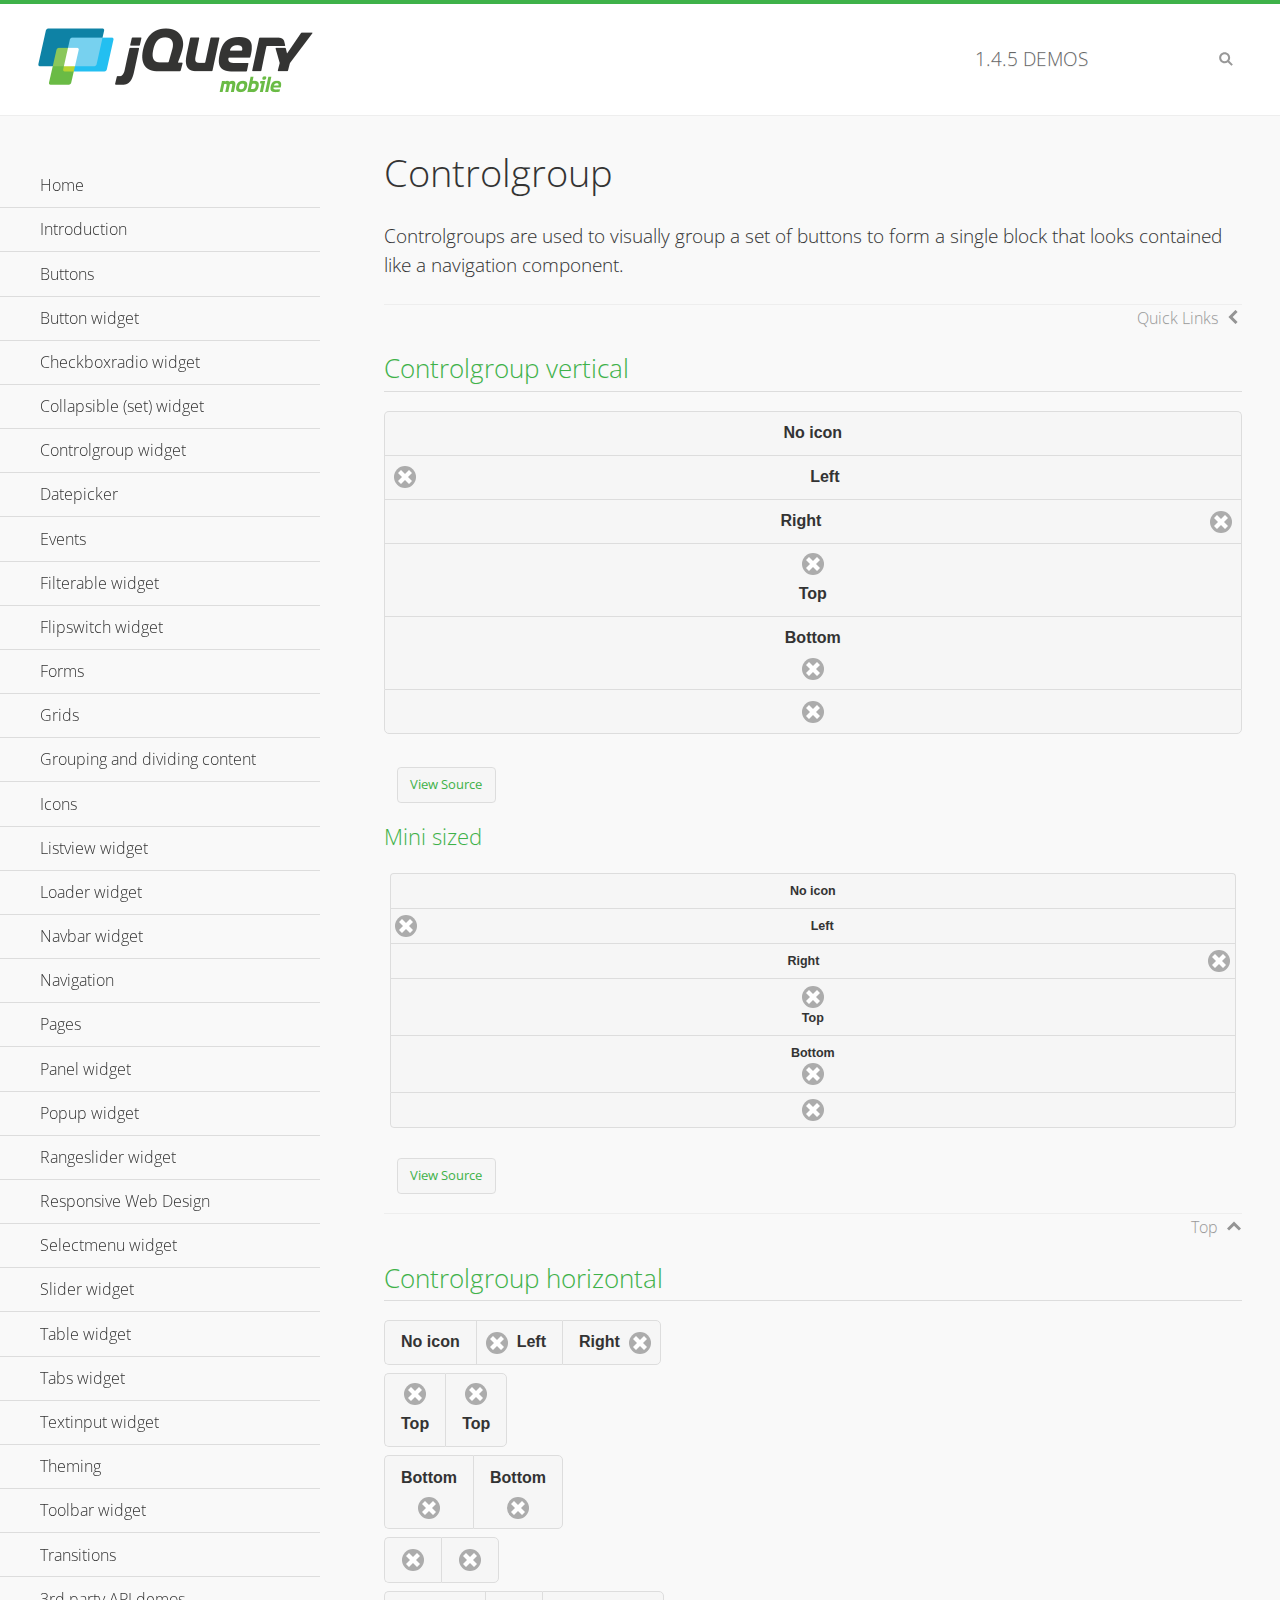
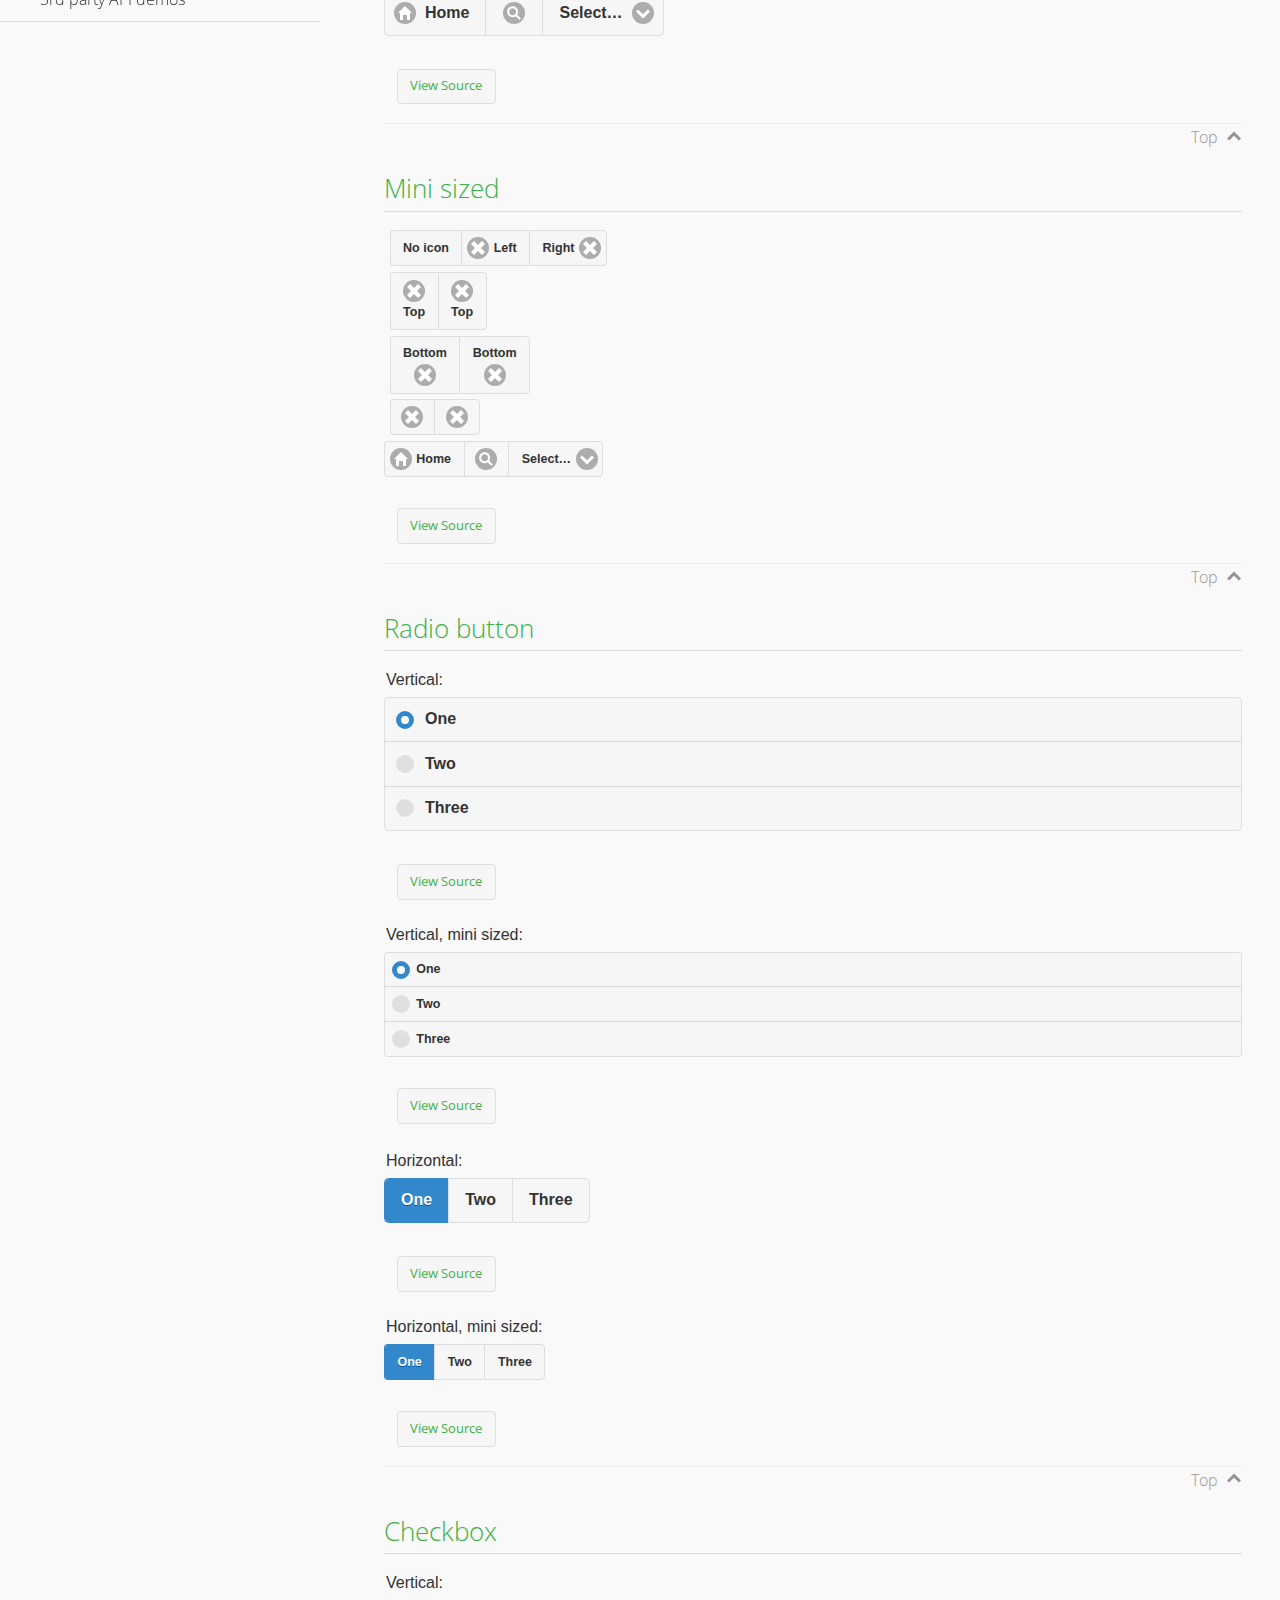
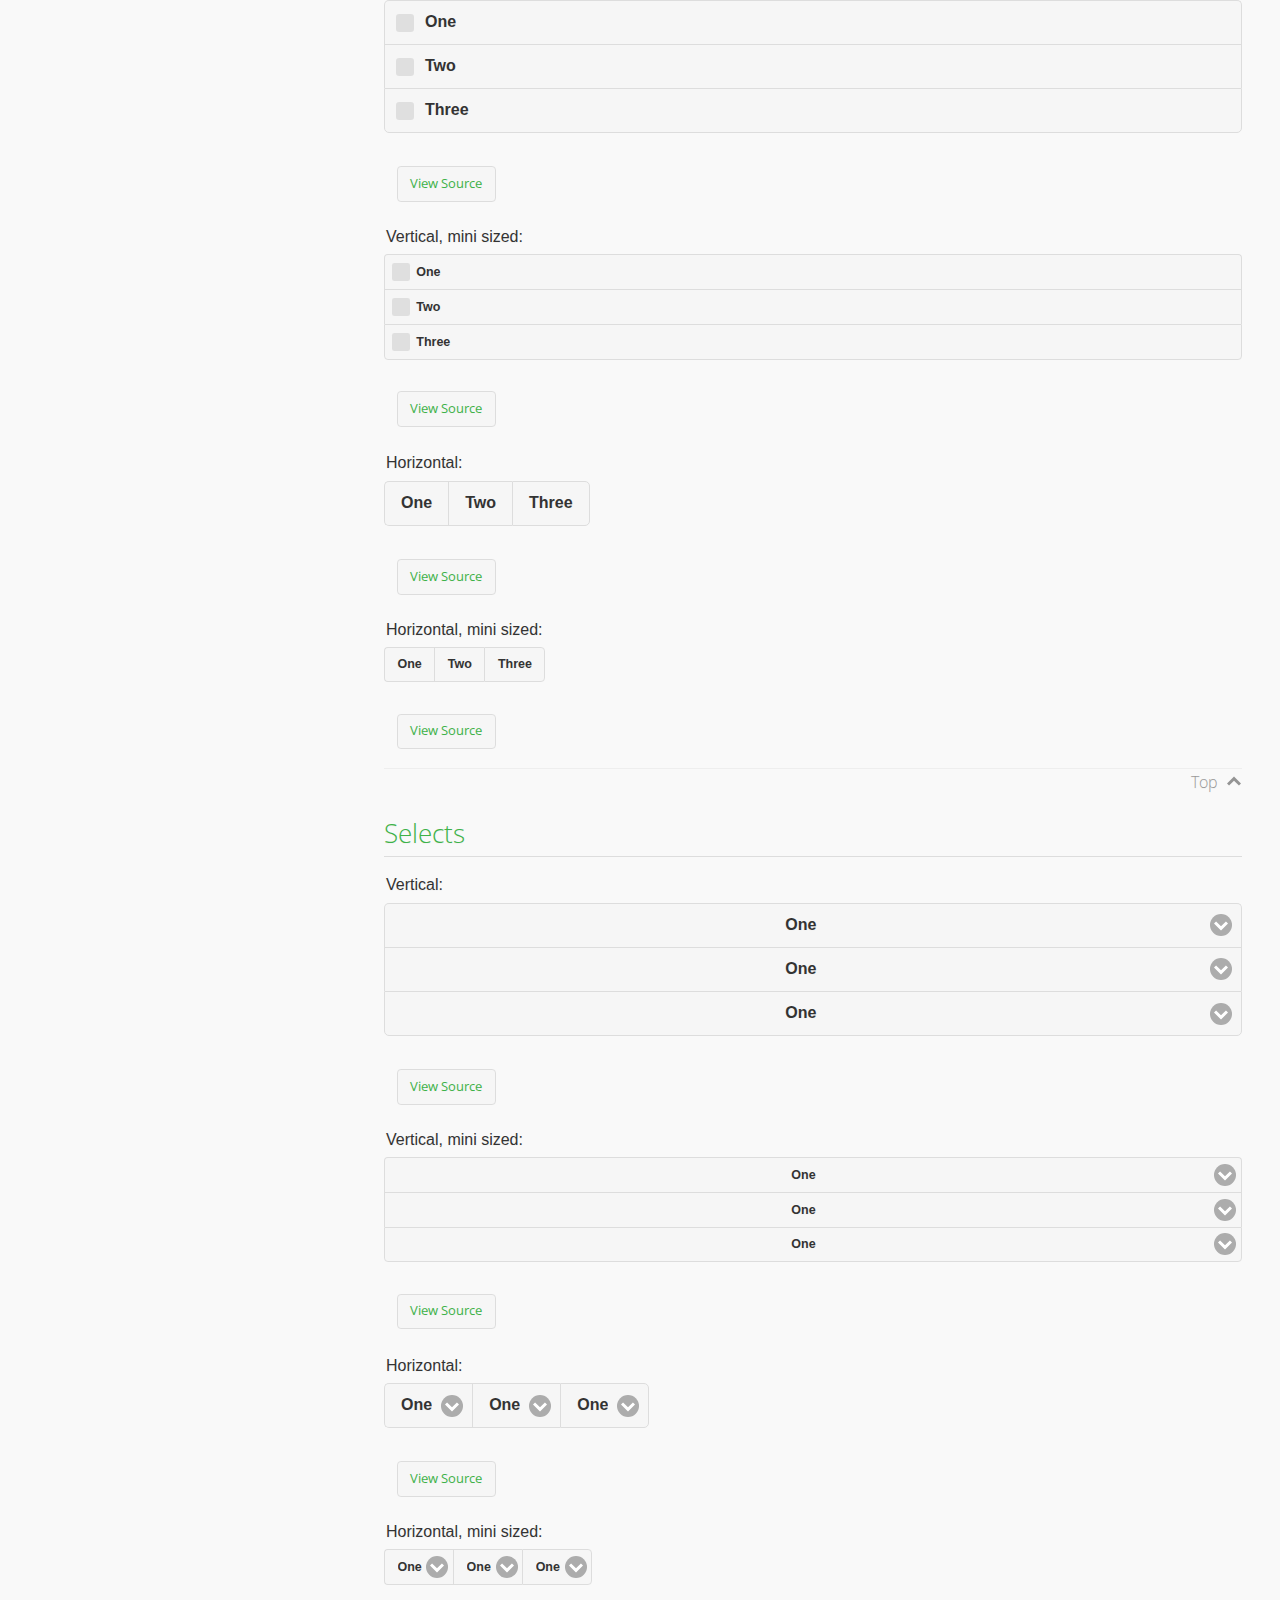
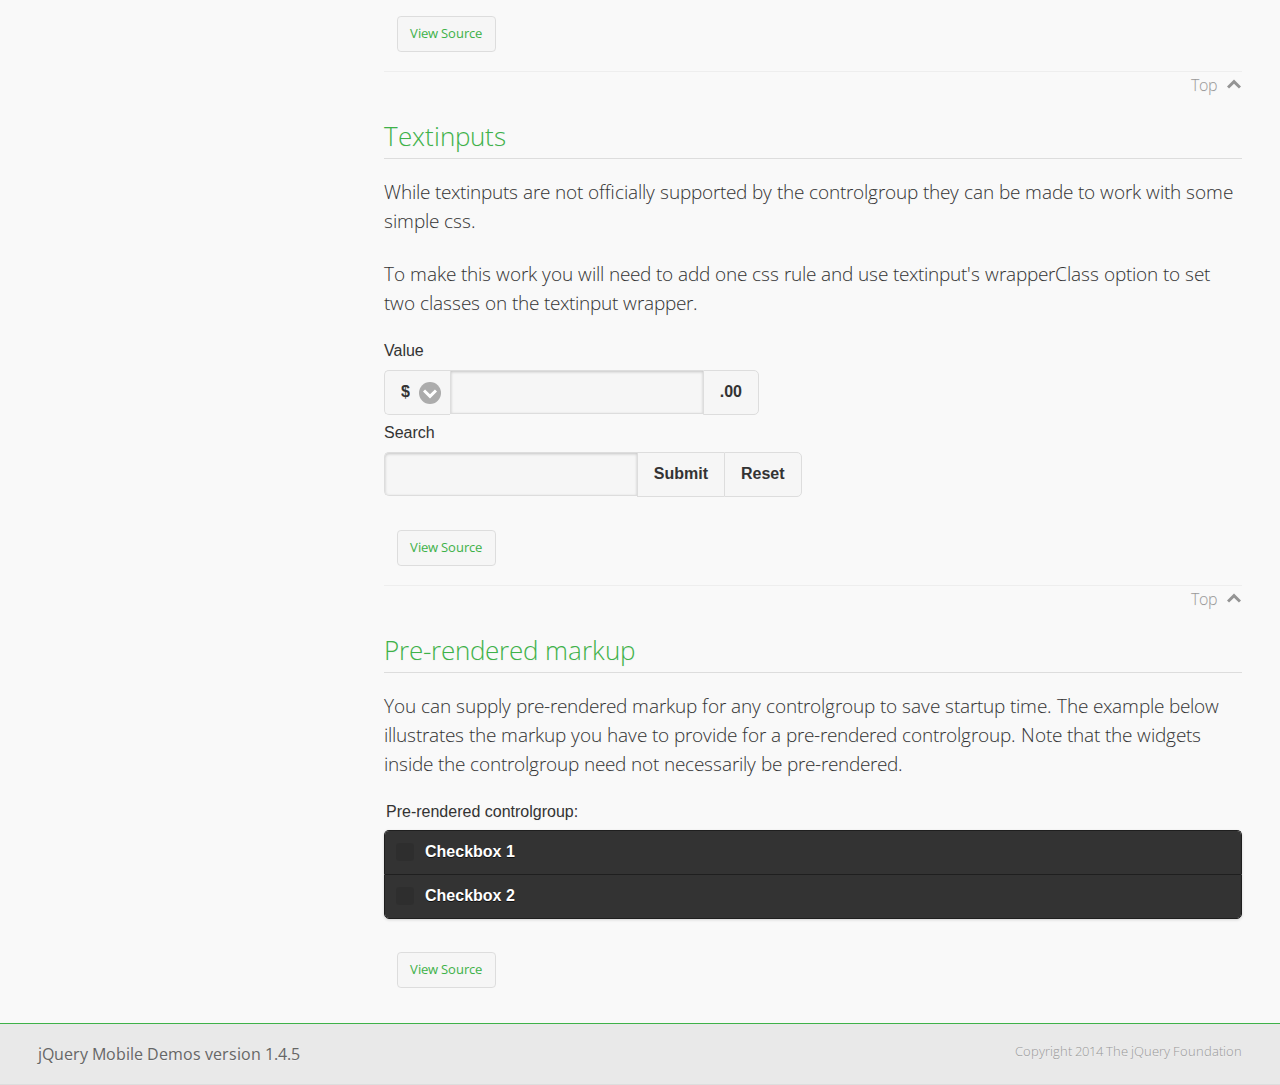
<file: js/demos/controlgroup/index.html>
<!DOCTYPE html>
<html>
<head>
	<meta charset="utf-8">
	<meta name="viewport" content="width=device-width, initial-scale=1">
	<title>Controlgroup - jQuery Mobile Demos</title>
	    <link rel="stylesheet" href="../css/themes/default/jquery.mobile-1.4.5.min.css">
	    <link rel="stylesheet" href="../_assets/css/jqm-demos.css">
	    <link rel="shortcut icon" href="../favicon.ico">
	    <link rel="stylesheet" href="http://fonts.googleapis.com/css?family=Open+Sans:300,400,700">
	    <script src="../js/jquery.js"></script>
	    <script src="../_assets/js/index.js"></script>
	    <script src="../js/jquery.mobile-1.4.5.min.js"></script>
	    <style>
	        #demo-borders .ui-collapsible .ui-collapsible-heading .ui-btn { border-top-width: 1px !important; }
	    </style>
	    <style id="textinput-controlgroup">
			.controlgroup-textinput{
				padding-top:.22em;
				padding-bottom:.22em;
			}
	    </style>
	</head>
	<body>
	<div data-role="page" class="jqm-demos" data-quicklinks="true">

	    <div data-role="header" class="jqm-header">
			<h2><a href="../" title="jQuery Mobile Demos home"><img src="../_assets/img/jquery-logo.png" alt="jQuery Mobile"></a></h2>
		<p><span class="jqm-version"></span> Demos</p>
	        <a href="#" class="jqm-navmenu-link ui-btn ui-btn-icon-notext ui-corner-all ui-icon-bars ui-nodisc-icon ui-alt-icon ui-btn-left">Menu</a>
	        <a href="#" class="jqm-search-link ui-btn ui-btn-icon-notext ui-corner-all ui-icon-search ui-nodisc-icon ui-alt-icon ui-btn-right">Search</a>
		    </div><!-- /header -->

	    <div role="main" class="ui-content jqm-content">

        <h1>Controlgroup</h1>

        <p>Controlgroups are used to visually group a set of buttons to form a single block that looks contained like a navigation component.
        </p>

		<h2>Controlgroup vertical</h2>

			<div data-demo-html="true">
				<div data-role="controlgroup">
					<a href="#" class="ui-btn ui-corner-all">No icon</a>
					<a href="#" class="ui-btn ui-corner-all ui-icon-delete ui-btn-icon-left">Left</a>
					<a href="#" class="ui-btn ui-corner-all ui-icon-delete ui-btn-icon-right">Right</a>
					<a href="#" class="ui-btn ui-corner-all ui-icon-delete ui-btn-icon-top">Top</a>
					<a href="#" class="ui-btn ui-corner-all ui-icon-delete ui-btn-icon-bottom">Bottom</a>
					<a href="#" class="ui-btn ui-corner-all ui-icon-delete ui-btn-icon-notext">Icon only</a>
				</div>
			</div><!--/demo-html -->

			<h3>Mini sized</h3>

			<div data-demo-html="true">
				<div data-role="controlgroup" data-mini="true">
					<a href="#" class="ui-btn ui-corner-all">No icon</a>
					<a href="#" class="ui-btn ui-corner-all ui-icon-delete ui-btn-icon-left">Left</a>
					<a href="#" class="ui-btn ui-corner-all ui-icon-delete ui-btn-icon-right">Right</a>
					<a href="#" class="ui-btn ui-corner-all ui-icon-delete ui-btn-icon-top">Top</a>
					<a href="#" class="ui-btn ui-corner-all ui-icon-delete ui-btn-icon-bottom">Bottom</a>
					<a href="#" class="ui-btn ui-corner-all ui-icon-delete ui-btn-icon-notext">Icon only</a>
				</div>
			</div><!--/demo-html -->

		<h2>Controlgroup horizontal</h2>

			<div data-demo-html="true">
				<div data-role="controlgroup" data-type="horizontal">
					<a href="#" class="ui-btn ui-corner-all">No icon</a>
					<a href="#" class="ui-btn ui-corner-all ui-icon-delete ui-btn-icon-left">Left</a>
					<a href="#" class="ui-btn ui-corner-all ui-icon-delete ui-btn-icon-right">Right</a>
				</div>
				<div data-role="controlgroup" data-type="horizontal">
					<a href="#" class="ui-btn ui-corner-all ui-icon-delete ui-btn-icon-top">Top</a>
					<a href="#" class="ui-btn ui-corner-all ui-icon-delete ui-btn-icon-top">Top</a>
				</div>
				<div data-role="controlgroup" data-type="horizontal">
					<a href="#" class="ui-btn ui-corner-all ui-icon-delete ui-btn-icon-bottom">Bottom</a>
					<a href="#" class="ui-btn ui-corner-all ui-icon-delete ui-btn-icon-bottom">Bottom</a>
				</div>
				<div data-role="controlgroup" data-type="horizontal">
					<a href="#" class="ui-btn ui-corner-all ui-icon-delete ui-btn-icon-notext">Icon only</a>
					<a href="#" class="ui-btn ui-corner-all ui-icon-delete ui-btn-icon-notext">Icon only</a>
				</div>
				<form>
					<fieldset data-role="controlgroup" data-type="horizontal">
						<button data-icon="home">Home</button>
						<button data-icon="search" data-iconpos="notext">Search</button>
						<label for="select-more-1a" class="ui-hidden-accessible">More</label>
						<select name="select-more-1a" id="select-more-1a">
							<option value="">Select&hellip;</option>
							<option value="#">One</option>
							<option value="#">Two</option>
							<option value="#">Three</option>
						</select>
					</fieldset>
				</form>
			</div><!--/demo-html -->

		<h2>Mini sized</h2>

			<div data-demo-html="true">
				<div data-role="controlgroup" data-type="horizontal" data-mini="true">
					<a href="#" class="ui-btn ui-corner-all">No icon</a>
					<a href="#" class="ui-btn ui-corner-all ui-icon-delete ui-btn-icon-left">Left</a>
					<a href="#" class="ui-btn ui-corner-all ui-icon-delete ui-btn-icon-right">Right</a>
				</div>
				<div data-role="controlgroup" data-type="horizontal" data-mini="true">
					<a href="#" class="ui-btn ui-corner-all ui-icon-delete ui-btn-icon-top">Top</a>
					<a href="#" class="ui-btn ui-corner-all ui-icon-delete ui-btn-icon-top">Top</a>
				</div>
				<div data-role="controlgroup" data-type="horizontal" data-mini="true">
					<a href="#" class="ui-btn ui-corner-all ui-icon-delete ui-btn-icon-bottom">Bottom</a>
					<a href="#" class="ui-btn ui-corner-all ui-icon-delete ui-btn-icon-bottom">Bottom</a>
				</div>
				<div data-role="controlgroup" data-type="horizontal" data-mini="true">
					<a href="#" class="ui-btn ui-corner-all ui-icon-delete ui-btn-icon-notext">Icon only</a>
					<a href="#" class="ui-btn ui-corner-all ui-icon-delete ui-btn-icon-notext">Icon only</a>
				</div>
				<form>
					<fieldset data-role="controlgroup" data-type="horizontal" data-mini="true">
						<button data-icon="home">Home</button>
						<button data-icon="search" data-iconpos="notext">Search</button>
						<label for="select-more-2a" class="ui-hidden-accessible">More</label>
						<select name="select-more-2a" id="select-more-2a">
							<option value="">Select&hellip;</option>
							<option value="#">One</option>
							<option value="#">Two</option>
							<option value="#">Three</option>
						</select>
					</fieldset>
				</form>
			</div><!--/demo-html -->

			<h2>Radio button</h2>

				<div data-demo-html="true">
					<form>
					<fieldset data-role="controlgroup">
						<legend>Vertical:</legend>
						<input type="radio" name="radio-choice-v-2" id="radio-choice-v-2a" value="on" checked="checked">
						<label for="radio-choice-v-2a">One</label>
						<input type="radio" name="radio-choice-v-2" id="radio-choice-v-2b" value="off">
						<label for="radio-choice-v-2b">Two</label>
						<input type="radio" name="radio-choice-v-2" id="radio-choice-v-2c" value="other">
						<label for="radio-choice-v-2c">Three</label>
					</fieldset>
					</form>
				</div><!--/demo-html -->

				<div data-demo-html="true">
					<form>
					<fieldset data-role="controlgroup" data-mini="true">
						<legend>Vertical, mini sized:</legend>
						<input type="radio" name="radio-choice-v-6" id="radio-choice-v-6a" value="on" checked="checked">
						<label for="radio-choice-v-6a">One</label>
						<input type="radio" name="radio-choice-v-6" id="radio-choice-v-6b" value="off">
						<label for="radio-choice-v-6b">Two</label>
						<input type="radio" name="radio-choice-v-6" id="radio-choice-v-6c" value="other">
						<label for="radio-choice-v-6c">Three</label>
					</fieldset>
					</form>
				</div><!--/demo-html -->

				<div data-demo-html="true">
					<form>
					<fieldset data-role="controlgroup" data-type="horizontal">
						<legend>Horizontal:</legend>
						<input type="radio" name="radio-choice-h-2" id="radio-choice-h-2a" value="on" checked="checked">
						<label for="radio-choice-h-2a">One</label>
						<input type="radio" name="radio-choice-h-2" id="radio-choice-h-2b" value="off">
						<label for="radio-choice-h-2b">Two</label>
						<input type="radio" name="radio-choice-h-2" id="radio-choice-h-2c" value="other">
						<label for="radio-choice-h-2c">Three</label>
					</fieldset>
					</form>
				</div><!--/demo-html -->

				<div data-demo-html="true">
					<form>
					<fieldset data-role="controlgroup" data-type="horizontal" data-mini="true">
						<legend>Horizontal, mini sized:</legend>
						<input type="radio" name="radio-choice-h-6" id="radio-choice-h-6a" value="on" checked="checked">
						<label for="radio-choice-h-6a">One</label>
						<input type="radio" name="radio-choice-h-6" id="radio-choice-h-6b" value="off">
						<label for="radio-choice-h-6b">Two</label>
						<input type="radio" name="radio-choice-h-6" id="radio-choice-h-6c" value="other">
						<label for="radio-choice-h-6c">Three</label>
					</fieldset>
					</form>
				</div><!--/demo-html -->

			<h2>Checkbox</h2>

				<div data-demo-html="true">
					<form>
					<fieldset data-role="controlgroup">
						<legend>Vertical:</legend>
						<input type="checkbox" name="checkbox-v-2a" id="checkbox-v-2a">
						<label for="checkbox-v-2a">One</label>
						<input type="checkbox" name="checkbox-v-2b" id="checkbox-v-2b">
						<label for="checkbox-v-2b">Two</label>
						<input type="checkbox" name="checkbox-v-2c" id="checkbox-v-2c">
						<label for="checkbox-v-2c">Three</label>
					</fieldset>
					</form>
				</div><!--/demo-html -->

				<div data-demo-html="true">
					<form>
					<fieldset data-role="controlgroup" data-mini="true">
						<legend>Vertical, mini sized:</legend>
						<input type="checkbox" name="checkbox-v-6a" id="checkbox-v-6a">
						<label for="checkbox-v-6a">One</label>
						<input type="checkbox" name="checkbox-v-6b" id="checkbox-v-6b">
						<label for="checkbox-v-6b">Two</label>
						<input type="checkbox" name="checkbox-v-6c" id="checkbox-v-6c">
						<label for="checkbox-v-6c">Three</label>
					</fieldset>
					</form>
				</div><!--/demo-html -->

				<div data-demo-html="true">
					<form>
					<fieldset data-role="controlgroup" data-type="horizontal">
						<legend>Horizontal:</legend>
						<input type="checkbox" name="checkbox-h-2a" id="checkbox-h-2a">
						<label for="checkbox-h-2a">One</label>
						<input type="checkbox" name="checkbox-h-2b" id="checkbox-h-2b">
						<label for="checkbox-h-2b">Two</label>
						<input type="checkbox" name="checkbox-h-2c" id="checkbox-h-2c">
						<label for="checkbox-h-2c">Three</label>
					</fieldset>
					</form>
				</div><!--/demo-html -->

				<div data-demo-html="true">
					<form>
					<fieldset data-role="controlgroup" data-type="horizontal" data-mini="true">
						<legend>Horizontal, mini sized:</legend>
						<input type="checkbox" name="checkbox-h-6a" id="checkbox-h-6a">
						<label for="checkbox-h-6a">One</label>
						<input type="checkbox" name="checkbox-h-6b" id="checkbox-h-6b">
						<label for="checkbox-h-6b">Two</label>
						<input type="checkbox" name="checkbox-h-6c" id="checkbox-h-6c">
						<label for="checkbox-h-6c">Three</label>
					</fieldset>
					</form>
				</div><!--/demo-html -->

			<h2>Selects</h2>

				<div data-demo-html="true">
					<form>
					<fieldset data-role="controlgroup">
						<legend>Vertical:</legend>
						<label for="select-v-2a">Select A</label>
						<select name="select-v-2a" id="select-v-2a">
							<option value="#">One</option>
							<option value="#">Two</option>
							<option value="#">Three</option>
						</select>
						<label for="select-v-2b">Select B</label>
						<select name="select-v-2b" id="select-v-2b">
							<option value="#">One</option>
							<option value="#">Two</option>
							<option value="#">Three</option>
						</select>
						<label for="select-v-2c">Select C</label>
						<select name="select-v-2c" id="select-v-2c">
							<option value="#">One</option>
							<option value="#">Two</option>
							<option value="#">Three</option>
						</select>
					</fieldset>
					</form>
				</div><!--/demo-html -->

				<div data-demo-html="true">
					<form>
					<fieldset data-role="controlgroup" data-mini="true">
						<legend>Vertical, mini sized:</legend>
						<label for="select-v-6a">Select A</label>
						<select name="select-v-6a" id="select-v-6a">
							<option value="#">One</option>
							<option value="#">Two</option>
							<option value="#">Three</option>
						</select>
						<label for="select-v-6b">Select B</label>
						<select name="select-v-6b" id="select-v-6b">
							<option value="#">One</option>
							<option value="#">Two</option>
							<option value="#">Three</option>
						</select>
						<label for="select-v-6c">Select C</label>
						<select name="select-v-6c" id="select-v-6c">
							<option value="#">One</option>
							<option value="#">Two</option>
							<option value="#">Three</option>
						</select>
					</fieldset>
					</form>
				</div><!--/demo-html -->

				<div data-demo-html="true">
					<form>
					<fieldset data-role="controlgroup" data-type="horizontal">
						<legend>Horizontal:</legend>
						<label for="select-h-2a">Select A</label>
						<select name="select-h-2a" id="select-h-2a">
							<option value="#">One</option>
							<option value="#">Two</option>
							<option value="#">Three</option>
						</select>
						<label for="select-h-2b">Select B</label>
						<select name="select-h-2b" id="select-h-2b">
							<option value="#">One</option>
							<option value="#">Two</option>
							<option value="#">Three</option>
						</select>
						<label for="select-h-2c">Select C</label>
						<select name="select-h-2c" id="select-h-2c">
							<option value="#">One</option>
							<option value="#">Two</option>
							<option value="#">Three</option>
						</select>
					</fieldset>
					</form>
				</div><!--/demo-html -->

				<div data-demo-html="true">
					<form>
					<fieldset data-role="controlgroup" data-type="horizontal" data-mini="true">
						<legend>Horizontal, mini sized:</legend>
						<label for="select-h-6a">Select A</label>
						<select name="select-h-6a" id="select-h-6a">
							<option value="#">One</option>
							<option value="#">Two</option>
							<option value="#">Three</option>
						</select>
						<label for="select-h-6b">Select B</label>
						<select name="select-h-6b" id="select-h-6b">
							<option value="#">One</option>
							<option value="#">Two</option>
							<option value="#">Three</option>
						</select>
						<label for="select-h-6c">Select C</label>
						<select name="select-h-6c" id="select-h-6c">
							<option value="#">One</option>
							<option value="#">Two</option>
							<option value="#">Three</option>
						</select>
					</fieldset>
					</form>
				</div><!--/demo-html -->

				<h2>Textinputs</h2>
				<p>While textinputs are not officially supported by the controlgroup they can be made to work with some simple css.</p>
				<p>To make this work you will need to add one css rule and use textinput's wrapperClass option to set two classes on the textinput wrapper.</p>
				<div data-demo-html="true" data-demo-css="#textinput-controlgroup">
					<label for="currency-controlgroup">Value</label>
					<div data-role="controlgroup" data-type="horizontal">
						<select>
							<option>$</option>
							<option>€</option>
							<option>£</option>
							<option>¥</option>
							<option>₩</option>
							<option>₹</option>
						</select>
						<input id="currency-controlgroup" type="text" data-wrapper-class="controlgroup-textinput ui-btn">
						<button>.00</button>
					</div>
					<label for="search-control-group">Search</label>
					<div data-role="controlgroup" data-type="horizontal">
						<input type="text" id="search-control-group" data-wrapper-class="controlgroup-textinput ui-btn">
						<button>Submit</button>
						<button>Reset</button>
					</div>
				</div>

		<h2>Pre-rendered markup</h2>
		<p>You can supply pre-rendered markup for any controlgroup to save startup time. The example below illustrates the markup you have to provide for a pre-rendered controlgroup. Note that the widgets inside the controlgroup need not necessarily be pre-rendered.</p>
		<div data-demo-html="true">
			<div data-role="controlgroup" data-enhanced="true" class="ui-controlgroup ui-controlgroup-vertical ui-group-theme-b ui-corner-all">
				<div role="heading" class="ui-controlgroup-label">
					<legend>Pre-rendered controlgroup:</legend>
				</div>
				<div class="ui-controlgroup-controls ui-shadow">
					<label for="pre-rendered-cb-1" class="ui-first-child">Checkbox 1</label>
					<input type="checkbox" id="pre-rendered-cb-1" name="pre-rendered-cb-1" value="1">
					<label for="pre-rendered-cb-2" class="ui-last-child">Checkbox 2</label>
					<input type="checkbox" id="pre-rendered-cb-2" name="pre-rendered-cb-2" value="2">
				</div>
			</div>
		</div>

	</div><!-- /content -->
	    <div data-role="panel" class="jqm-navmenu-panel" data-position="left" data-display="overlay" data-theme="a">
	    	<ul class="jqm-list ui-alt-icon ui-nodisc-icon">
<li data-filtertext="demos homepage" data-icon="home"><a href=".././">Home</a></li>
<li data-filtertext="introduction overview getting started"><a href="../intro/" data-ajax="false">Introduction</a></li>
<li data-filtertext="buttons button markup buttonmarkup method anchor link button element"><a href="../button-markup/" data-ajax="false">Buttons</a></li>
<li data-filtertext="form button widget input button submit reset"><a href="../button/" data-ajax="false">Button widget</a></li>
<li data-role="collapsible" data-enhanced="true" data-collapsed-icon="carat-d" data-expanded-icon="carat-u" data-iconpos="right" data-inset="false" class="ui-collapsible ui-collapsible-themed-content ui-collapsible-collapsed">
	<h3 class="ui-collapsible-heading ui-collapsible-heading-collapsed">
		<a href="#" class="ui-collapsible-heading-toggle ui-btn ui-btn-icon-right ui-btn-inherit ui-icon-carat-d">
		    Checkboxradio widget<span class="ui-collapsible-heading-status"> click to expand contents</span>
		</a>
	</h3>
	<div class="ui-collapsible-content ui-body-inherit ui-collapsible-content-collapsed" aria-hidden="true">
		<ul>
			<li data-filtertext="form checkboxradio widget checkbox input checkboxes controlgroups"><a href="../checkboxradio-checkbox/" data-ajax="false">Checkboxes</a></li>
			<li data-filtertext="form checkboxradio widget radio input radio buttons controlgroups"><a href="../checkboxradio-radio/" data-ajax="false">Radio buttons</a></li>
		</ul>
	</div>
</li>
<li data-role="collapsible" data-enhanced="true" data-collapsed-icon="carat-d" data-expanded-icon="carat-u" data-iconpos="right" data-inset="false" class="ui-collapsible ui-collapsible-themed-content ui-collapsible-collapsed">
	<h3 class="ui-collapsible-heading ui-collapsible-heading-collapsed">
		<a href="#" class="ui-collapsible-heading-toggle ui-btn ui-btn-icon-right ui-btn-inherit ui-icon-carat-d">
			Collapsible (set) widget<span class="ui-collapsible-heading-status"> click to expand contents</span>
		</a>
	</h3>
	<div class="ui-collapsible-content ui-body-inherit ui-collapsible-content-collapsed" aria-hidden="true">
		<ul>
			<li data-filtertext="collapsibles content formatting"><a href="../collapsible/" data-ajax="false">Collapsible</a></li>
			<li data-filtertext="dynamic collapsible set accordion append expand"><a href="../collapsible-dynamic/" data-ajax="false">Dynamic collapsibles</a></li>
			<li data-filtertext="accordions collapsible set widget content formatting grouped collapsibles"><a href="../collapsibleset/" data-ajax="false">Collapsible set</a></li>
		</ul>
	</div>
</li>
<li data-role="collapsible" data-enhanced="true" data-collapsed-icon="carat-d" data-expanded-icon="carat-u" data-iconpos="right" data-inset="false" class="ui-collapsible ui-collapsible-themed-content ui-collapsible-collapsed">
	<h3 class="ui-collapsible-heading ui-collapsible-heading-collapsed">
		<a href="#" class="ui-collapsible-heading-toggle ui-btn ui-btn-icon-right ui-btn-inherit ui-icon-carat-d">
			Controlgroup widget<span class="ui-collapsible-heading-status"> click to expand contents</span>
		</a>
	</h3>
	<div class="ui-collapsible-content ui-body-inherit ui-collapsible-content-collapsed" aria-hidden="true">
		<ul>
			<li data-filtertext="controlgroups selectmenu checkboxradio input grouped buttons horizontal vertical"><a href="../controlgroup/" data-ajax="false">Controlgroup</a></li>
			<li data-filtertext="dynamic controlgroup dynamically add buttons"><a href="../controlgroup-dynamic/" data-ajax="false">Dynamic controlgroups</a></li>
		</ul>
	</div>
</li>
<li data-filtertext="form datepicker widget date input"><a href="../datepicker/" data-ajax="false">Datepicker</a></li>
<li data-role="collapsible" data-enhanced="true" data-collapsed-icon="carat-d" data-expanded-icon="carat-u" data-iconpos="right" data-inset="false" class="ui-collapsible ui-collapsible-themed-content ui-collapsible-collapsed">
	<h3 class="ui-collapsible-heading ui-collapsible-heading-collapsed">
		<a href="#" class="ui-collapsible-heading-toggle ui-btn ui-btn-icon-right ui-btn-inherit ui-icon-carat-d">
			Events<span class="ui-collapsible-heading-status"> click to expand contents</span>
		</a>
	</h3>
	<div class="ui-collapsible-content ui-body-inherit ui-collapsible-content-collapsed" aria-hidden="true">
		<ul>
			<li data-filtertext="swipe to delete list items listviews swipe events"><a href="../swipe-list/" data-ajax="false">Swipe list items</a></li>
			<li data-filtertext="swipe to navigate swipe page navigation swipe events"><a href="../swipe-page/" data-ajax="false">Swipe page navigation</a></li>
		</ul>
	</div>
</li>
<li data-filtertext="filterable filter elements sorting searching listview table"><a href="../filterable/" data-ajax="false">Filterable widget</a></li>
<li data-filtertext="form flipswitch widget flip toggle switch binary select checkbox input"><a href="../flipswitch/" data-ajax="false">Flipswitch widget</a></li>
<li data-role="collapsible" data-enhanced="true" data-collapsed-icon="carat-d" data-expanded-icon="carat-u" data-iconpos="right" data-inset="false" class="ui-collapsible ui-collapsible-themed-content ui-collapsible-collapsed">
	<h3 class="ui-collapsible-heading ui-collapsible-heading-collapsed">
		<a href="#" class="ui-collapsible-heading-toggle ui-btn ui-btn-icon-right ui-btn-inherit ui-icon-carat-d">
			Forms<span class="ui-collapsible-heading-status"> click to expand contents</span>
		</a>
	</h3>
	<div class="ui-collapsible-content ui-body-inherit ui-collapsible-content-collapsed" aria-hidden="true">
		<ul>
			<li data-filtertext="forms text checkbox radio range button submit reset inputs selects textarea slider flipswitch label form elements"><a href="../forms/" data-ajax="false">Forms</a></li>
			<li data-filtertext="form hide labels hidden accessible ui-hidden-accessible forms"><a href="../forms-label-hidden-accessible/" data-ajax="false">Hide labels</a></li>
			<li data-filtertext="form field containers fieldcontain ui-field-contain forms"><a href="../forms-field-contain/" data-ajax="false">Field containers</a></li>
			<li data-filtertext="forms disabled form elements"><a href="../forms-disabled/" data-ajax="false">Forms disabled</a></li>
			<li data-filtertext="forms gallery examples overview forms text checkbox radio range button submit reset inputs selects textarea slider flipswitch label form elements"><a href="../forms-gallery/" data-ajax="false">Forms gallery</a></li>
		</ul>
	</div>
</li>
<li data-role="collapsible" data-enhanced="true" data-collapsed-icon="carat-d" data-expanded-icon="carat-u" data-iconpos="right" data-inset="false" class="ui-collapsible ui-collapsible-themed-content ui-collapsible-collapsed">
	<h3 class="ui-collapsible-heading ui-collapsible-heading-collapsed">
		<a href="#" class="ui-collapsible-heading-toggle ui-btn ui-btn-icon-right ui-btn-inherit ui-icon-carat-d">
			Grids<span class="ui-collapsible-heading-status"> click to expand contents</span>
		</a>
	</h3>
	<div class="ui-collapsible-content ui-body-inherit ui-collapsible-content-collapsed" aria-hidden="true">
		<ul>
			<li data-filtertext="grids columns blocks content formatting rwd responsive css framework"><a href="../grids/" data-ajax="false">Grids</a></li>
			<li data-filtertext="buttons in grids css framework"><a href="../grids-buttons/" data-ajax="false">Buttons in grids</a></li>
			<li data-filtertext="custom responsive grids rwd css framework"><a href="../grids-custom-responsive/" data-ajax="false">Custom responsive grids</a></li>
		</ul>
	</div>
</li>
<li data-filtertext="blocks content formatting sections heading"><a href="../body-bar-classes/" data-ajax="false">Grouping and dividing content</a></li>
<li data-role="collapsible" data-enhanced="true" data-collapsed-icon="carat-d" data-expanded-icon="carat-u" data-iconpos="right" data-inset="false" class="ui-collapsible ui-collapsible-themed-content ui-collapsible-collapsed">
	<h3 class="ui-collapsible-heading ui-collapsible-heading-collapsed">
		<a href="#" class="ui-collapsible-heading-toggle ui-btn ui-btn-icon-right ui-btn-inherit ui-icon-carat-d">
			Icons<span class="ui-collapsible-heading-status"> click to expand contents</span>
		</a>
	</h3>
	<div class="ui-collapsible-content ui-body-inherit ui-collapsible-content-collapsed" aria-hidden="true">
		<ul>
			<li data-filtertext="button icons svg disc alt custom icon position"><a href="../icons/" data-ajax="false">Icons</a></li>
			<li data-filtertext=""><a href="../icons-grunticon/" data-ajax="false">Grunticon loader</a></li>
		</ul>
	</div>
</li>
<li data-role="collapsible" data-enhanced="true" data-collapsed-icon="carat-d" data-expanded-icon="carat-u" data-iconpos="right" data-inset="false" class="ui-collapsible ui-collapsible-themed-content ui-collapsible-collapsed">
	<h3 class="ui-collapsible-heading ui-collapsible-heading-collapsed">
		<a href="#" class="ui-collapsible-heading-toggle ui-btn ui-btn-icon-right ui-btn-inherit ui-icon-carat-d">
			Listview widget<span class="ui-collapsible-heading-status"> click to expand contents</span>
		</a>
	</h3>
	<div class="ui-collapsible-content ui-body-inherit ui-collapsible-content-collapsed" aria-hidden="true">
		<ul>
			<li data-filtertext="listview widget thumbnails icons nested split button collapsible ul ol"><a href="../listview/" data-ajax="false">Listview</a></li>
			<li data-filtertext="autocomplete filterable reveal listview filtertextbeforefilter placeholder"><a href="../listview-autocomplete/" data-ajax="false">Listview autocomplete</a></li>
			<li data-filtertext="autocomplete filterable reveal listview remote data filtertextbeforefilter placeholder"><a href="../listview-autocomplete-remote/" data-ajax="false">Listview autocomplete remote data</a></li>
			<li data-filtertext="autodividers anchor jump scroll linkbars listview lists ul ol"><a href="../listview-autodividers-linkbar/" data-ajax="false">Listview autodividers linkbar</a></li>
			<li data-filtertext="listview autodividers selector autodividersselector lists ul ol"><a href="../listview-autodividers-selector/" data-ajax="false">Listview autodividers selector</a></li>
			<li data-filtertext="listview nested list items"><a href="../listview-nested-lists/" data-ajax="false">Nested Listviews</a></li>
			<li data-filtertext="listview collapsible list items flat"><a href="../listview-collapsible-item-flat/" data-ajax="false">Listview collapsible list items (flat)</a></li>
			<li data-filtertext="listview collapsible list indented"><a href="../listview-collapsible-item-indented/" data-ajax="false">Listview collapsible list items (indented)</a></li>
			<li data-filtertext="grid listview responsive grids responsive listviews lists ul"><a href="../listview-grid/" data-ajax="false">Listview responsive grid</a></li>
		</ul>
	</div>
</li>
<li data-filtertext="loader widget page loading navigation overlay spinner"><a href="../loader/" data-ajax="false">Loader widget</a></li>
<li data-filtertext="navbar widget navmenu toolbars header footer"><a href="../navbar/" data-ajax="false">Navbar widget</a></li>
<li data-role="collapsible" data-enhanced="true" data-collapsed-icon="carat-d" data-expanded-icon="carat-u" data-iconpos="right" data-inset="false" class="ui-collapsible ui-collapsible-themed-content ui-collapsible-collapsed">
	<h3 class="ui-collapsible-heading ui-collapsible-heading-collapsed">
		<a href="#" class="ui-collapsible-heading-toggle ui-btn ui-btn-icon-right ui-btn-inherit ui-icon-carat-d">
			Navigation<span class="ui-collapsible-heading-status"> click to expand contents</span>
		</a>
	</h3>
	<div class="ui-collapsible-content ui-body-inherit ui-collapsible-content-collapsed" aria-hidden="true">
		<ul>
			<li data-filtertext="ajax navigation navigate widget history event method"><a href="../navigation/" data-ajax="false">Navigation</a></li>
			<li data-filtertext="linking pages page links navigation ajax prefetch cache"><a href="../navigation-linking-pages/" data-ajax="false">Linking pages</a></li>
			<!-- <li data-filtertext="php redirect server redirection server-side navigation"><a href="../navigation-php-redirect/" data-ajax="false">PHP redirect demo</a></li>-->
			<li data-filtertext="navigation redirection hash query"><a href="../navigation-hash-processing/" data-ajax="false">Hash processing demo</a></li>
			<li data-filtertext="navigation redirection hash query"><a href="../page-events/" data-ajax="false">Page Navigation Events</a></li>
		</ul>
	</div>
</li>
<li data-role="collapsible" data-enhanced="true" data-collapsed-icon="carat-d" data-expanded-icon="carat-u" data-iconpos="right" data-inset="false" class="ui-collapsible ui-collapsible-themed-content ui-collapsible-collapsed">
	<h3 class="ui-collapsible-heading ui-collapsible-heading-collapsed">
		<a href="#" class="ui-collapsible-heading-toggle ui-btn ui-btn-icon-right ui-btn-inherit ui-icon-carat-d">
			Pages<span class="ui-collapsible-heading-status"> click to expand contents</span>
		</a>
	</h3>
	<div class="ui-collapsible-content ui-body-inherit ui-collapsible-content-collapsed" aria-hidden="true">
		<ul>
			<li data-filtertext="pages page widget ajax navigation"><a href="../pages/" data-ajax="false">Pages</a></li>
			<li data-filtertext="single page"><a href="../pages-single-page/" data-ajax="false">Single page</a></li>
			<li data-filtertext="multipage multi-page page"><a href="../pages-multi-page/" data-ajax="false">Multi-page template</a></li>
			<li data-filtertext="dialog page widget modal popup"><a href="../pages-dialog/" data-ajax="false">Dialog page</a></li>
		</ul>
	</div>
</li>
<li data-role="collapsible" data-enhanced="true" data-collapsed-icon="carat-d" data-expanded-icon="carat-u" data-iconpos="right" data-inset="false" class="ui-collapsible ui-collapsible-themed-content ui-collapsible-collapsed">
	<h3 class="ui-collapsible-heading ui-collapsible-heading-collapsed">
		<a href="#" class="ui-collapsible-heading-toggle ui-btn ui-btn-icon-right ui-btn-inherit ui-icon-carat-d">
			Panel widget<span class="ui-collapsible-heading-status"> click to expand contents</span>
		</a>
	</h3>
	<div class="ui-collapsible-content ui-body-inherit ui-collapsible-content-collapsed" aria-hidden="true">
		<ul>
			<li data-filtertext="panel widget sliding panels reveal push overlay responsive"><a href="../panel/" data-ajax="false">Panel</a></li>
			<li data-filtertext=""><a href="../panel-external/" data-ajax="false">External panels</a></li>
			<li data-filtertext="panel "><a href="../panel-fixed/" data-ajax="false">Fixed panels</a></li>
			<li data-filtertext="panel slide panels sliding panels shadow rwd responsive breakpoint"><a href="../panel-responsive/" data-ajax="false">Panels responsive</a></li>
			<li data-filtertext="panel custom style custom panel width reveal shadow listview panel styling page background wrapper"><a href="../panel-styling/" data-ajax="false">Custom panel style</a></li>
			<li data-filtertext="panel open on swipe"><a href="../panel-swipe-open/" data-ajax="false">Panel open on swipe</a></li>
			<li data-filtertext="panels outside page internal external toolbars"><a href="../panel-external-internal/" data-ajax="false">Panel external and internal</a></li>
		</ul>
	</div>
</li>
<li data-role="collapsible" data-enhanced="true" data-collapsed-icon="carat-d" data-expanded-icon="carat-u" data-iconpos="right" data-inset="false" class="ui-collapsible ui-collapsible-themed-content ui-collapsible-collapsed">
	<h3 class="ui-collapsible-heading ui-collapsible-heading-collapsed">
		<a href="#" class="ui-collapsible-heading-toggle ui-btn ui-btn-icon-right ui-btn-inherit ui-icon-carat-d">
			Popup widget<span class="ui-collapsible-heading-status"> click to expand contents</span>
		</a>
	</h3>
	<div class="ui-collapsible-content ui-body-inherit ui-collapsible-content-collapsed" aria-hidden="true">
		<ul>
			<li data-filtertext="popup widget popups dialog modal transition tooltip lightbox form overlay screen flip pop fade transition"><a href="../popup/" data-ajax="false">Popup</a></li>
			<li data-filtertext="popup alignment position"><a href="../popup-alignment/" data-ajax="false">Popup alignment</a></li>
			<li data-filtertext="popup arrow size popups popover"><a href="../popup-arrow-size/" data-ajax="false">Popup arrow size</a></li>
			<li data-filtertext="dynamic popups popup images lightbox"><a href="../popup-dynamic/" data-ajax="false">Dynamic popups</a></li>
			<li data-filtertext="popups with iframes scaling"><a href="../popup-iframe/" data-ajax="false">Popups with iframes</a></li>
			<li data-filtertext="popup image scaling"><a href="../popup-image-scaling/" data-ajax="false">Popup image scaling</a></li>
			<li data-filtertext="external popup outside multi-page"><a href="../popup-outside-multipage/" data-ajax="false">Popup outside multi-page</a></li>
		</ul>
	</div>
</li>
<li data-filtertext="form rangeslider widget dual sliders dual handle sliders range input"><a href="../rangeslider/" data-ajax="false">Rangeslider widget</a></li>
<li data-filtertext="responsive web design rwd adaptive progressive enhancement PE accessible mobile breakpoints media query media queries"><a href="../rwd/" data-ajax="false">Responsive Web Design</a></li>
<li data-role="collapsible" data-enhanced="true" data-collapsed-icon="carat-d" data-expanded-icon="carat-u" data-iconpos="right" data-inset="false" class="ui-collapsible ui-collapsible-themed-content ui-collapsible-collapsed">
	<h3 class="ui-collapsible-heading ui-collapsible-heading-collapsed">
		<a href="#" class="ui-collapsible-heading-toggle ui-btn ui-btn-icon-right ui-btn-inherit ui-icon-carat-d">
			Selectmenu widget<span class="ui-collapsible-heading-status"> click to expand contents</span>
		</a>
	</h3>
	<div class="ui-collapsible-content ui-body-inherit ui-collapsible-content-collapsed" aria-hidden="true">
		<ul>
			<li data-filtertext="form selectmenu widget select input custom select menu selects"><a href="../selectmenu/" data-ajax="false">Selectmenu</a></li>
			<li data-filtertext="form custom select menu selectmenu widget custom menu option optgroup multiple selects"><a href="../selectmenu-custom/" data-ajax="false">Custom select menu</a></li>
			<li data-filtertext="filterable select filter popup dialog"><a href="../selectmenu-custom-filter/" data-ajax="false">Custom select menu with filter</a></li>
		</ul>
	</div>
</li>
<li data-role="collapsible" data-enhanced="true" data-collapsed-icon="carat-d" data-expanded-icon="carat-u" data-iconpos="right" data-inset="false" class="ui-collapsible ui-collapsible-themed-content ui-collapsible-collapsed">
	<h3 class="ui-collapsible-heading ui-collapsible-heading-collapsed">
		<a href="#" class="ui-collapsible-heading-toggle ui-btn ui-btn-icon-right ui-btn-inherit ui-icon-carat-d">
			Slider widget<span class="ui-collapsible-heading-status"> click to expand contents</span>
		</a>
	</h3>
	<div class="ui-collapsible-content ui-body-inherit ui-collapsible-content-collapsed" aria-hidden="true">
		<ul>
			<li data-filtertext="form slider widget range input single sliders"><a href="../slider/" data-ajax="false">Slider</a></li>
			<li data-filtertext="form slider widget flipswitch slider binary select flip toggle switch"><a href="../slider-flipswitch/" data-ajax="false">Slider flip toggle switch</a></li>
			<li data-filtertext="form slider tooltip handle value input range sliders"><a href="../slider-tooltip/" data-ajax="false">Slider tooltip</a></li>
		</ul>
	</div>
</li>
<li data-role="collapsible" data-enhanced="true" data-collapsed-icon="carat-d" data-expanded-icon="carat-u" data-iconpos="right" data-inset="false" class="ui-collapsible ui-collapsible-themed-content ui-collapsible-collapsed">
	<h3 class="ui-collapsible-heading ui-collapsible-heading-collapsed">
		<a href="#" class="ui-collapsible-heading-toggle ui-btn ui-btn-icon-right ui-btn-inherit ui-icon-carat-d">
			Table widget<span class="ui-collapsible-heading-status"> click to expand contents</span>
		</a>
	</h3>
	<div class="ui-collapsible-content ui-body-inherit ui-collapsible-content-collapsed" aria-hidden="true">
		<ul>
			<li data-filtertext="table widget reflow column toggle th td responsive tables rwd hide show tabular"><a href="../table-column-toggle/" data-ajax="false">Table Column Toggle</a></li>
			<li data-filtertext="table column toggle phone comparison demo"><a href="../table-column-toggle-example/" data-ajax="false">Table Column Toggle demo</a></li>
			<li data-filtertext="responsive tables table column toggle heading groups rwd breakpoint"><a href="../table-column-toggle-heading-groups/" data-ajax="false">Table Column Toggle heading groups</a></li>
			<li data-filtertext="responsive tables table column toggle hide rwd breakpoint customization options"><a href="../table-column-toggle-options/" data-ajax="false">Table Column Toggle options</a></li>
			<li data-filtertext="table reflow th td responsive rwd columns tabular"><a href="../table-reflow/" data-ajax="false">Table Reflow</a></li>
			<li data-filtertext="responsive tables table reflow heading groups rwd breakpoint"><a href="../table-reflow-heading-groups/" data-ajax="false">Table Reflow heading groups</a></li>
			<li data-filtertext="responsive tables table reflow stripes strokes table style"><a href="../table-reflow-stripes-strokes/" data-ajax="false">Table Reflow stripes and strokes</a></li>
			<li data-filtertext="responsive tables table reflow stack custom styles"><a href="../table-reflow-styling/" data-ajax="false">Table Reflow custom styles</a></li>
		</ul>
	</div>
</li>
<li data-filtertext="ui tabs widget"><a href="../tabs/" data-ajax="false">Tabs widget</a></li>
<li data-filtertext="form textinput widget text input textarea number date time tel email file color password"><a href="../textinput/" data-ajax="false">Textinput widget</a></li>
<li data-role="collapsible" data-enhanced="true" data-collapsed-icon="carat-d" data-expanded-icon="carat-u" data-iconpos="right" data-inset="false" class="ui-collapsible ui-collapsible-themed-content ui-collapsible-collapsed">
	<h3 class="ui-collapsible-heading ui-collapsible-heading-collapsed">
		<a href="#" class="ui-collapsible-heading-toggle ui-btn ui-btn-icon-right ui-btn-inherit ui-icon-carat-d">
			Theming<span class="ui-collapsible-heading-status"> click to expand contents</span>
		</a>
	</h3>
	<div class="ui-collapsible-content ui-body-inherit ui-collapsible-content-collapsed" aria-hidden="true">
		<ul>
			<li data-filtertext="default theme swatches theming style css"><a href="../theme-default/" data-ajax="false">Default theme</a></li>
			<li data-filtertext="classic theme old theme swatches theming style css"><a href="../theme-classic/" data-ajax="false">Classic theme</a></li>
		</ul>
	</div>
</li>
<li data-role="collapsible" data-enhanced="true" data-collapsed-icon="carat-d" data-expanded-icon="carat-u" data-iconpos="right" data-inset="false" class="ui-collapsible ui-collapsible-themed-content ui-collapsible-collapsed">
	<h3 class="ui-collapsible-heading ui-collapsible-heading-collapsed">
		<a href="#" class="ui-collapsible-heading-toggle ui-btn ui-btn-icon-right ui-btn-inherit ui-icon-carat-d">
			Toolbar widget<span class="ui-collapsible-heading-status"> click to expand contents</span>
		</a>
	</h3>
	<div class="ui-collapsible-content ui-body-inherit ui-collapsible-content-collapsed" aria-hidden="true">
		<ul>
			<li data-filtertext="toolbar widget header footer toolbars fixed fullscreen external sections"><a href="../toolbar/" data-ajax="false">Toolbar</a></li>
			<li data-filtertext="dynamic toolbars dynamically add toolbar header footer"><a href="../toolbar-dynamic/" data-ajax="false">Dynamic toolbars</a></li>
			<li data-filtertext="external toolbars header footer"><a href="../toolbar-external/" data-ajax="false">External toolbars</a></li>
			<li data-filtertext="fixed toolbars header footer"><a href="../toolbar-fixed/" data-ajax="false">Fixed toolbars</a></li>
			<li data-filtertext="fixed fullscreen toolbars header footer"><a href="../toolbar-fixed-fullscreen/" data-ajax="false">Fullscreen toolbars</a></li>
			<li data-filtertext="external fixed toolbars header footer"><a href="../toolbar-fixed-external/" data-ajax="false">Fixed external toolbars</a></li>
			<li data-filtertext="external persistent toolbars header footer navbar navmenu"><a href="../toolbar-fixed-persistent/" data-ajax="false">Persistent toolbars</a></li>
			<li data-filtertext="external ajax optimized toolbars persistent toolbars header footer navbar"><a href="../toolbar-fixed-persistent-optimized/" data-ajax="false">Ajax optimized toolbars</a></li>
			<li data-filtertext="form in toolbars header footer"><a href="../toolbar-fixed-forms/" data-ajax="false">Form in toolbar</a></li>
		</ul>
	</div>
</li>
<li data-filtertext="page transitions animated pages popup navigation flip slide fade pop"><a href="../transitions/" data-ajax="false">Transitions</a></li>
<li data-role="collapsible" data-enhanced="true" data-collapsed-icon="carat-d" data-expanded-icon="carat-u" data-iconpos="right" data-inset="false" class="ui-collapsible ui-collapsible-themed-content ui-collapsible-collapsed">
	<h3 class="ui-collapsible-heading ui-collapsible-heading-collapsed">
		<a href="#" class="ui-collapsible-heading-toggle ui-btn ui-btn-icon-right ui-btn-inherit ui-icon-carat-d">
			3rd party API demos<span class="ui-collapsible-heading-status"> click to expand contents</span>
		</a>
	</h3>
	<div class="ui-collapsible-content ui-body-inherit ui-collapsible-content-collapsed" aria-hidden="true">
		<ul>
			<li data-filtertext="backbone requirejs navigation router"><a href="../backbone-requirejs/" data-ajax="false">Backbone RequireJS</a></li>
			<li data-filtertext="google maps geolocation demo"><a href="../map-geolocation/" data-ajax="false">Google Maps geolocation</a></li>
			<li data-filtertext="google maps hybrid"><a href="../map-list-toggle/" data-ajax="false">Google Maps list toggle</a></li>
		</ul>
	</div>
</li>



		     </ul>
		</div><!-- /panel -->


	<div data-role="footer" data-position="fixed" data-tap-toggle="false" class="jqm-footer">
		<p>jQuery Mobile Demos version <span class="jqm-version"></span></p>
		<p>Copyright 2014 The jQuery Foundation</p>
	</div><!-- /footer -->
	<!-- TODO: This should become an external panel so we can add input to markup (unique ID) -->
    <div data-role="panel" class="jqm-search-panel" data-position="right" data-display="overlay" data-theme="a">
		<div class="jqm-search">
			<ul class="jqm-list" data-filter-placeholder="Search demos..." data-filter-reveal="true">
<li data-filtertext="demos homepage" data-icon="home"><a href=".././">Home</a></li>
<li data-filtertext="introduction overview getting started"><a href="../intro/" data-ajax="false">Introduction</a></li>
<li data-filtertext="buttons button markup buttonmarkup method anchor link button element"><a href="../button-markup/" data-ajax="false">Buttons</a></li>
<li data-filtertext="form button widget input button submit reset"><a href="../button/" data-ajax="false">Button widget</a></li>
<li data-role="collapsible" data-enhanced="true" data-collapsed-icon="carat-d" data-expanded-icon="carat-u" data-iconpos="right" data-inset="false" class="ui-collapsible ui-collapsible-themed-content ui-collapsible-collapsed">
	<h3 class="ui-collapsible-heading ui-collapsible-heading-collapsed">
		<a href="#" class="ui-collapsible-heading-toggle ui-btn ui-btn-icon-right ui-btn-inherit ui-icon-carat-d">
		    Checkboxradio widget<span class="ui-collapsible-heading-status"> click to expand contents</span>
		</a>
	</h3>
	<div class="ui-collapsible-content ui-body-inherit ui-collapsible-content-collapsed" aria-hidden="true">
		<ul>
			<li data-filtertext="form checkboxradio widget checkbox input checkboxes controlgroups"><a href="../checkboxradio-checkbox/" data-ajax="false">Checkboxes</a></li>
			<li data-filtertext="form checkboxradio widget radio input radio buttons controlgroups"><a href="../checkboxradio-radio/" data-ajax="false">Radio buttons</a></li>
		</ul>
	</div>
</li>
<li data-role="collapsible" data-enhanced="true" data-collapsed-icon="carat-d" data-expanded-icon="carat-u" data-iconpos="right" data-inset="false" class="ui-collapsible ui-collapsible-themed-content ui-collapsible-collapsed">
	<h3 class="ui-collapsible-heading ui-collapsible-heading-collapsed">
		<a href="#" class="ui-collapsible-heading-toggle ui-btn ui-btn-icon-right ui-btn-inherit ui-icon-carat-d">
			Collapsible (set) widget<span class="ui-collapsible-heading-status"> click to expand contents</span>
		</a>
	</h3>
	<div class="ui-collapsible-content ui-body-inherit ui-collapsible-content-collapsed" aria-hidden="true">
		<ul>
			<li data-filtertext="collapsibles content formatting"><a href="../collapsible/" data-ajax="false">Collapsible</a></li>
			<li data-filtertext="dynamic collapsible set accordion append expand"><a href="../collapsible-dynamic/" data-ajax="false">Dynamic collapsibles</a></li>
			<li data-filtertext="accordions collapsible set widget content formatting grouped collapsibles"><a href="../collapsibleset/" data-ajax="false">Collapsible set</a></li>
		</ul>
	</div>
</li>
<li data-role="collapsible" data-enhanced="true" data-collapsed-icon="carat-d" data-expanded-icon="carat-u" data-iconpos="right" data-inset="false" class="ui-collapsible ui-collapsible-themed-content ui-collapsible-collapsed">
	<h3 class="ui-collapsible-heading ui-collapsible-heading-collapsed">
		<a href="#" class="ui-collapsible-heading-toggle ui-btn ui-btn-icon-right ui-btn-inherit ui-icon-carat-d">
			Controlgroup widget<span class="ui-collapsible-heading-status"> click to expand contents</span>
		</a>
	</h3>
	<div class="ui-collapsible-content ui-body-inherit ui-collapsible-content-collapsed" aria-hidden="true">
		<ul>
			<li data-filtertext="controlgroups selectmenu checkboxradio input grouped buttons horizontal vertical"><a href="../controlgroup/" data-ajax="false">Controlgroup</a></li>
			<li data-filtertext="dynamic controlgroup dynamically add buttons"><a href="../controlgroup-dynamic/" data-ajax="false">Dynamic controlgroups</a></li>
		</ul>
	</div>
</li>
<li data-filtertext="form datepicker widget date input"><a href="../datepicker/" data-ajax="false">Datepicker</a></li>
<li data-role="collapsible" data-enhanced="true" data-collapsed-icon="carat-d" data-expanded-icon="carat-u" data-iconpos="right" data-inset="false" class="ui-collapsible ui-collapsible-themed-content ui-collapsible-collapsed">
	<h3 class="ui-collapsible-heading ui-collapsible-heading-collapsed">
		<a href="#" class="ui-collapsible-heading-toggle ui-btn ui-btn-icon-right ui-btn-inherit ui-icon-carat-d">
			Events<span class="ui-collapsible-heading-status"> click to expand contents</span>
		</a>
	</h3>
	<div class="ui-collapsible-content ui-body-inherit ui-collapsible-content-collapsed" aria-hidden="true">
		<ul>
			<li data-filtertext="swipe to delete list items listviews swipe events"><a href="../swipe-list/" data-ajax="false">Swipe list items</a></li>
			<li data-filtertext="swipe to navigate swipe page navigation swipe events"><a href="../swipe-page/" data-ajax="false">Swipe page navigation</a></li>
		</ul>
	</div>
</li>
<li data-filtertext="filterable filter elements sorting searching listview table"><a href="../filterable/" data-ajax="false">Filterable widget</a></li>
<li data-filtertext="form flipswitch widget flip toggle switch binary select checkbox input"><a href="../flipswitch/" data-ajax="false">Flipswitch widget</a></li>
<li data-role="collapsible" data-enhanced="true" data-collapsed-icon="carat-d" data-expanded-icon="carat-u" data-iconpos="right" data-inset="false" class="ui-collapsible ui-collapsible-themed-content ui-collapsible-collapsed">
	<h3 class="ui-collapsible-heading ui-collapsible-heading-collapsed">
		<a href="#" class="ui-collapsible-heading-toggle ui-btn ui-btn-icon-right ui-btn-inherit ui-icon-carat-d">
			Forms<span class="ui-collapsible-heading-status"> click to expand contents</span>
		</a>
	</h3>
	<div class="ui-collapsible-content ui-body-inherit ui-collapsible-content-collapsed" aria-hidden="true">
		<ul>
			<li data-filtertext="forms text checkbox radio range button submit reset inputs selects textarea slider flipswitch label form elements"><a href="../forms/" data-ajax="false">Forms</a></li>
			<li data-filtertext="form hide labels hidden accessible ui-hidden-accessible forms"><a href="../forms-label-hidden-accessible/" data-ajax="false">Hide labels</a></li>
			<li data-filtertext="form field containers fieldcontain ui-field-contain forms"><a href="../forms-field-contain/" data-ajax="false">Field containers</a></li>
			<li data-filtertext="forms disabled form elements"><a href="../forms-disabled/" data-ajax="false">Forms disabled</a></li>
			<li data-filtertext="forms gallery examples overview forms text checkbox radio range button submit reset inputs selects textarea slider flipswitch label form elements"><a href="../forms-gallery/" data-ajax="false">Forms gallery</a></li>
		</ul>
	</div>
</li>
<li data-role="collapsible" data-enhanced="true" data-collapsed-icon="carat-d" data-expanded-icon="carat-u" data-iconpos="right" data-inset="false" class="ui-collapsible ui-collapsible-themed-content ui-collapsible-collapsed">
	<h3 class="ui-collapsible-heading ui-collapsible-heading-collapsed">
		<a href="#" class="ui-collapsible-heading-toggle ui-btn ui-btn-icon-right ui-btn-inherit ui-icon-carat-d">
			Grids<span class="ui-collapsible-heading-status"> click to expand contents</span>
		</a>
	</h3>
	<div class="ui-collapsible-content ui-body-inherit ui-collapsible-content-collapsed" aria-hidden="true">
		<ul>
			<li data-filtertext="grids columns blocks content formatting rwd responsive css framework"><a href="../grids/" data-ajax="false">Grids</a></li>
			<li data-filtertext="buttons in grids css framework"><a href="../grids-buttons/" data-ajax="false">Buttons in grids</a></li>
			<li data-filtertext="custom responsive grids rwd css framework"><a href="../grids-custom-responsive/" data-ajax="false">Custom responsive grids</a></li>
		</ul>
	</div>
</li>
<li data-filtertext="blocks content formatting sections heading"><a href="../body-bar-classes/" data-ajax="false">Grouping and dividing content</a></li>
<li data-role="collapsible" data-enhanced="true" data-collapsed-icon="carat-d" data-expanded-icon="carat-u" data-iconpos="right" data-inset="false" class="ui-collapsible ui-collapsible-themed-content ui-collapsible-collapsed">
	<h3 class="ui-collapsible-heading ui-collapsible-heading-collapsed">
		<a href="#" class="ui-collapsible-heading-toggle ui-btn ui-btn-icon-right ui-btn-inherit ui-icon-carat-d">
			Icons<span class="ui-collapsible-heading-status"> click to expand contents</span>
		</a>
	</h3>
	<div class="ui-collapsible-content ui-body-inherit ui-collapsible-content-collapsed" aria-hidden="true">
		<ul>
			<li data-filtertext="button icons svg disc alt custom icon position"><a href="../icons/" data-ajax="false">Icons</a></li>
			<li data-filtertext=""><a href="../icons-grunticon/" data-ajax="false">Grunticon loader</a></li>
		</ul>
	</div>
</li>
<li data-role="collapsible" data-enhanced="true" data-collapsed-icon="carat-d" data-expanded-icon="carat-u" data-iconpos="right" data-inset="false" class="ui-collapsible ui-collapsible-themed-content ui-collapsible-collapsed">
	<h3 class="ui-collapsible-heading ui-collapsible-heading-collapsed">
		<a href="#" class="ui-collapsible-heading-toggle ui-btn ui-btn-icon-right ui-btn-inherit ui-icon-carat-d">
			Listview widget<span class="ui-collapsible-heading-status"> click to expand contents</span>
		</a>
	</h3>
	<div class="ui-collapsible-content ui-body-inherit ui-collapsible-content-collapsed" aria-hidden="true">
		<ul>
			<li data-filtertext="listview widget thumbnails icons nested split button collapsible ul ol"><a href="../listview/" data-ajax="false">Listview</a></li>
			<li data-filtertext="autocomplete filterable reveal listview filtertextbeforefilter placeholder"><a href="../listview-autocomplete/" data-ajax="false">Listview autocomplete</a></li>
			<li data-filtertext="autocomplete filterable reveal listview remote data filtertextbeforefilter placeholder"><a href="../listview-autocomplete-remote/" data-ajax="false">Listview autocomplete remote data</a></li>
			<li data-filtertext="autodividers anchor jump scroll linkbars listview lists ul ol"><a href="../listview-autodividers-linkbar/" data-ajax="false">Listview autodividers linkbar</a></li>
			<li data-filtertext="listview autodividers selector autodividersselector lists ul ol"><a href="../listview-autodividers-selector/" data-ajax="false">Listview autodividers selector</a></li>
			<li data-filtertext="listview nested list items"><a href="../listview-nested-lists/" data-ajax="false">Nested Listviews</a></li>
			<li data-filtertext="listview collapsible list items flat"><a href="../listview-collapsible-item-flat/" data-ajax="false">Listview collapsible list items (flat)</a></li>
			<li data-filtertext="listview collapsible list indented"><a href="../listview-collapsible-item-indented/" data-ajax="false">Listview collapsible list items (indented)</a></li>
			<li data-filtertext="grid listview responsive grids responsive listviews lists ul"><a href="../listview-grid/" data-ajax="false">Listview responsive grid</a></li>
		</ul>
	</div>
</li>
<li data-filtertext="loader widget page loading navigation overlay spinner"><a href="../loader/" data-ajax="false">Loader widget</a></li>
<li data-filtertext="navbar widget navmenu toolbars header footer"><a href="../navbar/" data-ajax="false">Navbar widget</a></li>
<li data-role="collapsible" data-enhanced="true" data-collapsed-icon="carat-d" data-expanded-icon="carat-u" data-iconpos="right" data-inset="false" class="ui-collapsible ui-collapsible-themed-content ui-collapsible-collapsed">
	<h3 class="ui-collapsible-heading ui-collapsible-heading-collapsed">
		<a href="#" class="ui-collapsible-heading-toggle ui-btn ui-btn-icon-right ui-btn-inherit ui-icon-carat-d">
			Navigation<span class="ui-collapsible-heading-status"> click to expand contents</span>
		</a>
	</h3>
	<div class="ui-collapsible-content ui-body-inherit ui-collapsible-content-collapsed" aria-hidden="true">
		<ul>
			<li data-filtertext="ajax navigation navigate widget history event method"><a href="../navigation/" data-ajax="false">Navigation</a></li>
			<li data-filtertext="linking pages page links navigation ajax prefetch cache"><a href="../navigation-linking-pages/" data-ajax="false">Linking pages</a></li>
			<!-- <li data-filtertext="php redirect server redirection server-side navigation"><a href="../navigation-php-redirect/" data-ajax="false">PHP redirect demo</a></li>-->
			<li data-filtertext="navigation redirection hash query"><a href="../navigation-hash-processing/" data-ajax="false">Hash processing demo</a></li>
			<li data-filtertext="navigation redirection hash query"><a href="../page-events/" data-ajax="false">Page Navigation Events</a></li>
		</ul>
	</div>
</li>
<li data-role="collapsible" data-enhanced="true" data-collapsed-icon="carat-d" data-expanded-icon="carat-u" data-iconpos="right" data-inset="false" class="ui-collapsible ui-collapsible-themed-content ui-collapsible-collapsed">
	<h3 class="ui-collapsible-heading ui-collapsible-heading-collapsed">
		<a href="#" class="ui-collapsible-heading-toggle ui-btn ui-btn-icon-right ui-btn-inherit ui-icon-carat-d">
			Pages<span class="ui-collapsible-heading-status"> click to expand contents</span>
		</a>
	</h3>
	<div class="ui-collapsible-content ui-body-inherit ui-collapsible-content-collapsed" aria-hidden="true">
		<ul>
			<li data-filtertext="pages page widget ajax navigation"><a href="../pages/" data-ajax="false">Pages</a></li>
			<li data-filtertext="single page"><a href="../pages-single-page/" data-ajax="false">Single page</a></li>
			<li data-filtertext="multipage multi-page page"><a href="../pages-multi-page/" data-ajax="false">Multi-page template</a></li>
			<li data-filtertext="dialog page widget modal popup"><a href="../pages-dialog/" data-ajax="false">Dialog page</a></li>
		</ul>
	</div>
</li>
<li data-role="collapsible" data-enhanced="true" data-collapsed-icon="carat-d" data-expanded-icon="carat-u" data-iconpos="right" data-inset="false" class="ui-collapsible ui-collapsible-themed-content ui-collapsible-collapsed">
	<h3 class="ui-collapsible-heading ui-collapsible-heading-collapsed">
		<a href="#" class="ui-collapsible-heading-toggle ui-btn ui-btn-icon-right ui-btn-inherit ui-icon-carat-d">
			Panel widget<span class="ui-collapsible-heading-status"> click to expand contents</span>
		</a>
	</h3>
	<div class="ui-collapsible-content ui-body-inherit ui-collapsible-content-collapsed" aria-hidden="true">
		<ul>
			<li data-filtertext="panel widget sliding panels reveal push overlay responsive"><a href="../panel/" data-ajax="false">Panel</a></li>
			<li data-filtertext=""><a href="../panel-external/" data-ajax="false">External panels</a></li>
			<li data-filtertext="panel "><a href="../panel-fixed/" data-ajax="false">Fixed panels</a></li>
			<li data-filtertext="panel slide panels sliding panels shadow rwd responsive breakpoint"><a href="../panel-responsive/" data-ajax="false">Panels responsive</a></li>
			<li data-filtertext="panel custom style custom panel width reveal shadow listview panel styling page background wrapper"><a href="../panel-styling/" data-ajax="false">Custom panel style</a></li>
			<li data-filtertext="panel open on swipe"><a href="../panel-swipe-open/" data-ajax="false">Panel open on swipe</a></li>
			<li data-filtertext="panels outside page internal external toolbars"><a href="../panel-external-internal/" data-ajax="false">Panel external and internal</a></li>
		</ul>
	</div>
</li>
<li data-role="collapsible" data-enhanced="true" data-collapsed-icon="carat-d" data-expanded-icon="carat-u" data-iconpos="right" data-inset="false" class="ui-collapsible ui-collapsible-themed-content ui-collapsible-collapsed">
	<h3 class="ui-collapsible-heading ui-collapsible-heading-collapsed">
		<a href="#" class="ui-collapsible-heading-toggle ui-btn ui-btn-icon-right ui-btn-inherit ui-icon-carat-d">
			Popup widget<span class="ui-collapsible-heading-status"> click to expand contents</span>
		</a>
	</h3>
	<div class="ui-collapsible-content ui-body-inherit ui-collapsible-content-collapsed" aria-hidden="true">
		<ul>
			<li data-filtertext="popup widget popups dialog modal transition tooltip lightbox form overlay screen flip pop fade transition"><a href="../popup/" data-ajax="false">Popup</a></li>
			<li data-filtertext="popup alignment position"><a href="../popup-alignment/" data-ajax="false">Popup alignment</a></li>
			<li data-filtertext="popup arrow size popups popover"><a href="../popup-arrow-size/" data-ajax="false">Popup arrow size</a></li>
			<li data-filtertext="dynamic popups popup images lightbox"><a href="../popup-dynamic/" data-ajax="false">Dynamic popups</a></li>
			<li data-filtertext="popups with iframes scaling"><a href="../popup-iframe/" data-ajax="false">Popups with iframes</a></li>
			<li data-filtertext="popup image scaling"><a href="../popup-image-scaling/" data-ajax="false">Popup image scaling</a></li>
			<li data-filtertext="external popup outside multi-page"><a href="../popup-outside-multipage/" data-ajax="false">Popup outside multi-page</a></li>
		</ul>
	</div>
</li>
<li data-filtertext="form rangeslider widget dual sliders dual handle sliders range input"><a href="../rangeslider/" data-ajax="false">Rangeslider widget</a></li>
<li data-filtertext="responsive web design rwd adaptive progressive enhancement PE accessible mobile breakpoints media query media queries"><a href="../rwd/" data-ajax="false">Responsive Web Design</a></li>
<li data-role="collapsible" data-enhanced="true" data-collapsed-icon="carat-d" data-expanded-icon="carat-u" data-iconpos="right" data-inset="false" class="ui-collapsible ui-collapsible-themed-content ui-collapsible-collapsed">
	<h3 class="ui-collapsible-heading ui-collapsible-heading-collapsed">
		<a href="#" class="ui-collapsible-heading-toggle ui-btn ui-btn-icon-right ui-btn-inherit ui-icon-carat-d">
			Selectmenu widget<span class="ui-collapsible-heading-status"> click to expand contents</span>
		</a>
	</h3>
	<div class="ui-collapsible-content ui-body-inherit ui-collapsible-content-collapsed" aria-hidden="true">
		<ul>
			<li data-filtertext="form selectmenu widget select input custom select menu selects"><a href="../selectmenu/" data-ajax="false">Selectmenu</a></li>
			<li data-filtertext="form custom select menu selectmenu widget custom menu option optgroup multiple selects"><a href="../selectmenu-custom/" data-ajax="false">Custom select menu</a></li>
			<li data-filtertext="filterable select filter popup dialog"><a href="../selectmenu-custom-filter/" data-ajax="false">Custom select menu with filter</a></li>
		</ul>
	</div>
</li>
<li data-role="collapsible" data-enhanced="true" data-collapsed-icon="carat-d" data-expanded-icon="carat-u" data-iconpos="right" data-inset="false" class="ui-collapsible ui-collapsible-themed-content ui-collapsible-collapsed">
	<h3 class="ui-collapsible-heading ui-collapsible-heading-collapsed">
		<a href="#" class="ui-collapsible-heading-toggle ui-btn ui-btn-icon-right ui-btn-inherit ui-icon-carat-d">
			Slider widget<span class="ui-collapsible-heading-status"> click to expand contents</span>
		</a>
	</h3>
	<div class="ui-collapsible-content ui-body-inherit ui-collapsible-content-collapsed" aria-hidden="true">
		<ul>
			<li data-filtertext="form slider widget range input single sliders"><a href="../slider/" data-ajax="false">Slider</a></li>
			<li data-filtertext="form slider widget flipswitch slider binary select flip toggle switch"><a href="../slider-flipswitch/" data-ajax="false">Slider flip toggle switch</a></li>
			<li data-filtertext="form slider tooltip handle value input range sliders"><a href="../slider-tooltip/" data-ajax="false">Slider tooltip</a></li>
		</ul>
	</div>
</li>
<li data-role="collapsible" data-enhanced="true" data-collapsed-icon="carat-d" data-expanded-icon="carat-u" data-iconpos="right" data-inset="false" class="ui-collapsible ui-collapsible-themed-content ui-collapsible-collapsed">
	<h3 class="ui-collapsible-heading ui-collapsible-heading-collapsed">
		<a href="#" class="ui-collapsible-heading-toggle ui-btn ui-btn-icon-right ui-btn-inherit ui-icon-carat-d">
			Table widget<span class="ui-collapsible-heading-status"> click to expand contents</span>
		</a>
	</h3>
	<div class="ui-collapsible-content ui-body-inherit ui-collapsible-content-collapsed" aria-hidden="true">
		<ul>
			<li data-filtertext="table widget reflow column toggle th td responsive tables rwd hide show tabular"><a href="../table-column-toggle/" data-ajax="false">Table Column Toggle</a></li>
			<li data-filtertext="table column toggle phone comparison demo"><a href="../table-column-toggle-example/" data-ajax="false">Table Column Toggle demo</a></li>
			<li data-filtertext="responsive tables table column toggle heading groups rwd breakpoint"><a href="../table-column-toggle-heading-groups/" data-ajax="false">Table Column Toggle heading groups</a></li>
			<li data-filtertext="responsive tables table column toggle hide rwd breakpoint customization options"><a href="../table-column-toggle-options/" data-ajax="false">Table Column Toggle options</a></li>
			<li data-filtertext="table reflow th td responsive rwd columns tabular"><a href="../table-reflow/" data-ajax="false">Table Reflow</a></li>
			<li data-filtertext="responsive tables table reflow heading groups rwd breakpoint"><a href="../table-reflow-heading-groups/" data-ajax="false">Table Reflow heading groups</a></li>
			<li data-filtertext="responsive tables table reflow stripes strokes table style"><a href="../table-reflow-stripes-strokes/" data-ajax="false">Table Reflow stripes and strokes</a></li>
			<li data-filtertext="responsive tables table reflow stack custom styles"><a href="../table-reflow-styling/" data-ajax="false">Table Reflow custom styles</a></li>
		</ul>
	</div>
</li>
<li data-filtertext="ui tabs widget"><a href="../tabs/" data-ajax="false">Tabs widget</a></li>
<li data-filtertext="form textinput widget text input textarea number date time tel email file color password"><a href="../textinput/" data-ajax="false">Textinput widget</a></li>
<li data-role="collapsible" data-enhanced="true" data-collapsed-icon="carat-d" data-expanded-icon="carat-u" data-iconpos="right" data-inset="false" class="ui-collapsible ui-collapsible-themed-content ui-collapsible-collapsed">
	<h3 class="ui-collapsible-heading ui-collapsible-heading-collapsed">
		<a href="#" class="ui-collapsible-heading-toggle ui-btn ui-btn-icon-right ui-btn-inherit ui-icon-carat-d">
			Theming<span class="ui-collapsible-heading-status"> click to expand contents</span>
		</a>
	</h3>
	<div class="ui-collapsible-content ui-body-inherit ui-collapsible-content-collapsed" aria-hidden="true">
		<ul>
			<li data-filtertext="default theme swatches theming style css"><a href="../theme-default/" data-ajax="false">Default theme</a></li>
			<li data-filtertext="classic theme old theme swatches theming style css"><a href="../theme-classic/" data-ajax="false">Classic theme</a></li>
		</ul>
	</div>
</li>
<li data-role="collapsible" data-enhanced="true" data-collapsed-icon="carat-d" data-expanded-icon="carat-u" data-iconpos="right" data-inset="false" class="ui-collapsible ui-collapsible-themed-content ui-collapsible-collapsed">
	<h3 class="ui-collapsible-heading ui-collapsible-heading-collapsed">
		<a href="#" class="ui-collapsible-heading-toggle ui-btn ui-btn-icon-right ui-btn-inherit ui-icon-carat-d">
			Toolbar widget<span class="ui-collapsible-heading-status"> click to expand contents</span>
		</a>
	</h3>
	<div class="ui-collapsible-content ui-body-inherit ui-collapsible-content-collapsed" aria-hidden="true">
		<ul>
			<li data-filtertext="toolbar widget header footer toolbars fixed fullscreen external sections"><a href="../toolbar/" data-ajax="false">Toolbar</a></li>
			<li data-filtertext="dynamic toolbars dynamically add toolbar header footer"><a href="../toolbar-dynamic/" data-ajax="false">Dynamic toolbars</a></li>
			<li data-filtertext="external toolbars header footer"><a href="../toolbar-external/" data-ajax="false">External toolbars</a></li>
			<li data-filtertext="fixed toolbars header footer"><a href="../toolbar-fixed/" data-ajax="false">Fixed toolbars</a></li>
			<li data-filtertext="fixed fullscreen toolbars header footer"><a href="../toolbar-fixed-fullscreen/" data-ajax="false">Fullscreen toolbars</a></li>
			<li data-filtertext="external fixed toolbars header footer"><a href="../toolbar-fixed-external/" data-ajax="false">Fixed external toolbars</a></li>
			<li data-filtertext="external persistent toolbars header footer navbar navmenu"><a href="../toolbar-fixed-persistent/" data-ajax="false">Persistent toolbars</a></li>
			<li data-filtertext="external ajax optimized toolbars persistent toolbars header footer navbar"><a href="../toolbar-fixed-persistent-optimized/" data-ajax="false">Ajax optimized toolbars</a></li>
			<li data-filtertext="form in toolbars header footer"><a href="../toolbar-fixed-forms/" data-ajax="false">Form in toolbar</a></li>
		</ul>
	</div>
</li>
<li data-filtertext="page transitions animated pages popup navigation flip slide fade pop"><a href="../transitions/" data-ajax="false">Transitions</a></li>
<li data-role="collapsible" data-enhanced="true" data-collapsed-icon="carat-d" data-expanded-icon="carat-u" data-iconpos="right" data-inset="false" class="ui-collapsible ui-collapsible-themed-content ui-collapsible-collapsed">
	<h3 class="ui-collapsible-heading ui-collapsible-heading-collapsed">
		<a href="#" class="ui-collapsible-heading-toggle ui-btn ui-btn-icon-right ui-btn-inherit ui-icon-carat-d">
			3rd party API demos<span class="ui-collapsible-heading-status"> click to expand contents</span>
		</a>
	</h3>
	<div class="ui-collapsible-content ui-body-inherit ui-collapsible-content-collapsed" aria-hidden="true">
		<ul>
			<li data-filtertext="backbone requirejs navigation router"><a href="../backbone-requirejs/" data-ajax="false">Backbone RequireJS</a></li>
			<li data-filtertext="google maps geolocation demo"><a href="../map-geolocation/" data-ajax="false">Google Maps geolocation</a></li>
			<li data-filtertext="google maps hybrid"><a href="../map-list-toggle/" data-ajax="false">Google Maps list toggle</a></li>
		</ul>
	</div>
</li>



			</ul>
		</div>
	</div><!-- /panel -->


</div><!-- /page -->

</body>
</html>
</file>
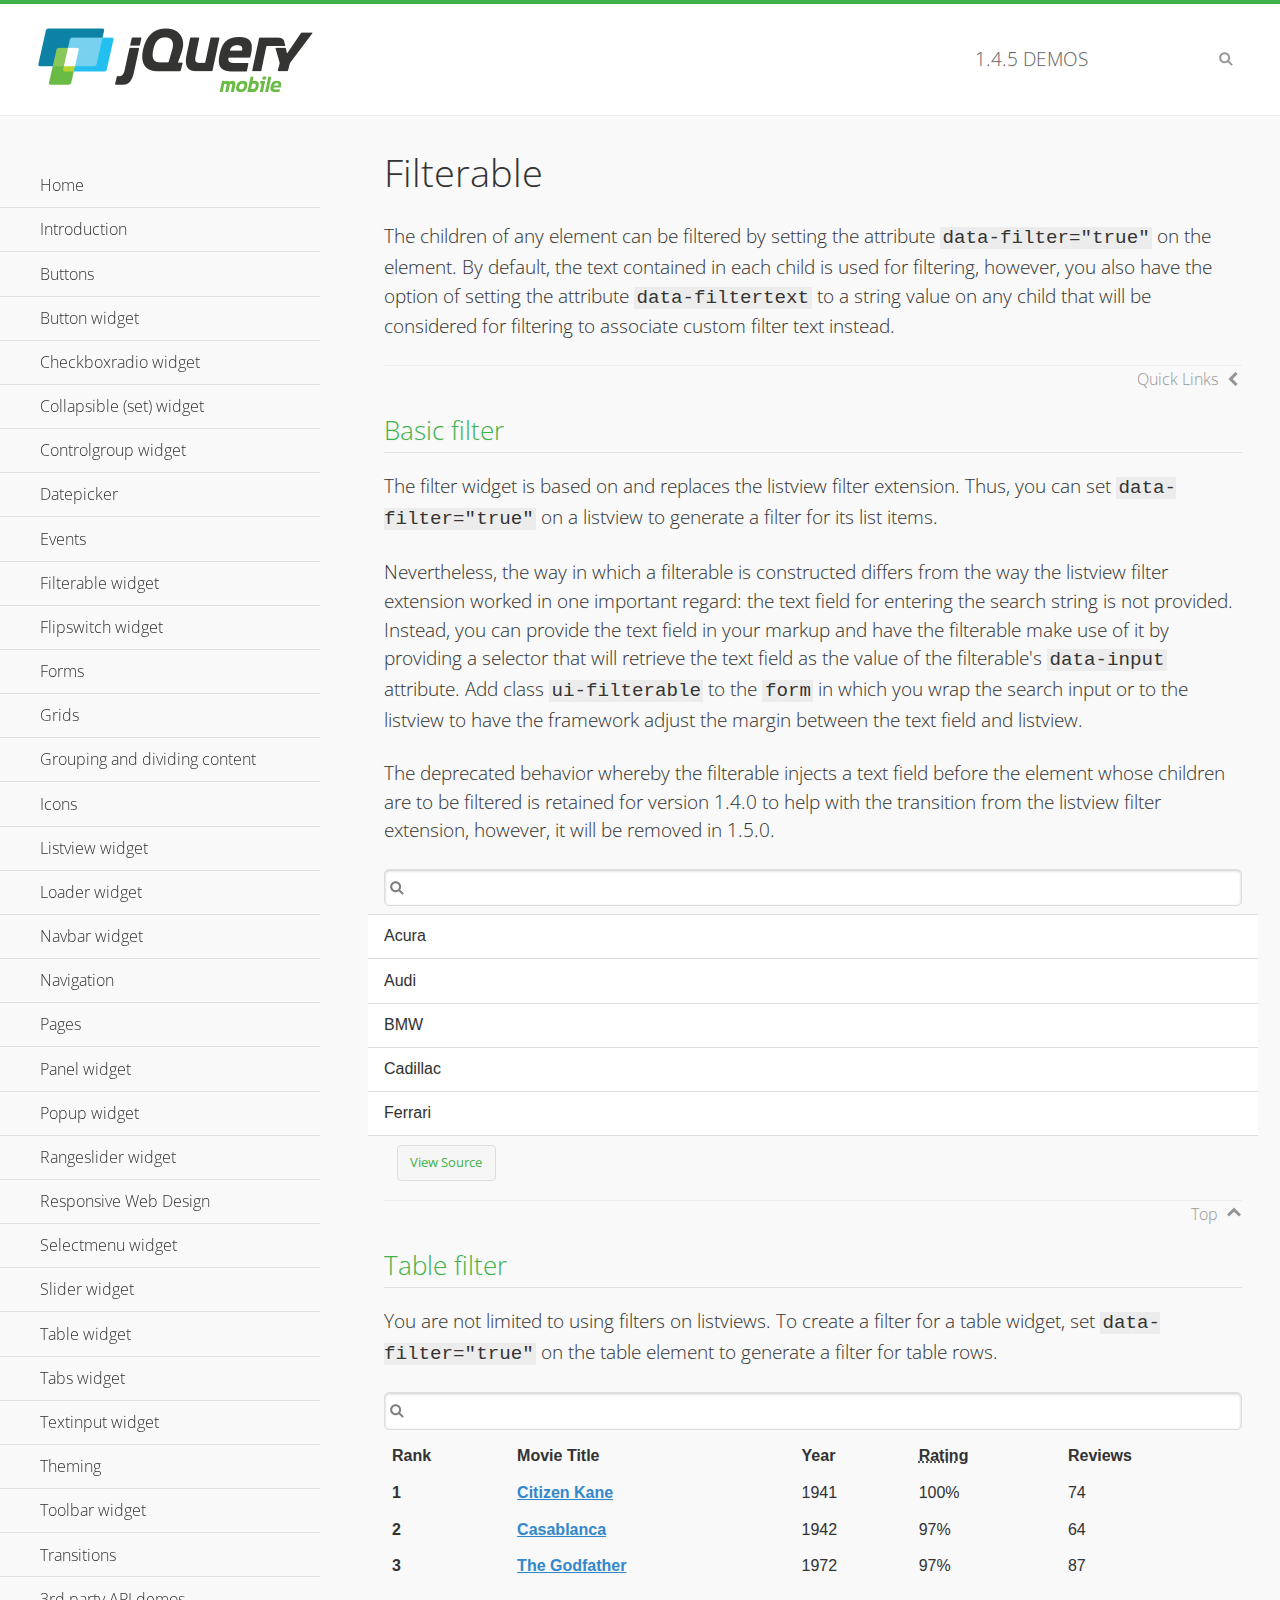
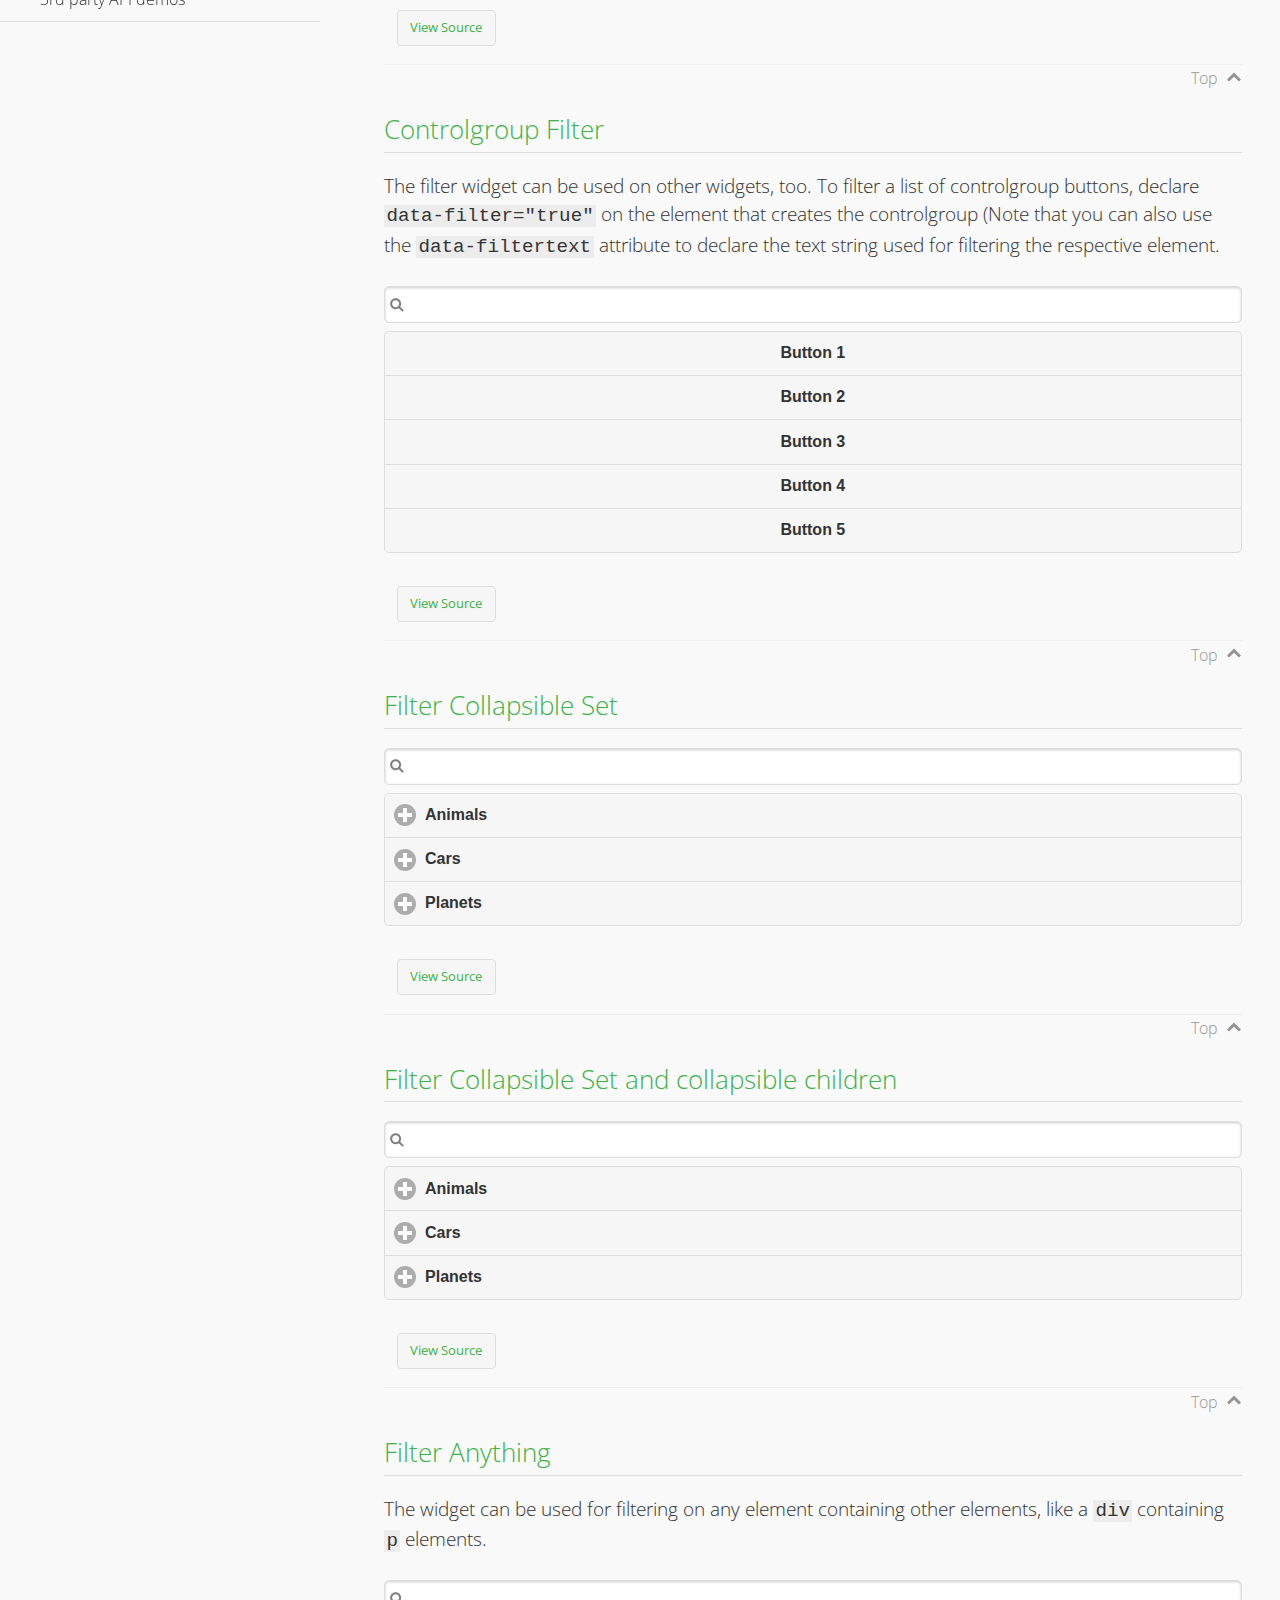
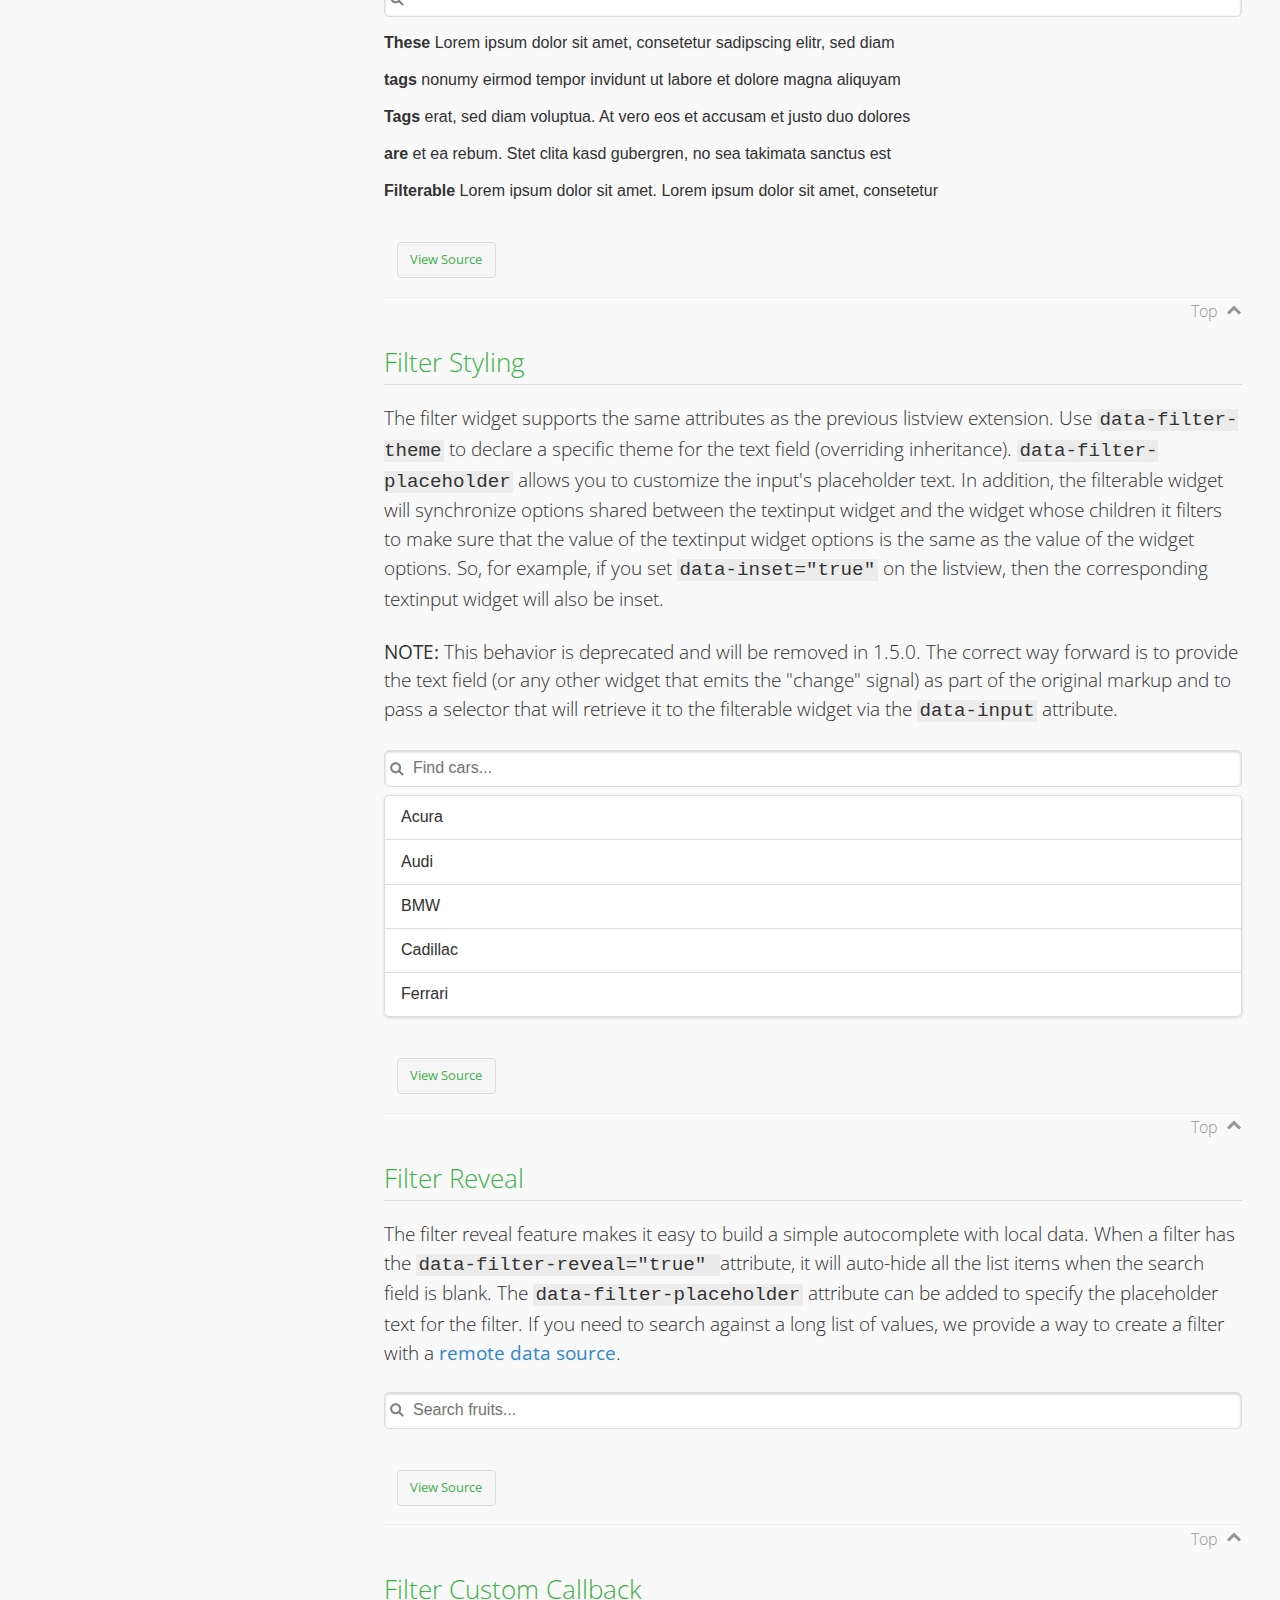
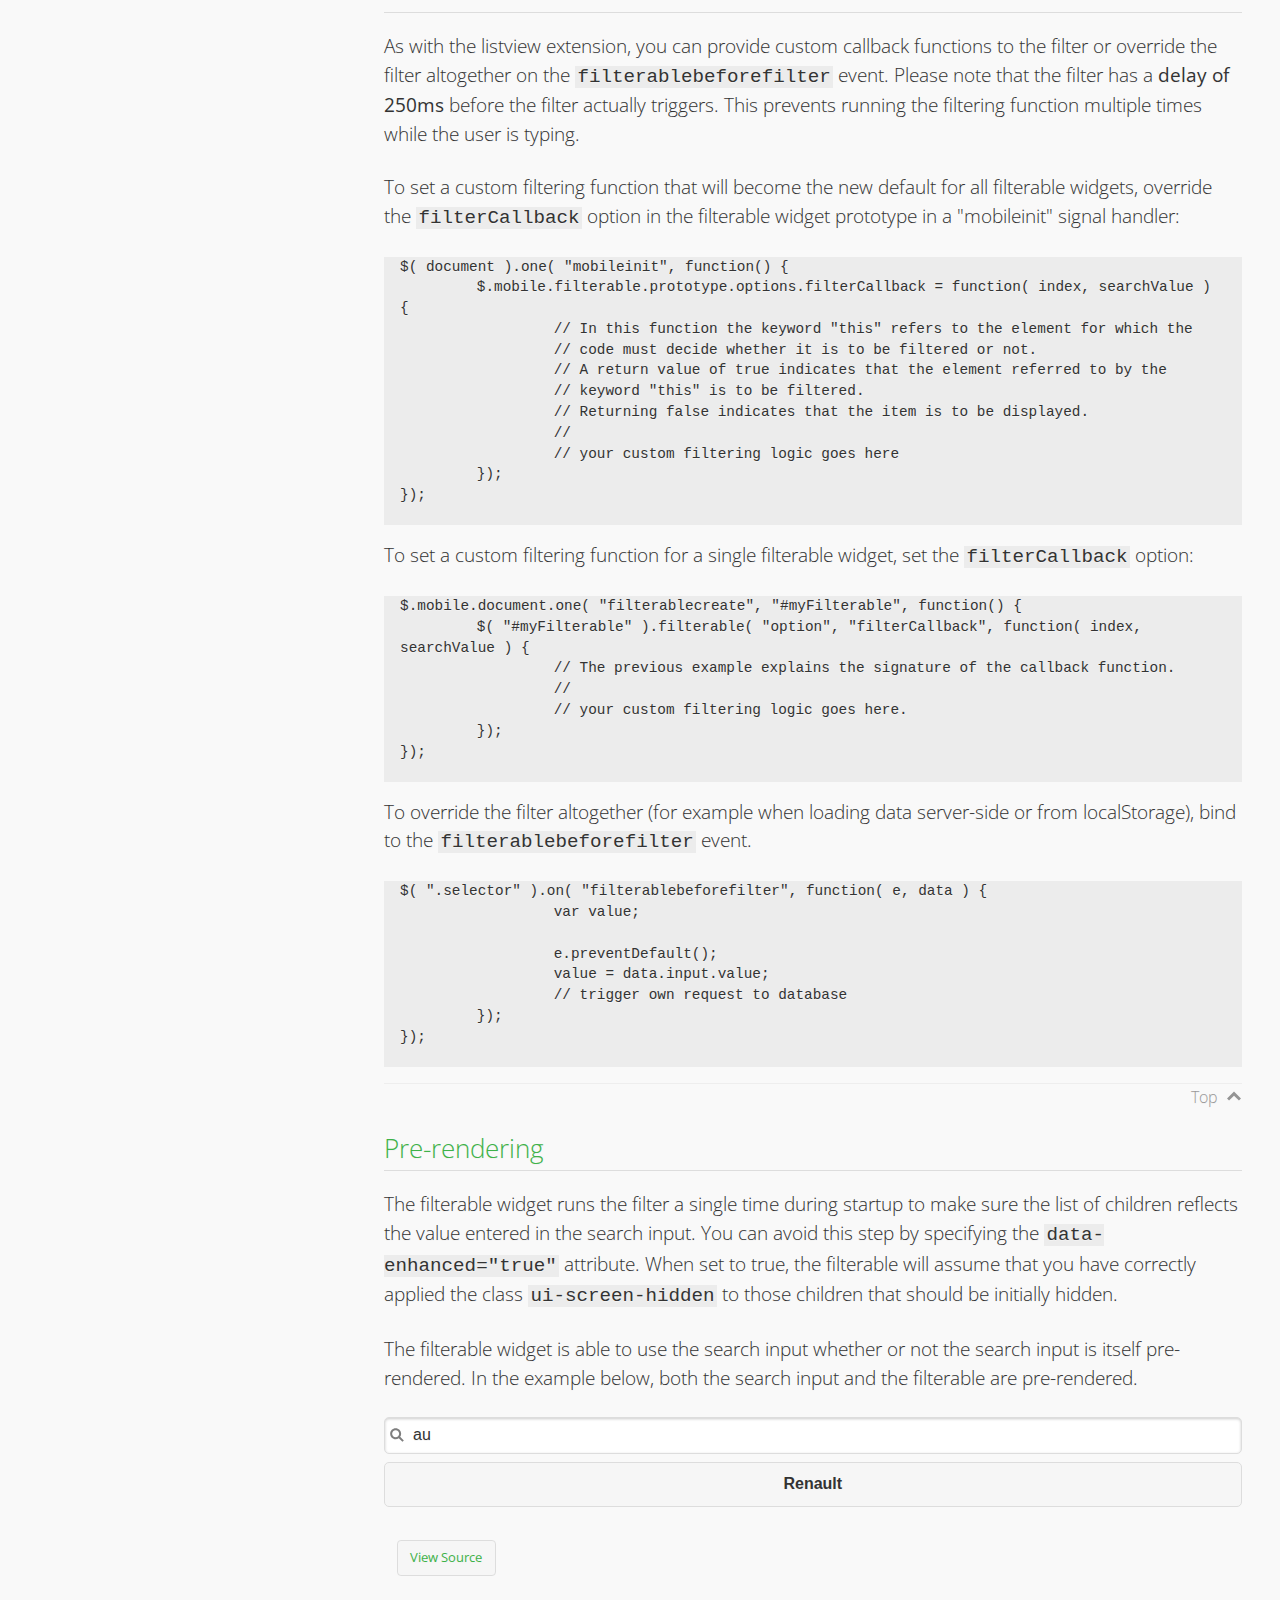
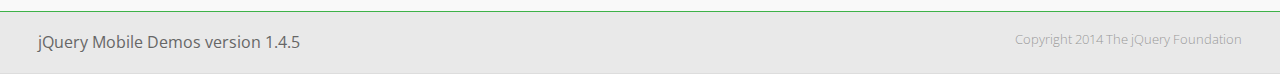
<file: js/demos/filterable/index.html>
<!DOCTYPE html>
<html>
<head>
	<meta charset="utf-8">
	<meta name="viewport" content="width=device-width, initial-scale=1">
	<title>Filter - jQuery Mobile Demos</title>
	<link rel="shortcut icon" href="../favicon.ico">
    <link rel="stylesheet" href="http://fonts.googleapis.com/css?family=Open+Sans:300,400,700">
	<link rel="stylesheet" href="../css/themes/default/jquery.mobile-1.4.5.min.css">
	<link rel="stylesheet" href="../_assets/css/jqm-demos.css">
	<script src="../js/jquery.js"></script>
	<script src="../_assets/js/index.js"></script>
	<script src="../js/jquery.mobile-1.4.5.min.js"></script>
</head>
<body>
<div data-role="page" class="jqm-demos" data-quicklinks="true">

	<div data-role="header" class="jqm-header">
		<h2><a href="../" title="jQuery Mobile Demos home"><img src="../_assets/img/jquery-logo.png" alt="jQuery Mobile"></a></h2>
		<p><span class="jqm-version"></span> Demos</p>
		<a href="#" class="jqm-navmenu-link ui-btn ui-btn-icon-notext ui-corner-all ui-icon-bars ui-nodisc-icon ui-alt-icon ui-btn-left">Menu</a>
		<a href="#" class="jqm-search-link ui-btn ui-btn-icon-notext ui-corner-all ui-icon-search ui-nodisc-icon ui-alt-icon ui-btn-right">Search</a>
	</div><!-- /header -->

	<div role="main" class="ui-content jqm-content">

		<h1>Filterable</h1>

		<p>
			The children of any element can be filtered by setting the attribute <code>data-filter="true"</code> on the element. By default, the text contained in each child is used for filtering, however, you also have the option of setting the attribute <code>data-filtertext</code> to a string value on any child that will be considered for filtering to associate custom filter text instead.</p>

		<h2>Basic filter</h2>
		<p>The filter widget is based on and replaces the listview filter extension. Thus, you can set <code>data-filter="true"</code> on a listview to generate a filter for its list items.</p>
		<p>Nevertheless, the way in which a filterable is constructed differs from the way the listview filter extension worked in one important regard: the text field for entering the search string is not provided. Instead, you can provide the text field in your markup and have the filterable make use of it by providing a selector that will retrieve the text field as the value of the filterable's <code>data-input</code> attribute. Add class <code>ui-filterable</code> to the <code>form</code> in which you wrap the search input or to the listview to have the framework adjust the margin between the text field and listview.</p>
		<p>The deprecated behavior whereby the filterable injects a text field before the element whose children are to be filtered is retained for version 1.4.0 to help with the transition from the listview filter extension, however, it will be removed in 1.5.0.</p>

			<div data-demo-html="true">
				<form class="ui-filterable">
					<input id="filterBasic-input" data-type="search">
				</form>
				<ul data-role="listview" data-filter="true" data-input="#filterBasic-input">
					<li>Acura</li>
					<li>Audi</li>
					<li>BMW</li>
					<li>Cadillac</li>
					<li>Ferrari</li>
				</ul>
			</div><!--/demo-html -->

		<h2>Table filter</h2>
		<p>
			You are not limited to using filters on listviews. To create a filter for a table widget, set
			<code>data-filter="true"</code> on the table element to generate a filter for table rows.
			</p>

			<div data-demo-html="true">
				<form>
					<input id="filterTable-input" data-type="search">
				</form>
				<table data-role="table" id="movie-table" data-filter="true" data-input="#filterTable-input" class="ui-responsive">
					<thead>
						<tr>
							<th data-priority="1">Rank</th>
							<th data-priority="persist">Movie Title</th>
							<th data-priority="2">Year</th>
							<th data-priority="3"><abbr title="Rotten Tomato Rating">Rating</abbr></th>
							<th data-priority="4">Reviews</th>
						</tr>
						</thead>
						<tbody>
							<tr>
								<th>1</th>
								<td><a href="http://en.wikipedia.org/wiki/Citizen_Kane" data-rel="external">Citizen Kane</a></td>
								<td>1941</td>
								<td>100%</td>
								<td>74</td>
							</tr>
							<tr>
								<th>2</th>
								<td><a href="http://en.wikipedia.org/wiki/Casablanca_(film)" data-rel="external">Casablanca</a></td>
								<td>1942</td>
								<td>97%</td>
								<td>64</td>
							</tr>
							<tr>
								<th>3</th>
								<td><a href="http://en.wikipedia.org/wiki/The_Godfather" data-rel="external">The Godfather</a></td>
								<td>1972</td>
								<td>97%</td>
								<td>87</td>
							</tr>
						</tbody>
					</table>
			</div><!--/demo-html -->

		<h2>Controlgroup Filter</h2>
		<p>The filter widget can be used on other widgets, too. To filter a list of controlgroup buttons, declare <code>data-filter="true"</code> on the element that creates the controlgroup (Note that you can also use the <code>data-filtertext</code> attribute to declare the text string used for filtering the respective element.
			</p>

			<div data-demo-html="true">
				<form>
					<input data-type="search" id="filterControlgroup-input">
				</form>
				<div data-role="controlgroup" data-filter="true" data-input="#filterControlgroup-input">
					<a href="#" class="ui-btn ui-shadow ui-corner-all">Button 1</a>
					<a href="#" class="ui-btn ui-shadow ui-corner-all">Button 2</a>
					<a href="#" class="ui-btn ui-shadow ui-corner-all" data-filtertext="some text">Button 3</a>
					<a href="#" class="ui-btn ui-shadow ui-corner-all">Button 4</a>
					<a href="#" class="ui-btn ui-shadow ui-corner-all">Button 5</a>
				</div>
			</div>

		<h2>Filter Collapsible Set</h2>
		<div data-demo-html="true">
			<form>
				<input data-type="search" id="searchForCollapsibleSet">
			</form>
				<div data-role="collapsibleset" data-filter="true" data-inset="true" id="collapsiblesetForFilter" data-input="#searchForCollapsibleSet">
					<div data-role="collapsible" data-filtertext="Animals">
						<h3>Animals</h3>
						<ul data-role="listview" data-inset="false">
							<li>Cats</li>
							<li>Dogs</li>
							<li>Lizards</li>
							<li>Snakes</li>
						</ul>
					</div>
					<div data-role="collapsible" data-filtertext="Cars">
						<h3>Cars</h3>
						<ul data-role="listview" data-inset="false">
							<li>Acura</li>
							<li>Audi</li>
							<li>BMW</li>
							<li>Cadillac</li>
						</ul>
					</div>
					<div data-role="collapsible" data-filtertext="Planets">
						<h3>Planets</h3>
						<ul data-role="listview" data-inset="false">
							<li>Earth</li>
							<li>Jupiter</li>
							<li>Mars</li>
							<li>Mercury</li>
						</ul>
					</div>
				</div>
			</div><!--/demo-html -->
		<h2>Filter Collapsible Set and collapsible children</h2>
		<div data-demo-html="true">
			<form>
				<input data-type="search" id="searchForCollapsibleSetChildren">
			</form>
				<div data-role="collapsibleset" data-filter="true" data-children="&gt; div, &gt; div div ul li" data-inset="true" id="collapsiblesetForFilterChildren" data-input="#searchForCollapsibleSetChildren">
					<div data-role="collapsible" data-filtertext="Animals Cats Dogs Lizards snakes">
						<h3>Animals</h3>
						<ul data-role="listview" data-inset="false">
							<li data-filtertext="Animals Cats">Cats</li>
							<li data-filtertext="Animals Dogs">Dogs</li>
							<li data-filtertext="Animals Lizards">Lizards</li>
							<li data-filtertext="Animals Snakes">Snakes</li>
						</ul>
					</div>
					<div data-role="collapsible" data-filtertext="Cars Acura Audi BMW Cadillac">
						<h3>Cars</h3>
						<ul data-role="listview" data-inset="false">
							<li data-filtertext="Cars Acura">Acura</li>
							<li data-filtertext="Cars Audi">Audi</li>
							<li data-filtertext="Cars BMW">BMW</li>
							<li data-filtertext="Cars Cadillac">Cadillac</li>
						</ul>
					</div>
					<div data-role="collapsible" data-filtertext="Planets Earth Jupiter Mars Mercury">
						<h3>Planets</h3>
						<ul data-role="listview" data-inset="false">
							<li data-filtertext="Planets Acura">Earth</li>
							<li data-filtertext="Planets Jupiter">Jupiter</li>
							<li data-filtertext="Planets Mars">Mars</li>
							<li data-filtertext="Planets Mercury">Mercury</li>
						</ul>
					</div>
				</div>
			</div><!--/demo-html -->
		<h2>Filter Anything</h2>
		<p>The widget can be used for filtering on any element containing other elements, like a <code>div</code> containing <code>p</code> elements.
			</p>
			<div data-demo-html="true">
				<form>
					<input data-type="search" id="divOfPs-input">
				</form>
				<div class="elements" data-filter="true" data-input="#divOfPs-input">
				<p><strong>These</strong> Lorem ipsum dolor sit amet, consetetur sadipscing elitr, sed diam</p>
				<p><strong>tags</strong> nonumy eirmod tempor invidunt ut labore et dolore magna aliquyam</p>
				<p><strong>Tags</strong> erat, sed diam voluptua. At vero eos et accusam et justo duo dolores </p>
				<p><strong>are</strong> et ea rebum. Stet clita kasd gubergren, no sea takimata sanctus est</p>
				<p><strong>Filterable</strong> Lorem ipsum dolor sit amet. Lorem ipsum dolor sit amet, consetetur</p>
				</div>
			</div>

		<h2>Filter Styling</h2>
		<p>
			The filter widget supports the same attributes as the previous listview extension. Use <code>data-filter-theme</code> to declare a specific theme for the text field (overriding inheritance). <code>data-filter-placeholder</code> allows you to customize the input's placeholder text. In addition, the filterable widget will synchronize options shared between the textinput widget and the widget whose children it filters to make sure that the value of the textinput widget options is the same as the value of the widget options. So, for example, if you set <code>data-inset="true"</code> on the listview, then the corresponding textinput widget will also be inset.</p>
		<p><strong>NOTE:</strong> This behavior is deprecated and will be removed in 1.5.0. The correct way forward is to provide the text field (or any other widget that emits the "change" signal) as part of the original markup and to pass a selector that will retrieve it to the filterable widget via the <code>data-input</code> attribute.
			</p>

			<div data-demo-html="true">
				<ul data-role="listview" data-filter="true" data-filter-placeholder="Find cars..." data-filter-theme="a" data-inset="true">
					<li>Acura</li>
					<li>Audi</li>
					<li>BMW</li>
					<li>Cadillac</li>
					<li>Ferrari</li>
				</ul>
			</div><!--/demo-html -->

		<h2>Filter Reveal</h2>
		<p>
			The filter reveal feature makes it easy to build a simple autocomplete
			with local data. When a filter has the <code>data-filter-reveal="true"
			</code> attribute, it will auto-hide all the list items when the search
			field is blank. The <code>data-filter-placeholder</code> attribute can be
			added to specify the placeholder text for the filter. If you need to search
			against a long list of values, we provide a way to create a filter with a
			<a href="../listview-autocomplete-remote/" data-ajax="false">remote
			data source</a>.
			</p>

			<div data-demo-html="true">
				<ul data-role="listview" data-filter="true" data-filter-reveal="true" data-filter-placeholder="Search fruits..." data-inset="true">
					<li><a href="#">Apple</a></li>
					<li><a href="#">Banana</a></li>
					<li><a href="#">Cherry</a></li>
					<li><a href="#">Cranberry</a></li>
					<li><a href="#">Grape</a></li>
					<li><a href="#">Orange</a></li>
				</ul>
			</div><!--/demo-html -->

		<h2>Filter Custom Callback</h2>
		<p>As with the listview extension, you can provide custom callback functions to the filter or override the filter altogether on the <code>filterablebeforefilter</code> event. Please note that the filter has a <strong>delay of 250ms</strong> before the filter actually triggers. This prevents running the filtering function multiple times while the user is typing.
			</p>

		<p>To set a custom filtering function that will become the new default for all filterable widgets, override the <code>filterCallback</code> option in the filterable widget prototype in a "mobileinit" signal handler:</p>

<pre><code>$( document ).one( "mobileinit", function() {
	$.mobile.filterable.prototype.options.filterCallback = function( index, searchValue ) {
		// In this function the keyword "this" refers to the element for which the
		// code must decide whether it is to be filtered or not.
		// A return value of true indicates that the element referred to by the
		// keyword "this" is to be filtered.
		// Returning false indicates that the item is to be displayed.
		//
		// your custom filtering logic goes here
	});
});</code></pre>

		<p>
			To set a custom filtering function for a single filterable widget, set the <code>filterCallback</code> option:
			</p>

<pre><code>$.mobile.document.one( "filterablecreate", "#myFilterable", function() {
	$( "#myFilterable" ).filterable( "option", "filterCallback", function( index, searchValue ) {
		// The previous example explains the signature of the callback function.
		//
		// your custom filtering logic goes here.
	});
});</code></pre>

		<p>
			To override the filter altogether (for example when loading data server-side
			or from localStorage), bind to the <code>filterablebeforefilter</code> event.
			</p>

<pre><code>$( ".selector" ).on( "filterablebeforefilter", function( e, data ) {
		var value;

		e.preventDefault();
		value = data.input.value;
		// trigger own request to database
	});
});</code></pre>

	<h2>Pre-rendering</h2>
	<p>The filterable widget runs the filter a single time during startup to make sure the list of children reflects the value entered in the search input. You can avoid this step by specifying the <code>data-enhanced="true"</code> attribute. When set to true, the filterable will assume that you have correctly applied the class <code>ui-screen-hidden</code> to those children that should be initially hidden.
	</p>
	<p>The filterable widget is able to use the search input whether or not the search input is itself pre-rendered. In the example below, both the search input and the filterable are pre-rendered.</p>
	<div data-demo-html="true">
		<form>
			<div class="ui-input-search ui-body-inherit ui-corner-all ui-shadow-inset ui-input-has-clear">
				<input data-type="search" data-enhanced="true" data-inset="false" id="pre-rendered-example-input" placeholder="Filter items..." value="au">
			</div>
			<div data-role="controlgroup" data-enhanced="true" data-filter="true" data-filter-reveal="true" data-input="#pre-rendered-example-input" class="ui-controlgroup ui-controlgroup-vertical ui-corner-all">
				<div class="ui-controlgroup-controls">
					<a href="#" class="ui-btn ui-corner-all ui-shadow ui-shadow ui-screen-hidden">Acura</a>
					<a href="#" class="ui-btn ui-corner-all ui-shadow ui-first-child ui-shadow ui-last-child">Renault</a>
					<a href="#" class="ui-btn ui-corner-all ui-shadow ui-shadow ui-screen-hidden">Hyundai</a>
				</div>
			</div>
		</form>
	</div>

	</div><!-- /content -->
	    <div data-role="panel" class="jqm-navmenu-panel" data-position="left" data-display="overlay" data-theme="a">
	    	<ul class="jqm-list ui-alt-icon ui-nodisc-icon">
<li data-filtertext="demos homepage" data-icon="home"><a href=".././">Home</a></li>
<li data-filtertext="introduction overview getting started"><a href="../intro/" data-ajax="false">Introduction</a></li>
<li data-filtertext="buttons button markup buttonmarkup method anchor link button element"><a href="../button-markup/" data-ajax="false">Buttons</a></li>
<li data-filtertext="form button widget input button submit reset"><a href="../button/" data-ajax="false">Button widget</a></li>
<li data-role="collapsible" data-enhanced="true" data-collapsed-icon="carat-d" data-expanded-icon="carat-u" data-iconpos="right" data-inset="false" class="ui-collapsible ui-collapsible-themed-content ui-collapsible-collapsed">
	<h3 class="ui-collapsible-heading ui-collapsible-heading-collapsed">
		<a href="#" class="ui-collapsible-heading-toggle ui-btn ui-btn-icon-right ui-btn-inherit ui-icon-carat-d">
		    Checkboxradio widget<span class="ui-collapsible-heading-status"> click to expand contents</span>
		</a>
	</h3>
	<div class="ui-collapsible-content ui-body-inherit ui-collapsible-content-collapsed" aria-hidden="true">
		<ul>
			<li data-filtertext="form checkboxradio widget checkbox input checkboxes controlgroups"><a href="../checkboxradio-checkbox/" data-ajax="false">Checkboxes</a></li>
			<li data-filtertext="form checkboxradio widget radio input radio buttons controlgroups"><a href="../checkboxradio-radio/" data-ajax="false">Radio buttons</a></li>
		</ul>
	</div>
</li>
<li data-role="collapsible" data-enhanced="true" data-collapsed-icon="carat-d" data-expanded-icon="carat-u" data-iconpos="right" data-inset="false" class="ui-collapsible ui-collapsible-themed-content ui-collapsible-collapsed">
	<h3 class="ui-collapsible-heading ui-collapsible-heading-collapsed">
		<a href="#" class="ui-collapsible-heading-toggle ui-btn ui-btn-icon-right ui-btn-inherit ui-icon-carat-d">
			Collapsible (set) widget<span class="ui-collapsible-heading-status"> click to expand contents</span>
		</a>
	</h3>
	<div class="ui-collapsible-content ui-body-inherit ui-collapsible-content-collapsed" aria-hidden="true">
		<ul>
			<li data-filtertext="collapsibles content formatting"><a href="../collapsible/" data-ajax="false">Collapsible</a></li>
			<li data-filtertext="dynamic collapsible set accordion append expand"><a href="../collapsible-dynamic/" data-ajax="false">Dynamic collapsibles</a></li>
			<li data-filtertext="accordions collapsible set widget content formatting grouped collapsibles"><a href="../collapsibleset/" data-ajax="false">Collapsible set</a></li>
		</ul>
	</div>
</li>
<li data-role="collapsible" data-enhanced="true" data-collapsed-icon="carat-d" data-expanded-icon="carat-u" data-iconpos="right" data-inset="false" class="ui-collapsible ui-collapsible-themed-content ui-collapsible-collapsed">
	<h3 class="ui-collapsible-heading ui-collapsible-heading-collapsed">
		<a href="#" class="ui-collapsible-heading-toggle ui-btn ui-btn-icon-right ui-btn-inherit ui-icon-carat-d">
			Controlgroup widget<span class="ui-collapsible-heading-status"> click to expand contents</span>
		</a>
	</h3>
	<div class="ui-collapsible-content ui-body-inherit ui-collapsible-content-collapsed" aria-hidden="true">
		<ul>
			<li data-filtertext="controlgroups selectmenu checkboxradio input grouped buttons horizontal vertical"><a href="../controlgroup/" data-ajax="false">Controlgroup</a></li>
			<li data-filtertext="dynamic controlgroup dynamically add buttons"><a href="../controlgroup-dynamic/" data-ajax="false">Dynamic controlgroups</a></li>
		</ul>
	</div>
</li>
<li data-filtertext="form datepicker widget date input"><a href="../datepicker/" data-ajax="false">Datepicker</a></li>
<li data-role="collapsible" data-enhanced="true" data-collapsed-icon="carat-d" data-expanded-icon="carat-u" data-iconpos="right" data-inset="false" class="ui-collapsible ui-collapsible-themed-content ui-collapsible-collapsed">
	<h3 class="ui-collapsible-heading ui-collapsible-heading-collapsed">
		<a href="#" class="ui-collapsible-heading-toggle ui-btn ui-btn-icon-right ui-btn-inherit ui-icon-carat-d">
			Events<span class="ui-collapsible-heading-status"> click to expand contents</span>
		</a>
	</h3>
	<div class="ui-collapsible-content ui-body-inherit ui-collapsible-content-collapsed" aria-hidden="true">
		<ul>
			<li data-filtertext="swipe to delete list items listviews swipe events"><a href="../swipe-list/" data-ajax="false">Swipe list items</a></li>
			<li data-filtertext="swipe to navigate swipe page navigation swipe events"><a href="../swipe-page/" data-ajax="false">Swipe page navigation</a></li>
		</ul>
	</div>
</li>
<li data-filtertext="filterable filter elements sorting searching listview table"><a href="../filterable/" data-ajax="false">Filterable widget</a></li>
<li data-filtertext="form flipswitch widget flip toggle switch binary select checkbox input"><a href="../flipswitch/" data-ajax="false">Flipswitch widget</a></li>
<li data-role="collapsible" data-enhanced="true" data-collapsed-icon="carat-d" data-expanded-icon="carat-u" data-iconpos="right" data-inset="false" class="ui-collapsible ui-collapsible-themed-content ui-collapsible-collapsed">
	<h3 class="ui-collapsible-heading ui-collapsible-heading-collapsed">
		<a href="#" class="ui-collapsible-heading-toggle ui-btn ui-btn-icon-right ui-btn-inherit ui-icon-carat-d">
			Forms<span class="ui-collapsible-heading-status"> click to expand contents</span>
		</a>
	</h3>
	<div class="ui-collapsible-content ui-body-inherit ui-collapsible-content-collapsed" aria-hidden="true">
		<ul>
			<li data-filtertext="forms text checkbox radio range button submit reset inputs selects textarea slider flipswitch label form elements"><a href="../forms/" data-ajax="false">Forms</a></li>
			<li data-filtertext="form hide labels hidden accessible ui-hidden-accessible forms"><a href="../forms-label-hidden-accessible/" data-ajax="false">Hide labels</a></li>
			<li data-filtertext="form field containers fieldcontain ui-field-contain forms"><a href="../forms-field-contain/" data-ajax="false">Field containers</a></li>
			<li data-filtertext="forms disabled form elements"><a href="../forms-disabled/" data-ajax="false">Forms disabled</a></li>
			<li data-filtertext="forms gallery examples overview forms text checkbox radio range button submit reset inputs selects textarea slider flipswitch label form elements"><a href="../forms-gallery/" data-ajax="false">Forms gallery</a></li>
		</ul>
	</div>
</li>
<li data-role="collapsible" data-enhanced="true" data-collapsed-icon="carat-d" data-expanded-icon="carat-u" data-iconpos="right" data-inset="false" class="ui-collapsible ui-collapsible-themed-content ui-collapsible-collapsed">
	<h3 class="ui-collapsible-heading ui-collapsible-heading-collapsed">
		<a href="#" class="ui-collapsible-heading-toggle ui-btn ui-btn-icon-right ui-btn-inherit ui-icon-carat-d">
			Grids<span class="ui-collapsible-heading-status"> click to expand contents</span>
		</a>
	</h3>
	<div class="ui-collapsible-content ui-body-inherit ui-collapsible-content-collapsed" aria-hidden="true">
		<ul>
			<li data-filtertext="grids columns blocks content formatting rwd responsive css framework"><a href="../grids/" data-ajax="false">Grids</a></li>
			<li data-filtertext="buttons in grids css framework"><a href="../grids-buttons/" data-ajax="false">Buttons in grids</a></li>
			<li data-filtertext="custom responsive grids rwd css framework"><a href="../grids-custom-responsive/" data-ajax="false">Custom responsive grids</a></li>
		</ul>
	</div>
</li>
<li data-filtertext="blocks content formatting sections heading"><a href="../body-bar-classes/" data-ajax="false">Grouping and dividing content</a></li>
<li data-role="collapsible" data-enhanced="true" data-collapsed-icon="carat-d" data-expanded-icon="carat-u" data-iconpos="right" data-inset="false" class="ui-collapsible ui-collapsible-themed-content ui-collapsible-collapsed">
	<h3 class="ui-collapsible-heading ui-collapsible-heading-collapsed">
		<a href="#" class="ui-collapsible-heading-toggle ui-btn ui-btn-icon-right ui-btn-inherit ui-icon-carat-d">
			Icons<span class="ui-collapsible-heading-status"> click to expand contents</span>
		</a>
	</h3>
	<div class="ui-collapsible-content ui-body-inherit ui-collapsible-content-collapsed" aria-hidden="true">
		<ul>
			<li data-filtertext="button icons svg disc alt custom icon position"><a href="../icons/" data-ajax="false">Icons</a></li>
			<li data-filtertext=""><a href="../icons-grunticon/" data-ajax="false">Grunticon loader</a></li>
		</ul>
	</div>
</li>
<li data-role="collapsible" data-enhanced="true" data-collapsed-icon="carat-d" data-expanded-icon="carat-u" data-iconpos="right" data-inset="false" class="ui-collapsible ui-collapsible-themed-content ui-collapsible-collapsed">
	<h3 class="ui-collapsible-heading ui-collapsible-heading-collapsed">
		<a href="#" class="ui-collapsible-heading-toggle ui-btn ui-btn-icon-right ui-btn-inherit ui-icon-carat-d">
			Listview widget<span class="ui-collapsible-heading-status"> click to expand contents</span>
		</a>
	</h3>
	<div class="ui-collapsible-content ui-body-inherit ui-collapsible-content-collapsed" aria-hidden="true">
		<ul>
			<li data-filtertext="listview widget thumbnails icons nested split button collapsible ul ol"><a href="../listview/" data-ajax="false">Listview</a></li>
			<li data-filtertext="autocomplete filterable reveal listview filtertextbeforefilter placeholder"><a href="../listview-autocomplete/" data-ajax="false">Listview autocomplete</a></li>
			<li data-filtertext="autocomplete filterable reveal listview remote data filtertextbeforefilter placeholder"><a href="../listview-autocomplete-remote/" data-ajax="false">Listview autocomplete remote data</a></li>
			<li data-filtertext="autodividers anchor jump scroll linkbars listview lists ul ol"><a href="../listview-autodividers-linkbar/" data-ajax="false">Listview autodividers linkbar</a></li>
			<li data-filtertext="listview autodividers selector autodividersselector lists ul ol"><a href="../listview-autodividers-selector/" data-ajax="false">Listview autodividers selector</a></li>
			<li data-filtertext="listview nested list items"><a href="../listview-nested-lists/" data-ajax="false">Nested Listviews</a></li>
			<li data-filtertext="listview collapsible list items flat"><a href="../listview-collapsible-item-flat/" data-ajax="false">Listview collapsible list items (flat)</a></li>
			<li data-filtertext="listview collapsible list indented"><a href="../listview-collapsible-item-indented/" data-ajax="false">Listview collapsible list items (indented)</a></li>
			<li data-filtertext="grid listview responsive grids responsive listviews lists ul"><a href="../listview-grid/" data-ajax="false">Listview responsive grid</a></li>
		</ul>
	</div>
</li>
<li data-filtertext="loader widget page loading navigation overlay spinner"><a href="../loader/" data-ajax="false">Loader widget</a></li>
<li data-filtertext="navbar widget navmenu toolbars header footer"><a href="../navbar/" data-ajax="false">Navbar widget</a></li>
<li data-role="collapsible" data-enhanced="true" data-collapsed-icon="carat-d" data-expanded-icon="carat-u" data-iconpos="right" data-inset="false" class="ui-collapsible ui-collapsible-themed-content ui-collapsible-collapsed">
	<h3 class="ui-collapsible-heading ui-collapsible-heading-collapsed">
		<a href="#" class="ui-collapsible-heading-toggle ui-btn ui-btn-icon-right ui-btn-inherit ui-icon-carat-d">
			Navigation<span class="ui-collapsible-heading-status"> click to expand contents</span>
		</a>
	</h3>
	<div class="ui-collapsible-content ui-body-inherit ui-collapsible-content-collapsed" aria-hidden="true">
		<ul>
			<li data-filtertext="ajax navigation navigate widget history event method"><a href="../navigation/" data-ajax="false">Navigation</a></li>
			<li data-filtertext="linking pages page links navigation ajax prefetch cache"><a href="../navigation-linking-pages/" data-ajax="false">Linking pages</a></li>
			<!-- <li data-filtertext="php redirect server redirection server-side navigation"><a href="../navigation-php-redirect/" data-ajax="false">PHP redirect demo</a></li>-->
			<li data-filtertext="navigation redirection hash query"><a href="../navigation-hash-processing/" data-ajax="false">Hash processing demo</a></li>
			<li data-filtertext="navigation redirection hash query"><a href="../page-events/" data-ajax="false">Page Navigation Events</a></li>
		</ul>
	</div>
</li>
<li data-role="collapsible" data-enhanced="true" data-collapsed-icon="carat-d" data-expanded-icon="carat-u" data-iconpos="right" data-inset="false" class="ui-collapsible ui-collapsible-themed-content ui-collapsible-collapsed">
	<h3 class="ui-collapsible-heading ui-collapsible-heading-collapsed">
		<a href="#" class="ui-collapsible-heading-toggle ui-btn ui-btn-icon-right ui-btn-inherit ui-icon-carat-d">
			Pages<span class="ui-collapsible-heading-status"> click to expand contents</span>
		</a>
	</h3>
	<div class="ui-collapsible-content ui-body-inherit ui-collapsible-content-collapsed" aria-hidden="true">
		<ul>
			<li data-filtertext="pages page widget ajax navigation"><a href="../pages/" data-ajax="false">Pages</a></li>
			<li data-filtertext="single page"><a href="../pages-single-page/" data-ajax="false">Single page</a></li>
			<li data-filtertext="multipage multi-page page"><a href="../pages-multi-page/" data-ajax="false">Multi-page template</a></li>
			<li data-filtertext="dialog page widget modal popup"><a href="../pages-dialog/" data-ajax="false">Dialog page</a></li>
		</ul>
	</div>
</li>
<li data-role="collapsible" data-enhanced="true" data-collapsed-icon="carat-d" data-expanded-icon="carat-u" data-iconpos="right" data-inset="false" class="ui-collapsible ui-collapsible-themed-content ui-collapsible-collapsed">
	<h3 class="ui-collapsible-heading ui-collapsible-heading-collapsed">
		<a href="#" class="ui-collapsible-heading-toggle ui-btn ui-btn-icon-right ui-btn-inherit ui-icon-carat-d">
			Panel widget<span class="ui-collapsible-heading-status"> click to expand contents</span>
		</a>
	</h3>
	<div class="ui-collapsible-content ui-body-inherit ui-collapsible-content-collapsed" aria-hidden="true">
		<ul>
			<li data-filtertext="panel widget sliding panels reveal push overlay responsive"><a href="../panel/" data-ajax="false">Panel</a></li>
			<li data-filtertext=""><a href="../panel-external/" data-ajax="false">External panels</a></li>
			<li data-filtertext="panel "><a href="../panel-fixed/" data-ajax="false">Fixed panels</a></li>
			<li data-filtertext="panel slide panels sliding panels shadow rwd responsive breakpoint"><a href="../panel-responsive/" data-ajax="false">Panels responsive</a></li>
			<li data-filtertext="panel custom style custom panel width reveal shadow listview panel styling page background wrapper"><a href="../panel-styling/" data-ajax="false">Custom panel style</a></li>
			<li data-filtertext="panel open on swipe"><a href="../panel-swipe-open/" data-ajax="false">Panel open on swipe</a></li>
			<li data-filtertext="panels outside page internal external toolbars"><a href="../panel-external-internal/" data-ajax="false">Panel external and internal</a></li>
		</ul>
	</div>
</li>
<li data-role="collapsible" data-enhanced="true" data-collapsed-icon="carat-d" data-expanded-icon="carat-u" data-iconpos="right" data-inset="false" class="ui-collapsible ui-collapsible-themed-content ui-collapsible-collapsed">
	<h3 class="ui-collapsible-heading ui-collapsible-heading-collapsed">
		<a href="#" class="ui-collapsible-heading-toggle ui-btn ui-btn-icon-right ui-btn-inherit ui-icon-carat-d">
			Popup widget<span class="ui-collapsible-heading-status"> click to expand contents</span>
		</a>
	</h3>
	<div class="ui-collapsible-content ui-body-inherit ui-collapsible-content-collapsed" aria-hidden="true">
		<ul>
			<li data-filtertext="popup widget popups dialog modal transition tooltip lightbox form overlay screen flip pop fade transition"><a href="../popup/" data-ajax="false">Popup</a></li>
			<li data-filtertext="popup alignment position"><a href="../popup-alignment/" data-ajax="false">Popup alignment</a></li>
			<li data-filtertext="popup arrow size popups popover"><a href="../popup-arrow-size/" data-ajax="false">Popup arrow size</a></li>
			<li data-filtertext="dynamic popups popup images lightbox"><a href="../popup-dynamic/" data-ajax="false">Dynamic popups</a></li>
			<li data-filtertext="popups with iframes scaling"><a href="../popup-iframe/" data-ajax="false">Popups with iframes</a></li>
			<li data-filtertext="popup image scaling"><a href="../popup-image-scaling/" data-ajax="false">Popup image scaling</a></li>
			<li data-filtertext="external popup outside multi-page"><a href="../popup-outside-multipage/" data-ajax="false">Popup outside multi-page</a></li>
		</ul>
	</div>
</li>
<li data-filtertext="form rangeslider widget dual sliders dual handle sliders range input"><a href="../rangeslider/" data-ajax="false">Rangeslider widget</a></li>
<li data-filtertext="responsive web design rwd adaptive progressive enhancement PE accessible mobile breakpoints media query media queries"><a href="../rwd/" data-ajax="false">Responsive Web Design</a></li>
<li data-role="collapsible" data-enhanced="true" data-collapsed-icon="carat-d" data-expanded-icon="carat-u" data-iconpos="right" data-inset="false" class="ui-collapsible ui-collapsible-themed-content ui-collapsible-collapsed">
	<h3 class="ui-collapsible-heading ui-collapsible-heading-collapsed">
		<a href="#" class="ui-collapsible-heading-toggle ui-btn ui-btn-icon-right ui-btn-inherit ui-icon-carat-d">
			Selectmenu widget<span class="ui-collapsible-heading-status"> click to expand contents</span>
		</a>
	</h3>
	<div class="ui-collapsible-content ui-body-inherit ui-collapsible-content-collapsed" aria-hidden="true">
		<ul>
			<li data-filtertext="form selectmenu widget select input custom select menu selects"><a href="../selectmenu/" data-ajax="false">Selectmenu</a></li>
			<li data-filtertext="form custom select menu selectmenu widget custom menu option optgroup multiple selects"><a href="../selectmenu-custom/" data-ajax="false">Custom select menu</a></li>
			<li data-filtertext="filterable select filter popup dialog"><a href="../selectmenu-custom-filter/" data-ajax="false">Custom select menu with filter</a></li>
		</ul>
	</div>
</li>
<li data-role="collapsible" data-enhanced="true" data-collapsed-icon="carat-d" data-expanded-icon="carat-u" data-iconpos="right" data-inset="false" class="ui-collapsible ui-collapsible-themed-content ui-collapsible-collapsed">
	<h3 class="ui-collapsible-heading ui-collapsible-heading-collapsed">
		<a href="#" class="ui-collapsible-heading-toggle ui-btn ui-btn-icon-right ui-btn-inherit ui-icon-carat-d">
			Slider widget<span class="ui-collapsible-heading-status"> click to expand contents</span>
		</a>
	</h3>
	<div class="ui-collapsible-content ui-body-inherit ui-collapsible-content-collapsed" aria-hidden="true">
		<ul>
			<li data-filtertext="form slider widget range input single sliders"><a href="../slider/" data-ajax="false">Slider</a></li>
			<li data-filtertext="form slider widget flipswitch slider binary select flip toggle switch"><a href="../slider-flipswitch/" data-ajax="false">Slider flip toggle switch</a></li>
			<li data-filtertext="form slider tooltip handle value input range sliders"><a href="../slider-tooltip/" data-ajax="false">Slider tooltip</a></li>
		</ul>
	</div>
</li>
<li data-role="collapsible" data-enhanced="true" data-collapsed-icon="carat-d" data-expanded-icon="carat-u" data-iconpos="right" data-inset="false" class="ui-collapsible ui-collapsible-themed-content ui-collapsible-collapsed">
	<h3 class="ui-collapsible-heading ui-collapsible-heading-collapsed">
		<a href="#" class="ui-collapsible-heading-toggle ui-btn ui-btn-icon-right ui-btn-inherit ui-icon-carat-d">
			Table widget<span class="ui-collapsible-heading-status"> click to expand contents</span>
		</a>
	</h3>
	<div class="ui-collapsible-content ui-body-inherit ui-collapsible-content-collapsed" aria-hidden="true">
		<ul>
			<li data-filtertext="table widget reflow column toggle th td responsive tables rwd hide show tabular"><a href="../table-column-toggle/" data-ajax="false">Table Column Toggle</a></li>
			<li data-filtertext="table column toggle phone comparison demo"><a href="../table-column-toggle-example/" data-ajax="false">Table Column Toggle demo</a></li>
			<li data-filtertext="responsive tables table column toggle heading groups rwd breakpoint"><a href="../table-column-toggle-heading-groups/" data-ajax="false">Table Column Toggle heading groups</a></li>
			<li data-filtertext="responsive tables table column toggle hide rwd breakpoint customization options"><a href="../table-column-toggle-options/" data-ajax="false">Table Column Toggle options</a></li>
			<li data-filtertext="table reflow th td responsive rwd columns tabular"><a href="../table-reflow/" data-ajax="false">Table Reflow</a></li>
			<li data-filtertext="responsive tables table reflow heading groups rwd breakpoint"><a href="../table-reflow-heading-groups/" data-ajax="false">Table Reflow heading groups</a></li>
			<li data-filtertext="responsive tables table reflow stripes strokes table style"><a href="../table-reflow-stripes-strokes/" data-ajax="false">Table Reflow stripes and strokes</a></li>
			<li data-filtertext="responsive tables table reflow stack custom styles"><a href="../table-reflow-styling/" data-ajax="false">Table Reflow custom styles</a></li>
		</ul>
	</div>
</li>
<li data-filtertext="ui tabs widget"><a href="../tabs/" data-ajax="false">Tabs widget</a></li>
<li data-filtertext="form textinput widget text input textarea number date time tel email file color password"><a href="../textinput/" data-ajax="false">Textinput widget</a></li>
<li data-role="collapsible" data-enhanced="true" data-collapsed-icon="carat-d" data-expanded-icon="carat-u" data-iconpos="right" data-inset="false" class="ui-collapsible ui-collapsible-themed-content ui-collapsible-collapsed">
	<h3 class="ui-collapsible-heading ui-collapsible-heading-collapsed">
		<a href="#" class="ui-collapsible-heading-toggle ui-btn ui-btn-icon-right ui-btn-inherit ui-icon-carat-d">
			Theming<span class="ui-collapsible-heading-status"> click to expand contents</span>
		</a>
	</h3>
	<div class="ui-collapsible-content ui-body-inherit ui-collapsible-content-collapsed" aria-hidden="true">
		<ul>
			<li data-filtertext="default theme swatches theming style css"><a href="../theme-default/" data-ajax="false">Default theme</a></li>
			<li data-filtertext="classic theme old theme swatches theming style css"><a href="../theme-classic/" data-ajax="false">Classic theme</a></li>
		</ul>
	</div>
</li>
<li data-role="collapsible" data-enhanced="true" data-collapsed-icon="carat-d" data-expanded-icon="carat-u" data-iconpos="right" data-inset="false" class="ui-collapsible ui-collapsible-themed-content ui-collapsible-collapsed">
	<h3 class="ui-collapsible-heading ui-collapsible-heading-collapsed">
		<a href="#" class="ui-collapsible-heading-toggle ui-btn ui-btn-icon-right ui-btn-inherit ui-icon-carat-d">
			Toolbar widget<span class="ui-collapsible-heading-status"> click to expand contents</span>
		</a>
	</h3>
	<div class="ui-collapsible-content ui-body-inherit ui-collapsible-content-collapsed" aria-hidden="true">
		<ul>
			<li data-filtertext="toolbar widget header footer toolbars fixed fullscreen external sections"><a href="../toolbar/" data-ajax="false">Toolbar</a></li>
			<li data-filtertext="dynamic toolbars dynamically add toolbar header footer"><a href="../toolbar-dynamic/" data-ajax="false">Dynamic toolbars</a></li>
			<li data-filtertext="external toolbars header footer"><a href="../toolbar-external/" data-ajax="false">External toolbars</a></li>
			<li data-filtertext="fixed toolbars header footer"><a href="../toolbar-fixed/" data-ajax="false">Fixed toolbars</a></li>
			<li data-filtertext="fixed fullscreen toolbars header footer"><a href="../toolbar-fixed-fullscreen/" data-ajax="false">Fullscreen toolbars</a></li>
			<li data-filtertext="external fixed toolbars header footer"><a href="../toolbar-fixed-external/" data-ajax="false">Fixed external toolbars</a></li>
			<li data-filtertext="external persistent toolbars header footer navbar navmenu"><a href="../toolbar-fixed-persistent/" data-ajax="false">Persistent toolbars</a></li>
			<li data-filtertext="external ajax optimized toolbars persistent toolbars header footer navbar"><a href="../toolbar-fixed-persistent-optimized/" data-ajax="false">Ajax optimized toolbars</a></li>
			<li data-filtertext="form in toolbars header footer"><a href="../toolbar-fixed-forms/" data-ajax="false">Form in toolbar</a></li>
		</ul>
	</div>
</li>
<li data-filtertext="page transitions animated pages popup navigation flip slide fade pop"><a href="../transitions/" data-ajax="false">Transitions</a></li>
<li data-role="collapsible" data-enhanced="true" data-collapsed-icon="carat-d" data-expanded-icon="carat-u" data-iconpos="right" data-inset="false" class="ui-collapsible ui-collapsible-themed-content ui-collapsible-collapsed">
	<h3 class="ui-collapsible-heading ui-collapsible-heading-collapsed">
		<a href="#" class="ui-collapsible-heading-toggle ui-btn ui-btn-icon-right ui-btn-inherit ui-icon-carat-d">
			3rd party API demos<span class="ui-collapsible-heading-status"> click to expand contents</span>
		</a>
	</h3>
	<div class="ui-collapsible-content ui-body-inherit ui-collapsible-content-collapsed" aria-hidden="true">
		<ul>
			<li data-filtertext="backbone requirejs navigation router"><a href="../backbone-requirejs/" data-ajax="false">Backbone RequireJS</a></li>
			<li data-filtertext="google maps geolocation demo"><a href="../map-geolocation/" data-ajax="false">Google Maps geolocation</a></li>
			<li data-filtertext="google maps hybrid"><a href="../map-list-toggle/" data-ajax="false">Google Maps list toggle</a></li>
		</ul>
	</div>
</li>



		     </ul>
		</div><!-- /panel -->


	<div data-role="footer" data-position="fixed" data-tap-toggle="false" class="jqm-footer">
		<p>jQuery Mobile Demos version <span class="jqm-version"></span></p>
		<p>Copyright 2014 The jQuery Foundation</p>
	</div><!-- /footer -->
	<!-- TODO: This should become an external panel so we can add input to markup (unique ID) -->
    <div data-role="panel" class="jqm-search-panel" data-position="right" data-display="overlay" data-theme="a">
		<div class="jqm-search">
			<ul class="jqm-list" data-filter-placeholder="Search demos..." data-filter-reveal="true">
<li data-filtertext="demos homepage" data-icon="home"><a href=".././">Home</a></li>
<li data-filtertext="introduction overview getting started"><a href="../intro/" data-ajax="false">Introduction</a></li>
<li data-filtertext="buttons button markup buttonmarkup method anchor link button element"><a href="../button-markup/" data-ajax="false">Buttons</a></li>
<li data-filtertext="form button widget input button submit reset"><a href="../button/" data-ajax="false">Button widget</a></li>
<li data-role="collapsible" data-enhanced="true" data-collapsed-icon="carat-d" data-expanded-icon="carat-u" data-iconpos="right" data-inset="false" class="ui-collapsible ui-collapsible-themed-content ui-collapsible-collapsed">
	<h3 class="ui-collapsible-heading ui-collapsible-heading-collapsed">
		<a href="#" class="ui-collapsible-heading-toggle ui-btn ui-btn-icon-right ui-btn-inherit ui-icon-carat-d">
		    Checkboxradio widget<span class="ui-collapsible-heading-status"> click to expand contents</span>
		</a>
	</h3>
	<div class="ui-collapsible-content ui-body-inherit ui-collapsible-content-collapsed" aria-hidden="true">
		<ul>
			<li data-filtertext="form checkboxradio widget checkbox input checkboxes controlgroups"><a href="../checkboxradio-checkbox/" data-ajax="false">Checkboxes</a></li>
			<li data-filtertext="form checkboxradio widget radio input radio buttons controlgroups"><a href="../checkboxradio-radio/" data-ajax="false">Radio buttons</a></li>
		</ul>
	</div>
</li>
<li data-role="collapsible" data-enhanced="true" data-collapsed-icon="carat-d" data-expanded-icon="carat-u" data-iconpos="right" data-inset="false" class="ui-collapsible ui-collapsible-themed-content ui-collapsible-collapsed">
	<h3 class="ui-collapsible-heading ui-collapsible-heading-collapsed">
		<a href="#" class="ui-collapsible-heading-toggle ui-btn ui-btn-icon-right ui-btn-inherit ui-icon-carat-d">
			Collapsible (set) widget<span class="ui-collapsible-heading-status"> click to expand contents</span>
		</a>
	</h3>
	<div class="ui-collapsible-content ui-body-inherit ui-collapsible-content-collapsed" aria-hidden="true">
		<ul>
			<li data-filtertext="collapsibles content formatting"><a href="../collapsible/" data-ajax="false">Collapsible</a></li>
			<li data-filtertext="dynamic collapsible set accordion append expand"><a href="../collapsible-dynamic/" data-ajax="false">Dynamic collapsibles</a></li>
			<li data-filtertext="accordions collapsible set widget content formatting grouped collapsibles"><a href="../collapsibleset/" data-ajax="false">Collapsible set</a></li>
		</ul>
	</div>
</li>
<li data-role="collapsible" data-enhanced="true" data-collapsed-icon="carat-d" data-expanded-icon="carat-u" data-iconpos="right" data-inset="false" class="ui-collapsible ui-collapsible-themed-content ui-collapsible-collapsed">
	<h3 class="ui-collapsible-heading ui-collapsible-heading-collapsed">
		<a href="#" class="ui-collapsible-heading-toggle ui-btn ui-btn-icon-right ui-btn-inherit ui-icon-carat-d">
			Controlgroup widget<span class="ui-collapsible-heading-status"> click to expand contents</span>
		</a>
	</h3>
	<div class="ui-collapsible-content ui-body-inherit ui-collapsible-content-collapsed" aria-hidden="true">
		<ul>
			<li data-filtertext="controlgroups selectmenu checkboxradio input grouped buttons horizontal vertical"><a href="../controlgroup/" data-ajax="false">Controlgroup</a></li>
			<li data-filtertext="dynamic controlgroup dynamically add buttons"><a href="../controlgroup-dynamic/" data-ajax="false">Dynamic controlgroups</a></li>
		</ul>
	</div>
</li>
<li data-filtertext="form datepicker widget date input"><a href="../datepicker/" data-ajax="false">Datepicker</a></li>
<li data-role="collapsible" data-enhanced="true" data-collapsed-icon="carat-d" data-expanded-icon="carat-u" data-iconpos="right" data-inset="false" class="ui-collapsible ui-collapsible-themed-content ui-collapsible-collapsed">
	<h3 class="ui-collapsible-heading ui-collapsible-heading-collapsed">
		<a href="#" class="ui-collapsible-heading-toggle ui-btn ui-btn-icon-right ui-btn-inherit ui-icon-carat-d">
			Events<span class="ui-collapsible-heading-status"> click to expand contents</span>
		</a>
	</h3>
	<div class="ui-collapsible-content ui-body-inherit ui-collapsible-content-collapsed" aria-hidden="true">
		<ul>
			<li data-filtertext="swipe to delete list items listviews swipe events"><a href="../swipe-list/" data-ajax="false">Swipe list items</a></li>
			<li data-filtertext="swipe to navigate swipe page navigation swipe events"><a href="../swipe-page/" data-ajax="false">Swipe page navigation</a></li>
		</ul>
	</div>
</li>
<li data-filtertext="filterable filter elements sorting searching listview table"><a href="../filterable/" data-ajax="false">Filterable widget</a></li>
<li data-filtertext="form flipswitch widget flip toggle switch binary select checkbox input"><a href="../flipswitch/" data-ajax="false">Flipswitch widget</a></li>
<li data-role="collapsible" data-enhanced="true" data-collapsed-icon="carat-d" data-expanded-icon="carat-u" data-iconpos="right" data-inset="false" class="ui-collapsible ui-collapsible-themed-content ui-collapsible-collapsed">
	<h3 class="ui-collapsible-heading ui-collapsible-heading-collapsed">
		<a href="#" class="ui-collapsible-heading-toggle ui-btn ui-btn-icon-right ui-btn-inherit ui-icon-carat-d">
			Forms<span class="ui-collapsible-heading-status"> click to expand contents</span>
		</a>
	</h3>
	<div class="ui-collapsible-content ui-body-inherit ui-collapsible-content-collapsed" aria-hidden="true">
		<ul>
			<li data-filtertext="forms text checkbox radio range button submit reset inputs selects textarea slider flipswitch label form elements"><a href="../forms/" data-ajax="false">Forms</a></li>
			<li data-filtertext="form hide labels hidden accessible ui-hidden-accessible forms"><a href="../forms-label-hidden-accessible/" data-ajax="false">Hide labels</a></li>
			<li data-filtertext="form field containers fieldcontain ui-field-contain forms"><a href="../forms-field-contain/" data-ajax="false">Field containers</a></li>
			<li data-filtertext="forms disabled form elements"><a href="../forms-disabled/" data-ajax="false">Forms disabled</a></li>
			<li data-filtertext="forms gallery examples overview forms text checkbox radio range button submit reset inputs selects textarea slider flipswitch label form elements"><a href="../forms-gallery/" data-ajax="false">Forms gallery</a></li>
		</ul>
	</div>
</li>
<li data-role="collapsible" data-enhanced="true" data-collapsed-icon="carat-d" data-expanded-icon="carat-u" data-iconpos="right" data-inset="false" class="ui-collapsible ui-collapsible-themed-content ui-collapsible-collapsed">
	<h3 class="ui-collapsible-heading ui-collapsible-heading-collapsed">
		<a href="#" class="ui-collapsible-heading-toggle ui-btn ui-btn-icon-right ui-btn-inherit ui-icon-carat-d">
			Grids<span class="ui-collapsible-heading-status"> click to expand contents</span>
		</a>
	</h3>
	<div class="ui-collapsible-content ui-body-inherit ui-collapsible-content-collapsed" aria-hidden="true">
		<ul>
			<li data-filtertext="grids columns blocks content formatting rwd responsive css framework"><a href="../grids/" data-ajax="false">Grids</a></li>
			<li data-filtertext="buttons in grids css framework"><a href="../grids-buttons/" data-ajax="false">Buttons in grids</a></li>
			<li data-filtertext="custom responsive grids rwd css framework"><a href="../grids-custom-responsive/" data-ajax="false">Custom responsive grids</a></li>
		</ul>
	</div>
</li>
<li data-filtertext="blocks content formatting sections heading"><a href="../body-bar-classes/" data-ajax="false">Grouping and dividing content</a></li>
<li data-role="collapsible" data-enhanced="true" data-collapsed-icon="carat-d" data-expanded-icon="carat-u" data-iconpos="right" data-inset="false" class="ui-collapsible ui-collapsible-themed-content ui-collapsible-collapsed">
	<h3 class="ui-collapsible-heading ui-collapsible-heading-collapsed">
		<a href="#" class="ui-collapsible-heading-toggle ui-btn ui-btn-icon-right ui-btn-inherit ui-icon-carat-d">
			Icons<span class="ui-collapsible-heading-status"> click to expand contents</span>
		</a>
	</h3>
	<div class="ui-collapsible-content ui-body-inherit ui-collapsible-content-collapsed" aria-hidden="true">
		<ul>
			<li data-filtertext="button icons svg disc alt custom icon position"><a href="../icons/" data-ajax="false">Icons</a></li>
			<li data-filtertext=""><a href="../icons-grunticon/" data-ajax="false">Grunticon loader</a></li>
		</ul>
	</div>
</li>
<li data-role="collapsible" data-enhanced="true" data-collapsed-icon="carat-d" data-expanded-icon="carat-u" data-iconpos="right" data-inset="false" class="ui-collapsible ui-collapsible-themed-content ui-collapsible-collapsed">
	<h3 class="ui-collapsible-heading ui-collapsible-heading-collapsed">
		<a href="#" class="ui-collapsible-heading-toggle ui-btn ui-btn-icon-right ui-btn-inherit ui-icon-carat-d">
			Listview widget<span class="ui-collapsible-heading-status"> click to expand contents</span>
		</a>
	</h3>
	<div class="ui-collapsible-content ui-body-inherit ui-collapsible-content-collapsed" aria-hidden="true">
		<ul>
			<li data-filtertext="listview widget thumbnails icons nested split button collapsible ul ol"><a href="../listview/" data-ajax="false">Listview</a></li>
			<li data-filtertext="autocomplete filterable reveal listview filtertextbeforefilter placeholder"><a href="../listview-autocomplete/" data-ajax="false">Listview autocomplete</a></li>
			<li data-filtertext="autocomplete filterable reveal listview remote data filtertextbeforefilter placeholder"><a href="../listview-autocomplete-remote/" data-ajax="false">Listview autocomplete remote data</a></li>
			<li data-filtertext="autodividers anchor jump scroll linkbars listview lists ul ol"><a href="../listview-autodividers-linkbar/" data-ajax="false">Listview autodividers linkbar</a></li>
			<li data-filtertext="listview autodividers selector autodividersselector lists ul ol"><a href="../listview-autodividers-selector/" data-ajax="false">Listview autodividers selector</a></li>
			<li data-filtertext="listview nested list items"><a href="../listview-nested-lists/" data-ajax="false">Nested Listviews</a></li>
			<li data-filtertext="listview collapsible list items flat"><a href="../listview-collapsible-item-flat/" data-ajax="false">Listview collapsible list items (flat)</a></li>
			<li data-filtertext="listview collapsible list indented"><a href="../listview-collapsible-item-indented/" data-ajax="false">Listview collapsible list items (indented)</a></li>
			<li data-filtertext="grid listview responsive grids responsive listviews lists ul"><a href="../listview-grid/" data-ajax="false">Listview responsive grid</a></li>
		</ul>
	</div>
</li>
<li data-filtertext="loader widget page loading navigation overlay spinner"><a href="../loader/" data-ajax="false">Loader widget</a></li>
<li data-filtertext="navbar widget navmenu toolbars header footer"><a href="../navbar/" data-ajax="false">Navbar widget</a></li>
<li data-role="collapsible" data-enhanced="true" data-collapsed-icon="carat-d" data-expanded-icon="carat-u" data-iconpos="right" data-inset="false" class="ui-collapsible ui-collapsible-themed-content ui-collapsible-collapsed">
	<h3 class="ui-collapsible-heading ui-collapsible-heading-collapsed">
		<a href="#" class="ui-collapsible-heading-toggle ui-btn ui-btn-icon-right ui-btn-inherit ui-icon-carat-d">
			Navigation<span class="ui-collapsible-heading-status"> click to expand contents</span>
		</a>
	</h3>
	<div class="ui-collapsible-content ui-body-inherit ui-collapsible-content-collapsed" aria-hidden="true">
		<ul>
			<li data-filtertext="ajax navigation navigate widget history event method"><a href="../navigation/" data-ajax="false">Navigation</a></li>
			<li data-filtertext="linking pages page links navigation ajax prefetch cache"><a href="../navigation-linking-pages/" data-ajax="false">Linking pages</a></li>
			<!-- <li data-filtertext="php redirect server redirection server-side navigation"><a href="../navigation-php-redirect/" data-ajax="false">PHP redirect demo</a></li>-->
			<li data-filtertext="navigation redirection hash query"><a href="../navigation-hash-processing/" data-ajax="false">Hash processing demo</a></li>
			<li data-filtertext="navigation redirection hash query"><a href="../page-events/" data-ajax="false">Page Navigation Events</a></li>
		</ul>
	</div>
</li>
<li data-role="collapsible" data-enhanced="true" data-collapsed-icon="carat-d" data-expanded-icon="carat-u" data-iconpos="right" data-inset="false" class="ui-collapsible ui-collapsible-themed-content ui-collapsible-collapsed">
	<h3 class="ui-collapsible-heading ui-collapsible-heading-collapsed">
		<a href="#" class="ui-collapsible-heading-toggle ui-btn ui-btn-icon-right ui-btn-inherit ui-icon-carat-d">
			Pages<span class="ui-collapsible-heading-status"> click to expand contents</span>
		</a>
	</h3>
	<div class="ui-collapsible-content ui-body-inherit ui-collapsible-content-collapsed" aria-hidden="true">
		<ul>
			<li data-filtertext="pages page widget ajax navigation"><a href="../pages/" data-ajax="false">Pages</a></li>
			<li data-filtertext="single page"><a href="../pages-single-page/" data-ajax="false">Single page</a></li>
			<li data-filtertext="multipage multi-page page"><a href="../pages-multi-page/" data-ajax="false">Multi-page template</a></li>
			<li data-filtertext="dialog page widget modal popup"><a href="../pages-dialog/" data-ajax="false">Dialog page</a></li>
		</ul>
	</div>
</li>
<li data-role="collapsible" data-enhanced="true" data-collapsed-icon="carat-d" data-expanded-icon="carat-u" data-iconpos="right" data-inset="false" class="ui-collapsible ui-collapsible-themed-content ui-collapsible-collapsed">
	<h3 class="ui-collapsible-heading ui-collapsible-heading-collapsed">
		<a href="#" class="ui-collapsible-heading-toggle ui-btn ui-btn-icon-right ui-btn-inherit ui-icon-carat-d">
			Panel widget<span class="ui-collapsible-heading-status"> click to expand contents</span>
		</a>
	</h3>
	<div class="ui-collapsible-content ui-body-inherit ui-collapsible-content-collapsed" aria-hidden="true">
		<ul>
			<li data-filtertext="panel widget sliding panels reveal push overlay responsive"><a href="../panel/" data-ajax="false">Panel</a></li>
			<li data-filtertext=""><a href="../panel-external/" data-ajax="false">External panels</a></li>
			<li data-filtertext="panel "><a href="../panel-fixed/" data-ajax="false">Fixed panels</a></li>
			<li data-filtertext="panel slide panels sliding panels shadow rwd responsive breakpoint"><a href="../panel-responsive/" data-ajax="false">Panels responsive</a></li>
			<li data-filtertext="panel custom style custom panel width reveal shadow listview panel styling page background wrapper"><a href="../panel-styling/" data-ajax="false">Custom panel style</a></li>
			<li data-filtertext="panel open on swipe"><a href="../panel-swipe-open/" data-ajax="false">Panel open on swipe</a></li>
			<li data-filtertext="panels outside page internal external toolbars"><a href="../panel-external-internal/" data-ajax="false">Panel external and internal</a></li>
		</ul>
	</div>
</li>
<li data-role="collapsible" data-enhanced="true" data-collapsed-icon="carat-d" data-expanded-icon="carat-u" data-iconpos="right" data-inset="false" class="ui-collapsible ui-collapsible-themed-content ui-collapsible-collapsed">
	<h3 class="ui-collapsible-heading ui-collapsible-heading-collapsed">
		<a href="#" class="ui-collapsible-heading-toggle ui-btn ui-btn-icon-right ui-btn-inherit ui-icon-carat-d">
			Popup widget<span class="ui-collapsible-heading-status"> click to expand contents</span>
		</a>
	</h3>
	<div class="ui-collapsible-content ui-body-inherit ui-collapsible-content-collapsed" aria-hidden="true">
		<ul>
			<li data-filtertext="popup widget popups dialog modal transition tooltip lightbox form overlay screen flip pop fade transition"><a href="../popup/" data-ajax="false">Popup</a></li>
			<li data-filtertext="popup alignment position"><a href="../popup-alignment/" data-ajax="false">Popup alignment</a></li>
			<li data-filtertext="popup arrow size popups popover"><a href="../popup-arrow-size/" data-ajax="false">Popup arrow size</a></li>
			<li data-filtertext="dynamic popups popup images lightbox"><a href="../popup-dynamic/" data-ajax="false">Dynamic popups</a></li>
			<li data-filtertext="popups with iframes scaling"><a href="../popup-iframe/" data-ajax="false">Popups with iframes</a></li>
			<li data-filtertext="popup image scaling"><a href="../popup-image-scaling/" data-ajax="false">Popup image scaling</a></li>
			<li data-filtertext="external popup outside multi-page"><a href="../popup-outside-multipage/" data-ajax="false">Popup outside multi-page</a></li>
		</ul>
	</div>
</li>
<li data-filtertext="form rangeslider widget dual sliders dual handle sliders range input"><a href="../rangeslider/" data-ajax="false">Rangeslider widget</a></li>
<li data-filtertext="responsive web design rwd adaptive progressive enhancement PE accessible mobile breakpoints media query media queries"><a href="../rwd/" data-ajax="false">Responsive Web Design</a></li>
<li data-role="collapsible" data-enhanced="true" data-collapsed-icon="carat-d" data-expanded-icon="carat-u" data-iconpos="right" data-inset="false" class="ui-collapsible ui-collapsible-themed-content ui-collapsible-collapsed">
	<h3 class="ui-collapsible-heading ui-collapsible-heading-collapsed">
		<a href="#" class="ui-collapsible-heading-toggle ui-btn ui-btn-icon-right ui-btn-inherit ui-icon-carat-d">
			Selectmenu widget<span class="ui-collapsible-heading-status"> click to expand contents</span>
		</a>
	</h3>
	<div class="ui-collapsible-content ui-body-inherit ui-collapsible-content-collapsed" aria-hidden="true">
		<ul>
			<li data-filtertext="form selectmenu widget select input custom select menu selects"><a href="../selectmenu/" data-ajax="false">Selectmenu</a></li>
			<li data-filtertext="form custom select menu selectmenu widget custom menu option optgroup multiple selects"><a href="../selectmenu-custom/" data-ajax="false">Custom select menu</a></li>
			<li data-filtertext="filterable select filter popup dialog"><a href="../selectmenu-custom-filter/" data-ajax="false">Custom select menu with filter</a></li>
		</ul>
	</div>
</li>
<li data-role="collapsible" data-enhanced="true" data-collapsed-icon="carat-d" data-expanded-icon="carat-u" data-iconpos="right" data-inset="false" class="ui-collapsible ui-collapsible-themed-content ui-collapsible-collapsed">
	<h3 class="ui-collapsible-heading ui-collapsible-heading-collapsed">
		<a href="#" class="ui-collapsible-heading-toggle ui-btn ui-btn-icon-right ui-btn-inherit ui-icon-carat-d">
			Slider widget<span class="ui-collapsible-heading-status"> click to expand contents</span>
		</a>
	</h3>
	<div class="ui-collapsible-content ui-body-inherit ui-collapsible-content-collapsed" aria-hidden="true">
		<ul>
			<li data-filtertext="form slider widget range input single sliders"><a href="../slider/" data-ajax="false">Slider</a></li>
			<li data-filtertext="form slider widget flipswitch slider binary select flip toggle switch"><a href="../slider-flipswitch/" data-ajax="false">Slider flip toggle switch</a></li>
			<li data-filtertext="form slider tooltip handle value input range sliders"><a href="../slider-tooltip/" data-ajax="false">Slider tooltip</a></li>
		</ul>
	</div>
</li>
<li data-role="collapsible" data-enhanced="true" data-collapsed-icon="carat-d" data-expanded-icon="carat-u" data-iconpos="right" data-inset="false" class="ui-collapsible ui-collapsible-themed-content ui-collapsible-collapsed">
	<h3 class="ui-collapsible-heading ui-collapsible-heading-collapsed">
		<a href="#" class="ui-collapsible-heading-toggle ui-btn ui-btn-icon-right ui-btn-inherit ui-icon-carat-d">
			Table widget<span class="ui-collapsible-heading-status"> click to expand contents</span>
		</a>
	</h3>
	<div class="ui-collapsible-content ui-body-inherit ui-collapsible-content-collapsed" aria-hidden="true">
		<ul>
			<li data-filtertext="table widget reflow column toggle th td responsive tables rwd hide show tabular"><a href="../table-column-toggle/" data-ajax="false">Table Column Toggle</a></li>
			<li data-filtertext="table column toggle phone comparison demo"><a href="../table-column-toggle-example/" data-ajax="false">Table Column Toggle demo</a></li>
			<li data-filtertext="responsive tables table column toggle heading groups rwd breakpoint"><a href="../table-column-toggle-heading-groups/" data-ajax="false">Table Column Toggle heading groups</a></li>
			<li data-filtertext="responsive tables table column toggle hide rwd breakpoint customization options"><a href="../table-column-toggle-options/" data-ajax="false">Table Column Toggle options</a></li>
			<li data-filtertext="table reflow th td responsive rwd columns tabular"><a href="../table-reflow/" data-ajax="false">Table Reflow</a></li>
			<li data-filtertext="responsive tables table reflow heading groups rwd breakpoint"><a href="../table-reflow-heading-groups/" data-ajax="false">Table Reflow heading groups</a></li>
			<li data-filtertext="responsive tables table reflow stripes strokes table style"><a href="../table-reflow-stripes-strokes/" data-ajax="false">Table Reflow stripes and strokes</a></li>
			<li data-filtertext="responsive tables table reflow stack custom styles"><a href="../table-reflow-styling/" data-ajax="false">Table Reflow custom styles</a></li>
		</ul>
	</div>
</li>
<li data-filtertext="ui tabs widget"><a href="../tabs/" data-ajax="false">Tabs widget</a></li>
<li data-filtertext="form textinput widget text input textarea number date time tel email file color password"><a href="../textinput/" data-ajax="false">Textinput widget</a></li>
<li data-role="collapsible" data-enhanced="true" data-collapsed-icon="carat-d" data-expanded-icon="carat-u" data-iconpos="right" data-inset="false" class="ui-collapsible ui-collapsible-themed-content ui-collapsible-collapsed">
	<h3 class="ui-collapsible-heading ui-collapsible-heading-collapsed">
		<a href="#" class="ui-collapsible-heading-toggle ui-btn ui-btn-icon-right ui-btn-inherit ui-icon-carat-d">
			Theming<span class="ui-collapsible-heading-status"> click to expand contents</span>
		</a>
	</h3>
	<div class="ui-collapsible-content ui-body-inherit ui-collapsible-content-collapsed" aria-hidden="true">
		<ul>
			<li data-filtertext="default theme swatches theming style css"><a href="../theme-default/" data-ajax="false">Default theme</a></li>
			<li data-filtertext="classic theme old theme swatches theming style css"><a href="../theme-classic/" data-ajax="false">Classic theme</a></li>
		</ul>
	</div>
</li>
<li data-role="collapsible" data-enhanced="true" data-collapsed-icon="carat-d" data-expanded-icon="carat-u" data-iconpos="right" data-inset="false" class="ui-collapsible ui-collapsible-themed-content ui-collapsible-collapsed">
	<h3 class="ui-collapsible-heading ui-collapsible-heading-collapsed">
		<a href="#" class="ui-collapsible-heading-toggle ui-btn ui-btn-icon-right ui-btn-inherit ui-icon-carat-d">
			Toolbar widget<span class="ui-collapsible-heading-status"> click to expand contents</span>
		</a>
	</h3>
	<div class="ui-collapsible-content ui-body-inherit ui-collapsible-content-collapsed" aria-hidden="true">
		<ul>
			<li data-filtertext="toolbar widget header footer toolbars fixed fullscreen external sections"><a href="../toolbar/" data-ajax="false">Toolbar</a></li>
			<li data-filtertext="dynamic toolbars dynamically add toolbar header footer"><a href="../toolbar-dynamic/" data-ajax="false">Dynamic toolbars</a></li>
			<li data-filtertext="external toolbars header footer"><a href="../toolbar-external/" data-ajax="false">External toolbars</a></li>
			<li data-filtertext="fixed toolbars header footer"><a href="../toolbar-fixed/" data-ajax="false">Fixed toolbars</a></li>
			<li data-filtertext="fixed fullscreen toolbars header footer"><a href="../toolbar-fixed-fullscreen/" data-ajax="false">Fullscreen toolbars</a></li>
			<li data-filtertext="external fixed toolbars header footer"><a href="../toolbar-fixed-external/" data-ajax="false">Fixed external toolbars</a></li>
			<li data-filtertext="external persistent toolbars header footer navbar navmenu"><a href="../toolbar-fixed-persistent/" data-ajax="false">Persistent toolbars</a></li>
			<li data-filtertext="external ajax optimized toolbars persistent toolbars header footer navbar"><a href="../toolbar-fixed-persistent-optimized/" data-ajax="false">Ajax optimized toolbars</a></li>
			<li data-filtertext="form in toolbars header footer"><a href="../toolbar-fixed-forms/" data-ajax="false">Form in toolbar</a></li>
		</ul>
	</div>
</li>
<li data-filtertext="page transitions animated pages popup navigation flip slide fade pop"><a href="../transitions/" data-ajax="false">Transitions</a></li>
<li data-role="collapsible" data-enhanced="true" data-collapsed-icon="carat-d" data-expanded-icon="carat-u" data-iconpos="right" data-inset="false" class="ui-collapsible ui-collapsible-themed-content ui-collapsible-collapsed">
	<h3 class="ui-collapsible-heading ui-collapsible-heading-collapsed">
		<a href="#" class="ui-collapsible-heading-toggle ui-btn ui-btn-icon-right ui-btn-inherit ui-icon-carat-d">
			3rd party API demos<span class="ui-collapsible-heading-status"> click to expand contents</span>
		</a>
	</h3>
	<div class="ui-collapsible-content ui-body-inherit ui-collapsible-content-collapsed" aria-hidden="true">
		<ul>
			<li data-filtertext="backbone requirejs navigation router"><a href="../backbone-requirejs/" data-ajax="false">Backbone RequireJS</a></li>
			<li data-filtertext="google maps geolocation demo"><a href="../map-geolocation/" data-ajax="false">Google Maps geolocation</a></li>
			<li data-filtertext="google maps hybrid"><a href="../map-list-toggle/" data-ajax="false">Google Maps list toggle</a></li>
		</ul>
	</div>
</li>



			</ul>
		</div>
	</div><!-- /panel -->


</div><!-- /page -->

</body>
</html>
</file>
<file: js/demos/_assets/css/jqm-demos.css>
/* JQM Demos custom CSS */

/* Header */
.jqm-demos .jqm-header {
	background: #fff;
	border-top: 4px solid #3eb249;
	border-bottom-color: #eee;
}
.jqm-demos .jqm-header h2 {
	padding: .4em 0 .1em;
	margin: 0 3em;
}
.jqm-demos .jqm-header h2 a {
	display: inline-block;
	text-decoration: none;
	min-height: 40px;
}
.jqm-demos .jqm-header h2 img {
	display: block;
	width: 140px;
	height: auto;
}
.jqm-demos .jqm-header h2 > img {
	display: inline-block;
}
.jqm-demos .jqm-header p {
	position: absolute;
	bottom: -2em;
	left: 1em;
	margin: 0;
	color: #666;
	font-family: 'Open Sans', sans-serif;
	font-weight: 300;
	text-transform: uppercase;
}
.jqm-demos .jqm-header .ui-btn {
	width: 2em;
	height: 2em;
	background: none;
	border: 0;
	top: 50%;
	margin-top: -1em;
	-webkit-border-radius: .3125em;
	border-radius: .3125em;
	opacity: .4;
	filter: Alpha(Opacity=40);
}

/* Footer */
.jqm-demos .jqm-footer.ui-footer {
	position: absolute;
	bottom: 0;
	padding-bottom: 0;
}
.jqm-demos .jqm-footer {
	border-top: 1px solid #3eb249;
}
.jqm-demos .jqm-footer p {
	font-size: .8em;
	color: #999;
	font-family: 'Open Sans', sans-serif;
	font-weight: 300;
	margin: 0 1.25em 1.25em;
}
.jqm-demos .jqm-footer p:first-child {
	font-size: 1em;
	color: #666;
	font-weight: 400;
	margin: 1em 1em .75em;
}

/* Content */
.jqm-demos .jqm-content {
	padding-top: 3em;
}
.jqm-demos .jqm-content > h1,
.jqm-demos .jqm-content > h2,
.jqm-demos .jqm-content > h3,
.jqm-demos .jqm-content > p,
.jqm-demos .jqm-content > ul li,
.jqm-demos .jqm-content > a {
	font-family: 'Open Sans', sans-serif;
	font-weight: 300;
}
.jqm-demos .jqm-content > h1 {
	font-size: 2.4em;
	margin: 0 0 .625em;
}
.jqm-demos .jqm-content > h2 {
	color: #3eb249;
	background-color: transparent;
	border-bottom: 1px solid #ddd;
	font-size: 1.6em;
	padding-bottom: .2em;
	margin: 0 0 .7375em;
}
.jqm-demos .jqm-content > h3 {
	color: #3eb249;
	background-color: transparent;
	font-size: 1.4em;
	margin: 0 0 1em;
}
.jqm-demos .jqm-content > p {
	font-size: 1.2em;
	line-height: 1.5;
}
.jqm-demos .jqm-content > ul:not(.jqm-list) li {
	font-size: 1.2em;
	line-height: 1.5;
}
.jqm-demos .jqm-content > p {
	margin: 0 0 1.25em;
}
.jqm-demos .jqm-content > ul,
.jqm-demos .jqm-content > ol {
	padding-left: 1.3em;
}
.jqm-demos .jqm-content > .ui-listview {
	padding-left: 0;
}
.jqm-demos .jqm-content > a,
.jqm-demos .jqm-content > p a,
.jqm-demos .jqm-content > ul:not(.jqm-list) li a {
	font-weight: 400;
	text-decoration: none;
}
.jqm-demos .jqm-content strong {
	font-weight: 700;
}
.jqm-demos .jqm-content > p strong {
	font-weight: 400;
}

/* Homepage */
.jqm-home > .jqm-content > img {
	width: 400px;
	max-width: 100%;
	display: block;
	margin: 2.5em 0;
}
.jqm-home .ui-grid-a {
	margin: 2.5em -.5em -.5em;
}
.jqm-block-content {
	margin: .5em;
	padding: 1em;
	background: #fff;
	border: 1px solid #eee;
	-webkit-border-radius: .3125em;
	border-radius: .3125em;
	font-family: 'Open Sans', sans-serif;
}
.jqm-block-content h3 {
	font-size: 1.5em;
	font-weight: 300;
	color: #3eb249;
	border-bottom: 1px solid #ddd;
	padding-bottom: .25em;
	margin: 0 0 .5em;
}
.jqm-block-content p {
	font-size: 1.1em;
	font-weight: 300;
	line-height: 1.4;
	margin: .7em 0;
}
.jqm-block-content p:last-child {
	margin-bottom: 0;
}
.jqm-block-content a:link {
	font-weight: 300;
	text-decoration: none;
}

/* Code */
.jqm-content pre,
.jqm-content code {
	font-family: "Consolas", "Bitstream Vera Sans Mono", "Courier New", Courier, monospace;
	background: #e5e5e5;
	background: rgba(0,0,0,.05);
	padding: 0 .125em;
}
.jqm-content pre {
	padding: 0 1em 1.2em;
	white-space: pre-wrap;
}
.jqm-content pre > code {
	padding: 0;
	background: none;
	font-size: .9em;
}

/* Lists */
.jqm-demos .jqm-search .jqm-list {
	margin: 0 -1em 1em;
}
.jqm-demos .jqm-list .ui-btn,
.jqm-demos .jqm-list .ui-btn:visited,
.jqm-demos .jqm-list .ui-li-divider {
	font-family: 'Open Sans', sans-serif;
	font-weight: 300;
	text-shadow: none !important;
}
.jqm-demos .jqm-list .ui-btn:hover,
.jqm-demos .jqm-list .ui-btn:active {
	color: #3388cc;
}
.jqm-demos .jqm-list .ui-btn.ui-btn-active {
	color: #fff;
}
.jqm-demos .jqm-list .ui-li-divider {
	color: #3eb249;
}

/* Navmenu */
.jqm-navmenu-panel .ui-listview > li .ui-collapsible-heading {
	margin: 0;
}
.jqm-navmenu-panel .ui-collapsible.ui-li-static {
	padding: 0;
	border: none !important;
}
.jqm-navmenu-panel .ui-collapsible + li > .ui-btn,
.jqm-navmenu-panel .ui-collapsible + .ui-collapsible > .ui-collapsible-heading > .ui-btn,
.jqm-navmenu-panel .ui-panel-inner > .ui-listview > li.ui-first-child .ui-btn {
	border-top: none !important;
}
.jqm-navmenu-panel .ui-listview .ui-listview .ui-btn {
	padding-left: 1.5em;
	color: #999;
}
.jqm-navmenu-panel .ui-listview .ui-listview .ui-btn.ui-btn-active {
	color: #fff;
}
.jqm-navmenu-panel .ui-btn:after {
	opacity: .4;
	filter: Alpha(Opacity=40);
}
.jqm-demos .jqm-navmenu-panel.jqm-panel-page-nav {
	display: none;
	position: absolute;
	top: 178px;
	left: 12px;
}
.jqm-demos .jqm-navmenu-panel.jqm-panel-page-nav ul li:first-child a{
	border-top: none;
}
/* Search */
.jqm-search-panel .ui-panel-inner {
	padding-top: 0;
}
.jqm-search-panel .ui-input-search {
	margin: 1em 0;
}
.jqm-search-panel .ui-input-search.ui-focus {
	-webkit-box-shadow: inset 0 1px 3px rgba(0,0,0,.2);
	-moz-box-shadow: inset 0 1px 3px rgba(0,0,0,.2);
	box-shadow: inset 0 1px 3px rgba(0,0,0,.2);
}
.jqm-list .jqm-search-results-keywords {
    padding: .46857em 0 0;
    font-size: .8em;
    font-weight: 300;
    color: #999;
    display: block;
	text-overflow: ellipsis;
	overflow: hidden;
	white-space: nowrap;
}
.ui-btn-active .jqm-search-results-keywords {
    color: #fff;
}
.jqm-search-results-highlight {
    color: #3388cc;
    font-weight: 400;
}
.ui-btn-active .jqm-search-results-highlight {
    color: #fff;
    font-weight: 300;
}

/* Quick links */
.jqm-demos .jqm-content .jqm-deeplink {
	display: block;
	color: #999;
	font-weight: 300;
	border-top: 1px solid #eee;
	text-align: right;
	padding-top: .2em;
	margin: 0 0 1.5em;
}
.jqm-demos .jqm-content .jqm-deeplink:after {
	content: "";
	display: block;
	float: right;
	margin: .1em 0 0 .5em;
	width: 1em;
	height: 1em;
	background-position: center center;
	background-repeat: no-repeat;
	opacity: .4;
	filter: Alpha(Opacity=40);
}

/* View source links */
.jqm-demos .jqm-content .jqm-view-source-link,
.jqm-demos .jqm-content .jqm-view-source-link:visited,
.jqm-demos .jqm-content .jqm-view-source-link:hover,
.jqm-demos .jqm-content .jqm-view-source-link:active {
	color: #3eb249;
	font-family: 'Open Sans', sans-serif;
	font-weight: 400;
	margin: 2em 0 1.5em 1em;
}
.jqm-demos .jqm-content .jqm-view-source-link.ui-btn-active:link {
	color: #fff;
}

@media (min-width: 60em) {
	.jqm-demos .jqm-header h2 {
		padding: 1em 0 .7em;
		margin: 0 1em 0 3%;
		text-align: left;
	}
	.jqm-demos .jqm-header h2 img {
		width: 275px;
		height: 78px;
	}
	.jqm-demos .jqm-header p {
		bottom: auto;
		left: auto;
		top: 50%;
		right: 15%;
		font-size: 1.2em;
		margin-top: -.625em;
	}
	.jqm-demos .jqm-navmenu-link {
		display: none;
	}
	.jqm-demos .jqm-search-link {
		right: 3%;
	}
	.jqm-demos .jqm-footer p {
		float: right;
		margin: 1.5em 3% 1.5em 1.5em;
	}
	.jqm-demos .jqm-footer p:first-child {
		float: left;
		margin: 1.25em 1.25em 1.25em 3%;
	}
	.jqm-demos .jqm-navmenu-panel {
		visibility: visible;
		position: relative;
		left: 0;
		clip: initial;
		float: left;
		width: 25%;
		background: none;
		-webkit-transition: none !important;
		-moz-transition: none !important;
		transition: none !important;
		-webkit-transform: none !important;
		-moz-transform: none !important;
		transform: none !important;
		-webkit-box-shadow: none;
		-moz-box-shadow: none;
		box-shadow: none;
	}
	.jqm-demos.jqm-panel-page .jqm-navmenu-panel {
		display: none;
	}
	html .jqm-demos.jqm-panel-page .jqm-navmenu-panel.jqm-panel-page-nav {
		display: block;
	}
	.jqm-demos .jqm-navmenu-panel .ui-panel-inner {
		margin-top: 3em;
		margin-bottom: 3em;
	}
	.jqm-demos .jqm-content {
		width: 67%;
		padding-top: 2em;
		padding-left: 5%;
		padding-right: 3%;
		float: right;
	}
    .jqm-demos .jqm-content.jqm-fullwidth {
		width: auto;
		padding-left: 15%;
		padding-right: 15%;
		float: none;
	}
	.jqm-navmenu-panel .ui-listview .ui-btn {
		padding-left: 12.5%;
	}
	.jqm-navmenu-panel .ui-listview .ui-listview .ui-btn {
		padding-left: 15%;
	}
	.jqm-navmenu-panel .ui-collapsible,
	.jqm-navmenu-panel .ui-collapsible-content,
	.jqm-navmenu-panel .ui-btn {
		background: none !important;
		border-color: #ddd !important;
	}
	.jqm-navmenu-panel .ui-btn.ui-btn-active {
		color: #3388cc !important;
	}
	.jqm-navmenu-panel .ui-btn::after {
		opacity: 0;
		-webkit-transition: opacity 500ms ease;
		-moz-transition: opacity 500ms ease;
		transition: opacity 500ms ease;
	}
	.jqm-navmenu-panel .ui-btn:hover::after {
		opacity: .4;
	}
	.jqm-search-panel {
		width: 26em;
		right: -26em;
		z-index: 1003; /* Puts the panel on top of the dismiss modal which is not adjusted to custom width */
	}
	.jqm-search-panel.ui-panel-animate.ui-panel-position-right {
		-webkit-transform: translate3d(26em,0,0);
		-moz-transform: translate3d(26em,0,0);
		transform: translate3d(26em,0,0);
	}
	.ui-panel-dismiss-open.ui-panel-dismiss-position-right {
		left: -17em;
		right: 17em;
	}
}
@media (min-width: 35em) {
	.jqm-block-content {
		min-height: 18em;
	}
}

/* View source popup */
#jqm-view-source-popup.ui-popup-container {
	width: 90%;
	max-width: 1500px;
}
.jqm-view-source .ui-collapsible-set {
	margin: 0;
}
.jqm-view-source .ui-collapsible-heading .ui-btn {
	font-family: 'Open Sans', sans-serif;
	font-weight: 400;
}
.jqm-view-source .ui-collapsible-heading .ui-btn-inner {
	padding: .4em;
}
.jqm-view-source .ui-collapsible-content {
	padding: 0;
	overflow: auto;
}
.jqm-view-source .ui-collapsible-content .phpStatus {
	padding: 1em;
}
.jqm-view-source .ui-collapsible-content > div,
.jqm-view-source .ui-collapsible-content .syntaxhighlighter {
	border-bottom-right-radius: inherit;
	border-bottom-left-radius: inherit;
}
.jqm-view-source .ui-collapsible-content::-webkit-scrollbar {
    width: 5px;
}
.jqm-view-source .ui-collapsible-content::-webkit-scrollbar-track {
    background: transparent;
}
.jqm-view-source .ui-collapsible-content::-webkit-scrollbar-thumb {
	background: #435A5F;
	border: solid #222;
	border-width: 12px 2px 12px 0;
	border-bottom-right-radius: 5px;
}
.jqm-view-source .ui-collapsible-content td.code .container > textarea {
	resize: none;
}

/* Button C - HTML */
.jqm-view-source .ui-btn.ui-btn-c,
.jqm-view-source .ui-btn.ui-btn-c:visited,
.jqm-view-source .ui-btn.ui-btn-c:hover,
.jqm-view-source .ui-btn.ui-btn-c:active,
.jqm-view-source .ui-btn.ui-btn-c.ui-btn-active {
	background: #005aff;
	border-color: #0033cc;
	color: #fff;
	text-shadow: 0 1px 0 #0033cc;
}
/* Button D - PHP */
.jqm-view-source .ui-btn.ui-btn-d,
.jqm-view-source .ui-btn.ui-btn-d:visited,
.jqm-view-source .ui-btn.ui-btn-d:hover,
.jqm-view-source .ui-btn.ui-btn-d:active,
.jqm-view-source .ui-btn.ui-btn-d.ui-btn-active {
	background: #ed1c24;
	border-color: #ff0000;
	color: #fff;
	text-shadow: 0 1px 0 #ff0000;
}
/* Button E - JS */
.jqm-view-source .ui-btn.ui-btn-e,
.jqm-view-source .ui-btn.ui-btn-e:visited,
.jqm-view-source .ui-btn.ui-btn-e:hover,
.jqm-view-source .ui-btn.ui-btn-e:active,
.jqm-view-source .ui-btn.ui-btn-e.ui-btn-active {
	background: #3EB249;
	border-color: #108040;
	color: #fff;
	text-shadow: 0 1px 0 #108040;
}
/* Button F - CSS */
.jqm-view-source .ui-btn.ui-btn-f,
.jqm-view-source .ui-btn.ui-btn-f:visited,
.jqm-view-source .ui-btn.ui-btn-f:hover,
.jqm-view-source .ui-btn.ui-btn-f:active,
.jqm-view-source .ui-btn.ui-btn-f.ui-btn-active {
	background: #ec008c;
	border-color: #cc0099;
	color: #fff;
	text-shadow: 0 1px 0 #cc0099;
}

/**
 * SyntaxHighlighter
 * http://alexgorbatchev.com/SyntaxHighlighter
 *
 * SyntaxHighlighter is donationware. If you are using it, please donate.
 * http://alexgorbatchev.com/SyntaxHighlighter/donate.html
 *
 * @version
 * 3.0.83 (July 02 2010)
 *
 * @copyright
 * Copyright (C) 2004-2010 Alex Gorbatchev.
 *
 * @license
 * Dual licensed under the MIT and GPL licenses.
 */
.syntaxhighlighter a,
.syntaxhighlighter div,
.syntaxhighlighter code,
.syntaxhighlighter table,
.syntaxhighlighter table td,
.syntaxhighlighter table tr,
.syntaxhighlighter table tbody,
.syntaxhighlighter table thead,
.syntaxhighlighter table caption,
.syntaxhighlighter textarea {
	background: none;
	border: 0;
	bottom: auto;
	float: none;
	left: auto;
	height: auto;
	line-height: 18px;
	margin: 0;
	outline: 0;
	overflow: visible;
	padding: 0;
	position: static;
	right: auto;
	text-align: left;
	top: auto;
	vertical-align: baseline;
	width: auto;
	box-sizing: content-box;
	font-family: "Consolas", "Bitstream Vera Sans Mono", "Courier New", Courier, monospace;
	font-weight: normal;
	font-style: normal;
	font-size: 14px;
	min-height: inherit;
	min-height: auto;
}
.syntaxhighlighter {
	width: auto;
	margin: 0;
	padding: 1em 0;
	position: relative;
	overflow: auto;
	font-size: 13px;
}
.syntaxhighlighter.source {
	overflow: hidden;
}
.syntaxhighlighter .bold {
	font-weight: bold;
}
.syntaxhighlighter .italic {
	font-style: italic;
}
.syntaxhighlighter .line {
	white-space: pre;
	white-space: pre-wrap;
}
.syntaxhighlighter table {
	width: 100%;
}
.syntaxhighlighter table caption {
	text-align: left;
	padding: .5em 0 0.5em 1em;
}
.syntaxhighlighter table td.code {
	width: 100%;
}
.syntaxhighlighter table td.code .container {
	position: relative;
}
.syntaxhighlighter table td.code .container textarea {
	box-sizing: border-box;
	position: absolute;
	left: 0;
	top: 0;
	width: 100%;
	height: 100%;
	border: none;
	background: white;
	padding-left: 1em;
	overflow: hidden;
	white-space: pre;
}
.syntaxhighlighter table td.gutter .line {
	text-align: right;
	padding: 0 0.5em 0 1em;
}
.syntaxhighlighter table td.code .line {
	padding: 0 1em;
}
.syntaxhighlighter.show {
	display: block;
}
.syntaxhighlighter.collapsed table {
	display: none;
}
.syntaxhighlighter .line.alt1 {
	background-color: transparent;
}
.syntaxhighlighter .line.alt2 {
	background-color: transparent;
}
.syntaxhighlighter .line.highlighted.alt1, .syntaxhighlighter .line.highlighted.alt2 {
	background-color: #253e5a;
}
.syntaxhighlighter .line.highlighted.number {
	color: #38566f;
}
.syntaxhighlighter table caption {
	color: #d1edff;
}
.syntaxhighlighter .gutter {
	color: #afafaf;
}
.syntaxhighlighter .gutter .line {
	border-right: 3px solid #435a5f;
}
.syntaxhighlighter .gutter .line.highlighted {
	background-color: #435a5f;
	color: #0f192a;
}
.syntaxhighlighter.collapsed {
	overflow: visible;
}
.syntaxhighlighter .plain, .syntaxhighlighter .plain a {
	color: #eee;
}
.syntaxhighlighter .comments, .syntaxhighlighter .comments a {
	color: #5ba1cf;
}
.syntaxhighlighter .string {
	color: #98da31;
}
.syntaxhighlighter .string a {
	color: #1dc116;
}
.syntaxhighlighter .keyword {
	color: #ffae00;
}
.syntaxhighlighter .preprocessor {
	color: #8aa6c1;
}
.syntaxhighlighter .variable {
	color: #ffaa3e;
}
.syntaxhighlighter .value {
	color: #f7e741;
}
.syntaxhighlighter .functions {
	color: #ffaa3e;
}
.syntaxhighlighter .constants {
	color: #e0e8ff;
}
.syntaxhighlighter .script {
	font-weight: bold;
	color: #b43d3d;
	background-color: none;
}
.syntaxhighlighter .color1 {
	color: #8df;
}
.syntaxhighlighter .color1 a {
	color: #f8bb00;
}
.syntaxhighlighter .color2, .syntaxhighlighter .color2 a {
	color: white;
}
.syntaxhighlighter .color3, .syntaxhighlighter .color3 a {
	color: #ffaa3e;
}
.syntaxhighlighter table td.code {
	cursor: text;
}
.syntaxhighlighter table td.code .container textarea {
	background: #eee;
	white-space: pre;
	white-space: pre-wrap;
}
.syntaxhighlighter ::-moz-selection {
	background-color: #3399ff;
	color: #fff;
	text-shadow: none;
}
.syntaxhighlighter ::-webkit-selection {
	background-color: #3399ff;
	color: #fff;
	text-shadow: none;
}
.syntaxhighlighter ::selection {
	background-color: #3399ff;
	color: #fff;
	text-shadow: none;
}
</file>
